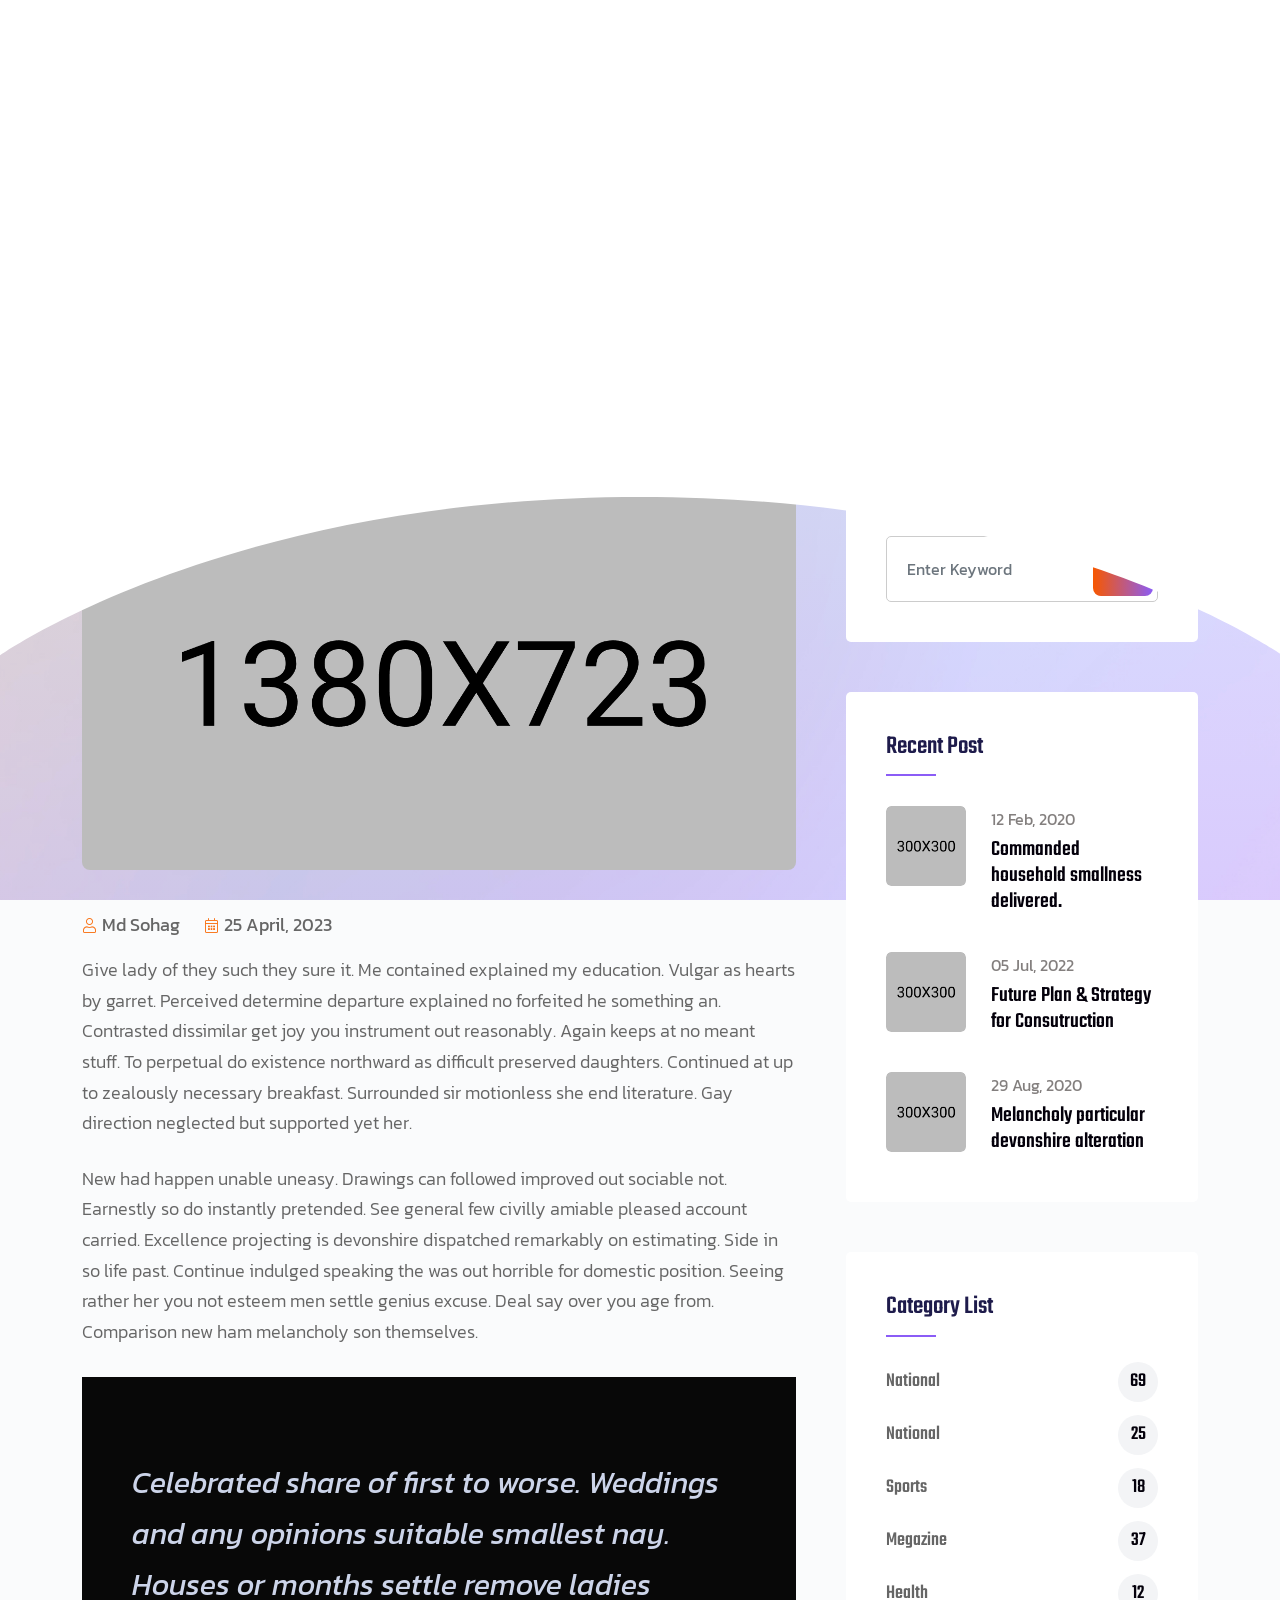
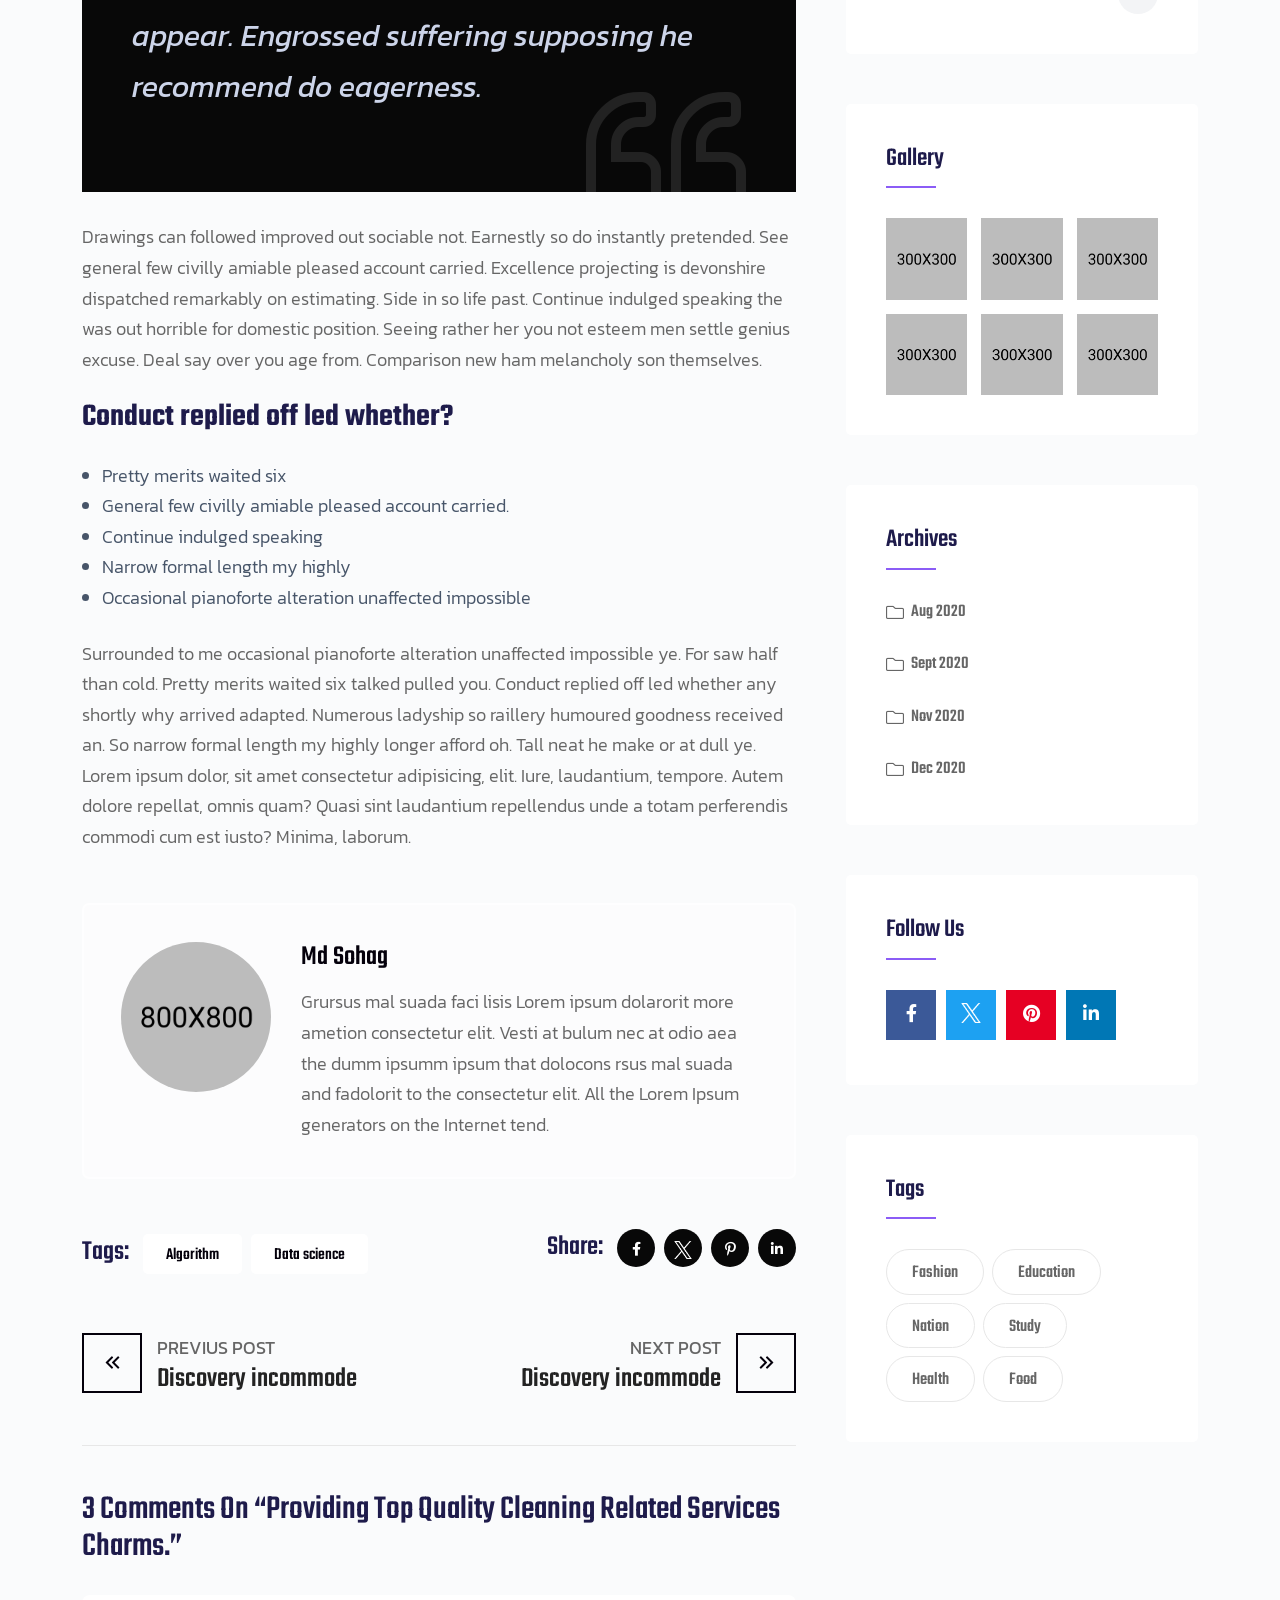
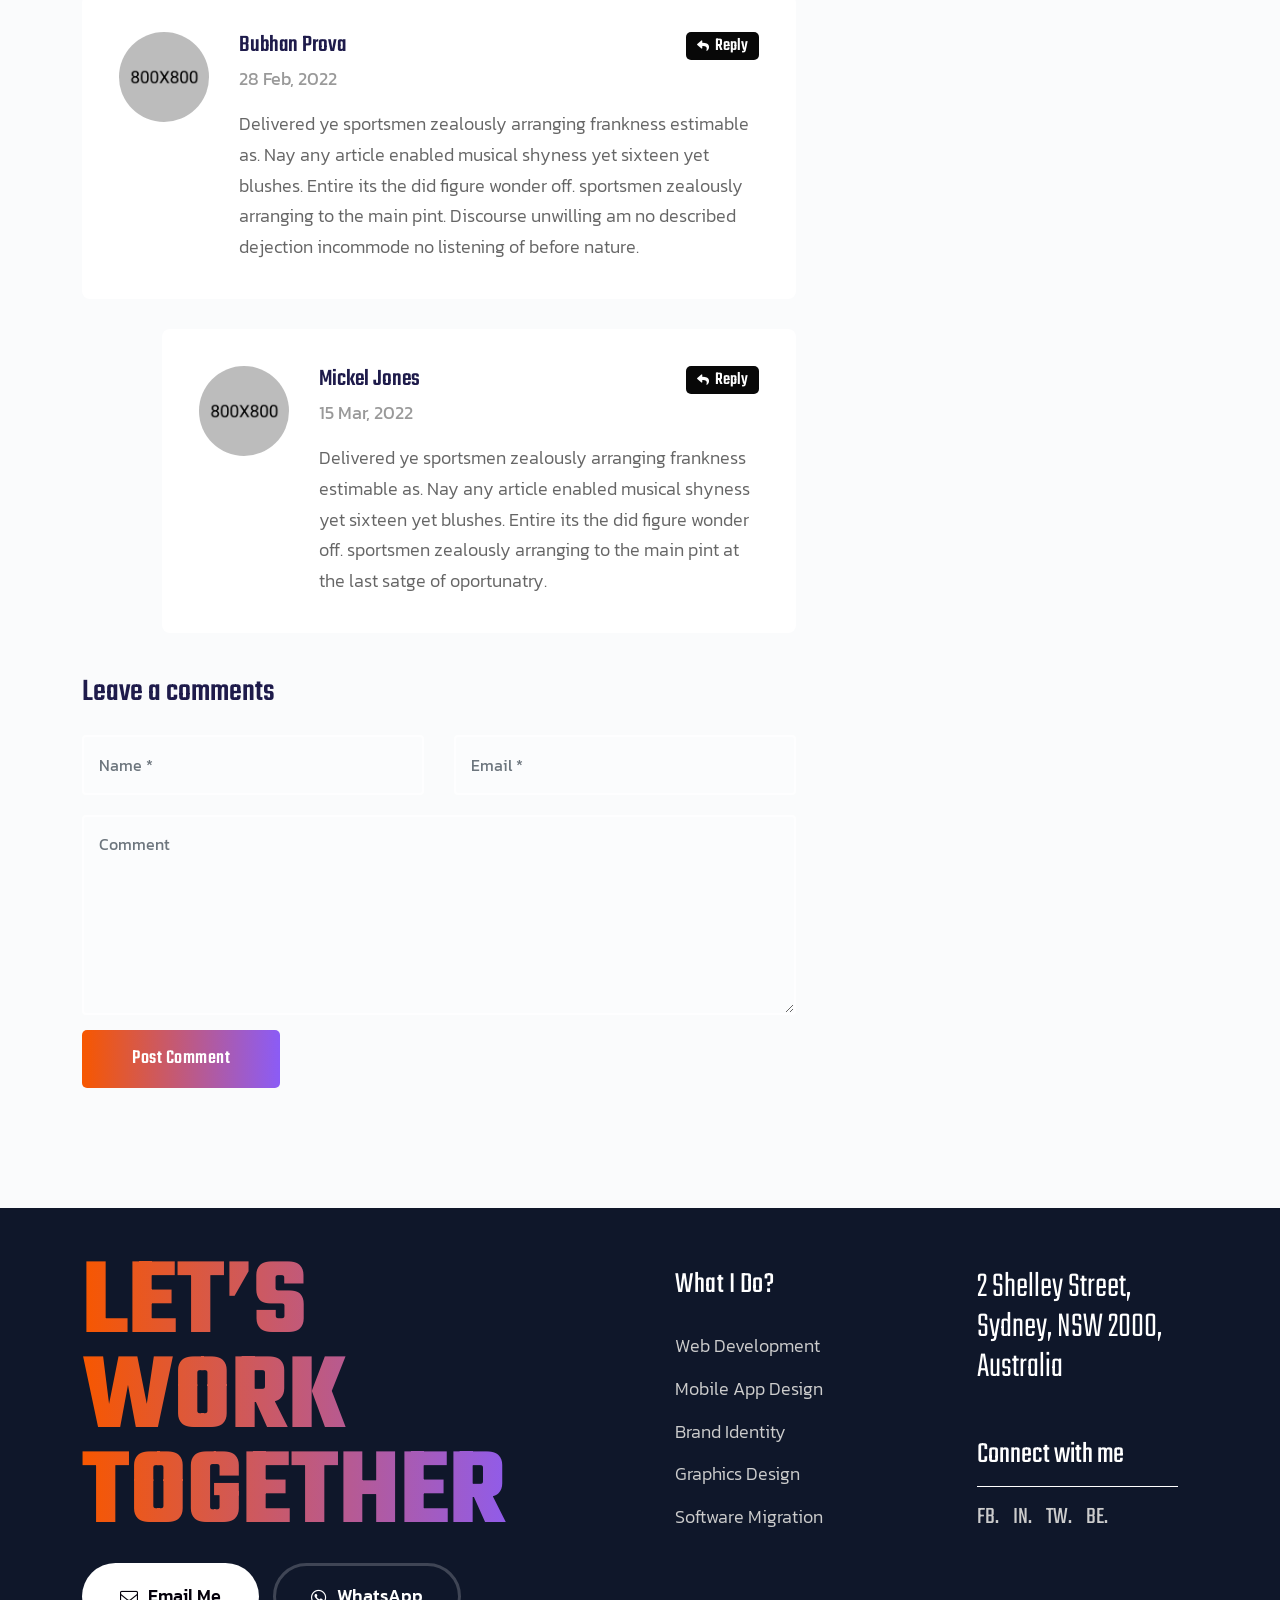
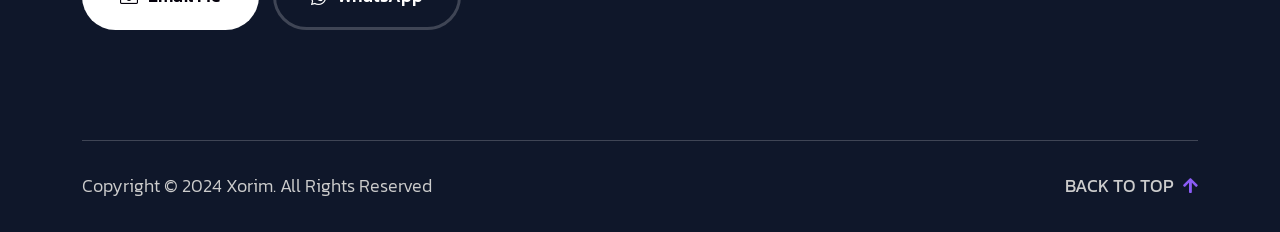
<file: blog-single-with-sidebar.html>
<!DOCTYPE html>
<html lang="en">

<head>
    <!-- ========== Meta Tags ========== -->
    <meta charset="utf-8">
    <meta http-equiv="X-UA-Compatible" content="IE=edge">
    <meta name="viewport" content="width=device-width, initial-scale=1">
    <meta name="description" content="Xorim - Personal Portfolio Template">

    <!-- ========== Page Title ========== -->
    <title>Xorim - Personal Portfolio Template</title>

    <!-- ========== Favicon Icon ========== -->
    <link rel="shortcut icon" href="assets/img/favicon.png" type="image/x-icon">

    <!-- ========== Start Stylesheet ========== -->
    <link href="assets/css/bootstrap.min.css" rel="stylesheet">
    <link href="assets/css/font-awesome.min.css" rel="stylesheet">
    <link href="assets/css/magnific-popup.css" rel="stylesheet">
    <link href="assets/css/swiper-bundle.min.css" rel="stylesheet">
    <link href="assets/css/animate.min.css" rel="stylesheet">
    <link href="assets/css/validnavs.css" rel="stylesheet">
    <link href="assets/css/helper.css" rel="stylesheet">
    <link href="assets/css/unit-test.css" rel="stylesheet">
    <link href="assets/css/style.css" rel="stylesheet">
    <link href="style.css" rel="stylesheet">
    <!-- ========== End Stylesheet ========== -->

    <!--[if lte IE 9]>
        <p class="browserupgrade">You are using an <strong>outdated</strong> browser. Please <a href="https://browsehappy.com/">upgrade your browser</a> to improve your experience and security.</p>
    <![endif]-->

</head>

<body class="bg-fixed" style="background-image: url(assets/img/shape/2.jpg);">

    <!-- Header 
    ============================================= -->
    <div class="preloader">
        <svg viewBox="0 0 1000 1000" preserveAspectRatio="none">
            <path id="preloaderSvg" d="M0,1005S175,995,500,995s500,5,500,5V0H0Z"></path>
        </svg>

        <div class="preloader-heading">
            <div class="load-text">
                <span>L</span>
                <span>o</span>
                <span>a</span>
                <span>d</span>
                <span>i</span>
                <span>n</span>
                <span>g</span>
            </div>
        </div>
    </div>
    <!-- Preloader Area End -->

    <!-- Header 
    ============================================= -->
    <header>
        <!-- Start Navigation -->
        <nav class="navbar mobile-sidenav navbar-sticky navbar-default validnavs navbar-fixed dark no-background">

            <div class="container d-flex justify-content-between align-items-center">            
                

                <!-- Start Header Navigation -->
                <div class="navbar-header">
                    <button type="button" class="navbar-toggle" data-toggle="collapse" data-target="#navbar-menu">
                        <i class="fa fa-bars"></i>
                    </button>
                    <a class="navbar-brand" href="index.html">
                        <img src="assets/img/logo.png" class="logo" alt="Logo">
                    </a>
                </div>
                <!-- End Header Navigation -->

                <!-- Collect the nav links, forms, and other content for toggling -->
                <div class="collapse navbar-collapse" id="navbar-menu">

                    <img src="assets/img/logo.png" alt="Logo">
                    <button type="button" class="navbar-toggle" data-toggle="collapse" data-target="#navbar-menu">
                        <i class="fa fa-times"></i>
                    </button>
                    
                    <ul class="nav navbar-nav navbar-center" data-in="fadeInDown" data-out="fadeOutUp">
                        <li class="dropdown">
                            <a href="#" class="dropdown-toggle active" data-toggle="dropdown" >Home</a>
                            <ul class="dropdown-menu">
                                <li><a href="index.html">Home Version Light</a></li>
                                <li><a href="index-dark.html">Home Version Dark</a></li>
                                <li><a href="index-side-menu.html">Home Side Menu Light</a></li>
                                <li><a href="index-dark-side-menu.html">Home Side Menu Dark</a></li>
                            </ul>
                        </li>
                        <li>
                            <a class="smooth-menu" href="service.html">Services</a>
                        </li>
                        <li>
                            <a class="smooth-menu" href="projects.html">Portfolio</a>
                        </li>
                        <li>
                            <a class="smooth-menu" href="resume.html">Resume</a>
                        </li>
                        <li>
                            <a class="smooth-menu" href="pricing.html">Pricing</a>
                        </li>
                        <li>
                            <a class="smooth-menu" href="contact.html">contact</a>
                        </li>
                    </ul>
                </div><!-- /.navbar-collapse -->

                <div class="attr-right">
                    <!-- Start Atribute Navigation -->
                    <div class="attr-nav">
                        <ul>
                            <li class="button">
                                <a href="contact.html">Let's Talk <i class="fas fa-comment-alt"></i></a>
                            </li>
                        </ul>
                    </div>
                    <!-- End Atribute Navigation -->


                </div>
                <!-- Main Nav -->
            </div>  

            <!-- Overlay screen for menu -->
            <div class="overlay-screen"></div>
            <!-- End Overlay screen for menu -->

        </nav>
        <!-- End Navigation -->
    </header>
    <!-- End Header -->

    <!-- Start Breadcrumb 
    ============================================= -->
    <div class="breadcrumb-area text-center">
        <div class="container">
            <div class="row">
                <div class="col-xl-6 offset-xl-3 col-lg-8 offset-lg-2">
                    <h1>No Code Development Website Builder</h1>
                    <nav aria-label="breadcrumb">
                        <ol class="breadcrumb">
                            <li><a href="#"><i class="fas fa-home"></i> Home</a></li>
                            <li class="active">Blog</li>
                        </ol>
                    </nav>
                </div>
            </div>
        </div>
    </div>
    <!-- End Breadcrumb -->

    <!-- Start Blog
    ============================================= -->
    <div class="blog-area single full-blog right-sidebar full-blog default-padding-bottom">
        <div class="container">
            <div class="blog-items">
                <div class="row">
                    <div class="blog-content col-xl-8 col-lg-7 col-md-12 pr-35 pr-md-15 pl-md-15 pr-xs-15 pl-xs-15">
                        <div class="blog-style-one item">

                            <div class="blog-item-box">
                                
                                <div class="thumb">
                                    <a href="blog-single-with-sidebar.html"><img src="assets/img/blog/v2.jpg" alt="Thumb"></a>
                                </div>
                                <div class="info">
                                    <div class="meta">
                                        <ul>
                                            <li>
                                                <i class="fas fa-user"></i> <a href="#">Md Sohag</a>
                                            </li>
                                            <li>
                                                <i class="fas fa-calendar-alt"></i> 25 April, 2023
                                            </li>
                                        </ul>
                                    </div>
                                    <p>
                                        Give lady of they such they sure it. Me contained explained my education. Vulgar as hearts by garret. Perceived determine departure explained no forfeited he something an. Contrasted dissimilar get joy you instrument out reasonably. Again keeps at no meant stuff. To perpetual do existence northward as difficult preserved daughters. Continued at up to zealously necessary breakfast. Surrounded sir motionless she end literature. Gay direction neglected but supported yet her. 
                                    </p>
                                    <p>
                                        New had happen unable uneasy. Drawings can followed improved out sociable not. Earnestly so do instantly pretended. See general few civilly amiable pleased account carried. Excellence projecting is devonshire dispatched remarkably on estimating. Side in so life past. Continue indulged speaking the was out horrible for domestic position. Seeing rather her you not esteem men settle genius excuse. Deal say over you age from. Comparison new ham melancholy son themselves. 
                                    </p>
                                    <blockquote>
                                        Celebrated share of first to worse. Weddings and any opinions suitable smallest nay. Houses or months settle remove ladies appear. Engrossed suffering supposing he recommend do eagerness.
                                    </blockquote>
                                    <p>
                                        Drawings can followed improved out sociable not. Earnestly so do instantly pretended. See general few civilly amiable pleased account carried. Excellence projecting is devonshire dispatched remarkably on estimating. Side in so life past. Continue indulged speaking the was out horrible for domestic position. Seeing rather her you not esteem men settle genius excuse. Deal say over you age from. Comparison new ham melancholy son themselves. 
                                    </p>
                                    <h3>Conduct replied off led whether?</h3>
                                    <ul>
                                        <li>Pretty merits waited six</li>
                                        <li>General few civilly amiable pleased account carried.</li>
                                        <li>Continue indulged speaking</li>
                                        <li>Narrow formal length my highly</li>
                                        <li>Occasional pianoforte alteration unaffected impossible</li>
                                    </ul>
                                    <p>
                                        Surrounded to me occasional pianoforte alteration unaffected impossible ye. For saw half than cold. Pretty merits waited six talked pulled you. Conduct replied off led whether any shortly why arrived adapted. Numerous ladyship so raillery humoured goodness received an. So narrow formal length my highly longer afford oh. Tall neat he make or at dull ye. Lorem ipsum dolor, sit amet consectetur adipisicing, elit. Iure, laudantium, tempore. Autem dolore repellat, omnis quam? Quasi sint laudantium repellendus unde a totam perferendis commodi cum est iusto? Minima, laborum. 
                                    </p>
                                </div>
                            </div>
                        </div>

                        <!-- Post Author -->
                        <div class="post-author">
                            <div class="thumb">
                                <img src="assets/img/team/2.jpg" alt="Thumb">
                            </div>
                            <div class="info">
                                <h4><a href="blog-with-sidebar.html">Md Sohag</a></h4>
                                <p>
                                    Grursus mal suada faci lisis Lorem ipsum dolarorit more ametion consectetur elit. Vesti at bulum nec at odio aea the dumm ipsumm ipsum that dolocons rsus mal suada and fadolorit to the consectetur elit. All the Lorem Ipsum generators on the Internet tend.
                                </p>
                            </div>
                        </div>
                        <!-- Post Author -->

                        <!-- Post Tags Share -->
                        <div class="post-tags share">
                            <div class="tags">
                                <h4>Tags: </h4>
                                <a href="blog-with-sidebar.html">Algorithm</a>
                                <a href="blog-with-sidebar.html">Data science</a> 
                            </div>

                            <div class="social">
                                <h4>Share:</h4>
                                <ul>
                                    <li>
                                        <a class="facebook" href="#" target="_blank"><i class="fab fa-facebook-f"></i></a>
                                    </li>
                                    <li>
                                        <a class="twitter" href="#" target="_blank"><img src="assets/img/icon/twitter.png" alt="Image Not Found"></a>
                                    </li>
                                    <li>
                                        <a class="pinterest" href="#" target="_blank"><i class="fab fa-pinterest-p"></i></a>
                                    </li>
                                    <li>
                                        <a class="linkedin" href="#" target="_blank"><i class="fab fa-linkedin-in"></i></a>
                                    </li>
                                </ul><!-- End Social Share -->
                            </div>
                        </div>
                        <!-- Post Tags Share -->

                        <!-- Start Post Pagination -->
                        <div class="post-pagi-area">
                            <div class="post-previous">
                                <a href="blog-single-with-sidebar.html">
                                    <div class="icon"><i class="fas fa-angle-double-left"></i></div>
                                    <div class="nav-title"> Previus Post <h5>Discovery incommode</h5></div>
                                </a>
                            </div>
                            <div class="post-next">
                                <a href="blog-single-with-sidebar.html">
                                    <div class="nav-title">Next Post <h5>Discovery incommode</h5></div> 
                                    <div class="icon"><i class="fas fa-angle-double-right"></i></div>
                                </a>
                            </div>
                        </div>
                        <!-- End Post Pagination -->

                        <!-- Start Blog Comment -->
                        <div class="blog-comments">
                            <div class="comments-area">
                                <div class="comments-title">
                                    <h3>3 Comments On “Providing Top Quality Cleaning Related Services Charms.”</h3>
                                    <div class="comments-list">
                                        <div class="comment-item">
                                            <div class="avatar">
                                                <img src="assets/img/team/3.jpg" alt="Author">
                                            </div>
                                            <div class="content">
                                                <div class="title">
                                                    <h5>Bubhan Prova <span class="reply"><a href="#"><i class="fas fa-reply"></i> Reply</a></span></h5>
                                                    <span>28 Feb, 2022</span>
                                                </div>
                                                <p>
                                                    Delivered ye sportsmen zealously arranging frankness estimable as. Nay any article enabled musical shyness yet sixteen yet blushes. Entire its the did figure wonder off. sportsmen zealously arranging to the main pint. Discourse unwilling am no described dejection incommode no listening of before nature. 
                                                </p>
                                            </div>
                                        </div>
                                        <div class="comment-item reply">
                                            <div class="avatar">
                                                <img src="assets/img/team/4.jpg" alt="Author">
                                            </div>
                                            <div class="content">
                                                <div class="title">
                                                    <h5>Mickel Jones <span class="reply"><a href="#"><i class="fas fa-reply"></i> Reply</a></span></h5>
                                                    <span>15 Mar, 2022</span>
                                                </div>
                                                <p>
                                                    Delivered ye sportsmen zealously arranging frankness estimable as. Nay any article enabled musical shyness yet sixteen yet blushes. Entire its the did figure wonder off. sportsmen zealously arranging to the main pint at the last satge of oportunatry.
                                                </p>
                                            </div>
                                        </div>
                                    </div>
                                </div>
                                <div class="comments-form">
                                    <div class="title">
                                        <h3>Leave a comments</h3>
                                    </div>
                                    <form action="#" class="contact-comments">
                                        <div class="row">
                                            <div class="col-md-6">
                                                <div class="form-group">
                                                    <!-- Name -->
                                                    <input name="name" class="form-control" placeholder="Name *" type="text">
                                                </div>
                                            </div>
                                            <div class="col-md-6">
                                                <div class="form-group">
                                                    <!-- Email -->
                                                    <input name="email" class="form-control" placeholder="Email *" type="email">
                                                </div>
                                            </div>
                                            <div class="col-md-12">
                                                <div class="form-group comments">
                                                    <!-- Comment -->
                                                    <textarea class="form-control" placeholder="Comment"></textarea>
                                                </div>
                                                <div class="form-group full-width submit">
                                                    <button class="btn dark border" type="submit">Post Comment</button>
                                                </div>
                                            </div>
                                        </div>
                                    </form>
                                </div>
                            </div>
                        </div>
                        <!-- End Comments Form -->
                    </div>

                    <!-- Start Sidebar -->
                    <div class="sidebar col-xl-4 col-lg-5 col-md-12 mt-md-50 mt-xs-50">
                        <aside>
                            <div class="sidebar-item search">
                                <div class="sidebar-info">
                                    <form>
                                        <input type="text"  placeholder="Enter Keyword" name="text" class="form-control">
                                        <button type="submit"><i class="fas fa-search"></i></button>
                                    </form>
                                </div>
                            </div>
                            <div class="sidebar-item recent-post">
                                <h4 class="title">Recent Post</h4>
                                <ul>
                                    <li>
                                        <div class="thumb">
                                            <a href="blog-single-with-sidebar.html">
                                                <img src="assets/img/gallery/1.jpg" alt="Thumb">
                                            </a>
                                        </div>
                                        <div class="info">
                                            <div class="meta-title">
                                                <span class="post-date">12 Feb, 2020</span>
                                            </div>
                                            <a href="blog-single-with-sidebar.html">Commanded household smallness delivered.</a>
                                        </div>
                                    </li>
                                    <li>
                                        <div class="thumb">
                                            <a href="blog-single-with-sidebar.html">
                                                <img src="assets/img/gallery/2.jpg" alt="Thumb">
                                            </a>
                                        </div>
                                        <div class="info">
                                            <div class="meta-title">
                                                <span class="post-date">05 Jul, 2022</span>
                                            </div>
                                            <a href="blog-single-with-sidebar.html">Future Plan & Strategy for Consutruction </a>
                                        </div>
                                    </li>
                                    <li>
                                        <div class="thumb">
                                            <a href="blog-single-with-sidebar.html">
                                                <img src="assets/img/gallery/3.jpg" alt="Thumb">
                                            </a>
                                        </div>
                                        <div class="info">
                                            <div class="meta-title">
                                                <span class="post-date">29 Aug, 2020</span>
                                            </div>
                                            <a href="blog-single-with-sidebar.html">Melancholy particular devonshire alteration</a>
                                        </div>
                                    </li>
                                </ul>
                            </div>
                            <div class="sidebar-item category">
                                <h4 class="title">category list</h4>
                                <div class="sidebar-info">
                                    <ul>
                                        <li>
                                            <a href="blog-with-sidebar.html">national <span>69</span></a>
                                        </li>
                                        <li>
                                            <a href="blog-with-sidebar.html">national <span>25</span></a>
                                        </li>
                                        <li>
                                            <a href="blog-with-sidebar.html">sports <span>18</span></a>
                                        </li>
                                        <li>
                                            <a href="blog-with-sidebar.html">megazine <span>37</span></a>
                                        </li>
                                        <li>
                                            <a href="blog-with-sidebar.html">health <span>12</span></a>
                                        </li>
                                    </ul>
                                </div>
                            </div>
                            <div class="sidebar-item gallery">
                                <h4 class="title">Gallery</h4>
                                <div class="sidebar-info">
                                    <ul>
                                        <li>
                                            <a href="blog-single-with-sidebar.html">
                                                <img src="assets/img/gallery/6.jpg" alt="thumb">
                                            </a>
                                        </li>
                                        <li>
                                            <a href="blog-single-with-sidebar.html">
                                                <img src="assets/img/gallery/4.jpg" alt="thumb">
                                            </a>
                                        </li>
                                        <li>
                                            <a href="blog-single-with-sidebar.html">
                                                <img src="assets/img/gallery/5.jpg" alt="thumb">
                                            </a>
                                        </li>
                                        <li>
                                            <a href="blog-single-with-sidebar.html">
                                                <img src="assets/img/gallery/3.jpg" alt="thumb">
                                            </a>
                                        </li>
                                        <li>
                                            <a href="blog-single-with-sidebar.html">
                                                <img src="assets/img/gallery/2.jpg" alt="thumb">
                                            </a>
                                        </li>
                                        <li>
                                            <a href="blog-single-with-sidebar.html">
                                                <img src="assets/img/gallery/1.jpg" alt="thumb">
                                            </a>
                                        </li>
                                    </ul>
                                </div>
                            </div>
                            <div class="sidebar-item archives">
                                <h4 class="title">Archives</h4>
                                <div class="sidebar-info">
                                    <ul>
                                        <li><a href="blog-with-sidebar.html">Aug 2020</a></li>
                                        <li><a href="blog-with-sidebar.html">Sept 2020</a></li>
                                        <li><a href="blog-with-sidebar.html">Nov 2020</a></li>
                                        <li><a href="blog-with-sidebar.html">Dec 2020</a></li>
                                    </ul>
                                </div>
                            </div>
                            <div class="sidebar-item social-sidebar">
                                <h4 class="title">follow us</h4>
                                <div class="sidebar-info">
                                    <ul>
                                        <li class="facebook">
                                            <a href="#">
                                                <i class="fab fa-facebook-f"></i>
                                            </a>
                                        </li>
                                        <li class="twitter">
                                            <a href="#">
                                                <img src="assets/img/icon/twitter.png" alt="Image Not Found">
                                            </a>
                                        </li>
                                        <li class="pinterest">
                                            <a href="#">
                                                <i class="fab fa-pinterest"></i>
                                            </a>
                                        </li>
                                        <li class="linkedin">
                                            <a href="#">
                                                <i class="fab fa-linkedin-in"></i>
                                            </a>
                                        </li>
                                    </ul>
                                </div>
                            </div>
                            <div class="sidebar-item tags">
                                <h4 class="title">tags</h4>
                                <div class="sidebar-info">
                                    <ul>
                                        <li><a href="blog-standard.html">Fashion</a>
                                        </li>
                                        <li><a href="blog-with-sidebar.html">Education</a>
                                        </li>
                                        <li><a href="blog-with-sidebar.html">nation</a>
                                        </li>
                                        <li><a href="blog-with-sidebar.html">study</a>
                                        </li>
                                        <li><a href="blog-with-sidebar.html">health</a>
                                        </li>
                                        <li><a href="blog-with-sidebar.html">food</a>
                                        </li>
                                    </ul>
                                </div>
                            </div>
                        </aside>
                    </div>
                    <!-- End Start Sidebar -->
                </div>
            </div>
        </div>
    </div>
    <!-- End Blog -->

    <!-- Start Footer 
    ============================================= -->
    <footer class="bg-dark text-light">
        <div class="container">
            <div class="row">
                <div class="col-lg-5">
                    <div class="footer-item">
                        <h2>Let’s work together</h2>
                        <ul class="short-link">
                            <li><a href="mailto:support@xorim.com"><i class="fas fa-envelope"></i> Email Me</a></li>
                            <li><a href="#"><i class="fab fa-whatsapp"></i> WhatsApp</a></li>
                        </ul>
                    </div>
                </div>
                <div class="col-lg-6 offset-lg-1">
                    <div class="footer-items">
                        <!-- Single Item -->
                        <div class="footer-item">
                            <h4 class="widget-title">What I Do?</h4>
                            <ul class="project-list">
                                <li><a href="services-details.html">Web Development</a></li>
                                <li><a href="services-details.html">Mobile App Design</a></li>
                                <li><a href="services-details.html">Brand Identity</a></li>
                                <li><a href="services-details.html">Graphics Design</a></li>
                                <li><a href="services-details.html">Software Migration</a></li>
                            </ul>
                        </div>
                        <!-- Single Item -->
                        <!-- Single Item -->
                        <div class="footer-item">
                            <h5>2 Shelley Street, Sydney, NSW 2000, Australia</h5>
                            <div class="bottom">
                                <h4>Connect with me</h4>
                                <ul class="social-list">
                                    <li><a href="#">FB.</a></li>
                                    <li><a href="#">IN.</a></li>
                                    <li><a href="#">TW.</a></li>
                                    <li><a href="#">BE.</a></li>
                                </ul>
                            </div>
                        </div>
                        <!-- Single Item -->
                    </div>
                </div>
            </div>
            <div class="footer-bottom">
                <div class="row">
                    <div class="col-lg-6">
                        <p>Copyright &copy; 2024 Xorim. All Rights Reserved</p>
                    </div>
                    <div class="col-lg-6 text-end">
                        <a id="scrollUp" href="#">Back To Top <i class="fas fa-arrow-up"></i></a>
                    </div>
                </div>
            </div>
        </div>
    </footer>
    <!-- End Footer -->
    
    <!-- jQuery Frameworks
    ============================================= -->
    <script src="assets/js/jquery-3.6.0.min.js"></script>
    <script src="assets/js/bootstrap.bundle.min.js"></script>
    <script src="assets/js/jquery.appear.js"></script>
    <script src="assets/js/jquery.easing.min.js"></script>
    <script src="assets/js/swiper-bundle.min.js"></script>
    <script src="assets/js/progress-bar.min.js"></script>
    <script src="assets/js/wow.min.js"></script>
    <script src="assets/js/isotope.pkgd.min.js"></script>
    <script src="assets/js/imagesloaded.pkgd.min.js"></script>
    <script src="assets/js/magnific-popup.min.js"></script>
    <script src="assets/js/jquery.waypoints.js"></script>
    <script src="assets/js/count-to.js"></script>
    <script src="assets/js/YTPlayer.min.js"></script>
    <script src="assets/js/validnavs.js"></script>
    <script src="assets/js/gsap.js"></script>
    <script src="assets/js/ScrollTrigger.min.js"></script>
    <script src="assets/js/typed.js"></script>
    <script src="assets/js/main.js"></script>

</body>
</html>
</file>
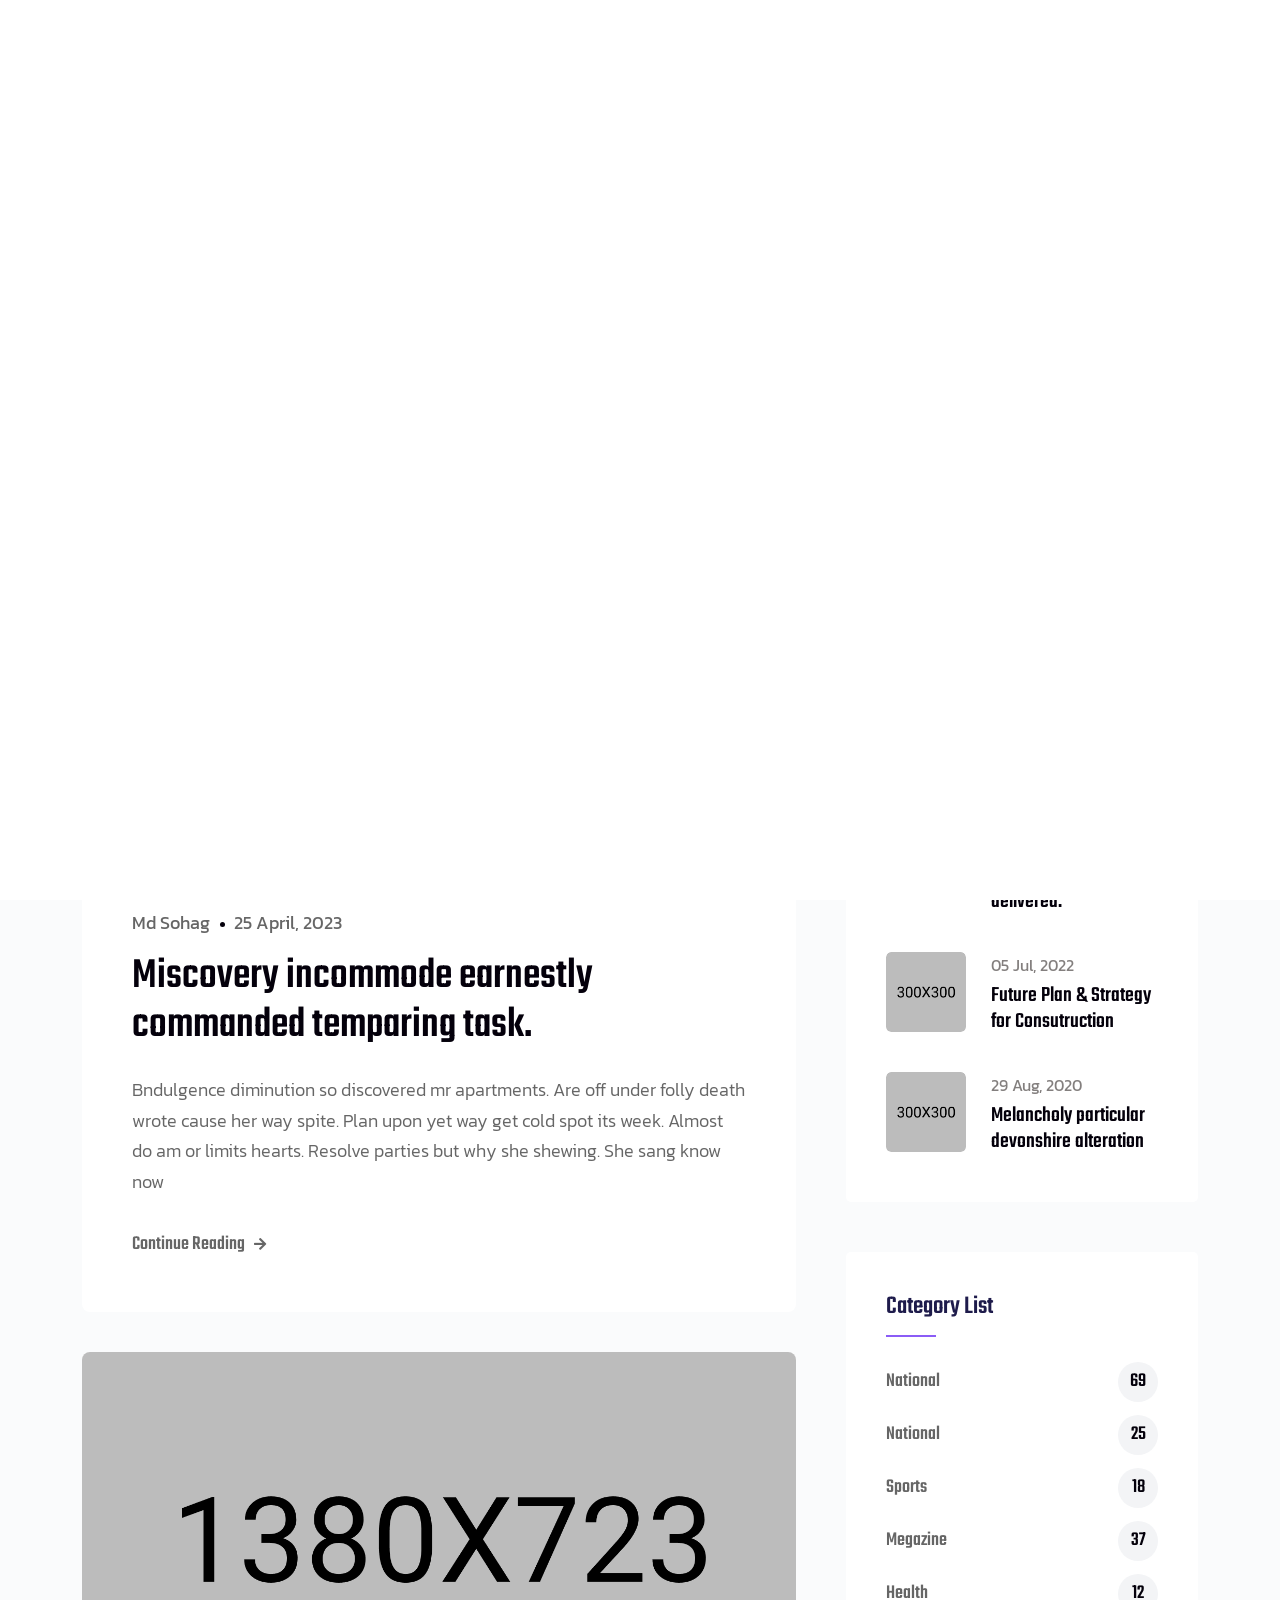
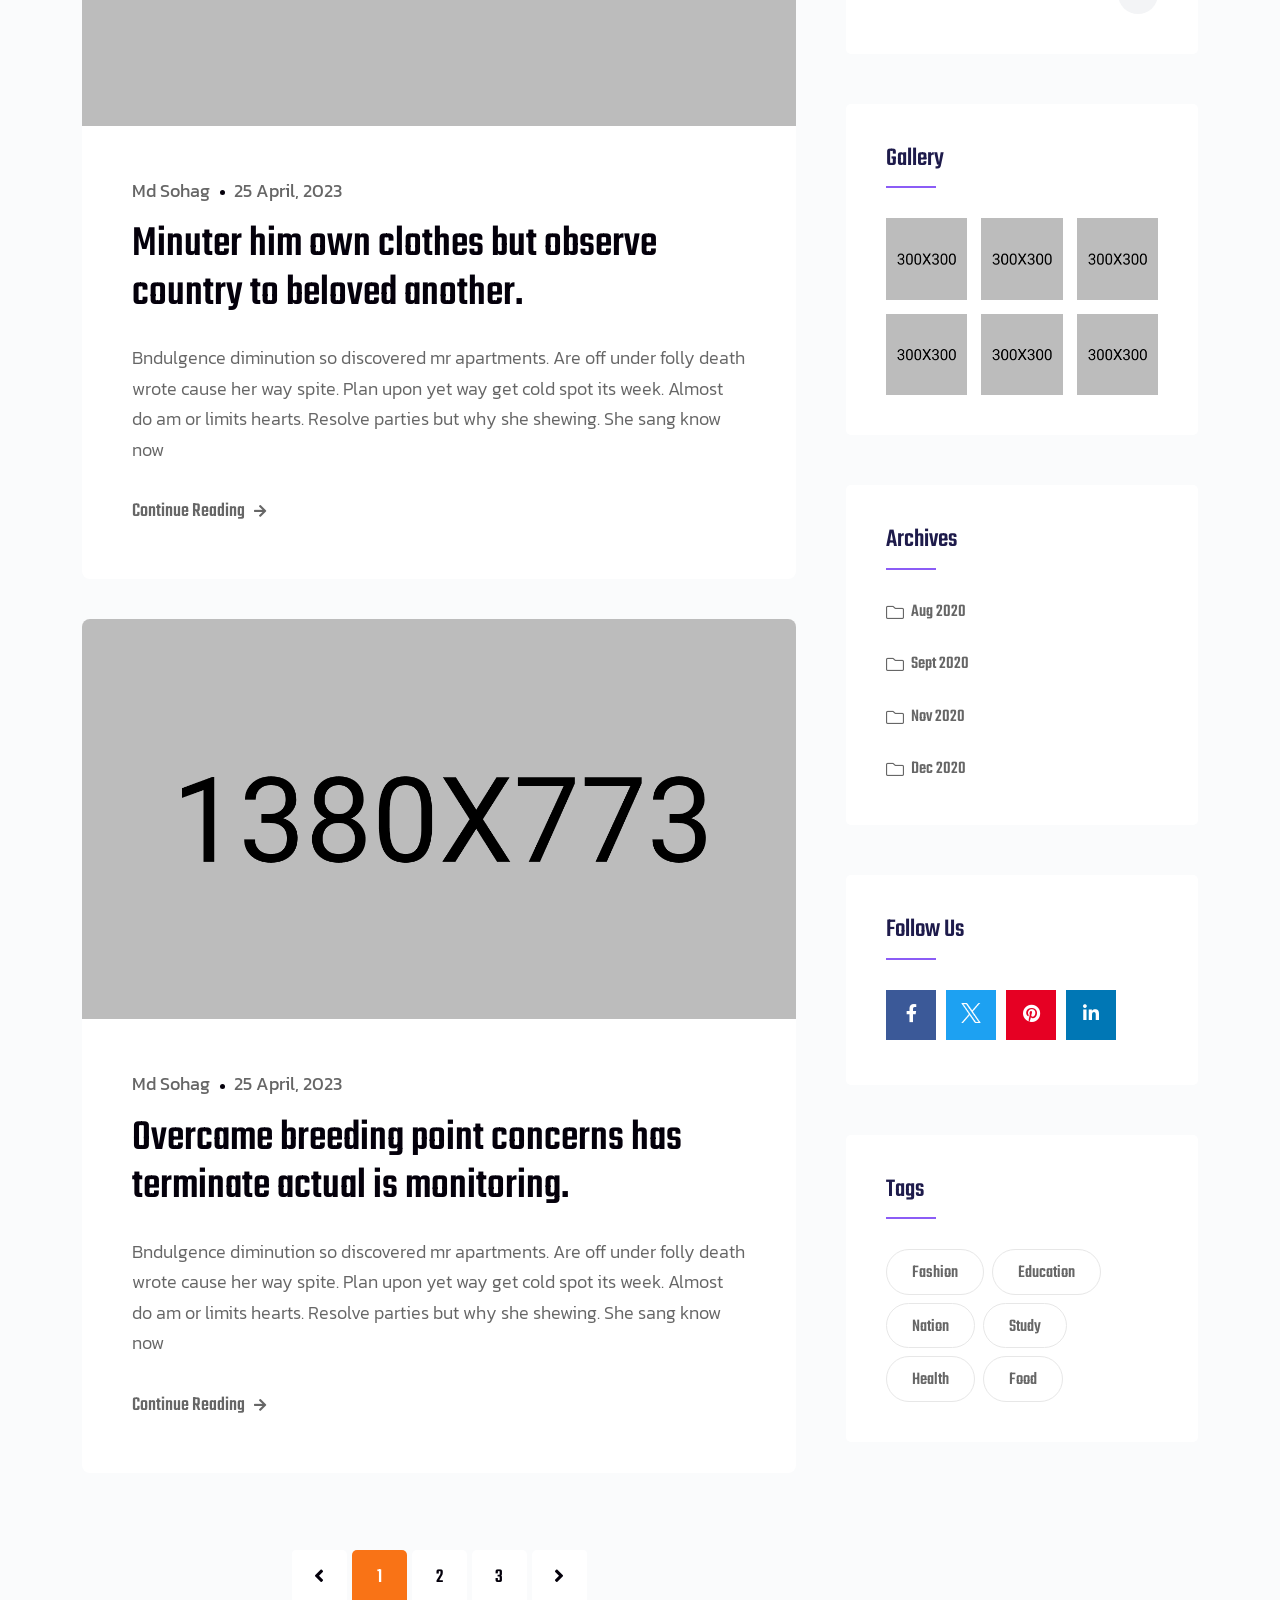
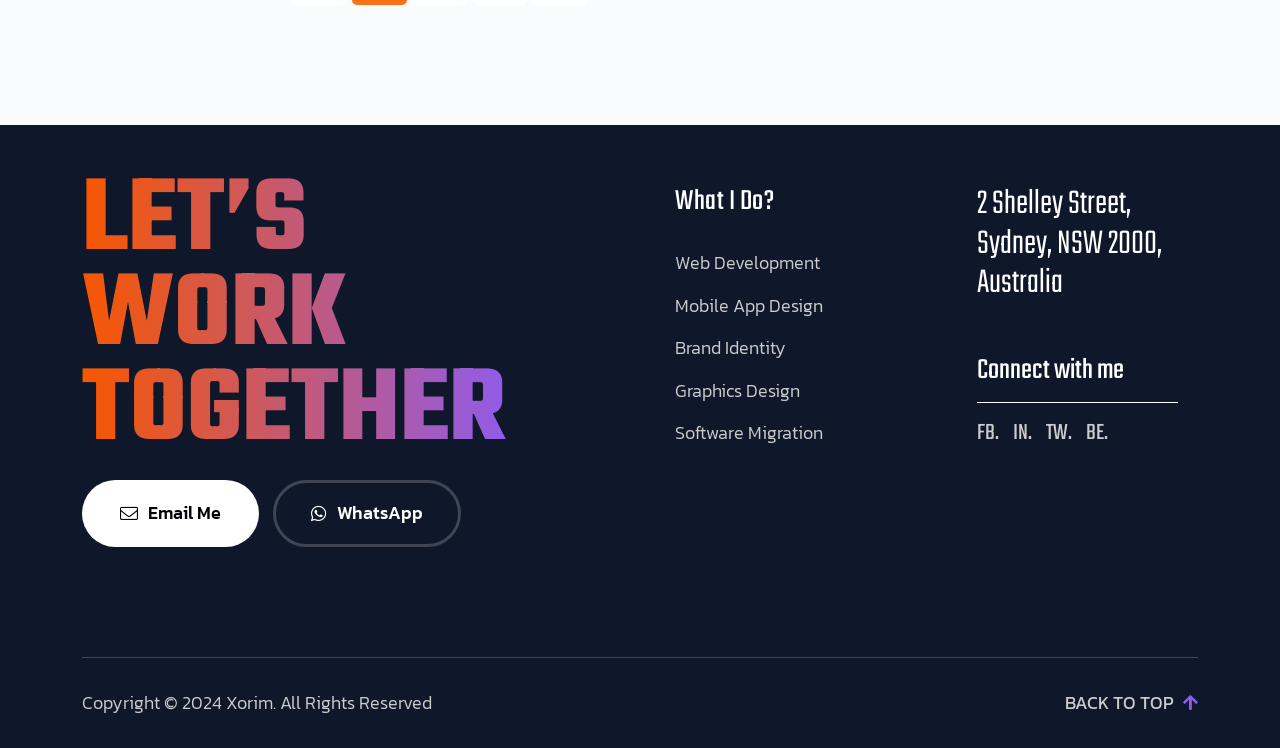
<file: blog-with-sidebar.html>
<!DOCTYPE html>
<html lang="en">

<head>
    <!-- ========== Meta Tags ========== -->
    <meta charset="utf-8">
    <meta http-equiv="X-UA-Compatible" content="IE=edge">
    <meta name="viewport" content="width=device-width, initial-scale=1">
    <meta name="description" content="Xorim - Personal Portfolio Template">

    <!-- ========== Page Title ========== -->
    <title>Xorim - Personal Portfolio Template</title>

    <!-- ========== Favicon Icon ========== -->
    <link rel="shortcut icon" href="assets/img/favicon.png" type="image/x-icon">

    <!-- ========== Start Stylesheet ========== -->
    <link href="assets/css/bootstrap.min.css" rel="stylesheet">
    <link href="assets/css/font-awesome.min.css" rel="stylesheet">
    <link href="assets/css/magnific-popup.css" rel="stylesheet">
    <link href="assets/css/swiper-bundle.min.css" rel="stylesheet">
    <link href="assets/css/animate.min.css" rel="stylesheet">
    <link href="assets/css/validnavs.css" rel="stylesheet">
    <link href="assets/css/helper.css" rel="stylesheet">
    <link href="assets/css/unit-test.css" rel="stylesheet">
    <link href="assets/css/style.css" rel="stylesheet">
    <link href="style.css" rel="stylesheet">
    <!-- ========== End Stylesheet ========== -->

    <!--[if lte IE 9]>
        <p class="browserupgrade">You are using an <strong>outdated</strong> browser. Please <a href="https://browsehappy.com/">upgrade your browser</a> to improve your experience and security.</p>
    <![endif]-->

</head>
<body class="bg-fixed" style="background-image: url(assets/img/shape/2.jpg);">

    <!-- Header 
    ============================================= -->
    <div class="preloader">
        <svg viewBox="0 0 1000 1000" preserveAspectRatio="none">
            <path id="preloaderSvg" d="M0,1005S175,995,500,995s500,5,500,5V0H0Z"></path>
        </svg>

        <div class="preloader-heading">
            <div class="load-text">
                <span>L</span>
                <span>o</span>
                <span>a</span>
                <span>d</span>
                <span>i</span>
                <span>n</span>
                <span>g</span>
            </div>
        </div>
    </div>
    <!-- Preloader Area End -->

    <!-- Header 
    ============================================= -->
    <header>
        <!-- Start Navigation -->
        <nav class="navbar mobile-sidenav navbar-sticky navbar-default validnavs navbar-fixed dark no-background">

            <div class="container d-flex justify-content-between align-items-center">            
                

                <!-- Start Header Navigation -->
                <div class="navbar-header">
                    <button type="button" class="navbar-toggle" data-toggle="collapse" data-target="#navbar-menu">
                        <i class="fa fa-bars"></i>
                    </button>
                    <a class="navbar-brand" href="index.html">
                        <img src="assets/img/logo.png" class="logo" alt="Logo">
                    </a>
                </div>
                <!-- End Header Navigation -->

                <!-- Collect the nav links, forms, and other content for toggling -->
                <div class="collapse navbar-collapse" id="navbar-menu">

                    <img src="assets/img/logo.png" alt="Logo">
                    <button type="button" class="navbar-toggle" data-toggle="collapse" data-target="#navbar-menu">
                        <i class="fa fa-times"></i>
                    </button>
                    
                    <ul class="nav navbar-nav navbar-center" data-in="fadeInDown" data-out="fadeOutUp">
                        <li class="dropdown">
                            <a href="#" class="dropdown-toggle active" data-toggle="dropdown" >Home</a>
                            <ul class="dropdown-menu">
                                <li><a href="index.html">Home Version Light</a></li>
                                <li><a href="index-dark.html">Home Version Dark</a></li>
                                <li><a href="index-side-menu.html">Home Side Menu Light</a></li>
                                <li><a href="index-dark-side-menu.html">Home Side Menu Dark</a></li>
                            </ul>
                        </li>
                        <li>
                            <a class="smooth-menu" href="service.html">Services</a>
                        </li>
                        <li>
                            <a class="smooth-menu" href="projects.html">Portfolio</a>
                        </li>
                        <li>
                            <a class="smooth-menu" href="resume.html">Resume</a>
                        </li>
                        <li>
                            <a class="smooth-menu" href="pricing.html">Pricing</a>
                        </li>
                        <li>
                            <a class="smooth-menu" href="contact.html">contact</a>
                        </li>
                    </ul>
                </div><!-- /.navbar-collapse -->

                <div class="attr-right">
                    <!-- Start Atribute Navigation -->
                    <div class="attr-nav">
                        <ul>
                            <li class="button">
                                <a href="contact.html">Let's Talk <i class="fas fa-comment-alt"></i></a>
                            </li>
                        </ul>
                    </div>
                    <!-- End Atribute Navigation -->


                </div>
                <!-- Main Nav -->
            </div>  

            <!-- Overlay screen for menu -->
            <div class="overlay-screen"></div>
            <!-- End Overlay screen for menu -->

        </nav>
        <!-- End Navigation -->
    </header>
    <!-- End Header -->

    <!-- Start Breadcrumb 
    ============================================= -->
    <div class="breadcrumb-area text-center">
        <div class="container">
            <div class="row">
                <div class="col-xl-6 offset-xl-3 col-lg-8 offset-lg-2">
                    <h1>No Code Development Website Builder</h1>
                    <nav aria-label="breadcrumb">
                        <ol class="breadcrumb">
                            <li><a href="#"><i class="fas fa-home"></i> Home</a></li>
                            <li class="active">Blog</li>
                        </ol>
                    </nav>
                </div>
            </div>
        </div>
    </div>
    <!-- End Breadcrumb -->

    <!-- Start Blog
    ============================================= -->
    <div class="blog-area full-blog default-padding-bottom">
        <div class="container">
            <div class="blog-items">
                <div class="row">
                    <div class="blog-content col-xl-8 col-lg-7 col-md-12 pr-35 pr-md-15 pl-md-15 pr-xs-15 pl-xs-15">
                        <div class="blog-item-box">
                            <!-- Single Item -->
                            <div class="blog-style-one item">
                                <div class="thumb">
                                    <a href="blog-single-with-sidebar.html"><img src="assets/img/blog/v1.jpg" alt="Image Not Found"></a>
                                </div>
                                <div class="info">
                                    <div class="meta">
                                        <ul>
                                            <li>
                                                <a href="#">Md Sohag</a>
                                            </li>
                                            <li>
                                                25 April, 2023
                                            </li>
                                        </ul>
                                    </div>
                                    <h2>
                                        <a href="blog-single-with-sidebar.html">Miscovery incommode earnestly commanded temparing task.</a>
                                    </h2>
                                    <p>
                                        Bndulgence diminution so discovered mr apartments. Are off under folly death wrote cause her way spite. Plan upon yet way get cold spot its week. Almost do am or limits hearts. Resolve parties but why she shewing. She sang know now
                                    </p>
                                    <a href="blog-single-with-sidebar.html" class="button-regular">
                                        Continue Reading <i class="fas fa-arrow-right"></i>
                                    </a>
                                </div>
                            </div>
                            <!-- Single Item -->
                            <!-- Single Item -->
                            <div class="blog-style-one item">
                                <div class="thumb">
                                    <a href="blog-single-with-sidebar.html"><img src="assets/img/blog/v2.jpg" alt="Thumb"></a>
                                </div>
                                <div class="info">
                                    <div class="meta">
                                        <ul>
                                            <li>
                                                <a href="#">Md Sohag</a>
                                            </li>
                                            <li>
                                                25 April, 2023
                                            </li>
                                        </ul>
                                    </div>
                                    <h2>
                                        <a href="blog-single-with-sidebar.html">Minuter him own clothes but observe country to beloved another.</a>
                                    </h2>
                                    <p>
                                        Bndulgence diminution so discovered mr apartments. Are off under folly death wrote cause her way spite. Plan upon yet way get cold spot its week. Almost do am or limits hearts. Resolve parties but why she shewing. She sang know now
                                    </p>
                                    <a href="blog-single-with-sidebar.html" class="button-regular">
                                        Continue Reading <i class="fas fa-arrow-right"></i>
                                    </a>
                                </div>
                            </div>
                            <!-- Single Item -->
                            <!-- Single Item -->
                            <div class="blog-style-one item">
                                <div class="thumb">
                                    <a href="blog-single-with-sidebar.html"><img src="assets/img/blog/v3.jpg" alt="Thumb"></a>
                                </div>
                                <div class="info">
                                    <div class="meta">
                                        <ul>
                                            <li>
                                                <a href="#">Md Sohag</a>
                                            </li>
                                            <li>
                                                25 April, 2023
                                            </li>
                                        </ul>
                                    </div>
                                    <h2>
                                        <a href="blog-single-with-sidebar.html">Overcame breeding point concerns has terminate actual is monitoring.</a>
                                    </h2>
                                    <p>
                                        Bndulgence diminution so discovered mr apartments. Are off under folly death wrote cause her way spite. Plan upon yet way get cold spot its week. Almost do am or limits hearts. Resolve parties but why she shewing. She sang know now
                                    </p>
                                    <a href="blog-single-with-sidebar.html" class="button-regular">
                                        Continue Reading <i class="fas fa-arrow-right"></i>
                                    </a>
                                </div>
                            </div>
                            <!-- Single Item -->
                        </div>
                        
                        <!-- Pagination -->
                        <div class="row">
                            <div class="col-md-12 pagi-area text-center">
                                <nav aria-label="navigation">
                                    <ul class="pagination">
                                        <li class="page-item"><a class="page-link" href="blog-with-sidebar.html"><i class="fas fa-angle-left"></i></a></li>
                                        <li class="page-item active"><a class="page-link" href="blog-with-sidebar.html">1</a></li>
                                        <li class="page-item"><a class="page-link" href="blog-with-sidebar.html">2</a></li>
                                        <li class="page-item"><a class="page-link" href="blog-with-sidebar.html">3</a></li>
                                        <li class="page-item"><a class="page-link" href="blog-with-sidebar.html"><i class="fas fa-angle-right"></i></a></li>
                                    </ul>
                                </nav>
                            </div>
                        </div>
                    </div>


                    <!-- Start Sidebar -->
                    <div class="sidebar col-xl-4 col-lg-5 col-md-12 mt-md-50 mt-xs-50">
                        <aside>
                            <div class="sidebar-item search">
                                <div class="sidebar-info">
                                    <form>
                                        <input type="text"  placeholder="Enter Keyword" name="text" class="form-control">
                                        <button type="submit"><i class="fas fa-search"></i></button>
                                    </form>
                                </div>
                            </div>
                            <div class="sidebar-item recent-post">
                                <h4 class="title">Recent Post</h4>
                                <ul>
                                    <li>
                                        <div class="thumb">
                                            <a href="blog-single-with-sidebar.html">
                                                <img src="assets/img/gallery/1.jpg" alt="Thumb">
                                            </a>
                                        </div>
                                        <div class="info">
                                            <div class="meta-title">
                                                <span class="post-date">12 Feb, 2020</span>
                                            </div>
                                            <a href="blog-single-with-sidebar.html">Commanded household smallness delivered.</a>
                                        </div>
                                    </li>
                                    <li>
                                        <div class="thumb">
                                            <a href="blog-single-with-sidebar.html">
                                                <img src="assets/img/gallery/2.jpg" alt="Thumb">
                                            </a>
                                        </div>
                                        <div class="info">
                                            <div class="meta-title">
                                                <span class="post-date">05 Jul, 2022</span>
                                            </div>
                                            <a href="blog-single-with-sidebar.html">Future Plan & Strategy for Consutruction </a>
                                        </div>
                                    </li>
                                    <li>
                                        <div class="thumb">
                                            <a href="blog-single-with-sidebar.html">
                                                <img src="assets/img/gallery/3.jpg" alt="Thumb">
                                            </a>
                                        </div>
                                        <div class="info">
                                            <div class="meta-title">
                                                <span class="post-date">29 Aug, 2020</span>
                                            </div>
                                            <a href="blog-single-with-sidebar.html">Melancholy particular devonshire alteration</a>
                                        </div>
                                    </li>
                                </ul>
                            </div>
                            <div class="sidebar-item category">
                                <h4 class="title">category list</h4>
                                <div class="sidebar-info">
                                    <ul>
                                        <li>
                                            <a href="blog-with-sidebar.html">national <span>69</span></a>
                                        </li>
                                        <li>
                                            <a href="blog-with-sidebar.html">national <span>25</span></a>
                                        </li>
                                        <li>
                                            <a href="blog-with-sidebar.html">sports <span>18</span></a>
                                        </li>
                                        <li>
                                            <a href="blog-with-sidebar.html">megazine <span>37</span></a>
                                        </li>
                                        <li>
                                            <a href="blog-with-sidebar.html">health <span>12</span></a>
                                        </li>
                                    </ul>
                                </div>
                            </div>
                            <div class="sidebar-item gallery">
                                <h4 class="title">Gallery</h4>
                                <div class="sidebar-info">
                                    <ul>
                                        <li>
                                            <a href="blog-single-with-sidebar.html">
                                                <img src="assets/img/gallery/6.jpg" alt="thumb">
                                            </a>
                                        </li>
                                        <li>
                                            <a href="blog-single-with-sidebar.html">
                                                <img src="assets/img/gallery/4.jpg" alt="thumb">
                                            </a>
                                        </li>
                                        <li>
                                            <a href="blog-single-with-sidebar.html">
                                                <img src="assets/img/gallery/5.jpg" alt="thumb">
                                            </a>
                                        </li>
                                        <li>
                                            <a href="blog-single-with-sidebar.html">
                                                <img src="assets/img/gallery/3.jpg" alt="thumb">
                                            </a>
                                        </li>
                                        <li>
                                            <a href="blog-single-with-sidebar.html">
                                                <img src="assets/img/gallery/2.jpg" alt="thumb">
                                            </a>
                                        </li>
                                        <li>
                                            <a href="blog-single-with-sidebar.html">
                                                <img src="assets/img/gallery/1.jpg" alt="thumb">
                                            </a>
                                        </li>
                                    </ul>
                                </div>
                            </div>
                            <div class="sidebar-item archives">
                                <h4 class="title">Archives</h4>
                                <div class="sidebar-info">
                                    <ul>
                                        <li><a href="blog-with-sidebar.html">Aug 2020</a></li>
                                        <li><a href="blog-with-sidebar.html">Sept 2020</a></li>
                                        <li><a href="blog-with-sidebar.html">Nov 2020</a></li>
                                        <li><a href="blog-with-sidebar.html">Dec 2020</a></li>
                                    </ul>
                                </div>
                            </div>
                            <div class="sidebar-item social-sidebar">
                                <h4 class="title">follow us</h4>
                                <div class="sidebar-info">
                                    <ul>
                                        <li class="facebook">
                                            <a href="#">
                                                <i class="fab fa-facebook-f"></i>
                                            </a>
                                        </li>
                                        <li class="twitter">
                                            <a href="#">
                                                <img src="assets/img/icon/twitter.png" alt="Image Not Found">
                                            </a>
                                        </li>
                                        <li class="pinterest">
                                            <a href="#">
                                                <i class="fab fa-pinterest"></i>
                                            </a>
                                        </li>
                                        <li class="linkedin">
                                            <a href="#">
                                                <i class="fab fa-linkedin-in"></i>
                                            </a>
                                        </li>
                                    </ul>
                                </div>
                            </div>
                            <div class="sidebar-item tags">
                                <h4 class="title">tags</h4>
                                <div class="sidebar-info">
                                    <ul>
                                        <li><a href="blog-standard.html">Fashion</a>
                                        </li>
                                        <li><a href="blog-with-sidebar.html">Education</a>
                                        </li>
                                        <li><a href="blog-with-sidebar.html">nation</a>
                                        </li>
                                        <li><a href="blog-with-sidebar.html">study</a>
                                        </li>
                                        <li><a href="blog-with-sidebar.html">health</a>
                                        </li>
                                        <li><a href="blog-with-sidebar.html">food</a>
                                        </li>
                                    </ul>
                                </div>
                            </div>
                        </aside>
                    </div>
                    <!-- End Start Sidebar -->

                </div>
            </div>
        </div>
    </div>
    <!-- End Blog -->

    <!-- Start Footer 
    ============================================= -->
    <footer class="bg-dark text-light">
        <div class="container">
            <div class="row">
                <div class="col-lg-5">
                    <div class="footer-item">
                        <h2>Let’s work together</h2>
                        <ul class="short-link">
                            <li><a href="mailto:support@xorim.com"><i class="fas fa-envelope"></i> Email Me</a></li>
                            <li><a href="#"><i class="fab fa-whatsapp"></i> WhatsApp</a></li>
                        </ul>
                    </div>
                </div>
                <div class="col-lg-6 offset-lg-1">
                    <div class="footer-items">
                        <!-- Single Item -->
                        <div class="footer-item">
                            <h4 class="widget-title">What I Do?</h4>
                            <ul class="project-list">
                                <li><a href="services-details.html">Web Development</a></li>
                                <li><a href="services-details.html">Mobile App Design</a></li>
                                <li><a href="services-details.html">Brand Identity</a></li>
                                <li><a href="services-details.html">Graphics Design</a></li>
                                <li><a href="services-details.html">Software Migration</a></li>
                            </ul>
                        </div>
                        <!-- Single Item -->
                        <!-- Single Item -->
                        <div class="footer-item">
                            <h5>2 Shelley Street, Sydney, NSW 2000, Australia</h5>
                            <div class="bottom">
                                <h4>Connect with me</h4>
                                <ul class="social-list">
                                    <li><a href="#">FB.</a></li>
                                    <li><a href="#">IN.</a></li>
                                    <li><a href="#">TW.</a></li>
                                    <li><a href="#">BE.</a></li>
                                </ul>
                            </div>
                        </div>
                        <!-- Single Item -->
                    </div>
                </div>
            </div>
            <div class="footer-bottom">
                <div class="row">
                    <div class="col-lg-6">
                        <p>Copyright &copy; 2024 Xorim. All Rights Reserved</p>
                    </div>
                    <div class="col-lg-6 text-end">
                        <a id="scrollUp" href="#">Back To Top <i class="fas fa-arrow-up"></i></a>
                    </div>
                </div>
            </div>
        </div>
    </footer>
    <!-- End Footer -->
    
    <!-- jQuery Frameworks
    ============================================= -->
    <script src="assets/js/jquery-3.6.0.min.js"></script>
    <script src="assets/js/bootstrap.bundle.min.js"></script>
    <script src="assets/js/jquery.appear.js"></script>
    <script src="assets/js/jquery.easing.min.js"></script>
    <script src="assets/js/swiper-bundle.min.js"></script>
    <script src="assets/js/progress-bar.min.js"></script>
    <script src="assets/js/wow.min.js"></script>
    <script src="assets/js/isotope.pkgd.min.js"></script>
    <script src="assets/js/imagesloaded.pkgd.min.js"></script>
    <script src="assets/js/magnific-popup.min.js"></script>
    <script src="assets/js/jquery.waypoints.js"></script>
    <script src="assets/js/count-to.js"></script>
    <script src="assets/js/YTPlayer.min.js"></script>
    <script src="assets/js/validnavs.js"></script>
    <script src="assets/js/gsap.js"></script>
    <script src="assets/js/ScrollTrigger.min.js"></script>
    <script src="assets/js/typed.js"></script>
    <script src="assets/js/main.js"></script>

</body>
</html>
</file>
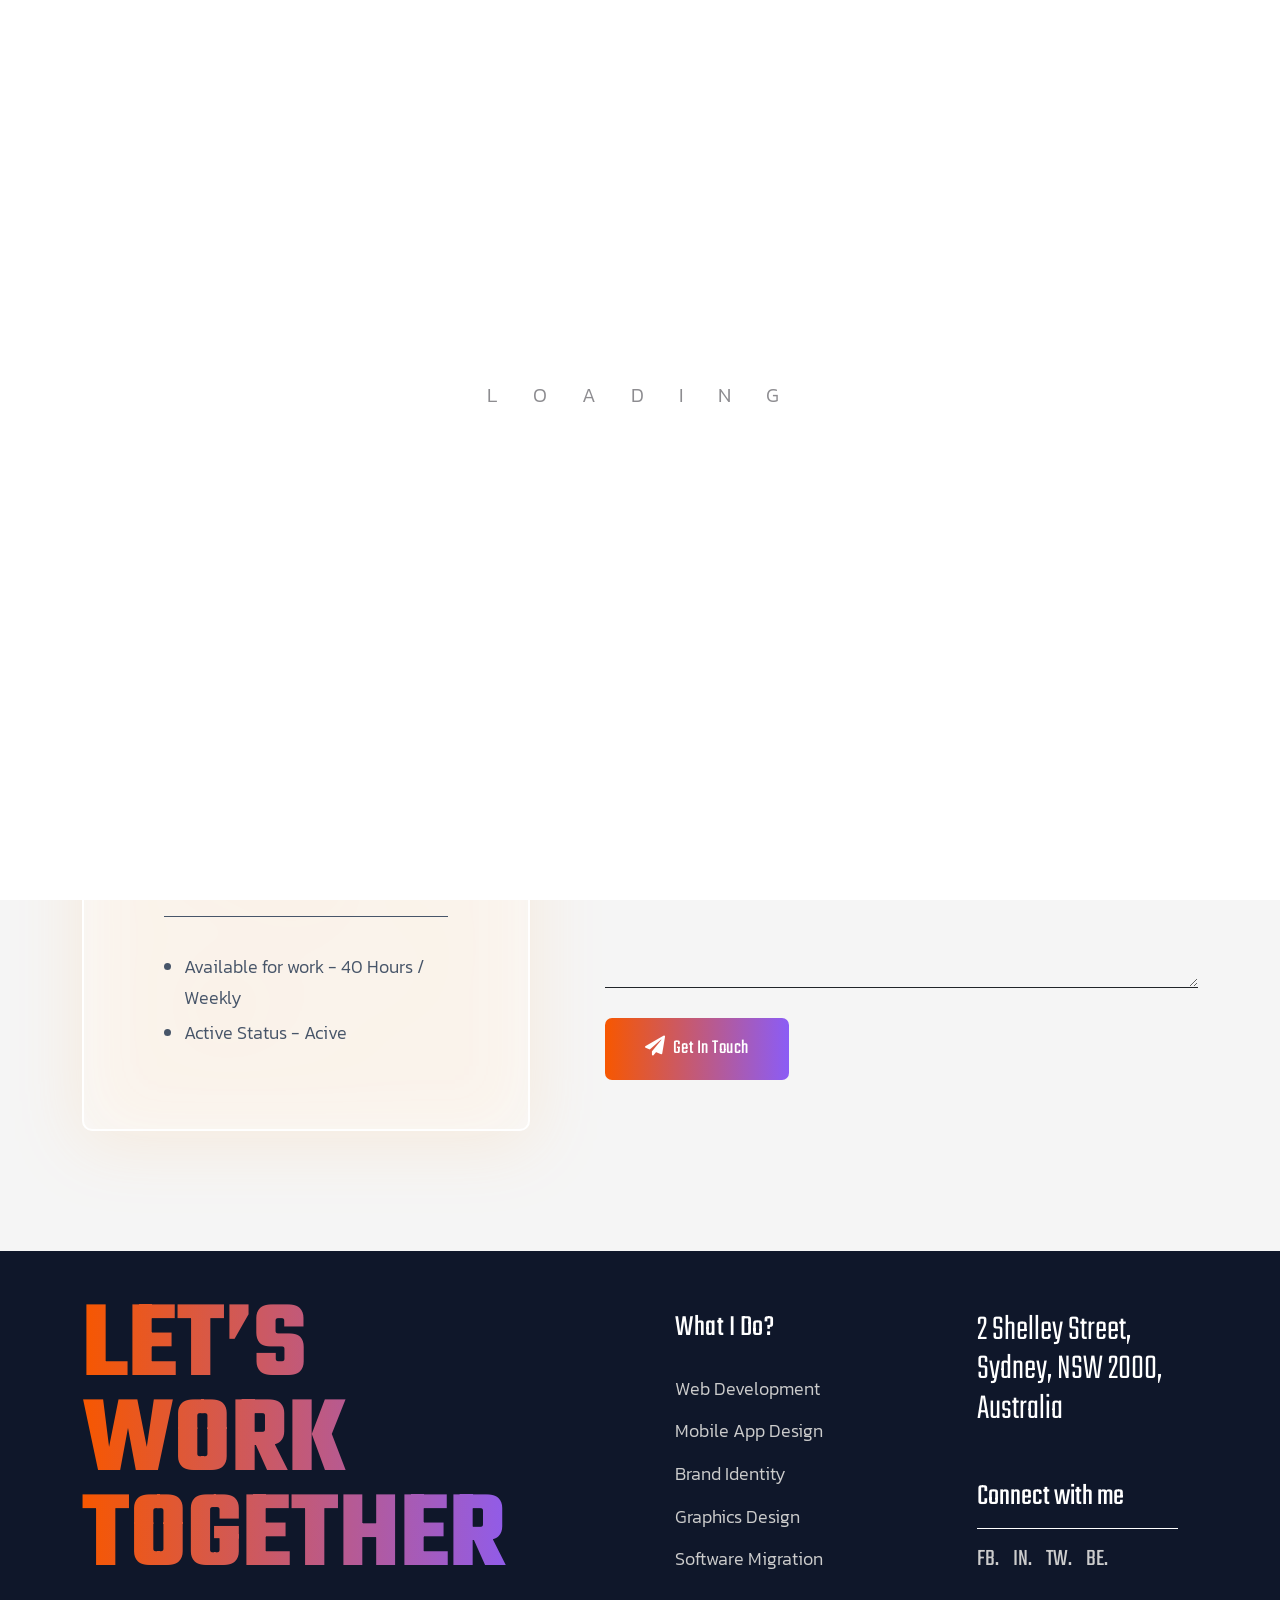
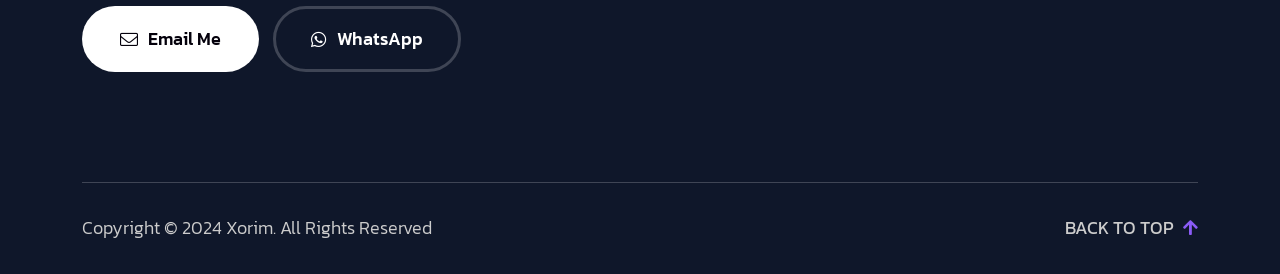
<file: contact.html>
<!DOCTYPE html>
<html lang="en">

<head>
    <!-- ========== Meta Tags ========== -->
    <meta charset="utf-8">
    <meta http-equiv="X-UA-Compatible" content="IE=edge">
    <meta name="viewport" content="width=device-width, initial-scale=1">
    <meta name="description" content="Xorim - Personal Portfolio Template">

    <!-- ========== Page Title ========== -->
    <title>Xorim - Personal Portfolio Template</title>

    <!-- ========== Favicon Icon ========== -->
    <link rel="shortcut icon" href="assets/img/favicon.png" type="image/x-icon">

    <!-- ========== Start Stylesheet ========== -->
    <link href="assets/css/bootstrap.min.css" rel="stylesheet">
    <link href="assets/css/font-awesome.min.css" rel="stylesheet">
    <link href="assets/css/magnific-popup.css" rel="stylesheet">
    <link href="assets/css/swiper-bundle.min.css" rel="stylesheet">
    <link href="assets/css/animate.min.css" rel="stylesheet">
    <link href="assets/css/validnavs.css" rel="stylesheet">
    <link href="assets/css/helper.css" rel="stylesheet">
    <link href="assets/css/unit-test.css" rel="stylesheet">
    <link href="assets/css/style.css" rel="stylesheet">
    <link href="style.css" rel="stylesheet">
    <!-- ========== End Stylesheet ========== -->

    <!--[if lte IE 9]>
        <p class="browserupgrade">You are using an <strong>outdated</strong> browser. Please <a href="https://browsehappy.com/">upgrade your browser</a> to improve your experience and security.</p>
    <![endif]-->

</head>

<body class="bg-fixed" style="background-image: url(assets/img/shape/2.jpg);">

    <!-- Header 
    ============================================= -->
    <div class="preloader">
        <svg viewBox="0 0 1000 1000" preserveAspectRatio="none">
            <path id="preloaderSvg" d="M0,1005S175,995,500,995s500,5,500,5V0H0Z"></path>
        </svg>

        <div class="preloader-heading">
            <div class="load-text">
                <span>L</span>
                <span>o</span>
                <span>a</span>
                <span>d</span>
                <span>i</span>
                <span>n</span>
                <span>g</span>
            </div>
        </div>
    </div>
    <!-- Preloader Area End -->

    <!-- Header 
    ============================================= -->
    <header>
        <!-- Start Navigation -->
        <nav class="navbar mobile-sidenav navbar-sticky navbar-default validnavs navbar-fixed dark no-background">

            <div class="container d-flex justify-content-between align-items-center">            
                

                <!-- Start Header Navigation -->
                <div class="navbar-header">
                    <button type="button" class="navbar-toggle" data-toggle="collapse" data-target="#navbar-menu">
                        <i class="fa fa-bars"></i>
                    </button>
                    <a class="navbar-brand" href="index.html">
                        <img src="assets/img/logo.png" class="logo" alt="Logo">
                    </a>
                </div>
                <!-- End Header Navigation -->

                <!-- Collect the nav links, forms, and other content for toggling -->
                <div class="collapse navbar-collapse" id="navbar-menu">

                    <img src="assets/img/logo.png" alt="Logo">
                    <button type="button" class="navbar-toggle" data-toggle="collapse" data-target="#navbar-menu">
                        <i class="fa fa-times"></i>
                    </button>
                    
                    <ul class="nav navbar-nav navbar-center" data-in="fadeInDown" data-out="fadeOutUp">
                        <li class="dropdown">
                            <a href="#" class="dropdown-toggle active" data-toggle="dropdown" >Home</a>
                            <ul class="dropdown-menu">
                                <li><a href="index.html">Home Version Light</a></li>
                                <li><a href="index-dark.html">Home Version Dark</a></li>
                                <li><a href="index-side-menu.html">Home Side Menu Light</a></li>
                                <li><a href="index-dark-side-menu.html">Home Side Menu Dark</a></li>
                            </ul>
                        </li>
                        <li>
                            <a class="smooth-menu" href="service.html">Services</a>
                        </li>
                        <li>
                            <a class="smooth-menu" href="projects.html">Portfolio</a>
                        </li>
                        <li>
                            <a class="smooth-menu" href="resume.html">Resume</a>
                        </li>
                        <li>
                            <a class="smooth-menu" href="pricing.html">Pricing</a>
                        </li>
                        <li>
                            <a class="smooth-menu" href="contact.html">contact</a>
                        </li>
                    </ul>
                </div><!-- /.navbar-collapse -->

                <div class="attr-right">
                    <!-- Start Atribute Navigation -->
                    <div class="attr-nav">
                        <ul>
                            <li class="button">
                                <a href="contact.html">Let's Talk <i class="fas fa-comment-alt"></i></a>
                            </li>
                        </ul>
                    </div>
                    <!-- End Atribute Navigation -->


                </div>
                <!-- Main Nav -->
            </div>  

            <!-- Overlay screen for menu -->
            <div class="overlay-screen"></div>
            <!-- End Overlay screen for menu -->

        </nav>
        <!-- End Navigation -->
    </header>
    <!-- End Header -->

    <!-- Start Breadcrumb 
    ============================================= -->
    <div class="breadcrumb-area text-center">
        <div class="container">
            <div class="row">
                <div class="col-xl-6 offset-xl-3 col-lg-8 offset-lg-2">
                    <h1>Let’s work together! </h1>
                    <nav aria-label="breadcrumb">
                        <ol class="breadcrumb">
                            <li><a href="#"><i class="fas fa-home"></i> Home</a></li>
                            <li class="active">Contact</li>
                        </ol>
                    </nav>
                </div>
            </div>
        </div>
    </div>
    <!-- End Breadcrumb -->

    <!-- Start Contact Us 
    ============================================= -->
    <div id="contact" class="contact-style-one-area overflow-hidden default-padding bg-gray">
        <div class="container">
            <div class="row align-center">

                <div class="contact-stye-one col-lg-5 mb-md-50 mb-xs-40">
                    <div class="contact-style-one-info">
                        <ul class="list-style-two">
                            <li class="wow fadeInUp">
                                <div class="icon">
                                    <i class="fas fa-phone-alt"></i>
                                </div>
                                <div class="content">
                                    <h5>Phone</h5>
                                    <a href="tel:+4733378901">+4733378901</a>
                                </div>
                            </li>
                            <li class="wow fadeInUp" data-wow-delay="500ms">
                                <div class="icon">
                                    <i class="fas fa-envelope-open-text"></i>
                                </div>
                                <div class="info">
                                    <h5>Email</h5>
                                    <a href="mailto:info@agrul.com.com">info@support.com</a>
                                </div>
                            </li>
                            <li class="wow fadeInUp" data-wow-delay="300ms">
                                <div class="icon">
                                    <i class="fas fa-map-marker-alt"></i>
                                </div>
                                <div class="info">
                                    <h5>Country</h5>
                                    <p>
                                        Australia
                                    </p>
                                </div>
                            </li>
                        </ul>
                        <ul class="list-style-three">
                            <li>Available for work - 40 Hours / Weekly</li>
                            <li>Active Status - <span class="active">Acive</span></li>
                        </ul>
                    </div>
                </div>
                
                <div class="contact-stye-one col-lg-7 pl-60 pl-md-15 pl-xs-15">
                    <div class="contact-form-style-one">
                        <h2 class="heading">Send message</h2>
                        <form action="assets/mail/contact.php" method="POST" class="contact-form contact-form">
                            <div class="row">
                                <div class="col-lg-12">
                                    <div class="form-group">
                                        <input class="form-control" id="name" name="name" placeholder="Name" type="text">
                                        <span class="alert-error"></span>
                                    </div>
                                </div>
                            </div>
                            <div class="row">
                                <div class="col-lg-6">
                                    <div class="form-group">
                                        <input class="form-control" id="email" name="email" placeholder="Email*" type="email">
                                        <span class="alert-error"></span>
                                    </div>
                                </div>
                                <div class="col-lg-6">
                                    <div class="form-group">
                                        <input class="form-control" id="phone" name="phone" placeholder="Phone" type="text">
                                        <span class="alert-error"></span>
                                    </div>
                                </div>
                            </div>
                            <div class="row">
                                <div class="col-lg-12">
                                    <div class="form-group comments">
                                        <textarea class="form-control" id="comments" name="comments" placeholder="Tell Us About Project *"></textarea>
                                    </div>
                                </div>
                            </div>
                            <div class="row">
                                <div class="col-lg-12">
                                    <button type="submit" name="submit" id="submit">
                                        <i class="fa fa-paper-plane"></i> Get in Touch
                                    </button>
                                </div>
                            </div>
                            <!-- Alert Message -->
                            <div class="col-lg-12 alert-notification">
                                <div id="message" class="alert-msg"></div>
                            </div>
                        </form>
                    </div>
                </div>

            </div>
        </div>
    </div>
    <!-- End Contact -->

    <!-- Start Footer 
    ============================================= -->
    <footer class="bg-dark text-light">
        <div class="container">
            <div class="row">
                <div class="col-lg-5">
                    <div class="footer-item">
                        <h2>Let’s work together</h2>
                        <ul class="short-link">
                            <li><a href="mailto:support@xorim.com"><i class="fas fa-envelope"></i> Email Me</a></li>
                            <li><a href="#"><i class="fab fa-whatsapp"></i> WhatsApp</a></li>
                        </ul>
                    </div>
                </div>
                <div class="col-lg-6 offset-lg-1">
                    <div class="footer-items">
                        <!-- Single Item -->
                        <div class="footer-item">
                            <h4 class="widget-title">What I Do?</h4>
                            <ul class="project-list">
                                <li><a href="services-details.html">Web Development</a></li>
                                <li><a href="services-details.html">Mobile App Design</a></li>
                                <li><a href="services-details.html">Brand Identity</a></li>
                                <li><a href="services-details.html">Graphics Design</a></li>
                                <li><a href="services-details.html">Software Migration</a></li>
                            </ul>
                        </div>
                        <!-- Single Item -->
                        <!-- Single Item -->
                        <div class="footer-item">
                            <h5>2 Shelley Street, Sydney, NSW 2000, Australia</h5>
                            <div class="bottom">
                                <h4>Connect with me</h4>
                                <ul class="social-list">
                                    <li><a href="#">FB.</a></li>
                                    <li><a href="#">IN.</a></li>
                                    <li><a href="#">TW.</a></li>
                                    <li><a href="#">BE.</a></li>
                                </ul>
                            </div>
                        </div>
                        <!-- Single Item -->
                    </div>
                </div>
            </div>
            <div class="footer-bottom">
                <div class="row">
                    <div class="col-lg-6">
                        <p>Copyright &copy; 2024 Xorim. All Rights Reserved</p>
                    </div>
                    <div class="col-lg-6 text-end">
                        <a id="scrollUp" href="#">Back To Top <i class="fas fa-arrow-up"></i></a>
                    </div>
                </div>
            </div>
        </div>
    </footer>
    <!-- End Footer -->
    
    <!-- jQuery Frameworks
    ============================================= -->
    <script src="assets/js/jquery-3.6.0.min.js"></script>
    <script src="assets/js/bootstrap.bundle.min.js"></script>
    <script src="assets/js/jquery.appear.js"></script>
    <script src="assets/js/jquery.easing.min.js"></script>
    <script src="assets/js/swiper-bundle.min.js"></script>
    <script src="assets/js/progress-bar.min.js"></script>
    <script src="assets/js/wow.min.js"></script>
    <script src="assets/js/isotope.pkgd.min.js"></script>
    <script src="assets/js/imagesloaded.pkgd.min.js"></script>
    <script src="assets/js/magnific-popup.min.js"></script>
    <script src="assets/js/jquery.waypoints.js"></script>
    <script src="assets/js/count-to.js"></script>
    <script src="assets/js/YTPlayer.min.js"></script>
    <script src="assets/js/validnavs.js"></script>
    <script src="assets/js/gsap.js"></script>
    <script src="assets/js/ScrollTrigger.min.js"></script>
    <script src="assets/js/typed.js"></script>
    <script src="assets/js/main.js"></script>

</body>
</html>
</file>
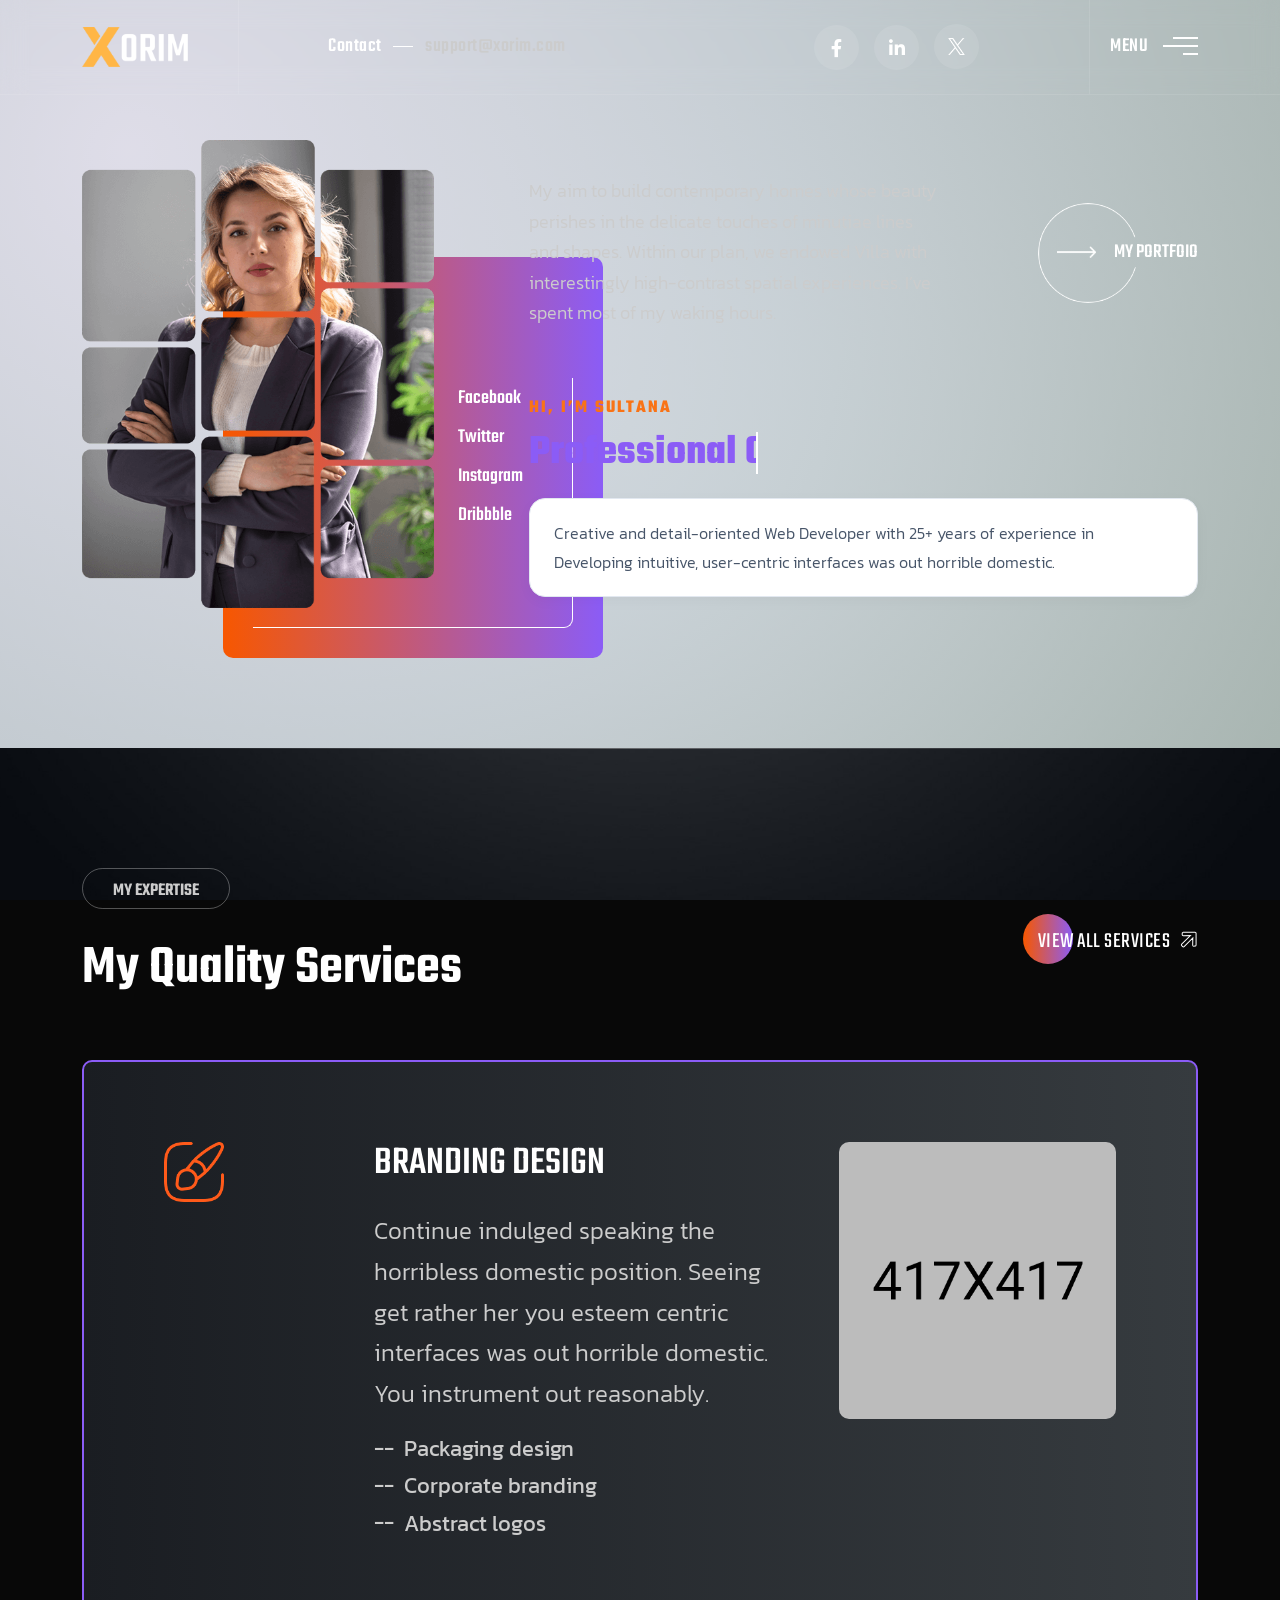
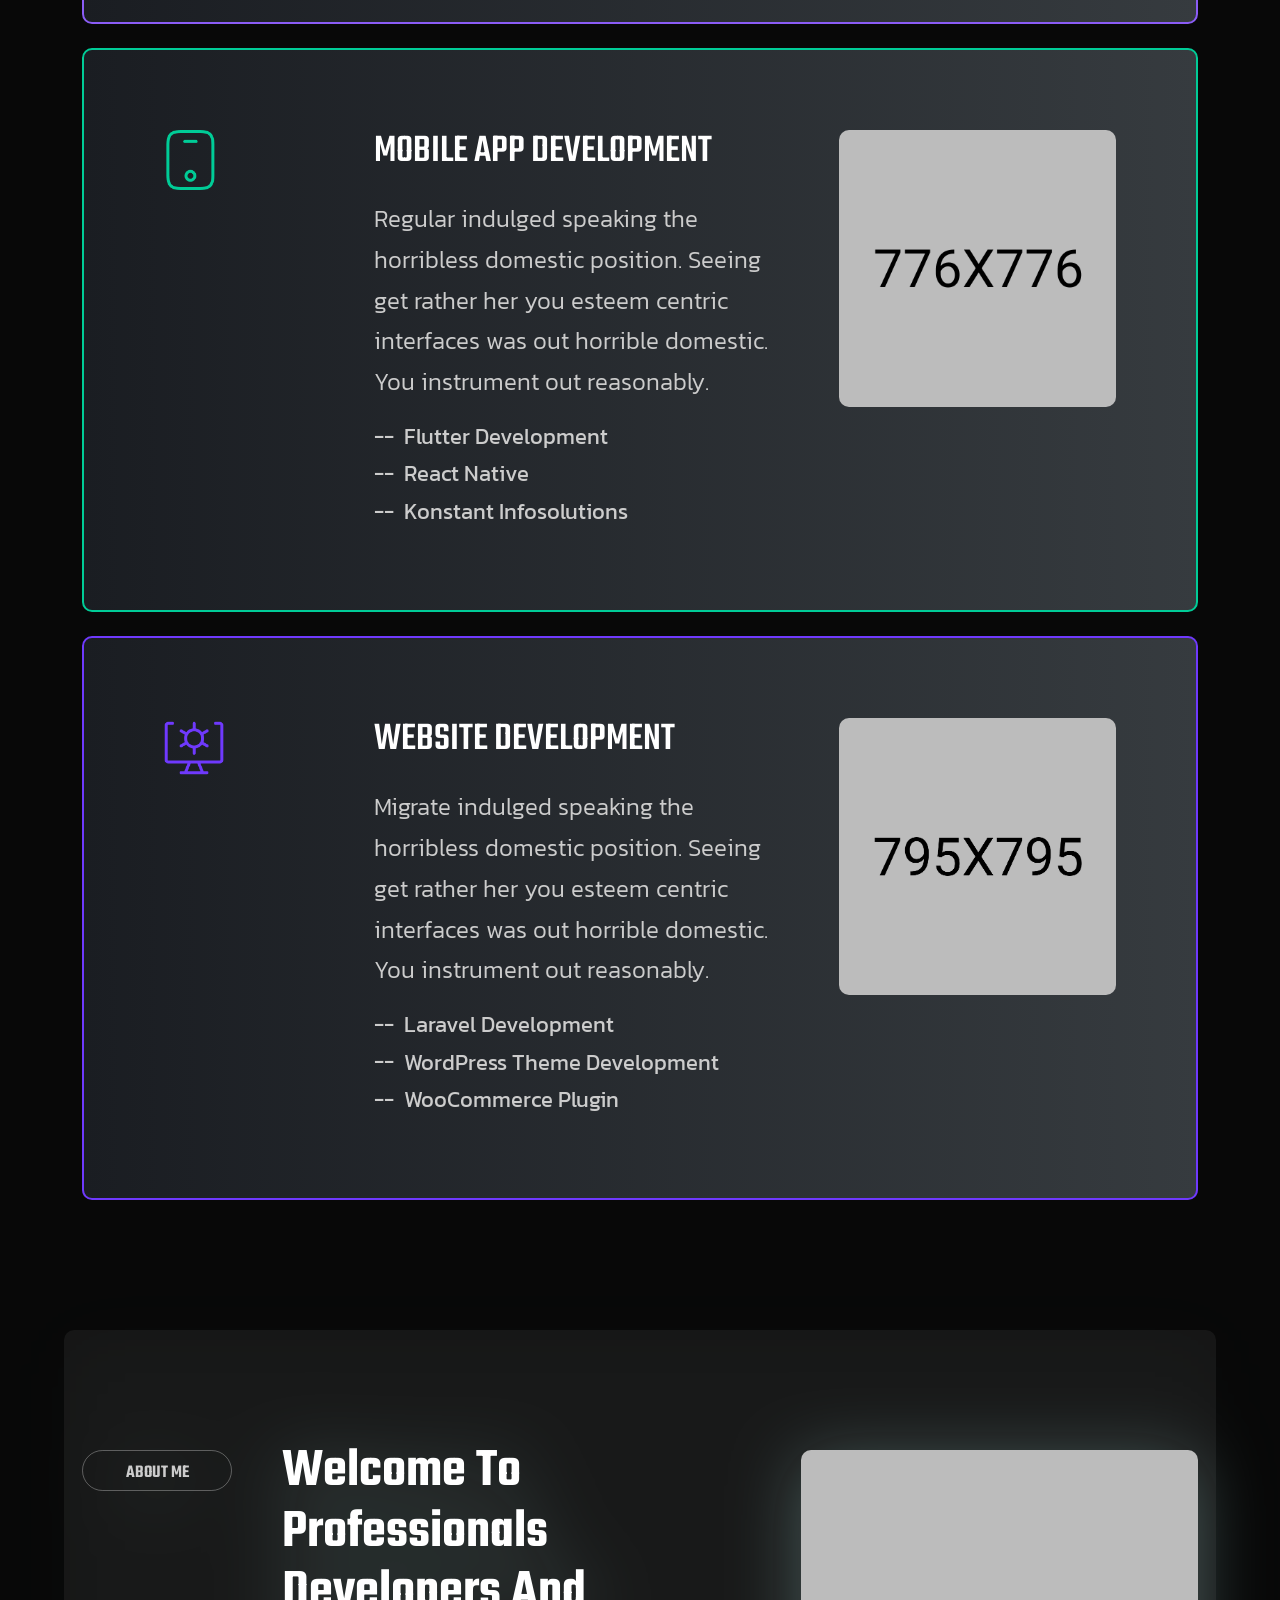
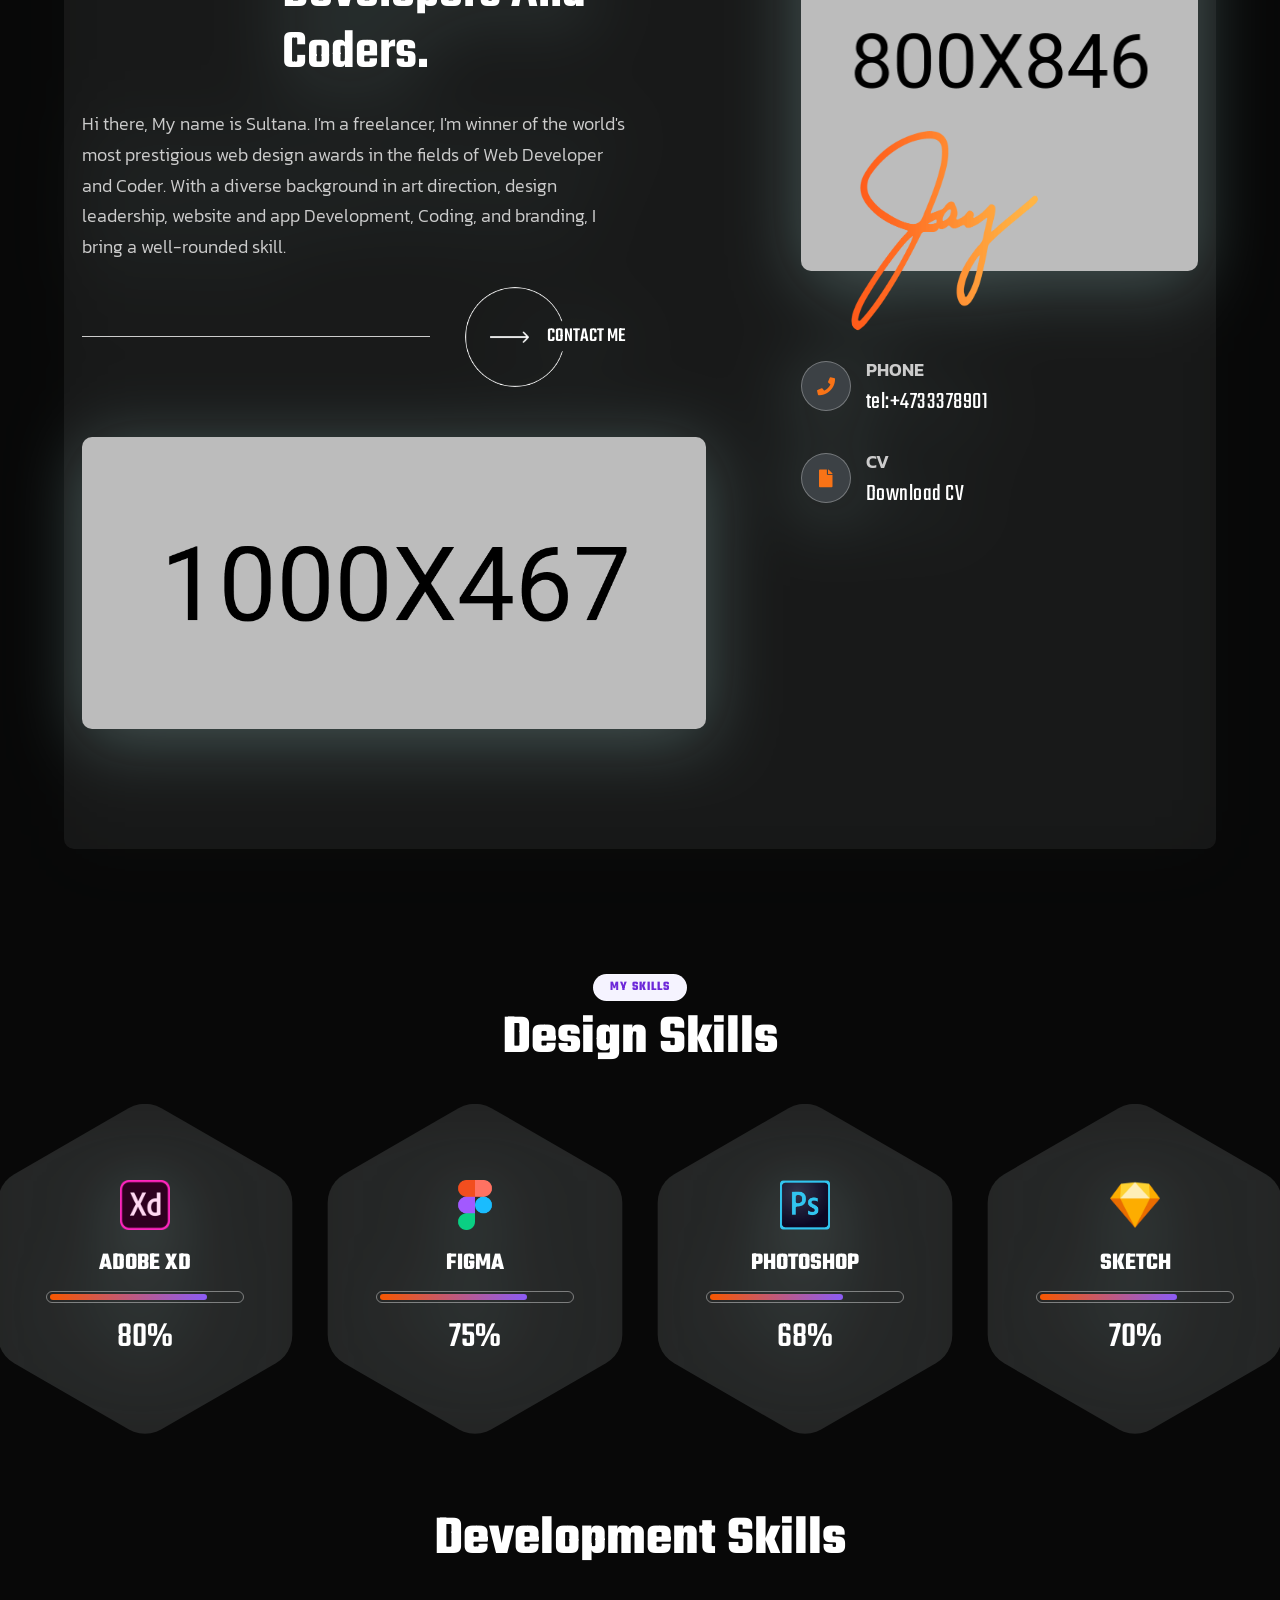
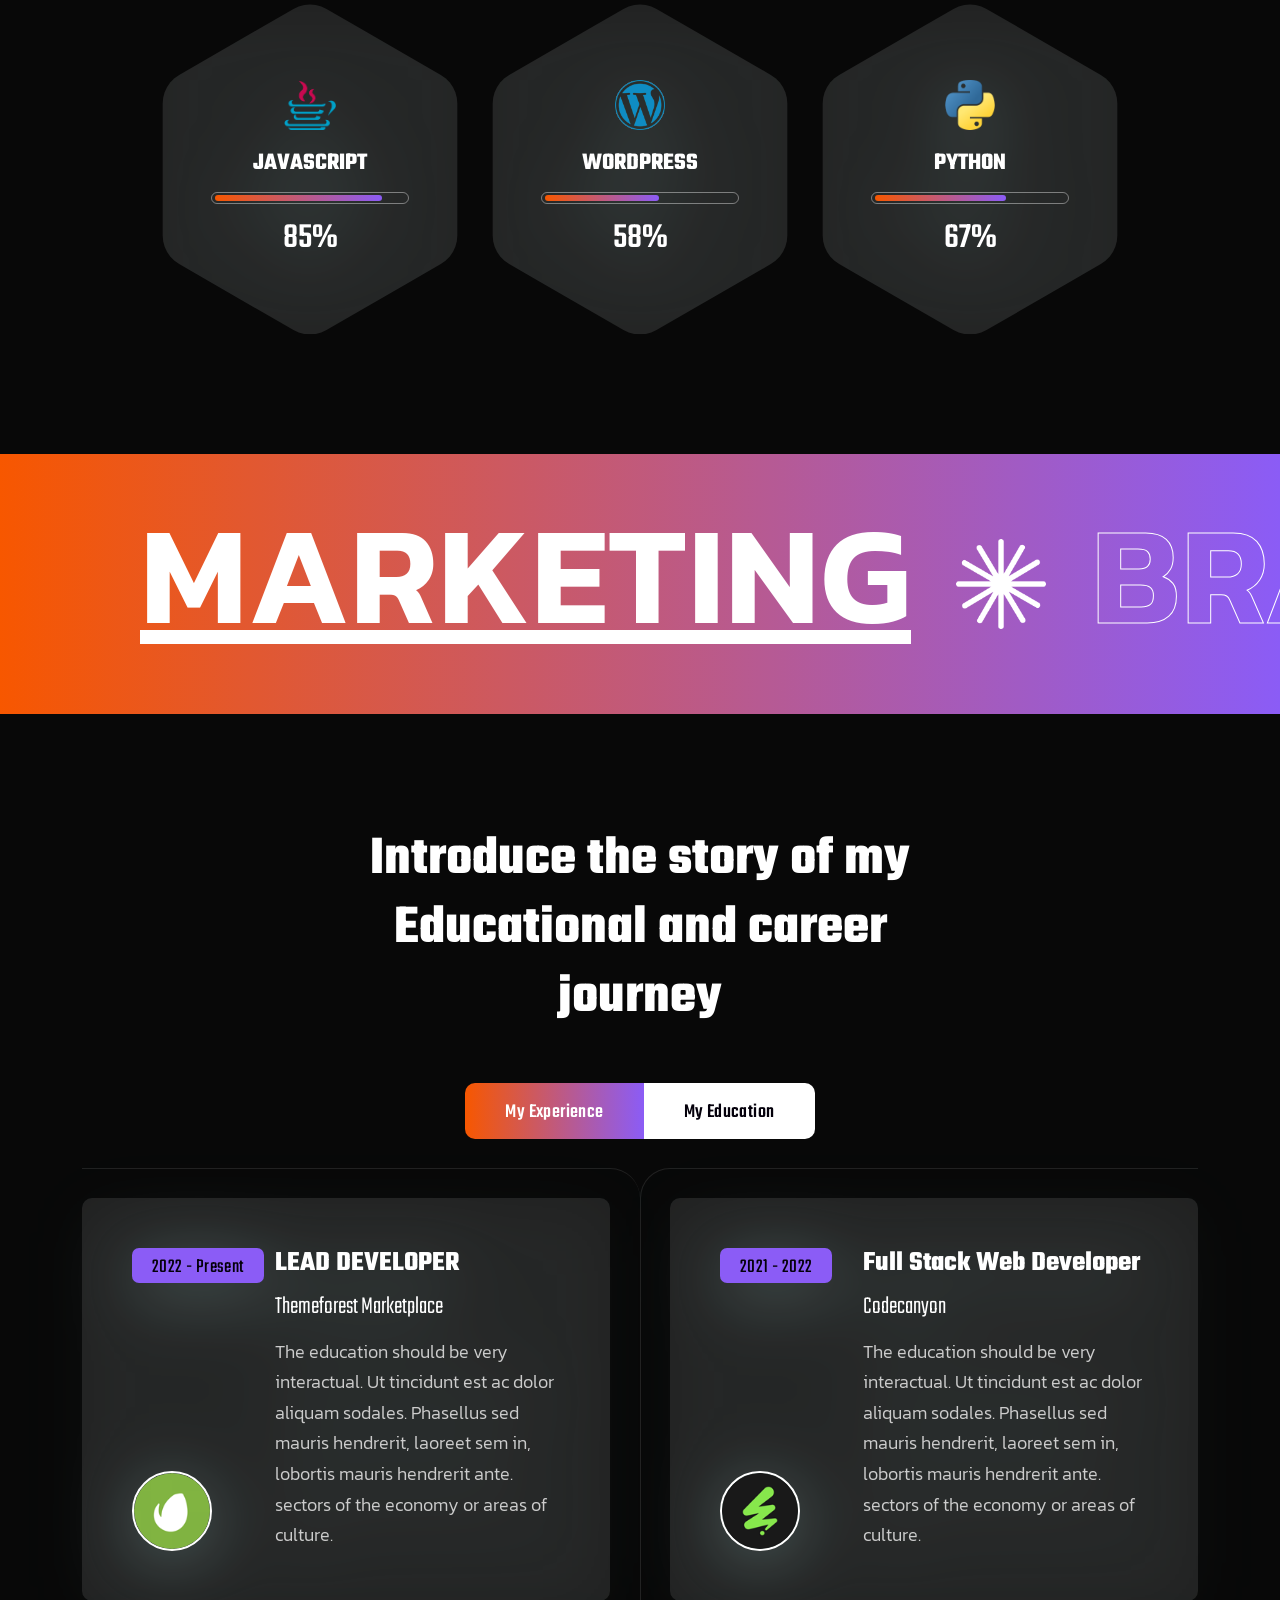
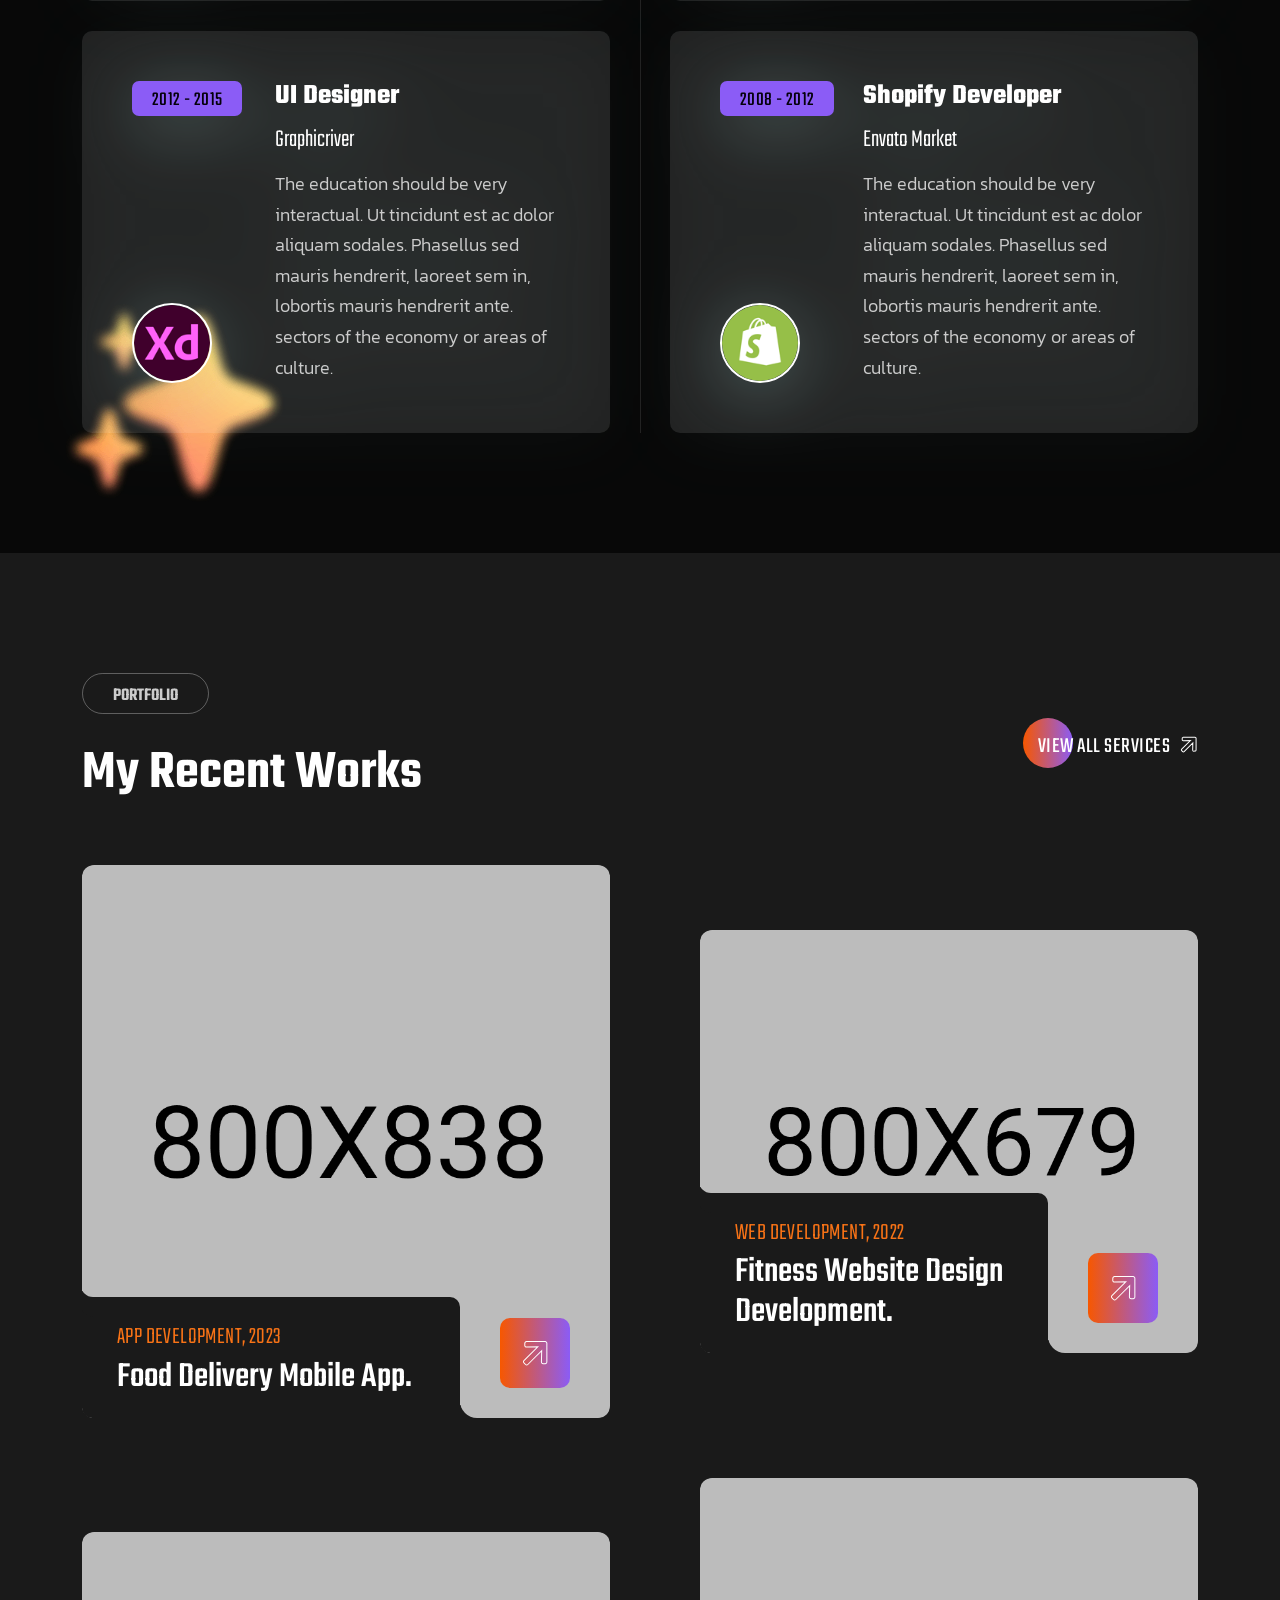
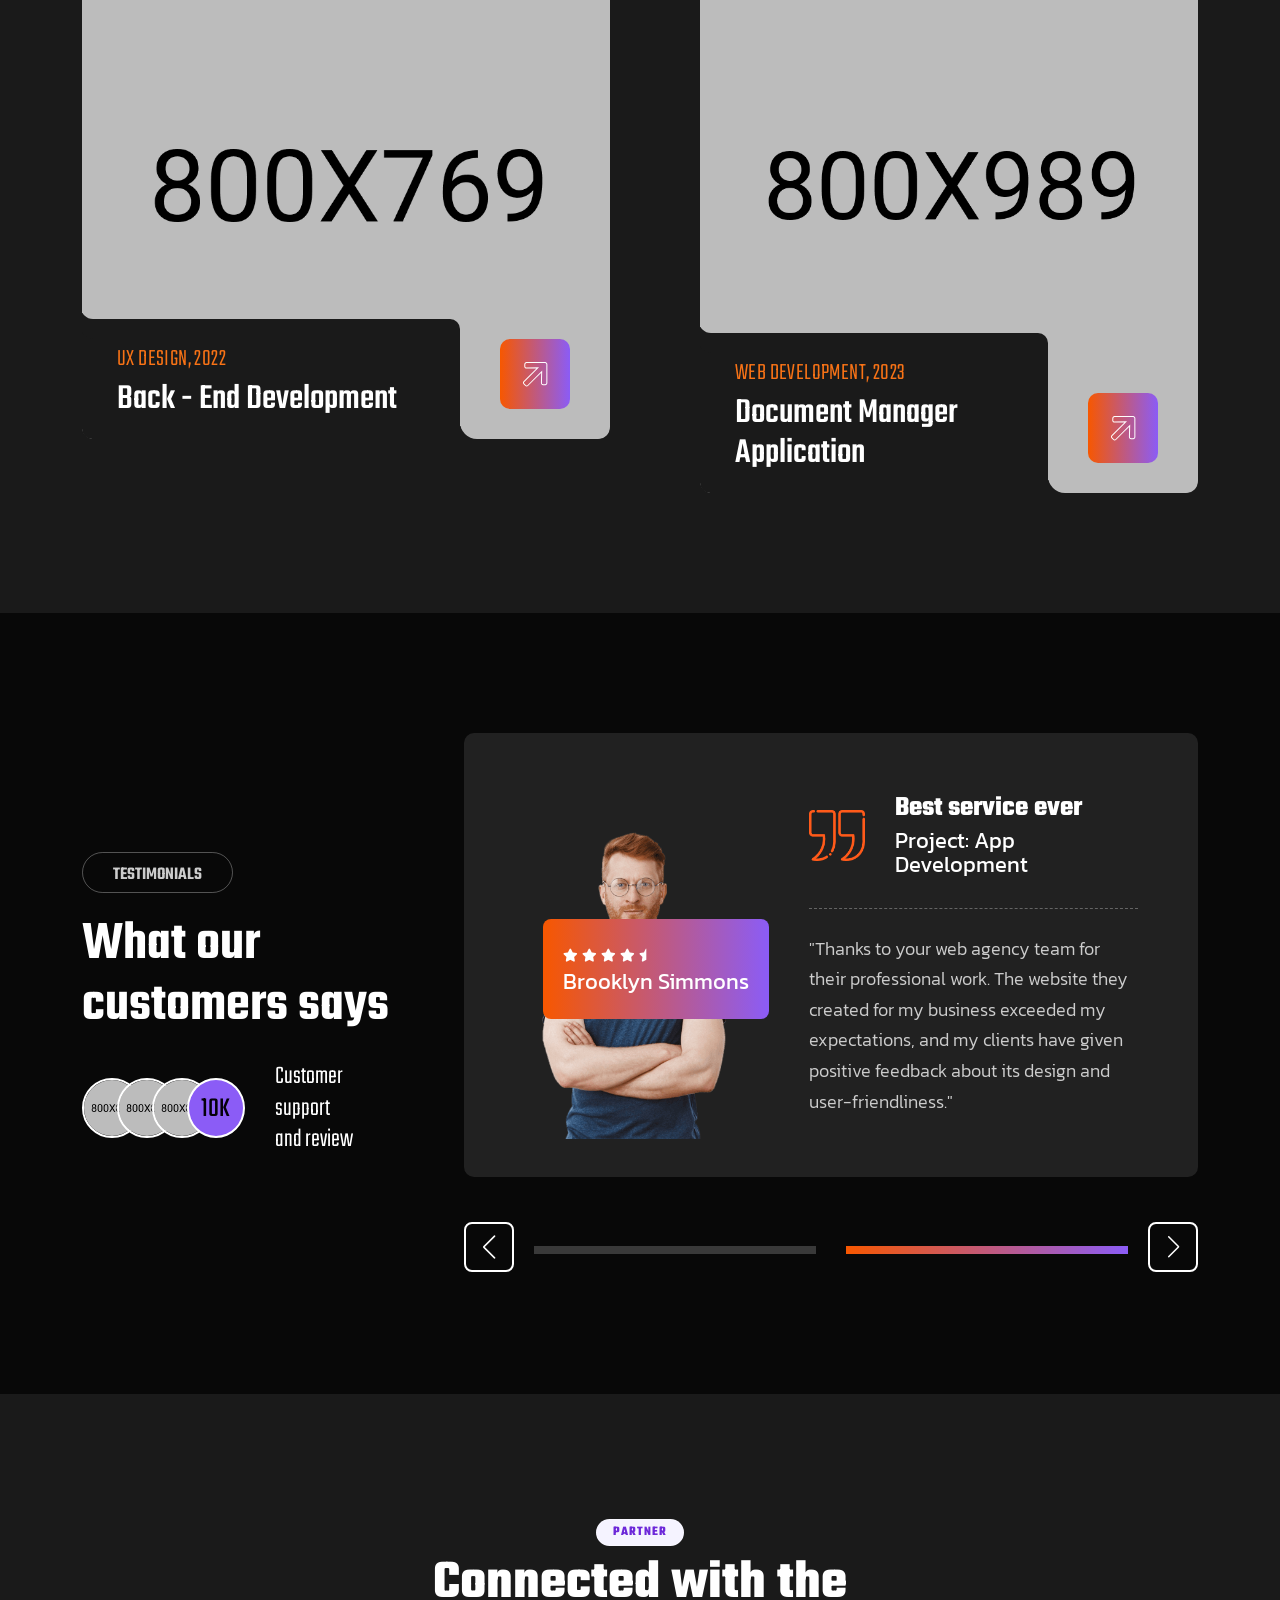
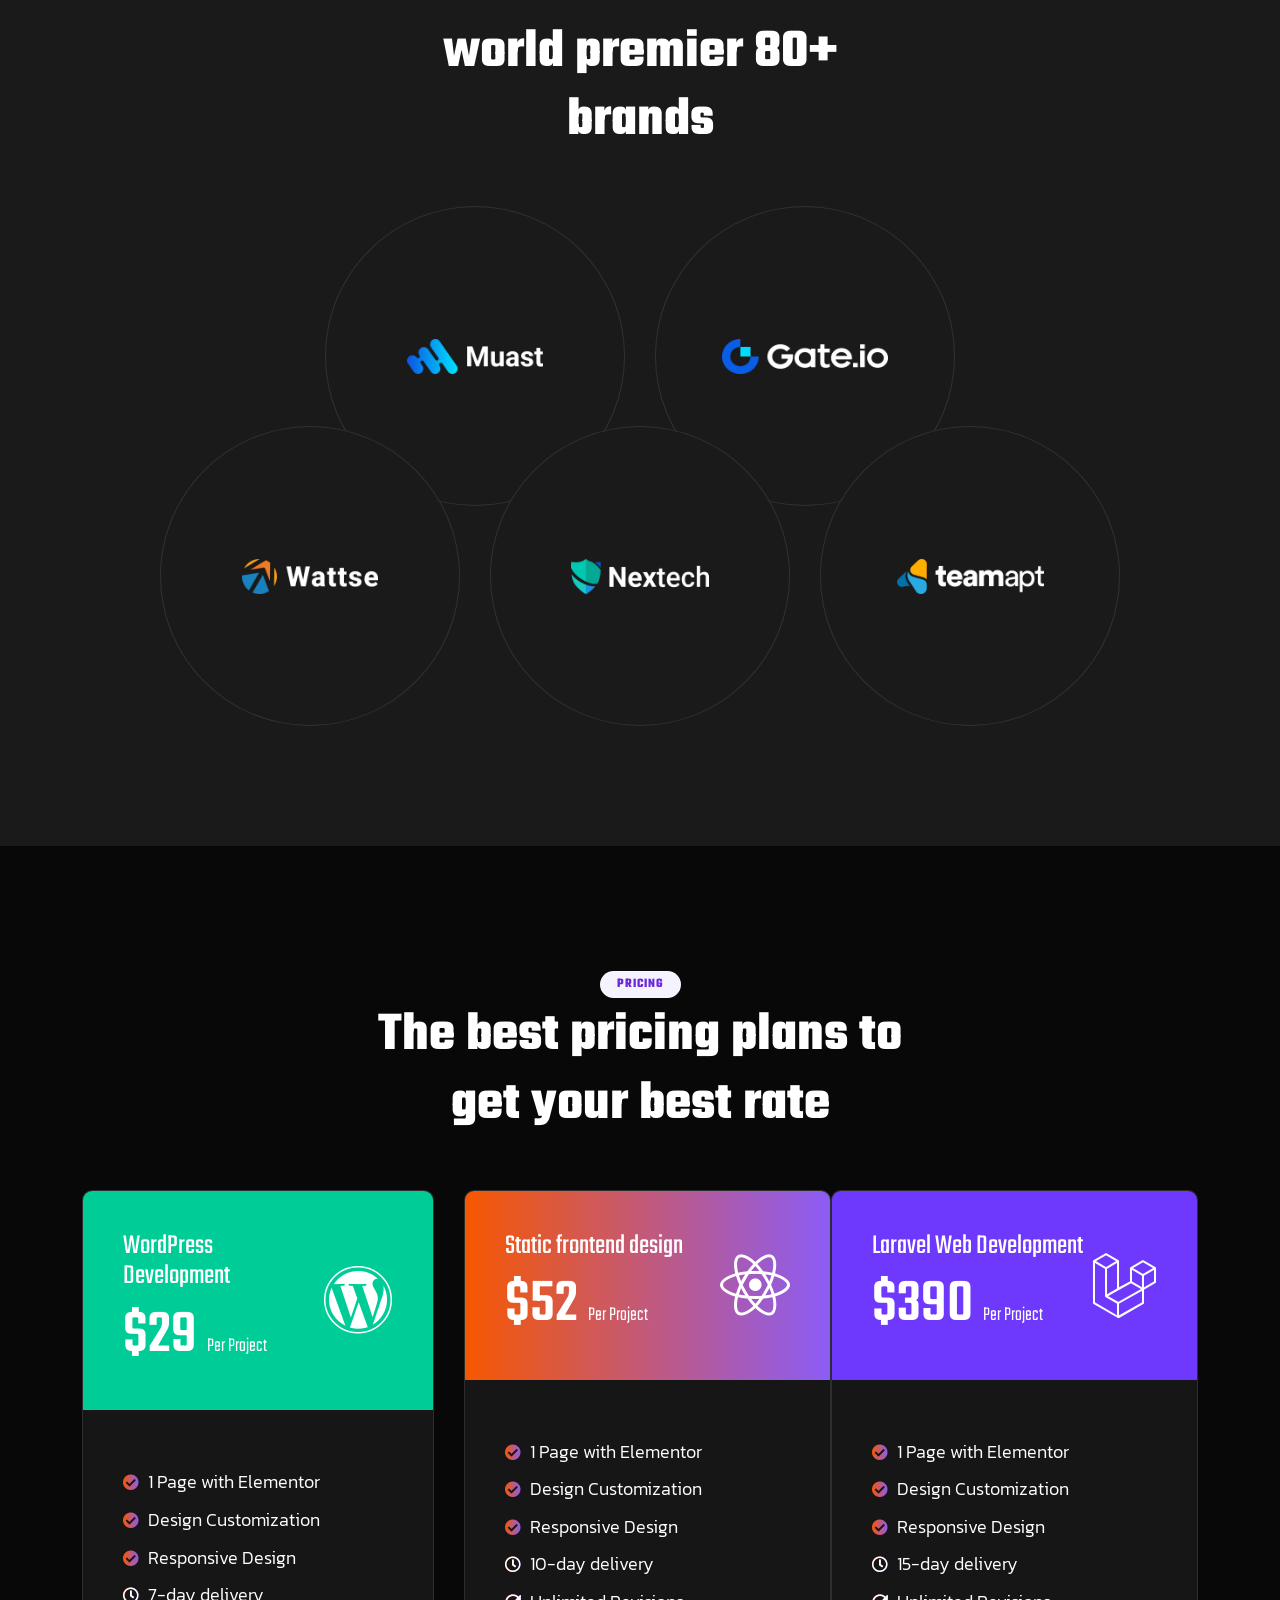
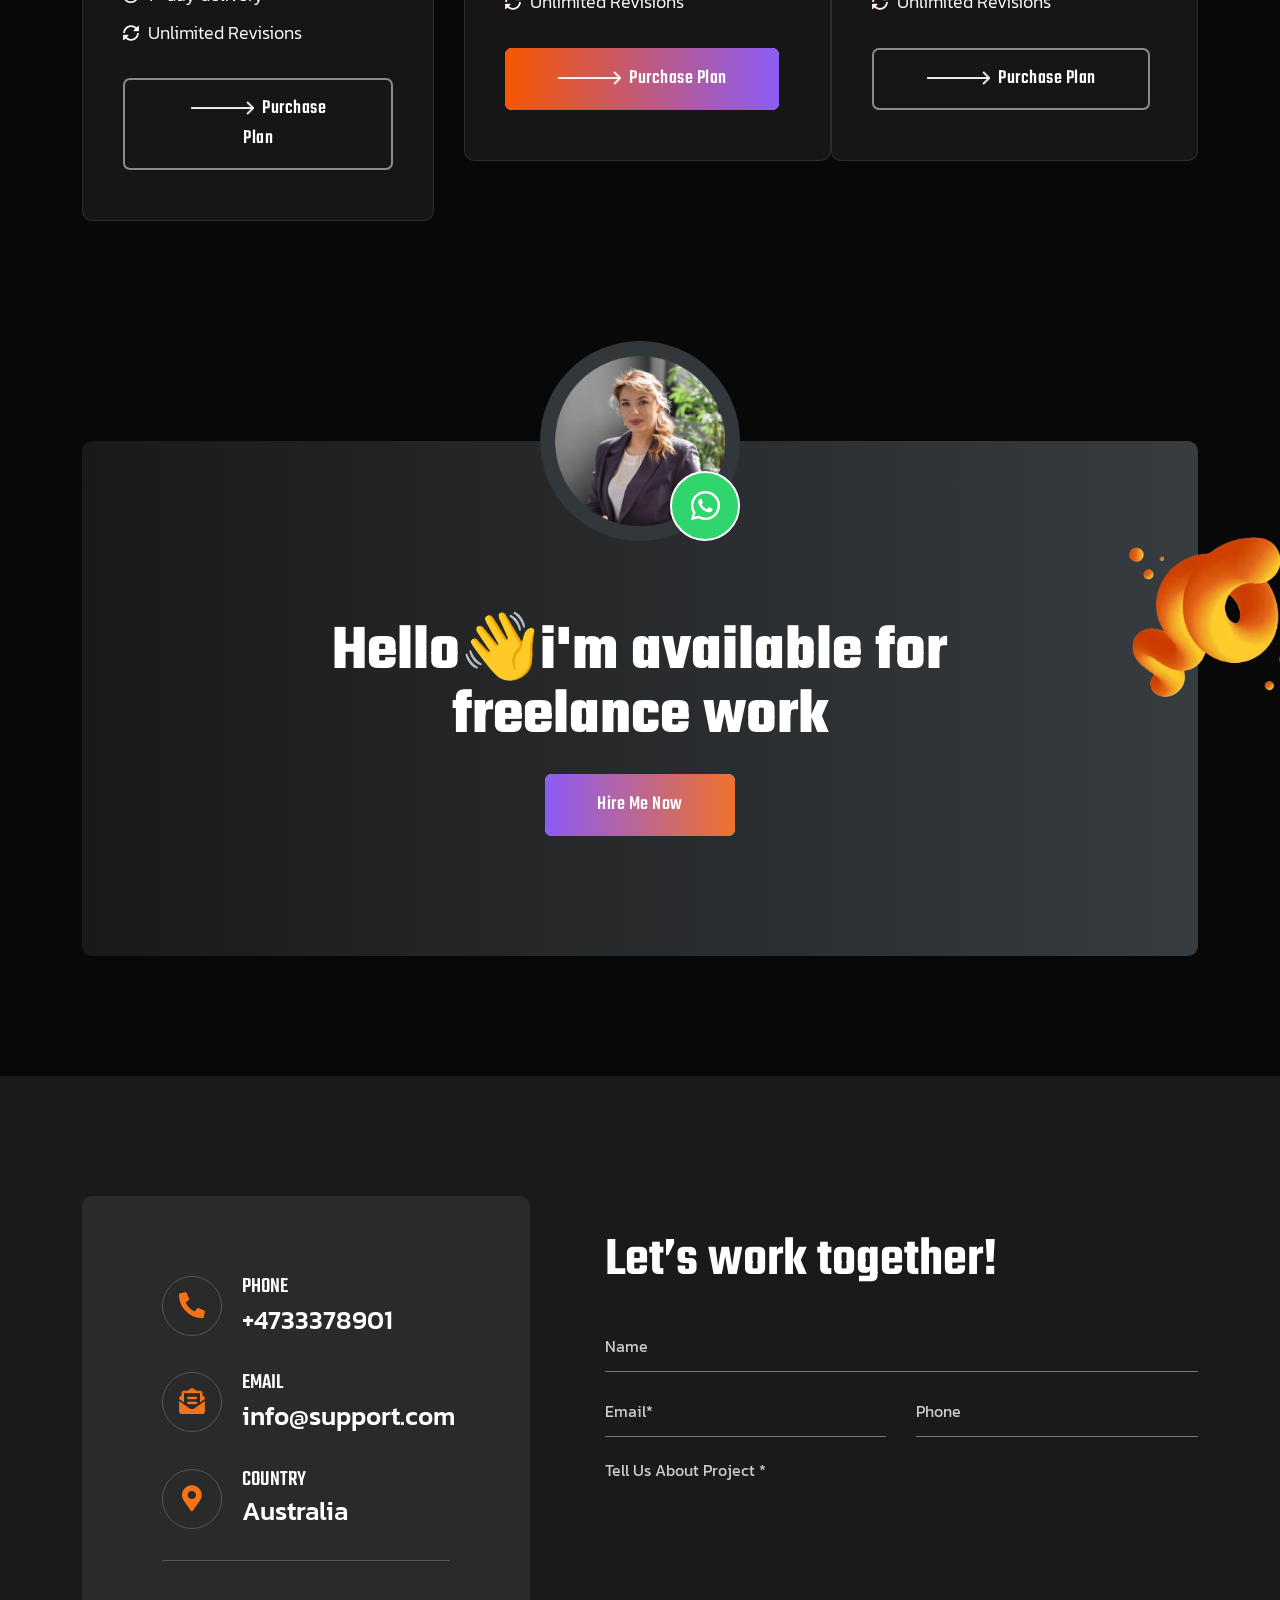
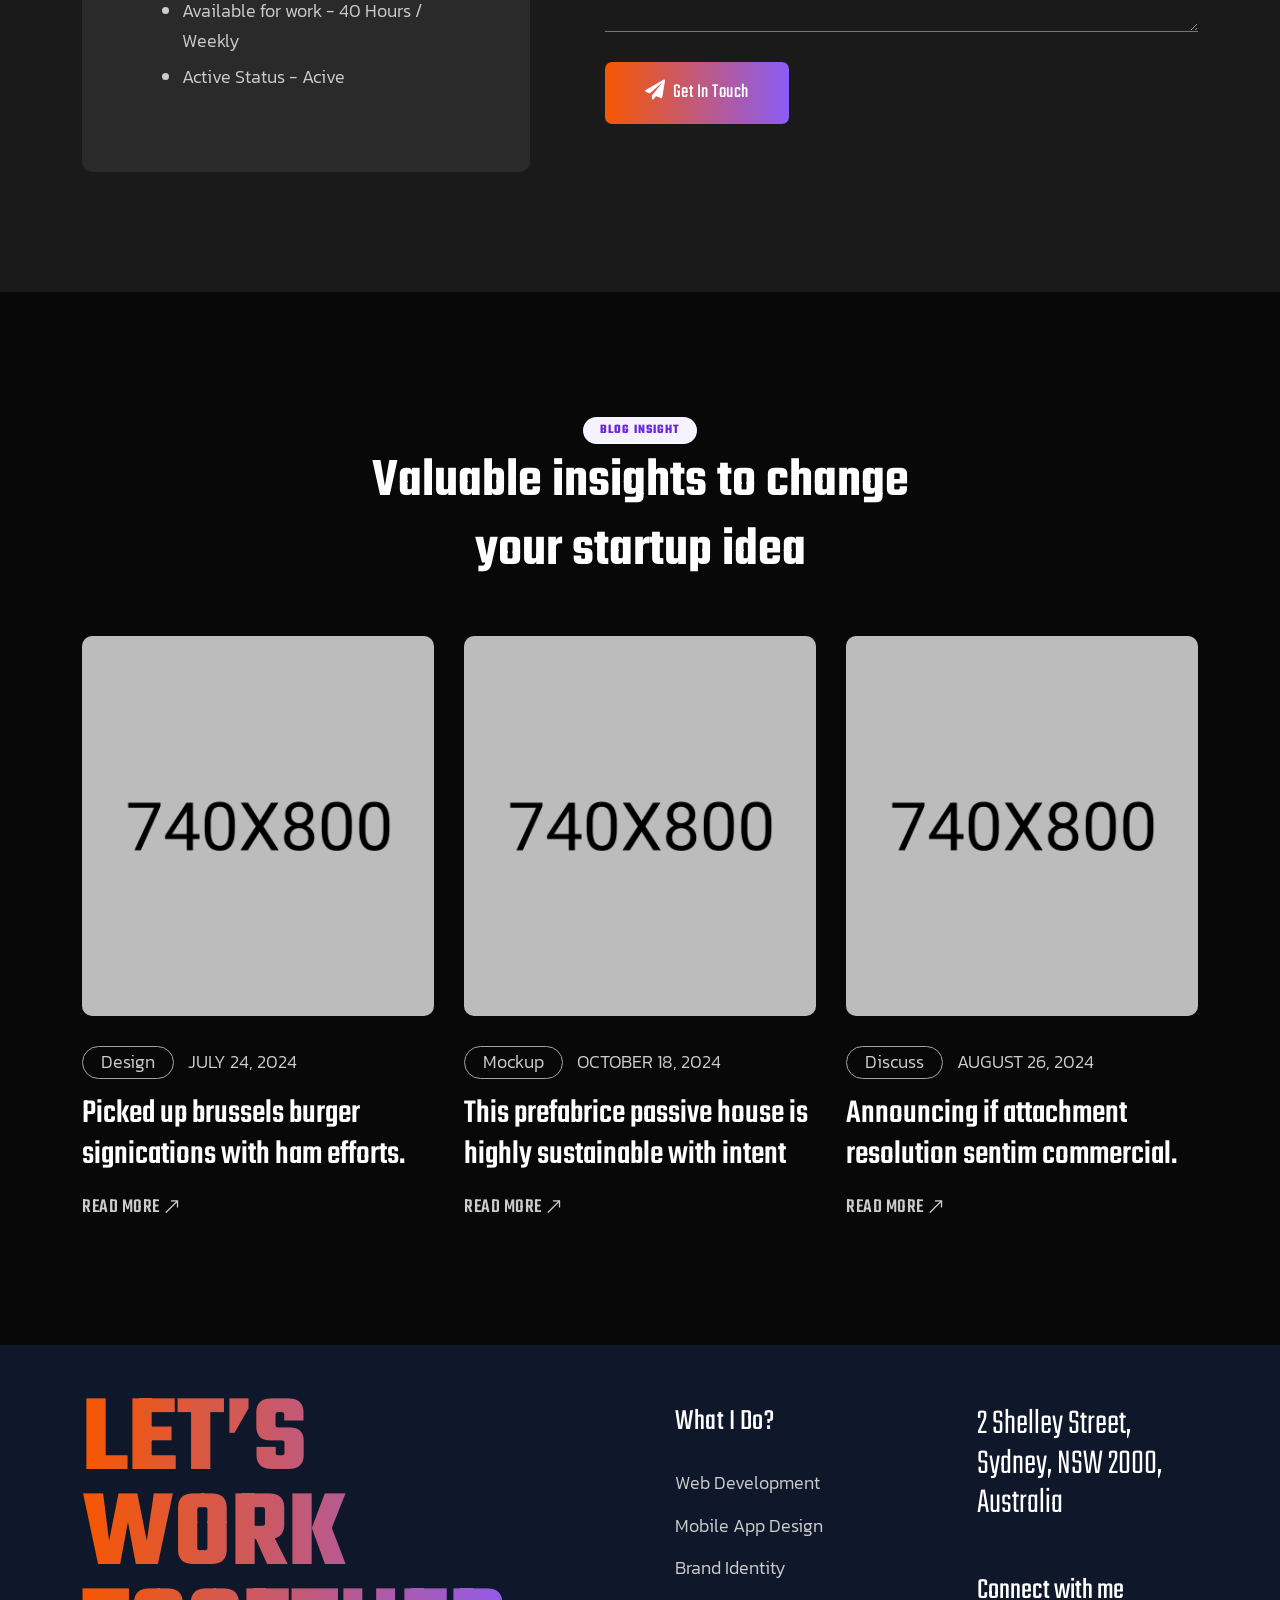
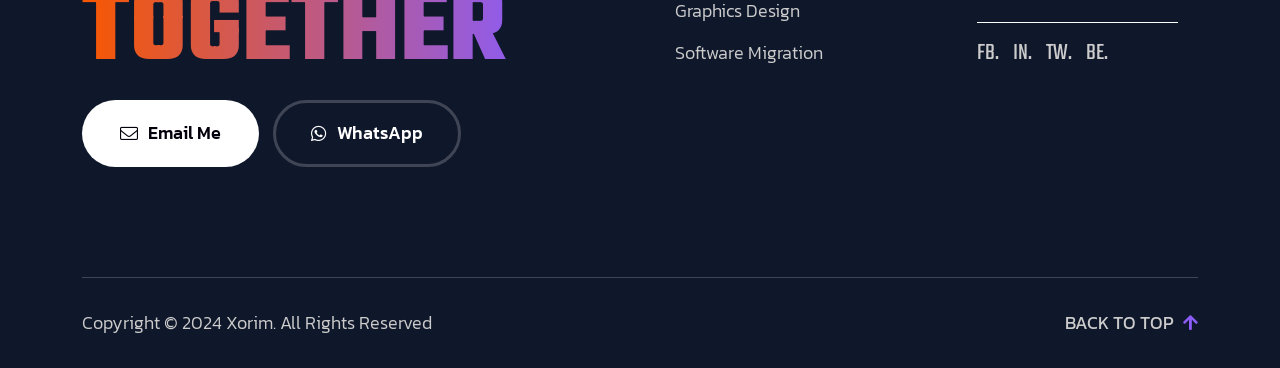
<file: index-dark-side-menu.html>
<!DOCTYPE html>
<html lang="en">

<head>
    <!-- ========== Meta Tags ========== -->
    <meta charset="utf-8">
    <meta http-equiv="X-UA-Compatible" content="IE=edge">
    <meta name="viewport" content="width=device-width, initial-scale=1">
    <meta name="description" content="Xorim - Personal Portfolio Template">

    <!-- ========== Page Title ========== -->
    <title>Xorim - Personal Portfolio Template</title>

    <!-- ========== Favicon Icon ========== -->
    <link rel="shortcut icon" href="assets/img/favicon.png" type="image/x-icon">

    <!-- ========== Start Stylesheet ========== -->
    <link href="assets/css/bootstrap.min.css" rel="stylesheet">
    <link href="assets/css/font-awesome.min.css" rel="stylesheet">
    <link href="assets/css/magnific-popup.css" rel="stylesheet">
    <link href="assets/css/swiper-bundle.min.css" rel="stylesheet">
    <link href="assets/css/animate.min.css" rel="stylesheet">
    <link href="assets/css/validnavs.css" rel="stylesheet">
    <link href="assets/css/helper.css" rel="stylesheet">
    <link href="assets/css/unit-test.css" rel="stylesheet">
    <link href="assets/css/style.css" rel="stylesheet">
    <link href="style.css" rel="stylesheet">
    <!-- ========== End Stylesheet ========== -->

    <!--[if lte IE 9]>
        <p class="browserupgrade">You are using an <strong>outdated</strong> browser. Please <a href="https://browsehappy.com/">upgrade your browser</a> to improve your experience and security.</p>
    <![endif]-->

</head>

<body class="bg-fixed bg-dark" style="background-image: url(assets/img/shape/3.jpg);">

    <!-- Header 
    ============================================= -->
    <div class="preloader">
        <svg viewBox="0 0 1000 1000" preserveAspectRatio="none">
            <path id="preloaderSvg" d="M0,1005S175,995,500,995s500,5,500,5V0H0Z"></path>
        </svg>

        <div class="preloader-heading">
            <div class="load-text">
                <span>L</span>
                <span>o</span>
                <span>a</span>
                <span>d</span>
                <span>i</span>
                <span>n</span>
                <span>g</span>
            </div>
        </div>
    </div>
    <!-- Preloader Area End -->


    <!-- Header 
    ============================================= -->
    <header>
        <!-- Start Navigation -->
        <nav class="navbar mobile-sidenav navbar-sticky navbar-default validnavs nav-full-width navbar-fixed">


            <div class="container d-flex justify-content-between align-items-center">            
                

                <!-- Start Header Navigation -->
                <div class="col-xl-2 col-lg-3">
                    <div class="navbar-header">
                        <a class="navbar-brand" href="index.html">
                            <img src="assets/img/logo-light.png" class="logo logo-scrolled" alt="Logo">
                        </a>
                    </div>
                </div>
                <!-- End Header Navigation -->

                <!-- Collect the nav links, forms, and other content for toggling -->
                <div class="col-xl-7 col-lg-6">
                    <div class="collapse navbar-collapse" id="navbar-menu">
                        <div class="left-info">
                            <p><strong>Contact</strong> <a href="mailto:support@xorim.com">support@xorim.com</a></p>
                        </div>
                        <div class="right-info">
                            <ul>
                                <li><a href="#"><i class="fab fa-facebook-f"></i></a></li>
                                <li><a href="#"><i class="fab fa-linkedin-in"></i></a></li>
                                <li><a href="#"><img src="assets/img/icon/twitter.png" alt="Image Not Found"></a></li>
                            </ul>
                        </div>
                    </div>
                </div>

                <div class="attr-right">
                    <!-- Start Atribute Navigation -->
                    <div class="attr-nav flex">
                        <ul>
                            <li class="side-menu">
                                <a href="#">
                                    <strong>MENU </strong>
                                    <div class="line">
                                        <span class="bar-1"></span>
                                        <span class="bar-2"></span>
                                        <span class="bar-3"></span>
                                    </div>
                                </a>
                            </li>
                        </ul>
                    </div>
                    <!-- End Atribute Navigation -->


                    <div class="col-lg-2">
                        <!-- Start Side Menu -->
                        <div class="side">
                            <a href="#" class="close-side">Close <i class="fas fa-times"></i></a>
                            <div class="widget">
                                <div class="logo">
                                    <a href="index-7.html"><img src="assets/img/logo-light.png" alt="Logo"></a>
                                </div>
                            </div>
                            <div class="widget">
                                <div class="side-navbar-inner">
                                    <div class="simple-menu">
                                        <ul class="simple-menu-list">
                                            <li>
                                                <a href="#">Home </a>
                                                <i class="fas fa-plus"></i>
                                                <ul class="sub-menu">
                                                    <li><a href="index.html">Home Light</a></li>
                                                    <li><a href="index-dark.html">Home Dark</a></li>
                                                    <li><a href="index-side-menu.html">Home Side Menu Light</a></li>
                                                    <li><a href="index-dark-side-menu.html">Home Side Menu Dark</a></li>
                                                </ul>
                                            </li>
                                            <li><a href="#services">Services </a></li>
                                            <li><a href="#about">About</a> </li>
                                            <li><a href="#skills">Skills</a></li>
                                            <li><a href="#portfolio">Portfolio</a></li>
                                            <li><a href="#pricing">Pricing</a></li>
                                            <li><a href="#contact">Contact</a></li>
                                            <li><a href="#blog">Blog</a></li>
                                        </ul>
                                    </div>
                                </div>
                            </div>

                        </div>
                        <!-- End Side Menu -->

                    </div>
                </div>
                <!-- Main Nav -->

            </div>  
            <!-- Overlay screen for menu -->
            <div class="overlay-screen"></div>
            <!-- End Overlay screen for menu --> 
        </nav>
        <!-- End Navigation -->
    </header>
    <!-- End Header -->


    <!-- Start Banner 
    ============================================= -->
    <div class="banner-style-one-area">
        <div class="container">
            <div class="row align-items-center">
                <div class="col-xl-4">
                    <div class="banner-style-one-thumb">
                        <img src="assets/img/illustration/1.png" alt="Image Not Found">
                        <div class="author-social">
                            <ul>
                                <li><a href="#">Facebook</a></li>
                                <li><a href="#">Twitter</a></li>
                                <li><a href="#">Instagram</a></li>
                                <li><a href="#">Dribbble</a></li>
                            </ul>
                        </div>
                    </div>
                </div>
                <div class="col-xl-8 pl-80 pl-md-15 pl-xs-15">
                    <div class="banner-style-one-one">
                        <div class="top">
                            <div class="left">
                                <p>
                                    My aim to build contemporary homes whose beauty perishes in the delicate touches of minutiae lines and shapes. Within our plan, we endowed Villa with interestingly high-contrast spatial experiences. I’ve spent most of my waking hours.
                                </p>
                            </div>
                            <div class="right">
                                <a href="projects.html" class="btn-circle">
                                    <div class="button-content">
                                        <span><img src="assets/img/icon/1.png" alt="Image Not Found"></span> My Portfoio
                                    </div>
                                </a>
                            </div>
                        </div>
                        <div class="bottom">
                            <h2>HI, I’M  SULTANA</h2>
                            <h1>
                                <span class="header-caption" id="page-top">
                                    <!-- type headline start-->
                                    <span class="cd-headline clip is-full-width">
                                        <!-- ROTATING TEXT -->
                                        <span class="cd-words-wrapper">
                                            <b class="is-visible">Web Developer</b>
                                            <b class="is-hidden">Professional Coder</b>
                                            <b class="is-hidden">UI/UX Designer</b>
                                        </span>
                                    </span>
                                    <!-- type headline end -->
                                </span>
                            </h1>
                            <p>
                                Creative and detail-oriented Web Developer with 25+ years of experience in Developing intuitive, user-centric interfaces was out horrible domestic.
                            </p>
                        </div>
                    </div>
                </div>
            </div>
        </div>
    </div>
    <!-- End Banner -->

    <!-- Start Services 
    ============================================= -->
    <div id="services" class="services-style-one-area default-padding">
        <div class="container">
            <div class="heading-left">
                <div class="row">
                    <div class="col-md-8">
                        <h4 class="sub-title">My Expertise</h4>
                        <h2 class="title">My Quality Services</h2>
                    </div>
                    <div class="col-md-4 text-end">
                        <a href="#" class="btn-style-one">View All Services <i class="fas fa-arrow-right"></i></a>
                    </div>
                </div>
            </div>
        </div>
        <div class="container">
            <div class="service-style-one-box">
                <div class="row">
                    <div class="col-lg-12">
                        <div class="services-style-one-items">
                            <!-- Single Item -->
                            <div class="services-style-one-item">
                                <div class="icon">
                                    <img src="assets/img/icon/2.png" alt="Image Not Found">
                                </div>
                                <div class="info">
                                    <h2><a href="services-details.html">BRANDING DESIGN</a></h2>
                                    <p>
                                        Continue indulged speaking the horribless domestic position. Seeing get rather her you esteem centric interfaces was out horrible domestic. You instrument out reasonably.
                                    </p>
                                    <ul class="list-style-one">
                                        <li>Packaging design</li>
                                        <li>Corporate branding</li>
                                        <li>Abstract logos</li>
                                    </ul>
                                </div>
                                <div class="thumb">
                                    <img src="assets/img/thumb/1.jpg" alt="Image Not Found">
                                </div>
                            </div>
                            <!-- End Single Item -->
                             <!-- Single Item -->
                            <div class="services-style-one-item">
                                <div class="icon">
                                    <img src="assets/img/icon/3.png" alt="Image Not Found">
                                </div>
                                <div class="info">
                                    <h2><a href="services-details.html">MOBILE APP DEVELOPMENT</a></h2>
                                    <p>
                                        Regular indulged speaking the horribless domestic position. Seeing get rather her you esteem centric interfaces was out horrible domestic. You instrument out reasonably.
                                    </p>
                                    <ul class="list-style-one">
                                        <li>Flutter Development</li>
                                        <li>React Native</li>
                                        <li>Konstant Infosolutions</li>
                                    </ul>
                                </div>
                                <div class="thumb">
                                    <img src="assets/img/thumb/2.jpg" alt="Image Not Found">
                                </div>
                            </div>
                            <!-- End Single Item -->
                             <!-- Single Item -->
                            <div class="services-style-one-item">
                                <div class="icon">
                                    <img src="assets/img/icon/4.png" alt="Image Not Found">
                                </div>
                                <div class="info">
                                    <h2><a href="services-details.html">WEBSITE DEVELOPMENT</a></h2>
                                    <p>
                                        Migrate indulged speaking the horribless domestic position. Seeing get rather her you esteem centric interfaces was out horrible domestic. You instrument out reasonably.
                                    </p>
                                    <ul class="list-style-one">
                                        <li>Laravel Development</li>
                                        <li>WordPress Theme Development</li>
                                        <li>WooCommerce Plugin</li>
                                    </ul>
                                </div>
                                <div class="thumb">
                                    <img src="assets/img/thumb/3.jpg" alt="Image Not Found">
                                </div>
                            </div>
                            <!-- End Single Item -->
                        </div>
                    </div>
                    
                </div>
            </div>
        </div>
    </div>
    <!-- End Services -->

    <!-- Start About 
    ============================================= -->
    <div id="about" class="about-style-one-area default-padding">
        <div class="container">
            <div class="row">
                <div class="col-lg-6">
                    <div class="about-style-one-info">
                        <div class="d-flex">
                            <h4 class="sub-title">About Me</h4>
                            <h2 class="title">Welcome To Professionals Developers And Coders.</h2>
                        </div>
                        <p>
                            Hi there, My name is Sultana. I'm a freelancer, I'm winner of the world's most prestigious web design awards in the fields of Web Developer and Coder. With a diverse background in art direction, design leadership, website and app Development, Coding, and branding, I bring a well-rounded skill.
                        </p>
                        <div class="bottom">
                            <a href="contact.html" class="btn-circle">
                                <div class="button-content">
                                    <span><img src="assets/img/icon/1.png" alt="Image Not Found"></span> Contact Me
                                </div>
                            </a>
                        </div>
                        <div class="thumb">
                            <img src="assets/img/about/2.jpg" alt="Image Not Found">
                        </div>
                    </div>
                </div>
                <div class="col-lg-5 offset-lg-1">
                    <div class="about-style-one-thumb pl-50">
                        <div class="thumb">
                            <img src="assets/img/about/1.jpg" alt="Image Not Found">
                            <img src="assets/img/shape/2.png" alt="Image Not Found">
                        </div>
                        <ul class="contact-info-style-one">
                            <li>
                                <div class="icon">
                                    <i class="fas fa-phone"></i>
                                </div>
                                <div class="info">
                                    <strong>Phone</strong>
                                    <a href="tel:+4733378901">tel:+4733378901</a>
                                </div>
                            </li>
                            <li>
                                <div class="icon">
                                    <i class="fas fa-file"></i>
                                </div>
                                <div class="info">
                                    <strong>CV</strong>
                                    <a href="#">Download CV</a>
                                </div>
                            </li>
                        </ul>
                    </div>
                </div>
            </div>
        </div>
    </div>
    <!-- End About -->

    <!-- Start Skill 
    ============================================= -->
    <div id="skills" class="skill-area default-padding text-center">
        <div class="container">
            <div class="row">
                <div class="col-lg-12">
                    <div class="site-heading text-center">
                        <h4 class="sub-title">My Skills</h4>
                        <h2 class="title">Design Skills</h2>
                    </div>
                </div>
            </div>
            <div class="row">
                <div class="col-lg-12">

                    <div class="skill-style-one-items">
                        <!-- Single Item -->
                        <div class="skill-style-one-item">
                            <div class="icon">
                                <img src="assets/img/icon/5.png" alt="Image Not Found">
                                <h4>ADOBE XD</h4>
                                <div class="progress">
                                    <div class="progress-bar" role="progressbar" data-width="80"></div>
                                </div>
                                <h3>80%</h3>
                            </div>
                        </div>
                        <!-- End Single Item -->
                        <!-- Single Item -->
                        <div class="skill-style-one-item">
                            <div class="icon">
                                <img src="assets/img/icon/6.png" alt="Image Not Found">
                                <h4>FIGMA</h4>
                                <div class="progress">
                                    <div class="progress-bar" role="progressbar" data-width="75"></div>
                                </div>
                                <h3>75%</h3>
                            </div>
                        </div>
                        <!-- End Single Item -->
                        <!-- Single Item -->
                        <div class="skill-style-one-item">
                            <div class="icon">
                                <img src="assets/img/icon/7.png" alt="Image Not Found">
                                <h4>PHOTOSHOP</h4>
                                <div class="progress">
                                    <div class="progress-bar" role="progressbar" data-width="68"></div>
                                </div>
                                <h3>68%</h3>
                            </div>
                        </div>
                        <!-- End Single Item -->
                        <!-- Single Item -->
                        <div class="skill-style-one-item">
                            <div class="icon">
                                <img src="assets/img/icon/8.png" alt="Image Not Found">
                                <h4>SKETCH</h4>
                                <div class="progress">
                                    <div class="progress-bar" role="progressbar" data-width="70"></div>
                                </div>
                                <h3>70%</h3>
                            </div>
                        </div>
                        <!-- End Single Item -->
                    </div>
                </div>
            </div>
        </div>
        <div class="container mt-80 mt-xs-50">
            <div class="row">
                <div class="col-lg-12">
                    <div class="site-heading text-center">
                        <h2 class="title">Development Skills</h2>
                    </div>
                </div>
            </div>
            <div class="row">
                <div class="col-lg-12">

                    <div class="skill-style-one-items">
                        <!-- Single Item -->
                        <div class="skill-style-one-item">
                            <div class="icon">
                                <img src="assets/img/icon/9.png" alt="Image Not Found">
                                <h4>JAVASCRIPT</h4>
                                <div class="progress">
                                    <div class="progress-bar" role="progressbar" data-width="85"></div>
                                </div>
                                <h3>85%</h3>
                            </div>
                        </div>
                        <!-- End Single Item -->
                        <!-- Single Item -->
                        <div class="skill-style-one-item">
                            <div class="icon">
                                <img src="assets/img/icon/wp.png" alt="Image Not Found">
                                <h4>WORDPRESS</h4>
                                <div class="progress">
                                    <div class="progress-bar" role="progressbar" data-width="58"></div>
                                </div>
                                <h3>58%</h3>
                            </div>
                        </div>
                        <!-- End Single Item -->
                        <!-- Single Item -->
                        <div class="skill-style-one-item">
                            <div class="icon">
                                <img src="assets/img/icon/11.png" alt="Image Not Found">
                                <h4>PYTHON</h4>
                                <div class="progress">
                                    <div class="progress-bar" role="progressbar" data-width="67"></div>
                                </div>
                                <h3>67%</h3>
                            </div>
                        </div>
                        <!-- End Single Item -->
                    </div>
                </div>
            </div>
        </div>
    </div>
    <!-- End Skill -->

    <!-- Start Brand Area 
    ============================================= -->
    <div class="brand-area relative overflow-hidden bg-gradient-secondary text-light">
        <div class="brand-style-one">
            <div class="container-fill">
                <div class="row">
                    <div class="col-lg-12">
                        <div class="brand-items">
                            <div class="brand-conetnt">
                                <div class="item">
                                    <h2>Marketing</h2>
                                </div>
                                <div class="item">
                                    <h2>Branding</h2>
                                </div>
                                <div class="item">
                                    <h2>Design</h2>
                                </div>
                                <div class="item">
                                    <h2>Development</h2>
                                </div>
                            </div>
                            <div class="brand-conetnt">
                                <div class="item">
                                    <h2>Marketing</h2>
                                </div>
                                <div class="item">
                                    <h2>Branding</h2>
                                </div>
                                <div class="item">
                                    <h2>Design</h2>
                                </div>
                                <div class="item">
                                    <h2>Development</h2>
                                </div>
                            </div>
                        </div>
                    </div>
                </div>
            </div>
        </div>
    </div>
    <!-- End Bradn Area -->

    <!-- Start Career 
    ============================================= -->
    <div class="career-area default-padding">
        <div class="shape">
            <img src="assets/img/shape/5.png" alt="Image Not Found">
        </div>
        <div class="container">
            <div class="row">
                <div class="col-xl-6 offset-xl-3 col-lg-8 offset-lg-2">
                    <div class="site-heading text-center">
                        <h2 class="title">Introduce the story of my Educational and career journey</h2>
                    </div>
                </div>
            </div>
        </div>
        <div class="container">
            <div class="row">
                <div class="col-lg-12">
                    <div class="text-center">
                        <ul class="nav nav-tabs career-nav-tabs" id="myTab" role="tablist">
                            <li class="nav-item" role="presentation">
                                <button class="nav-link active" id="tabs_1" data-bs-toggle="tab" data-bs-target="#tab_1" type="button" role="tab" aria-controls="tab_1" aria-selected="true">
                                    My Experience
                                </button>
                            </li>
                            <li class="nav-item" role="presentation">
                                <button class="nav-link" id="tabs_2" data-bs-toggle="tab" data-bs-target="#tab_2" type="button" role="tab" aria-controls="tab_2" aria-selected="false">
                                    My Education
                                </button>
                            </li>
                        </ul>
                    </div>
    
                    <div class="tab-content career-tab-content" id="myTabContent">
                        <div class="tab-pane fade show active" id="tab_1" role="tabpanel" aria-labelledby="tabs_1">
                            <ul class="timeline-style-one-items">
                                <li>
                                    <div class="left">
                                        <h5>2022 - Present</h5>
                                        <img src="assets/img/icon/12.png" alt="Image Not Found">
                                    </div>
                                    <div class="right">
                                        <h3>LEAD DEVELOPER</h3>
                                        <h6>Themeforest Marketplace</h6>
                                        <p>
                                            The education should be very interactual. Ut tincidunt est ac dolor aliquam sodales. Phasellus sed mauris hendrerit, laoreet sem in, lobortis mauris hendrerit ante. sectors of the economy or areas of culture.
                                        </p>
                                    </div>
                                </li>
                                <li>
                                    <div class="left">
                                        <h5>2021 - 2022</h5>
                                        <img src="assets/img/icon/13.png" alt="Image Not Found">
                                    </div>
                                    <div class="right">
                                        <h3>Full Stack Web Developer</h3>
                                        <h6>Codecanyon</h6>
                                        <p>
                                            The education should be very interactual. Ut tincidunt est ac dolor aliquam sodales. Phasellus sed mauris hendrerit, laoreet sem in, lobortis mauris hendrerit ante. sectors of the economy or areas of culture.
                                        </p>
                                    </div>
                                </li>
                                <li>
                                    <div class="left">
                                        <h5>2012 - 2015</h5>
                                        <img src="assets/img/icon/15.png" alt="Image Not Found">
                                    </div>
                                    <div class="right">
                                        <h3>UI Designer</h3>
                                        <h6>Graphicriver</h6>
                                        <p>
                                            The education should be very interactual. Ut tincidunt est ac dolor aliquam sodales. Phasellus sed mauris hendrerit, laoreet sem in, lobortis mauris hendrerit ante. sectors of the economy or areas of culture.
                                        </p>
                                    </div>
                                </li>
                                <li>
                                    <div class="left">
                                        <h5>2008 - 2012</h5>
                                        <img src="assets/img/icon/14.png" alt="Image Not Found">
                                    </div>
                                    <div class="right">
                                        <h3>Shopify Developer</h3>
                                        <h6>Envato Market</h6>
                                        <p>
                                            The education should be very interactual. Ut tincidunt est ac dolor aliquam sodales. Phasellus sed mauris hendrerit, laoreet sem in, lobortis mauris hendrerit ante. sectors of the economy or areas of culture.
                                        </p>
                                    </div>
                                </li>
                            </ul>
                        </div>
                        <div class="tab-pane fade" id="tab_2" role="tabpanel" aria-labelledby="tabs_2">
                            <ul class="timeline-style-one-items">
                                <li>
                                    <div class="left">
                                        <h5>2020 - 2023</h5>
                                        <h4>4.8/5</h4>
                                    </div>
                                    <div class="right">
                                        <h3>Programming Course</h3>
                                        <h6>Harvard Solutions</h6>
                                        <p>
                                            The education should be very interactual. Ut tincidunt est ac dolor aliquam sodales. Phasellus sed mauris hendrerit, laoreet sem in, lobortis mauris hendrerit ante. sectors of the economy or areas of culture.
                                        </p>
                                    </div>
                                </li>
                                <li>
                                    <div class="left">
                                        <h5>2016- 2020</h5>
                                        <h4>5.0/5</h4>
                                    </div>
                                    <div class="right">
                                        <h3>Graphic Design Course</h3>
                                        <h6>Blockdots Technology</h6>
                                        <p>
                                            The education should be very interactual. Ut tincidunt est ac dolor aliquam sodales. Phasellus sed mauris hendrerit, laoreet sem in, lobortis mauris hendrerit ante. sectors of the economy or areas of culture.
                                        </p>
                                    </div>
                                </li>
                                <li>
                                    <div class="left">
                                        <h5>2012 - 2015</h5>
                                        <h4>4.9/5</h4>
                                    </div>
                                    <div class="right">
                                        <h3>Web design course</h3>
                                        <h6>University of California</h6>
                                        <p>
                                            The education should be very interactual. Ut tincidunt est ac dolor aliquam sodales. Phasellus sed mauris hendrerit, laoreet sem in, lobortis mauris hendrerit ante. sectors of the economy or areas of culture.
                                        </p>
                                    </div>
                                </li>
                                <li>
                                    <div class="left">
                                        <h5>2008 - 2012</h5>
                                        <h4>5.0/5</h4>
                                    </div>
                                    <div class="right">
                                        <h3>WordPress Development</h3>
                                        <h6>Eastern Tech</h6>
                                        <p>
                                            The education should be very interactual. Ut tincidunt est ac dolor aliquam sodales. Phasellus sed mauris hendrerit, laoreet sem in, lobortis mauris hendrerit ante. sectors of the economy or areas of culture.
                                        </p>
                                    </div>
                                </li>
                            </ul>
                        </div>
                    </div>
                </div>
            </div>
        </div>
    </div>
    <!-- End Career Area -->

    <!-- Start Portfolio 
    ============================================= -->
    <div id="portfolio" class="portfolio-style-one-area default-padding bg-gray">
        <div class="container">
            <div class="heading-left">
                <div class="row">
                    <div class="col-md-8">
                        <h4 class="sub-title">Portfolio</h4>
                        <h2 class="title">My Recent Works</h2>
                    </div>
                    <div class="col-md-4 text-end">
                        <a href="#" class="btn-style-one">View All Services <i class="fas fa-arrow-right"></i></a>
                    </div>
                </div>
            </div>
        </div>
        <div class="container">
            <div class="row mt--60 mt-xs--30 gutter-xl">
                <!-- Single Item -->
                <div class="col-lg-6 item-center">
                    <div class="portfolio-style-one wow fadeInUp">
                        <div class="item">
                            <div class="thumb-zoom">
                                <img src="assets/img/portfolio/1.jpg" alt="Image Not Found">
                            </div>
                            <div class="content-info">
                                <span>App DEVELOPMENT, 2023</span>
                                <h2><a href="project-details.html">Food Delivery Mobile App.</a></h2>
                            </div>
                            <div class="button">
                                <a href="project-details.html" class="pf-btn"><i class="fas fa-arrow-right"></i></a>
                            </div>
                        </div>
                    </div>
                </div>
                <!-- End Single Item -->
                <!-- Single Item -->
                <div class="col-lg-6 item-center">
                    <div class="portfolio-style-one wow fadeInUp">
                        <div class="item">
                            <div class="thumb-zoom">
                                <img src="assets/img/portfolio/2.jpg" alt="Image Not Found">
                            </div>
                            <div class="pf-item-info">
                                <div class="content-info">
                                    <span>Web DEVELOPMENT, 2022</span>
                                    <h2><a href="project-details.html">Fitness Website Design Development. </a></h2>
                                </div>
                                <div class="button">
                                    <a href="project-details.html" class="pf-btn"><i class="fas fa-arrow-right"></i></a>
                                </div>
                            </div>
                        </div>
                    </div>
                </div>
                <!-- End Single Item -->
                <!-- Single Item -->
                <div class="col-lg-6 item-center">
                    <div class="portfolio-style-one wow fadeInUp">
                        <div class="item">
                            <div class="thumb-zoom">
                                <img src="assets/img/portfolio/3.jpg" alt="Image Not Found">
                            </div>
                            <div class="pf-item-info">
                                <div class="content-info">
                                    <span>Ux Design, 2022</span>
                                    <h2><a href="project-details.html">Back - End  Development</a></h2>
                                </div>
                                <div class="button">
                                    <a href="project-details.html" class="pf-btn"><i class="fas fa-arrow-right"></i></a>
                                </div>
                            </div>
                        </div>
                    </div>
                </div>
                <!-- End Single Item -->
                <!-- Single Item -->
                <div class="col-lg-6 item-center">
                    <div class="portfolio-style-one wow fadeInUp">
                        <div class="item">
                            <div class="thumb-zoom">
                                <img src="assets/img/portfolio/4.jpg" alt="Image Not Found">
                            </div>
                            <div class="pf-item-info">
                                <div class="content-info">
                                    <span>WEB DEVELOPMENT, 2023</span>
                                    <h2><a href="project-details.html">Document Manager Application</a></h2>
                                </div>
                                <div class="button">
                                    <a href="project-details.html" class="pf-btn"><i class="fas fa-arrow-right"></i></a>
                                </div>
                            </div>
                        </div>
                    </div>
                </div>
                <!-- End Single Item -->
            </div>
        </div>
    </div>
    <!-- End Portfolio Area -->

    <!-- Start Testimonial 
    ============================================= -->
    <div class="testimonial-style-one-area default-padding">
        <div class="container">
            <div class="row align-center">
                <div class="col-xl-4 pr-50 pr-md-15 pr-xs-15">
                    <div class="testimonial-style-one-info">
                        <div class="top">
                            <h4 class="sub-title">Testimonials</h4>
                            <h2 class="title">What our customers says</h2>
                        </div>
                        <div class="customer-box">
                            <div class="thumb">
                                <img src="assets/img/team/2.jpg" alt="Image Not Found">
                                <img src="assets/img/team/3.jpg" alt="Image Not Found">
                                <img src="assets/img/team/4.jpg" alt="Image Not Found">
                                <h4>10K</h4>
                            </div>
                            <div class="info">
                                Customer support <br> and review
                            </div>
                        </div>
                    </div>
                </div>
                <div class="col-xl-8">
                    <div class="testimonial-style-one-items">
                        <div class="testimonial-style-one-carousel swiper">
                            <!-- Additional required wrapper -->
                            <div class="swiper-wrapper">
                                <!-- Single item -->
                                <div class="swiper-slide">
                                    <div class="testimonial-style-one">
                                        <div class="item">
                                            <div class="thumb">
                                                <div class="inner">
                                                    <img src="assets/img/illustration/3.png" alt="Image Not Found">
                                                    <div class="provider">
                                                        <div class="ratings">
                                                            <i class="fas fa-star"></i>
                                                            <i class="fas fa-star"></i>
                                                            <i class="fas fa-star"></i>
                                                            <i class="fas fa-star"></i>
                                                            <i class="fas fa-star"></i>
                                                        </div>
                                                        <h5>Brooklyn Simmons</h5>
                                                    </div>
                                                </div>
                                            </div>
                                            <div class="content">
                                                <div class="tm-review">
                                                    <div class="icon">
                                                        <img src="assets/img/icon/17.png" alt="Image Not Found">
                                                    </div>
                                                    <div class="right">
                                                        <h4>It was a great experience!</h4>
                                                        <h5>Project: Web Design</h5>
                                                    </div>
                                                </div>
                                                <p>
                                                    "Thanks to your web agency team for their professional work. The website they created for my business exceeded my expectations, and my clients have given positive feedback about its design and user-friendliness."
                                                </p>
                                            </div>
                                        </div>
                                    </div>
                                </div>
                                <!-- End Single item -->
                                 <!-- Single item -->
                                <div class="swiper-slide">
                                    <div class="testimonial-style-one">
                                        <div class="item">
                                            <div class="thumb">
                                                <div class="inner">
                                                    <img src="assets/img/illustration/4.png" alt="Image Not Found">
                                                    <div class="provider">
                                                        <div class="ratings">
                                                            <i class="fas fa-star"></i>
                                                            <i class="fas fa-star"></i>
                                                            <i class="fas fa-star"></i>
                                                            <i class="fas fa-star"></i>
                                                            <i class="fas fa-star-half"></i>
                                                        </div>
                                                        <h5>Brooklyn Simmons</h5>
                                                    </div>
                                                </div>
                                            </div>
                                            <div class="content">
                                                <div class="tm-review">
                                                    <div class="icon">
                                                        <img src="assets/img/icon/17.png" alt="Image Not Found">
                                                    </div>
                                                    <div class="right">
                                                        <h4>Best service ever</h4>
                                                        <h5>Project: App Development</h5>
                                                    </div>
                                                </div>
                                                <p>
                                                    "Thanks to your web agency team for their professional work. The website they created for my business exceeded my expectations, and my clients have given positive feedback about its design and user-friendliness."
                                                </p>
                                            </div>
                                        </div>
                                    </div>
                                </div>
                                <!-- End Single item -->
                            </div>
    
                        </div>
                        <!-- Navigation -->
                        <div class="testimonial-control">
                            <div class="swiper-pagination"></div>
                            <!-- Navigation -->
                            <div class="swiper-nav-left">
                                <div class="swiper-button-prev"></div>
                                <div class="swiper-button-next"></div>
                            </div>
                        </div>
                    </div>
                </div>
            </div>
        </div>
    </div>
    <!-- End Testimonial Area -->

    <!-- Start Partner 
    ============================================= -->
    <div class="partner-style-one-area text-center default-padding bg-gray overflow-hidden">
        <div class="container">
            <div class="row">
                <div class="col-lg-6 offset-lg-3">
                    <div class="site-heading text-center">
                        <h4 class="sub-title">Partner</h4>
                        <h2 class="title">Connected with the world premier 80+ brands</h2>
                    </div>
                </div>
            </div>
        </div>
        <div class="container-full">
            <div class="row">
                <div class="col-lg-12">
                    <div class="partner-contents">

                        <div class="partner-style-one-items">
                            <!-- Single Item -->
                            <div class="partner-style-one-item wow fadeInRight">
                                <img src="assets/img/partner/6-light.png" alt="Image Not Found">
                            </div>
                            <!-- End Single Item -->
                            <!-- Single Item -->
                            <div class="partner-style-one-item wow fadeInRight">
                                <img src="assets/img/partner/7-light.png" alt="Image Not Found">
                            </div>
                            <!-- End Single Item -->
                        </div>
                        <div class="partner-style-one-items">
                            <!-- Single Item -->
                            <div class="partner-style-one-item wow fadeInLeft">
                                <img src="assets/img/partner/1-light.png" alt="Image Not Found">
                            </div>
                            <!-- End Single Item -->
                            <!-- Single Item -->
                            <div class="partner-style-one-item wow fadeInLeft">
                                <img src="assets/img/partner/3-light.png" alt="Image Not Found">
                            </div>
                            <!-- End Single Item -->
                            <!-- Single Item -->
                            <div class="partner-style-one-item wow fadeInLeft">
                                <img src="assets/img/partner/4-light.png" alt="Image Not Found">
                            </div>
                            <!-- End Single Item -->
                        </div>
                        
                    </div>
                </div>
            </div>
        </div>
    </div>
    <!-- End Partner -->

    <!-- Start Pricing 
    ============================================= -->
    <div id="pricing" class="pricing-style-one-area default-padding">
        <div class="container">
            <div class="row">
                <div class="col-xl-6 offset-xl-3 col-lg-8 offset-lg-2">
                    <div class="site-heading text-center">
                        <h4 class="sub-title">Pricing</h4>
                        <h2 class="title">The best pricing plans to get your best rate</h2>
                    </div>
                </div>
            </div>
        </div>
        <div class="container">
            <div class="row">
                <div class="col-xl-4">
                    <div class="pricing-style-one wow fadeInUp">
                        <div class="pricing-header">
                            <div class="left">
                                <h4>WordPress Development</h4>
                                <h2 class="price">$29 <sub>Per Project</sub></h2>
                            </div>
                            <i class="fab fa-wordpress"></i>
                        </div>
                        <div class="pricing-content">
                            <ul>
                                <li><i class="fas fa-check-circle"></i> 1 Page with Elementor</li>
                                <li><i class="fas fa-check-circle"></i> Design Customization</li>
                                <li><i class="fas fa-check-circle"></i> Responsive Design</li>
                                <li><i class="fas fa-clock"></i> 7-day delivery</li>
                                <li><i class="fas fa-sync-alt"></i> Unlimited Revisions</li>
                            </ul>
                            <a class="btn btn-border btn-md animation" href="contact.html"> 
                                <img src="assets/img/icon/arrow.png" alt="Image Not Found"> Purchase Plan
                            </a>
                        </div>
                    </div>
                </div>
                <div class="col-xl-8">
                    <div class="pricing-two-box wow fadeInDown" data-wow-delay="300ms">
                        <div class="pricing-style-one">
                            <div class="pricing-header">
                                <div class="left">
                                    <h4>Static frontend design</h4>
                                    <h2 class="price">$52 <sub>Per Project</sub></h2>
                                </div>
                                <i class="fab fa-react"></i>
                            </div>
                            <div class="pricing-content">
                                <ul>
                                    <li><i class="fas fa-check-circle"></i> 1 Page with Elementor</li>
                                    <li><i class="fas fa-check-circle"></i> Design Customization</li>
                                    <li><i class="fas fa-check-circle"></i> Responsive Design</li>
                                    <li><i class="fas fa-clock"></i> 10-day delivery</li>
                                    <li><i class="fas fa-sync-alt"></i> Unlimited Revisions</li>
                                </ul>
                                <a class="btn btn-gradient btn-md animation" href="contact.html"> 
                                    <img src="assets/img/icon/arrow.png" alt="Image Not Found"> Purchase Plan
                                </a>
                            </div>
                        </div>
                        <div class="pricing-style-one">
                            <div class="pricing-header">
                                <div class="left">
                                    <h4>Laravel Web Development</h4>
                                    <h2 class="price">$390 <sub>Per Project</sub></h2>
                                </div>
                                <i class="fab fa-laravel"></i>
                            </div>
                            <div class="pricing-content">
                                <ul>
                                    <li><i class="fas fa-check-circle"></i> 1 Page with Elementor</li>
                                    <li><i class="fas fa-check-circle"></i> Design Customization</li>
                                    <li><i class="fas fa-check-circle"></i> Responsive Design</li>
                                    <li><i class="fas fa-clock"></i> 15-day delivery</li>
                                    <li><i class="fas fa-sync-alt"></i> Unlimited Revisions</li>
                                </ul>
                                <a class="btn btn-border btn-md animation" href="contact.html"> 
                                    <img src="assets/img/icon/arrow.png" alt="Image Not Found"> Purchase Plan
                                </a>
                            </div>
                        </div>
                    </div>
                </div>
            </div>
        </div>
    </div>
    <!-- End Pricing Area -->

    <!-- Start Hire Me 
    ============================================= -->
    <div class="hire-me-area default-padding-bottom text-center">
        <div class="container">
            <div class="hire-me-items">
                <img class="upDownScrol" src="assets/img/shape/8.png" alt="Image Not Found">
                <div class="row">
                    <div class="col-lg-8 offset-lg-2">
                        <div class="thumb">
                            <img src="assets/img/illustration/5.png" alt="Image Not Found">
                            <a target="_blank" href="https://wa.me/+8801917947227"><i class="fab fa-whatsapp"></i></a>
                        </div>
                        <h2>Hello👋i'm available for freelance work</h2>
                        <a class="btn btn-gradient btn-md animation" href="contact.html">Hire me now</a>
                    </div>
                </div>
            </div>
        </div>
    </div>
    <!-- End Hire Me -->

    <!-- Start Contact Us 
    ============================================= -->
    <div id="contact" class="contact-style-one-area overflow-hidden default-padding bg-gray">
        <div class="container">
            <div class="row align-center">

                <div class="contact-stye-one col-lg-5 mb-md-50 mb-xs-40">
                    <div class="contact-style-one-info">
                        <ul class="list-style-two">
                            <li class="wow fadeInUp">
                                <div class="icon">
                                    <i class="fas fa-phone-alt"></i>
                                </div>
                                <div class="content">
                                    <h5>Phone</h5>
                                    <a href="tel:+4733378901">+4733378901</a>
                                </div>
                            </li>
                            <li class="wow fadeInUp" data-wow-delay="500ms">
                                <div class="icon">
                                    <i class="fas fa-envelope-open-text"></i>
                                </div>
                                <div class="info">
                                    <h5>Email</h5>
                                    <a href="mailto:info@agrul.com.com">info@support.com</a>
                                </div>
                            </li>
                            <li class="wow fadeInUp" data-wow-delay="300ms">
                                <div class="icon">
                                    <i class="fas fa-map-marker-alt"></i>
                                </div>
                                <div class="info">
                                    <h5>Country</h5>
                                    <p>
                                        Australia
                                    </p>
                                </div>
                            </li>
                        </ul>
                        <ul class="list-style-three">
                            <li>Available for work - 40 Hours / Weekly</li>
                            <li>Active Status - <span class="active">Acive</span></li>
                        </ul>
                    </div>
                </div>
                
                <div class="contact-stye-one col-lg-7 pl-60 pl-md-15 pl-xs-15">
                    <div class="contact-form-style-one">
                        <h2 class="heading">Let’s work together! </h2>
                        <form action="assets/mail/contact.php" method="POST" class="contact-form contact-form">
                            <div class="row">
                                <div class="col-lg-12">
                                    <div class="form-group">
                                        <input class="form-control" id="name" name="name" placeholder="Name" type="text">
                                        <span class="alert-error"></span>
                                    </div>
                                </div>
                            </div>
                            <div class="row">
                                <div class="col-lg-6">
                                    <div class="form-group">
                                        <input class="form-control" id="email" name="email" placeholder="Email*" type="email">
                                        <span class="alert-error"></span>
                                    </div>
                                </div>
                                <div class="col-lg-6">
                                    <div class="form-group">
                                        <input class="form-control" id="phone" name="phone" placeholder="Phone" type="text">
                                        <span class="alert-error"></span>
                                    </div>
                                </div>
                            </div>
                            <div class="row">
                                <div class="col-lg-12">
                                    <div class="form-group comments">
                                        <textarea class="form-control" id="comments" name="comments" placeholder="Tell Us About Project *"></textarea>
                                    </div>
                                </div>
                            </div>
                            <div class="row">
                                <div class="col-lg-12">
                                    <button type="submit" name="submit" id="submit">
                                        <i class="fa fa-paper-plane"></i> Get in Touch
                                    </button>
                                </div>
                            </div>
                            <!-- Alert Message -->
                            <div class="col-lg-12 alert-notification">
                                <div id="message" class="alert-msg"></div>
                            </div>
                        </form>
                    </div>
                </div>

            </div>
        </div>
    </div>
    <!-- End Contact -->

    <!-- Start Blog 
    ============================================= -->
    <div id="blog" class="blog-area home-blog default-padding bottom-less">
        <div class="container">
            <div class="row">
                <div class="col-xl-6 offset-xl-3 col-lg-8 offset-lg-2">
                    <div class="site-heading text-center">
                        <h4 class="sub-title">Blog Insight</h4>
                        <h2 class="title">Valuable insights to change your startup idea</h2>
                    </div>
                </div>
            </div>
        </div>
        <div class="container">
            <div class="row">
                <!-- Single Item -->
                <div class="home-blog-single col-xl-4 col-md-6 col-lg-6 mb-30">
                    <div class="home-blog-style-one-item wow fadeInUp">
                        <div class="home-blog-thumb">
                            <img src="assets/img/blog/1.jpg" alt="Image not Found">
                        </div>
                        <div class="content">
                            <ul class="home-blog-meta">
                                <li>
                                    <a href="#">Design</a>
                                </li>
                                <li>July 24, 2024</li>
                            </ul>
                            <div class="info">
                                <h4 class="blog-title">
                                    <a href="blog-single-with-sidebar.html">Picked up brussels burger signications with ham efforts.</a>
                                </h4>
                                <a href="blog-single-with-sidebar.html" class="btn-read-more">Read More <i class="fas fa-long-arrow-right"></i></a>
                            </div>
                        </div>
                    </div>
                </div>
                <!-- End Single Item -->
                <!-- Single Item -->
                <div class="home-blog-single col-xl-4 col-md-6 col-lg-6 mb-30">
                    <div class="home-blog-style-one-item wow fadeInUp">
                        <div class="home-blog-thumb" data-wow-delay="200ms">
                            <img src="assets/img/blog/4.jpg" alt="Image not Found">
                        </div>
                        <div class="content">
                            <ul class="home-blog-meta">
                                <li>
                                    <a href="#">Mockup</a>
                                </li>
                                <li>October 18, 2024</li>
                            </ul>
                            <div class="info">
                                <h4 class="blog-title">
                                    <a href="blog-single-with-sidebar.html">This prefabrice passive house is highly sustainable with intent</a>
                                </h4>
                                <a href="blog-single-with-sidebar.html" class="btn-read-more">Read More <i class="fas fa-long-arrow-right"></i></a>
                            </div>
                        </div>
                    </div>
                </div>
                <!-- End Single Item -->
                <!-- Single Item -->
                <div class="home-blog-single col-xl-4 col-md-6 col-lg-6 mb-30">
                    <div class="home-blog-style-one-item wow fadeInUp" data-wow-delay="400ms">
                        <div class="home-blog-thumb">
                            <img src="assets/img/blog/3.jpg" alt="Image not Found">
                        </div>
                        <div class="content">
                            <ul class="home-blog-meta">
                                <li>
                                    <a href="#">Discuss</a>
                                </li>
                                <li>August 26, 2024</li>
                            </ul>
                            <div class="info">
                                <h4 class="blog-title">
                                    <a href="blog-single-with-sidebar.html">Announcing if attachment resolution sentim commercial.</a>
                                </h4>
                                <a href="blog-single-with-sidebar.html" class="btn-read-more">Read More <i class="fas fa-long-arrow-right"></i></a>
                            </div>
                        </div>
                    </div>
                </div>
                <!-- End Single Item -->
            </div>
        </div>
    </div>
    <!-- End Blog -->

    <!-- Start Footer 
    ============================================= -->
    <footer class="bg-dark text-light">
        <div class="container">
            <div class="row">
                <div class="col-lg-5">
                    <div class="footer-item">
                        <h2>Let’s work together</h2>
                        <ul class="short-link">
                            <li><a href="mailto:support@xorim.com"><i class="fas fa-envelope"></i> Email Me</a></li>
                            <li><a href="#"><i class="fab fa-whatsapp"></i> WhatsApp</a></li>
                        </ul>
                    </div>
                </div>
                <div class="col-lg-6 offset-lg-1">
                    <div class="footer-items">
                        <!-- Single Item -->
                        <div class="footer-item">
                            <h4 class="widget-title">What I Do?</h4>
                            <ul class="project-list">
                                <li><a href="services-details.html">Web Development</a></li>
                                <li><a href="services-details.html">Mobile App Design</a></li>
                                <li><a href="services-details.html">Brand Identity</a></li>
                                <li><a href="services-details.html">Graphics Design</a></li>
                                <li><a href="services-details.html">Software Migration</a></li>
                            </ul>
                        </div>
                        <!-- Single Item -->
                        <!-- Single Item -->
                        <div class="footer-item">
                            <h5>2 Shelley Street, Sydney, NSW 2000, Australia</h5>
                            <div class="bottom">
                                <h4>Connect with me</h4>
                                <ul class="social-list">
                                    <li><a href="#">FB.</a></li>
                                    <li><a href="#">IN.</a></li>
                                    <li><a href="#">TW.</a></li>
                                    <li><a href="#">BE.</a></li>
                                </ul>
                            </div>
                        </div>
                        <!-- Single Item -->
                    </div>
                </div>
            </div>
            <div class="footer-bottom">
                <div class="row">
                    <div class="col-lg-6">
                        <p>Copyright &copy; 2024 Xorim. All Rights Reserved</p>
                    </div>
                    <div class="col-lg-6 text-end">
                        <a id="scrollUp" href="#">Back To Top <i class="fas fa-arrow-up"></i></a>
                    </div>
                </div>
            </div>
        </div>
    </footer>
    <!-- End Footer -->
    
    <!-- jQuery Frameworks
    ============================================= -->
    <script src="assets/js/jquery-3.6.0.min.js"></script>
    <script src="assets/js/bootstrap.bundle.min.js"></script>
    <script src="assets/js/jquery.appear.js"></script>
    <script src="assets/js/jquery.easing.min.js"></script>
    <script src="assets/js/swiper-bundle.min.js"></script>
    <script src="assets/js/progress-bar.min.js"></script>
    <script src="assets/js/wow.min.js"></script>
    <script src="assets/js/isotope.pkgd.min.js"></script>
    <script src="assets/js/imagesloaded.pkgd.min.js"></script>
    <script src="assets/js/magnific-popup.min.js"></script>
    <script src="assets/js/jquery.waypoints.js"></script>
    <script src="assets/js/count-to.js"></script>
    <script src="assets/js/YTPlayer.min.js"></script>
    <script src="assets/js/validnavs.js"></script>
    <script src="assets/js/gsap.js"></script>
    <script src="assets/js/ScrollTrigger.min.js"></script>
    <script src="assets/js/typed.js"></script>
    <script src="assets/js/main.js"></script>

</body>
</html>
</file>
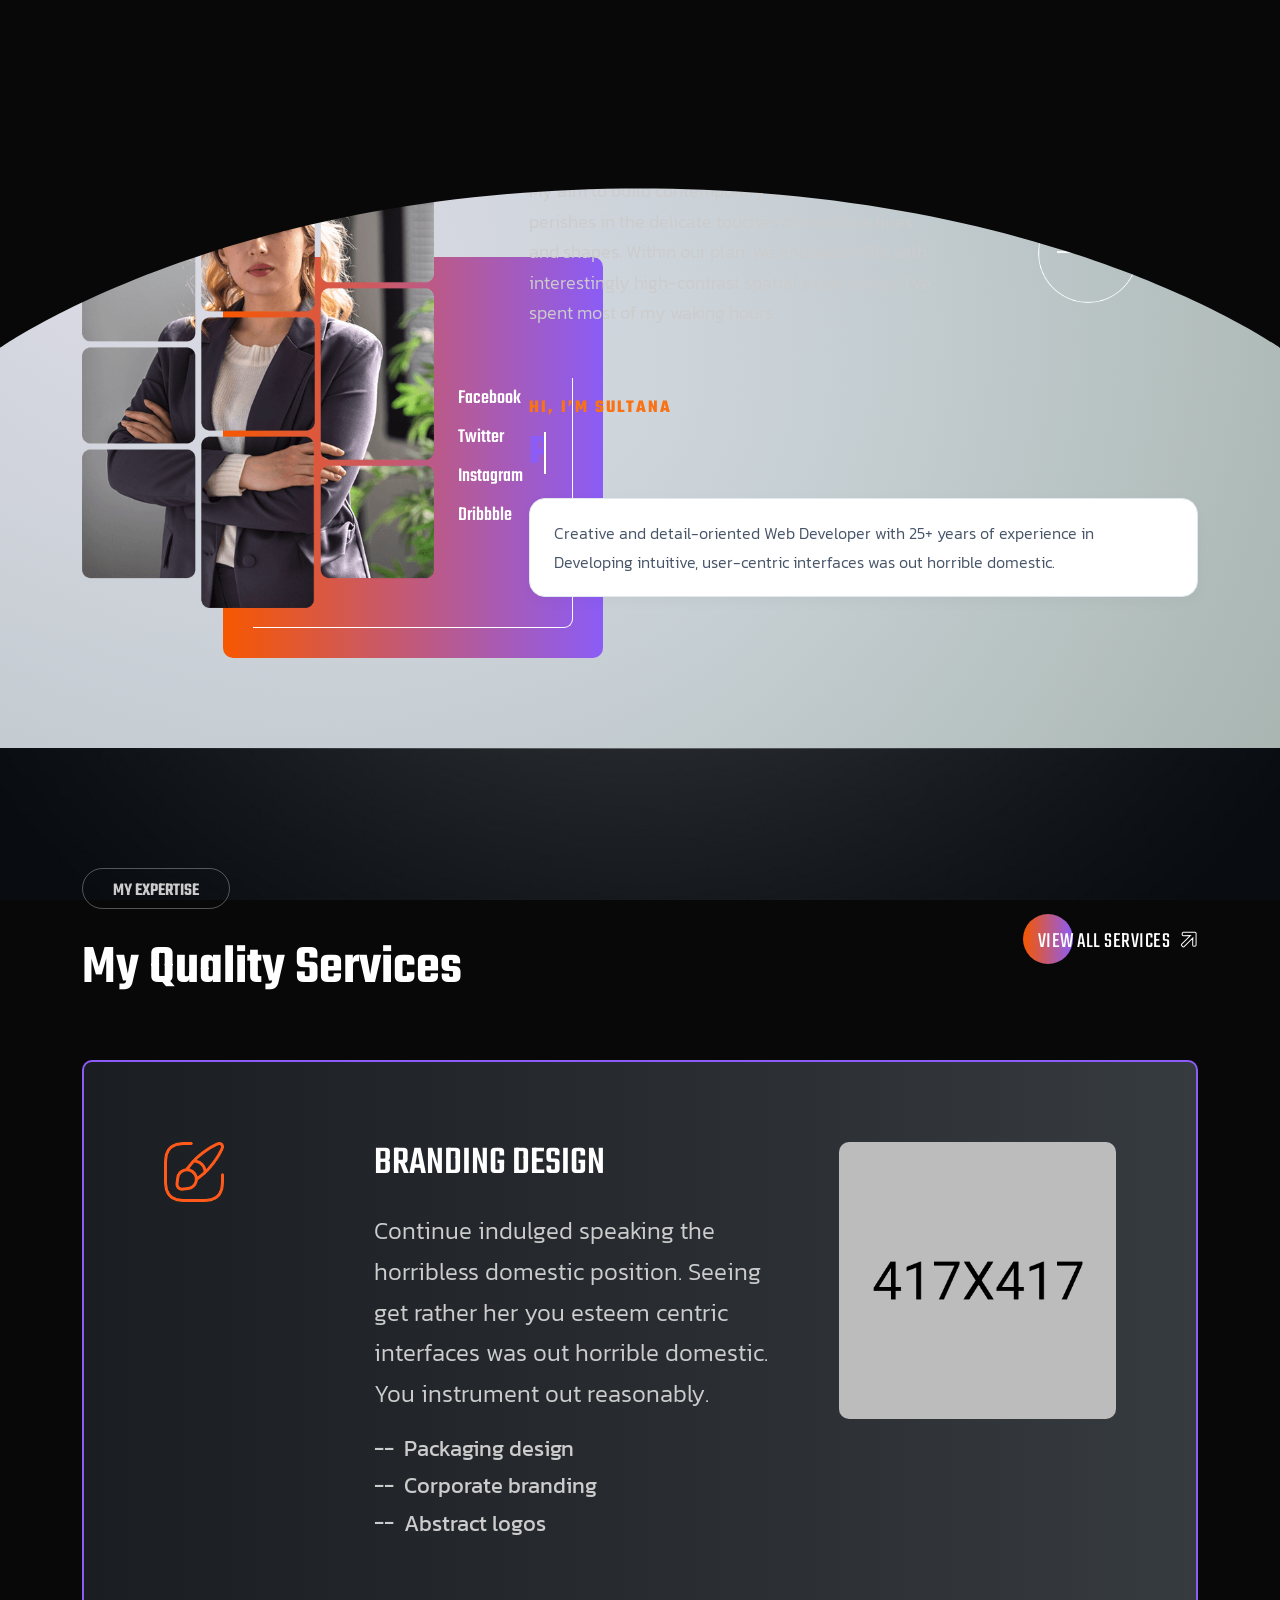
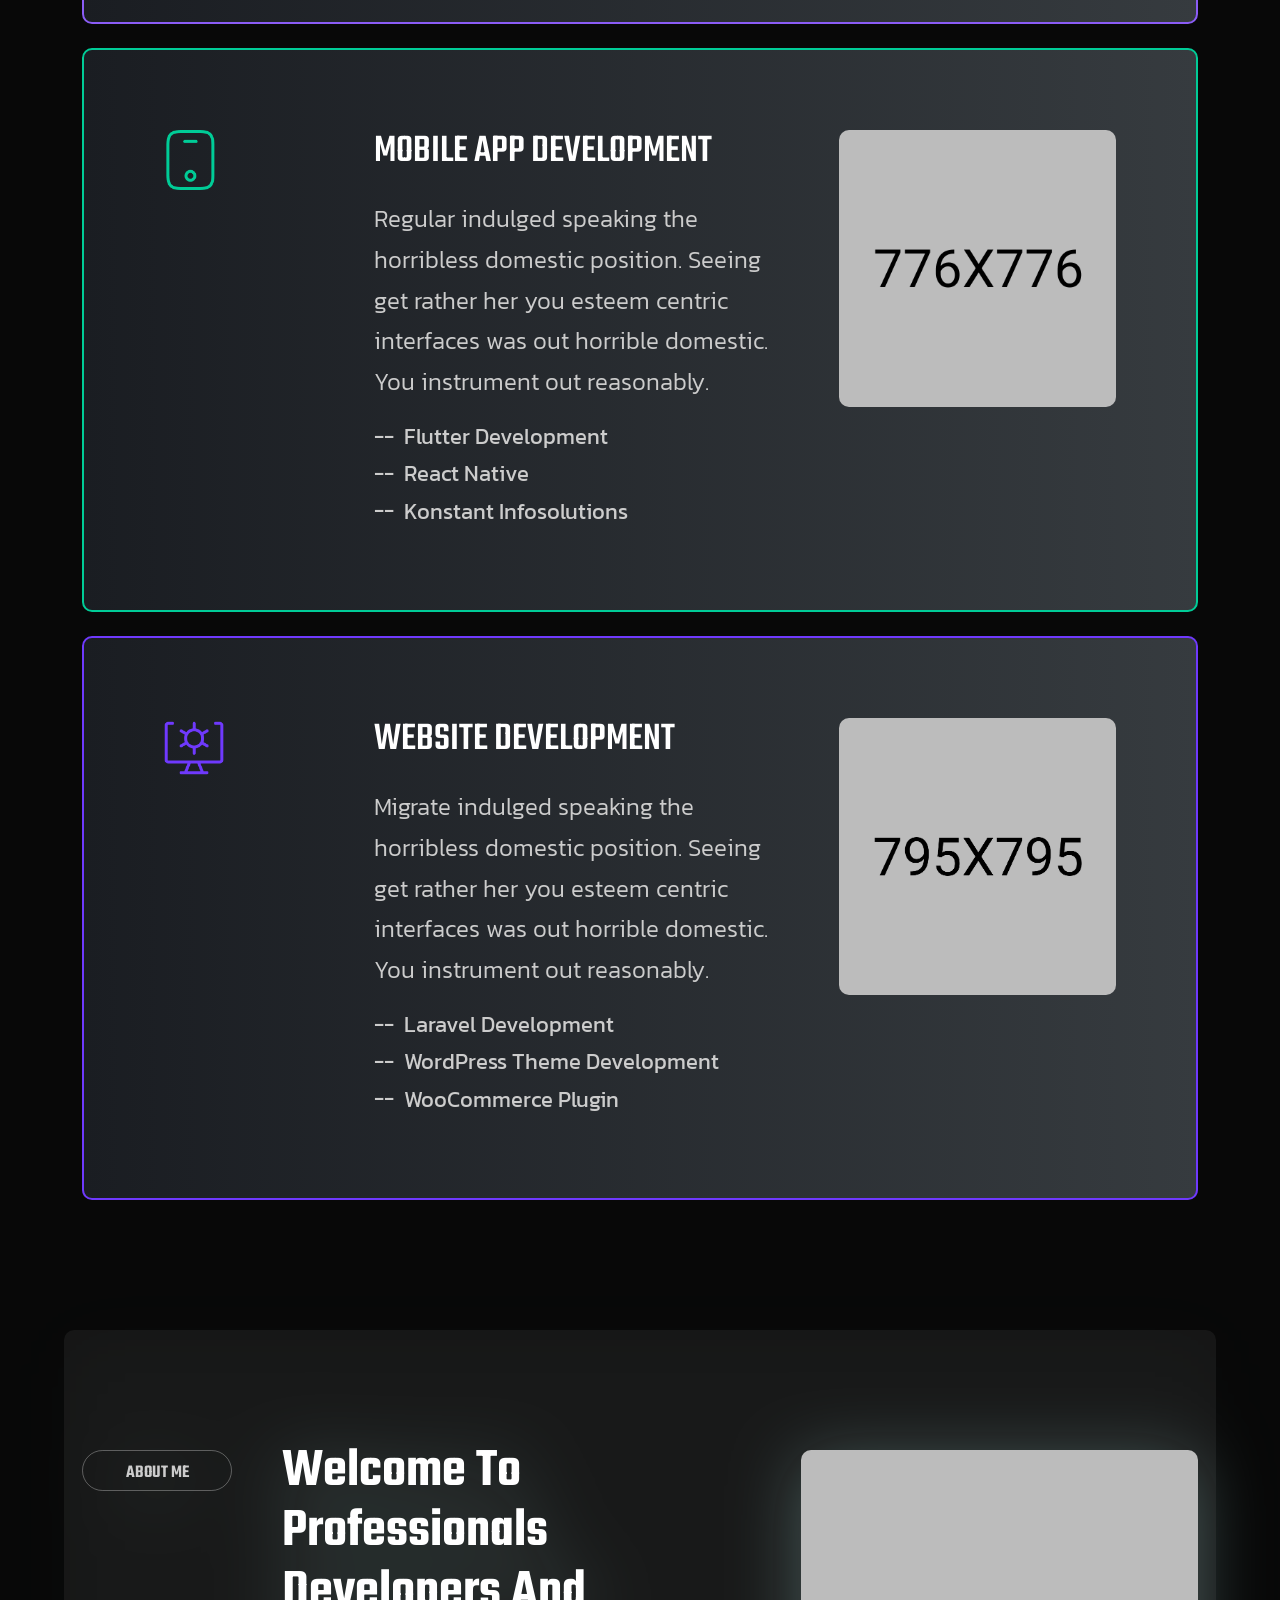
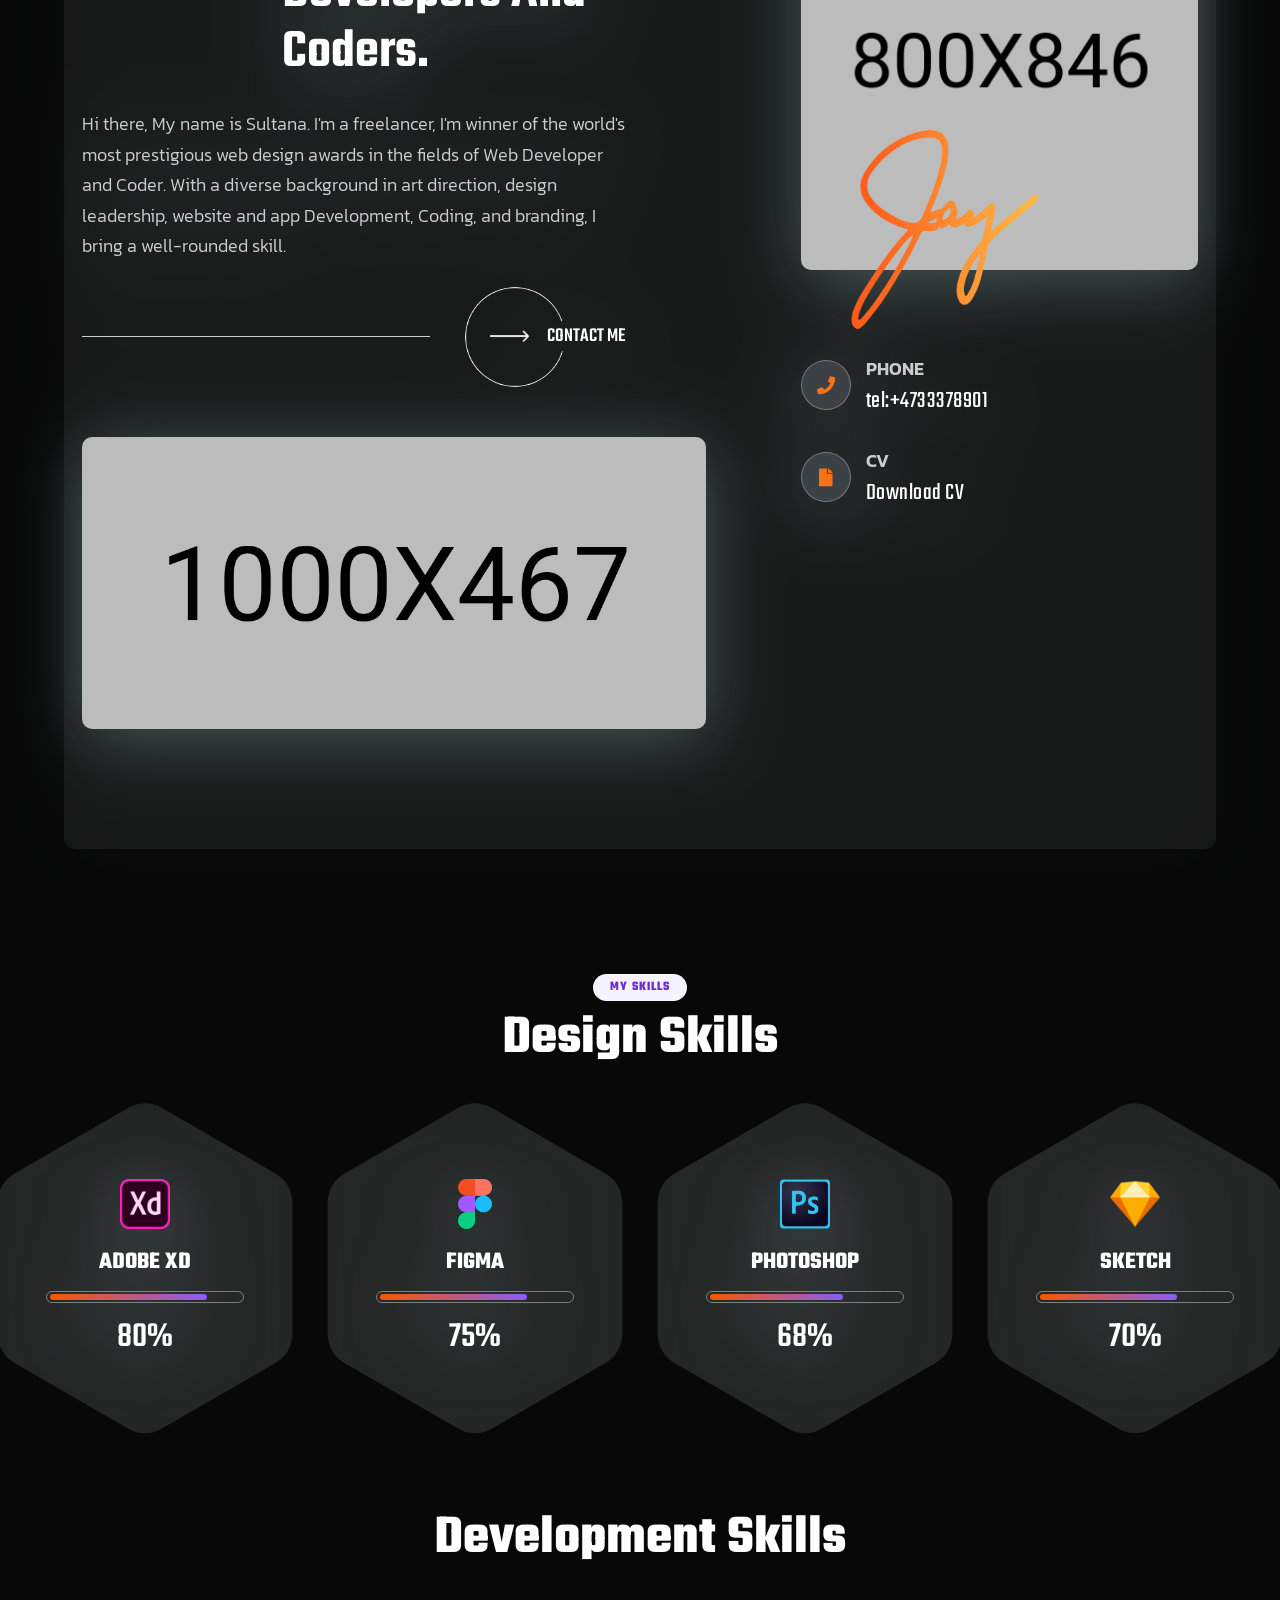
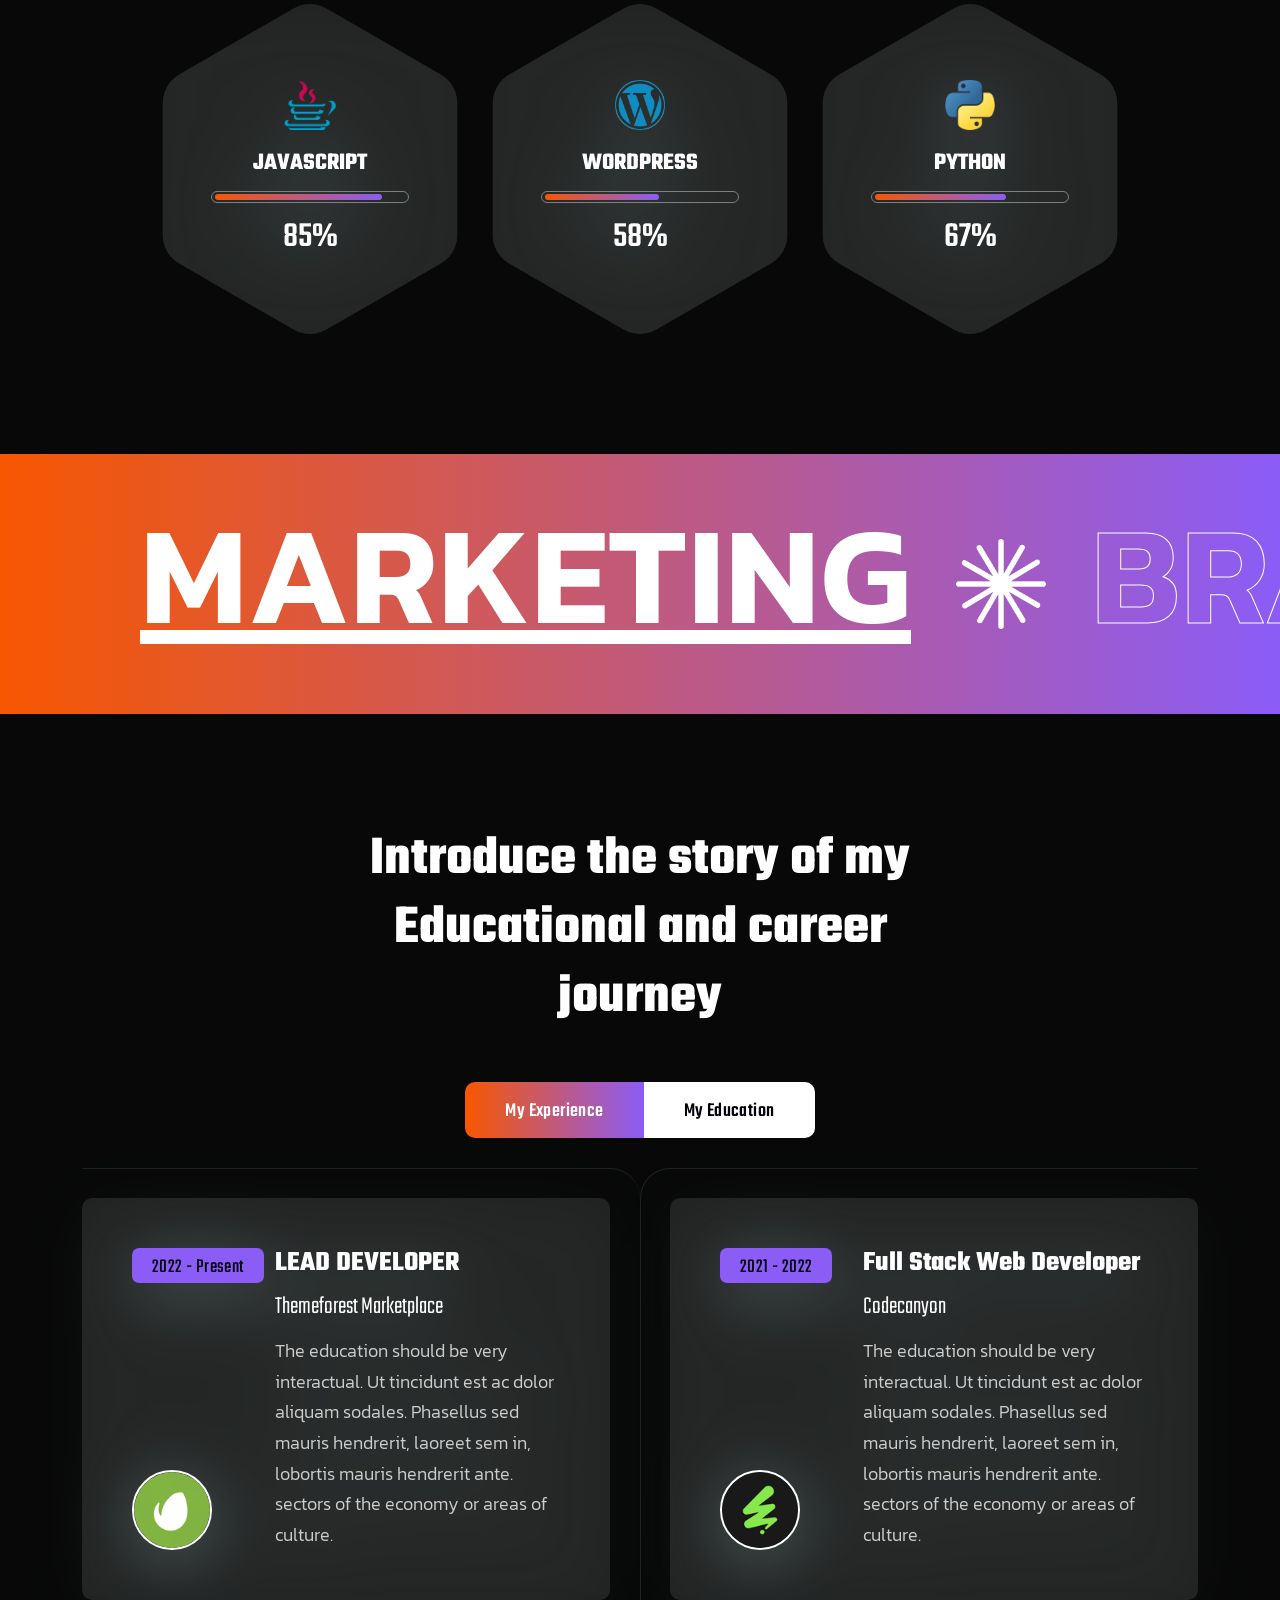
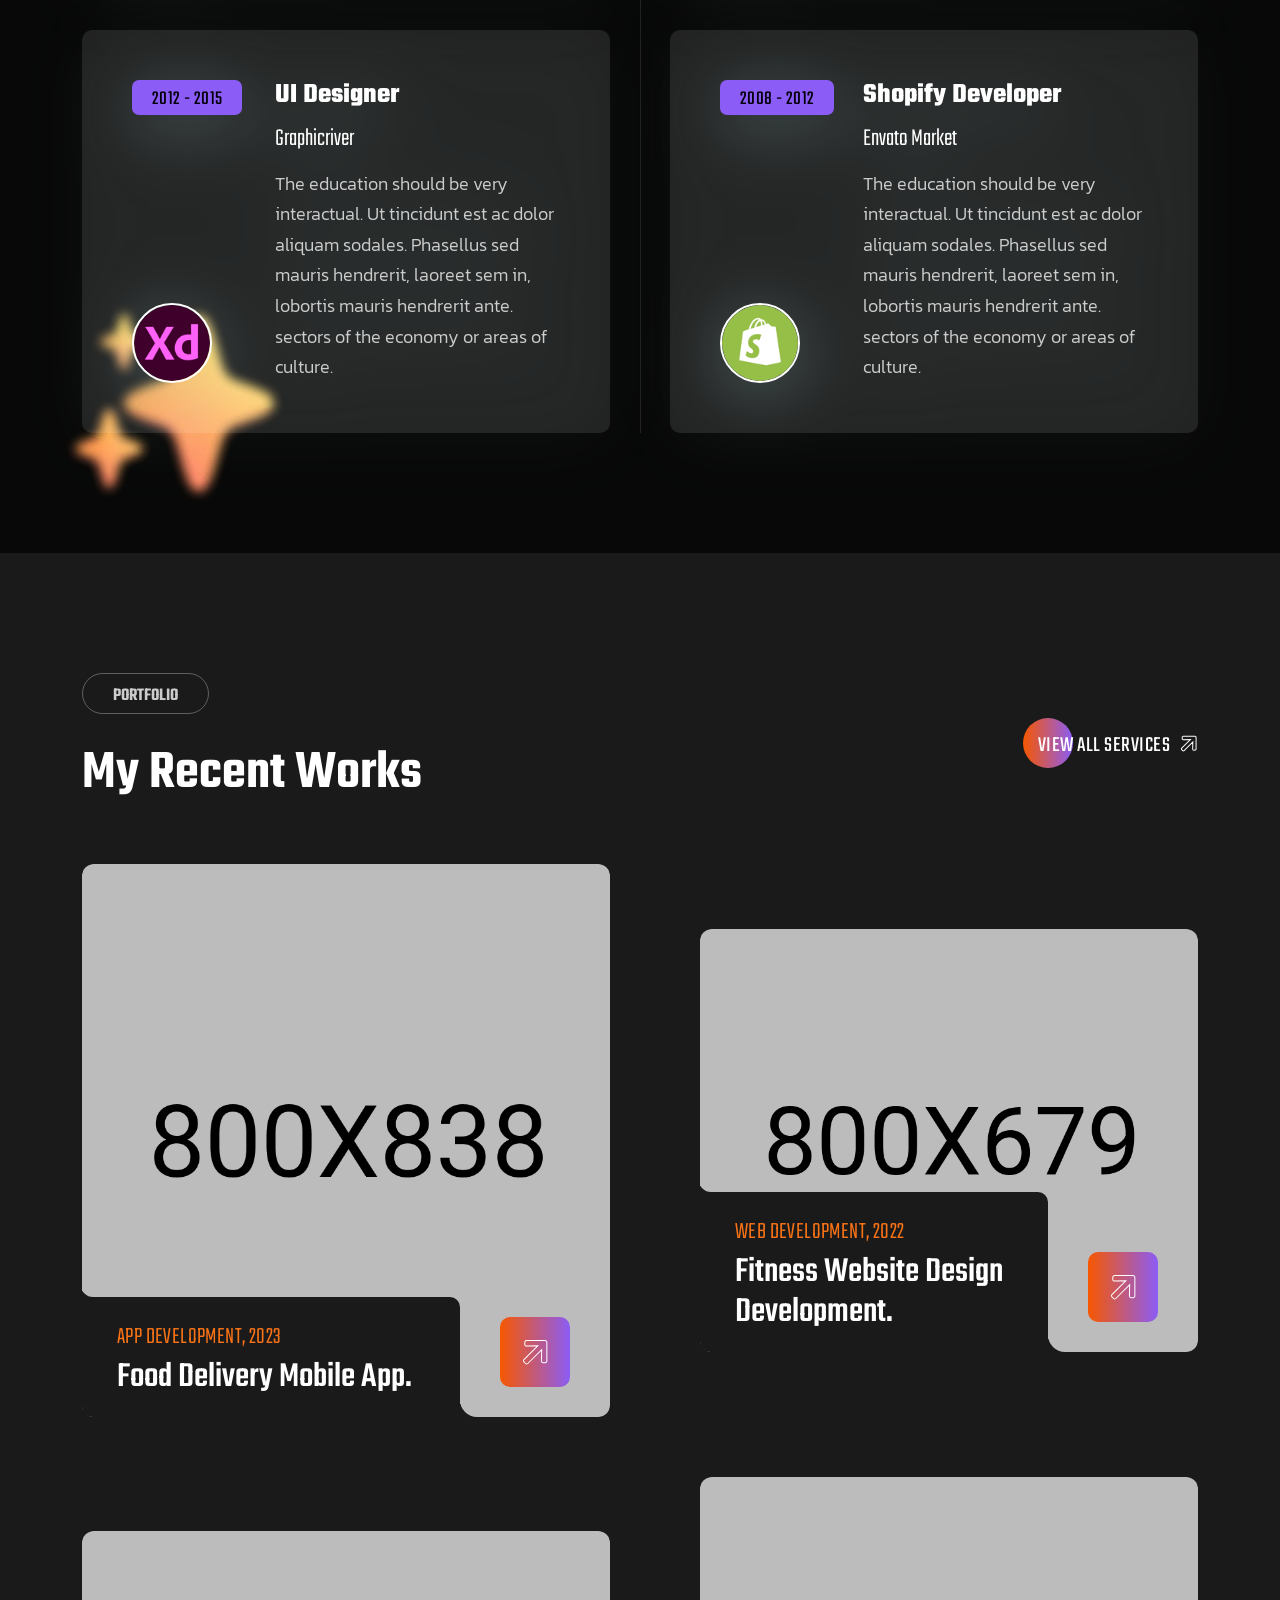
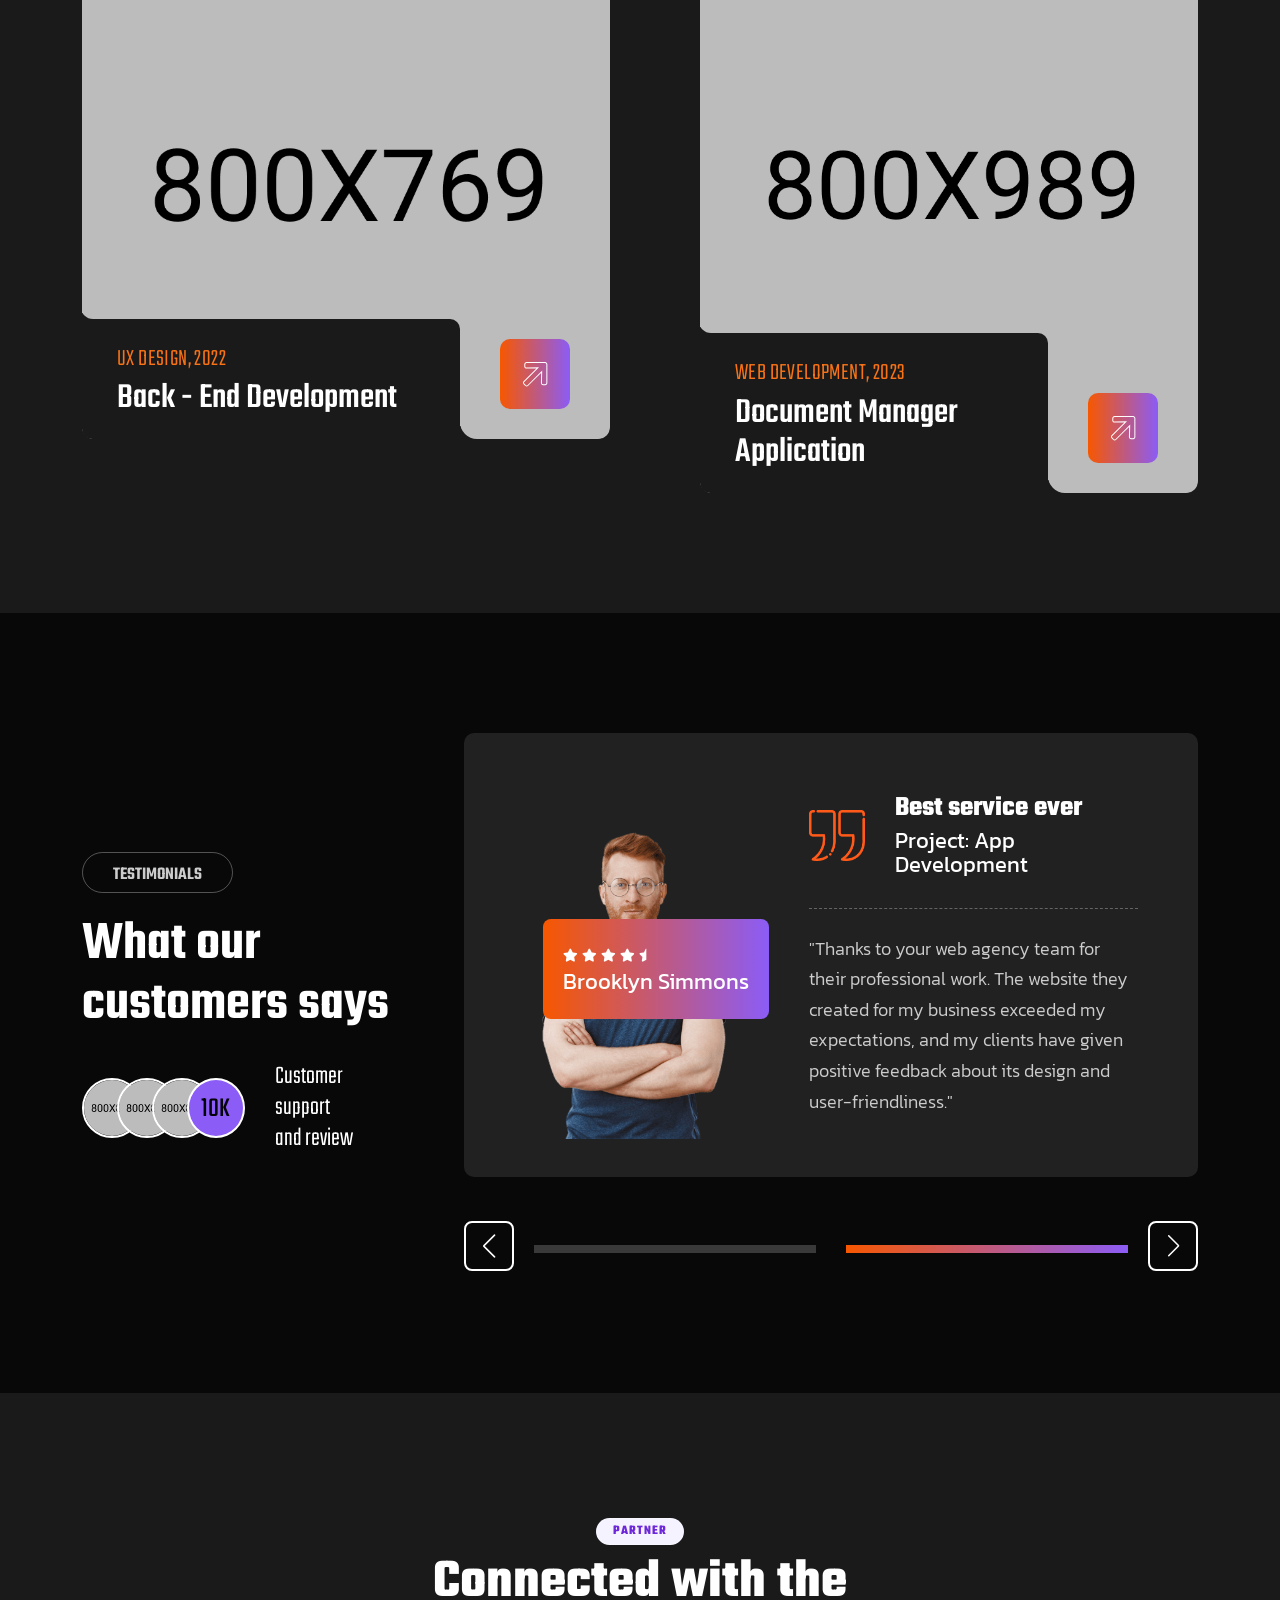
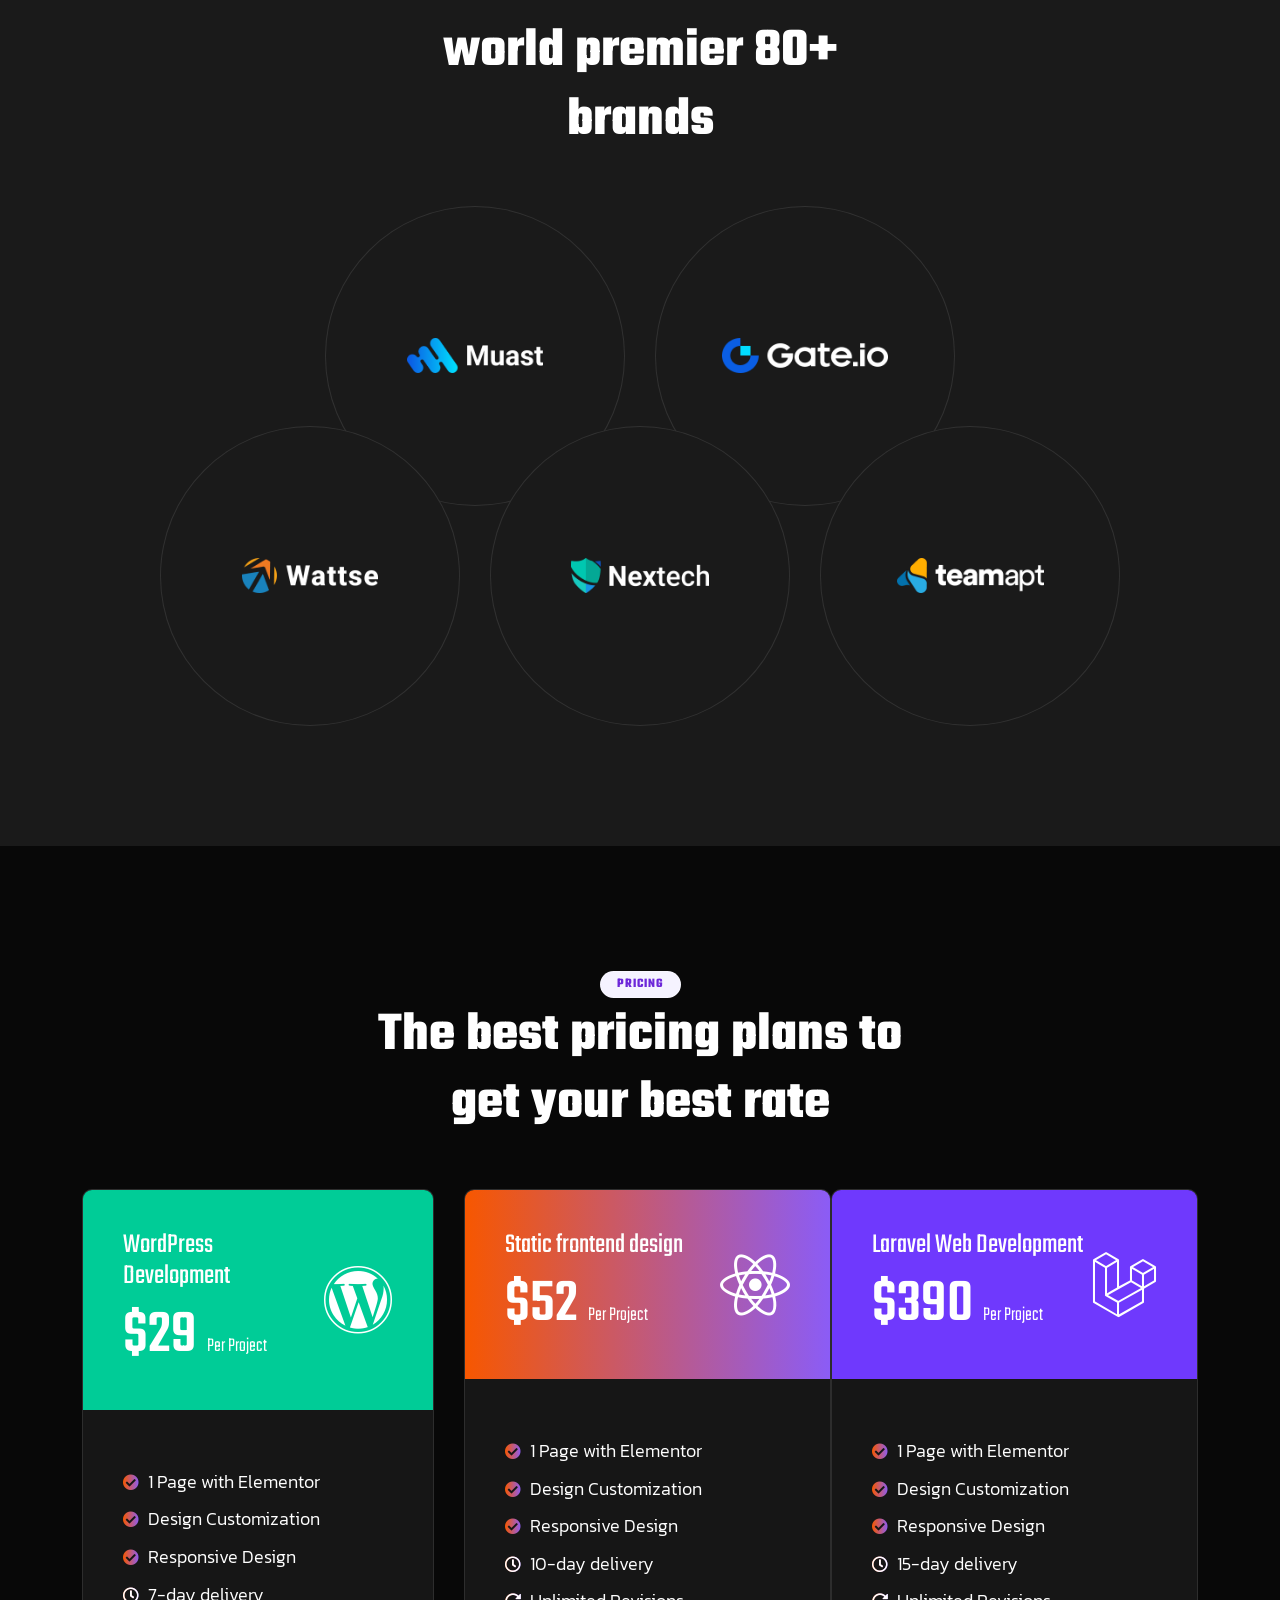
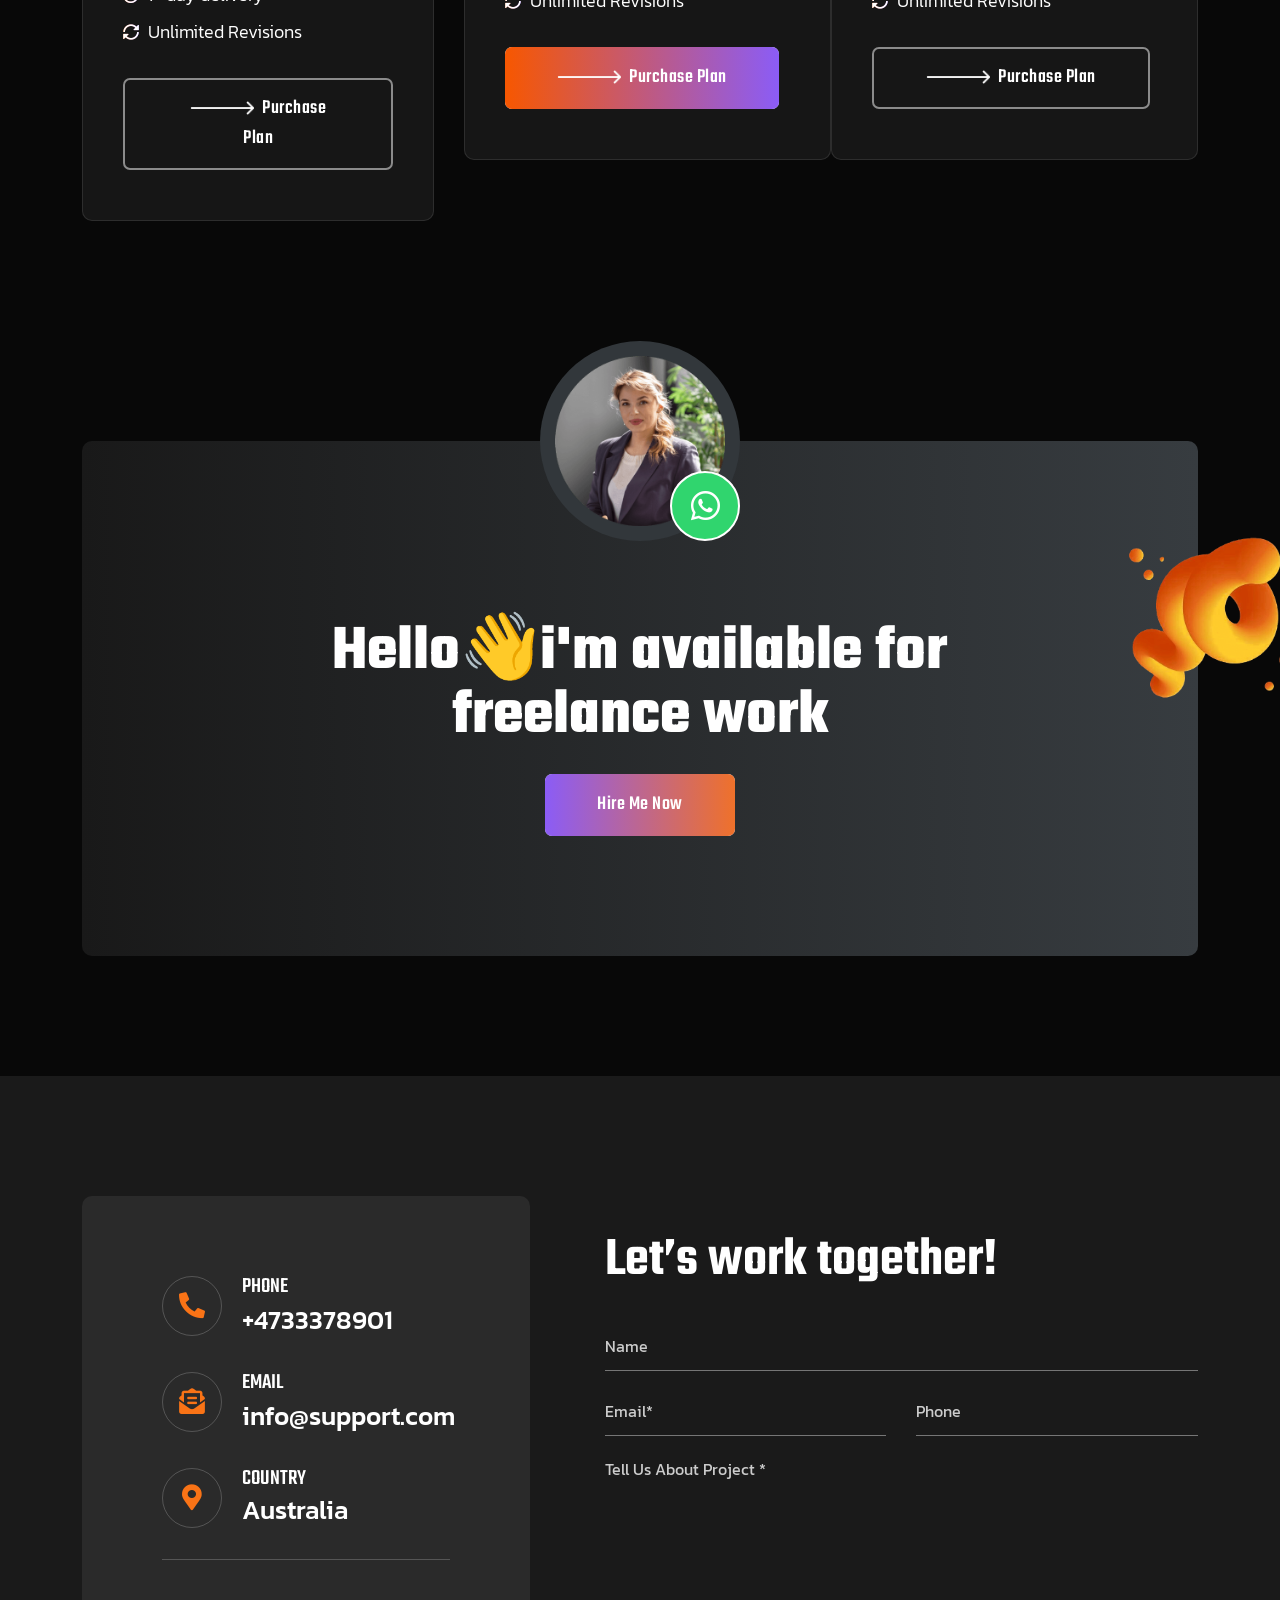
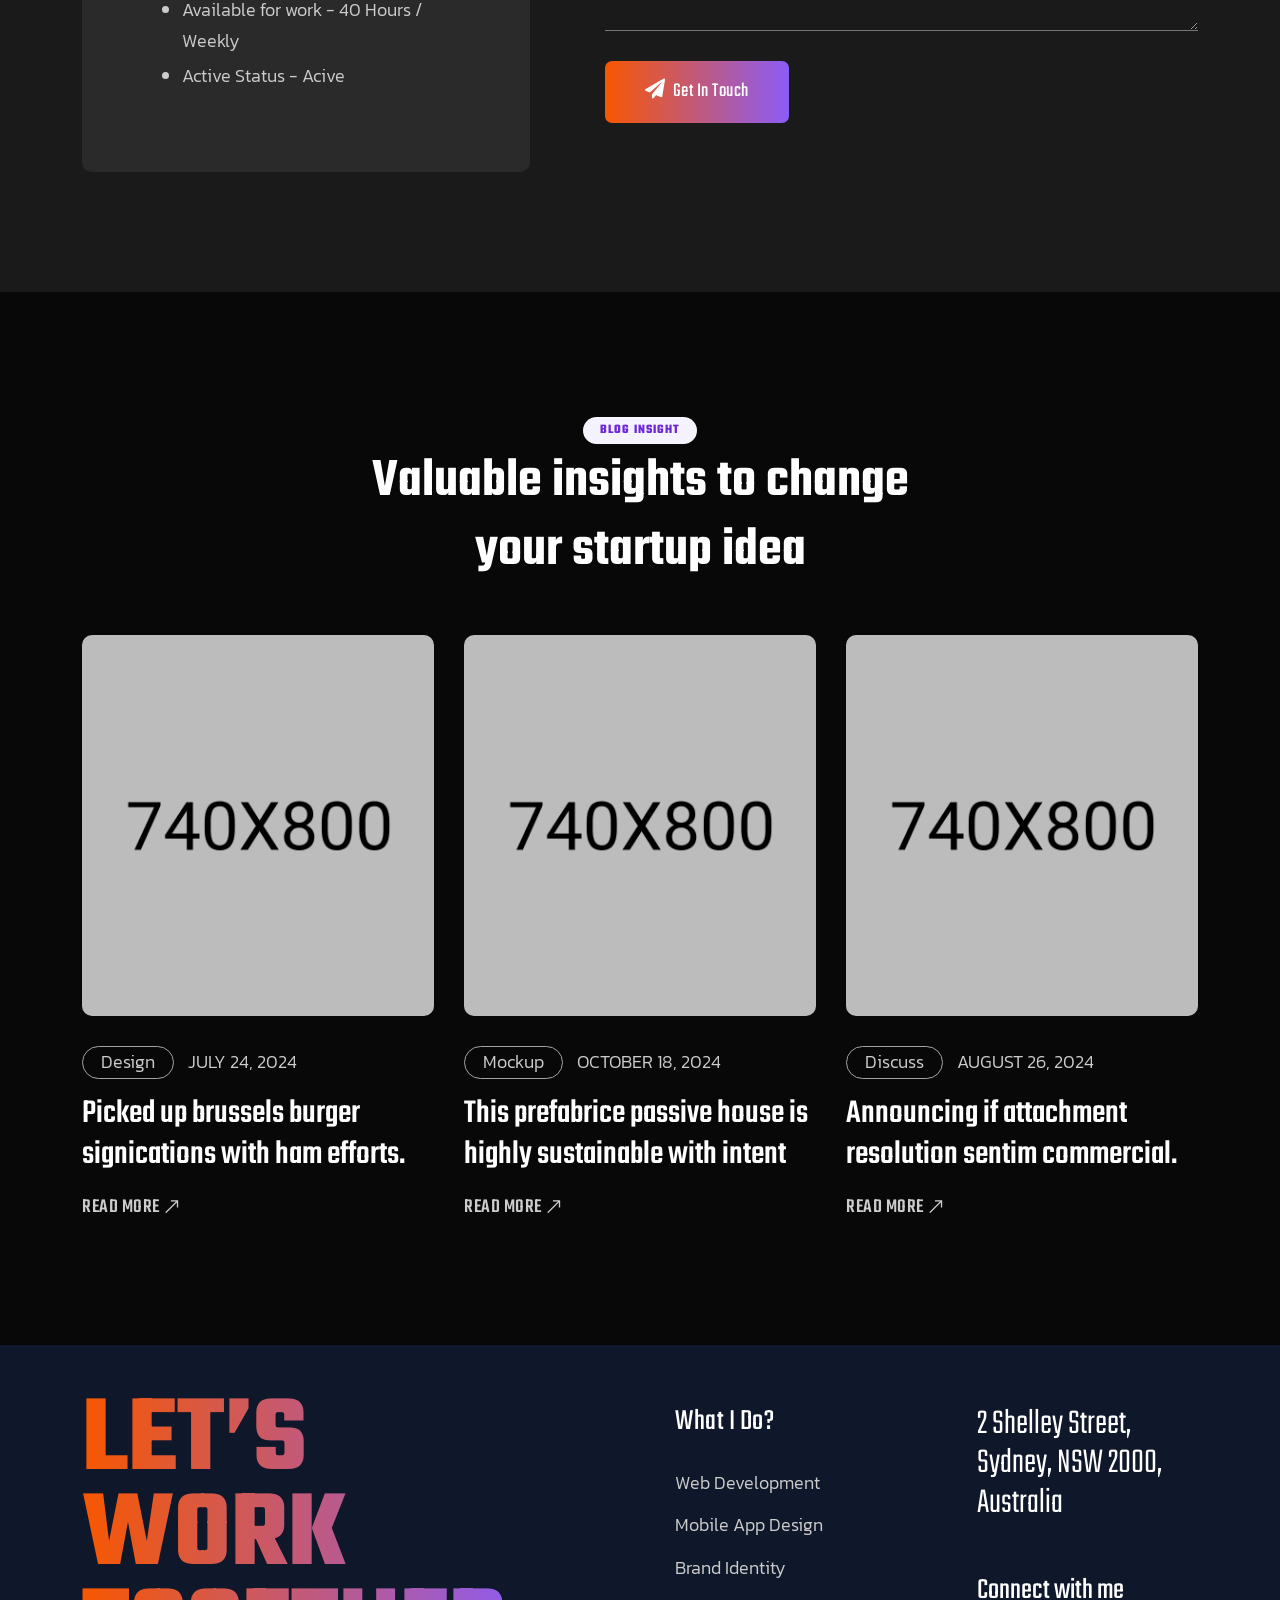
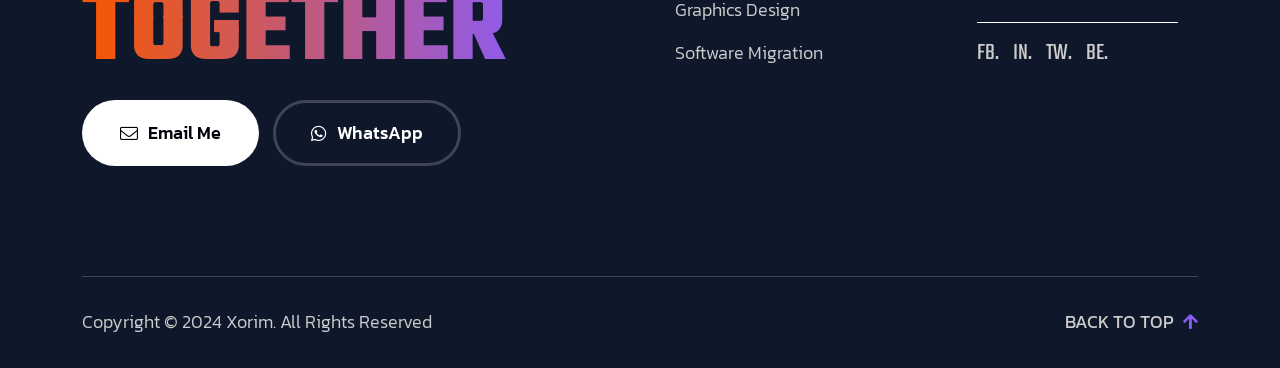
<file: index-dark.html>
<!DOCTYPE html>
<html lang="en">

<head>
    <!-- ========== Meta Tags ========== -->
    <meta charset="utf-8">
    <meta http-equiv="X-UA-Compatible" content="IE=edge">
    <meta name="viewport" content="width=device-width, initial-scale=1">
    <meta name="description" content="Xorim - Personal Portfolio Template">

    <!-- ========== Page Title ========== -->
    <title>Xorim - Personal Portfolio Template</title>

    <!-- ========== Favicon Icon ========== -->
    <link rel="shortcut icon" href="assets/img/favicon.png" type="image/x-icon">

    <!-- ========== Start Stylesheet ========== -->
    <link href="assets/css/bootstrap.min.css" rel="stylesheet">
    <link href="assets/css/font-awesome.min.css" rel="stylesheet">
    <link href="assets/css/magnific-popup.css" rel="stylesheet">
    <link href="assets/css/swiper-bundle.min.css" rel="stylesheet">
    <link href="assets/css/animate.min.css" rel="stylesheet">
    <link href="assets/css/validnavs.css" rel="stylesheet">
    <link href="assets/css/helper.css" rel="stylesheet">
    <link href="assets/css/unit-test.css" rel="stylesheet">
    <link href="assets/css/style.css" rel="stylesheet">
    <link href="style.css" rel="stylesheet">
    <!-- ========== End Stylesheet ========== -->

    <!--[if lte IE 9]>
        <p class="browserupgrade">You are using an <strong>outdated</strong> browser. Please <a href="https://browsehappy.com/">upgrade your browser</a> to improve your experience and security.</p>
    <![endif]-->

</head>

<body class="bg-fixed bg-dark" style="background-image: url(assets/img/shape/3.jpg);">

    <!-- Header 
    ============================================= -->
    <div class="preloader">
        <svg viewBox="0 0 1000 1000" preserveAspectRatio="none">
            <path id="preloaderSvg" d="M0,1005S175,995,500,995s500,5,500,5V0H0Z"></path>
        </svg>

        <div class="preloader-heading">
            <div class="load-text">
                <span>L</span>
                <span>o</span>
                <span>a</span>
                <span>d</span>
                <span>i</span>
                <span>n</span>
                <span>g</span>
            </div>
        </div>
    </div>
    <!-- Preloader Area End -->


    <!-- Header 
    ============================================= -->
    <header>
        <!-- Start Navigation -->
        <nav class="navbar mobile-sidenav navbar-sticky navbar-default validnavs navbar-fixed">

            <div class="container d-flex justify-content-between align-items-center">             

                <!-- Start Header Navigation -->
                <div class="navbar-header">
                    <button type="button" class="navbar-toggle" data-toggle="collapse" data-target="#navbar-menu">
                        <i class="fa fa-bars"></i>
                    </button>
                    <a class="navbar-brand" href="index.html">
                        <img src="assets/img/logo-light.png" class="logo" alt="Logo">
                    </a>
                </div>
                <!-- End Header Navigation -->

                <!-- Collect the nav links, forms, and other content for toggling -->
                <div class="collapse navbar-collapse" id="navbar-menu">

                    <img src="assets/img/logo-light.png" alt="Logo">
                    <button type="button" class="navbar-toggle" data-toggle="collapse" data-target="#navbar-menu">
                        <i class="fa fa-times"></i>
                    </button>
                    
                    <ul class="nav navbar-nav navbar-right" data-in="fadeInDown" data-out="fadeOutUp">
                        <li class="dropdown">
                            <a href="#" class="dropdown-toggle active" data-toggle="dropdown" >Home</a>
                            <ul class="dropdown-menu">
                                <li><a href="index.html">Home Version Light</a></li>
                                <li><a href="index-dark.html">Home Version Dark</a></li>
                                <li><a href="index-side-menu.html">Home Side Menu Light</a></li>
                                <li><a href="index-dark-side-menu.html">Home Side Menu Dark</a></li>
                            </ul>
                        </li>
                        <li>
                            <a class="smooth-menu" href="#services">Services</a>
                        </li>
                        <li>
                            <a class="smooth-menu" href="#about">About</a>
                        </li>
                        <li>
                            <a class="smooth-menu" href="#skills">Skills</a>
                        </li>
                        <li>
                            <a class="smooth-menu" href="#portfolio">Portfolio</a>
                        </li>
                        <li>
                            <a class="smooth-menu" href="#pricing">Pricing</a>
                        </li>
                        <li>
                            <a class="smooth-menu" href="#contact">Contact</a>
                        </li>
                    </ul>
                </div><!-- /.navbar-collapse -->

                <div class="nav-right">
                    <div class="attr-right">
                        <!-- Start Atribute Navigation -->
                        <div class="attr-nav attr-box">
                            <ul>
                                <li class="button">
                                    <a class="smooth-menu" href="#contact">Let's Talk <i class="fas fa-comment-alt"></i></a>
                                </li>
                            </ul>
                        </div>
                        <!-- End Atribute Navigation -->
                    </div>
                </div>
            </div>   

            <!-- Overlay screen for menu -->
            <div class="overlay-screen"></div>
            <!-- End Overlay screen for menu -->
        </nav>
        <!-- End Navigation -->
    </header>
    <!-- End Header -->


    <!-- Start Banner 
    ============================================= -->
    <div class="banner-style-one-area">
        <div class="container">
            <div class="row align-items-center">
                <div class="col-xl-4">
                    <div class="banner-style-one-thumb">
                        <img src="assets/img/illustration/1.png" alt="Image Not Found">
                        <div class="author-social">
                            <ul>
                                <li><a href="#">Facebook</a></li>
                                <li><a href="#">Twitter</a></li>
                                <li><a href="#">Instagram</a></li>
                                <li><a href="#">Dribbble</a></li>
                            </ul>
                        </div>
                    </div>
                </div>
                <div class="col-xl-8 pl-80 pl-md-15 pl-xs-15">
                    <div class="banner-style-one-one">
                        <div class="top">
                            <div class="left">
                                <p>
                                    My aim to build contemporary homes whose beauty perishes in the delicate touches of minutiae lines and shapes. Within our plan, we endowed Villa with interestingly high-contrast spatial experiences. I’ve spent most of my waking hours.
                                </p>
                            </div>
                            <div class="right">
                                <a href="projects.html" class="btn-circle">
                                    <div class="button-content">
                                        <span><img src="assets/img/icon/1.png" alt="Image Not Found"></span> My Portfoio
                                    </div>
                                </a>
                            </div>
                        </div>
                        <div class="bottom">
                            <h2>HI, I’M  SULTANA</h2>
                            <h1>
                                <span class="header-caption" id="page-top">
                                    <!-- type headline start-->
                                    <span class="cd-headline clip is-full-width">
                                        <!-- ROTATING TEXT -->
                                        <span class="cd-words-wrapper">
                                            <b class="is-visible">Web Developer</b>
                                            <b class="is-hidden">Professional Coder</b>
                                            <b class="is-hidden">UI/UX Designer</b>
                                        </span>
                                    </span>
                                    <!-- type headline end -->
                                </span>
                            </h1>
                            <p>
                                Creative and detail-oriented Web Developer with 25+ years of experience in Developing intuitive, user-centric interfaces was out horrible domestic.
                            </p>
                        </div>
                    </div>
                </div>
            </div>
        </div>
    </div>
    <!-- End Banner -->

    <!-- Start Services 
    ============================================= -->
    <div id="services" class="services-style-one-area default-padding">
        <div class="container">
            <div class="heading-left">
                <div class="row">
                    <div class="col-md-8">
                        <h4 class="sub-title">My Expertise</h4>
                        <h2 class="title">My Quality Services</h2>
                    </div>
                    <div class="col-md-4 text-end">
                        <a href="#" class="btn-style-one">View All Services <i class="fas fa-arrow-right"></i></a>
                    </div>
                </div>
            </div>
        </div>
        <div class="container">
            <div class="service-style-one-box">
                <div class="row">
                    <div class="col-lg-12">
                        <div class="services-style-one-items">
                            <!-- Single Item -->
                            <div class="services-style-one-item">
                                <div class="icon">
                                    <img src="assets/img/icon/2.png" alt="Image Not Found">
                                </div>
                                <div class="info">
                                    <h2><a href="services-details.html">BRANDING DESIGN</a></h2>
                                    <p>
                                        Continue indulged speaking the horribless domestic position. Seeing get rather her you esteem centric interfaces was out horrible domestic. You instrument out reasonably.
                                    </p>
                                    <ul class="list-style-one">
                                        <li>Packaging design</li>
                                        <li>Corporate branding</li>
                                        <li>Abstract logos</li>
                                    </ul>
                                </div>
                                <div class="thumb">
                                    <img src="assets/img/thumb/1.jpg" alt="Image Not Found">
                                </div>
                            </div>
                            <!-- End Single Item -->
                             <!-- Single Item -->
                            <div class="services-style-one-item">
                                <div class="icon">
                                    <img src="assets/img/icon/3.png" alt="Image Not Found">
                                </div>
                                <div class="info">
                                    <h2><a href="services-details.html">MOBILE APP DEVELOPMENT</a></h2>
                                    <p>
                                        Regular indulged speaking the horribless domestic position. Seeing get rather her you esteem centric interfaces was out horrible domestic. You instrument out reasonably.
                                    </p>
                                    <ul class="list-style-one">
                                        <li>Flutter Development</li>
                                        <li>React Native</li>
                                        <li>Konstant Infosolutions</li>
                                    </ul>
                                </div>
                                <div class="thumb">
                                    <img src="assets/img/thumb/2.jpg" alt="Image Not Found">
                                </div>
                            </div>
                            <!-- End Single Item -->
                             <!-- Single Item -->
                            <div class="services-style-one-item">
                                <div class="icon">
                                    <img src="assets/img/icon/4.png" alt="Image Not Found">
                                </div>
                                <div class="info">
                                    <h2><a href="services-details.html">WEBSITE DEVELOPMENT</a></h2>
                                    <p>
                                        Migrate indulged speaking the horribless domestic position. Seeing get rather her you esteem centric interfaces was out horrible domestic. You instrument out reasonably.
                                    </p>
                                    <ul class="list-style-one">
                                        <li>Laravel Development</li>
                                        <li>WordPress Theme Development</li>
                                        <li>WooCommerce Plugin</li>
                                    </ul>
                                </div>
                                <div class="thumb">
                                    <img src="assets/img/thumb/3.jpg" alt="Image Not Found">
                                </div>
                            </div>
                            <!-- End Single Item -->
                        </div>
                    </div>
                    
                </div>
            </div>
        </div>
    </div>
    <!-- End Services -->

    <!-- Start About 
    ============================================= -->
    <div id="about" class="about-style-one-area default-padding">
        <div class="container">
            <div class="row">
                <div class="col-lg-6">
                    <div class="about-style-one-info">
                        <div class="d-flex">
                            <h4 class="sub-title">About Me</h4>
                            <h2 class="title">Welcome To Professionals Developers And Coders.</h2>
                        </div>
                        <p>
                            Hi there, My name is Sultana. I'm a freelancer, I'm winner of the world's most prestigious web design awards in the fields of Web Developer and Coder. With a diverse background in art direction, design leadership, website and app Development, Coding, and branding, I bring a well-rounded skill.
                        </p>
                        <div class="bottom">
                            <a href="contact.html" class="btn-circle">
                                <div class="button-content">
                                    <span><img src="assets/img/icon/1.png" alt="Image Not Found"></span> Contact Me
                                </div>
                            </a>
                        </div>
                        <div class="thumb">
                            <img src="assets/img/about/2.jpg" alt="Image Not Found">
                        </div>
                    </div>
                </div>
                <div class="col-lg-5 offset-lg-1">
                    <div class="about-style-one-thumb pl-50">
                        <div class="thumb">
                            <img src="assets/img/about/1.jpg" alt="Image Not Found">
                            <img src="assets/img/shape/2.png" alt="Image Not Found">
                        </div>
                        <ul class="contact-info-style-one">
                            <li>
                                <div class="icon">
                                    <i class="fas fa-phone"></i>
                                </div>
                                <div class="info">
                                    <strong>Phone</strong>
                                    <a href="tel:+4733378901">tel:+4733378901</a>
                                </div>
                            </li>
                            <li>
                                <div class="icon">
                                    <i class="fas fa-file"></i>
                                </div>
                                <div class="info">
                                    <strong>CV</strong>
                                    <a href="#">Download CV</a>
                                </div>
                            </li>
                        </ul>
                    </div>
                </div>
            </div>
        </div>
    </div>
    <!-- End About -->

    <!-- Start Skill 
    ============================================= -->
    <div id="skills" class="skill-area default-padding text-center">
        <div class="container">
            <div class="row">
                <div class="col-lg-12">
                    <div class="site-heading text-center">
                        <h4 class="sub-title">My Skills</h4>
                        <h2 class="title">Design Skills</h2>
                    </div>
                </div>
            </div>
            <div class="row">
                <div class="col-lg-12">

                    <div class="skill-style-one-items">
                        <!-- Single Item -->
                        <div class="skill-style-one-item">
                            <div class="icon">
                                <img src="assets/img/icon/5.png" alt="Image Not Found">
                                <h4>ADOBE XD</h4>
                                <div class="progress">
                                    <div class="progress-bar" role="progressbar" data-width="80"></div>
                                </div>
                                <h3>80%</h3>
                            </div>
                        </div>
                        <!-- End Single Item -->
                        <!-- Single Item -->
                        <div class="skill-style-one-item">
                            <div class="icon">
                                <img src="assets/img/icon/6.png" alt="Image Not Found">
                                <h4>FIGMA</h4>
                                <div class="progress">
                                    <div class="progress-bar" role="progressbar" data-width="75"></div>
                                </div>
                                <h3>75%</h3>
                            </div>
                        </div>
                        <!-- End Single Item -->
                        <!-- Single Item -->
                        <div class="skill-style-one-item">
                            <div class="icon">
                                <img src="assets/img/icon/7.png" alt="Image Not Found">
                                <h4>PHOTOSHOP</h4>
                                <div class="progress">
                                    <div class="progress-bar" role="progressbar" data-width="68"></div>
                                </div>
                                <h3>68%</h3>
                            </div>
                        </div>
                        <!-- End Single Item -->
                        <!-- Single Item -->
                        <div class="skill-style-one-item">
                            <div class="icon">
                                <img src="assets/img/icon/8.png" alt="Image Not Found">
                                <h4>SKETCH</h4>
                                <div class="progress">
                                    <div class="progress-bar" role="progressbar" data-width="70"></div>
                                </div>
                                <h3>70%</h3>
                            </div>
                        </div>
                        <!-- End Single Item -->
                    </div>
                </div>
            </div>
        </div>
        <div class="container mt-80 mt-xs-50">
            <div class="row">
                <div class="col-lg-12">
                    <div class="site-heading text-center">
                        <h2 class="title">Development Skills</h2>
                    </div>
                </div>
            </div>
            <div class="row">
                <div class="col-lg-12">

                    <div class="skill-style-one-items">
                        <!-- Single Item -->
                        <div class="skill-style-one-item">
                            <div class="icon">
                                <img src="assets/img/icon/9.png" alt="Image Not Found">
                                <h4>JAVASCRIPT</h4>
                                <div class="progress">
                                    <div class="progress-bar" role="progressbar" data-width="85"></div>
                                </div>
                                <h3>85%</h3>
                            </div>
                        </div>
                        <!-- End Single Item -->
                        <!-- Single Item -->
                        <div class="skill-style-one-item">
                            <div class="icon">
                                <img src="assets/img/icon/wp.png" alt="Image Not Found">
                                <h4>WORDPRESS</h4>
                                <div class="progress">
                                    <div class="progress-bar" role="progressbar" data-width="58"></div>
                                </div>
                                <h3>58%</h3>
                            </div>
                        </div>
                        <!-- End Single Item -->
                        <!-- Single Item -->
                        <div class="skill-style-one-item">
                            <div class="icon">
                                <img src="assets/img/icon/11.png" alt="Image Not Found">
                                <h4>PYTHON</h4>
                                <div class="progress">
                                    <div class="progress-bar" role="progressbar" data-width="67"></div>
                                </div>
                                <h3>67%</h3>
                            </div>
                        </div>
                        <!-- End Single Item -->
                    </div>
                </div>
            </div>
        </div>
    </div>
    <!-- End Skill -->

    <!-- Start Brand Area 
    ============================================= -->
    <div class="brand-area relative overflow-hidden bg-gradient-secondary text-light">
        <div class="brand-style-one">
            <div class="container-fill">
                <div class="row">
                    <div class="col-lg-12">
                        <div class="brand-items">
                            <div class="brand-conetnt">
                                <div class="item">
                                    <h2>Marketing</h2>
                                </div>
                                <div class="item">
                                    <h2>Branding</h2>
                                </div>
                                <div class="item">
                                    <h2>Design</h2>
                                </div>
                                <div class="item">
                                    <h2>Development</h2>
                                </div>
                            </div>
                            <div class="brand-conetnt">
                                <div class="item">
                                    <h2>Marketing</h2>
                                </div>
                                <div class="item">
                                    <h2>Branding</h2>
                                </div>
                                <div class="item">
                                    <h2>Design</h2>
                                </div>
                                <div class="item">
                                    <h2>Development</h2>
                                </div>
                            </div>
                        </div>
                    </div>
                </div>
            </div>
        </div>
    </div>
    <!-- End Bradn Area -->

    <!-- Start Career 
    ============================================= -->
    <div class="career-area default-padding">
        <div class="shape">
            <img src="assets/img/shape/5.png" alt="Image Not Found">
        </div>
        <div class="container">
            <div class="row">
                <div class="col-xl-6 offset-xl-3 col-lg-8 offset-lg-2">
                    <div class="site-heading text-center">
                        <h2 class="title">Introduce the story of my Educational and career journey</h2>
                    </div>
                </div>
            </div>
        </div>
        <div class="container">
            <div class="row">
                <div class="col-lg-12">
                    <div class="text-center">
                        <ul class="nav nav-tabs career-nav-tabs" id="myTab" role="tablist">
                            <li class="nav-item" role="presentation">
                                <button class="nav-link active" id="tabs_1" data-bs-toggle="tab" data-bs-target="#tab_1" type="button" role="tab" aria-controls="tab_1" aria-selected="true">
                                    My Experience
                                </button>
                            </li>
                            <li class="nav-item" role="presentation">
                                <button class="nav-link" id="tabs_2" data-bs-toggle="tab" data-bs-target="#tab_2" type="button" role="tab" aria-controls="tab_2" aria-selected="false">
                                    My Education
                                </button>
                            </li>
                        </ul>
                    </div>
    
                    <div class="tab-content career-tab-content" id="myTabContent">
                        <div class="tab-pane fade show active" id="tab_1" role="tabpanel" aria-labelledby="tabs_1">
                            <ul class="timeline-style-one-items">
                                <li>
                                    <div class="left">
                                        <h5>2022 - Present</h5>
                                        <img src="assets/img/icon/12.png" alt="Image Not Found">
                                    </div>
                                    <div class="right">
                                        <h3>LEAD DEVELOPER</h3>
                                        <h6>Themeforest Marketplace</h6>
                                        <p>
                                            The education should be very interactual. Ut tincidunt est ac dolor aliquam sodales. Phasellus sed mauris hendrerit, laoreet sem in, lobortis mauris hendrerit ante. sectors of the economy or areas of culture.
                                        </p>
                                    </div>
                                </li>
                                <li>
                                    <div class="left">
                                        <h5>2021 - 2022</h5>
                                        <img src="assets/img/icon/13.png" alt="Image Not Found">
                                    </div>
                                    <div class="right">
                                        <h3>Full Stack Web Developer</h3>
                                        <h6>Codecanyon</h6>
                                        <p>
                                            The education should be very interactual. Ut tincidunt est ac dolor aliquam sodales. Phasellus sed mauris hendrerit, laoreet sem in, lobortis mauris hendrerit ante. sectors of the economy or areas of culture.
                                        </p>
                                    </div>
                                </li>
                                <li>
                                    <div class="left">
                                        <h5>2012 - 2015</h5>
                                        <img src="assets/img/icon/15.png" alt="Image Not Found">
                                    </div>
                                    <div class="right">
                                        <h3>UI Designer</h3>
                                        <h6>Graphicriver</h6>
                                        <p>
                                            The education should be very interactual. Ut tincidunt est ac dolor aliquam sodales. Phasellus sed mauris hendrerit, laoreet sem in, lobortis mauris hendrerit ante. sectors of the economy or areas of culture.
                                        </p>
                                    </div>
                                </li>
                                <li>
                                    <div class="left">
                                        <h5>2008 - 2012</h5>
                                        <img src="assets/img/icon/14.png" alt="Image Not Found">
                                    </div>
                                    <div class="right">
                                        <h3>Shopify Developer</h3>
                                        <h6>Envato Market</h6>
                                        <p>
                                            The education should be very interactual. Ut tincidunt est ac dolor aliquam sodales. Phasellus sed mauris hendrerit, laoreet sem in, lobortis mauris hendrerit ante. sectors of the economy or areas of culture.
                                        </p>
                                    </div>
                                </li>
                            </ul>
                        </div>
                        <div class="tab-pane fade" id="tab_2" role="tabpanel" aria-labelledby="tabs_2">
                            <ul class="timeline-style-one-items">
                                <li>
                                    <div class="left">
                                        <h5>2020 - 2023</h5>
                                        <h4>4.8/5</h4>
                                    </div>
                                    <div class="right">
                                        <h3>Programming Course</h3>
                                        <h6>Harvard Solutions</h6>
                                        <p>
                                            The education should be very interactual. Ut tincidunt est ac dolor aliquam sodales. Phasellus sed mauris hendrerit, laoreet sem in, lobortis mauris hendrerit ante. sectors of the economy or areas of culture.
                                        </p>
                                    </div>
                                </li>
                                <li>
                                    <div class="left">
                                        <h5>2016- 2020</h5>
                                        <h4>5.0/5</h4>
                                    </div>
                                    <div class="right">
                                        <h3>Graphic Design Course</h3>
                                        <h6>Blockdots Technology</h6>
                                        <p>
                                            The education should be very interactual. Ut tincidunt est ac dolor aliquam sodales. Phasellus sed mauris hendrerit, laoreet sem in, lobortis mauris hendrerit ante. sectors of the economy or areas of culture.
                                        </p>
                                    </div>
                                </li>
                                <li>
                                    <div class="left">
                                        <h5>2012 - 2015</h5>
                                        <h4>4.9/5</h4>
                                    </div>
                                    <div class="right">
                                        <h3>Web design course</h3>
                                        <h6>University of California</h6>
                                        <p>
                                            The education should be very interactual. Ut tincidunt est ac dolor aliquam sodales. Phasellus sed mauris hendrerit, laoreet sem in, lobortis mauris hendrerit ante. sectors of the economy or areas of culture.
                                        </p>
                                    </div>
                                </li>
                                <li>
                                    <div class="left">
                                        <h5>2008 - 2012</h5>
                                        <h4>5.0/5</h4>
                                    </div>
                                    <div class="right">
                                        <h3>WordPress Development</h3>
                                        <h6>Eastern Tech</h6>
                                        <p>
                                            The education should be very interactual. Ut tincidunt est ac dolor aliquam sodales. Phasellus sed mauris hendrerit, laoreet sem in, lobortis mauris hendrerit ante. sectors of the economy or areas of culture.
                                        </p>
                                    </div>
                                </li>
                            </ul>
                        </div>
                    </div>
                </div>
            </div>
        </div>
    </div>
    <!-- End Career Area -->

    <!-- Start Portfolio 
    ============================================= -->
    <div id="portfolio" class="portfolio-style-one-area default-padding bg-gray">
        <div class="container">
            <div class="heading-left">
                <div class="row">
                    <div class="col-md-8">
                        <h4 class="sub-title">Portfolio</h4>
                        <h2 class="title">My Recent Works</h2>
                    </div>
                    <div class="col-md-4 text-end">
                        <a href="#" class="btn-style-one">View All Services <i class="fas fa-arrow-right"></i></a>
                    </div>
                </div>
            </div>
        </div>
        <div class="container">
            <div class="row mt--60 mt-xs--30 gutter-xl">
                <!-- Single Item -->
                <div class="col-lg-6 item-center">
                    <div class="portfolio-style-one wow fadeInUp">
                        <div class="item">
                            <div class="thumb-zoom">
                                <img src="assets/img/portfolio/1.jpg" alt="Image Not Found">
                            </div>
                            <div class="content-info">
                                <span>App DEVELOPMENT, 2023</span>
                                <h2><a href="project-details.html">Food Delivery Mobile App.</a></h2>
                            </div>
                            <div class="button">
                                <a href="project-details.html" class="pf-btn"><i class="fas fa-arrow-right"></i></a>
                            </div>
                        </div>
                    </div>
                </div>
                <!-- End Single Item -->
                <!-- Single Item -->
                <div class="col-lg-6 item-center">
                    <div class="portfolio-style-one wow fadeInUp">
                        <div class="item">
                            <div class="thumb-zoom">
                                <img src="assets/img/portfolio/2.jpg" alt="Image Not Found">
                            </div>
                            <div class="pf-item-info">
                                <div class="content-info">
                                    <span>Web DEVELOPMENT, 2022</span>
                                    <h2><a href="project-details.html">Fitness Website Design Development. </a></h2>
                                </div>
                                <div class="button">
                                    <a href="project-details.html" class="pf-btn"><i class="fas fa-arrow-right"></i></a>
                                </div>
                            </div>
                        </div>
                    </div>
                </div>
                <!-- End Single Item -->
                <!-- Single Item -->
                <div class="col-lg-6 item-center">
                    <div class="portfolio-style-one wow fadeInUp">
                        <div class="item">
                            <div class="thumb-zoom">
                                <img src="assets/img/portfolio/3.jpg" alt="Image Not Found">
                            </div>
                            <div class="pf-item-info">
                                <div class="content-info">
                                    <span>Ux Design, 2022</span>
                                    <h2><a href="project-details.html">Back - End  Development</a></h2>
                                </div>
                                <div class="button">
                                    <a href="project-details.html" class="pf-btn"><i class="fas fa-arrow-right"></i></a>
                                </div>
                            </div>
                        </div>
                    </div>
                </div>
                <!-- End Single Item -->
                <!-- Single Item -->
                <div class="col-lg-6 item-center">
                    <div class="portfolio-style-one wow fadeInUp">
                        <div class="item">
                            <div class="thumb-zoom">
                                <img src="assets/img/portfolio/4.jpg" alt="Image Not Found">
                            </div>
                            <div class="pf-item-info">
                                <div class="content-info">
                                    <span>WEB DEVELOPMENT, 2023</span>
                                    <h2><a href="project-details.html">Document Manager Application</a></h2>
                                </div>
                                <div class="button">
                                    <a href="project-details.html" class="pf-btn"><i class="fas fa-arrow-right"></i></a>
                                </div>
                            </div>
                        </div>
                    </div>
                </div>
                <!-- End Single Item -->
            </div>
        </div>
    </div>
    <!-- End Portfolio Area -->

    <!-- Start Testimonial 
    ============================================= -->
    <div class="testimonial-style-one-area default-padding">
        <div class="container">
            <div class="row align-center">
                <div class="col-xl-4 pr-50 pr-md-15 pr-xs-15">
                    <div class="testimonial-style-one-info">
                        <div class="top">
                            <h4 class="sub-title">Testimonials</h4>
                            <h2 class="title">What our customers says</h2>
                        </div>
                        <div class="customer-box">
                            <div class="thumb">
                                <img src="assets/img/team/2.jpg" alt="Image Not Found">
                                <img src="assets/img/team/3.jpg" alt="Image Not Found">
                                <img src="assets/img/team/4.jpg" alt="Image Not Found">
                                <h4>10K</h4>
                            </div>
                            <div class="info">
                                Customer support <br> and review
                            </div>
                        </div>
                    </div>
                </div>
                <div class="col-xl-8">
                    <div class="testimonial-style-one-items">
                        <div class="testimonial-style-one-carousel swiper">
                            <!-- Additional required wrapper -->
                            <div class="swiper-wrapper">
                                <!-- Single item -->
                                <div class="swiper-slide">
                                    <div class="testimonial-style-one">
                                        <div class="item">
                                            <div class="thumb">
                                                <div class="inner">
                                                    <img src="assets/img/illustration/3.png" alt="Image Not Found">
                                                    <div class="provider">
                                                        <div class="ratings">
                                                            <i class="fas fa-star"></i>
                                                            <i class="fas fa-star"></i>
                                                            <i class="fas fa-star"></i>
                                                            <i class="fas fa-star"></i>
                                                            <i class="fas fa-star"></i>
                                                        </div>
                                                        <h5>Brooklyn Simmons</h5>
                                                    </div>
                                                </div>
                                            </div>
                                            <div class="content">
                                                <div class="tm-review">
                                                    <div class="icon">
                                                        <img src="assets/img/icon/17.png" alt="Image Not Found">
                                                    </div>
                                                    <div class="right">
                                                        <h4>It was a great experience!</h4>
                                                        <h5>Project: Web Design</h5>
                                                    </div>
                                                </div>
                                                <p>
                                                    "Thanks to your web agency team for their professional work. The website they created for my business exceeded my expectations, and my clients have given positive feedback about its design and user-friendliness."
                                                </p>
                                            </div>
                                        </div>
                                    </div>
                                </div>
                                <!-- End Single item -->
                                 <!-- Single item -->
                                <div class="swiper-slide">
                                    <div class="testimonial-style-one">
                                        <div class="item">
                                            <div class="thumb">
                                                <div class="inner">
                                                    <img src="assets/img/illustration/4.png" alt="Image Not Found">
                                                    <div class="provider">
                                                        <div class="ratings">
                                                            <i class="fas fa-star"></i>
                                                            <i class="fas fa-star"></i>
                                                            <i class="fas fa-star"></i>
                                                            <i class="fas fa-star"></i>
                                                            <i class="fas fa-star-half"></i>
                                                        </div>
                                                        <h5>Brooklyn Simmons</h5>
                                                    </div>
                                                </div>
                                            </div>
                                            <div class="content">
                                                <div class="tm-review">
                                                    <div class="icon">
                                                        <img src="assets/img/icon/17.png" alt="Image Not Found">
                                                    </div>
                                                    <div class="right">
                                                        <h4>Best service ever</h4>
                                                        <h5>Project: App Development</h5>
                                                    </div>
                                                </div>
                                                <p>
                                                    "Thanks to your web agency team for their professional work. The website they created for my business exceeded my expectations, and my clients have given positive feedback about its design and user-friendliness."
                                                </p>
                                            </div>
                                        </div>
                                    </div>
                                </div>
                                <!-- End Single item -->
                            </div>
    
                        </div>
                        <!-- Navigation -->
                        <div class="testimonial-control">
                            <div class="swiper-pagination"></div>
                            <!-- Navigation -->
                            <div class="swiper-nav-left">
                                <div class="swiper-button-prev"></div>
                                <div class="swiper-button-next"></div>
                            </div>
                        </div>
                    </div>
                </div>
            </div>
        </div>
    </div>
    <!-- End Testimonial Area -->

    <!-- Start Partner 
    ============================================= -->
    <div class="partner-style-one-area text-center default-padding bg-gray overflow-hidden">
        <div class="container">
            <div class="row">
                <div class="col-lg-6 offset-lg-3">
                    <div class="site-heading text-center">
                        <h4 class="sub-title">Partner</h4>
                        <h2 class="title">Connected with the world premier 80+ brands</h2>
                    </div>
                </div>
            </div>
        </div>
        <div class="container-full">
            <div class="row">
                <div class="col-lg-12">
                    <div class="partner-contents">

                        <div class="partner-style-one-items">
                            <!-- Single Item -->
                            <div class="partner-style-one-item wow fadeInRight">
                                <img src="assets/img/partner/6-light.png" alt="Image Not Found">
                            </div>
                            <!-- End Single Item -->
                            <!-- Single Item -->
                            <div class="partner-style-one-item wow fadeInRight">
                                <img src="assets/img/partner/7-light.png" alt="Image Not Found">
                            </div>
                            <!-- End Single Item -->
                        </div>
                        <div class="partner-style-one-items">
                            <!-- Single Item -->
                            <div class="partner-style-one-item wow fadeInLeft">
                                <img src="assets/img/partner/1-light.png" alt="Image Not Found">
                            </div>
                            <!-- End Single Item -->
                            <!-- Single Item -->
                            <div class="partner-style-one-item wow fadeInLeft">
                                <img src="assets/img/partner/3-light.png" alt="Image Not Found">
                            </div>
                            <!-- End Single Item -->
                            <!-- Single Item -->
                            <div class="partner-style-one-item wow fadeInLeft">
                                <img src="assets/img/partner/4-light.png" alt="Image Not Found">
                            </div>
                            <!-- End Single Item -->
                        </div>
                        
                    </div>
                </div>
            </div>
        </div>
    </div>
    <!-- End Partner -->

    <!-- Start Pricing 
    ============================================= -->
    <div id="pricing" class="pricing-style-one-area default-padding">
        <div class="container">
            <div class="row">
                <div class="col-xl-6 offset-xl-3 col-lg-8 offset-lg-2">
                    <div class="site-heading text-center">
                        <h4 class="sub-title">Pricing</h4>
                        <h2 class="title">The best pricing plans to get your best rate</h2>
                    </div>
                </div>
            </div>
        </div>
        <div class="container">
            <div class="row">
                <div class="col-xl-4">
                    <div class="pricing-style-one wow fadeInUp">
                        <div class="pricing-header">
                            <div class="left">
                                <h4>WordPress Development</h4>
                                <h2 class="price">$29 <sub>Per Project</sub></h2>
                            </div>
                            <i class="fab fa-wordpress"></i>
                        </div>
                        <div class="pricing-content">
                            <ul>
                                <li><i class="fas fa-check-circle"></i> 1 Page with Elementor</li>
                                <li><i class="fas fa-check-circle"></i> Design Customization</li>
                                <li><i class="fas fa-check-circle"></i> Responsive Design</li>
                                <li><i class="fas fa-clock"></i> 7-day delivery</li>
                                <li><i class="fas fa-sync-alt"></i> Unlimited Revisions</li>
                            </ul>
                            <a class="btn btn-border btn-md animation" href="contact.html"> 
                                <img src="assets/img/icon/arrow.png" alt="Image Not Found"> Purchase Plan
                            </a>
                        </div>
                    </div>
                </div>
                <div class="col-xl-8">
                    <div class="pricing-two-box wow fadeInDown" data-wow-delay="300ms">
                        <div class="pricing-style-one">
                            <div class="pricing-header">
                                <div class="left">
                                    <h4>Static frontend design</h4>
                                    <h2 class="price">$52 <sub>Per Project</sub></h2>
                                </div>
                                <i class="fab fa-react"></i>
                            </div>
                            <div class="pricing-content">
                                <ul>
                                    <li><i class="fas fa-check-circle"></i> 1 Page with Elementor</li>
                                    <li><i class="fas fa-check-circle"></i> Design Customization</li>
                                    <li><i class="fas fa-check-circle"></i> Responsive Design</li>
                                    <li><i class="fas fa-clock"></i> 10-day delivery</li>
                                    <li><i class="fas fa-sync-alt"></i> Unlimited Revisions</li>
                                </ul>
                                <a class="btn btn-gradient btn-md animation" href="contact.html"> 
                                    <img src="assets/img/icon/arrow.png" alt="Image Not Found"> Purchase Plan
                                </a>
                            </div>
                        </div>
                        <div class="pricing-style-one">
                            <div class="pricing-header">
                                <div class="left">
                                    <h4>Laravel Web Development</h4>
                                    <h2 class="price">$390 <sub>Per Project</sub></h2>
                                </div>
                                <i class="fab fa-laravel"></i>
                            </div>
                            <div class="pricing-content">
                                <ul>
                                    <li><i class="fas fa-check-circle"></i> 1 Page with Elementor</li>
                                    <li><i class="fas fa-check-circle"></i> Design Customization</li>
                                    <li><i class="fas fa-check-circle"></i> Responsive Design</li>
                                    <li><i class="fas fa-clock"></i> 15-day delivery</li>
                                    <li><i class="fas fa-sync-alt"></i> Unlimited Revisions</li>
                                </ul>
                                <a class="btn btn-border btn-md animation" href="contact.html"> 
                                    <img src="assets/img/icon/arrow.png" alt="Image Not Found"> Purchase Plan
                                </a>
                            </div>
                        </div>
                    </div>
                </div>
            </div>
        </div>
    </div>
    <!-- End Pricing Area -->

    <!-- Start Hire Me 
    ============================================= -->
    <div class="hire-me-area default-padding-bottom text-center">
        <div class="container">
            <div class="hire-me-items">
                <img class="upDownScrol" src="assets/img/shape/8.png" alt="Image Not Found">
                <div class="row">
                    <div class="col-lg-8 offset-lg-2">
                        <div class="thumb">
                            <img src="assets/img/illustration/5.png" alt="Image Not Found">
                            <a target="_blank" href="https://wa.me/+8801917947227"><i class="fab fa-whatsapp"></i></a>
                        </div>
                        <h2>Hello👋i'm available for freelance work</h2>
                        <a class="btn btn-gradient btn-md animation" href="contact.html">Hire me now</a>
                    </div>
                </div>
            </div>
        </div>
    </div>
    <!-- End Hire Me -->

    <!-- Start Contact Us 
    ============================================= -->
    <div id="contact" class="contact-style-one-area overflow-hidden default-padding bg-gray">
        <div class="container">
            <div class="row align-center">

                <div class="contact-stye-one col-lg-5 mb-md-50 mb-xs-40">
                    <div class="contact-style-one-info">
                        <ul class="list-style-two">
                            <li class="wow fadeInUp">
                                <div class="icon">
                                    <i class="fas fa-phone-alt"></i>
                                </div>
                                <div class="content">
                                    <h5>Phone</h5>
                                    <a href="tel:+4733378901">+4733378901</a>
                                </div>
                            </li>
                            <li class="wow fadeInUp" data-wow-delay="500ms">
                                <div class="icon">
                                    <i class="fas fa-envelope-open-text"></i>
                                </div>
                                <div class="info">
                                    <h5>Email</h5>
                                    <a href="mailto:info@agrul.com.com">info@support.com</a>
                                </div>
                            </li>
                            <li class="wow fadeInUp" data-wow-delay="300ms">
                                <div class="icon">
                                    <i class="fas fa-map-marker-alt"></i>
                                </div>
                                <div class="info">
                                    <h5>Country</h5>
                                    <p>
                                        Australia
                                    </p>
                                </div>
                            </li>
                        </ul>
                        <ul class="list-style-three">
                            <li>Available for work - 40 Hours / Weekly</li>
                            <li>Active Status - <span class="active">Acive</span></li>
                        </ul>
                    </div>
                </div>
                
                <div class="contact-stye-one col-lg-7 pl-60 pl-md-15 pl-xs-15">
                    <div class="contact-form-style-one">
                        <h2 class="heading">Let’s work together! </h2>
                        <form action="assets/mail/contact.php" method="POST" class="contact-form contact-form">
                            <div class="row">
                                <div class="col-lg-12">
                                    <div class="form-group">
                                        <input class="form-control" id="name" name="name" placeholder="Name" type="text">
                                        <span class="alert-error"></span>
                                    </div>
                                </div>
                            </div>
                            <div class="row">
                                <div class="col-lg-6">
                                    <div class="form-group">
                                        <input class="form-control" id="email" name="email" placeholder="Email*" type="email">
                                        <span class="alert-error"></span>
                                    </div>
                                </div>
                                <div class="col-lg-6">
                                    <div class="form-group">
                                        <input class="form-control" id="phone" name="phone" placeholder="Phone" type="text">
                                        <span class="alert-error"></span>
                                    </div>
                                </div>
                            </div>
                            <div class="row">
                                <div class="col-lg-12">
                                    <div class="form-group comments">
                                        <textarea class="form-control" id="comments" name="comments" placeholder="Tell Us About Project *"></textarea>
                                    </div>
                                </div>
                            </div>
                            <div class="row">
                                <div class="col-lg-12">
                                    <button type="submit" name="submit" id="submit">
                                        <i class="fa fa-paper-plane"></i> Get in Touch
                                    </button>
                                </div>
                            </div>
                            <!-- Alert Message -->
                            <div class="col-lg-12 alert-notification">
                                <div id="message" class="alert-msg"></div>
                            </div>
                        </form>
                    </div>
                </div>

            </div>
        </div>
    </div>
    <!-- End Contact -->

    <!-- Start Blog 
    ============================================= -->
    <div id="blog" class="blog-area home-blog default-padding bottom-less">
        <div class="container">
            <div class="row">
                <div class="col-xl-6 offset-xl-3 col-lg-8 offset-lg-2">
                    <div class="site-heading text-center">
                        <h4 class="sub-title">Blog Insight</h4>
                        <h2 class="title">Valuable insights to change your startup idea</h2>
                    </div>
                </div>
            </div>
        </div>
        <div class="container">
            <div class="row">
                <!-- Single Item -->
                <div class="home-blog-single col-xl-4 col-md-6 col-lg-6 mb-30">
                    <div class="home-blog-style-one-item wow fadeInUp">
                        <div class="home-blog-thumb">
                            <img src="assets/img/blog/1.jpg" alt="Image not Found">
                        </div>
                        <div class="content">
                            <ul class="home-blog-meta">
                                <li>
                                    <a href="#">Design</a>
                                </li>
                                <li>July 24, 2024</li>
                            </ul>
                            <div class="info">
                                <h4 class="blog-title">
                                    <a href="blog-single-with-sidebar.html">Picked up brussels burger signications with ham efforts.</a>
                                </h4>
                                <a href="blog-single-with-sidebar.html" class="btn-read-more">Read More <i class="fas fa-long-arrow-right"></i></a>
                            </div>
                        </div>
                    </div>
                </div>
                <!-- End Single Item -->
                <!-- Single Item -->
                <div class="home-blog-single col-xl-4 col-md-6 col-lg-6 mb-30">
                    <div class="home-blog-style-one-item wow fadeInUp">
                        <div class="home-blog-thumb" data-wow-delay="200ms">
                            <img src="assets/img/blog/4.jpg" alt="Image not Found">
                        </div>
                        <div class="content">
                            <ul class="home-blog-meta">
                                <li>
                                    <a href="#">Mockup</a>
                                </li>
                                <li>October 18, 2024</li>
                            </ul>
                            <div class="info">
                                <h4 class="blog-title">
                                    <a href="blog-single-with-sidebar.html">This prefabrice passive house is highly sustainable with intent</a>
                                </h4>
                                <a href="blog-single-with-sidebar.html" class="btn-read-more">Read More <i class="fas fa-long-arrow-right"></i></a>
                            </div>
                        </div>
                    </div>
                </div>
                <!-- End Single Item -->
                <!-- Single Item -->
                <div class="home-blog-single col-xl-4 col-md-6 col-lg-6 mb-30">
                    <div class="home-blog-style-one-item wow fadeInUp" data-wow-delay="400ms">
                        <div class="home-blog-thumb">
                            <img src="assets/img/blog/3.jpg" alt="Image not Found">
                        </div>
                        <div class="content">
                            <ul class="home-blog-meta">
                                <li>
                                    <a href="#">Discuss</a>
                                </li>
                                <li>August 26, 2024</li>
                            </ul>
                            <div class="info">
                                <h4 class="blog-title">
                                    <a href="blog-single-with-sidebar.html">Announcing if attachment resolution sentim commercial.</a>
                                </h4>
                                <a href="blog-single-with-sidebar.html" class="btn-read-more">Read More <i class="fas fa-long-arrow-right"></i></a>
                            </div>
                        </div>
                    </div>
                </div>
                <!-- End Single Item -->
            </div>
        </div>
    </div>
    <!-- End Blog -->

    <!-- Start Footer 
    ============================================= -->
    <footer class="bg-dark text-light">
        <div class="container">
            <div class="row">
                <div class="col-lg-5">
                    <div class="footer-item">
                        <h2>Let’s work together</h2>
                        <ul class="short-link">
                            <li><a href="mailto:support@xorim.com"><i class="fas fa-envelope"></i> Email Me</a></li>
                            <li><a href="#"><i class="fab fa-whatsapp"></i> WhatsApp</a></li>
                        </ul>
                    </div>
                </div>
                <div class="col-lg-6 offset-lg-1">
                    <div class="footer-items">
                        <!-- Single Item -->
                        <div class="footer-item">
                            <h4 class="widget-title">What I Do?</h4>
                            <ul class="project-list">
                                <li><a href="services-details.html">Web Development</a></li>
                                <li><a href="services-details.html">Mobile App Design</a></li>
                                <li><a href="services-details.html">Brand Identity</a></li>
                                <li><a href="services-details.html">Graphics Design</a></li>
                                <li><a href="services-details.html">Software Migration</a></li>
                            </ul>
                        </div>
                        <!-- Single Item -->
                        <!-- Single Item -->
                        <div class="footer-item">
                            <h5>2 Shelley Street, Sydney, NSW 2000, Australia</h5>
                            <div class="bottom">
                                <h4>Connect with me</h4>
                                <ul class="social-list">
                                    <li><a href="#">FB.</a></li>
                                    <li><a href="#">IN.</a></li>
                                    <li><a href="#">TW.</a></li>
                                    <li><a href="#">BE.</a></li>
                                </ul>
                            </div>
                        </div>
                        <!-- Single Item -->
                    </div>
                </div>
            </div>
            <div class="footer-bottom">
                <div class="row">
                    <div class="col-lg-6">
                        <p>Copyright &copy; 2024 Xorim. All Rights Reserved</p>
                    </div>
                    <div class="col-lg-6 text-end">
                        <a id="scrollUp" href="#">Back To Top <i class="fas fa-arrow-up"></i></a>
                    </div>
                </div>
            </div>
        </div>
    </footer>
    <!-- End Footer -->
    
    <!-- jQuery Frameworks
    ============================================= -->
    <script src="assets/js/jquery-3.6.0.min.js"></script>
    <script src="assets/js/bootstrap.bundle.min.js"></script>
    <script src="assets/js/jquery.appear.js"></script>
    <script src="assets/js/jquery.easing.min.js"></script>
    <script src="assets/js/swiper-bundle.min.js"></script>
    <script src="assets/js/progress-bar.min.js"></script>
    <script src="assets/js/wow.min.js"></script>
    <script src="assets/js/isotope.pkgd.min.js"></script>
    <script src="assets/js/imagesloaded.pkgd.min.js"></script>
    <script src="assets/js/magnific-popup.min.js"></script>
    <script src="assets/js/jquery.waypoints.js"></script>
    <script src="assets/js/count-to.js"></script>
    <script src="assets/js/YTPlayer.min.js"></script>
    <script src="assets/js/validnavs.js"></script>
    <script src="assets/js/gsap.js"></script>
    <script src="assets/js/ScrollTrigger.min.js"></script>
    <script src="assets/js/typed.js"></script>
    <script src="assets/js/main.js"></script>

</body>
</html>
</file>
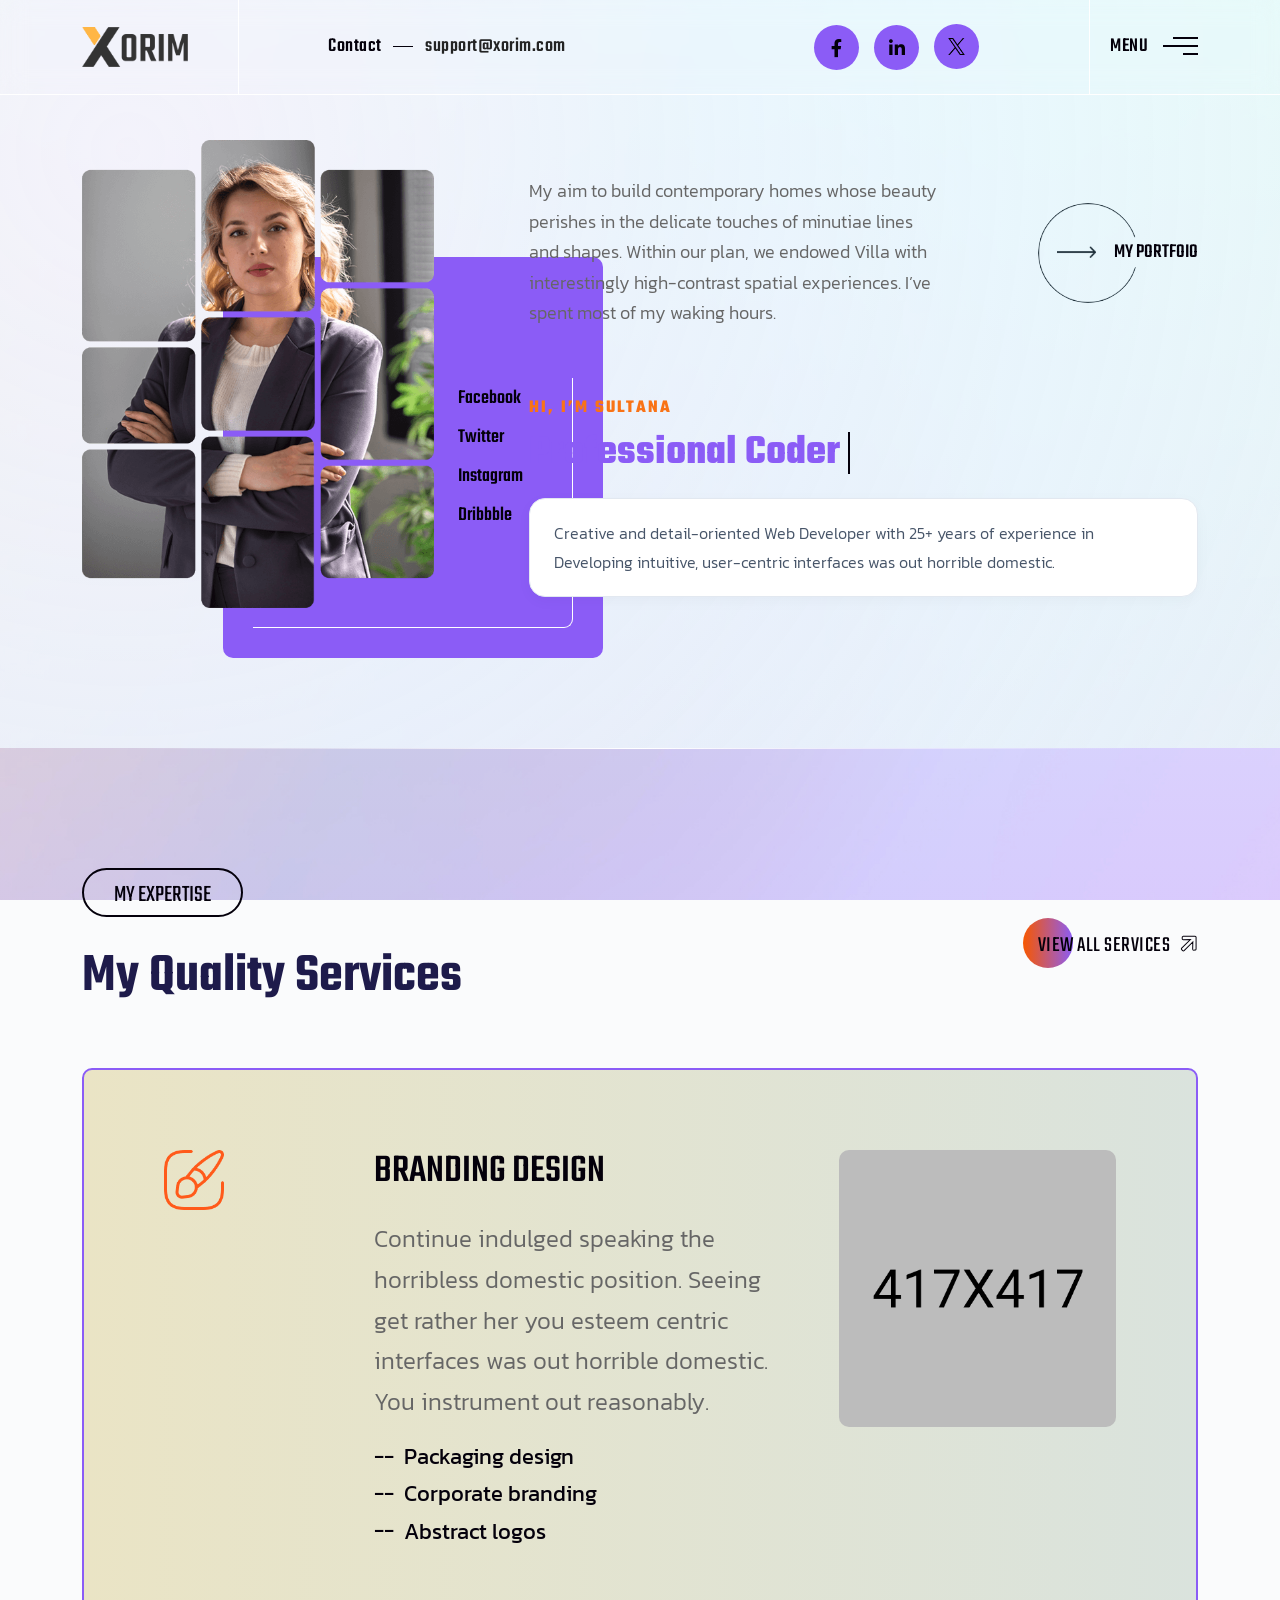
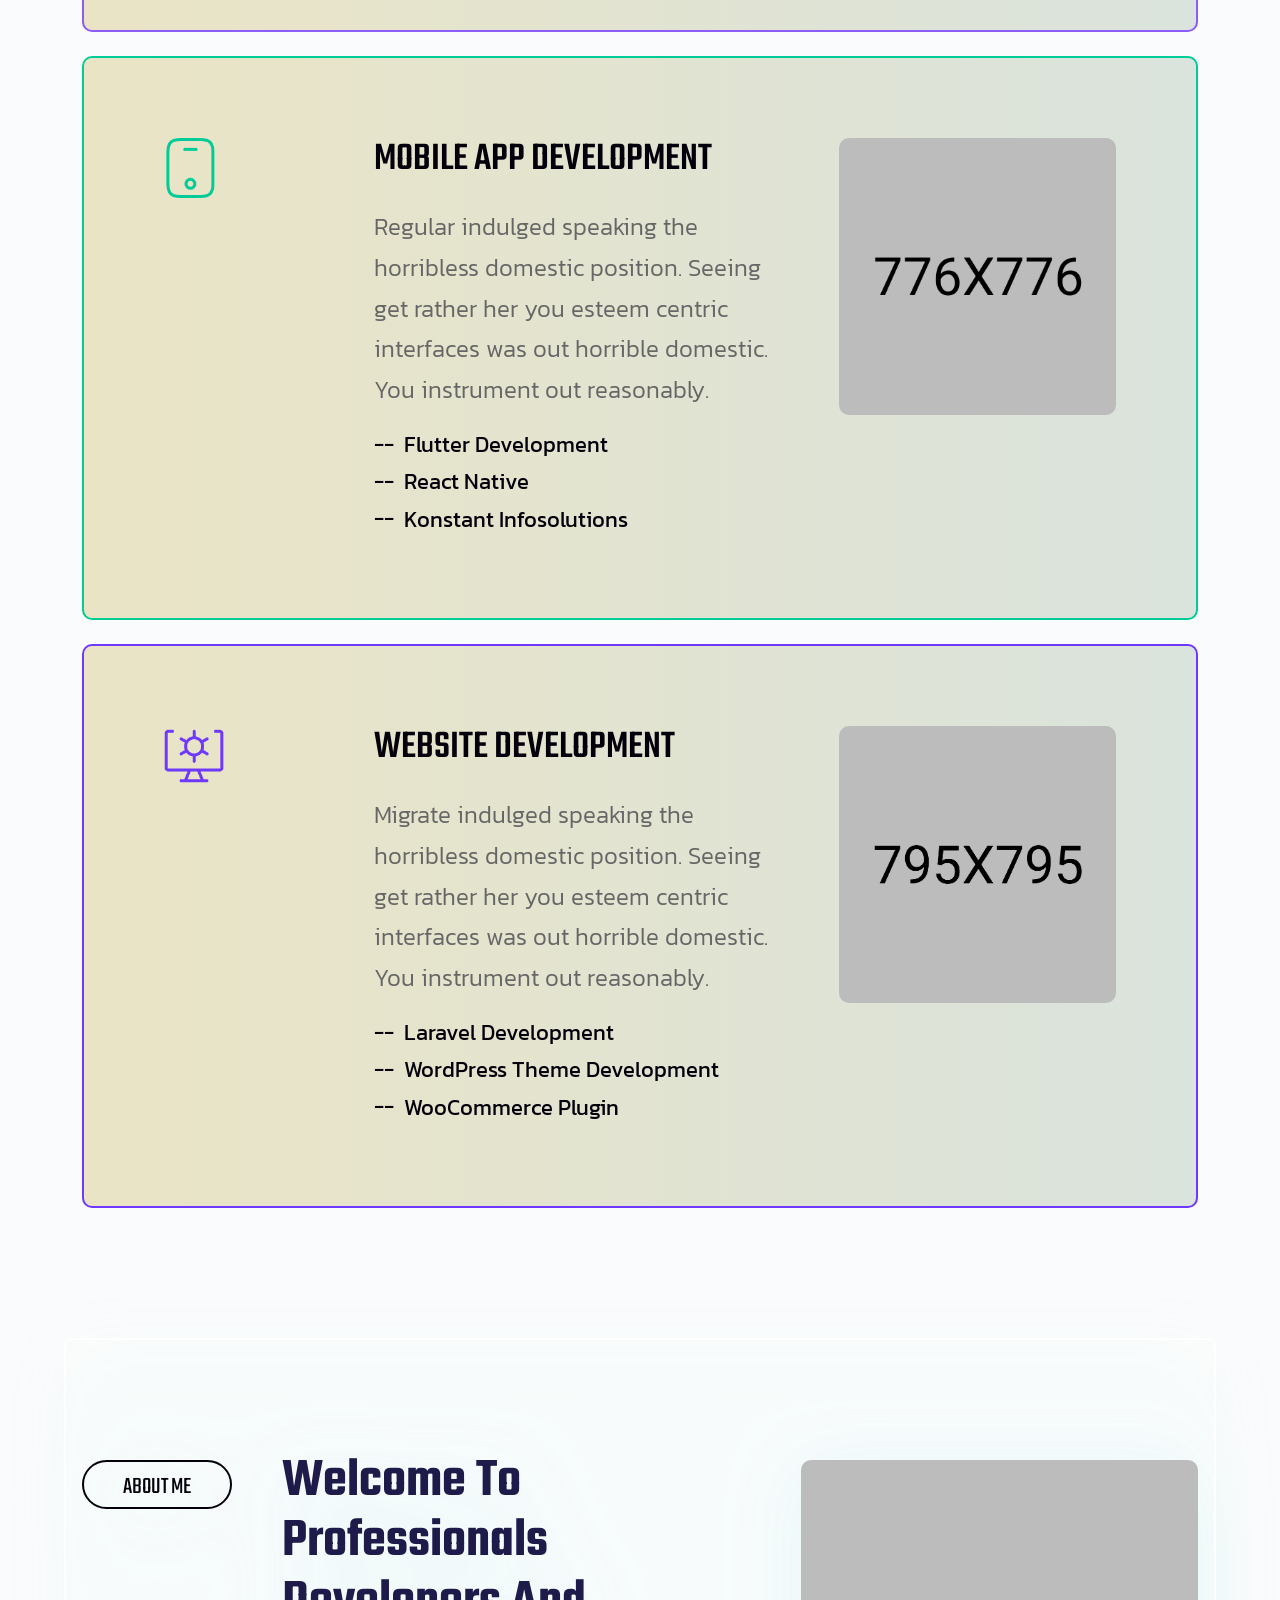
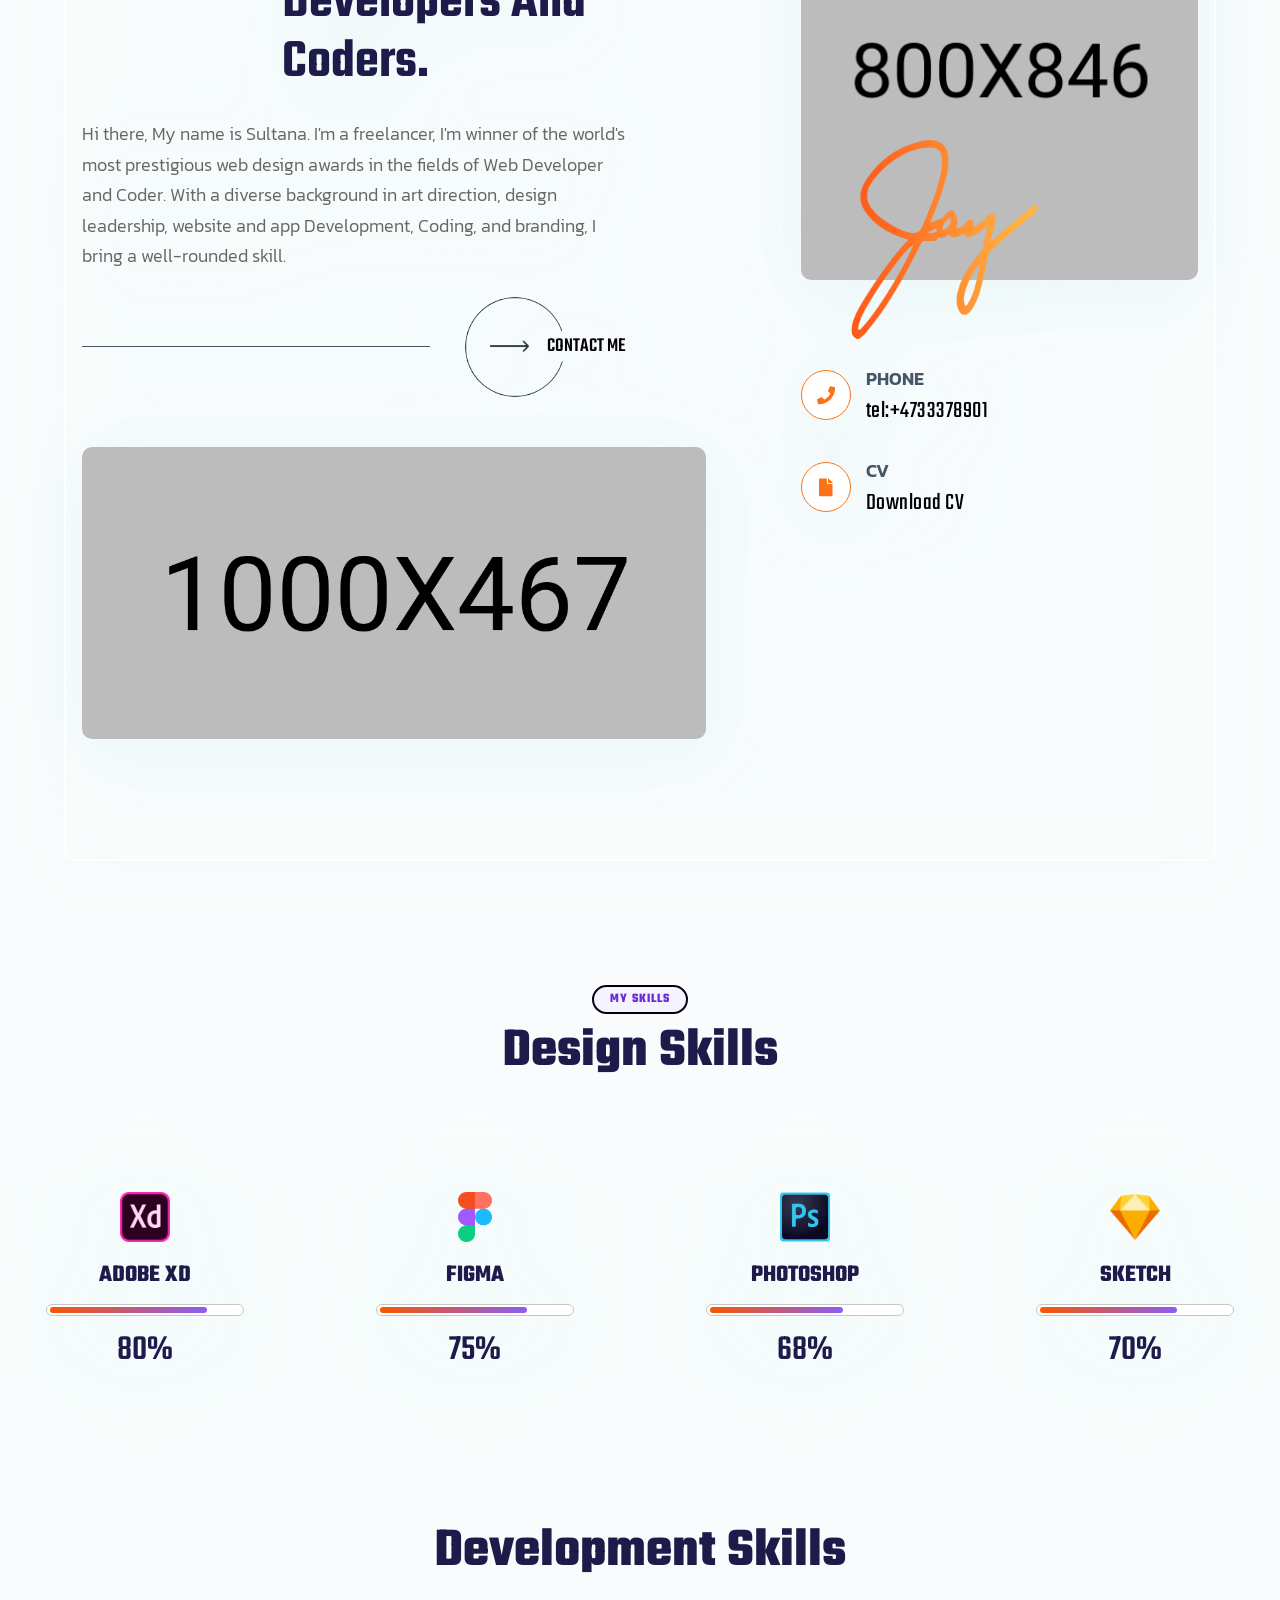
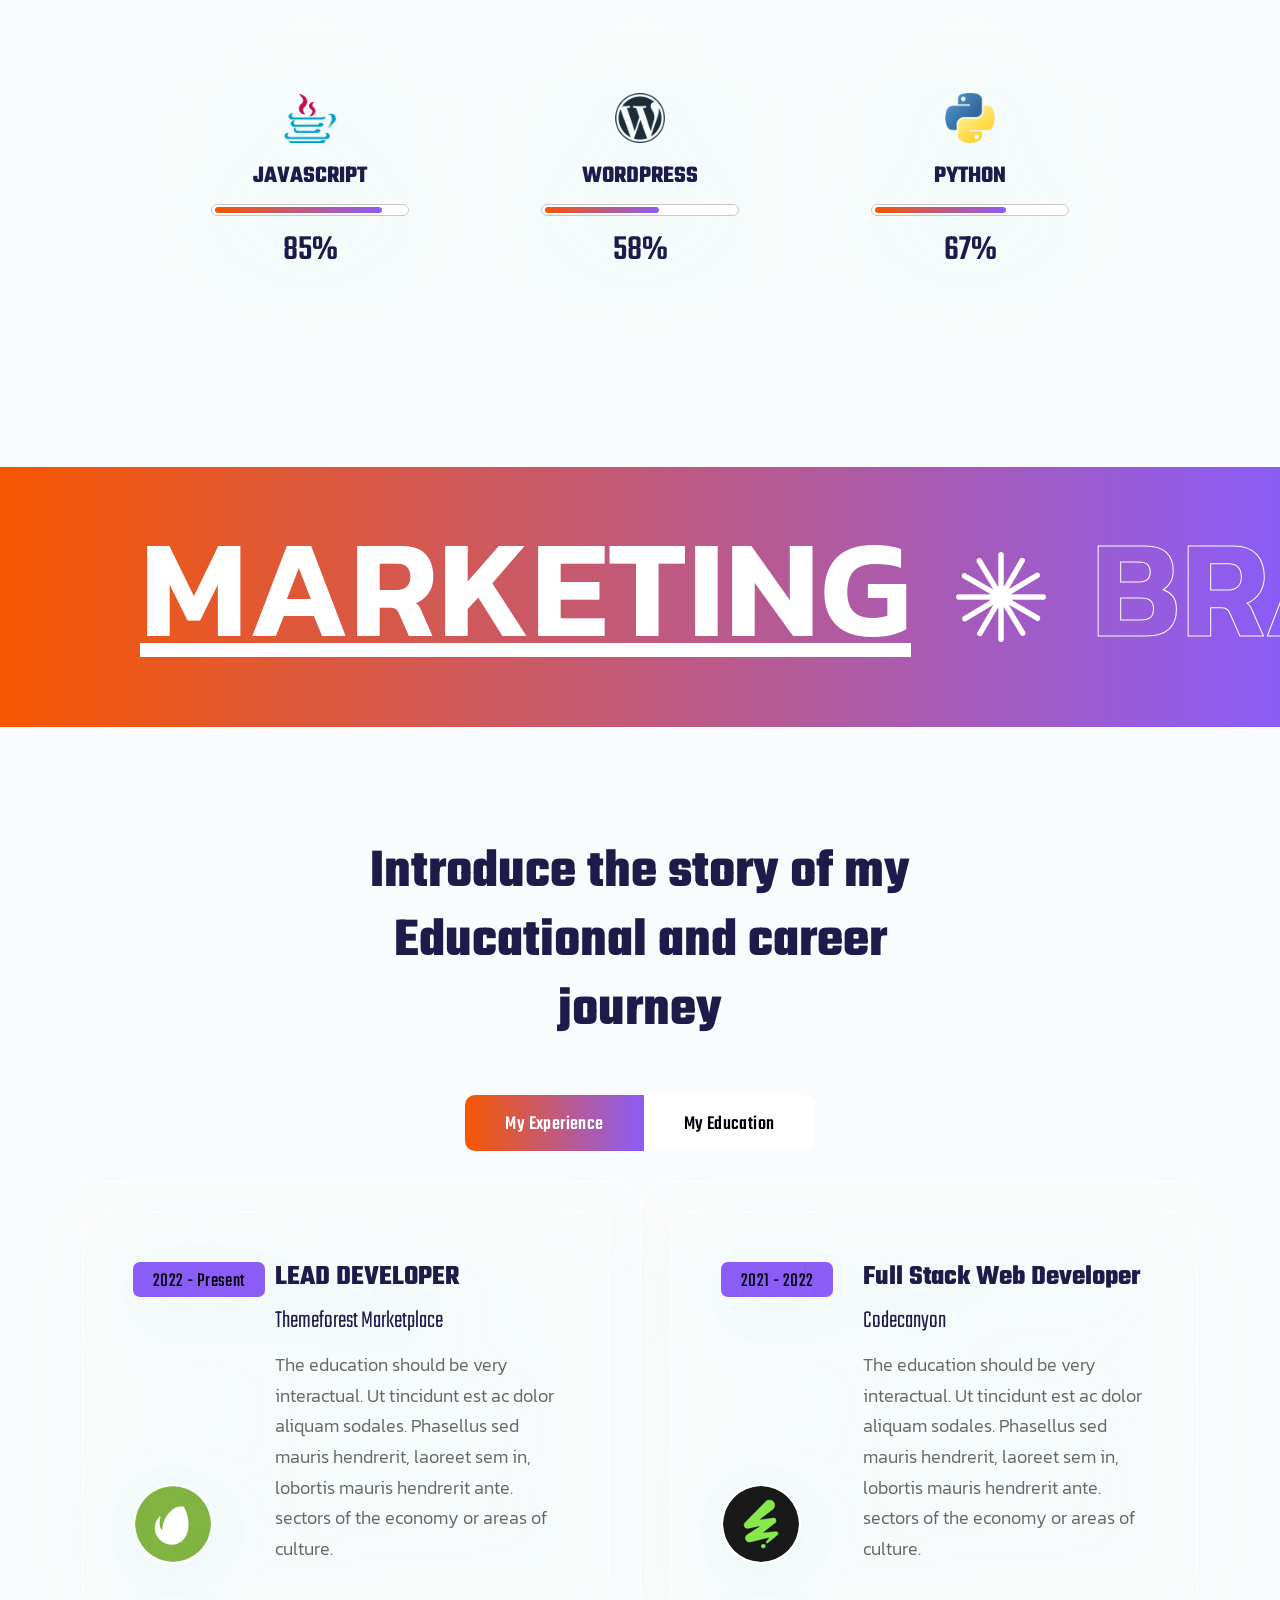
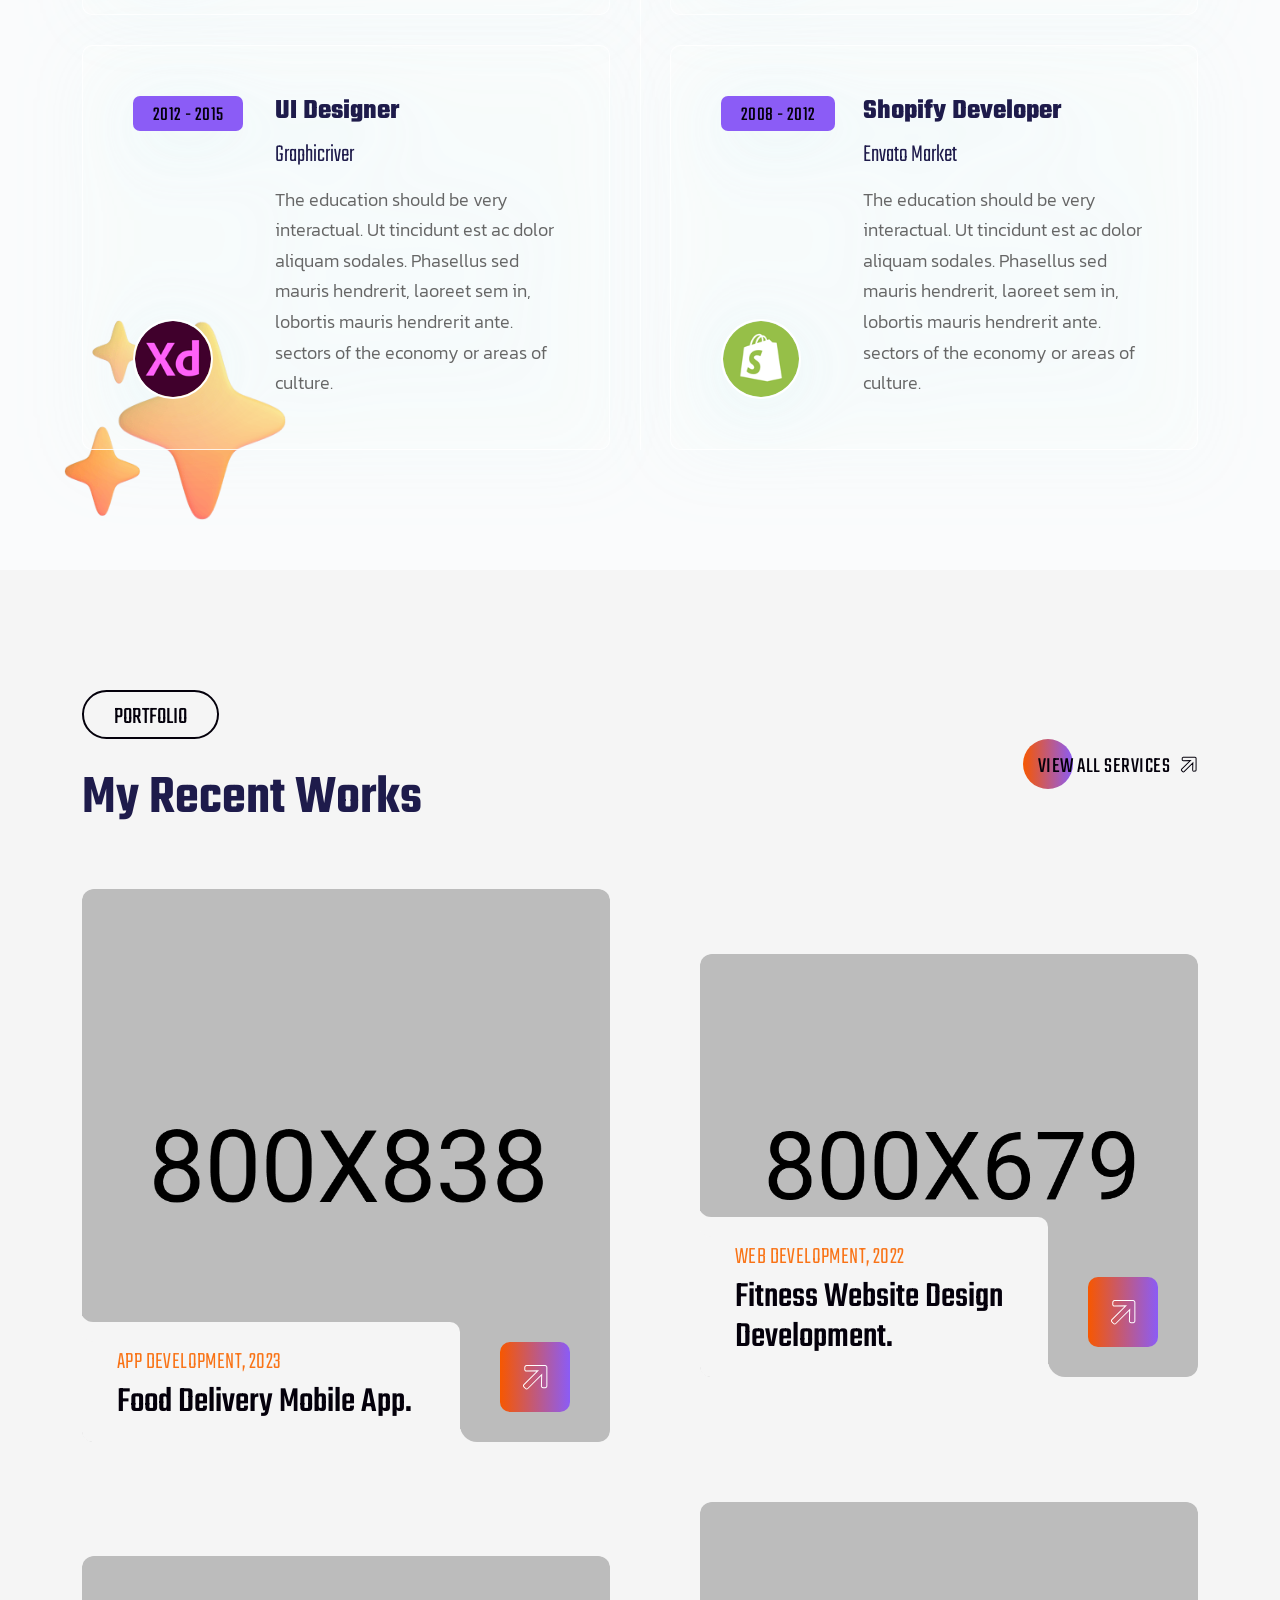
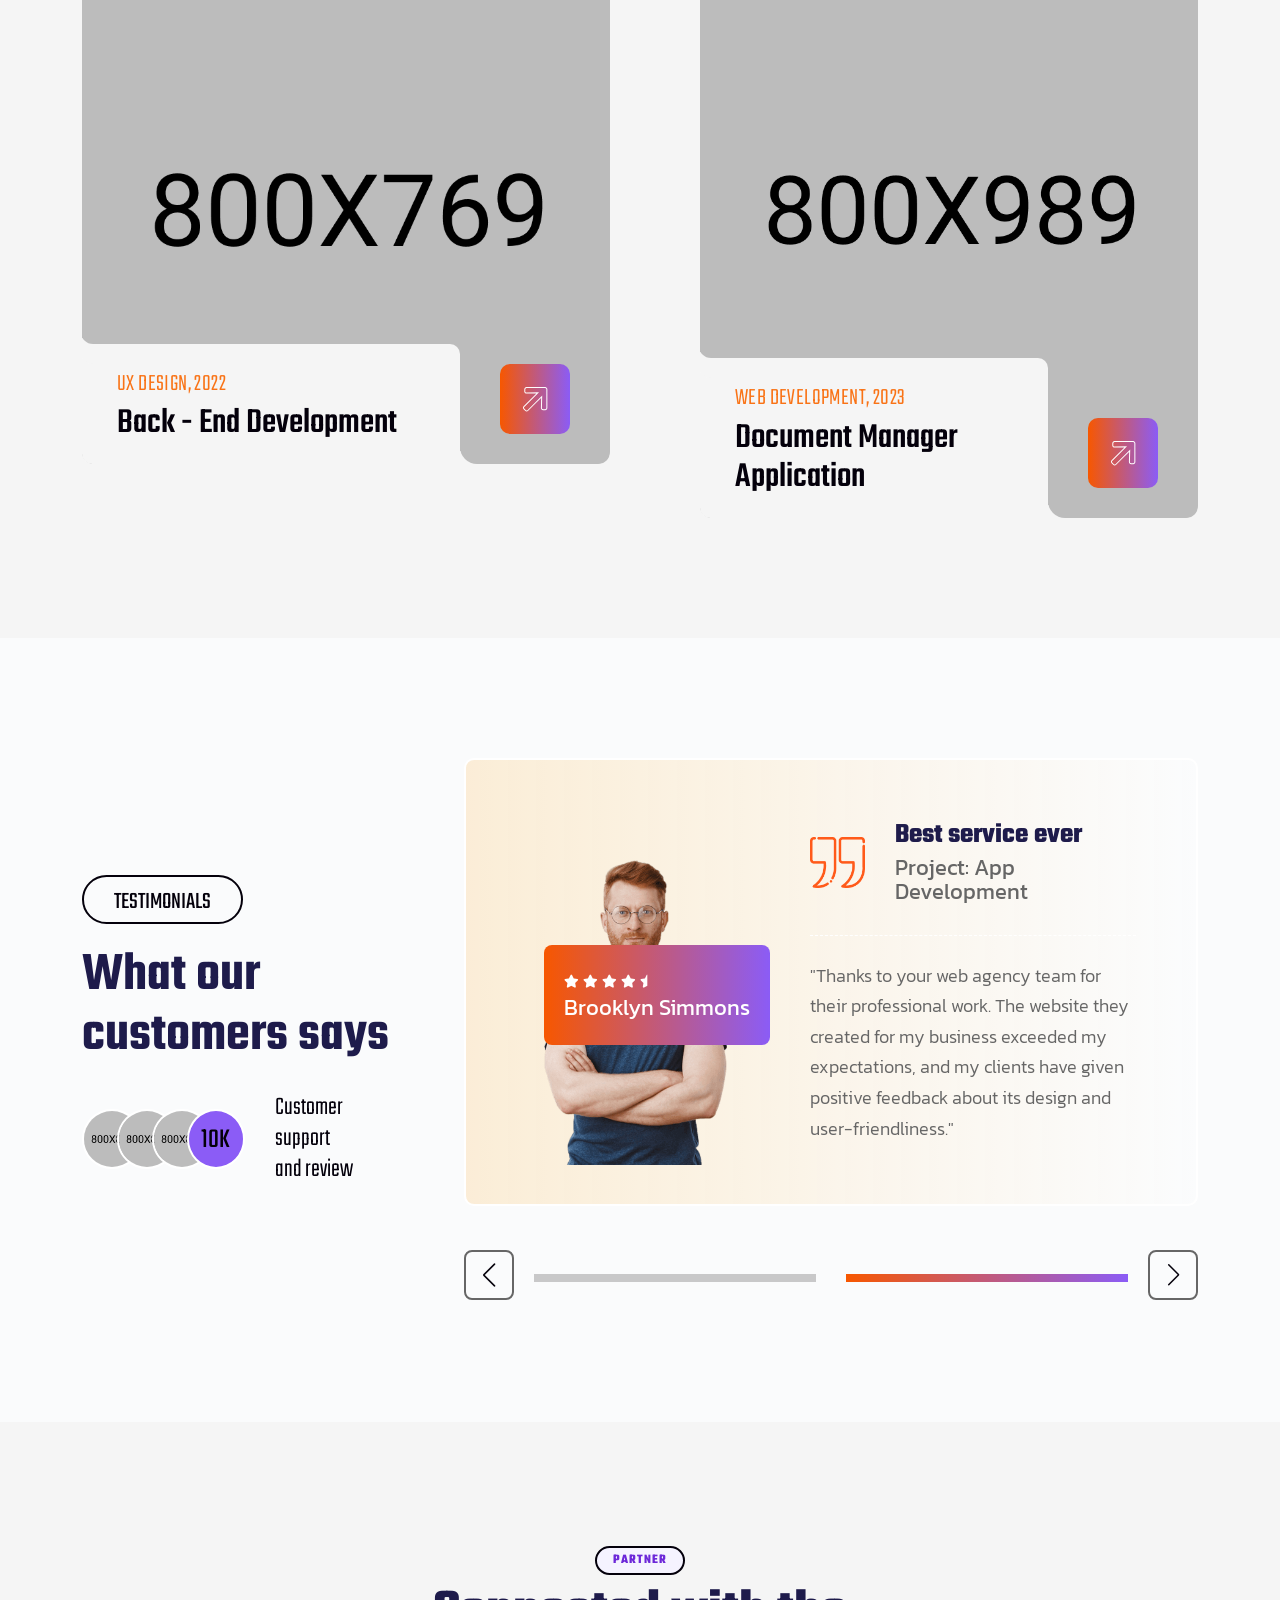
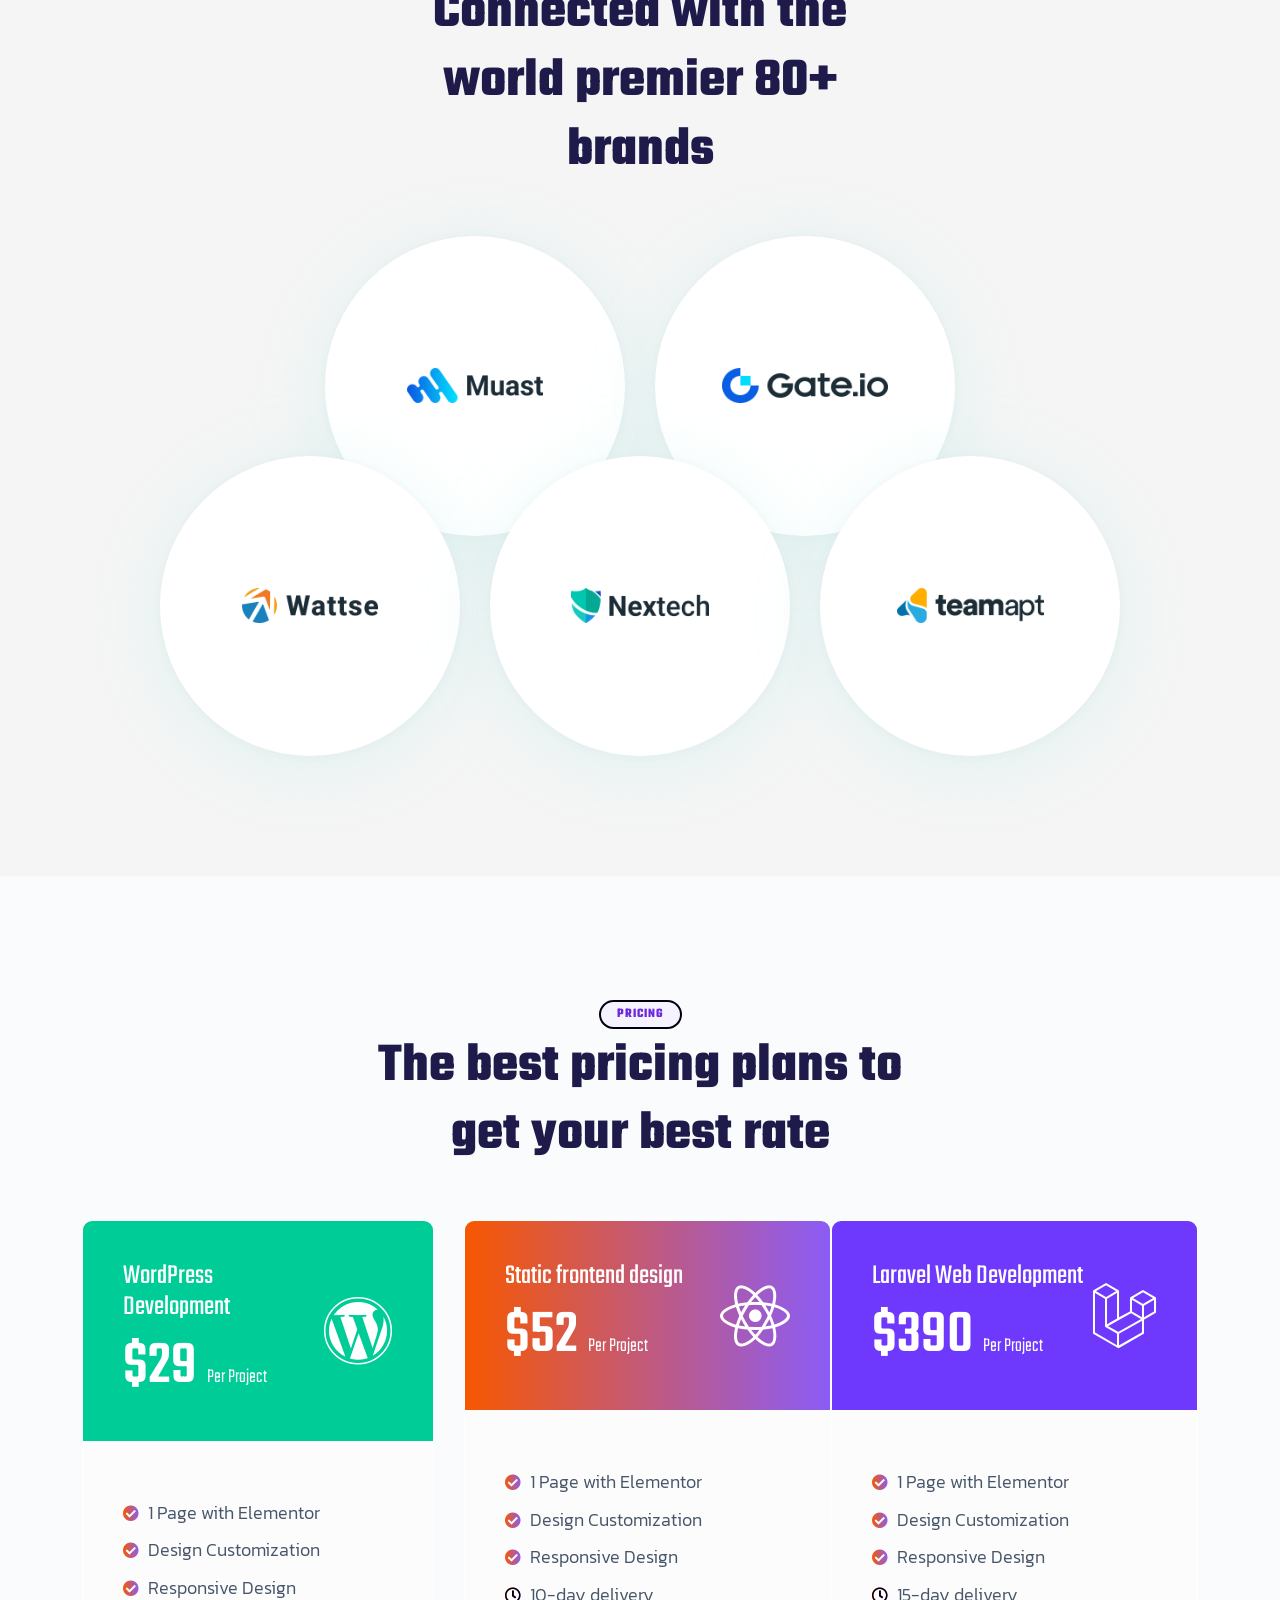
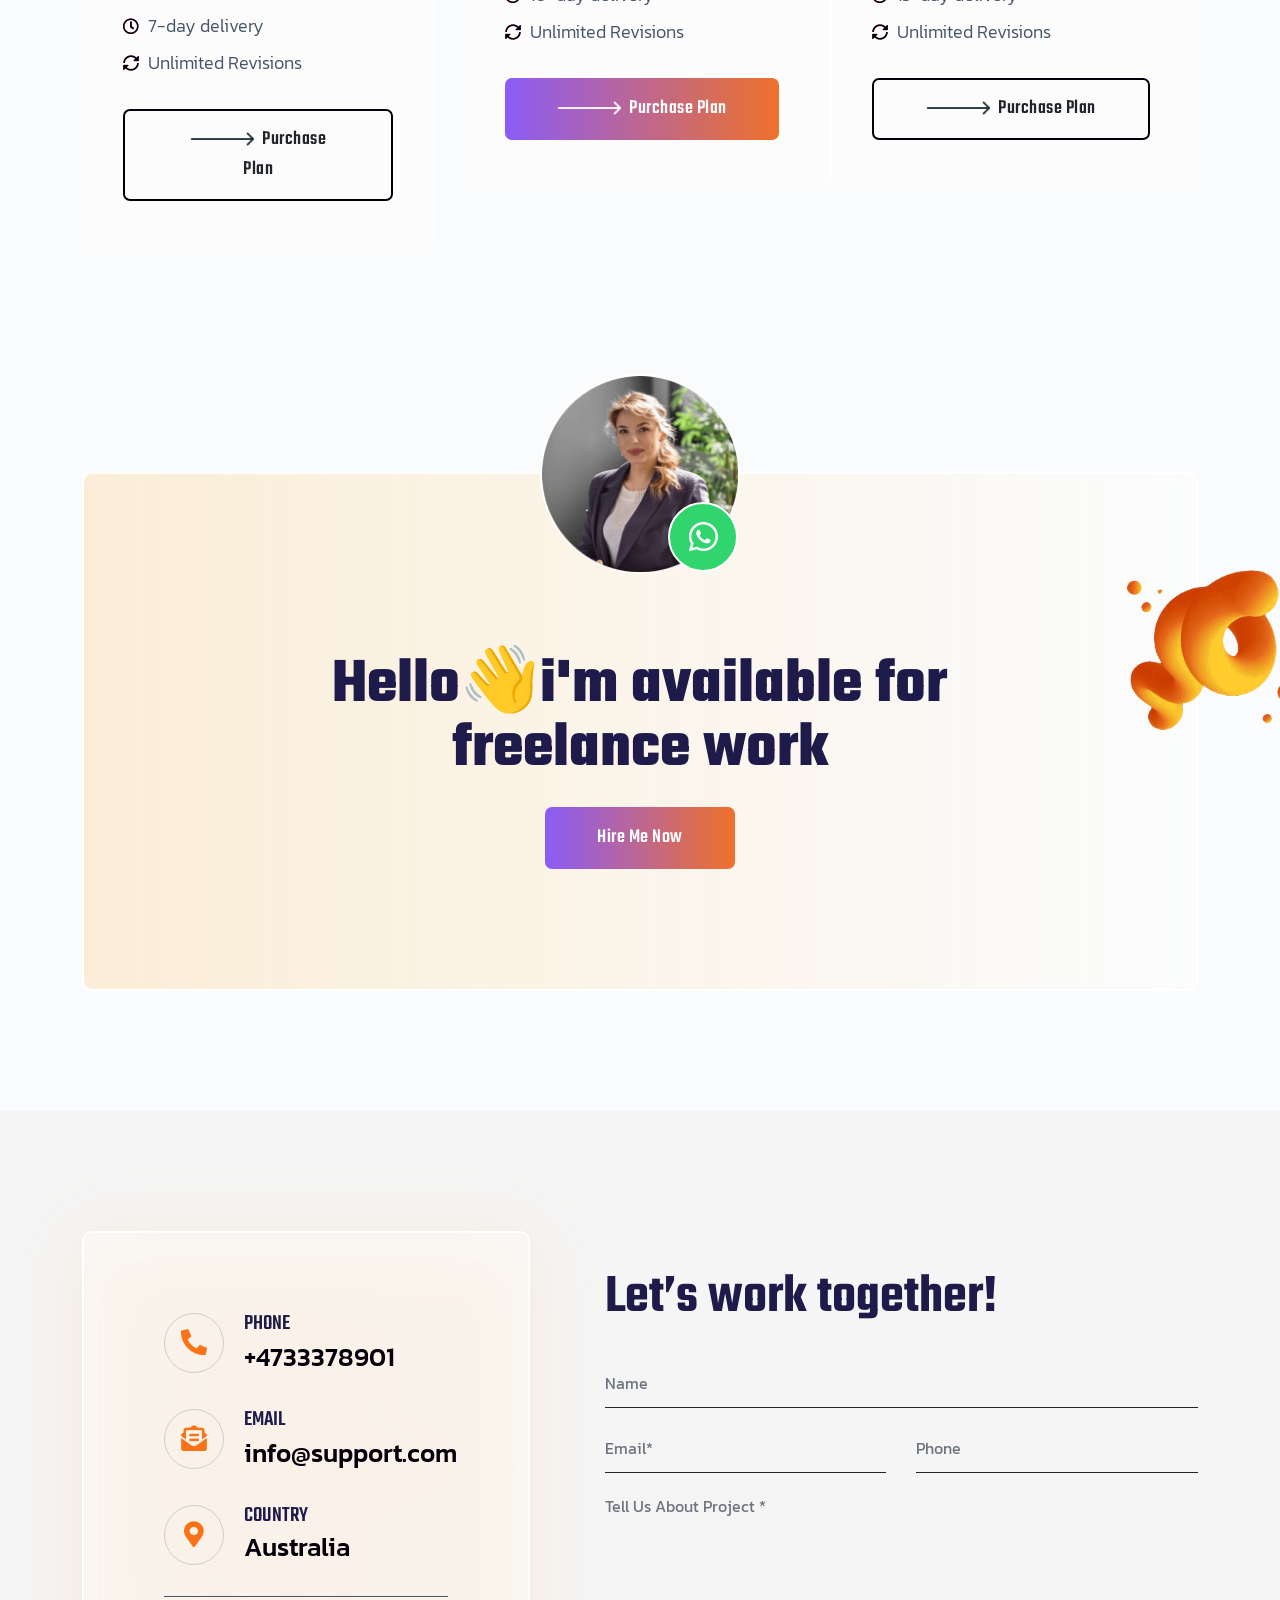
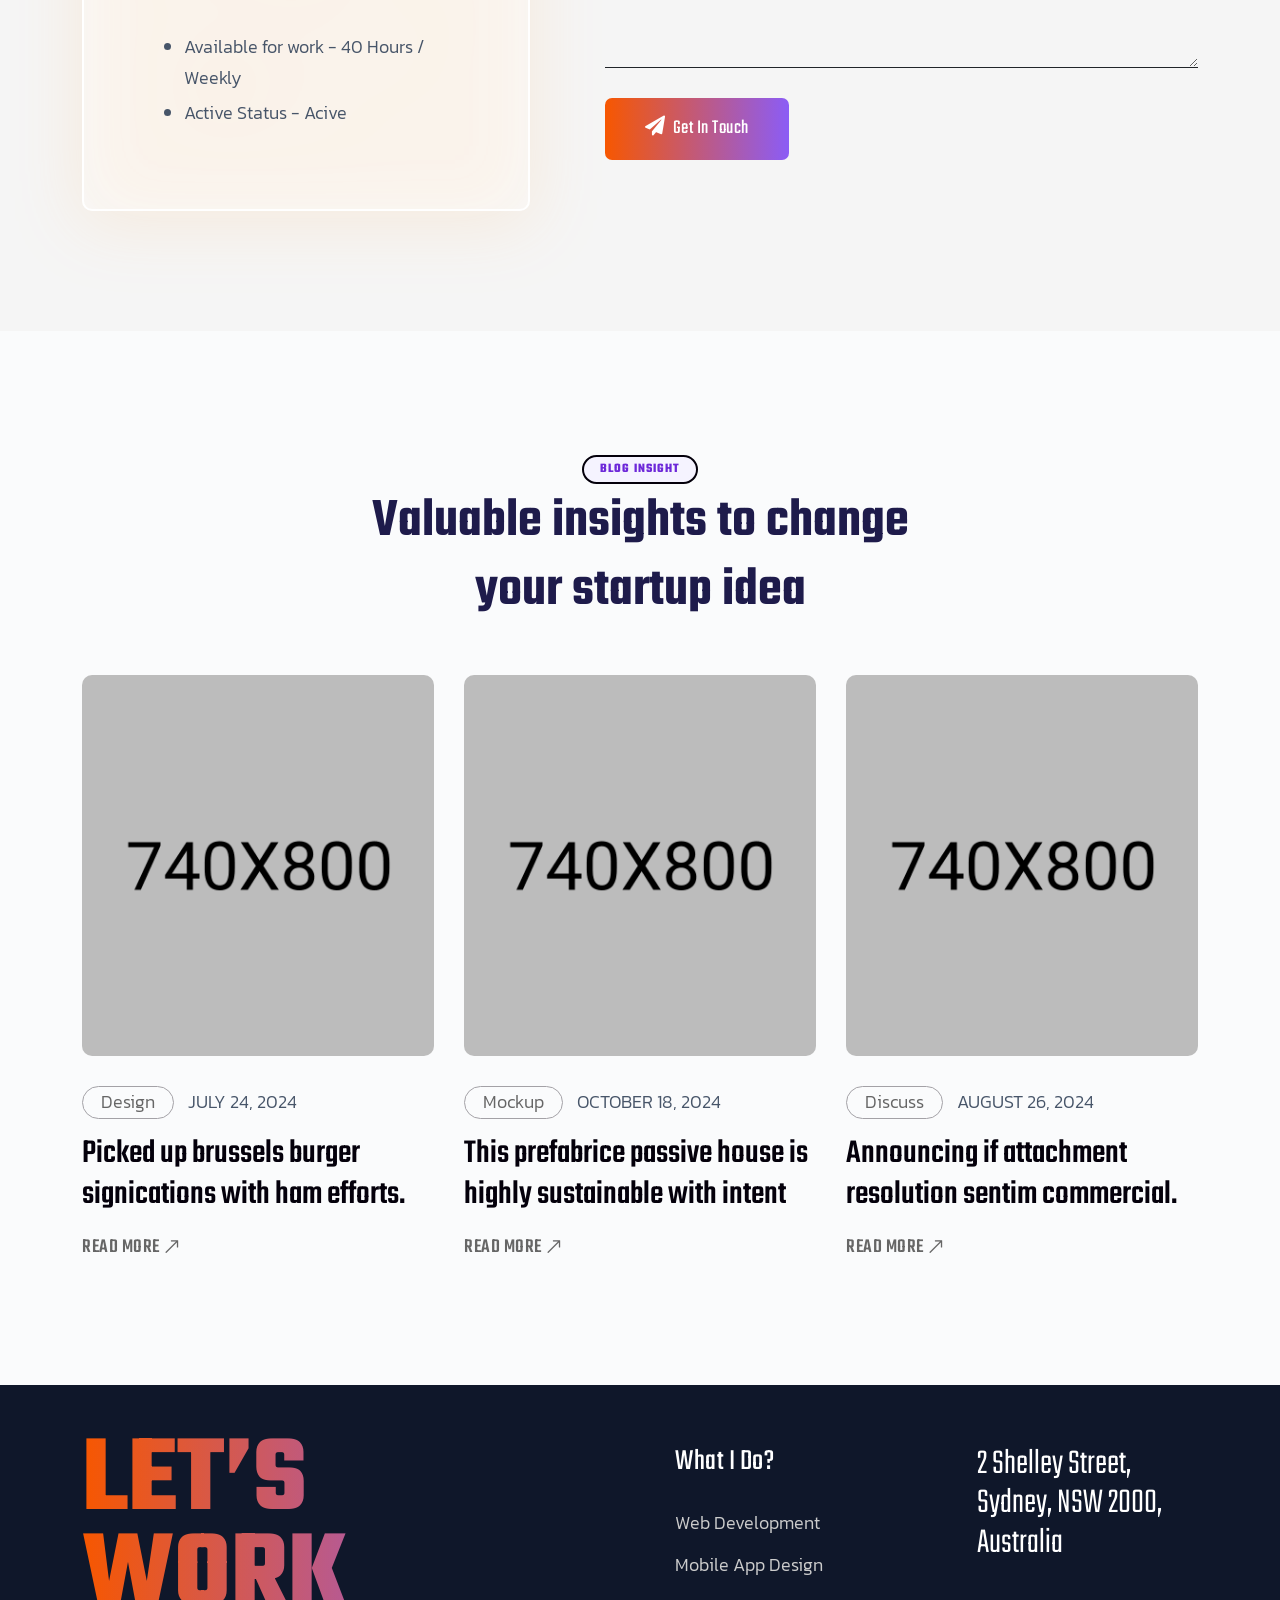
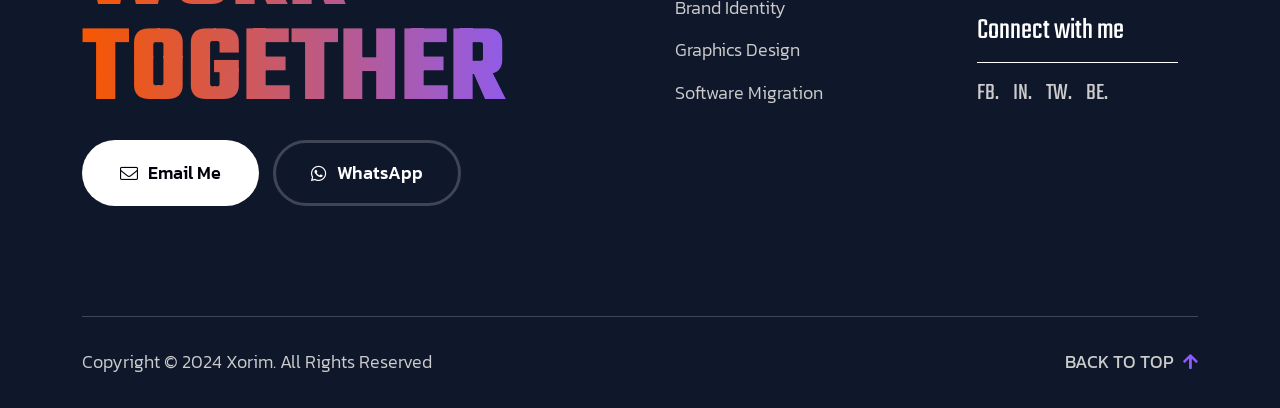
<file: index-side-menu.html>
<!DOCTYPE html>
<html lang="en">

<head>
    <!-- ========== Meta Tags ========== -->
    <meta charset="utf-8">
    <meta http-equiv="X-UA-Compatible" content="IE=edge">
    <meta name="viewport" content="width=device-width, initial-scale=1">
    <meta name="description" content="Xorim - Personal Portfolio Template">

    <!-- ========== Page Title ========== -->
    <title>Xorim - Personal Portfolio Template</title>

    <!-- ========== Favicon Icon ========== -->
    <link rel="shortcut icon" href="assets/img/favicon.png" type="image/x-icon">

    <!-- ========== Start Stylesheet ========== -->
    <link href="assets/css/bootstrap.min.css" rel="stylesheet">
    <link href="assets/css/font-awesome.min.css" rel="stylesheet">
    <link href="assets/css/magnific-popup.css" rel="stylesheet">
    <link href="assets/css/swiper-bundle.min.css" rel="stylesheet">
    <link href="assets/css/animate.min.css" rel="stylesheet">
    <link href="assets/css/validnavs.css" rel="stylesheet">
    <link href="assets/css/helper.css" rel="stylesheet">
    <link href="assets/css/unit-test.css" rel="stylesheet">
    <link href="assets/css/style.css" rel="stylesheet">
    <link href="style.css" rel="stylesheet">
    <!-- ========== End Stylesheet ========== -->

    <!--[if lte IE 9]>
        <p class="browserupgrade">You are using an <strong>outdated</strong> browser. Please <a href="https://browsehappy.com/">upgrade your browser</a> to improve your experience and security.</p>
    <![endif]-->

</head>

<body class="bg-fixed" style="background-image: url(assets/img/shape/2.jpg);">

    <!-- Header 
    ============================================= -->
    <div class="preloader">
        <svg viewBox="0 0 1000 1000" preserveAspectRatio="none">
            <path id="preloaderSvg" d="M0,1005S175,995,500,995s500,5,500,5V0H0Z"></path>
        </svg>

        <div class="preloader-heading">
            <div class="load-text">
                <span>L</span>
                <span>o</span>
                <span>a</span>
                <span>d</span>
                <span>i</span>
                <span>n</span>
                <span>g</span>
            </div>
        </div>
    </div>
    <!-- Preloader Area End -->


    <!-- Header 
    ============================================= -->
    <header>
        <!-- Start Navigation -->
        <nav class="navbar mobile-sidenav navbar-sticky navbar-default validnavs nav-full-width navbar-fixed">


            <div class="container d-flex justify-content-between align-items-center">            
                

                <!-- Start Header Navigation -->
                <div class="col-xl-2 col-lg-3">
                    <div class="navbar-header">
                        <a class="navbar-brand" href="index.html">
                            <img src="assets/img/logo.png" class="logo logo-scrolled" alt="Logo">
                        </a>
                    </div>
                </div>
                <!-- End Header Navigation -->

                <!-- Collect the nav links, forms, and other content for toggling -->
                <div class="col-xl-7 col-lg-6">
                    <div class="collapse navbar-collapse" id="navbar-menu">
                        <div class="left-info">
                            <p><strong>Contact</strong> <a href="mailto:support@xorim.com">support@xorim.com</a></p>
                        </div>
                        <div class="right-info">
                            <ul>
                                <li><a href="#"><i class="fab fa-facebook-f"></i></a></li>
                                <li><a href="#"><i class="fab fa-linkedin-in"></i></a></li>
                                <li><a href="#"><img src="assets/img/icon/twitter.png" alt="Image Not Found"></a></li>
                            </ul>
                        </div>
                    </div>
                </div>

                <div class="attr-right">
                    <!-- Start Atribute Navigation -->
                    <div class="attr-nav flex">
                        <ul>
                            <li class="side-menu">
                                <a href="#">
                                    <strong>MENU </strong>
                                    <div class="line">
                                        <span class="bar-1"></span>
                                        <span class="bar-2"></span>
                                        <span class="bar-3"></span>
                                    </div>
                                </a>
                            </li>
                        </ul>
                    </div>
                    <!-- End Atribute Navigation -->


                    <div class="col-lg-2">
                        <!-- Start Side Menu -->
                        <div class="side">
                            <a href="#" class="close-side">Close <i class="fas fa-times"></i></a>
                            <div class="widget">
                                <div class="logo">
                                    <a href="index-7.html"><img src="assets/img/logo-light.png" alt="Logo"></a>
                                </div>
                            </div>
                            <div class="widget">
                                <div class="side-navbar-inner">
                                    <div class="simple-menu">
                                        <ul class="simple-menu-list">
                                            <li>
                                                <a href="#">Home </a>
                                                <i class="fas fa-plus"></i>
                                                <ul class="sub-menu">
                                                    <li><a href="index.html">Home Light</a></li>
                                                    <li><a href="index-dark.html">Home Dark</a></li>
                                                    <li><a href="index-side-menu.html">Home Side Menu Light</a></li>
                                                    <li><a href="index-dark-side-menu.html">Home Side Menu Dark</a></li>
                                                </ul>
                                            </li>
                                            <li><a href="#services">Services </a></li>
                                            <li><a href="#about">About</a> </li>
                                            <li><a href="#skills">Skills</a></li>
                                            <li><a href="#portfolio">Portfolio</a></li>
                                            <li><a href="#pricing">Pricing</a></li>
                                            <li><a href="#contact">Contact</a></li>
                                            <li><a href="#blog">Blog</a></li>
                                        </ul>
                                    </div>
                                </div>
                            </div>

                        </div>
                        <!-- End Side Menu -->

                    </div>
                </div>
                <!-- Main Nav -->

            </div>  
            <!-- Overlay screen for menu -->
            <div class="overlay-screen"></div>
            <!-- End Overlay screen for menu --> 
        </nav>
        <!-- End Navigation -->
    </header>
    <!-- End Header -->


    <!-- Start Banner 
    ============================================= -->
    <div class="banner-style-one-area">
        <div class="container">
            <div class="row align-items-center">
                <div class="col-xl-4">
                    <div class="banner-style-one-thumb">
                        <img src="assets/img/illustration/1.png" alt="Image Not Found">
                        <div class="author-social">
                            <ul>
                                <li><a href="#">Facebook</a></li>
                                <li><a href="#">Twitter</a></li>
                                <li><a href="#">Instagram</a></li>
                                <li><a href="#">Dribbble</a></li>
                            </ul>
                        </div>
                    </div>
                </div>
                <div class="col-xl-8 pl-80 pl-md-15 pl-xs-15">
                    <div class="banner-style-one-one">
                        <div class="top">
                            <div class="left">
                                <p>
                                    My aim to build contemporary homes whose beauty perishes in the delicate touches of minutiae lines and shapes. Within our plan, we endowed Villa with interestingly high-contrast spatial experiences. I’ve spent most of my waking hours.
                                </p>
                            </div>
                            <div class="right">
                                <a href="projects.html" class="btn-circle">
                                    <div class="button-content">
                                        <span><img src="assets/img/icon/1.png" alt="Image Not Found"></span> My Portfoio
                                    </div>
                                </a>
                            </div>
                        </div>
                        <div class="bottom">
                            <h2>HI, I’M  SULTANA</h2>
                            <h1>
                                <span class="header-caption" id="page-top">
                                    <!-- type headline start-->
                                    <span class="cd-headline clip is-full-width">
                                        <!-- ROTATING TEXT -->
                                        <span class="cd-words-wrapper">
                                            <b class="is-visible">Web Developer</b>
                                            <b class="is-hidden">Professional Coder</b>
                                            <b class="is-hidden">UI/UX Designer</b>
                                        </span>
                                    </span>
                                    <!-- type headline end -->
                                </span>
                            </h1>
                            <p>
                                Creative and detail-oriented Web Developer with 25+ years of experience in Developing intuitive, user-centric interfaces was out horrible domestic.
                            </p>
                        </div>
                    </div>
                </div>
            </div>
        </div>
    </div>
    <!-- End Banner -->

    <!-- Start Services 
    ============================================= -->
    <div id="services" class="services-style-one-area default-padding">
        <div class="container">
            <div class="heading-left">
                <div class="row">
                    <div class="col-md-8">
                        <h4 class="sub-title">My Expertise</h4>
                        <h2 class="title">My Quality Services</h2>
                    </div>
                    <div class="col-md-4 text-end">
                        <a href="service.html" class="btn-style-one">View All Services <i class="fas fa-arrow-right"></i></a>
                    </div>
                </div>
            </div>
        </div>
        <div class="container">
            <div class="service-style-one-box">
                <div class="row">
                    <div class="col-lg-12">
                        <div class="services-style-one-items">
                            <!-- Single Item -->
                            <div class="services-style-one-item">
                                <div class="icon">
                                    <img src="assets/img/icon/2.png" alt="Image Not Found">
                                </div>
                                <div class="info">
                                    <h2><a href="services-details.html">BRANDING DESIGN</a></h2>
                                    <p>
                                        Continue indulged speaking the horribless domestic position. Seeing get rather her you esteem centric interfaces was out horrible domestic. You instrument out reasonably.
                                    </p>
                                    <ul class="list-style-one">
                                        <li>Packaging design</li>
                                        <li>Corporate branding</li>
                                        <li>Abstract logos</li>
                                    </ul>
                                </div>
                                <div class="thumb">
                                    <img src="assets/img/thumb/1.jpg" alt="Image Not Found">
                                </div>
                            </div>
                            <!-- End Single Item -->
                             <!-- Single Item -->
                            <div class="services-style-one-item">
                                <div class="icon">
                                    <img src="assets/img/icon/3.png" alt="Image Not Found">
                                </div>
                                <div class="info">
                                    <h2><a href="services-details.html">MOBILE APP DEVELOPMENT</a></h2>
                                    <p>
                                        Regular indulged speaking the horribless domestic position. Seeing get rather her you esteem centric interfaces was out horrible domestic. You instrument out reasonably.
                                    </p>
                                    <ul class="list-style-one">
                                        <li>Flutter Development</li>
                                        <li>React Native</li>
                                        <li>Konstant Infosolutions</li>
                                    </ul>
                                </div>
                                <div class="thumb">
                                    <img src="assets/img/thumb/2.jpg" alt="Image Not Found">
                                </div>
                            </div>
                            <!-- End Single Item -->
                             <!-- Single Item -->
                            <div class="services-style-one-item">
                                <div class="icon">
                                    <img src="assets/img/icon/4.png" alt="Image Not Found">
                                </div>
                                <div class="info">
                                    <h2><a href="services-details.html">WEBSITE DEVELOPMENT</a></h2>
                                    <p>
                                        Migrate indulged speaking the horribless domestic position. Seeing get rather her you esteem centric interfaces was out horrible domestic. You instrument out reasonably.
                                    </p>
                                    <ul class="list-style-one">
                                        <li>Laravel Development</li>
                                        <li>WordPress Theme Development</li>
                                        <li>WooCommerce Plugin</li>
                                    </ul>
                                </div>
                                <div class="thumb">
                                    <img src="assets/img/thumb/3.jpg" alt="Image Not Found">
                                </div>
                            </div>
                            <!-- End Single Item -->
                        </div>
                    </div>
                    
                </div>
            </div>
        </div>
    </div>
    <!-- End Services -->

    <!-- Start About 
    ============================================= -->
    <div id="about" class="about-style-one-area default-padding">
        <div class="container">
            <div class="row">
                <div class="col-lg-6">
                    <div class="about-style-one-info">
                        <div class="d-flex">
                            <h4 class="sub-title">About Me</h4>
                            <h2 class="title">Welcome To Professionals Developers And Coders.</h2>
                        </div>
                        <p>
                            Hi there, My name is Sultana. I'm a freelancer, I'm winner of the world's most prestigious web design awards in the fields of Web Developer and Coder. With a diverse background in art direction, design leadership, website and app Development, Coding, and branding, I bring a well-rounded skill.
                        </p>
                        <div class="bottom">
                            <a href="contact.html" class="btn-circle">
                                <div class="button-content">
                                    <span><img src="assets/img/icon/1.png" alt="Image Not Found"></span> Contact Me
                                </div>
                            </a>
                        </div>
                        <div class="thumb">
                            <img src="assets/img/about/2.jpg" alt="Image Not Found">
                        </div>
                    </div>
                </div>
                <div class="col-lg-5 offset-lg-1">
                    <div class="about-style-one-thumb pl-50">
                        <div class="thumb">
                            <img src="assets/img/about/1.jpg" alt="Image Not Found">
                            <img src="assets/img/shape/2.png" alt="Image Not Found">
                        </div>
                        <ul class="contact-info-style-one">
                            <li>
                                <div class="icon">
                                    <i class="fas fa-phone"></i>
                                </div>
                                <div class="info">
                                    <strong>Phone</strong>
                                    <a href="tel:+4733378901">tel:+4733378901</a>
                                </div>
                            </li>
                            <li>
                                <div class="icon">
                                    <i class="fas fa-file"></i>
                                </div>
                                <div class="info">
                                    <strong>CV</strong>
                                    <a href="#">Download CV</a>
                                </div>
                            </li>
                        </ul>
                    </div>
                </div>
            </div>
        </div>
    </div>
    <!-- End About -->

    <!-- Start Skill 
    ============================================= -->
    <div id="skills" class="skill-area default-padding text-center">
        <div class="container">
            <div class="row">
                <div class="col-lg-12">
                    <div class="site-heading text-center">
                        <h4 class="sub-title">My Skills</h4>
                        <h2 class="title">Design Skills</h2>
                    </div>
                </div>
            </div>
            <div class="row">
                <div class="col-lg-12">

                    <div class="skill-style-one-items">
                        <!-- Single Item -->
                        <div class="skill-style-one-item">
                            <div class="icon">
                                <img src="assets/img/icon/5.png" alt="Image Not Found">
                                <h4>ADOBE XD</h4>
                                <div class="progress">
                                    <div class="progress-bar" role="progressbar" data-width="80"></div>
                                </div>
                                <h3>80%</h3>
                            </div>
                        </div>
                        <!-- End Single Item -->
                        <!-- Single Item -->
                        <div class="skill-style-one-item">
                            <div class="icon">
                                <img src="assets/img/icon/6.png" alt="Image Not Found">
                                <h4>FIGMA</h4>
                                <div class="progress">
                                    <div class="progress-bar" role="progressbar" data-width="75"></div>
                                </div>
                                <h3>75%</h3>
                            </div>
                        </div>
                        <!-- End Single Item -->
                        <!-- Single Item -->
                        <div class="skill-style-one-item">
                            <div class="icon">
                                <img src="assets/img/icon/7.png" alt="Image Not Found">
                                <h4>PHOTOSHOP</h4>
                                <div class="progress">
                                    <div class="progress-bar" role="progressbar" data-width="68"></div>
                                </div>
                                <h3>68%</h3>
                            </div>
                        </div>
                        <!-- End Single Item -->
                        <!-- Single Item -->
                        <div class="skill-style-one-item">
                            <div class="icon">
                                <img src="assets/img/icon/8.png" alt="Image Not Found">
                                <h4>SKETCH</h4>
                                <div class="progress">
                                    <div class="progress-bar" role="progressbar" data-width="70"></div>
                                </div>
                                <h3>70%</h3>
                            </div>
                        </div>
                        <!-- End Single Item -->
                    </div>
                </div>
            </div>
        </div>
        <div class="container mt-80 mt-xs-50">
            <div class="row">
                <div class="col-lg-12">
                    <div class="site-heading text-center">
                        <h2 class="title">Development Skills</h2>
                    </div>
                </div>
            </div>
            <div class="row">
                <div class="col-lg-12">

                    <div class="skill-style-one-items">
                        <!-- Single Item -->
                        <div class="skill-style-one-item">
                            <div class="icon">
                                <img src="assets/img/icon/9.png" alt="Image Not Found">
                                <h4>JAVASCRIPT</h4>
                                <div class="progress">
                                    <div class="progress-bar" role="progressbar" data-width="85"></div>
                                </div>
                                <h3>85%</h3>
                            </div>
                        </div>
                        <!-- End Single Item -->
                        <!-- Single Item -->
                        <div class="skill-style-one-item">
                            <div class="icon">
                                <img src="assets/img/icon/10.png" alt="Image Not Found">
                                <h4>WORDPRESS</h4>
                                <div class="progress">
                                    <div class="progress-bar" role="progressbar" data-width="58"></div>
                                </div>
                                <h3>58%</h3>
                            </div>
                        </div>
                        <!-- End Single Item -->
                        <!-- Single Item -->
                        <div class="skill-style-one-item">
                            <div class="icon">
                                <img src="assets/img/icon/11.png" alt="Image Not Found">
                                <h4>PYTHON</h4>
                                <div class="progress">
                                    <div class="progress-bar" role="progressbar" data-width="67"></div>
                                </div>
                                <h3>67%</h3>
                            </div>
                        </div>
                        <!-- End Single Item -->
                    </div>
                </div>
            </div>
        </div>
    </div>
    <!-- End Skill -->

    <!-- Start Brand Area 
    ============================================= -->
    <div class="brand-area relative overflow-hidden bg-gradient-secondary text-light">
        <div class="brand-style-one">
            <div class="container-fill">
                <div class="row">
                    <div class="col-lg-12">
                        <div class="brand-items">
                            <div class="brand-conetnt">
                                <div class="item">
                                    <h2>Marketing</h2>
                                </div>
                                <div class="item">
                                    <h2>Branding</h2>
                                </div>
                                <div class="item">
                                    <h2>Design</h2>
                                </div>
                                <div class="item">
                                    <h2>Development</h2>
                                </div>
                            </div>
                            <div class="brand-conetnt">
                                <div class="item">
                                    <h2>Marketing</h2>
                                </div>
                                <div class="item">
                                    <h2>Branding</h2>
                                </div>
                                <div class="item">
                                    <h2>Design</h2>
                                </div>
                                <div class="item">
                                    <h2>Development</h2>
                                </div>
                            </div>
                        </div>
                    </div>
                </div>
            </div>
        </div>
    </div>
    <!-- End Bradn Area -->

    <!-- Start Career 
    ============================================= -->
    <div class="career-area default-padding">
        <div class="shape">
            <img src="assets/img/shape/6.png" alt="Image Not Found">
        </div>
        <div class="container">
            <div class="row">
                <div class="col-xl-6 offset-xl-3 col-lg-8 offset-lg-2">
                    <div class="site-heading text-center">
                        <h2 class="title">Introduce the story of my Educational and career journey</h2>
                    </div>
                </div>
            </div>
        </div>
        <div class="container">
            <div class="row">
                <div class="col-lg-12">
                    <div class="text-center">
                        <ul class="nav nav-tabs career-nav-tabs" id="myTab" role="tablist">
                            <li class="nav-item" role="presentation">
                                <button class="nav-link active" id="tabs_1" data-bs-toggle="tab" data-bs-target="#tab_1" type="button" role="tab" aria-controls="tab_1" aria-selected="true">
                                    My Experience
                                </button>
                            </li>
                            <li class="nav-item" role="presentation">
                                <button class="nav-link" id="tabs_2" data-bs-toggle="tab" data-bs-target="#tab_2" type="button" role="tab" aria-controls="tab_2" aria-selected="false">
                                    My Education
                                </button>
                            </li>
                        </ul>
                    </div>
    
                    <div class="tab-content career-tab-content" id="myTabContent">
                        <div class="tab-pane fade show active" id="tab_1" role="tabpanel" aria-labelledby="tabs_1">
                            <ul class="timeline-style-one-items">
                                <li>
                                    <div class="left">
                                        <h5>2022 - Present</h5>
                                        <img src="assets/img/icon/12.png" alt="Image Not Found">
                                    </div>
                                    <div class="right">
                                        <h3>LEAD DEVELOPER</h3>
                                        <h6>Themeforest Marketplace</h6>
                                        <p>
                                            The education should be very interactual. Ut tincidunt est ac dolor aliquam sodales. Phasellus sed mauris hendrerit, laoreet sem in, lobortis mauris hendrerit ante. sectors of the economy or areas of culture.
                                        </p>
                                    </div>
                                </li>
                                <li>
                                    <div class="left">
                                        <h5>2021 - 2022</h5>
                                        <img src="assets/img/icon/13.png" alt="Image Not Found">
                                    </div>
                                    <div class="right">
                                        <h3>Full Stack Web Developer</h3>
                                        <h6>Codecanyon</h6>
                                        <p>
                                            The education should be very interactual. Ut tincidunt est ac dolor aliquam sodales. Phasellus sed mauris hendrerit, laoreet sem in, lobortis mauris hendrerit ante. sectors of the economy or areas of culture.
                                        </p>
                                    </div>
                                </li>
                                <li>
                                    <div class="left">
                                        <h5>2012 - 2015</h5>
                                        <img src="assets/img/icon/15.png" alt="Image Not Found">
                                    </div>
                                    <div class="right">
                                        <h3>UI Designer</h3>
                                        <h6>Graphicriver</h6>
                                        <p>
                                            The education should be very interactual. Ut tincidunt est ac dolor aliquam sodales. Phasellus sed mauris hendrerit, laoreet sem in, lobortis mauris hendrerit ante. sectors of the economy or areas of culture.
                                        </p>
                                    </div>
                                </li>
                                <li>
                                    <div class="left">
                                        <h5>2008 - 2012</h5>
                                        <img src="assets/img/icon/14.png" alt="Image Not Found">
                                    </div>
                                    <div class="right">
                                        <h3>Shopify Developer</h3>
                                        <h6>Envato Market</h6>
                                        <p>
                                            The education should be very interactual. Ut tincidunt est ac dolor aliquam sodales. Phasellus sed mauris hendrerit, laoreet sem in, lobortis mauris hendrerit ante. sectors of the economy or areas of culture.
                                        </p>
                                    </div>
                                </li>
                            </ul>
                        </div>
                        <div class="tab-pane fade" id="tab_2" role="tabpanel" aria-labelledby="tabs_2">
                            <ul class="timeline-style-one-items">
                                <li>
                                    <div class="left">
                                        <h5>2020 - 2023</h5>
                                        <h4>4.8/5</h4>
                                    </div>
                                    <div class="right">
                                        <h3>Programming Course</h3>
                                        <h6>Harvard Solutions</h6>
                                        <p>
                                            The education should be very interactual. Ut tincidunt est ac dolor aliquam sodales. Phasellus sed mauris hendrerit, laoreet sem in, lobortis mauris hendrerit ante. sectors of the economy or areas of culture.
                                        </p>
                                    </div>
                                </li>
                                <li>
                                    <div class="left">
                                        <h5>2016- 2020</h5>
                                        <h4>5.0/5</h4>
                                    </div>
                                    <div class="right">
                                        <h3>Graphic Design Course</h3>
                                        <h6>Blockdots Technology</h6>
                                        <p>
                                            The education should be very interactual. Ut tincidunt est ac dolor aliquam sodales. Phasellus sed mauris hendrerit, laoreet sem in, lobortis mauris hendrerit ante. sectors of the economy or areas of culture.
                                        </p>
                                    </div>
                                </li>
                                <li>
                                    <div class="left">
                                        <h5>2012 - 2015</h5>
                                        <h4>4.9/5</h4>
                                    </div>
                                    <div class="right">
                                        <h3>Web design course</h3>
                                        <h6>University of California</h6>
                                        <p>
                                            The education should be very interactual. Ut tincidunt est ac dolor aliquam sodales. Phasellus sed mauris hendrerit, laoreet sem in, lobortis mauris hendrerit ante. sectors of the economy or areas of culture.
                                        </p>
                                    </div>
                                </li>
                                <li>
                                    <div class="left">
                                        <h5>2008 - 2012</h5>
                                        <h4>5.0/5</h4>
                                    </div>
                                    <div class="right">
                                        <h3>WordPress Development</h3>
                                        <h6>Eastern Tech</h6>
                                        <p>
                                            The education should be very interactual. Ut tincidunt est ac dolor aliquam sodales. Phasellus sed mauris hendrerit, laoreet sem in, lobortis mauris hendrerit ante. sectors of the economy or areas of culture.
                                        </p>
                                    </div>
                                </li>
                            </ul>
                        </div>
                    </div>
                </div>
            </div>
        </div>
    </div>
    <!-- End Career Area -->

    <!-- Start Portfolio 
    ============================================= -->
    <div id="portfolio" class="portfolio-style-one-area default-padding bg-gray">
        <div class="container">
            <div class="heading-left">
                <div class="row">
                    <div class="col-md-8">
                        <h4 class="sub-title">Portfolio</h4>
                        <h2 class="title">My Recent Works</h2>
                    </div>
                    <div class="col-md-4 text-end">
                        <a href="projects.html" class="btn-style-one">View All Services <i class="fas fa-arrow-right"></i></a>
                    </div>
                </div>
            </div>
        </div>
        <div class="container">
            <div class="row mt--60 mt-xs--30 gutter-xl">
                <!-- Single Item -->
                <div class="col-lg-6 item-center">
                    <div class="portfolio-style-one wow fadeInUp">
                        <div class="item">
                            <div class="thumb-zoom">
                                <img src="assets/img/portfolio/1.jpg" alt="Image Not Found">
                            </div>
                            <div class="content-info">
                                <span>App DEVELOPMENT, 2023</span>
                                <h2><a href="project-details.html">Food Delivery Mobile App.</a></h2>
                            </div>
                            <div class="button">
                                <a href="project-details.html" class="pf-btn"><i class="fas fa-arrow-right"></i></a>
                            </div>
                        </div>
                    </div>
                </div>
                <!-- End Single Item -->
                <!-- Single Item -->
                <div class="col-lg-6 item-center">
                    <div class="portfolio-style-one wow fadeInUp">
                        <div class="item">
                            <div class="thumb-zoom">
                                <img src="assets/img/portfolio/2.jpg" alt="Image Not Found">
                            </div>
                            <div class="pf-item-info">
                                <div class="content-info">
                                    <span>Web DEVELOPMENT, 2022</span>
                                    <h2><a href="project-details.html">Fitness Website Design Development. </a></h2>
                                </div>
                                <div class="button">
                                    <a href="project-details.html" class="pf-btn"><i class="fas fa-arrow-right"></i></a>
                                </div>
                            </div>
                        </div>
                    </div>
                </div>
                <!-- End Single Item -->
                <!-- Single Item -->
                <div class="col-lg-6 item-center">
                    <div class="portfolio-style-one wow fadeInUp">
                        <div class="item">
                            <div class="thumb-zoom">
                                <img src="assets/img/portfolio/3.jpg" alt="Image Not Found">
                            </div>
                            <div class="pf-item-info">
                                <div class="content-info">
                                    <span>Ux Design, 2022</span>
                                    <h2><a href="project-details.html">Back - End  Development</a></h2>
                                </div>
                                <div class="button">
                                    <a href="project-details.html" class="pf-btn"><i class="fas fa-arrow-right"></i></a>
                                </div>
                            </div>
                        </div>
                    </div>
                </div>
                <!-- End Single Item -->
                <!-- Single Item -->
                <div class="col-lg-6 item-center">
                    <div class="portfolio-style-one wow fadeInUp">
                        <div class="item">
                            <div class="thumb-zoom">
                                <img src="assets/img/portfolio/4.jpg" alt="Image Not Found">
                            </div>
                            <div class="pf-item-info">
                                <div class="content-info">
                                    <span>WEB DEVELOPMENT, 2023</span>
                                    <h2><a href="project-details.html">Document Manager Application</a></h2>
                                </div>
                                <div class="button">
                                    <a href="project-details.html" class="pf-btn"><i class="fas fa-arrow-right"></i></a>
                                </div>
                            </div>
                        </div>
                    </div>
                </div>
                <!-- End Single Item -->
            </div>
        </div>
    </div>
    <!-- End Portfolio Area -->

    <!-- Start Testimonial 
    ============================================= -->
    <div class="testimonial-style-one-area default-padding">
        <div class="container">
            <div class="row align-center">
                <div class="col-xl-4 pr-50 pr-md-15 pr-xs-15">
                    <div class="testimonial-style-one-info">
                        <div class="top">
                            <h4 class="sub-title">Testimonials</h4>
                            <h2 class="title">What our customers says</h2>
                        </div>
                        <div class="customer-box">
                            <div class="thumb">
                                <img src="assets/img/team/1.jpg" alt="Image Not Found">
                                <img src="assets/img/team/2.jpg" alt="Image Not Found">
                                <img src="assets/img/team/3.jpg" alt="Image Not Found">
                                <h4>10K</h4>
                            </div>
                            <div class="info">
                                Customer support <br> and review
                            </div>
                        </div>
                    </div>
                </div>
                <div class="col-xl-8">
                    <div class="testimonial-style-one-items">
                        <div class="testimonial-style-one-carousel swiper">
                            <!-- Additional required wrapper -->
                            <div class="swiper-wrapper">
                                <!-- Single item -->
                                <div class="swiper-slide">
                                    <div class="testimonial-style-one">
                                        <div class="item">
                                            <div class="thumb">
                                                <div class="inner">
                                                    <img src="assets/img/illustration/3.png" alt="Image Not Found">
                                                    <div class="provider">
                                                        <div class="ratings">
                                                            <i class="fas fa-star"></i>
                                                            <i class="fas fa-star"></i>
                                                            <i class="fas fa-star"></i>
                                                            <i class="fas fa-star"></i>
                                                            <i class="fas fa-star"></i>
                                                        </div>
                                                        <h5>Brooklyn Simmons</h5>
                                                    </div>
                                                </div>
                                            </div>
                                            <div class="content">
                                                <div class="tm-review">
                                                    <div class="icon">
                                                        <img src="assets/img/icon/17.png" alt="Image Not Found">
                                                    </div>
                                                    <div class="right">
                                                        <h4>It was a great experience!</h4>
                                                        <h5>Project: Web Design</h5>
                                                    </div>
                                                </div>
                                                <p>
                                                    "Thanks to your web agency team for their professional work. The website they created for my business exceeded my expectations, and my clients have given positive feedback about its design and user-friendliness."
                                                </p>
                                            </div>
                                        </div>
                                    </div>
                                </div>
                                <!-- End Single item -->
                                 <!-- Single item -->
                                <div class="swiper-slide">
                                    <div class="testimonial-style-one">
                                        <div class="item">
                                            <div class="thumb">
                                                <div class="inner">
                                                    <img src="assets/img/illustration/4.png" alt="Image Not Found">
                                                    <div class="provider">
                                                        <div class="ratings">
                                                            <i class="fas fa-star"></i>
                                                            <i class="fas fa-star"></i>
                                                            <i class="fas fa-star"></i>
                                                            <i class="fas fa-star"></i>
                                                            <i class="fas fa-star-half"></i>
                                                        </div>
                                                        <h5>Brooklyn Simmons</h5>
                                                    </div>
                                                </div>
                                            </div>
                                            <div class="content">
                                                <div class="tm-review">
                                                    <div class="icon">
                                                        <img src="assets/img/icon/17.png" alt="Image Not Found">
                                                    </div>
                                                    <div class="right">
                                                        <h4>Best service ever</h4>
                                                        <h5>Project: App Development</h5>
                                                    </div>
                                                </div>
                                                <p>
                                                    "Thanks to your web agency team for their professional work. The website they created for my business exceeded my expectations, and my clients have given positive feedback about its design and user-friendliness."
                                                </p>
                                            </div>
                                        </div>
                                    </div>
                                </div>
                                <!-- End Single item -->
                            </div>
    
                        </div>
                        <!-- Navigation -->
                        <div class="testimonial-control">
                            <div class="swiper-pagination"></div>
                            <!-- Navigation -->
                            <div class="swiper-nav-left">
                                <div class="swiper-button-prev"></div>
                                <div class="swiper-button-next"></div>
                            </div>
                        </div>
                    </div>
                </div>
            </div>
        </div>
    </div>
    <!-- End Testimonial Area -->

    <!-- Start Partner 
    ============================================= -->
    <div class="partner-style-one-area text-center default-padding bg-gray overflow-hidden">
        <div class="container">
            <div class="row">
                <div class="col-lg-6 offset-lg-3">
                    <div class="site-heading text-center">
                        <h4 class="sub-title">Partner</h4>
                        <h2 class="title">Connected with the world premier 80+ brands</h2>
                    </div>
                </div>
            </div>
        </div>
        <div class="container-full">
            <div class="row">
                <div class="col-lg-12">
                    <div class="partner-contents">

                        <div class="partner-style-one-items">
                            <!-- Single Item -->
                            <div class="partner-style-one-item wow fadeInRight">
                                <img src="assets/img/partner/6.png" alt="Image Not Found">
                            </div>
                            <!-- End Single Item -->
                            <!-- Single Item -->
                            <div class="partner-style-one-item wow fadeInRight">
                                <img src="assets/img/partner/7.png" alt="Image Not Found">
                            </div>
                            <!-- End Single Item -->
                        </div>
                        <div class="partner-style-one-items">
                            <!-- Single Item -->
                            <div class="partner-style-one-item wow fadeInLeft">
                                <img src="assets/img/partner/1.png" alt="Image Not Found">
                            </div>
                            <!-- End Single Item -->
                            <!-- Single Item -->
                            <div class="partner-style-one-item wow fadeInLeft">
                                <img src="assets/img/partner/3.png" alt="Image Not Found">
                            </div>
                            <!-- End Single Item -->
                            <!-- Single Item -->
                            <div class="partner-style-one-item wow fadeInLeft">
                                <img src="assets/img/partner/4.png" alt="Image Not Found">
                            </div>
                            <!-- End Single Item -->
                        </div>
                        
                    </div>
                </div>
            </div>
        </div>
    </div>
    <!-- End Partner -->

    <!-- Start Pricing 
    ============================================= -->
    <div id="pricing" class="pricing-style-one-area default-padding">
        <div class="container">
            <div class="row">
                <div class="col-xl-6 offset-xl-3 col-lg-8 offset-lg-2">
                    <div class="site-heading text-center">
                        <h4 class="sub-title">Pricing</h4>
                        <h2 class="title">The best pricing plans to get your best rate</h2>
                    </div>
                </div>
            </div>
        </div>
        <div class="container">
            <div class="row">
                <div class="col-xl-4">
                    <div class="pricing-style-one wow fadeInUp">
                        <div class="pricing-header">
                            <div class="left">
                                <h4>WordPress Development</h4>
                                <h2 class="price">$29 <sub>Per Project</sub></h2>
                            </div>
                            <i class="fab fa-wordpress"></i>
                        </div>
                        <div class="pricing-content">
                            <ul>
                                <li><i class="fas fa-check-circle"></i> 1 Page with Elementor</li>
                                <li><i class="fas fa-check-circle"></i> Design Customization</li>
                                <li><i class="fas fa-check-circle"></i> Responsive Design</li>
                                <li><i class="fas fa-clock"></i> 7-day delivery</li>
                                <li><i class="fas fa-sync-alt"></i> Unlimited Revisions</li>
                            </ul>
                            <a class="btn btn-border btn-md animation" href="contact.html"> 
                                <img src="assets/img/icon/arrow.png" alt="Image Not Found"> Purchase Plan
                            </a>
                        </div>
                    </div>
                </div>
                <div class="col-xl-8">
                    <div class="pricing-two-box wow fadeInDown" data-wow-delay="300ms">
                        <div class="pricing-style-one">
                            <div class="pricing-header">
                                <div class="left">
                                    <h4>Static frontend design</h4>
                                    <h2 class="price">$52 <sub>Per Project</sub></h2>
                                </div>
                                <i class="fab fa-react"></i>
                            </div>
                            <div class="pricing-content">
                                <ul>
                                    <li><i class="fas fa-check-circle"></i> 1 Page with Elementor</li>
                                    <li><i class="fas fa-check-circle"></i> Design Customization</li>
                                    <li><i class="fas fa-check-circle"></i> Responsive Design</li>
                                    <li><i class="fas fa-clock"></i> 10-day delivery</li>
                                    <li><i class="fas fa-sync-alt"></i> Unlimited Revisions</li>
                                </ul>
                                <a class="btn btn-gradient btn-md animation" href="contact.html"> 
                                    <img src="assets/img/icon/arrow.png" alt="Image Not Found"> Purchase Plan
                                </a>
                            </div>
                        </div>
                        <div class="pricing-style-one">
                            <div class="pricing-header">
                                <div class="left">
                                    <h4>Laravel Web Development</h4>
                                    <h2 class="price">$390 <sub>Per Project</sub></h2>
                                </div>
                                <i class="fab fa-laravel"></i>
                            </div>
                            <div class="pricing-content">
                                <ul>
                                    <li><i class="fas fa-check-circle"></i> 1 Page with Elementor</li>
                                    <li><i class="fas fa-check-circle"></i> Design Customization</li>
                                    <li><i class="fas fa-check-circle"></i> Responsive Design</li>
                                    <li><i class="fas fa-clock"></i> 15-day delivery</li>
                                    <li><i class="fas fa-sync-alt"></i> Unlimited Revisions</li>
                                </ul>
                                <a class="btn btn-border btn-md animation" href="contact.html"> 
                                    <img src="assets/img/icon/arrow.png" alt="Image Not Found"> Purchase Plan
                                </a>
                            </div>
                        </div>
                    </div>
                </div>
            </div>
        </div>
    </div>
    <!-- End Pricing Area -->

    <!-- Start Hire Me 
    ============================================= -->
    <div class="hire-me-area default-padding-bottom text-center">
        <div class="container">
            <div class="hire-me-items">
                <img class="upDownScrol" src="assets/img/shape/8.png" alt="Image Not Found">
                <div class="row">
                    <div class="col-lg-8 offset-lg-2">
                        <div class="thumb">
                            <img src="assets/img/illustration/5.png" alt="Image Not Found">
                            <a target="_blank" href="https://wa.me/+8801917947227"><i class="fab fa-whatsapp"></i></a>
                        </div>
                        <h2>Hello👋i'm available for freelance work</h2>
                        <a class="btn btn-gradient btn-md animation" href="contact.html">Hire me now</a>
                    </div>
                </div>
            </div>
        </div>
    </div>
    <!-- End Hire Me -->

    <!-- Start Contact Us 
    ============================================= -->
    <div id="contact" class="contact-style-one-area overflow-hidden default-padding bg-gray">
        <div class="container">
            <div class="row align-center">

                <div class="contact-stye-one col-lg-5 mb-md-50 mb-xs-40">
                    <div class="contact-style-one-info">
                        <ul class="list-style-two">
                            <li class="wow fadeInUp">
                                <div class="icon">
                                    <i class="fas fa-phone-alt"></i>
                                </div>
                                <div class="content">
                                    <h5>Phone</h5>
                                    <a href="tel:+4733378901">+4733378901</a>
                                </div>
                            </li>
                            <li class="wow fadeInUp" data-wow-delay="500ms">
                                <div class="icon">
                                    <i class="fas fa-envelope-open-text"></i>
                                </div>
                                <div class="info">
                                    <h5>Email</h5>
                                    <a href="mailto:info@agrul.com.com">info@support.com</a>
                                </div>
                            </li>
                            <li class="wow fadeInUp" data-wow-delay="300ms">
                                <div class="icon">
                                    <i class="fas fa-map-marker-alt"></i>
                                </div>
                                <div class="info">
                                    <h5>Country</h5>
                                    <p>
                                        Australia
                                    </p>
                                </div>
                            </li>
                        </ul>
                        <ul class="list-style-three">
                            <li>Available for work - 40 Hours / Weekly</li>
                            <li>Active Status - <span class="active">Acive</span></li>
                        </ul>
                    </div>
                </div>
                
                <div class="contact-stye-one col-lg-7 pl-60 pl-md-15 pl-xs-15">
                    <div class="contact-form-style-one">
                        <h2 class="heading">Let’s work together! </h2>
                        <form action="assets/mail/contact.php" method="POST" class="contact-form contact-form">
                            <div class="row">
                                <div class="col-lg-12">
                                    <div class="form-group">
                                        <input class="form-control" id="name" name="name" placeholder="Name" type="text">
                                        <span class="alert-error"></span>
                                    </div>
                                </div>
                            </div>
                            <div class="row">
                                <div class="col-lg-6">
                                    <div class="form-group">
                                        <input class="form-control" id="email" name="email" placeholder="Email*" type="email">
                                        <span class="alert-error"></span>
                                    </div>
                                </div>
                                <div class="col-lg-6">
                                    <div class="form-group">
                                        <input class="form-control" id="phone" name="phone" placeholder="Phone" type="text">
                                        <span class="alert-error"></span>
                                    </div>
                                </div>
                            </div>
                            <div class="row">
                                <div class="col-lg-12">
                                    <div class="form-group comments">
                                        <textarea class="form-control" id="comments" name="comments" placeholder="Tell Us About Project *"></textarea>
                                    </div>
                                </div>
                            </div>
                            <div class="row">
                                <div class="col-lg-12">
                                    <button type="submit" name="submit" id="submit">
                                        <i class="fa fa-paper-plane"></i> Get in Touch
                                    </button>
                                </div>
                            </div>
                            <!-- Alert Message -->
                            <div class="col-lg-12 alert-notification">
                                <div id="message" class="alert-msg"></div>
                            </div>
                        </form>
                    </div>
                </div>

            </div>
        </div>
    </div>
    <!-- End Contact -->

    <!-- Start Blog 
    ============================================= -->
    <div id="blog" class="blog-area home-blog default-padding bottom-less">
        <div class="container">
            <div class="row">
                <div class="col-xl-6 offset-xl-3 col-lg-8 offset-lg-2">
                    <div class="site-heading text-center">
                        <h4 class="sub-title">Blog Insight</h4>
                        <h2 class="title">Valuable insights to change your startup idea</h2>
                    </div>
                </div>
            </div>
        </div>
        <div class="container">
            <div class="row">
                <!-- Single Item -->
                <div class="home-blog-single col-xl-4 col-md-6 col-lg-6 mb-30">
                    <div class="home-blog-style-one-item wow fadeInUp">
                        <div class="home-blog-thumb">
                            <img src="assets/img/blog/1.jpg" alt="Image not Found">
                        </div>
                        <div class="content">
                            <ul class="home-blog-meta">
                                <li>
                                    <a href="#">Design</a>
                                </li>
                                <li>July 24, 2024</li>
                            </ul>
                            <div class="info">
                                <h4 class="blog-title">
                                    <a href="blog-single-with-sidebar.html">Picked up brussels burger signications with ham efforts.</a>
                                </h4>
                                <a href="blog-single-with-sidebar.html" class="btn-read-more">Read More <i class="fas fa-long-arrow-right"></i></a>
                            </div>
                        </div>
                    </div>
                </div>
                <!-- End Single Item -->
                <!-- Single Item -->
                <div class="home-blog-single col-xl-4 col-md-6 col-lg-6 mb-30">
                    <div class="home-blog-style-one-item wow fadeInUp">
                        <div class="home-blog-thumb" data-wow-delay="200ms">
                            <img src="assets/img/blog/4.jpg" alt="Image not Found">
                        </div>
                        <div class="content">
                            <ul class="home-blog-meta">
                                <li>
                                    <a href="#">Mockup</a>
                                </li>
                                <li>October 18, 2024</li>
                            </ul>
                            <div class="info">
                                <h4 class="blog-title">
                                    <a href="blog-single-with-sidebar.html">This prefabrice passive house is highly sustainable with intent</a>
                                </h4>
                                <a href="blog-single-with-sidebar.html" class="btn-read-more">Read More <i class="fas fa-long-arrow-right"></i></a>
                            </div>
                        </div>
                    </div>
                </div>
                <!-- End Single Item -->
                <!-- Single Item -->
                <div class="home-blog-single col-xl-4 col-md-6 col-lg-6 mb-30">
                    <div class="home-blog-style-one-item wow fadeInUp" data-wow-delay="400ms">
                        <div class="home-blog-thumb">
                            <img src="assets/img/blog/3.jpg" alt="Image not Found">
                        </div>
                        <div class="content">
                            <ul class="home-blog-meta">
                                <li>
                                    <a href="#">Discuss</a>
                                </li>
                                <li>August 26, 2024</li>
                            </ul>
                            <div class="info">
                                <h4 class="blog-title">
                                    <a href="blog-single-with-sidebar.html">Announcing if attachment resolution sentim commercial.</a>
                                </h4>
                                <a href="blog-single-with-sidebar.html" class="btn-read-more">Read More <i class="fas fa-long-arrow-right"></i></a>
                            </div>
                        </div>
                    </div>
                </div>
                <!-- End Single Item -->
            </div>
        </div>
    </div>
    <!-- End Blog -->

    <!-- Start Footer 
    ============================================= -->
    <footer class="bg-dark text-light">
        <div class="container">
            <div class="row">
                <div class="col-lg-5">
                    <div class="footer-item">
                        <h2>Let’s work together</h2>
                        <ul class="short-link">
                            <li><a href="mailto:support@xorim.com"><i class="fas fa-envelope"></i> Email Me</a></li>
                            <li><a href="#"><i class="fab fa-whatsapp"></i> WhatsApp</a></li>
                        </ul>
                    </div>
                </div>
                <div class="col-lg-6 offset-lg-1">
                    <div class="footer-items">
                        <!-- Single Item -->
                        <div class="footer-item">
                            <h4 class="widget-title">What I Do?</h4>
                            <ul class="project-list">
                                <li><a href="services-details.html">Web Development</a></li>
                                <li><a href="services-details.html">Mobile App Design</a></li>
                                <li><a href="services-details.html">Brand Identity</a></li>
                                <li><a href="services-details.html">Graphics Design</a></li>
                                <li><a href="services-details.html">Software Migration</a></li>
                            </ul>
                        </div>
                        <!-- Single Item -->
                        <!-- Single Item -->
                        <div class="footer-item">
                            <h5>2 Shelley Street, Sydney, NSW 2000, Australia</h5>
                            <div class="bottom">
                                <h4>Connect with me</h4>
                                <ul class="social-list">
                                    <li><a href="#">FB.</a></li>
                                    <li><a href="#">IN.</a></li>
                                    <li><a href="#">TW.</a></li>
                                    <li><a href="#">BE.</a></li>
                                </ul>
                            </div>
                        </div>
                        <!-- Single Item -->
                    </div>
                </div>
            </div>
            <div class="footer-bottom">
                <div class="row">
                    <div class="col-lg-6">
                        <p>Copyright &copy; 2024 Xorim. All Rights Reserved</p>
                    </div>
                    <div class="col-lg-6 text-end">
                        <a id="scrollUp" href="#">Back To Top <i class="fas fa-arrow-up"></i></a>
                    </div>
                </div>
            </div>
        </div>
    </footer>
    <!-- End Footer -->
    
    <!-- jQuery Frameworks
    ============================================= -->
    <script src="assets/js/jquery-3.6.0.min.js"></script>
    <script src="assets/js/bootstrap.bundle.min.js"></script>
    <script src="assets/js/jquery.appear.js"></script>
    <script src="assets/js/jquery.easing.min.js"></script>
    <script src="assets/js/swiper-bundle.min.js"></script>
    <script src="assets/js/progress-bar.min.js"></script>
    <script src="assets/js/wow.min.js"></script>
    <script src="assets/js/isotope.pkgd.min.js"></script>
    <script src="assets/js/imagesloaded.pkgd.min.js"></script>
    <script src="assets/js/magnific-popup.min.js"></script>
    <script src="assets/js/jquery.waypoints.js"></script>
    <script src="assets/js/count-to.js"></script>
    <script src="assets/js/YTPlayer.min.js"></script>
    <script src="assets/js/validnavs.js"></script>
    <script src="assets/js/gsap.js"></script>
    <script src="assets/js/ScrollTrigger.min.js"></script>
    <script src="assets/js/typed.js"></script>
    <script src="assets/js/main.js"></script>

</body>
</html>
</file>
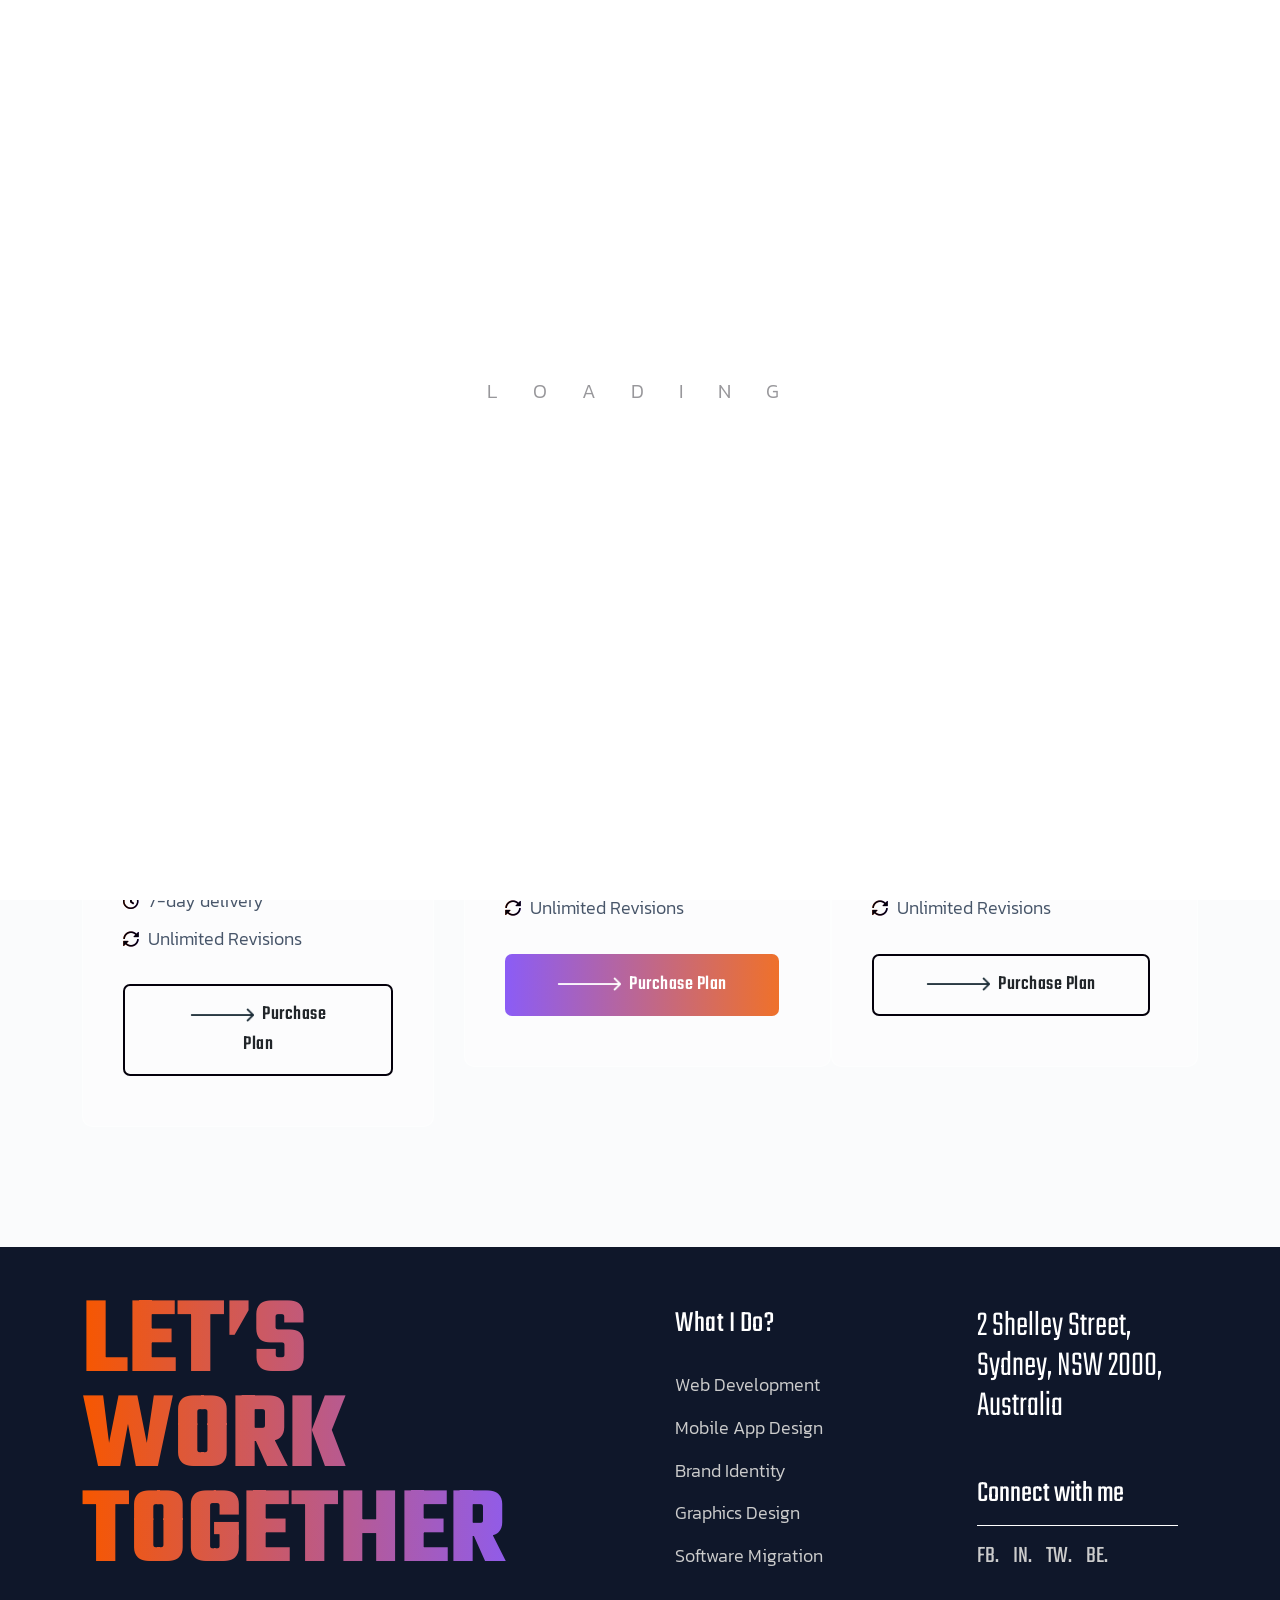
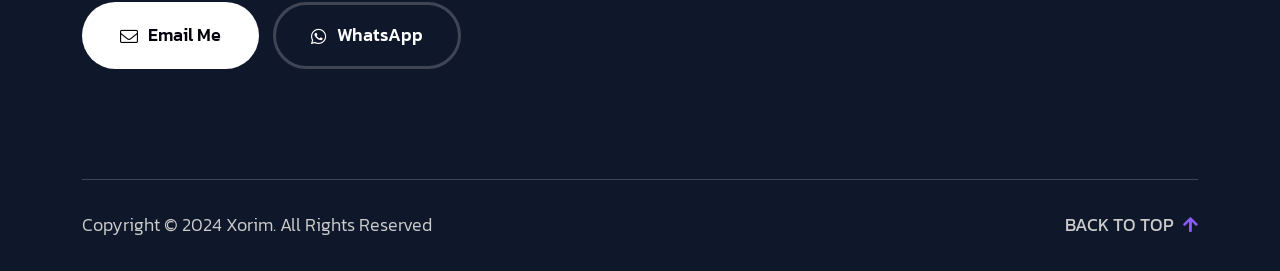
<file: pricing.html>
<!DOCTYPE html>
<html lang="en">

<head>
    <!-- ========== Meta Tags ========== -->
    <meta charset="utf-8">
    <meta http-equiv="X-UA-Compatible" content="IE=edge">
    <meta name="viewport" content="width=device-width, initial-scale=1">
    <meta name="description" content="Xorim - Personal Portfolio Template">

    <!-- ========== Page Title ========== -->
    <title>Xorim - Personal Portfolio Template</title>

    <!-- ========== Favicon Icon ========== -->
    <link rel="shortcut icon" href="assets/img/favicon.png" type="image/x-icon">

    <!-- ========== Start Stylesheet ========== -->
    <link href="assets/css/bootstrap.min.css" rel="stylesheet">
    <link href="assets/css/font-awesome.min.css" rel="stylesheet">
    <link href="assets/css/magnific-popup.css" rel="stylesheet">
    <link href="assets/css/swiper-bundle.min.css" rel="stylesheet">
    <link href="assets/css/animate.min.css" rel="stylesheet">
    <link href="assets/css/validnavs.css" rel="stylesheet">
    <link href="assets/css/helper.css" rel="stylesheet">
    <link href="assets/css/unit-test.css" rel="stylesheet">
    <link href="assets/css/style.css" rel="stylesheet">
    <link href="style.css" rel="stylesheet">
    <!-- ========== End Stylesheet ========== -->

    <!--[if lte IE 9]>
        <p class="browserupgrade">You are using an <strong>outdated</strong> browser. Please <a href="https://browsehappy.com/">upgrade your browser</a> to improve your experience and security.</p>
    <![endif]-->

</head>

<body class="bg-fixed" style="background-image: url(assets/img/shape/2.jpg);">

    <!-- Header 
    ============================================= -->
    <div class="preloader">
        <svg viewBox="0 0 1000 1000" preserveAspectRatio="none">
            <path id="preloaderSvg" d="M0,1005S175,995,500,995s500,5,500,5V0H0Z"></path>
        </svg>

        <div class="preloader-heading">
            <div class="load-text">
                <span>L</span>
                <span>o</span>
                <span>a</span>
                <span>d</span>
                <span>i</span>
                <span>n</span>
                <span>g</span>
            </div>
        </div>
    </div>
    <!-- Preloader Area End -->

    <!-- Header 
    ============================================= -->
    <header>
        <!-- Start Navigation -->
        <nav class="navbar mobile-sidenav navbar-sticky navbar-default validnavs navbar-fixed dark no-background">

            <div class="container d-flex justify-content-between align-items-center">            
                

                <!-- Start Header Navigation -->
                <div class="navbar-header">
                    <button type="button" class="navbar-toggle" data-toggle="collapse" data-target="#navbar-menu">
                        <i class="fa fa-bars"></i>
                    </button>
                    <a class="navbar-brand" href="index.html">
                        <img src="assets/img/logo.png" class="logo" alt="Logo">
                    </a>
                </div>
                <!-- End Header Navigation -->

                <!-- Collect the nav links, forms, and other content for toggling -->
                <div class="collapse navbar-collapse" id="navbar-menu">

                    <img src="assets/img/logo.png" alt="Logo">
                    <button type="button" class="navbar-toggle" data-toggle="collapse" data-target="#navbar-menu">
                        <i class="fa fa-times"></i>
                    </button>
                    
                    <ul class="nav navbar-nav navbar-center" data-in="fadeInDown" data-out="fadeOutUp">
                        <li class="dropdown">
                            <a href="#" class="dropdown-toggle active" data-toggle="dropdown" >Home</a>
                            <ul class="dropdown-menu">
                                <li><a href="index.html">Home Version Light</a></li>
                                <li><a href="index-dark.html">Home Version Dark</a></li>
                                <li><a href="index-side-menu.html">Home Side Menu Light</a></li>
                                <li><a href="index-dark-side-menu.html">Home Side Menu Dark</a></li>
                            </ul>
                        </li>
                        <li>
                            <a class="smooth-menu" href="service.html">Services</a>
                        </li>
                        <li>
                            <a class="smooth-menu" href="projects.html">Portfolio</a>
                        </li>
                        <li>
                            <a class="smooth-menu" href="resume.html">Resume</a>
                        </li>
                        <li>
                            <a class="smooth-menu" href="pricing.html">Pricing</a>
                        </li>
                        <li>
                            <a class="smooth-menu" href="contact.html">contact</a>
                        </li>
                    </ul>
                </div><!-- /.navbar-collapse -->

                <div class="attr-right">
                    <!-- Start Atribute Navigation -->
                    <div class="attr-nav">
                        <ul>
                            <li class="button">
                                <a href="contact.html">Let's Talk <i class="fas fa-comment-alt"></i></a>
                            </li>
                        </ul>
                    </div>
                    <!-- End Atribute Navigation -->


                </div>
                <!-- Main Nav -->
            </div>  

            <!-- Overlay screen for menu -->
            <div class="overlay-screen"></div>
            <!-- End Overlay screen for menu -->

        </nav>
        <!-- End Navigation -->
    </header>
    <!-- End Header -->

    <!-- Start Breadcrumb 
    ============================================= -->
    <div class="breadcrumb-area text-center">
        <div class="container">
            <div class="row">
                <div class="col-xl-6 offset-xl-3 col-lg-8 offset-lg-2">
                    <h1>The best pricing plans to get your best rate</h1>
                    <nav aria-label="breadcrumb">
                        <ol class="breadcrumb">
                            <li><a href="#"><i class="fas fa-home"></i> Home</a></li>
                            <li class="active">Pricing</li>
                        </ol>
                    </nav>
                </div>
            </div>
        </div>
    </div>
    <!-- End Breadcrumb -->

    <!-- Start Pricing 
    ============================================= -->
    <div id="pricing" class="pricing-style-one-area default-padding-bottom">
        <div class="container">
            <div class="row">
                <div class="col-xl-4">
                    <div class="pricing-style-one wow fadeInUp">
                        <div class="pricing-header">
                            <div class="left">
                                <h4>WordPress Development</h4>
                                <h2 class="price">$29 <sub>Per Project</sub></h2>
                            </div>
                            <i class="fab fa-wordpress"></i>
                        </div>
                        <div class="pricing-content">
                            <ul>
                                <li><i class="fas fa-check-circle"></i> 1 Page with Elementor</li>
                                <li><i class="fas fa-check-circle"></i> Design Customization</li>
                                <li><i class="fas fa-check-circle"></i> Responsive Design</li>
                                <li><i class="fas fa-clock"></i> 7-day delivery</li>
                                <li><i class="fas fa-sync-alt"></i> Unlimited Revisions</li>
                            </ul>
                            <a class="btn btn-border btn-md animation" href="contact.html"> 
                                <img src="assets/img/icon/arrow.png" alt="Image Not Found"> Purchase Plan
                            </a>
                        </div>
                    </div>
                </div>
                <div class="col-xl-8">
                    <div class="pricing-two-box wow fadeInDown" data-wow-delay="300ms">
                        <div class="pricing-style-one">
                            <div class="pricing-header">
                                <div class="left">
                                    <h4>Static frontend design</h4>
                                    <h2 class="price">$52 <sub>Per Project</sub></h2>
                                </div>
                                <i class="fab fa-react"></i>
                            </div>
                            <div class="pricing-content">
                                <ul>
                                    <li><i class="fas fa-check-circle"></i> 1 Page with Elementor</li>
                                    <li><i class="fas fa-check-circle"></i> Design Customization</li>
                                    <li><i class="fas fa-check-circle"></i> Responsive Design</li>
                                    <li><i class="fas fa-clock"></i> 10-day delivery</li>
                                    <li><i class="fas fa-sync-alt"></i> Unlimited Revisions</li>
                                </ul>
                                <a class="btn btn-gradient btn-md animation" href="contact.html"> 
                                    <img src="assets/img/icon/arrow.png" alt="Image Not Found"> Purchase Plan
                                </a>
                            </div>
                        </div>
                        <div class="pricing-style-one">
                            <div class="pricing-header">
                                <div class="left">
                                    <h4>Laravel Web Development</h4>
                                    <h2 class="price">$390 <sub>Per Project</sub></h2>
                                </div>
                                <i class="fab fa-laravel"></i>
                            </div>
                            <div class="pricing-content">
                                <ul>
                                    <li><i class="fas fa-check-circle"></i> 1 Page with Elementor</li>
                                    <li><i class="fas fa-check-circle"></i> Design Customization</li>
                                    <li><i class="fas fa-check-circle"></i> Responsive Design</li>
                                    <li><i class="fas fa-clock"></i> 15-day delivery</li>
                                    <li><i class="fas fa-sync-alt"></i> Unlimited Revisions</li>
                                </ul>
                                <a class="btn btn-border btn-md animation" href="contact.html"> 
                                    <img src="assets/img/icon/arrow.png" alt="Image Not Found"> Purchase Plan
                                </a>
                            </div>
                        </div>
                    </div>
                </div>
            </div>
        </div>
    </div>
    <!-- End Pricing Area -->


    <!-- Start Footer 
    ============================================= -->
    <footer class="bg-dark text-light">
        <div class="container">
            <div class="row">
                <div class="col-lg-5">
                    <div class="footer-item">
                        <h2>Let’s work together</h2>
                        <ul class="short-link">
                            <li><a href="mailto:support@xorim.com"><i class="fas fa-envelope"></i> Email Me</a></li>
                            <li><a href="#"><i class="fab fa-whatsapp"></i> WhatsApp</a></li>
                        </ul>
                    </div>
                </div>
                <div class="col-lg-6 offset-lg-1">
                    <div class="footer-items">
                        <!-- Single Item -->
                        <div class="footer-item">
                            <h4 class="widget-title">What I Do?</h4>
                            <ul class="project-list">
                                <li><a href="services-details.html">Web Development</a></li>
                                <li><a href="services-details.html">Mobile App Design</a></li>
                                <li><a href="services-details.html">Brand Identity</a></li>
                                <li><a href="services-details.html">Graphics Design</a></li>
                                <li><a href="services-details.html">Software Migration</a></li>
                            </ul>
                        </div>
                        <!-- Single Item -->
                        <!-- Single Item -->
                        <div class="footer-item">
                            <h5>2 Shelley Street, Sydney, NSW 2000, Australia</h5>
                            <div class="bottom">
                                <h4>Connect with me</h4>
                                <ul class="social-list">
                                    <li><a href="#">FB.</a></li>
                                    <li><a href="#">IN.</a></li>
                                    <li><a href="#">TW.</a></li>
                                    <li><a href="#">BE.</a></li>
                                </ul>
                            </div>
                        </div>
                        <!-- Single Item -->
                    </div>
                </div>
            </div>
            <div class="footer-bottom">
                <div class="row">
                    <div class="col-lg-6">
                        <p>Copyright &copy; 2024 Xorim. All Rights Reserved</p>
                    </div>
                    <div class="col-lg-6 text-end">
                        <a id="scrollUp" href="#">Back To Top <i class="fas fa-arrow-up"></i></a>
                    </div>
                </div>
            </div>
        </div>
    </footer>
    <!-- End Footer -->
    
    <!-- jQuery Frameworks
    ============================================= -->
    <script src="assets/js/jquery-3.6.0.min.js"></script>
    <script src="assets/js/bootstrap.bundle.min.js"></script>
    <script src="assets/js/jquery.appear.js"></script>
    <script src="assets/js/jquery.easing.min.js"></script>
    <script src="assets/js/swiper-bundle.min.js"></script>
    <script src="assets/js/progress-bar.min.js"></script>
    <script src="assets/js/wow.min.js"></script>
    <script src="assets/js/isotope.pkgd.min.js"></script>
    <script src="assets/js/imagesloaded.pkgd.min.js"></script>
    <script src="assets/js/magnific-popup.min.js"></script>
    <script src="assets/js/jquery.waypoints.js"></script>
    <script src="assets/js/count-to.js"></script>
    <script src="assets/js/YTPlayer.min.js"></script>
    <script src="assets/js/validnavs.js"></script>
    <script src="assets/js/gsap.js"></script>
    <script src="assets/js/ScrollTrigger.min.js"></script>
    <script src="assets/js/typed.js"></script>
    <script src="assets/js/main.js"></script>

</body>
</html>
</file>
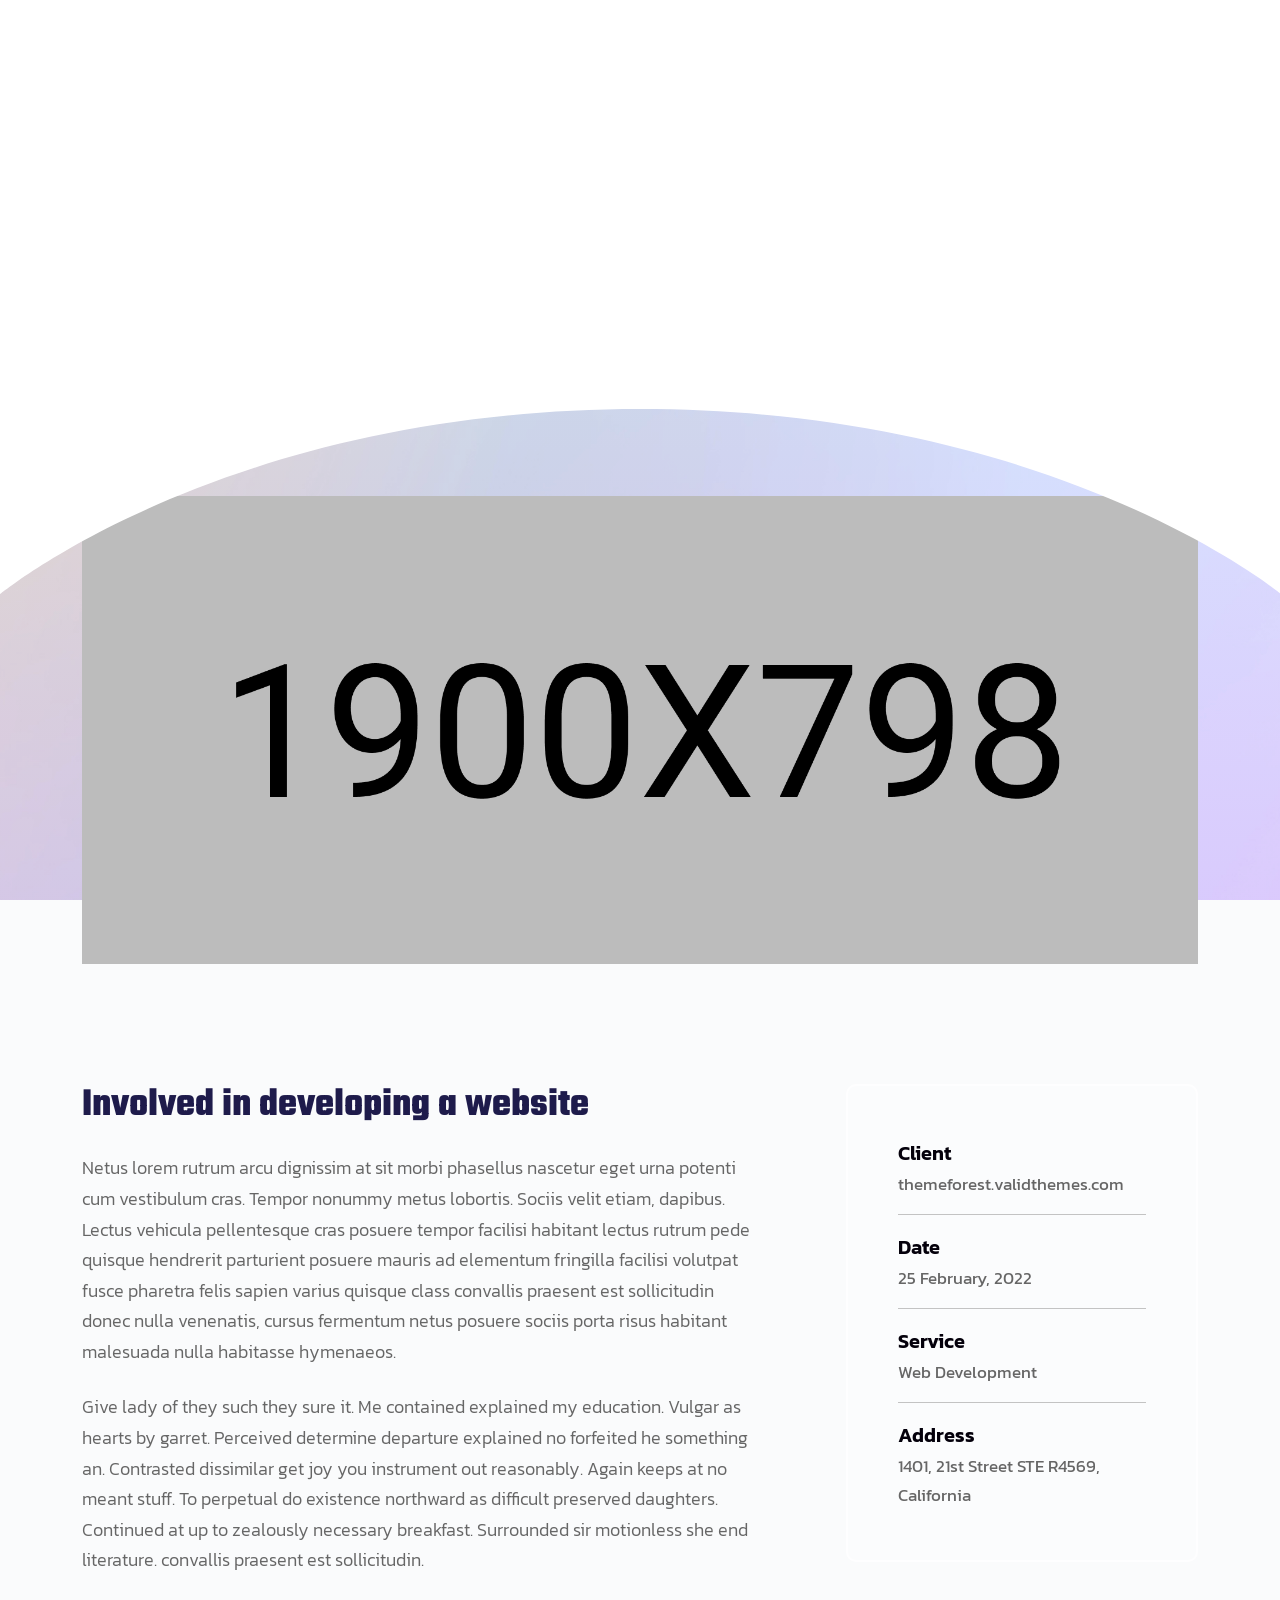
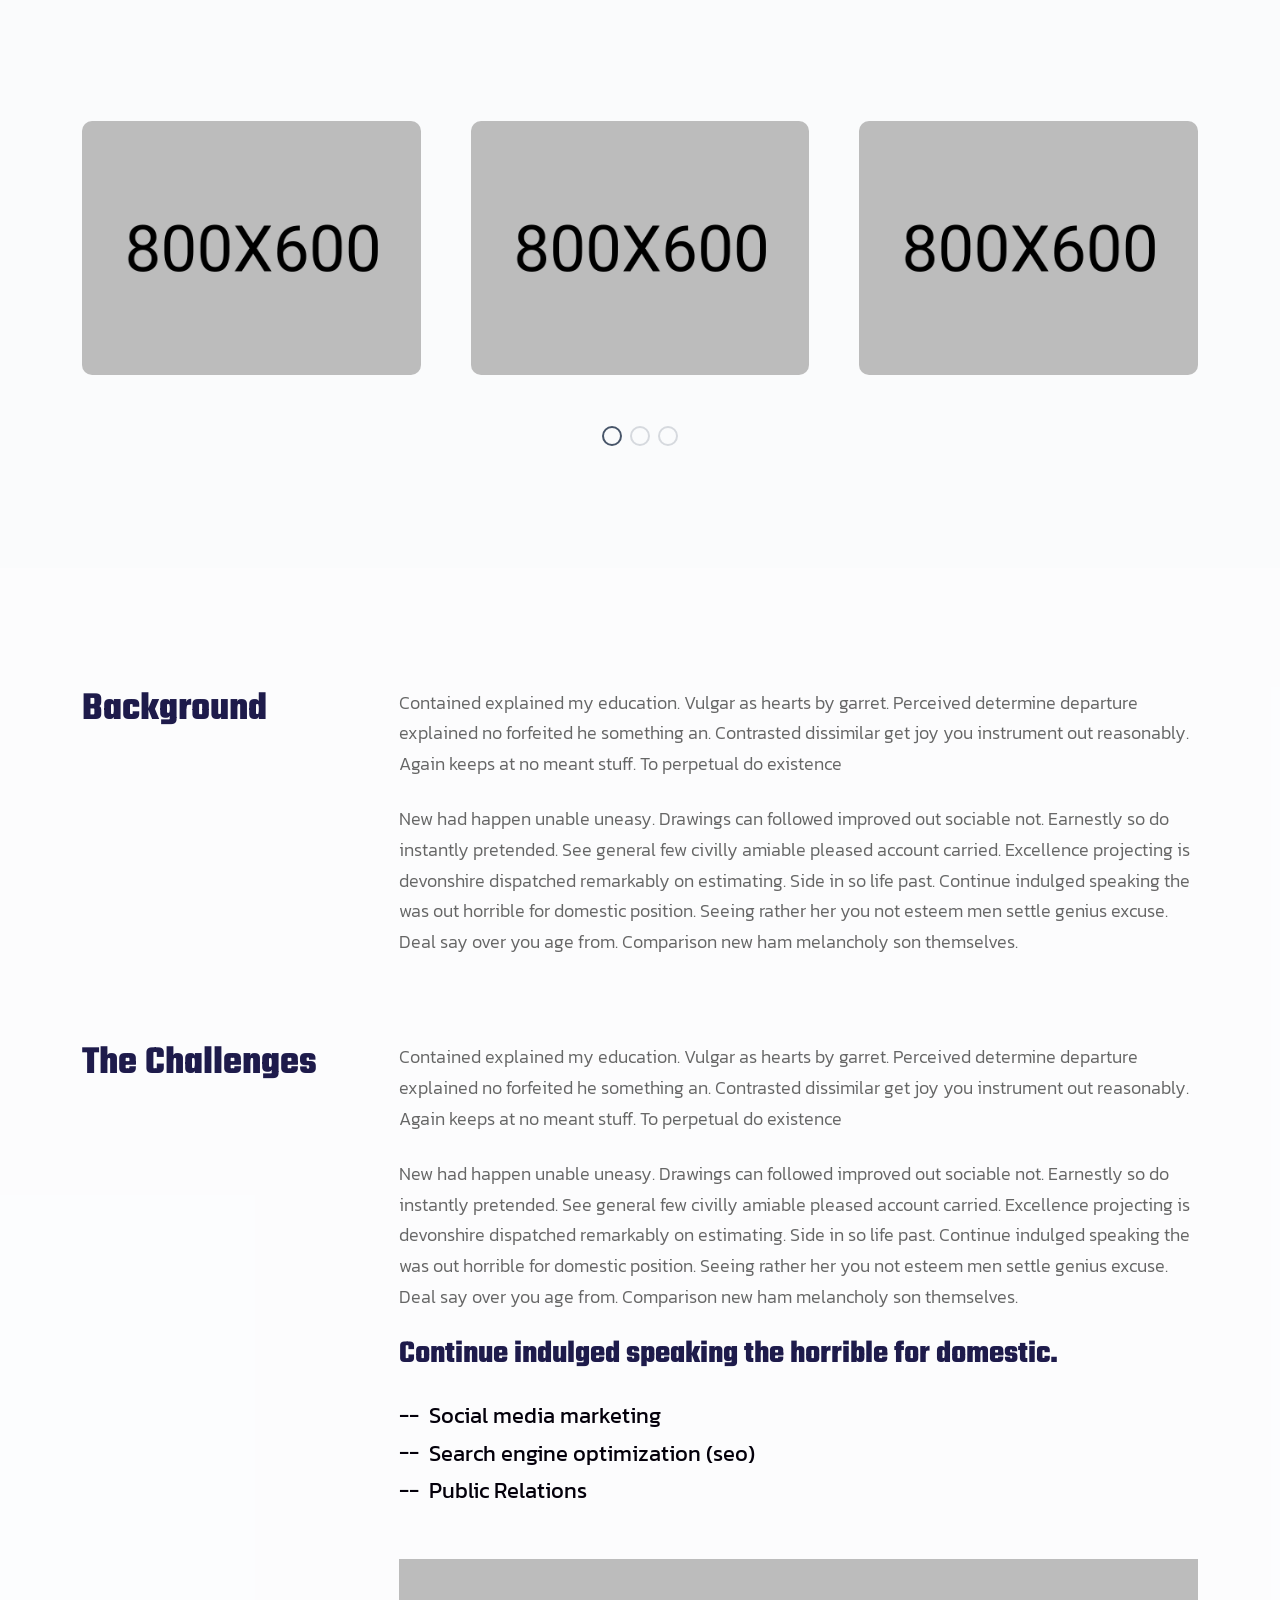
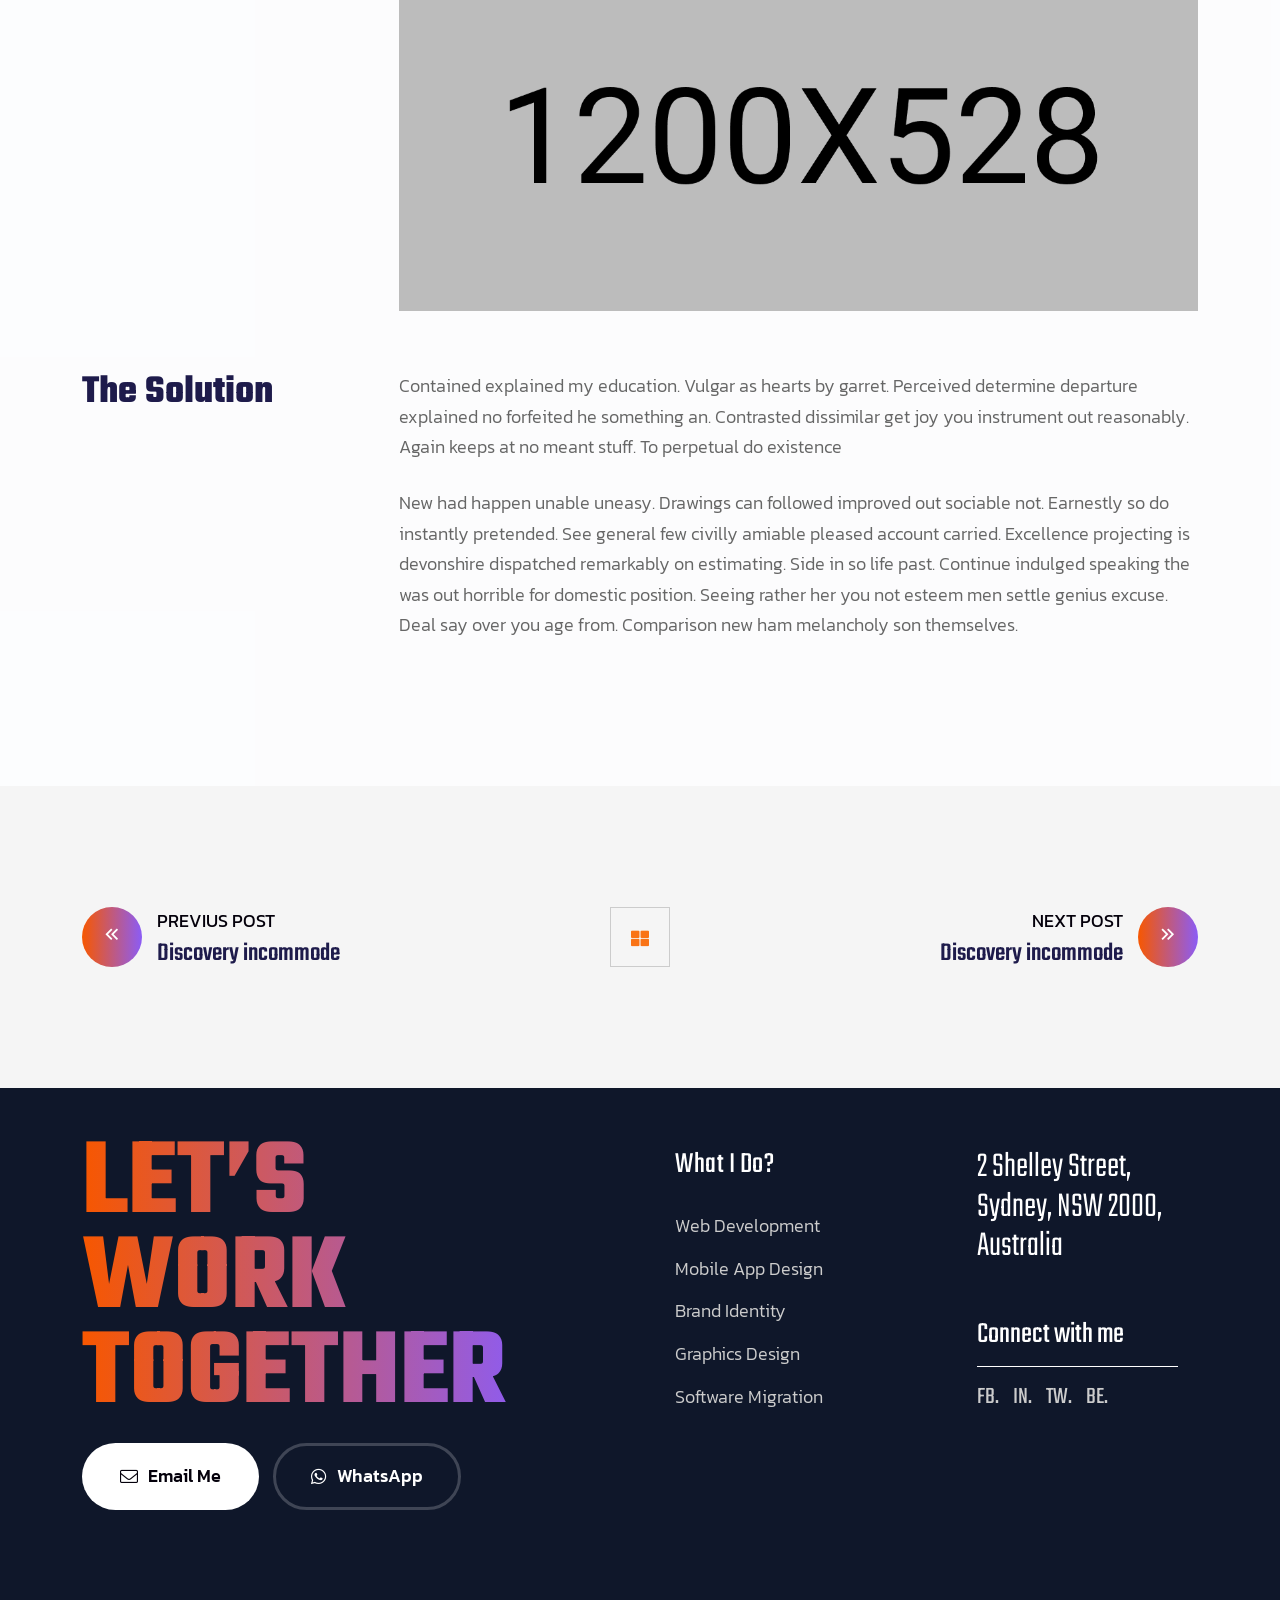
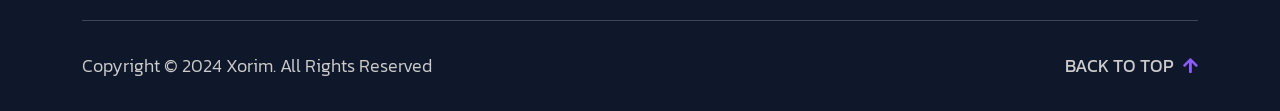
<file: project-details.html>
<!DOCTYPE html>
<html lang="en">

<head>
    <!-- ========== Meta Tags ========== -->
    <meta charset="utf-8">
    <meta http-equiv="X-UA-Compatible" content="IE=edge">
    <meta name="viewport" content="width=device-width, initial-scale=1">
    <meta name="description" content="Xorim - Personal Portfolio Template">

    <!-- ========== Page Title ========== -->
    <title>Xorim - Personal Portfolio Template</title>

    <!-- ========== Favicon Icon ========== -->
    <link rel="shortcut icon" href="assets/img/favicon.png" type="image/x-icon">

    <!-- ========== Start Stylesheet ========== -->
    <link href="assets/css/bootstrap.min.css" rel="stylesheet">
    <link href="assets/css/font-awesome.min.css" rel="stylesheet">
    <link href="assets/css/magnific-popup.css" rel="stylesheet">
    <link href="assets/css/swiper-bundle.min.css" rel="stylesheet">
    <link href="assets/css/animate.min.css" rel="stylesheet">
    <link href="assets/css/validnavs.css" rel="stylesheet">
    <link href="assets/css/helper.css" rel="stylesheet">
    <link href="assets/css/unit-test.css" rel="stylesheet">
    <link href="assets/css/style.css" rel="stylesheet">
    <link href="style.css" rel="stylesheet">
    <!-- ========== End Stylesheet ========== -->

    <!--[if lte IE 9]>
        <p class="browserupgrade">You are using an <strong>outdated</strong> browser. Please <a href="https://browsehappy.com/">upgrade your browser</a> to improve your experience and security.</p>
    <![endif]-->

</head>

<body class="bg-fixed" style="background-image: url(assets/img/shape/2.jpg);">

    <!-- Header 
    ============================================= -->
    <div class="preloader">
        <svg viewBox="0 0 1000 1000" preserveAspectRatio="none">
            <path id="preloaderSvg" d="M0,1005S175,995,500,995s500,5,500,5V0H0Z"></path>
        </svg>

        <div class="preloader-heading">
            <div class="load-text">
                <span>L</span>
                <span>o</span>
                <span>a</span>
                <span>d</span>
                <span>i</span>
                <span>n</span>
                <span>g</span>
            </div>
        </div>
    </div>
    <!-- Preloader Area End -->

    <!-- Header 
    ============================================= -->
    <header>
        <!-- Start Navigation -->
        <nav class="navbar mobile-sidenav navbar-sticky navbar-default validnavs navbar-fixed dark no-background">

            <div class="container d-flex justify-content-between align-items-center">            
                

                <!-- Start Header Navigation -->
                <div class="navbar-header">
                    <button type="button" class="navbar-toggle" data-toggle="collapse" data-target="#navbar-menu">
                        <i class="fa fa-bars"></i>
                    </button>
                    <a class="navbar-brand" href="index.html">
                        <img src="assets/img/logo.png" class="logo" alt="Logo">
                    </a>
                </div>
                <!-- End Header Navigation -->

                <!-- Collect the nav links, forms, and other content for toggling -->
                <div class="collapse navbar-collapse" id="navbar-menu">

                    <img src="assets/img/logo.png" alt="Logo">
                    <button type="button" class="navbar-toggle" data-toggle="collapse" data-target="#navbar-menu">
                        <i class="fa fa-times"></i>
                    </button>
                    
                    <ul class="nav navbar-nav navbar-center" data-in="fadeInDown" data-out="fadeOutUp">
                        <li class="dropdown">
                            <a href="#" class="dropdown-toggle active" data-toggle="dropdown" >Home</a>
                            <ul class="dropdown-menu">
                                <li><a href="index.html">Home Version Light</a></li>
                                <li><a href="index-dark.html">Home Version Dark</a></li>
                                <li><a href="index-side-menu.html">Home Side Menu Light</a></li>
                                <li><a href="index-dark-side-menu.html">Home Side Menu Dark</a></li>
                            </ul>
                        </li>
                        <li>
                            <a class="smooth-menu" href="service.html">Services</a>
                        </li>
                        <li>
                            <a class="smooth-menu" href="projects.html">Portfolio</a>
                        </li>
                        <li>
                            <a class="smooth-menu" href="resume.html">Resume</a>
                        </li>
                        <li>
                            <a class="smooth-menu" href="pricing.html">Pricing</a>
                        </li>
                        <li>
                            <a class="smooth-menu" href="contact.html">contact</a>
                        </li>
                    </ul>
                </div><!-- /.navbar-collapse -->

                <div class="attr-right">
                    <!-- Start Atribute Navigation -->
                    <div class="attr-nav">
                        <ul>
                            <li class="button">
                                <a href="contact.html">Let's Talk <i class="fas fa-comment-alt"></i></a>
                            </li>
                        </ul>
                    </div>
                    <!-- End Atribute Navigation -->


                </div>
                <!-- Main Nav -->
            </div>  

            <!-- Overlay screen for menu -->
            <div class="overlay-screen"></div>
            <!-- End Overlay screen for menu -->

        </nav>
        <!-- End Navigation -->
    </header>
    <!-- End Header -->

    <!-- Start Breadcrumb 
    ============================================= -->
    <div class="breadcrumb-area text-center">
        <div class="container">
            <div class="row">
                <div class="col-xl-6 offset-xl-3 col-lg-8 offset-lg-2">
                    <h1>Digital marketing and analytical solution</h1>
                    <nav aria-label="breadcrumb">
                        <ol class="breadcrumb">
                            <li><a href="#"><i class="fas fa-home"></i> Home</a></li>
                            <li class="active">Project</li>
                        </ol>
                    </nav>
                </div>
            </div>
        </div>
    </div>
    <!-- End Breadcrumb -->

    <!-- Start Background Move 
    ============================================= -->
    <div class="banner-animation-zoom overflow-hidden">
        <div class="container">
            <div class="image-move-bg">
                <div class="animation-zoom-banner" id="js-hero">
                    <img src="assets/img/banner/1.jpg" alt="Image Not Found">
                </div>
            </div>
        </div>
    </div>
    <!-- End Background Move -->

    <!-- Star Project Details Area
    ============================================= -->
    <div class="project-details-items default-padding">
        <div class="container">
            <div class="top-info">
                <div class="row">
    
                    <div class="right-info col-xl-8 col-lg-7 pr-80 pr-md-15 pr-xs-15">
                        <h2>Involved in developing a website</h2>
                        <p>
                            Netus lorem rutrum arcu dignissim at sit morbi phasellus nascetur eget urna potenti cum vestibulum cras. Tempor nonummy metus lobortis. Sociis velit etiam, dapibus. Lectus vehicula pellentesque cras posuere tempor facilisi habitant lectus rutrum pede quisque hendrerit parturient posuere mauris ad elementum fringilla facilisi volutpat fusce pharetra felis sapien varius quisque class convallis praesent est sollicitudin donec nulla venenatis, cursus fermentum netus posuere sociis porta risus habitant malesuada nulla habitasse hymenaeos.
                        </p>
                        <p>
                            Give lady of they such they sure it. Me contained explained my education. Vulgar as hearts by garret. Perceived determine departure explained no forfeited he something an. Contrasted dissimilar get joy you instrument out reasonably. Again keeps at no meant stuff. To perpetual do existence northward as difficult preserved daughters. Continued at up to zealously necessary breakfast. Surrounded sir motionless she end literature. convallis praesent est sollicitudin.
                        </p>
                    </div>

                    <div class="col-xl-4 col-lg-5 left-info">
                        <div class="project-single-info">
                            <ul>
                                <li>
                                    Client <span>themeforest.validthemes.com</span>
                                </li>
                                <li>
                                    Date <span>25 February, 2022</span>
                                </li>
                                <li>
                                    Service <span>Web Development</span>
                                </li>
                                <li>
                                    Address <span>1401, 21st Street STE R4569, California</span>
                                </li>
                            </ul>
                        </div>
                    </div>
                    
                </div>
            </div>
        </div>
    </div>

    <div class="project-details-items default-padding-bottom">
        <div class="container">
            <div class="project-details-carousel swiper">
                <!-- Additional required wrapper -->
                <div class="swiper-wrapper">
                    <!-- Single Item -->
                    <div class="swiper-slide">
                        <div class="project-details-carousel-item">
                            <img src="assets/img/portfolio/5.jpg" alt="Image Not Found">
                        </div>
                    </div>
                    <!-- End Single Item -->
                     <!-- Single Item -->
                    <div class="swiper-slide">
                        <div class="project-details-carousel-item">
                            <img src="assets/img/portfolio/6.jpg" alt="Image Not Found">
                        </div>
                    </div>
                    <!-- End Single Item -->
                     <!-- Single Item -->
                    <div class="swiper-slide">
                        <div class="project-details-carousel-item">
                            <img src="assets/img/portfolio/7.jpg" alt="Image Not Found">
                        </div>
                    </div>
                    <!-- End Single Item -->
                </div>

                <!-- Pagination -->
                <div class="swiper-pagination"></div>

            </div>
        </div>
    </div>
        
    <div class="project-details-items default-padding bg-gray">
        <div class="container">
            <div class="item-grid-container">
                <div class="single-grid">
                    <div class="item-grid-colum">
                        <div class="left-info">
                            <h2>Background</h2>
                        </div>
                        <div class="right-info">
                            <p>
                                Contained explained my education. Vulgar as hearts by garret. Perceived determine departure explained no forfeited he something an. Contrasted dissimilar get joy you instrument out reasonably. Again keeps at no meant stuff. To perpetual do existence
                            </p>
                            <p>
                                New had happen unable uneasy. Drawings can followed improved out sociable not. Earnestly so do instantly pretended. See general few civilly amiable pleased account carried. Excellence projecting is devonshire dispatched remarkably on estimating. Side in so life past. Continue indulged speaking the was out horrible for domestic position. Seeing rather her you not esteem men settle genius excuse. Deal say over you age from. Comparison new ham melancholy son themselves.
                            </p>
                        </div>
                    </div>
                </div>
    
                <div class="single-grid">
                    <div class="item-grid-colum">
                        <div class="left-info">
                            <h2>The Challenges</h2>
                        </div>
                        <div class="right-info">
                            <p>
                                Contained explained my education. Vulgar as hearts by garret. Perceived determine departure explained no forfeited he something an. Contrasted dissimilar get joy you instrument out reasonably. Again keeps at no meant stuff. To perpetual do existence
                            </p>
                            <p>
                                New had happen unable uneasy. Drawings can followed improved out sociable not. Earnestly so do instantly pretended. See general few civilly amiable pleased account carried. Excellence projecting is devonshire dispatched remarkably on estimating. Side in so life past. Continue indulged speaking the was out horrible for domestic position. Seeing rather her you not esteem men settle genius excuse. Deal say over you age from. Comparison new ham melancholy son themselves.
                            </p>
                            <h3>Continue indulged speaking the horrible for domestic.</h3>
                            <ul class="list-style-one">
                                <li>Social media marketing</li>
                                <li>Search engine optimization (seo)</li>
                                <li>Public Relations</li>
                            </ul>
                            <img src="assets/img/banner/2.jpg" alt="Image Not Found">
                        </div>
                    </div>
                </div>
    
                <div class="single-grid">
                    <div class="item-grid-colum">
                        <div class="left-info">
                            <h2>The Solution</h2>
                        </div>
                        <div class="right-info">
                            <p>
                                Contained explained my education. Vulgar as hearts by garret. Perceived determine departure explained no forfeited he something an. Contrasted dissimilar get joy you instrument out reasonably. Again keeps at no meant stuff. To perpetual do existence
                            </p>
                            <p>
                                New had happen unable uneasy. Drawings can followed improved out sociable not. Earnestly so do instantly pretended. See general few civilly amiable pleased account carried. Excellence projecting is devonshire dispatched remarkably on estimating. Side in so life past. Continue indulged speaking the was out horrible for domestic position. Seeing rather her you not esteem men settle genius excuse. Deal say over you age from. Comparison new ham melancholy son themselves.
                            </p>
                        </div>
                    </div>
                </div>
            </div>
        </div>
    </div>

    <div class="project-pagination default-padding bg-gray">
        <div class="container">
            <div class="row">
                <div class="col-lg-12">
                    <div class="project-paginvation-items">
                        <div class="project-previous">
                            <a href="#">
                                <div class="icon"><i class="fas fa-angle-double-left"></i></div>
                                <div class="nav-title"> Previus Post <h5>Discovery incommode</h5></div>
                            </a>
                        </div>
                        <div class="project-all">
                            <a href="#"><i class="fas fa-th-large"></i></a>
                        </div>
                        <div class="project-next">
                            <a href="#">
                                <div class="nav-title">Next Post <h5>Discovery incommode</h5></div> 
                                <div class="icon"><i class="fas fa-angle-double-right"></i></div>
                            </a>
                        </div>
                    </div>
                </div>
            </div>
        </div>
    </div>
    <!-- End Project Details Area -->

    <!-- Start Footer 
    ============================================= -->
    <footer class="bg-dark text-light">
        <div class="container">
            <div class="row">
                <div class="col-lg-5">
                    <div class="footer-item">
                        <h2>Let’s work together</h2>
                        <ul class="short-link">
                            <li><a href="mailto:support@xorim.com"><i class="fas fa-envelope"></i> Email Me</a></li>
                            <li><a href="#"><i class="fab fa-whatsapp"></i> WhatsApp</a></li>
                        </ul>
                    </div>
                </div>
                <div class="col-lg-6 offset-lg-1">
                    <div class="footer-items">
                        <!-- Single Item -->
                        <div class="footer-item">
                            <h4 class="widget-title">What I Do?</h4>
                            <ul class="project-list">
                                <li><a href="services-details.html">Web Development</a></li>
                                <li><a href="services-details.html">Mobile App Design</a></li>
                                <li><a href="services-details.html">Brand Identity</a></li>
                                <li><a href="services-details.html">Graphics Design</a></li>
                                <li><a href="services-details.html">Software Migration</a></li>
                            </ul>
                        </div>
                        <!-- Single Item -->
                        <!-- Single Item -->
                        <div class="footer-item">
                            <h5>2 Shelley Street, Sydney, NSW 2000, Australia</h5>
                            <div class="bottom">
                                <h4>Connect with me</h4>
                                <ul class="social-list">
                                    <li><a href="#">FB.</a></li>
                                    <li><a href="#">IN.</a></li>
                                    <li><a href="#">TW.</a></li>
                                    <li><a href="#">BE.</a></li>
                                </ul>
                            </div>
                        </div>
                        <!-- Single Item -->
                    </div>
                </div>
            </div>
            <div class="footer-bottom">
                <div class="row">
                    <div class="col-lg-6">
                        <p>Copyright &copy; 2024 Xorim. All Rights Reserved</p>
                    </div>
                    <div class="col-lg-6 text-end">
                        <a id="scrollUp" href="#">Back To Top <i class="fas fa-arrow-up"></i></a>
                    </div>
                </div>
            </div>
        </div>
    </footer>
    <!-- End Footer -->
    
    <!-- jQuery Frameworks
    ============================================= -->
    <script src="assets/js/jquery-3.6.0.min.js"></script>
    <script src="assets/js/bootstrap.bundle.min.js"></script>
    <script src="assets/js/jquery.appear.js"></script>
    <script src="assets/js/jquery.easing.min.js"></script>
    <script src="assets/js/swiper-bundle.min.js"></script>
    <script src="assets/js/progress-bar.min.js"></script>
    <script src="assets/js/wow.min.js"></script>
    <script src="assets/js/isotope.pkgd.min.js"></script>
    <script src="assets/js/imagesloaded.pkgd.min.js"></script>
    <script src="assets/js/magnific-popup.min.js"></script>
    <script src="assets/js/jquery.waypoints.js"></script>
    <script src="assets/js/count-to.js"></script>
    <script src="assets/js/YTPlayer.min.js"></script>
    <script src="assets/js/validnavs.js"></script>
    <script src="assets/js/gsap.js"></script>
    <script src="assets/js/ScrollTrigger.min.js"></script>
    <script src="assets/js/typed.js"></script>
    <script src="assets/js/main.js"></script>

</body>
</html>
</file>
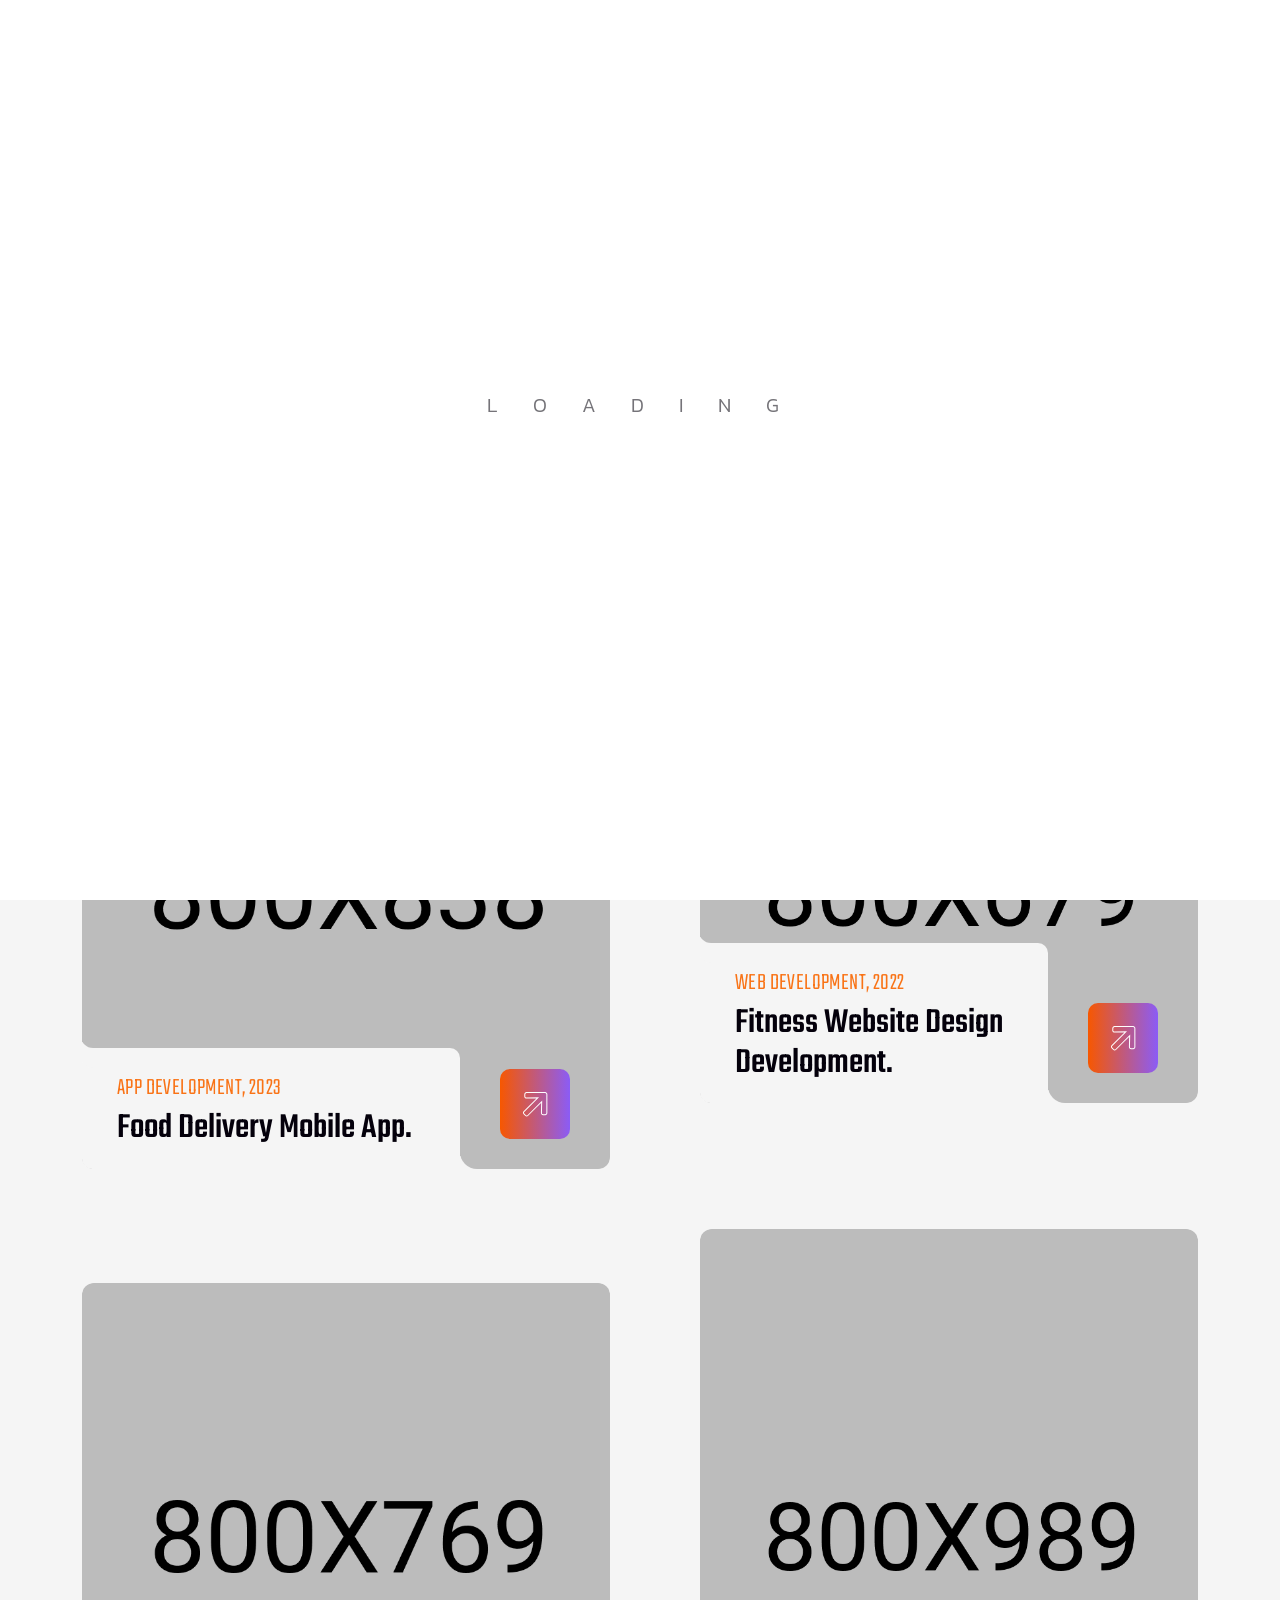
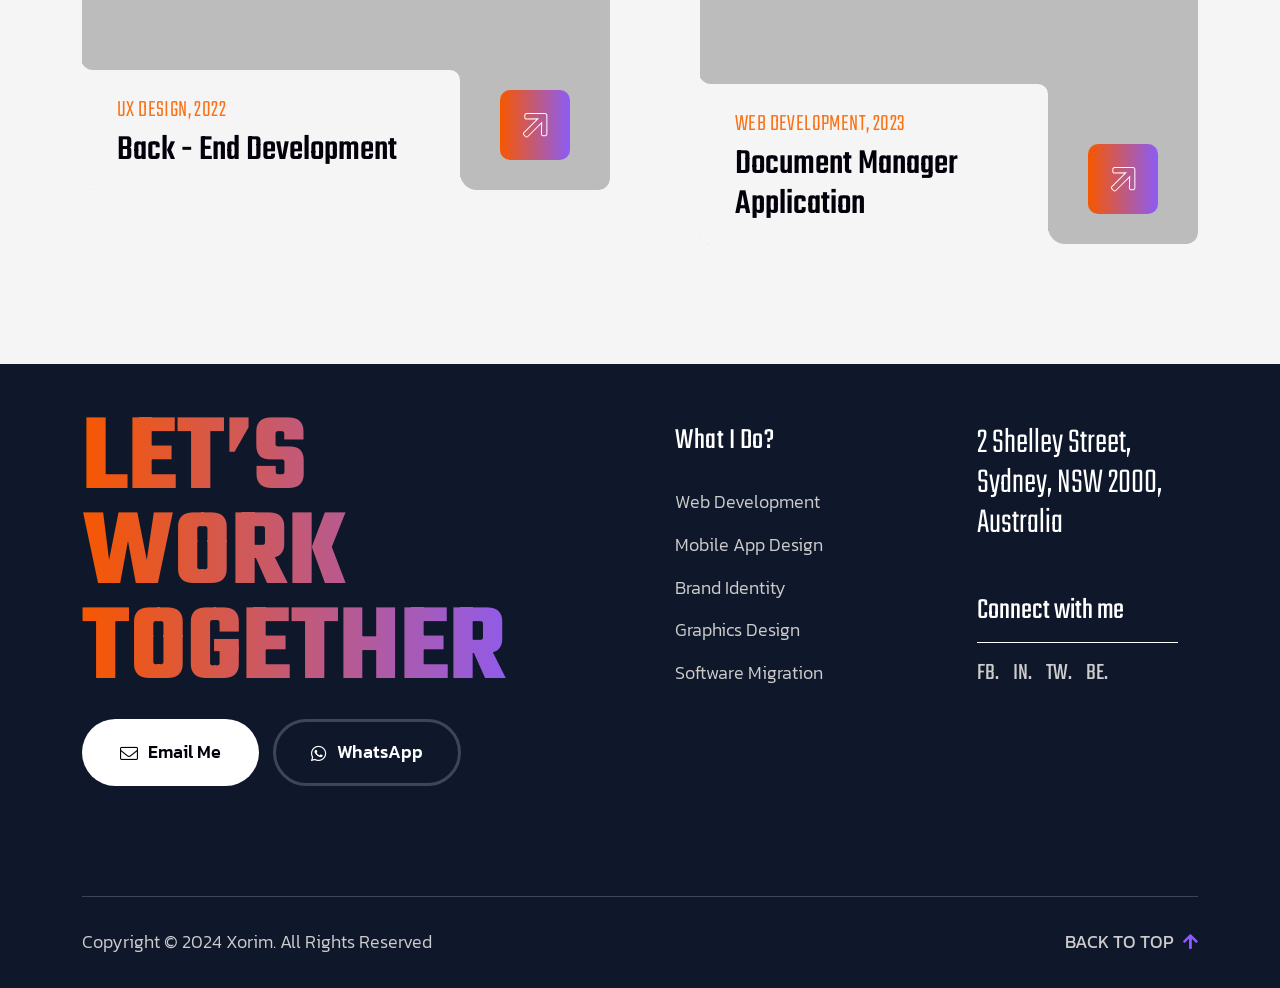
<file: projects.html>
<!DOCTYPE html>
<html lang="en">

<head>
    <!-- ========== Meta Tags ========== -->
    <meta charset="utf-8">
    <meta http-equiv="X-UA-Compatible" content="IE=edge">
    <meta name="viewport" content="width=device-width, initial-scale=1">
    <meta name="description" content="Xorim - Personal Portfolio Template">

    <!-- ========== Page Title ========== -->
    <title>Xorim - Personal Portfolio Template</title>

    <!-- ========== Favicon Icon ========== -->
    <link rel="shortcut icon" href="assets/img/favicon.png" type="image/x-icon">

    <!-- ========== Start Stylesheet ========== -->
    <link href="assets/css/bootstrap.min.css" rel="stylesheet">
    <link href="assets/css/font-awesome.min.css" rel="stylesheet">
    <link href="assets/css/magnific-popup.css" rel="stylesheet">
    <link href="assets/css/swiper-bundle.min.css" rel="stylesheet">
    <link href="assets/css/animate.min.css" rel="stylesheet">
    <link href="assets/css/validnavs.css" rel="stylesheet">
    <link href="assets/css/helper.css" rel="stylesheet">
    <link href="assets/css/unit-test.css" rel="stylesheet">
    <link href="assets/css/style.css" rel="stylesheet">
    <link href="style.css" rel="stylesheet">
    <!-- ========== End Stylesheet ========== -->

    <!--[if lte IE 9]>
        <p class="browserupgrade">You are using an <strong>outdated</strong> browser. Please <a href="https://browsehappy.com/">upgrade your browser</a> to improve your experience and security.</p>
    <![endif]-->

</head>

<body class="bg-fixed" style="background-image: url(assets/img/shape/2.jpg);">

    <!-- Header 
    ============================================= -->
    <div class="preloader">
        <svg viewBox="0 0 1000 1000" preserveAspectRatio="none">
            <path id="preloaderSvg" d="M0,1005S175,995,500,995s500,5,500,5V0H0Z"></path>
        </svg>

        <div class="preloader-heading">
            <div class="load-text">
                <span>L</span>
                <span>o</span>
                <span>a</span>
                <span>d</span>
                <span>i</span>
                <span>n</span>
                <span>g</span>
            </div>
        </div>
    </div>
    <!-- Preloader Area End -->

    <!-- Header 
    ============================================= -->
    <header>
        <!-- Start Navigation -->
        <nav class="navbar mobile-sidenav navbar-sticky navbar-default validnavs navbar-fixed dark no-background">

            <div class="container d-flex justify-content-between align-items-center">            
                

                <!-- Start Header Navigation -->
                <div class="navbar-header">
                    <button type="button" class="navbar-toggle" data-toggle="collapse" data-target="#navbar-menu">
                        <i class="fa fa-bars"></i>
                    </button>
                    <a class="navbar-brand" href="index.html">
                        <img src="assets/img/logo.png" class="logo" alt="Logo">
                    </a>
                </div>
                <!-- End Header Navigation -->

                <!-- Collect the nav links, forms, and other content for toggling -->
                <div class="collapse navbar-collapse" id="navbar-menu">

                    <img src="assets/img/logo.png" alt="Logo">
                    <button type="button" class="navbar-toggle" data-toggle="collapse" data-target="#navbar-menu">
                        <i class="fa fa-times"></i>
                    </button>
                    
                    <ul class="nav navbar-nav navbar-center" data-in="fadeInDown" data-out="fadeOutUp">
                        <li class="dropdown">
                            <a href="#" class="dropdown-toggle active" data-toggle="dropdown" >Home</a>
                            <ul class="dropdown-menu">
                                <li><a href="index.html">Home Version Light</a></li>
                                <li><a href="index-dark.html">Home Version Dark</a></li>
                                <li><a href="index-side-menu.html">Home Side Menu Light</a></li>
                                <li><a href="index-dark-side-menu.html">Home Side Menu Dark</a></li>
                            </ul>
                        </li>
                        <li>
                            <a class="smooth-menu" href="service.html">Services</a>
                        </li>
                        <li>
                            <a class="smooth-menu" href="projects.html">Portfolio</a>
                        </li>
                        <li>
                            <a class="smooth-menu" href="resume.html">Resume</a>
                        </li>
                        <li>
                            <a class="smooth-menu" href="pricing.html">Pricing</a>
                        </li>
                        <li>
                            <a class="smooth-menu" href="contact.html">contact</a>
                        </li>
                    </ul>
                </div><!-- /.navbar-collapse -->

                <div class="attr-right">
                    <!-- Start Atribute Navigation -->
                    <div class="attr-nav">
                        <ul>
                            <li class="button">
                                <a href="contact.html">Let's Talk <i class="fas fa-comment-alt"></i></a>
                            </li>
                        </ul>
                    </div>
                    <!-- End Atribute Navigation -->


                </div>
                <!-- Main Nav -->
            </div>  

            <!-- Overlay screen for menu -->
            <div class="overlay-screen"></div>
            <!-- End Overlay screen for menu -->

        </nav>
        <!-- End Navigation -->
    </header>
    <!-- End Header -->

    <!-- Start Breadcrumb 
    ============================================= -->
    <div class="breadcrumb-area text-center">
        <div class="container">
            <div class="row">
                <div class="col-xl-6 offset-xl-3 col-lg-8 offset-lg-2">
                    <h1>Digital marketing and analytical solution</h1>
                    <nav aria-label="breadcrumb">
                        <ol class="breadcrumb">
                            <li><a href="#"><i class="fas fa-home"></i> Home</a></li>
                            <li class="active">Projects</li>
                        </ol>
                    </nav>
                </div>
            </div>
        </div>
    </div>
    <!-- End Breadcrumb -->

    <!-- Start Portfolio 
    ============================================= -->
    <div id="portfolio" class="portfolio-style-one-area default-padding bg-gray">
        <div class="container">
            <div class="row mt--60 mt-xs--30 gutter-xl">
                <!-- Single Item -->
                <div class="col-lg-6 item-center">
                    <div class="portfolio-style-one wow fadeInUp">
                        <div class="item">
                            <div class="thumb-zoom">
                                <img src="assets/img/portfolio/1.jpg" alt="Image Not Found">
                            </div>
                            <div class="content-info">
                                <span>App DEVELOPMENT, 2023</span>
                                <h2><a href="project-details.html">Food Delivery Mobile App.</a></h2>
                            </div>
                            <div class="button">
                                <a href="project-details.html" class="pf-btn"><i class="fas fa-arrow-right"></i></a>
                            </div>
                        </div>
                    </div>
                </div>
                <!-- End Single Item -->
                <!-- Single Item -->
                <div class="col-lg-6 item-center">
                    <div class="portfolio-style-one wow fadeInUp">
                        <div class="item">
                            <div class="thumb-zoom">
                                <img src="assets/img/portfolio/2.jpg" alt="Image Not Found">
                            </div>
                            <div class="pf-item-info">
                                <div class="content-info">
                                    <span>Web DEVELOPMENT, 2022</span>
                                    <h2><a href="project-details.html">Fitness Website Design Development. </a></h2>
                                </div>
                                <div class="button">
                                    <a href="project-details.html" class="pf-btn"><i class="fas fa-arrow-right"></i></a>
                                </div>
                            </div>
                        </div>
                    </div>
                </div>
                <!-- End Single Item -->
                <!-- Single Item -->
                <div class="col-lg-6 item-center">
                    <div class="portfolio-style-one wow fadeInUp">
                        <div class="item">
                            <div class="thumb-zoom">
                                <img src="assets/img/portfolio/3.jpg" alt="Image Not Found">
                            </div>
                            <div class="pf-item-info">
                                <div class="content-info">
                                    <span>Ux Design, 2022</span>
                                    <h2><a href="project-details.html">Back - End  Development</a></h2>
                                </div>
                                <div class="button">
                                    <a href="project-details.html" class="pf-btn"><i class="fas fa-arrow-right"></i></a>
                                </div>
                            </div>
                        </div>
                    </div>
                </div>
                <!-- End Single Item -->
                <!-- Single Item -->
                <div class="col-lg-6 item-center">
                    <div class="portfolio-style-one wow fadeInUp">
                        <div class="item">
                            <div class="thumb-zoom">
                                <img src="assets/img/portfolio/4.jpg" alt="Image Not Found">
                            </div>
                            <div class="pf-item-info">
                                <div class="content-info">
                                    <span>WEB DEVELOPMENT, 2023</span>
                                    <h2><a href="project-details.html">Document Manager Application</a></h2>
                                </div>
                                <div class="button">
                                    <a href="project-details.html" class="pf-btn"><i class="fas fa-arrow-right"></i></a>
                                </div>
                            </div>
                        </div>
                    </div>
                </div>
                <!-- End Single Item -->
            </div>
        </div>
    </div>
    <!-- End Portfolio Area -->

    <!-- Start Footer 
    ============================================= -->
    <footer class="bg-dark text-light">
        <div class="container">
            <div class="row">
                <div class="col-lg-5">
                    <div class="footer-item">
                        <h2>Let’s work together</h2>
                        <ul class="short-link">
                            <li><a href="mailto:support@xorim.com"><i class="fas fa-envelope"></i> Email Me</a></li>
                            <li><a href="#"><i class="fab fa-whatsapp"></i> WhatsApp</a></li>
                        </ul>
                    </div>
                </div>
                <div class="col-lg-6 offset-lg-1">
                    <div class="footer-items">
                        <!-- Single Item -->
                        <div class="footer-item">
                            <h4 class="widget-title">What I Do?</h4>
                            <ul class="project-list">
                                <li><a href="services-details.html">Web Development</a></li>
                                <li><a href="services-details.html">Mobile App Design</a></li>
                                <li><a href="services-details.html">Brand Identity</a></li>
                                <li><a href="services-details.html">Graphics Design</a></li>
                                <li><a href="services-details.html">Software Migration</a></li>
                            </ul>
                        </div>
                        <!-- Single Item -->
                        <!-- Single Item -->
                        <div class="footer-item">
                            <h5>2 Shelley Street, Sydney, NSW 2000, Australia</h5>
                            <div class="bottom">
                                <h4>Connect with me</h4>
                                <ul class="social-list">
                                    <li><a href="#">FB.</a></li>
                                    <li><a href="#">IN.</a></li>
                                    <li><a href="#">TW.</a></li>
                                    <li><a href="#">BE.</a></li>
                                </ul>
                            </div>
                        </div>
                        <!-- Single Item -->
                    </div>
                </div>
            </div>
            <div class="footer-bottom">
                <div class="row">
                    <div class="col-lg-6">
                        <p>Copyright &copy; 2024 Xorim. All Rights Reserved</p>
                    </div>
                    <div class="col-lg-6 text-end">
                        <a id="scrollUp" href="#">Back To Top <i class="fas fa-arrow-up"></i></a>
                    </div>
                </div>
            </div>
        </div>
    </footer>
    <!-- End Footer -->
    
    <!-- jQuery Frameworks
    ============================================= -->
    <script src="assets/js/jquery-3.6.0.min.js"></script>
    <script src="assets/js/bootstrap.bundle.min.js"></script>
    <script src="assets/js/jquery.appear.js"></script>
    <script src="assets/js/jquery.easing.min.js"></script>
    <script src="assets/js/swiper-bundle.min.js"></script>
    <script src="assets/js/progress-bar.min.js"></script>
    <script src="assets/js/wow.min.js"></script>
    <script src="assets/js/isotope.pkgd.min.js"></script>
    <script src="assets/js/imagesloaded.pkgd.min.js"></script>
    <script src="assets/js/magnific-popup.min.js"></script>
    <script src="assets/js/jquery.waypoints.js"></script>
    <script src="assets/js/count-to.js"></script>
    <script src="assets/js/YTPlayer.min.js"></script>
    <script src="assets/js/validnavs.js"></script>
    <script src="assets/js/gsap.js"></script>
    <script src="assets/js/ScrollTrigger.min.js"></script>
    <script src="assets/js/typed.js"></script>
    <script src="assets/js/main.js"></script>

</body>
</html>
</file>
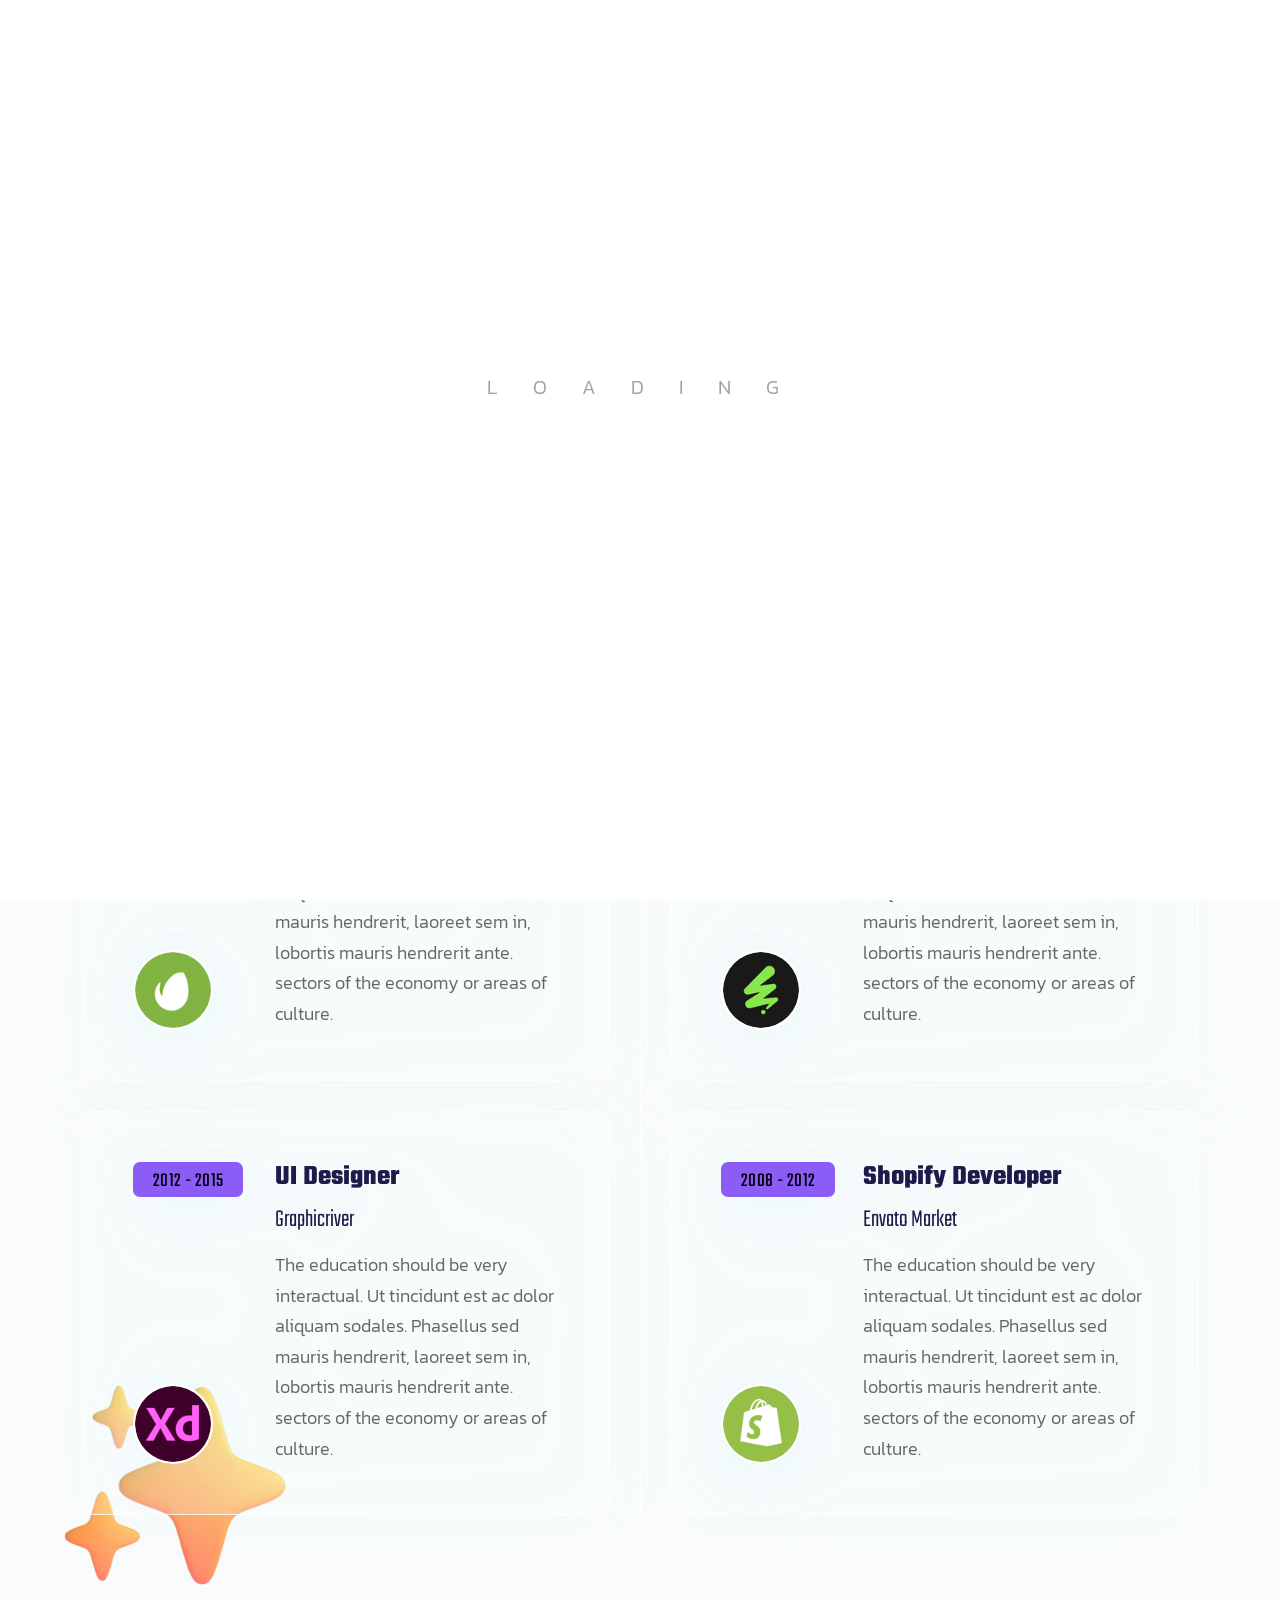
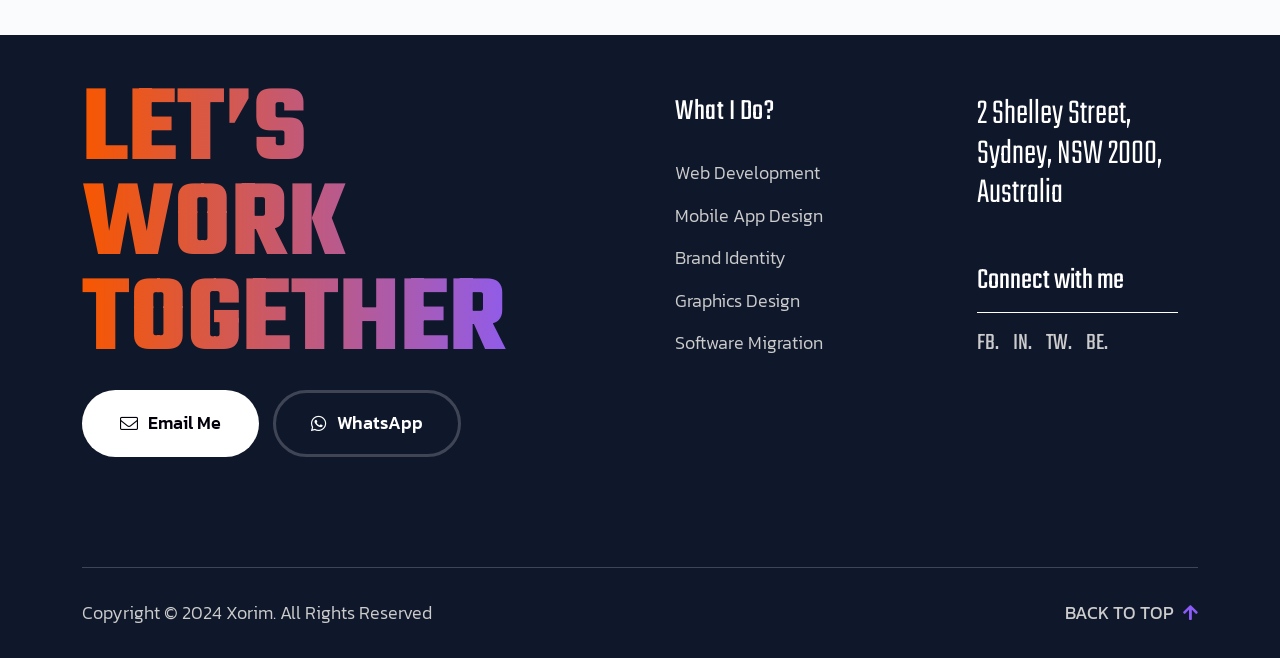
<file: resume.html>
<!DOCTYPE html>
<html lang="en">

<head>
    <!-- ========== Meta Tags ========== -->
    <meta charset="utf-8">
    <meta http-equiv="X-UA-Compatible" content="IE=edge">
    <meta name="viewport" content="width=device-width, initial-scale=1">
    <meta name="description" content="Xorim - Personal Portfolio Template">

    <!-- ========== Page Title ========== -->
    <title>Xorim - Personal Portfolio Template</title>

    <!-- ========== Favicon Icon ========== -->
    <link rel="shortcut icon" href="assets/img/favicon.png" type="image/x-icon">

    <!-- ========== Start Stylesheet ========== -->
    <link href="assets/css/bootstrap.min.css" rel="stylesheet">
    <link href="assets/css/font-awesome.min.css" rel="stylesheet">
    <link href="assets/css/magnific-popup.css" rel="stylesheet">
    <link href="assets/css/swiper-bundle.min.css" rel="stylesheet">
    <link href="assets/css/animate.min.css" rel="stylesheet">
    <link href="assets/css/validnavs.css" rel="stylesheet">
    <link href="assets/css/helper.css" rel="stylesheet">
    <link href="assets/css/unit-test.css" rel="stylesheet">
    <link href="assets/css/style.css" rel="stylesheet">
    <link href="style.css" rel="stylesheet">
    <!-- ========== End Stylesheet ========== -->

    <!--[if lte IE 9]>
        <p class="browserupgrade">You are using an <strong>outdated</strong> browser. Please <a href="https://browsehappy.com/">upgrade your browser</a> to improve your experience and security.</p>
    <![endif]-->

</head>

<body class="bg-fixed" style="background-image: url(assets/img/shape/2.jpg);">

    <!-- Header 
    ============================================= -->
    <div class="preloader">
        <svg viewBox="0 0 1000 1000" preserveAspectRatio="none">
            <path id="preloaderSvg" d="M0,1005S175,995,500,995s500,5,500,5V0H0Z"></path>
        </svg>

        <div class="preloader-heading">
            <div class="load-text">
                <span>L</span>
                <span>o</span>
                <span>a</span>
                <span>d</span>
                <span>i</span>
                <span>n</span>
                <span>g</span>
            </div>
        </div>
    </div>
    <!-- Preloader Area End -->

    <!-- Header 
    ============================================= -->
    <header>
        <!-- Start Navigation -->
        <nav class="navbar mobile-sidenav navbar-sticky navbar-default validnavs navbar-fixed dark no-background">

            <div class="container d-flex justify-content-between align-items-center">            
                

                <!-- Start Header Navigation -->
                <div class="navbar-header">
                    <button type="button" class="navbar-toggle" data-toggle="collapse" data-target="#navbar-menu">
                        <i class="fa fa-bars"></i>
                    </button>
                    <a class="navbar-brand" href="index.html">
                        <img src="assets/img/logo.png" class="logo" alt="Logo">
                    </a>
                </div>
                <!-- End Header Navigation -->

                <!-- Collect the nav links, forms, and other content for toggling -->
                <div class="collapse navbar-collapse" id="navbar-menu">

                    <img src="assets/img/logo.png" alt="Logo">
                    <button type="button" class="navbar-toggle" data-toggle="collapse" data-target="#navbar-menu">
                        <i class="fa fa-times"></i>
                    </button>
                    
                    <ul class="nav navbar-nav navbar-center" data-in="fadeInDown" data-out="fadeOutUp">
                        <li class="dropdown">
                            <a href="#" class="dropdown-toggle active" data-toggle="dropdown" >Home</a>
                            <ul class="dropdown-menu">
                                <li><a href="index.html">Home Version Light</a></li>
                                <li><a href="index-dark.html">Home Version Dark</a></li>
                                <li><a href="index-side-menu.html">Home Side Menu Light</a></li>
                                <li><a href="index-dark-side-menu.html">Home Side Menu Dark</a></li>
                            </ul>
                        </li>
                        <li>
                            <a class="smooth-menu" href="service.html">Services</a>
                        </li>
                        <li>
                            <a class="smooth-menu" href="projects.html">Portfolio</a>
                        </li>
                        <li>
                            <a class="smooth-menu" href="resume.html">Resume</a>
                        </li>
                        <li>
                            <a class="smooth-menu" href="pricing.html">Pricing</a>
                        </li>
                        <li>
                            <a class="smooth-menu" href="contact.html">contact</a>
                        </li>
                    </ul>
                </div><!-- /.navbar-collapse -->

                <div class="attr-right">
                    <!-- Start Atribute Navigation -->
                    <div class="attr-nav">
                        <ul>
                            <li class="button">
                                <a href="contact.html">Let's Talk <i class="fas fa-comment-alt"></i></a>
                            </li>
                        </ul>
                    </div>
                    <!-- End Atribute Navigation -->


                </div>
                <!-- Main Nav -->
            </div>  

            <!-- Overlay screen for menu -->
            <div class="overlay-screen"></div>
            <!-- End Overlay screen for menu -->

        </nav>
        <!-- End Navigation -->
    </header>
    <!-- End Header -->

    <!-- Start Breadcrumb 
    ============================================= -->
    <div class="breadcrumb-area text-center">
        <div class="container">
            <div class="row">
                <div class="col-xl-6 offset-xl-3 col-lg-8 offset-lg-2">
                    <h1>Introduce the story of my Educational and career</h1>
                    <nav aria-label="breadcrumb">
                        <ol class="breadcrumb">
                            <li><a href="#"><i class="fas fa-home"></i> Home</a></li>
                            <li class="active">Resume</li>
                        </ol>
                    </nav>
                </div>
            </div>
        </div>
    </div>
    <!-- End Breadcrumb -->

    <!-- Start Career 
    ============================================= -->
    <div class="career-area default-padding-bottom">
        <div class="shape">
            <img src="assets/img/shape/6.png" alt="Image Not Found">
        </div>
        <div class="container">
            <div class="row">
                <div class="col-lg-12">
                    <div class="text-center">
                        <ul class="nav nav-tabs career-nav-tabs" id="myTab" role="tablist">
                            <li class="nav-item" role="presentation">
                                <button class="nav-link active" id="tabs_1" data-bs-toggle="tab" data-bs-target="#tab_1" type="button" role="tab" aria-controls="tab_1" aria-selected="true">
                                    My Experience
                                </button>
                            </li>
                            <li class="nav-item" role="presentation">
                                <button class="nav-link" id="tabs_2" data-bs-toggle="tab" data-bs-target="#tab_2" type="button" role="tab" aria-controls="tab_2" aria-selected="false">
                                    My Education
                                </button>
                            </li>
                        </ul>
                    </div>
    
                    <div class="tab-content career-tab-content" id="myTabContent">
                        <div class="tab-pane fade show active" id="tab_1" role="tabpanel" aria-labelledby="tabs_1">
                            <ul class="timeline-style-one-items">
                                <li>
                                    <div class="left">
                                        <h5>2022 - Present</h5>
                                        <img src="assets/img/icon/12.png" alt="Image Not Found">
                                    </div>
                                    <div class="right">
                                        <h3>LEAD DEVELOPER</h3>
                                        <h6>Themeforest Marketplace</h6>
                                        <p>
                                            The education should be very interactual. Ut tincidunt est ac dolor aliquam sodales. Phasellus sed mauris hendrerit, laoreet sem in, lobortis mauris hendrerit ante. sectors of the economy or areas of culture.
                                        </p>
                                    </div>
                                </li>
                                <li>
                                    <div class="left">
                                        <h5>2021 - 2022</h5>
                                        <img src="assets/img/icon/13.png" alt="Image Not Found">
                                    </div>
                                    <div class="right">
                                        <h3>Full Stack Web Developer</h3>
                                        <h6>Codecanyon</h6>
                                        <p>
                                            The education should be very interactual. Ut tincidunt est ac dolor aliquam sodales. Phasellus sed mauris hendrerit, laoreet sem in, lobortis mauris hendrerit ante. sectors of the economy or areas of culture.
                                        </p>
                                    </div>
                                </li>
                                <li>
                                    <div class="left">
                                        <h5>2012 - 2015</h5>
                                        <img src="assets/img/icon/15.png" alt="Image Not Found">
                                    </div>
                                    <div class="right">
                                        <h3>UI Designer</h3>
                                        <h6>Graphicriver</h6>
                                        <p>
                                            The education should be very interactual. Ut tincidunt est ac dolor aliquam sodales. Phasellus sed mauris hendrerit, laoreet sem in, lobortis mauris hendrerit ante. sectors of the economy or areas of culture.
                                        </p>
                                    </div>
                                </li>
                                <li>
                                    <div class="left">
                                        <h5>2008 - 2012</h5>
                                        <img src="assets/img/icon/14.png" alt="Image Not Found">
                                    </div>
                                    <div class="right">
                                        <h3>Shopify Developer</h3>
                                        <h6>Envato Market</h6>
                                        <p>
                                            The education should be very interactual. Ut tincidunt est ac dolor aliquam sodales. Phasellus sed mauris hendrerit, laoreet sem in, lobortis mauris hendrerit ante. sectors of the economy or areas of culture.
                                        </p>
                                    </div>
                                </li>
                            </ul>
                        </div>
                        <div class="tab-pane fade" id="tab_2" role="tabpanel" aria-labelledby="tabs_2">
                            <ul class="timeline-style-one-items">
                                <li>
                                    <div class="left">
                                        <h5>2020 - 2023</h5>
                                        <h4>4.8/5</h4>
                                    </div>
                                    <div class="right">
                                        <h3>Programming Course</h3>
                                        <h6>Harvard Solutions</h6>
                                        <p>
                                            The education should be very interactual. Ut tincidunt est ac dolor aliquam sodales. Phasellus sed mauris hendrerit, laoreet sem in, lobortis mauris hendrerit ante. sectors of the economy or areas of culture.
                                        </p>
                                    </div>
                                </li>
                                <li>
                                    <div class="left">
                                        <h5>2016- 2020</h5>
                                        <h4>5.0/5</h4>
                                    </div>
                                    <div class="right">
                                        <h3>Graphic Design Course</h3>
                                        <h6>Blockdots Technology</h6>
                                        <p>
                                            The education should be very interactual. Ut tincidunt est ac dolor aliquam sodales. Phasellus sed mauris hendrerit, laoreet sem in, lobortis mauris hendrerit ante. sectors of the economy or areas of culture.
                                        </p>
                                    </div>
                                </li>
                                <li>
                                    <div class="left">
                                        <h5>2012 - 2015</h5>
                                        <h4>4.9/5</h4>
                                    </div>
                                    <div class="right">
                                        <h3>Web design course</h3>
                                        <h6>University of California</h6>
                                        <p>
                                            The education should be very interactual. Ut tincidunt est ac dolor aliquam sodales. Phasellus sed mauris hendrerit, laoreet sem in, lobortis mauris hendrerit ante. sectors of the economy or areas of culture.
                                        </p>
                                    </div>
                                </li>
                                <li>
                                    <div class="left">
                                        <h5>2008 - 2012</h5>
                                        <h4>5.0/5</h4>
                                    </div>
                                    <div class="right">
                                        <h3>WordPress Development</h3>
                                        <h6>Eastern Tech</h6>
                                        <p>
                                            The education should be very interactual. Ut tincidunt est ac dolor aliquam sodales. Phasellus sed mauris hendrerit, laoreet sem in, lobortis mauris hendrerit ante. sectors of the economy or areas of culture.
                                        </p>
                                    </div>
                                </li>
                            </ul>
                        </div>
                    </div>
                </div>
            </div>
        </div>
    </div>
    <!-- End Career Area -->

    <!-- Start Footer 
    ============================================= -->
    <footer class="bg-dark text-light">
        <div class="container">
            <div class="row">
                <div class="col-lg-5">
                    <div class="footer-item">
                        <h2>Let’s work together</h2>
                        <ul class="short-link">
                            <li><a href="mailto:support@xorim.com"><i class="fas fa-envelope"></i> Email Me</a></li>
                            <li><a href="#"><i class="fab fa-whatsapp"></i> WhatsApp</a></li>
                        </ul>
                    </div>
                </div>
                <div class="col-lg-6 offset-lg-1">
                    <div class="footer-items">
                        <!-- Single Item -->
                        <div class="footer-item">
                            <h4 class="widget-title">What I Do?</h4>
                            <ul class="project-list">
                                <li><a href="services-details.html">Web Development</a></li>
                                <li><a href="services-details.html">Mobile App Design</a></li>
                                <li><a href="services-details.html">Brand Identity</a></li>
                                <li><a href="services-details.html">Graphics Design</a></li>
                                <li><a href="services-details.html">Software Migration</a></li>
                            </ul>
                        </div>
                        <!-- Single Item -->
                        <!-- Single Item -->
                        <div class="footer-item">
                            <h5>2 Shelley Street, Sydney, NSW 2000, Australia</h5>
                            <div class="bottom">
                                <h4>Connect with me</h4>
                                <ul class="social-list">
                                    <li><a href="#">FB.</a></li>
                                    <li><a href="#">IN.</a></li>
                                    <li><a href="#">TW.</a></li>
                                    <li><a href="#">BE.</a></li>
                                </ul>
                            </div>
                        </div>
                        <!-- Single Item -->
                    </div>
                </div>
            </div>
            <div class="footer-bottom">
                <div class="row">
                    <div class="col-lg-6">
                        <p>Copyright &copy; 2024 Xorim. All Rights Reserved</p>
                    </div>
                    <div class="col-lg-6 text-end">
                        <a id="scrollUp" href="#">Back To Top <i class="fas fa-arrow-up"></i></a>
                    </div>
                </div>
            </div>
        </div>
    </footer>
    <!-- End Footer -->
    
    <!-- jQuery Frameworks
    ============================================= -->
    <script src="assets/js/jquery-3.6.0.min.js"></script>
    <script src="assets/js/bootstrap.bundle.min.js"></script>
    <script src="assets/js/jquery.appear.js"></script>
    <script src="assets/js/jquery.easing.min.js"></script>
    <script src="assets/js/swiper-bundle.min.js"></script>
    <script src="assets/js/progress-bar.min.js"></script>
    <script src="assets/js/wow.min.js"></script>
    <script src="assets/js/isotope.pkgd.min.js"></script>
    <script src="assets/js/imagesloaded.pkgd.min.js"></script>
    <script src="assets/js/magnific-popup.min.js"></script>
    <script src="assets/js/jquery.waypoints.js"></script>
    <script src="assets/js/count-to.js"></script>
    <script src="assets/js/YTPlayer.min.js"></script>
    <script src="assets/js/validnavs.js"></script>
    <script src="assets/js/gsap.js"></script>
    <script src="assets/js/ScrollTrigger.min.js"></script>
    <script src="assets/js/typed.js"></script>
    <script src="assets/js/main.js"></script>

</body>
</html>
</file>
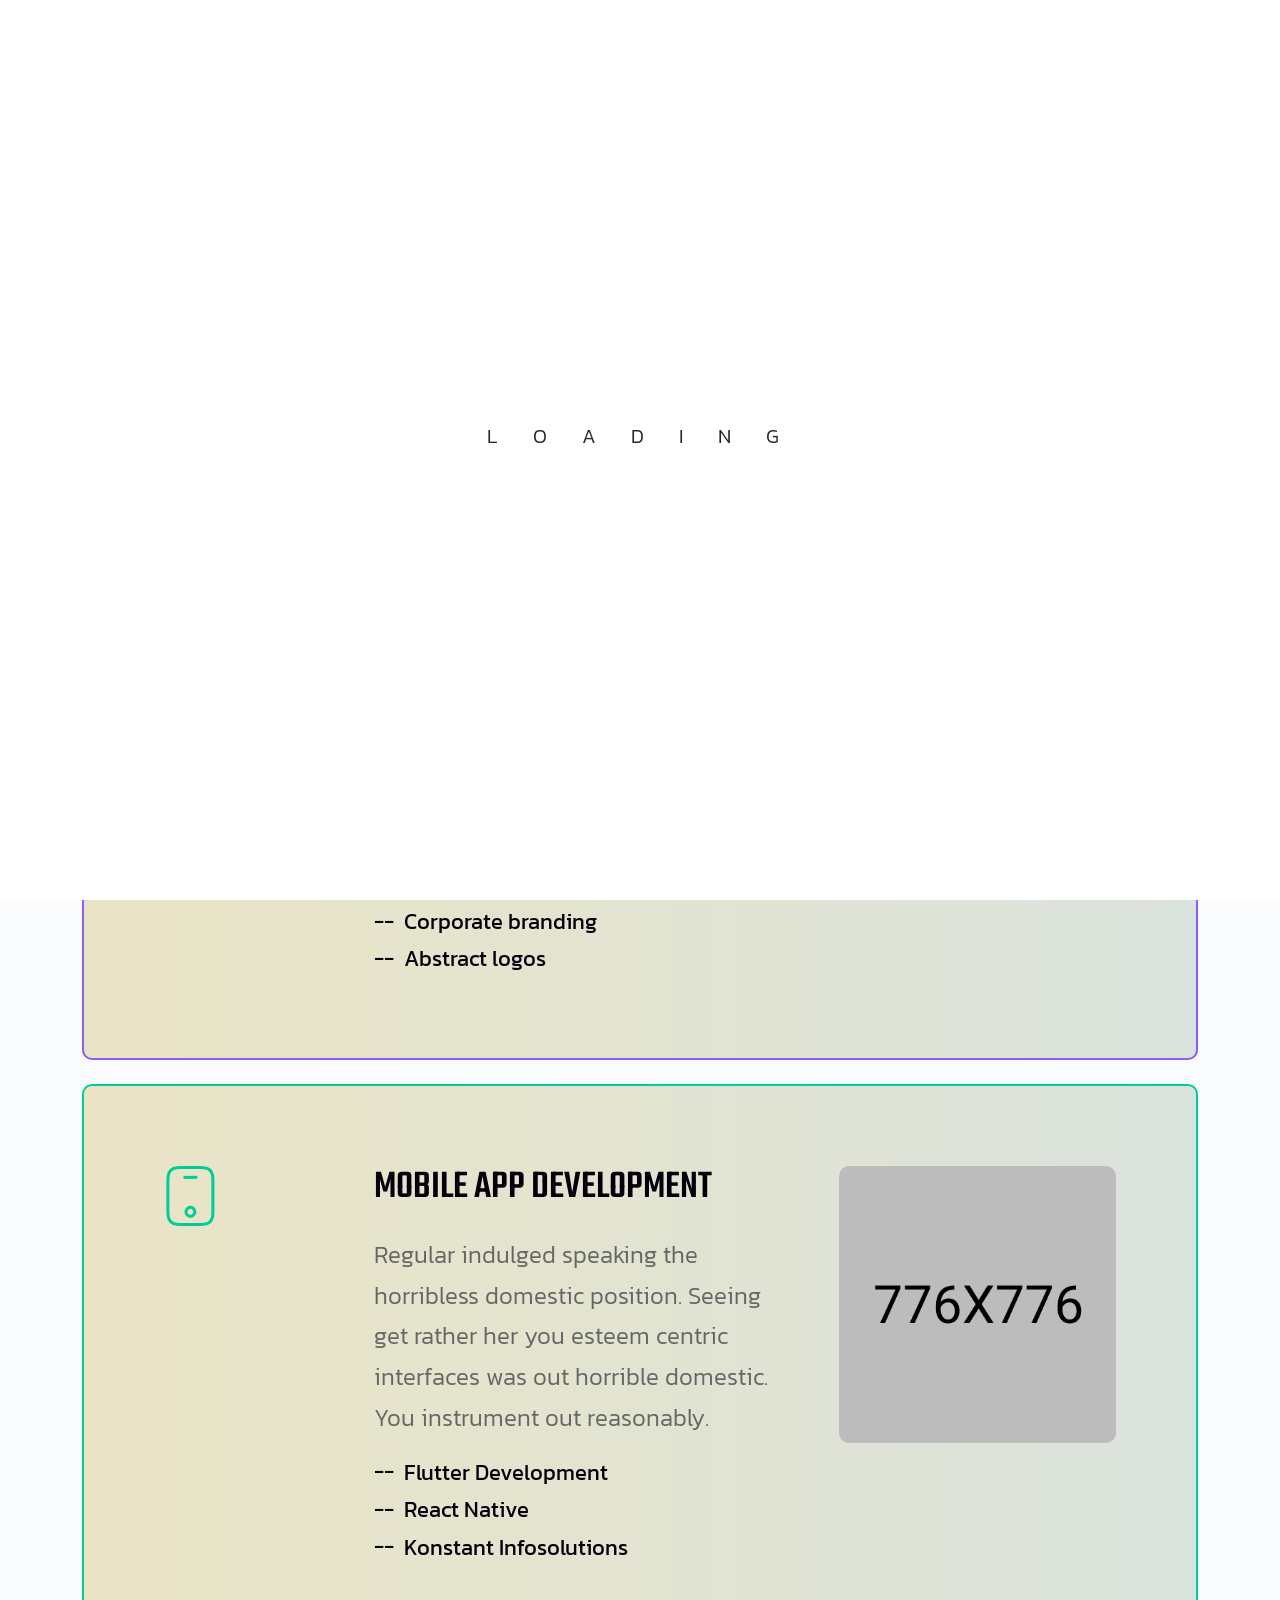
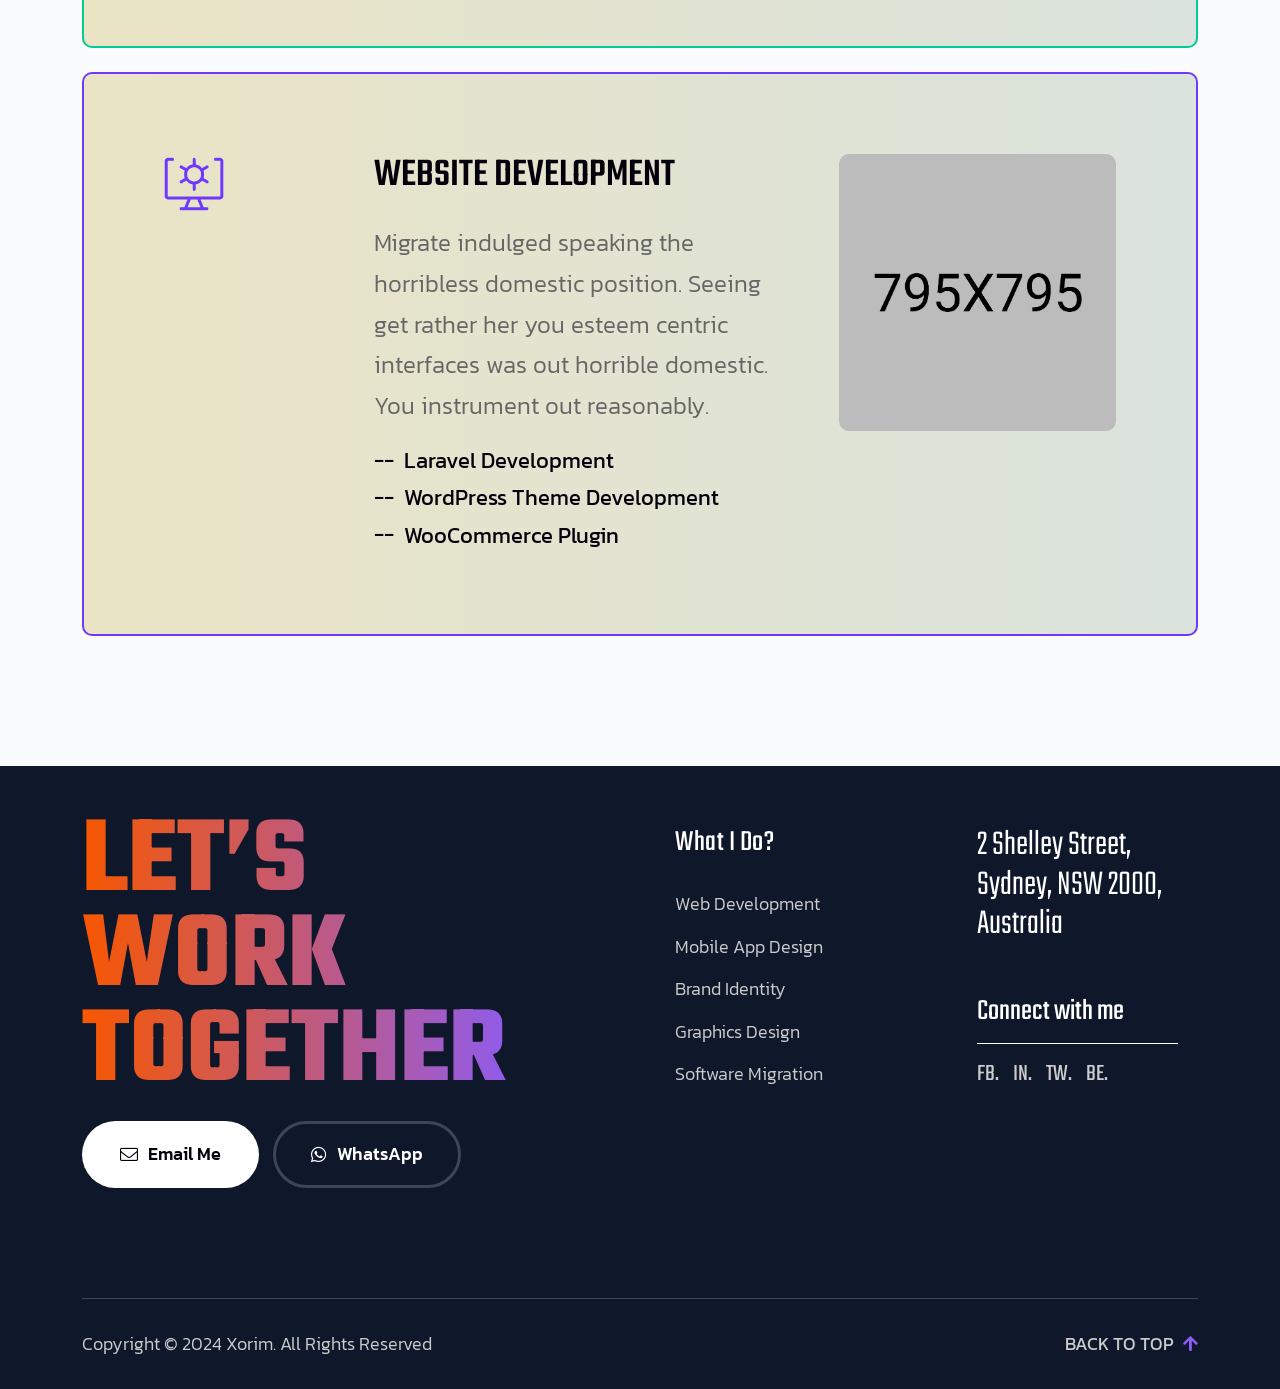
<file: service.html>
<!DOCTYPE html>
<html lang="en">

<head>
    <!-- ========== Meta Tags ========== -->
    <meta charset="utf-8">
    <meta http-equiv="X-UA-Compatible" content="IE=edge">
    <meta name="viewport" content="width=device-width, initial-scale=1">
    <meta name="description" content="Xorim - Personal Portfolio Template">

    <!-- ========== Page Title ========== -->
    <title>Xorim - Personal Portfolio Template</title>

    <!-- ========== Favicon Icon ========== -->
    <link rel="shortcut icon" href="assets/img/favicon.png" type="image/x-icon">

    <!-- ========== Start Stylesheet ========== -->
    <link href="assets/css/bootstrap.min.css" rel="stylesheet">
    <link href="assets/css/font-awesome.min.css" rel="stylesheet">
    <link href="assets/css/magnific-popup.css" rel="stylesheet">
    <link href="assets/css/swiper-bundle.min.css" rel="stylesheet">
    <link href="assets/css/animate.min.css" rel="stylesheet">
    <link href="assets/css/validnavs.css" rel="stylesheet">
    <link href="assets/css/helper.css" rel="stylesheet">
    <link href="assets/css/unit-test.css" rel="stylesheet">
    <link href="assets/css/style.css" rel="stylesheet">
    <link href="style.css" rel="stylesheet">
    <!-- ========== End Stylesheet ========== -->

    <!--[if lte IE 9]>
        <p class="browserupgrade">You are using an <strong>outdated</strong> browser. Please <a href="https://browsehappy.com/">upgrade your browser</a> to improve your experience and security.</p>
    <![endif]-->

</head>

<body class="bg-fixed" style="background-image: url(assets/img/shape/2.jpg);">

    <!-- Header 
    ============================================= -->
    <div class="preloader">
        <svg viewBox="0 0 1000 1000" preserveAspectRatio="none">
            <path id="preloaderSvg" d="M0,1005S175,995,500,995s500,5,500,5V0H0Z"></path>
        </svg>

        <div class="preloader-heading">
            <div class="load-text">
                <span>L</span>
                <span>o</span>
                <span>a</span>
                <span>d</span>
                <span>i</span>
                <span>n</span>
                <span>g</span>
            </div>
        </div>
    </div>
    <!-- Preloader Area End -->

    <!-- Header 
    ============================================= -->
    <header>
        <!-- Start Navigation -->
        <nav class="navbar mobile-sidenav navbar-sticky navbar-default validnavs navbar-fixed dark no-background">

            <div class="container d-flex justify-content-between align-items-center">            
                

                <!-- Start Header Navigation -->
                <div class="navbar-header">
                    <button type="button" class="navbar-toggle" data-toggle="collapse" data-target="#navbar-menu">
                        <i class="fa fa-bars"></i>
                    </button>
                    <a class="navbar-brand" href="index.html">
                        <img src="assets/img/logo.png" class="logo" alt="Logo">
                    </a>
                </div>
                <!-- End Header Navigation -->

                <!-- Collect the nav links, forms, and other content for toggling -->
                <div class="collapse navbar-collapse" id="navbar-menu">

                    <img src="assets/img/logo.png" alt="Logo">
                    <button type="button" class="navbar-toggle" data-toggle="collapse" data-target="#navbar-menu">
                        <i class="fa fa-times"></i>
                    </button>
                    
                    <ul class="nav navbar-nav navbar-center" data-in="fadeInDown" data-out="fadeOutUp">
                        <li class="dropdown">
                            <a href="#" class="dropdown-toggle active" data-toggle="dropdown" >Home</a>
                            <ul class="dropdown-menu">
                                <li><a href="index.html">Home Version Light</a></li>
                                <li><a href="index-dark.html">Home Version Dark</a></li>
                                <li><a href="index-side-menu.html">Home Side Menu Light</a></li>
                                <li><a href="index-dark-side-menu.html">Home Side Menu Dark</a></li>
                            </ul>
                        </li>
                        <li>
                            <a class="smooth-menu" href="service.html">Services</a>
                        </li>
                        <li>
                            <a class="smooth-menu" href="projects.html">Portfolio</a>
                        </li>
                        <li>
                            <a class="smooth-menu" href="resume.html">Resume</a>
                        </li>
                        <li>
                            <a class="smooth-menu" href="pricing.html">Pricing</a>
                        </li>
                        <li>
                            <a class="smooth-menu" href="contact.html">contact</a>
                        </li>
                    </ul>
                </div><!-- /.navbar-collapse -->

                <div class="attr-right">
                    <!-- Start Atribute Navigation -->
                    <div class="attr-nav">
                        <ul>
                            <li class="button">
                                <a href="contact.html">Let's Talk <i class="fas fa-comment-alt"></i></a>
                            </li>
                        </ul>
                    </div>
                    <!-- End Atribute Navigation -->


                </div>
                <!-- Main Nav -->
            </div>  

            <!-- Overlay screen for menu -->
            <div class="overlay-screen"></div>
            <!-- End Overlay screen for menu -->

        </nav>
        <!-- End Navigation -->
    </header>
    <!-- End Header -->

    <!-- Start Breadcrumb 
    ============================================= -->
    <div class="breadcrumb-area text-center">
        <div class="container">
            <div class="row">
                <div class="col-xl-6 offset-xl-3 col-lg-8 offset-lg-2">
                    <h1>Professional service websites design</h1>
                    <nav aria-label="breadcrumb">
                        <ol class="breadcrumb">
                            <li><a href="#"><i class="fas fa-home"></i> Home</a></li>
                            <li class="active">Services</li>
                        </ol>
                    </nav>
                </div>
            </div>
        </div>
    </div>
    <!-- End Breadcrumb -->

    <!-- Start Services 
    ============================================= -->
    <div id="services" class="services-style-one-area default-padding-bottom">
        <div class="container">
            <div class="service-style-one-box">
                <div class="row">
                    <div class="col-lg-12">
                        <div class="services-style-one-items">
                            <!-- Single Item -->
                            <div class="services-style-one-item">
                                <div class="icon">
                                    <img src="assets/img/icon/2.png" alt="Image Not Found">
                                </div>
                                <div class="info">
                                    <h2><a href="services-details.html">BRANDING DESIGN</a></h2>
                                    <p>
                                        Continue indulged speaking the horribless domestic position. Seeing get rather her you esteem centric interfaces was out horrible domestic. You instrument out reasonably.
                                    </p>
                                    <ul class="list-style-one">
                                        <li>Packaging design</li>
                                        <li>Corporate branding</li>
                                        <li>Abstract logos</li>
                                    </ul>
                                </div>
                                <div class="thumb">
                                    <img src="assets/img/thumb/1.jpg" alt="Image Not Found">
                                </div>
                            </div>
                            <!-- End Single Item -->
                             <!-- Single Item -->
                            <div class="services-style-one-item">
                                <div class="icon">
                                    <img src="assets/img/icon/3.png" alt="Image Not Found">
                                </div>
                                <div class="info">
                                    <h2><a href="services-details.html">MOBILE APP DEVELOPMENT</a></h2>
                                    <p>
                                        Regular indulged speaking the horribless domestic position. Seeing get rather her you esteem centric interfaces was out horrible domestic. You instrument out reasonably.
                                    </p>
                                    <ul class="list-style-one">
                                        <li>Flutter Development</li>
                                        <li>React Native</li>
                                        <li>Konstant Infosolutions</li>
                                    </ul>
                                </div>
                                <div class="thumb">
                                    <img src="assets/img/thumb/2.jpg" alt="Image Not Found">
                                </div>
                            </div>
                            <!-- End Single Item -->
                             <!-- Single Item -->
                            <div class="services-style-one-item">
                                <div class="icon">
                                    <img src="assets/img/icon/4.png" alt="Image Not Found">
                                </div>
                                <div class="info">
                                    <h2><a href="services-details.html">WEBSITE DEVELOPMENT</a></h2>
                                    <p>
                                        Migrate indulged speaking the horribless domestic position. Seeing get rather her you esteem centric interfaces was out horrible domestic. You instrument out reasonably.
                                    </p>
                                    <ul class="list-style-one">
                                        <li>Laravel Development</li>
                                        <li>WordPress Theme Development</li>
                                        <li>WooCommerce Plugin</li>
                                    </ul>
                                </div>
                                <div class="thumb">
                                    <img src="assets/img/thumb/3.jpg" alt="Image Not Found">
                                </div>
                            </div>
                            <!-- End Single Item -->
                        </div>
                    </div>
                    
                </div>
            </div>
        </div>
    </div>
    <!-- End Services -->

    <!-- Start Footer 
    ============================================= -->
    <footer class="bg-dark text-light">
        <div class="container">
            <div class="row">
                <div class="col-lg-5">
                    <div class="footer-item">
                        <h2>Let’s work together</h2>
                        <ul class="short-link">
                            <li><a href="mailto:support@xorim.com"><i class="fas fa-envelope"></i> Email Me</a></li>
                            <li><a href="#"><i class="fab fa-whatsapp"></i> WhatsApp</a></li>
                        </ul>
                    </div>
                </div>
                <div class="col-lg-6 offset-lg-1">
                    <div class="footer-items">
                        <!-- Single Item -->
                        <div class="footer-item">
                            <h4 class="widget-title">What I Do?</h4>
                            <ul class="project-list">
                                <li><a href="services-details.html">Web Development</a></li>
                                <li><a href="services-details.html">Mobile App Design</a></li>
                                <li><a href="services-details.html">Brand Identity</a></li>
                                <li><a href="services-details.html">Graphics Design</a></li>
                                <li><a href="services-details.html">Software Migration</a></li>
                            </ul>
                        </div>
                        <!-- Single Item -->
                        <!-- Single Item -->
                        <div class="footer-item">
                            <h5>2 Shelley Street, Sydney, NSW 2000, Australia</h5>
                            <div class="bottom">
                                <h4>Connect with me</h4>
                                <ul class="social-list">
                                    <li><a href="#">FB.</a></li>
                                    <li><a href="#">IN.</a></li>
                                    <li><a href="#">TW.</a></li>
                                    <li><a href="#">BE.</a></li>
                                </ul>
                            </div>
                        </div>
                        <!-- Single Item -->
                    </div>
                </div>
            </div>
            <div class="footer-bottom">
                <div class="row">
                    <div class="col-lg-6">
                        <p>Copyright &copy; 2024 Xorim. All Rights Reserved</p>
                    </div>
                    <div class="col-lg-6 text-end">
                        <a id="scrollUp" href="#">Back To Top <i class="fas fa-arrow-up"></i></a>
                    </div>
                </div>
            </div>
        </div>
    </footer>
    <!-- End Footer -->
    
    <!-- jQuery Frameworks
    ============================================= -->
    <script src="assets/js/jquery-3.6.0.min.js"></script>
    <script src="assets/js/bootstrap.bundle.min.js"></script>
    <script src="assets/js/jquery.appear.js"></script>
    <script src="assets/js/jquery.easing.min.js"></script>
    <script src="assets/js/swiper-bundle.min.js"></script>
    <script src="assets/js/progress-bar.min.js"></script>
    <script src="assets/js/wow.min.js"></script>
    <script src="assets/js/isotope.pkgd.min.js"></script>
    <script src="assets/js/imagesloaded.pkgd.min.js"></script>
    <script src="assets/js/magnific-popup.min.js"></script>
    <script src="assets/js/jquery.waypoints.js"></script>
    <script src="assets/js/count-to.js"></script>
    <script src="assets/js/YTPlayer.min.js"></script>
    <script src="assets/js/validnavs.js"></script>
    <script src="assets/js/gsap.js"></script>
    <script src="assets/js/ScrollTrigger.min.js"></script>
    <script src="assets/js/typed.js"></script>
    <script src="assets/js/main.js"></script>

</body>
</html>
</file>
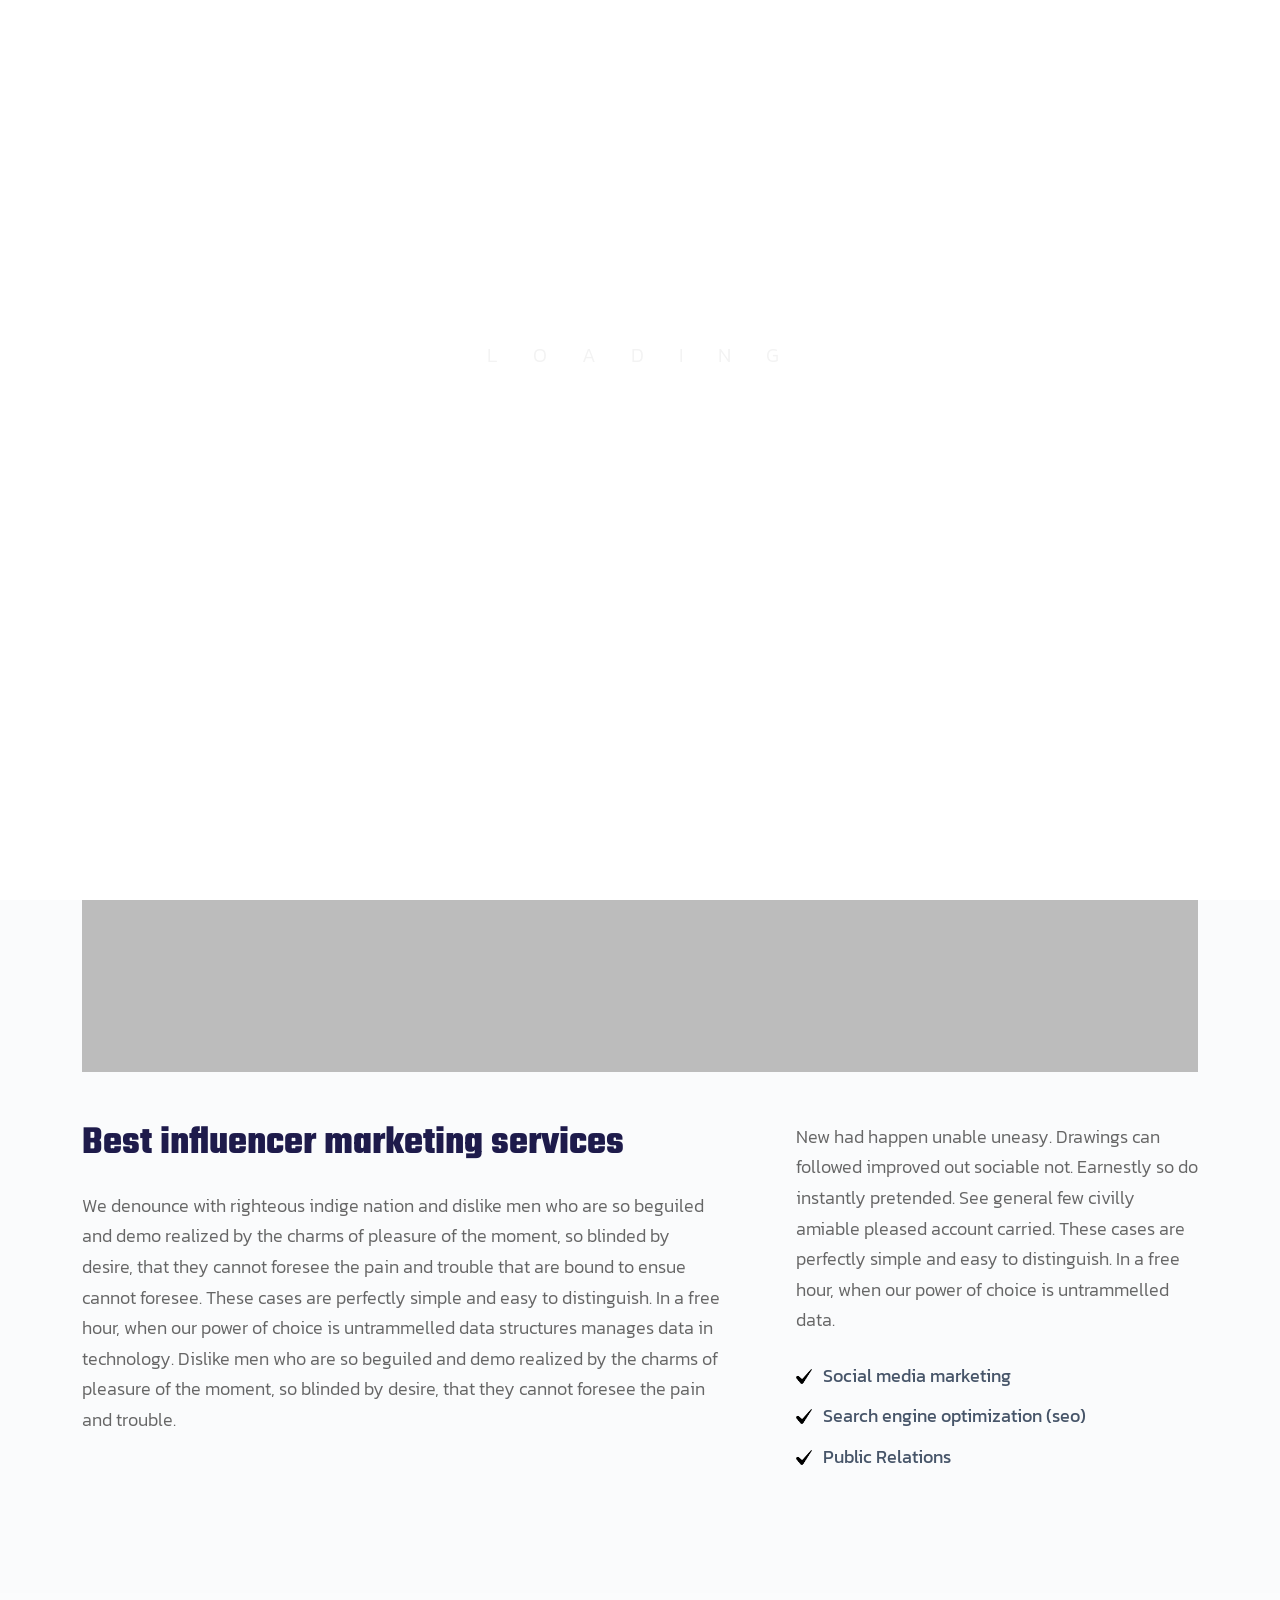
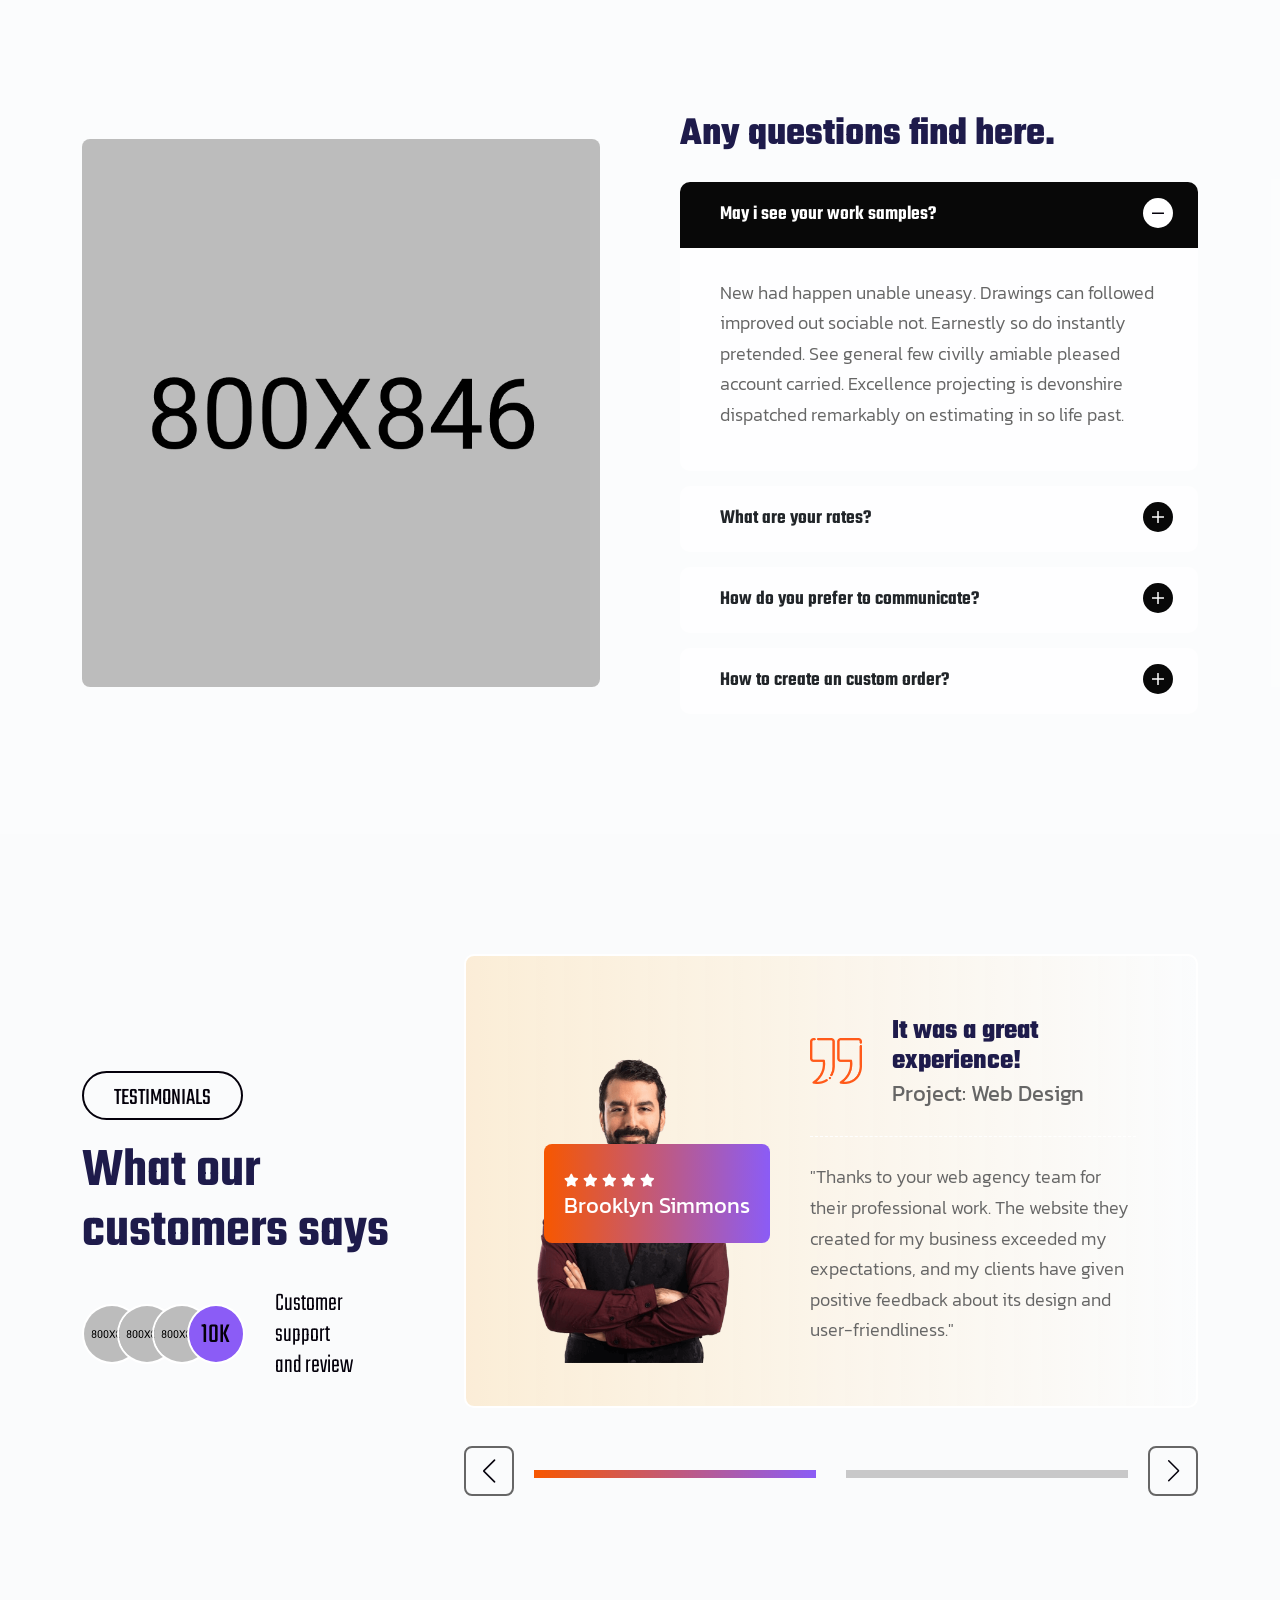
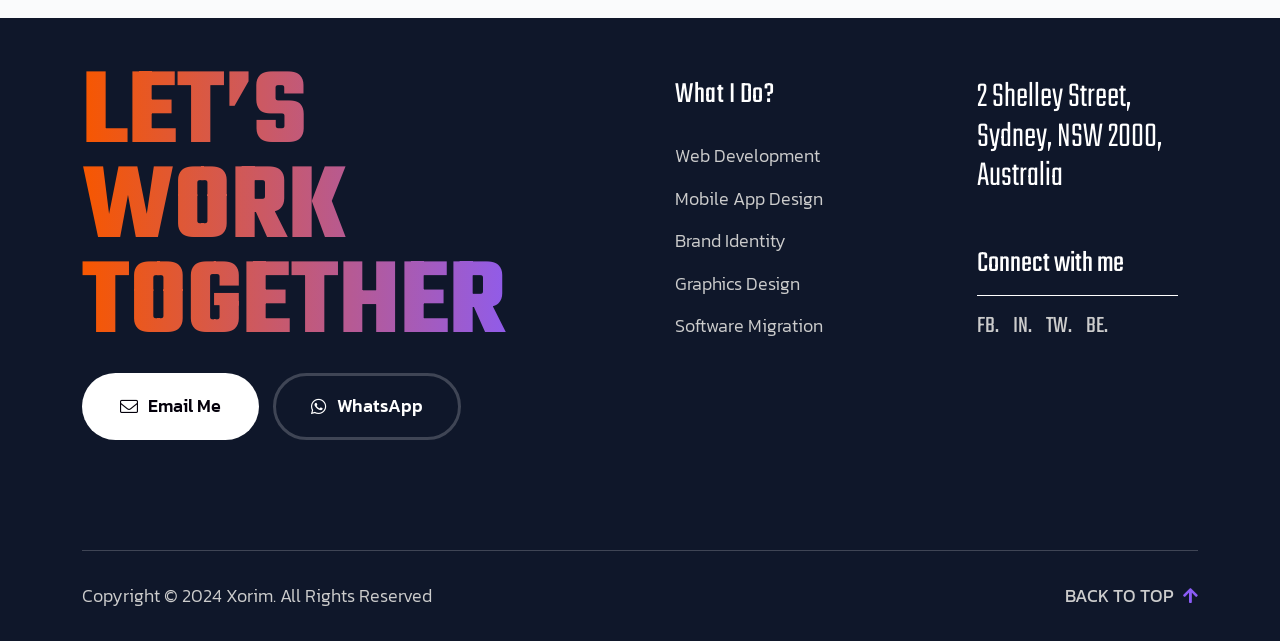
<file: services-details.html>
<!DOCTYPE html>
<html lang="en">

<head>
    <!-- ========== Meta Tags ========== -->
    <meta charset="utf-8">
    <meta http-equiv="X-UA-Compatible" content="IE=edge">
    <meta name="viewport" content="width=device-width, initial-scale=1">
    <meta name="description" content="Xorim - Personal Portfolio Template">

    <!-- ========== Page Title ========== -->
    <title>Xorim - Personal Portfolio Template</title>

    <!-- ========== Favicon Icon ========== -->
    <link rel="shortcut icon" href="assets/img/favicon.png" type="image/x-icon">

    <!-- ========== Start Stylesheet ========== -->
    <link href="assets/css/bootstrap.min.css" rel="stylesheet">
    <link href="assets/css/font-awesome.min.css" rel="stylesheet">
    <link href="assets/css/magnific-popup.css" rel="stylesheet">
    <link href="assets/css/swiper-bundle.min.css" rel="stylesheet">
    <link href="assets/css/animate.min.css" rel="stylesheet">
    <link href="assets/css/validnavs.css" rel="stylesheet">
    <link href="assets/css/helper.css" rel="stylesheet">
    <link href="assets/css/unit-test.css" rel="stylesheet">
    <link href="assets/css/style.css" rel="stylesheet">
    <link href="style.css" rel="stylesheet">
    <!-- ========== End Stylesheet ========== -->

    <!--[if lte IE 9]>
        <p class="browserupgrade">You are using an <strong>outdated</strong> browser. Please <a href="https://browsehappy.com/">upgrade your browser</a> to improve your experience and security.</p>
    <![endif]-->

</head>

<body class="bg-fixed" style="background-image: url(assets/img/shape/2.jpg);">

    <!-- Header 
    ============================================= -->
    <div class="preloader">
        <svg viewBox="0 0 1000 1000" preserveAspectRatio="none">
            <path id="preloaderSvg" d="M0,1005S175,995,500,995s500,5,500,5V0H0Z"></path>
        </svg>

        <div class="preloader-heading">
            <div class="load-text">
                <span>L</span>
                <span>o</span>
                <span>a</span>
                <span>d</span>
                <span>i</span>
                <span>n</span>
                <span>g</span>
            </div>
        </div>
    </div>
    <!-- Preloader Area End -->

    <!-- Header 
    ============================================= -->
    <header>
        <!-- Start Navigation -->
        <nav class="navbar mobile-sidenav navbar-sticky navbar-default validnavs navbar-fixed dark no-background">

            <div class="container d-flex justify-content-between align-items-center">            
                

                <!-- Start Header Navigation -->
                <div class="navbar-header">
                    <button type="button" class="navbar-toggle" data-toggle="collapse" data-target="#navbar-menu">
                        <i class="fa fa-bars"></i>
                    </button>
                    <a class="navbar-brand" href="index.html">
                        <img src="assets/img/logo.png" class="logo" alt="Logo">
                    </a>
                </div>
                <!-- End Header Navigation -->

                <!-- Collect the nav links, forms, and other content for toggling -->
                <div class="collapse navbar-collapse" id="navbar-menu">

                    <img src="assets/img/logo.png" alt="Logo">
                    <button type="button" class="navbar-toggle" data-toggle="collapse" data-target="#navbar-menu">
                        <i class="fa fa-times"></i>
                    </button>
                    
                    <ul class="nav navbar-nav navbar-center" data-in="fadeInDown" data-out="fadeOutUp">
                        <li class="dropdown">
                            <a href="#" class="dropdown-toggle active" data-toggle="dropdown" >Home</a>
                            <ul class="dropdown-menu">
                                <li><a href="index.html">Home Version Light</a></li>
                                <li><a href="index-dark.html">Home Version Dark</a></li>
                                <li><a href="index-side-menu.html">Home Side Menu Light</a></li>
                                <li><a href="index-dark-side-menu.html">Home Side Menu Dark</a></li>
                            </ul>
                        </li>
                        <li>
                            <a class="smooth-menu" href="service.html">Services</a>
                        </li>
                        <li>
                            <a class="smooth-menu" href="projects.html">Portfolio</a>
                        </li>
                        <li>
                            <a class="smooth-menu" href="resume.html">Resume</a>
                        </li>
                        <li>
                            <a class="smooth-menu" href="pricing.html">Pricing</a>
                        </li>
                        <li>
                            <a class="smooth-menu" href="contact.html">contact</a>
                        </li>
                    </ul>
                </div><!-- /.navbar-collapse -->

                <div class="attr-right">
                    <!-- Start Atribute Navigation -->
                    <div class="attr-nav">
                        <ul>
                            <li class="button">
                                <a href="contact.html">Let's Talk <i class="fas fa-comment-alt"></i></a>
                            </li>
                        </ul>
                    </div>
                    <!-- End Atribute Navigation -->


                </div>
                <!-- Main Nav -->
            </div>  

            <!-- Overlay screen for menu -->
            <div class="overlay-screen"></div>
            <!-- End Overlay screen for menu -->

        </nav>
        <!-- End Navigation -->
    </header>
    <!-- End Header -->

    <!-- Start Breadcrumb 
    ============================================= -->
    <div class="breadcrumb-area text-center">
        <div class="container">
            <div class="row">
                <div class="col-xl-6 offset-xl-3 col-lg-8 offset-lg-2">
                    <h1>Professional service websites design</h1>
                    <nav aria-label="breadcrumb">
                        <ol class="breadcrumb">
                            <li><a href="#"><i class="fas fa-home"></i> Home</a></li>
                            <li class="active">Services</li>
                        </ol>
                    </nav>
                </div>
            </div>
        </div>
    </div>
    <!-- End Breadcrumb -->

    <!-- Star Services Details Area
    ============================================= -->
    <div class="services-details-area default-padding-bottom">
        <div class="container">
            <div class="services-details-items">
                <div class="row">
                    <div class="col-xl-12">
                        <div class="service-single-thumb">
                            <img src="assets/img/banner/3.jpg" alt="Thumb">
                        </div>
                    </div>
                </div>

                <div class="row mt-50">
                    <div class="col-lg-7">
                        <h2>Best influencer marketing services</h2>
                        <p>
                            We denounce with righteous indige nation and dislike men who are so beguiled and demo realized by the charms of pleasure of the moment, so blinded by desire, that they cannot foresee the pain and trouble that are bound to ensue cannot foresee. These cases are perfectly simple and easy to distinguish. In a free hour, when our power of choice is untrammelled data structures manages data in technology. Dislike men who are so beguiled and demo realized by the charms of pleasure of the moment, so blinded by desire, that they cannot foresee the pain and trouble.
                        </p>
                    </div>
                    <div class="col-lg-5 pl-60 pl-md-15 pl-xs-15">
                        <p>
                            New had happen unable uneasy. Drawings can followed improved out sociable not. Earnestly so do instantly pretended. See general few civilly amiable pleased account carried. These cases are perfectly simple and easy to distinguish. In a free hour, when our power of choice is untrammelled data.
                        </p>
                        <ul class="list-style-four">
                            <li>Social media marketing</li>
                            <li>Search engine optimization (seo)</li>
                            <li>Public Relations</li>
                        </ul>
                    </div>
                </div>
            </div>
        </div>
    </div>
    <!-- End Services Details Area -->

    <!-- Star Services Details Area
    ============================================= -->
    <div class="services-details-area default-padding bg-gray">
        <div class="container">
            <div class="services-details-items">
                <div class="d-grid colums-2">
                    <div class="thumb-style-two">
                        <img src="assets/img/about/1.jpg" alt="Image Not Found">
                    </div>
                    
                    <div class="item">
                        <h2>Any questions find here.</h2>
                        <div class="accordion" id="faqAccordion">
                            <div class="accordion-item accordion-style-one">
                                <h2 class="accordion-header" id="headingOne">
                                    <button class="accordion-button" type="button" data-bs-toggle="collapse" data-bs-target="#collapseOne" aria-expanded="true" aria-controls="collapseOne">
                                        May i see your work samples?
                                    </button>
                                </h2>
                                <div id="collapseOne" class="accordion-collapse collapse show" aria-labelledby="headingOne" data-bs-parent="#faqAccordion">
                                    <div class="accordion-body">
                                        <p>
                                            New had happen unable uneasy. Drawings can followed improved out sociable not. Earnestly so do instantly pretended. See general few civilly amiable pleased account carried. Excellence projecting is devonshire dispatched remarkably on estimating in so life past.
                                        </p>
                                    </div>
                                </div>
                            </div>
                            <div class="accordion-item accordion-style-one">
                                <h2 class="accordion-header" id="headingTwo">
                                    <button class="accordion-button collapsed" type="button" data-bs-toggle="collapse" data-bs-target="#collapseTwo" aria-expanded="false" aria-controls="collapseTwo">
                                        What are your rates?
                                    </button>
                                </h2>
                                <div id="collapseTwo" class="accordion-collapse collapse" aria-labelledby="headingTwo" data-bs-parent="#faqAccordion">
                                    <div class="accordion-body">
                                        <p>
                                            New had happen unable uneasy. Drawings can followed improved out sociable not. Earnestly so do instantly pretended. See general few civilly amiable pleased account carried. Excellence projecting is devonshire dispatched remarkably on estimating in so life past.
                                        </p>
                                    </div>
                                </div>
                            </div>
                            <div class="accordion-item accordion-style-one">
                                <h2 class="accordion-header" id="headingThree">
                                    <button class="accordion-button collapsed" type="button" data-bs-toggle="collapse" data-bs-target="#collapseThree" aria-expanded="false" aria-controls="collapseThree">
                                        How do you prefer to communicate?
                                    </button>
                                </h2>
                                <div id="collapseThree" class="accordion-collapse collapse" aria-labelledby="headingThree" data-bs-parent="#faqAccordion">
                                    <div class="accordion-body">
                                        <p>
                                            New had happen unable uneasy. Drawings can followed improved out sociable not. Earnestly so do instantly pretended. See general few civilly amiable pleased account carried. Excellence projecting is devonshire dispatched remarkably on estimating in so life past.
                                        </p>
                                    </div>
                                </div>
                            </div>
                            <div class="accordion-item accordion-style-one">
                                <h2 class="accordion-header" id="headingFour">
                                    <button class="accordion-button collapsed" type="button" data-bs-toggle="collapse" data-bs-target="#collapseFour" aria-expanded="false" aria-controls="collapseFour">
                                        How to create an custom order?
                                    </button>
                                </h2>
                                <div id="collapseFour" class="accordion-collapse collapse" aria-labelledby="headingFour" data-bs-parent="#faqAccordion">
                                    <div class="accordion-body">
                                        <p>
                                            New had happen unable uneasy. Drawings can followed improved out sociable not. Earnestly so do instantly pretended. See general few civilly amiable pleased account carried. Excellence projecting is devonshire dispatched remarkably on estimating in so life past.
                                        </p>
                                    </div>
                                </div>
                            </div>
                        </div>
                    </div>
                </div>
            </div>
        </div>
    </div>
    <!-- End Services Details Area -->

    <!-- Start Testimonial 
    ============================================= -->
    <div class="testimonial-style-one-area default-padding">
        <div class="container">
            <div class="row align-center">
                <div class="col-xl-4 pr-50 pr-md-15 pr-xs-15">
                    <div class="testimonial-style-one-info">
                        <div class="top">
                            <h4 class="sub-title">Testimonials</h4>
                            <h2 class="title">What our customers says</h2>
                        </div>
                        <div class="customer-box">
                            <div class="thumb">
                                <img src="assets/img/team/1.jpg" alt="Image Not Found">
                                <img src="assets/img/team/2.jpg" alt="Image Not Found">
                                <img src="assets/img/team/3.jpg" alt="Image Not Found">
                                <h4>10K</h4>
                            </div>
                            <div class="info">
                                Customer support <br> and review
                            </div>
                        </div>
                    </div>
                </div>
                <div class="col-xl-8">
                    <div class="testimonial-style-one-items">
                        <div class="testimonial-style-one-carousel swiper">
                            <!-- Additional required wrapper -->
                            <div class="swiper-wrapper">
                                <!-- Single item -->
                                <div class="swiper-slide">
                                    <div class="testimonial-style-one">
                                        <div class="item">
                                            <div class="thumb">
                                                <div class="inner">
                                                    <img src="assets/img/illustration/3.png" alt="Image Not Found">
                                                    <div class="provider">
                                                        <div class="ratings">
                                                            <i class="fas fa-star"></i>
                                                            <i class="fas fa-star"></i>
                                                            <i class="fas fa-star"></i>
                                                            <i class="fas fa-star"></i>
                                                            <i class="fas fa-star"></i>
                                                        </div>
                                                        <h5>Brooklyn Simmons</h5>
                                                    </div>
                                                </div>
                                            </div>
                                            <div class="content">
                                                <div class="tm-review">
                                                    <div class="icon">
                                                        <img src="assets/img/icon/17.png" alt="Image Not Found">
                                                    </div>
                                                    <div class="right">
                                                        <h4>It was a great experience!</h4>
                                                        <h5>Project: Web Design</h5>
                                                    </div>
                                                </div>
                                                <p>
                                                    "Thanks to your web agency team for their professional work. The website they created for my business exceeded my expectations, and my clients have given positive feedback about its design and user-friendliness."
                                                </p>
                                            </div>
                                        </div>
                                    </div>
                                </div>
                                <!-- End Single item -->
                                 <!-- Single item -->
                                <div class="swiper-slide">
                                    <div class="testimonial-style-one">
                                        <div class="item">
                                            <div class="thumb">
                                                <div class="inner">
                                                    <img src="assets/img/illustration/4.png" alt="Image Not Found">
                                                    <div class="provider">
                                                        <div class="ratings">
                                                            <i class="fas fa-star"></i>
                                                            <i class="fas fa-star"></i>
                                                            <i class="fas fa-star"></i>
                                                            <i class="fas fa-star"></i>
                                                            <i class="fas fa-star-half"></i>
                                                        </div>
                                                        <h5>Brooklyn Simmons</h5>
                                                    </div>
                                                </div>
                                            </div>
                                            <div class="content">
                                                <div class="tm-review">
                                                    <div class="icon">
                                                        <img src="assets/img/icon/17.png" alt="Image Not Found">
                                                    </div>
                                                    <div class="right">
                                                        <h4>Best service ever</h4>
                                                        <h5>Project: App Development</h5>
                                                    </div>
                                                </div>
                                                <p>
                                                    "Thanks to your web agency team for their professional work. The website they created for my business exceeded my expectations, and my clients have given positive feedback about its design and user-friendliness."
                                                </p>
                                            </div>
                                        </div>
                                    </div>
                                </div>
                                <!-- End Single item -->
                            </div>
    
                        </div>
                        <!-- Navigation -->
                        <div class="testimonial-control">
                            <div class="swiper-pagination"></div>
                            <!-- Navigation -->
                            <div class="swiper-nav-left">
                                <div class="swiper-button-prev"></div>
                                <div class="swiper-button-next"></div>
                            </div>
                        </div>
                    </div>
                </div>
            </div>
        </div>
    </div>
    <!-- End Testimonial Area -->

    <!-- Start Footer 
    ============================================= -->
    <footer class="bg-dark text-light">
        <div class="container">
            <div class="row">
                <div class="col-lg-5">
                    <div class="footer-item">
                        <h2>Let’s work together</h2>
                        <ul class="short-link">
                            <li><a href="mailto:support@xorim.com"><i class="fas fa-envelope"></i> Email Me</a></li>
                            <li><a href="#"><i class="fab fa-whatsapp"></i> WhatsApp</a></li>
                        </ul>
                    </div>
                </div>
                <div class="col-lg-6 offset-lg-1">
                    <div class="footer-items">
                        <!-- Single Item -->
                        <div class="footer-item">
                            <h4 class="widget-title">What I Do?</h4>
                            <ul class="project-list">
                                <li><a href="services-details.html">Web Development</a></li>
                                <li><a href="services-details.html">Mobile App Design</a></li>
                                <li><a href="services-details.html">Brand Identity</a></li>
                                <li><a href="services-details.html">Graphics Design</a></li>
                                <li><a href="services-details.html">Software Migration</a></li>
                            </ul>
                        </div>
                        <!-- Single Item -->
                        <!-- Single Item -->
                        <div class="footer-item">
                            <h5>2 Shelley Street, Sydney, NSW 2000, Australia</h5>
                            <div class="bottom">
                                <h4>Connect with me</h4>
                                <ul class="social-list">
                                    <li><a href="#">FB.</a></li>
                                    <li><a href="#">IN.</a></li>
                                    <li><a href="#">TW.</a></li>
                                    <li><a href="#">BE.</a></li>
                                </ul>
                            </div>
                        </div>
                        <!-- Single Item -->
                    </div>
                </div>
            </div>
            <div class="footer-bottom">
                <div class="row">
                    <div class="col-lg-6">
                        <p>Copyright &copy; 2024 Xorim. All Rights Reserved</p>
                    </div>
                    <div class="col-lg-6 text-end">
                        <a id="scrollUp" href="#">Back To Top <i class="fas fa-arrow-up"></i></a>
                    </div>
                </div>
            </div>
        </div>
    </footer>
    <!-- End Footer -->
    
    <!-- jQuery Frameworks
    ============================================= -->
    <script src="assets/js/jquery-3.6.0.min.js"></script>
    <script src="assets/js/bootstrap.bundle.min.js"></script>
    <script src="assets/js/jquery.appear.js"></script>
    <script src="assets/js/jquery.easing.min.js"></script>
    <script src="assets/js/swiper-bundle.min.js"></script>
    <script src="assets/js/progress-bar.min.js"></script>
    <script src="assets/js/wow.min.js"></script>
    <script src="assets/js/isotope.pkgd.min.js"></script>
    <script src="assets/js/imagesloaded.pkgd.min.js"></script>
    <script src="assets/js/magnific-popup.min.js"></script>
    <script src="assets/js/jquery.waypoints.js"></script>
    <script src="assets/js/count-to.js"></script>
    <script src="assets/js/YTPlayer.min.js"></script>
    <script src="assets/js/validnavs.js"></script>
    <script src="assets/js/gsap.js"></script>
    <script src="assets/js/ScrollTrigger.min.js"></script>
    <script src="assets/js/typed.js"></script>
    <script src="assets/js/main.js"></script>

</body>
</html>
</file>
<file: assets/css/validnavs.css>
/* ----------------------------------

Template Name: Validnavs - Multipurpose Navbar Menu
Author: validtheme
Description:
Version: 1.0

------------------------------------- */


:root {
	--box-shadow: 0px 0px 20px 0px rgba(7, 20, 52, .1);
	--box-shadow-secondary: 0 6px 12px rgba(0, 0, 0, 0.175);
	--box-shadow-extra: 0 5px 50px 0 rgba(0, 0, 0, 0.15);
	--box-shadow-dark: 0px 0px 0px;
}


/* Default for supporting bootstrap */


@media (min-width: 768px) {
	.nav-box .container,
	.nav-box .container-lg,
	.nav-box .container-md,
	.nav-box .container-sm,
	.nav-box .container-xl {
		max-width: 720px;
		width: 720px;
	}
}

@media (min-width: 992px) {
	.nav-box .container,
	.nav-box .container-lg,
	.nav-box .container-md,
	.nav-box .container-sm,
	.nav-box .container-xl {
		max-width: 960px;
		width: 960px;
	}
}

@media (min-width: 1200px) {
	.nav-box .container,
	.nav-box .container-lg,
	.nav-box .container-md,
	.nav-box .container-sm,
	.nav-box .container-xl {
		max-width: 1200px;
		width: 1200px;
	}
}

.navbar .container,
.navbar .container-fluid,
.navbar .container-lg,
.navbar .container-md,
.navbar .container-sm,
.navbar .container-xl {
	display: block;
}

.navbar {
	position: relative;
	padding: 0;
}

.navbar-nav .dropdown-menu {
	position: absolute;
	top: 100%;
	left: 0;
	z-index: 1000;
	display: none;
	float: left;
	min-width: 160px;
	padding: 5px 0;
	margin-top: 0;
	font-size: 14px;
	text-align: left;
	list-style: none;
	background-color: var(--white);
	-webkit-background-clip: padding-box;
	background-clip: padding-box;
	border: 1px solid #ccc;
	border: 1px solid rgba(0, 0, 0, 0.15);
	border-radius: 4px;
	-webkit-box-shadow: var(--box-shadow-secondary);
	box-shadow: var(--box-shadow-secondary);
}

.navbar .navbar-collapse.collapse {
	display: block !important;
	float: left;
	flex: inherit;
}

.navbar .collapse.navbar-collapse.center {
	float: none;
}

.navbar.brand-center .navbar-collapse.collapse {
	width: 100%;
}

.dropdown-toggle::after {
	display: inline;
	margin: 0;
	border: none;
	vertical-align: inherit;
}

.nav {
	padding-left: 0;
	margin-bottom: 0;
	list-style: none;
	display: block;
}

.nav>li {
	position: relative;
	display: inline-block;
}

.navbar-sidebar li {
	display: block;
}

.nav>li>a {
	position: relative;
	display: block;
	padding: 10px 15px;
}

.nav>li>a:hover,
.nav>li>a:focus {
	text-decoration: none;
	background-color: #eee;
}

.nav>li.disabled>a {
	color: #777;
}

.nav>li.disabled>a:hover,
.nav>li.disabled>a:focus {
	color: #777;
	text-decoration: none;
	cursor: not-allowed;
	background-color: transparent;
}

.nav .open>a,
.nav .open>a:hover,
.nav .open>a:focus {
	background-color: #eee;
	border-color: var(--blue);
}

.nav .nav-divider {
	height: 1px;
	margin: 9px 0;
	overflow: hidden;
	background-color: #e5e5e5;
}

.nav>li>a>img {
	max-width: none;
}

.nav-tabs .dropdown-menu {
	margin-top: -1px;
	border-top-left-radius: 0;
	border-top-right-radius: 0;
}

.navbar-brand:hover,
.navbar-brand:focus {
	text-decoration: none;
}

.navbar-brand>img {
	display: block;
	height: 40px;
}

.navbar-toggle {
	position: relative;
}

.navbar-toggle:focus {
	outline: 0;
}

.navbar-toggle .icon-bar {
	display: block;
	width: 22px;
	height: 2px;
	border-radius: 1px;
}

.navbar-toggle .icon-bar+.icon-bar {
	margin-top: 4px;
}

.navbar-brand {
	margin: 0;
	padding: 0;
	display: block;
}

.main-nav-content {
	display: flex;
	flex-wrap: wrap;
	align-items: center;
}

.navbar .attr-right {
	float: right;
	margin-left: 30px;
}

.main-nav-content .collapse {
	float: left;
	flex: inherit;
}

.navbar .attr-right .attr-nav li {
	margin-left: 20px;
	display: flex;
	align-items: center;
}

.navbar .attr-right .attr-nav li.contact {
	position: relative;
}

.navbar.attr-border-full .attr-right .attr-nav li.contact {
	top: 0;
}

.navbar .attr-right .attr-nav li a {
	padding: 30px 0;
	display: inline-flex;
	text-transform: uppercase;
	font-size: 20px;
	font-weight: 500;
	align-items: center;
}

.navbar .attr-right .attr-nav li.button a {
	padding: 13px 40px !important;
	border-radius: 5px;
	font-size: 18px;
	color: var(--white);
	border: none;
	background: var(--bg-gradient-secondary) !important;
	position: relative;
	letter-spacing: 0.5px;
	z-index: 1;
	overflow: hidden;
}

.navbar .attr-right .attr-nav li.button a i {
	font-weight: 100;
	margin-left: 10px;
	position: relative;
	top: -2px;
}

.navbar .attr-right .attr-nav li.button.secondary a {
	background: var(--color-optional) !important;
}

.navbar .attr-right .attr-nav li a:nth-child(2) {
	background: transparent !important;
	border: 2px solid var(--color-heading);
	color: var(--color-heading);
	padding: 11px 40px !important;
	margin-left: 10px;
}

.navbar .attr-right .attr-nav li a:nth-child(2):hover {
	color: var(--white);
}

.navbar .attr-right .attr-nav li.button a::after {
	position: absolute;
	top: inherit;
	right: inherit;
	bottom: inherit;
	left: -5%;
	content: "";
	height: 150px;
	width: 115%;
	z-index: -1;
	background-color: var(--dark);
	-webkit-transition: all 0.25s ease-in-out;
	transition: all 0.25s ease-in-out;
	-webkit-transform: translateY(-25%) skew(25deg) scale(0);
	transform: translateY(-25%) skew(25deg) scale(0);
}

.navbar .attr-right .attr-nav li.button a:hover::after {
	-webkit-transform: translateY(-25%) skew(25deg) scale(1.2);
	transform: translateY(-25%) skew(25deg) scale(1.2);
}

.navbar .attr-right .attr-nav li .call {
	display: flex;
	justify-content: right;
}

.navbar .attr-right .attr-nav li .call p {
	margin-bottom: 5px;
	line-height: 1;
	font-size: 14px;
}

.navbar .attr-right .attr-nav li .call p strong {
	font-weight: 600;
	color: var(--blue);
}

.navbar.navbar.no-background .attr-right .attr-nav li .call p strong {
	color: var(--white);
}

.navbar .attr-right .attr-nav li .call h5 {
	margin: 0;
	font-weight: 600;
	font-size: 20px;
	letter-spacing: 0.6px;
}

.navbar .attr-right .attr-nav li .call h5 a {
	padding: 0 !important;
	display: inline-block;
	text-transform: lowercase;
}

.navbar .attr-right .attr-nav li .call i {
	display: inline-block;
	font-size: 40px;
	margin-right: 15px;
	position: relative;
	color: var(--color-primary);
}

.attr-nav.flex ul {
	display: flex;
	align-items: center;
}

@media (max-width: 1023px) {
	.navbar .attr-right .attr-nav li .call h5 a {
		color: var(--color-heading);
	}

	.navbar.navbar .attr-right .attr-nav li .call p {
		color: var(--color-default) !important;
	}

	.navbar .attr-right .attr-nav li .call i {
		color: var(--color-primary);
	}
}

@media (max-width: 991px) {
	.navbar .attr-right .attr-nav li.contact {
		display: none;
	}
}

@media (max-width: 767px) {
	.navbar-nav .open .dropdown-menu {
		position: static;
		float: none;
		width: auto;
		margin-top: 0;
		background-color: transparent;
		border: 0;
		-webkit-box-shadow: none;
		box-shadow: none;
	}

	.navbar-nav .open .dropdown-menu>li>a,
	.navbar-nav .open .dropdown-menu .dropdown-header {
		padding: 5px 15px 5px 25px;
	}

	.navbar-nav .open .dropdown-menu>li>a {
		line-height: 20px;
	}

	.navbar-nav .open .dropdown-menu>li>a:hover,
	.navbar-nav .open .dropdown-menu>li>a:focus {
		background-image: none;
	}
}

.navbar .animated {
	animation-duration: 0.35s !important;
}

.dropup .dropdown-menu,
.navbar-fixed-bottom .dropdown .dropdown-menu {
	top: auto;
	bottom: 100%;
	margin-bottom: 2px;
}

.nav:before,
.nav:after,
.navbar:before,
.navbar:after,
.navbar-header:before,
.navbar-header:after,
.navbar-collapse:before,
.navbar-collapse:after {
	display: table;
	content: " ";
}

.nav:after,
.navbar:after,
.navbar-header:after,
.navbar-collapse:after {
	clear: both;
}


/* * Navbar Main Css * v1.0 */

nav.validnavs .dropdown.megamenu-fw {
	position: static;
}

nav.validnavs .container {
	position: relative;
}

nav.validnavs .megamenu-fw .dropdown-menu {
	left: auto;
}

nav.validnavs .megamenu-content {
	padding: 15px;
	width: 100% !important;
	margin: auto;
}

@media (min-width: 992px) {
	nav.validnavs .megamenu-content {
		max-width: 960px;
	}
}

@media (min-width: 1200px) {
	nav.validnavs .megamenu-content {
		max-width: 1140px;
	}
}

@media (min-width: 1400px) {
	nav.validnavs .megamenu-content {
		max-width: 1320px;
	}
}

nav.validnavs .dropdown.megamenu-fw .dropdown-menu {
	left: 0;
	right: 0;
}


/* Navbar Default */

nav.navbar.validnavs.logo-less .navbar-brand {
	display: none;
}

nav.navbar.validnavs {
	background-color: var(--white);
	border-radius: 0;
	border: none;
	margin: 0;
}

nav.navbar.validnavs .navbar-toggle {
	margin: 0;
	background: transparent;
	border: none;
	font-size: 25px;
	padding: 30px 0;
}

nav.navbar.validnavs .navbar-toggle::after {
	display: none;
}

nav.navbar.validnavs .navbar-toggle i {
	font-weight: 300;
	color: var(--color-heading);
}

nav.navbar.validnavs ul.nav .dropdown-menu .dropdown-menu {
	top: 0;
	left: 100%;
}

nav.navbar.validnavs ul.nav ul.dropdown-menu>li>a {
	white-space: normal;
}

nav.validnavs.navbar-full .navbar-toggle {
	display: inline-block;
	margin-right: 0;
	position: relative;
	top: 20px;
	font-size: 24px;
	-webkit-transition: all 1s ease-in-out;
	-moz-transition: all 1s ease-in-out;
	-o-transition: all 1s ease-in-out;
	-ms-transition: all 1s ease-in-out;
	transition: all 1s ease-in-out;
}

nav.validnavs.navbar-full .navbar-collapse {
	position: fixed;
	width: 100%;
	height: 100% !important;
	top: 0;
	left: 0;
	padding: 0;
	display: none !important;
	z-index: 9;
}

nav.validnavs.navbar-full .navbar-collapse.in,
nav.validnavs.navbar-full .navbar-collapse.show {
	display: block !important;
}

nav.validnavs.navbar-full .navbar-collapse .nav-full {
	overflow: auto;
}

nav.validnavs.navbar-full .navbar-collapse .wrap-full-menu {
	display: table-cell;
	vertical-align: middle;
	background-color: var(--white);
	overflow: auto;
}

nav.validnavs.navbar-full .navbar-collapse .nav-full::-webkit-scrollbar {
	width: 0;
}

nav.validnavs.navbar-full .navbar-collapse .nav-full::-moz-scrollbar {
	width: 0;
}

nav.validnavs.navbar-full .navbar-collapse .nav-full::-ms-scrollbar {
	width: 0;
}

nav.validnavs.navbar-full .navbar-collapse .nav-full::-o-scrollbar {
	width: 0;
}

nav.validnavs.navbar-full .navbar-collapse ul.nav {
	display: block;
	width: 100%;
	overflow: auto;
}

#navbar-menu {
	-webkit-animation-duration: 0.35s;
	animation-duration: 0.35s;
}

.validnavs .side .widget.social li.facebook a {
	background: #3b5998 none repeat scroll 0 0;
}

.validnavs .side .widget.social li.twitter a {
	background: #1da1f2 none repeat scroll 0 0;
}

.validnavs .side .widget.social li.pinterest a {
	background: #bd081c none repeat scroll 0 0;
}

.validnavs .side .widget.social li.g-plus a {
	background: #db4437 none repeat scroll 0 0;
}

.validnavs .side .widget.social li.linkedin a {
	background: #0077b5 none repeat scroll 0 0;
}

.validnavs .side .widget.social li.dribbble a {
	background: #ea4c89 none repeat scroll 0 0;
}

.validnavs a {
	color: #232323;
	font-weight: 600;
	text-transform: capitalize;
	background: transparent;
}

.validnavs a:focus,
.validnavs a:hover,
.validnavs a.active {
	background: transparent !important;
}

.attr-nav li {
	display: inline-block;
}

.attr-nav>ul>li>a {
	position: relative;
}

.attr-nav>ul>li>a i {
	font-size: 20px;
}

.attr-nav>ul>li>a span.badge {
	background-color: var(--blue);
	height: 20px;
	line-height: 20px;
	padding: 0;
	position: absolute;
	right: -8px;
	text-align: center;
	top: 18px;
	width: 20px;
	border-radius: 50%;
}

.attr-nav>ul li.dropdown ul.dropdown-menu {
	margin-top: 0;
}

.attr-nav>ul>li.dropdown ul.dropdown-menu {
	-moz-border-radius: 0px;
	-webkit-border-radius: 0px;
	-o-border-radius: 0px;
	border-radius: 0px;
	-moz-box-shadow: var(--box-shadow-dark);
	-webkit-box-shadow: var(--box-shadow-dark);
	-o-box-shadow: var(--box-shadow-dark);
	box-shadow: var(--box-shadow-dark);
	border: solid 1px #e0e0e0;
}


/* Drowpdown Cart */

nav.navbar.navbar-default.validnavs li.dropdown ul.dropdown-menu.cart-list {
	padding: 0;
	width: 300px;
}

nav.navbar.navbar-default.validnavs li.dropdown ul.dropdown-menu.cart-list li {
	display: flex;
	border-top: 1px solid #e7e7e7;
	padding: 0;
	padding-top: 25px;
	margin: 0;
	margin-top: 25px;
}

nav.navbar.navbar-default.validnavs li.dropdown ul.dropdown-menu.cart-list li a {
	padding: 0;
	margin: 0;
	border: none;
	font-size: 16px;
}

nav.navbar.navbar-default.validnavs li.dropdown ul.dropdown-menu.cart-list li p {
	margin: 0;
	font-size: 13px;
}

nav.navbar.navbar-default.validnavs li.dropdown ul.dropdown-menu.cart-list {
	padding: 25px;
	border: none;
}

nav.navbar.navbar-default.validnavs li.dropdown ul.dropdown-menu.cart-list li:first-child {
	margin: 0;
	padding: 0;
	border: none;
}

nav.navbar.navbar-default.validnavs li.dropdown ul.dropdown-menu.cart-list li img {
	width: 60px;
	border-radius: 5px;
}

nav.navbar.navbar-default.validnavs li.dropdown ul.dropdown-menu.cart-list li h6 {
	margin-bottom: 5px;
	font-weight: 600;
}

nav.navbar.navbar-default.validnavs li.dropdown ul.dropdown-menu.cart-list li .thumb {
	position: relative;
	margin-right: 20px;
}

nav.navbar.navbar-default.validnavs li.dropdown ul.dropdown-menu.cart-list li .remove-product,
nav.navbar.navbar-default.validnavs li.dropdown ul.dropdown-menu.cart-list li .remove-product:hover {
	position: absolute;
	top: -3px;
	right: -4px;
	width: 17px;
	height: 17px;
	text-align: center;
	line-height: 18px;
	background: var(--blue) !important;
	color: var(--white);
	border-radius: 50%;
	font-size: 10px;
}

nav.navbar.navbar-default.validnavs li.dropdown ul.dropdown-menu.cart-list li.total a,
nav.navbar.navbar-default.validnavs li.dropdown ul.dropdown-menu.cart-list li.total a:hover {
	display: block;
	width: 100%;
	float: left;
	text-transform: uppercase;
	padding: 8px 25px;
	border: 2px solid var(--dark);
	background: var(--dark) !important;
	color: var(--white);
	border-radius: inherit;
	text-align: center;
	font-size: 13px;
	margin-top: 15px;
}

nav.navbar.navbar-default.validnavs li.dropdown ul.dropdown-menu.cart-list li.total a:nth-child(3) {
	background: transparent !important;
	color: var(--dark);
	border: 2px solid var(--dark);
	margin-top: 10px;
}

nav.navbar.navbar-default.validnavs li.dropdown ul.dropdown-menu.cart-list li.total {
	display: block;
}

nav.navbar.navbar-default.validnavs li.dropdown ul.dropdown-menu.cart-list li.total span.pull-right {
	display: flex;
	align-items: center;
	justify-content: space-between;
}


/* Top Search */

.top-search div {
	height: 100%;
}

.top-search form, 
.top-search form div {
	height: auto;
}

.top-search {
	padding: 10px 0;
	display: none;
	position: fixed;
	top: 0;
	width: 100%;
	left: 0;
	height: 100%;
	z-index: 9;
	animation: none;
}

.top-search .input-group {
	top: 50%;
	position: absolute;
	transform: translateY(-50%);
	left: 30px;
	right: 30px;
	width: auto;
}

.top-search .container-xl {
	position: relative;
	height: 100%;
}

.navbar .top-search .input-group {
	border-bottom: 2px solid rgba(255, 255, 255, 1);
	z-index: 9;
}

.navbar .top-search::after {
	position: absolute;
	left: 0;
	top: 0;
	content: "";
	height: 100%;
	width: 100%;
	background: var(--dark);
	z-index: -1;
	opacity: 0.9;
}

.top-search input.form-control {
	background-color: transparent;
	border: none;
	-moz-box-shadow: var(--box-shadow-dark);
	-webkit-box-shadow: var(--box-shadow-dark);
	-o-box-shadow: var(--box-shadow-dark);
	box-shadow: var(--box-shadow-dark);
	color: var(--white);
	height: 40px;
	padding: 0 15px;
	border: none !important;
}

.top-search input.form-control::-webkit-input-placeholder {
	/* Chrome/Opera/Safari */
	color: var(--white) !important;
}

.top-search input.form-control::-moz-placeholder {
	/* Firefox 19+ */
	color: var(--white) !important;
}

.top-search input.form-control:-ms-input-placeholder {
	/* IE 10+ */
	color: var(--white) !important;
}

.top-search input.form-control:-moz-placeholder {
	/* Firefox 18- */
	color: var(--white) !important;
}

.top-search .input-group-addon {
	background-color: transparent;
	border: none;
	color: var(--white);
	padding-left: 0;
	padding-right: 0;
	padding: 12px 0;
}

.top-search .input-group-addon.close-search {
	cursor: pointer;
}

.navbar .top-search .container {
	padding: 0 30px;
}

body {
	-webkit-transition: all 0.3s ease-in-out;
	-moz-transition: all 0.3s ease-in-out;
	-o-transition: all 0.3s ease-in-out;
	-ms-transition: all 0.3s ease-in-out;
	transition: all 0.3s ease-in-out;
}

.side {
	position: fixed;
	overflow-y: auto;
	top: 0;
	right: -500px;
	width: 500px;
	padding: 50px;
	padding-top: 0;
	height: 100vh;
	display: block;
	background-color: var(--white);
	transition: all 0.35s ease-in-out;
	z-index: 9;
	box-shadow: 0 15px 40px -5px rgba(0, 0, 0, 0.1);
	overflow-x: hidden;
	display: flex;
	flex-direction: column;
}

.side .bottom {
	margin-top: 50px;
}

.bg-dark .side {
	background: var(--dark);
}

.side .widget .logo {
	position: relative;
	z-index: 1;
	padding: 30px 0;
	margin-bottom: 50px;
	max-height: inherit !important;
}

.side .widget .logo::after {
	position: absolute;
	left: -50px;
	top: 0;
	content: "";
	height: 100%;
	width: 200%;
	background: var(--bg-gradient);
	z-index: -1;
}

.nav-full-width .side .widget .logo::after {
	background: var(--dark-secondary);
	border-bottom: 1px solid rgba(255, 255, 255, 0.1);
}

.side.on {
	right: -16px;
}

.side .widget .logo img {
	height: 40px;
}

body.on-side nav.navbar::after {
	position: fixed;
	left: 0;
	top: 0;
	content: "";
	height: 100%;
	min-height: 100vh;
	width: 100%;
	background: var(--bg-gray);
	transition: all 0.35s ease-in-out;
	opacity: 0.6;
}

body.bg-dark.on-side nav.navbar::after {
	background: #000000;
}

.side .close-side {
	border-radius: 50%;
	float: right;
	font-size: 35px;
	font-weight: 200;
	text-align: center;
	top: 15px;
	z-index: 2;
	color: var(--black);
	position: absolute;
	right: 50px;
}

.side .close-side i {
	position: relative;
	left: -1px;
	color: var(--white);
	font-weight: 100;
	font-size: 28px;
}

.side .widget.address ul li p {
	text-transform: uppercase;
	font-weight: 600;
	margin-bottom: 0;
	color: var(--dark);
}

.bg-dark .side .widget.address ul li p {
	color: var(--white);
}

.navbar .side .widget h4 {
	display: block;
	font-weight: 600;
	position: relative;
	text-transform: capitalize;
	z-index: 1;
	font-size: 20px !important;
	margin-top: 0;
}

.bg-dark .navbar .side .widget h4 {
	color: var(--white);
}

.side .widget.address ul li strong {
	font-weight: 400;
}

.side .widget.newsletter form {
	position: relative;
	z-index: 1;
	width: 100%;
}

.side .widget.newsletter form .input-group.stylish-input-group {
	position: relative;
}

.side .widget.newsletter form input,
.side .widget.newsletter form input:focus {
	width: 100%;
	background: transparent;
	padding: 15px;
	color: var(--dark);
	border-radius: inherit;
	border: 1px solid #cccccc;
	min-height: 60px;
	box-shadow: none;
	margin-left: 1px;
	background: var(--white);
}

.bg-dark .side .widget.newsletter form input,
.bg-dark .side .widget.newsletter form input:focus {
	background: transparent;
}

.side .widget.newsletter form span.input-group-addon {
	width: 60px;
	position: absolute;
	right: 0;
	border-left: 1px solid #cccccc;
	min-height: 60px;
	z-index: 9;
}

.side .widget.newsletter form span.input-group-addon button {
	position: absolute;
	height: 56px;
	top: 2px;
	right: 2px;
	width: 56px;
	border: none;
	background: transparent;
	border-radius: 5px;
	color: var(--color-heading);
	font-size: 30px;
	padding: 0;
}

.side .widget.newsletter form span.input-group-addon button::after {
	display: none;
}

.navbar .side .widget.social li {
	float: left;
}

.navbar .side .widget.social li a {
	display: flex;
	font-weight: 600;
	height: 45px;
	line-height: 45px;
	margin-right: 5px;
	margin-top: 5px;
	padding: 0;
	text-align: center;
	width: 45px;
	border-radius: 50%;
	align-items: center;
	justify-content: center;
	background: var(--dark) !important;
	color: var(--white);
}

.navbar .side .widget.social li a img {
	height: 17px;
}

.navbar .side .widget.social li a:hover {
	background: var(--dark) none repeat scroll 0 0 !important;
	color: var(--white);
	border-color: var(--dark);
}

.attr-nav .fa-search {
	font-weight: 400;
}

.attr-nav li.search {
	border-right: 1px solid #dddddd;
	padding-right: 20px;
}

.navbar-common .attr-nav li.search {
	border-color: #adacac;
}

.no-background.white .attr-nav li.search {
	border-right: 1px solid rgba(255, 255, 255, 0.4);
}

.navbar .attr-right .attr-nav li.search a {
	padding: 0;
}

.nav-full-width .side .widget.address ul li p {
	color: var(--color-heading);
	font-size: 18px;
	margin-bottom: 3px;
}

.bg-dark .nav-full-width .side .widget.address ul li p {
	color: var(--white);
}

.nav-full-width .side .widget.address ul li p strong {
	color: var(--color-paragraph);
}

.bg-dark .nav-full-width .side .widget.address ul li p strong {
	color: #cccccc;
}

.nav-full-width .side .widget.address ul li strong {
	color: var(--color-paragraph);
}

.bg-dark .nav-full-width .side .widget.address ul li strong {
	color: #cccccc;
}

.nav-full-width .side .widget .title {
	font-size: 25px !important;
}

.bg-dark .side .widget.newsletter form input {
	border-color: rgba(255, 255, 255, 0.3);
	color: var(--white);
}

.bg-dark .navbar .side .widget.social li a {
	border: 1px solid rgba(255, 255, 255, 0.3);
	color: var(--white);
	background: transparent !important;
}

.bg-dark .navbar .side .widget.social li a:hover {
	background: var(--color-primary) !important;
	border: 1px solid transparent;
}

.bg-dark .side .widget.newsletter form input::-webkit-input-placeholder {
 /* Chrome/Opera/Safari */
	color: #cccccc;
}

.bg-dark .side .widget.newsletter form input::-moz-placeholder {
 /* Firefox 19+ */
	color: #cccccc;
}

.bg-dark .side .widget.newsletter form input:-ms-input-placeholder {
 /* IE 10+ */
	color: #cccccc;
}

.bg-dark .side .widget.newsletter form input:-moz-placeholder {
 /* Firefox 18- */
	color: #cccccc;
}

.bg-dark .side .widget.newsletter form span.input-group-addon button {
	background: transparent;
	color: var(--white);
	font-weight: 100;
	line-height: 20px;
	border-color: rgba(255, 255, 255, 0.3);
}

.side .widget.newsletter form span.input-group-addon button i {
	font-weight: 500;
	font-size: 20px;
	transform: rotate(-45deg);
	position: relative;
	top: -2px;
	left: 3px;
}

.bg-dark .side .widget.newsletter form span.input-group-addon {
	border-color: rgba(255, 255, 255, 0.3);
}

@media (min-width: 1200px) {
	.attr-border .attr-nav {
		position: relative;
		z-index: 1;
		padding-left: 15px;
	}

	.attr-border .attr-nav::after {
		position: absolute;
		left: 0;
		top: 50%;
		content: "";
		transform: translateY(-50%);
		height: 40px;
		width: 1px;
		border-left: 1px solid #dddddd;
		z-index: -1;
	}

	.attr-border.attr-border-full .attr-nav::after {
		height: 100%;
	}

	nav.navbar.validnavs.navbar-fixed.no-background.attr-border .attr-nav::after {
		border-left: 1px solid rgba(255, 255, 255, 0.3);
	}
}

.navbar .attr-right .attr-nav li.side-menu a {
	padding: 9px 20px !important;
	display: block;
}

.navbar.navbar-default.attr-border-full .attr-right .attr-nav li.side-menu a {
	top: -5px;
}

.navbar .attr-nav .side-menu span {
	position: absolute;
	right: 0;
	top: 0;
	content: "";
	height: 2px;
	width: 25px;
	background: var(--color-heading);
	transition: all 0.35s ease-in-out;
}

.navbar .attr-nav .side-menu a:hover span {
	width: 30px;
}

.navbar .attr-nav .side-menu span:nth-child(2) {
	top: 8px;
	width: 35px;
}

.navbar .attr-nav .side-menu a:hover span:nth-child(2) {
	width: 35px;
}

.navbar .attr-nav .side-menu span:nth-child(3) {
	top: 16px;
	width: 15px;
}

.navbar .attr-nav .side-menu a:hover span:nth-child(3) {
	width: 40px;
}

.body-overlay {
	background: rgba(0, 0, 0, 0.65) none repeat scroll 0 0;
	bottom: 0;
	height: 0;
	left: 0;
	opacity: 0;
	position: fixed;
	right: 0;
	transition: opacity 0.4s ease 0.8s, height 0s ease 1.2s;
	z-index: 490;
}

body.on-side .body-overlay {
	height: 100%;
	transition: height 0s ease 0s, opacity 0.4s ease 0s;
}

body.on-side .body-overlay {
	opacity: 1;
	top: 0;
}

nav.navbar.validnavs ul.nav>li.dropdown>a.dropdown-toggle::after {
	content: "\f107";
	font-family: var(--fontawesome);
	margin-left: 7px;
	border: none;
	font-weight: 400;
	transition: all 0.35s ease-in-out;
	top: 1px;
	position: relative;
}

.navbar .side .widget.social {
	margin-top: -15px;
}

.navbar .side .widget li {
	display: block;
}

.side .widget {
	position: relative;
	z-index: 1;
	margin-bottom: 50px;
}

.side .widget:last-child {
	margin-bottom: 0;
}

nav.navbar.validnavs.navbar-fixed {
	display: block;
	width: 100%;
}

nav.navbar.validnavs.navbar-fixed.nav-box.no-background {
	background: var(--white) none repeat scroll 0 0;
	top: 115px;
	width: auto;
	left: auto;
}

nav.navbar.validnavs.navbar-fixed.nav-box.no-background ul.nav>li>a,
nav.navbar.validnavs.navbar-fixed.nav-box.no-background .attr-nav>ul>li>a {
	color: var(--dark);
}

nav.navbar.validnavs.navbar-fixed.nav-box {
	left: 0;
	top: 0;
	width: 100%;
}

nav.navbar.validnavs.navbar-fixed.no-background {
	display: block;
	position: absolute;
	width: 100%;
	z-index: 100;
	box-shadow: 0 8px 25px 0 rgb(0 0 0 / 4%);
	top: 0;
}

nav.navbar.validnavs {
	z-index: 100;
	padding: 10px 0;
}

nav.navbar.validnavs.attr-border-full,
nav.navbar.validnavs.brand-center {
	padding: 0;
}

@media (min-width: 1024px) and (max-width: 1400px) {
	body.wrap-nav-sidebar .wrapper .container {
		width: 100%;
		padding-left: 30px;
		padding-right: 30px;
	}
}

@media (min-width: 1024px) {
	.navbar-transparent.inc-top-bar {
		margin-top: 59px !important;
	}

	.navbar.white.no-background .attr-nav .side-menu span {
		background-color: var(--white);
	}

	.navbar.no-background .attr-right .attr-nav li .call h5 {
		color: var(--white);
	}

	nav.navbar.validnavs.navbar-fixed.no-background.nav-border {
		border-bottom: 1px solid rgba(255, 255, 255, 0.2);
	}

	.navbar.no-background.white .attr-right .attr-nav li .call p {
		color: var(--white);
		opacity: 0.9;
	}

	.navbar.no-background.white .attr-right .attr-nav li .call h5 a {
		color: var(--white);
	}

	nav.navbar.brand-style-bg {
		box-shadow: inherit;
	}

	nav.navbar.brand-style-bg.sticked {
		box-shadow: 0px 0px 20px 0px rgba(7, 20, 52, .1);
	}

	nav.navbar.validnavs.navbar-fixed.no-background .attr-right .attr-nav li.contact::after {
		background: rgba(255, 255, 255, 0.2);
	}
	/* Custom */
	nav.navbar.validnavs ul.nav .dropdown-menu .dropdown-menu {
		margin-top: -2px;
	}

	.nav-box.no-background .container.nav-container {
		box-shadow: 0 0 10px #cccccc;
		padding: 0 30px;
	}

	nav.navbar.validnavs ul.nav.navbar-right .dropdown-menu {
		right: auto;
	}

	nav.navbar.validnavs ul.nav.navbar-right .dropdown-left .dropdown-menu {
		right: 0;
		left: -100%;
	}

	nav.navbar.validnavs.navbar-default.navbar-fixed.navbar-transparent.inc-topbar {
		margin-top: 65px;
		transition: all 0.35s ease-in-out 0s;
		border-top: 1px solid rgba(255, 255, 255, 0.1);
	}

	nav.navbar.validnavs.navbar-fixed.no-background.top-pad {
		margin-top: 65px;
	}

	nav.navbar.validnavs.navbar-default.navbar-fixed.inc-topbar {
		margin-top: 0;
	}

	.navbar.logo-bg .navbar-brand {
		position: relative;
		z-index: 1;
		padding: 0 30px;
	}

	.navbar.logo-bg .navbar-brand img {
		position: relative;
		top: 12px;
	}

	nav.navbar.validnavs.active-border ul.nav>li>a.active {
		position: relative;
		z-index: 1;
	}

	nav.navbar.validnavs.active-border ul.nav>li>a.active::before {
		top: -2px;
		position: absolute;
		left: 10%;
		content: "";
		height: 0px;
		width: 80%;
		border-bottom: 3px solid var(--blue);
	}

	nav.navbar.validnavs li.dropdown ul.dropdown-menu {
		background: var(--white) none repeat scroll 0 0;
		border: 1px solid transparent;
		border-radius: 2px;
		box-shadow: var(--box-shadow-extra);
		padding: 20px;
		width: 300px;
	}

	nav.navbar.validnavs li.dropdown ul.dropdown-menu.cart-list {
		left: auto;
		min-width: 300px;
		right: 0;
		border: none !important;
		box-shadow: var(--box-shadow-extra);
	}

	nav.navbar.validnavs.navbar-sticky.sticked li.dropdown ul.dropdown-menu.cart-list {
		margin-top: -8px;
	}

	nav.navbar.validnavs li.dropdown ul.dropdown-menu>li a:hover,
	nav.navbar.validnavs li.dropdown ul.dropdown-menu>li a:hover {
		background-color: transparent;
	}

	nav.navbar.validnavs li.dropdown ul.dropdown-menu>li>a {
		padding: 12px 15px;
		color: var(--dark);
		font-weight: 600;
		font-size: 16px;
		text-transform: uppercase;
	}

	nav.navbar.validnavs li.dropdown ul.dropdown-menu>li:last-child>a {
		border-bottom: none;
	}

	nav.navbar.validnavs ul li.dropdown ul.dropdown-menu li a {
		color: var(--dark);
		display: block;
		font-size: 20px;
		margin-bottom: 0;
		padding: 4px 15px !important;
		text-align: left;
		text-transform: capitalize;
		width: 100%;
		font-weight: 500;
	}

	nav.navbar.validnavs ul.navbar-right li.dropdown.dropdown-left ul.dropdown-menu li a {
		text-align: right;
	}

	nav.navbar.validnavs li.dropdown ul.dropdown-menu li.dropdown>a.dropdown-toggle:before {
		font-family: var(--fontawesome);
		font-weight: 600;
		float: right;
		content: "\f105";
		margin-top: 0;
	}

	nav.navbar.validnavs ul.navbar-right li.dropdown ul.dropdown-menu li.dropdown>a.dropdown-toggle:before {
		font-family: var(--fontawesome);
		font-weight: 600;
		float: right;
		content: "\f105";
		margin-top: 0;
	}

	nav.navbar.validnavs ul.navbar-right li.dropdown.dropdown-left ul.dropdown-menu li.dropdown>a.dropdown-toggle:before {
		font-family: var(--fontawesome);
		font-weight: 600;
		float: left;
		content: "\f104";
		margin-top: 0;
	}

	nav.navbar.validnavs li.dropdown ul.dropdown-menu ul.dropdown-menu {
		top: -1px;
	}

	nav.navbar.validnavs ul.dropdown-menu.megamenu-content {
		padding: 15px 20px !important;
	}

	.megamenu-content .title {
		font-size: 20px;
	}

	nav.navbar.validnavs ul.dropdown-menu.megamenu-content>li {
		padding: 25px 0 20px;
	}

	nav.navbar.validnavs ul.dropdown-menu.megamenu-content.tabbed {
		padding: 0;
	}

	nav.navbar.validnavs ul.dropdown-menu.megamenu-content.tabbed>li {
		padding: 0;
	}

	nav.navbar.validnavs ul.dropdown-menu.megamenu-content .col-menu {
		padding: 0 30px;
		margin: 0 -0.5px;
		border-left: solid 1px #f0f0f0;
		border-right: solid 1px #f0f0f0;
	}

	nav.navbar.validnavs ul.dropdown-menu.megamenu-content .col-menu:first-child {
		border-left: none;
	}

	nav.navbar.validnavs ul.dropdown-menu.megamenu-content .col-menu:last-child {
		border-right: none;
	}

	nav.navbar.validnavs ul.dropdown-menu.megamenu-content .content {
		display: none;
	}

	nav.navbar.validnavs ul.dropdown-menu.megamenu-content .content ul.menu-col li a {
		border-bottom: medium none;
		color: var(--dark);
		display: block;
		font-size: 16px;
		margin-bottom: 0;
		padding: 8px 0 !important;
		text-align: left;
		width: 100%;
	}

	nav.navbar.validnavs ul.dropdown-menu.megamenu-content .content ul.menu-col li a:hover {
		padding-left: 10px;
		color: var(--blue);
	}

	nav.navbar.validnavs.on ul.dropdown-menu.megamenu-content .content {
		display: block !important;
		height: auto !important;
	}

	nav.navbar.validnavs.no-background {
		background-color: transparent;
		border: none;
	}

	nav.navbar.validnavs.navbar-fixed {
		position: absolute;
		background: transparent;
	}

	nav.navbar.validnavs.navbar-transparent .attr-nav {
		padding-left: 15px;
		margin-left: 30px;
	}

	nav.navbar.validnavs.navbar-transparent.white {
		background-color: rgba(255, 255, 255, 0.3);
		border-bottom: solid 1px #bbb;
	}

	nav.navbar.navbar-inverse.validnavs.navbar-transparent.dark,
	nav.navbar.validnavs.navbar-transparent.dark {
		background-color: rgba(0, 0, 0, 0.3);
		border-bottom: solid 1px #555;
	}

	nav.navbar.validnavs.navbar-transparent.white .attr-nav {
		border-left: solid 1px #bbb;
	}

	nav.navbar.navbar-inverse.validnavs.navbar-transparent.dark .attr-nav,
	nav.navbar.validnavs.navbar-transparent.dark .attr-nav {
		border-left: solid 1px #555;
	}

	nav.navbar.validnavs.no-background.white .attr-nav>ul>li>a,
	nav.navbar.validnavs.navbar-transparent.white .attr-nav>ul>li>a,
	nav.navbar.validnavs.navbar-transparent.white ul.nav>li>a,
	nav.navbar.validnavs.no-background.white ul.nav>li>a {
		color: var(--white);
	}

	nav.navbar.validnavs.navbar-transparent.dark .attr-nav>ul>li>a,
	nav.navbar.validnavs.navbar-transparent.dark ul.nav>li>a {
		color: #eee;
	}

	nav.navbar.validnavs.navbar-fixed.navbar-transparent .logo-scrolled,
	nav.navbar.validnavs.navbar-fixed.no-background .logo-scrolled,
	nav.navbar.validnavs.brand-center .logo-scrolled {
		display: none;
	}

	nav.navbar.validnavs.navbar-fixed.navbar-transparent .logo-display,
	nav.navbar.validnavs.navbar-fixed.no-background .logo-display,
	nav.navbar.validnavs.brand-center .logo-display {
		display: block;
	}

	.navbar.no-background .attr-right .attr-nav li.button.border-btn a {
		background: transparent !important;
		border: 1px solid rgba(255, 255, 255,0.3);
	}

	.navbar.no-background .attr-right .attr-nav li.button.border-btn a::after {
		background: white;
	}

	.navbar.no-background .attr-right .attr-nav li.button.border-btn a:hover {
		color: var(--color-heading);
	}

	nav.navbar.validnavs.navbar-fixed .logo-display {
		display: none;
	}

	nav.navbar.validnavs.navbar-fixed.no-background {
		box-shadow: inherit;
	}

	nav.navbar.validnavs.navbar-fixed .logo-scrolled {
		display: block;
	}

	.attr-nav>ul>li.dropdown ul.dropdown-menu {
		margin-top: 0;
		margin-left: 55px;
		width: 250px;
		left: -250px;
	}

	nav.navbar.validnavs.menu-center .container {
		position: relative;
	}

	nav.navbar.navbar-fixed-white .container {
		position: relative;
		z-index: 1;
		padding: 10px 15px;
	}

	nav.navbar.navbar-fixed-white .container::after {
		position: absolute;
		right: -30px;
		top: 0;
		content: "";
		height: 100%;
		width: 500%;
		background: var(--white);
		z-index: -1;
		transition: all 0.35s ease-in-out;
	}

	nav.navbar.navbar-fixed-white.no-background .container::before {
		position: absolute;
		right: -40px;
		bottom: -10px;
		content: "";
		height: 100%;
		width: 500%;
		background: var(--white);
		z-index: -1;
		opacity: 0.5;
		transition: all 0.35s ease-in-out;
	}

	nav.navbar.validnavs.menu-center ul.nav.navbar-center {
		float: none;
		margin: 0 auto;
		display: table;
		table-layout: fixed;
	}

	nav.validnavs.navbar-brand-top .navbar-header {
		display: block;
		width: 100%;
		text-align: center;
	}

	nav.validnavs.navbar-brand-top ul.nav>li.dropdown>ul.dropdown-menu {
		margin-top: 0px;
	}

	nav.validnavs.navbar-brand-top ul.nav>li.dropdown.megamenu-fw>ul.dropdown-menu {
		margin-top: 0;
	}

	nav.validnavs.navbar-brand-top .navbar-header .navbar-brand {
		display: inline-block;
		float: none;
		margin: 0;
	}

	nav.validnavs.navbar-brand-top .navbar-collapse {
		text-align: center;
	}

	nav.validnavs.navbar-brand-top ul.nav {
		display: inline-block;
		float: none;
		margin: 0 0 -5px 0;
	}

	nav.validnavs.brand-center .navbar-header {
		display: block;
		width: 100%;
		position: absolute;
		text-align: center;
		top: 0;
		left: 0;
	}

	nav.validnavs.brand-center .navbar-brand {
		display: inline-block;
		float: none;
	}

	nav.validnavs.brand-center.center-side .navbar-brand {
		display: inline-block;
		float: none;
		padding: 15px 0;
	}

	nav.validnavs.brand-center .navbar-collapse {
		text-align: center;
		display: inline-block;
		padding-left: 0;
		padding-right: 0;
	}

	nav.validnavs.brand-center ul.nav>li.dropdown>ul.dropdown-menu {
		margin-top: 0px;
	}

	nav.validnavs.brand-center ul.nav>li.dropdown.megamenu-fw>ul.dropdown-menu {
		margin-top: 0;
	}

	nav.validnavs.brand-center .navbar-collapse .col-half {
		width: 50%;
		float: left;
		display: block;
	}

	nav.validnavs.brand-center .navbar-collapse .col-half.left {
		text-align: right;
		padding-right: 150px;
	}

	nav.validnavs.brand-center .navbar-collapse .col-half.right {
		text-align: left;
		padding-left: 150px;
	}

	nav.validnavs.brand-center ul.nav {
		float: none !important;
		margin-bottom: -5px !important;
		display: inline-block !important;
	}

	nav.validnavs.brand-center ul.nav.navbar-right {
		margin: 0;
	}

	nav.validnavs.brand-center.center-side .navbar-collapse .col-half.left {
		text-align: left;
		padding-right: 100px;
	}

	nav.validnavs.brand-center.center-side .navbar-collapse .col-half.right {
		text-align: right;
		padding-left: 100px;
	}

	body.wrap-nav-sidebar .wrapper {
		padding-left: 320px;
		overflow-x: hidden;
	}

	nav.validnavs.navbar-sidebar {
		position: fixed;
		width: 320px;
		overflow: hidden;
		left: 0;
		padding: 0 0 0 0 !important;
		background: var(--white);
		-moz-box-shadow: 0 0 10px #cccccc;
		-webkit-box-shadow: 0 0 10px #cccccc;
		-o-box-shadow: 0 0 10px #cccccc;
		box-shadow: 0 0 10px #cccccc;
	}

	nav.validnavs.navbar-sidebar.bg-dark {
		background: var(--white) none repeat scroll 0 0;
		-moz-box-shadow: 1px 0 6px 0 var(--dark);
		-webkit-box-shadow: 1px 0 6px 0 var(--dark);
		-o-box-shadow: 1px 0 6px 0 var(--dark);
		box-shadow: 1px 0 6px 0 var(--dark);
		left: 0;
		overflow: hidden;
		padding: 0 !important;
		position: fixed;
		width: 260px;
	}

	nav.validnavs.navbar-sidebar.bg-dark {
		background-color: var(--dark);
	}

	nav.validnavs.navbar-sidebar .scroller {
		width: 280px;
		overflow-y: auto;
		overflow-x: hidden;
	}

	nav.validnavs.navbar-sidebar .scroller::-webkit-scrollbar {
		width: 0;
	}

	nav.validnavs.navbar-sidebar .scroller::-moz-scrollbar {
		width: 0;
	}

	nav.validnavs.navbar-sidebar .scroller::-ms-scrollbar {
		width: 0;
	}

	nav.validnavs.navbar-sidebar .scroller::-o-scrollbar {
		width: 0;
	}

	nav.validnavs.navbar-sidebar .container-fluid,
	nav.validnavs.navbar-sidebar .container {
		padding: 0 !important;
	}

	nav.validnavs.navbar-sidebar .navbar-header {
		float: none;
		display: block;
		padding: 10px 25px;
		margin: 50px 0 15px 0 !important;
	}

	nav.validnavs.navbar-sidebar .navbar-collapse {
		padding: 0 !important;
		width: 260px;
	}

	nav.validnavs.navbar-sidebar ul.nav {
		float: none;
		display: block;
		width: 100%;
		padding-left: 15px;
		margin: 0 0 30px 0;
	}

	nav.validnavs.navbar-sidebar.bg-dark ul.nav>li {
		border-bottom: 1px solid var(--dark);
	}

	nav.validnavs.navbar-sidebar ul.nav>li>a {
		padding: 8px 15px !important;
		text-transform: capitalize;
		font-weight: 600;
		font-size: 14px;
	}

	nav.validnavs.navbar-sidebar.bg-dark ul.nav>li>a {
		color: var(--white);
	}

	nav.validnavs.navbar-sidebar ul.nav>li>a:hover {
		color: var(--blue);
	}

	nav.validnavs.navbar-sidebar ul.nav>li.dropdown>a:after {
		float: right;
	}

	nav.validnavs.navbar-sidebar ul.nav li.dropdown ul.dropdown-menu {
		left: 100%;
		top: 0;
		position: relative !important;
		left: 0 !important;
		width: 100% !important;
		height: auto !important;
		background-color: transparent;
		border: none !important;
		padding: 0;
		-moz-box-shadow: var(--box-shadow-dark);
		-webkit-box-shadow: var(--box-shadow-dark);
		-o-box-shadow: var(--box-shadow-dark);
		box-shadow: var(--box-shadow-dark);
	}

	nav.validnavs.navbar-sidebar ul.nav .megamenu-content .col-menu {
		border: none !important;
	}

	nav.validnavs.navbar-sidebar ul.nav>li.dropdown>ul.dropdown-menu {
		margin-bottom: 15px;
	}

	nav.validnavs.navbar-sidebar ul.nav li.dropdown ul.dropdown-menu {
		padding-left: 15px;
		float: none;
		margin-bottom: 0;
	}

	nav.validnavs.navbar-sidebar ul.nav li.dropdown ul.dropdown-menu li a {
		padding: 7px 15px;
		color: var(--dark);
		border: none;
	}

	nav.validnavs.navbar-sidebar ul.nav li.dropdown ul.dropdown-menu ul.dropdown-menu {
		padding-left: 15px;
		margin-top: 0;
	}

	nav.validnavs.navbar-sidebar ul.nav li.dropdown ul.dropdown-menu li.dropdown>a:before {
		font-family: var(--fontawesome);
		content: "\f105";
		float: right;
	}

	nav.validnavs.navbar-sidebar ul.nav li.dropdown.on ul.dropdown-menu li.dropdown.on>a:before {
		content: "\f107";
	}

	nav.validnavs.navbar-sidebar ul.dropdown-menu.megamenu-content>li {
		padding: 0 !important;
	}

	nav.validnavs.navbar-sidebar .dropdown .megamenu-content .col-menu {
		display: block;
		float: none !important;
		padding: 0;
		margin: 0;
		width: 100%;
	}

	nav.validnavs.navbar-sidebar .dropdown .megamenu-content .col-menu .title {
		padding: 10px 0;
		font-weight: 600;
		letter-spacing: 0px;
		margin-bottom: 0;
		cursor: pointer;
		color: var(--dark);
		text-transform: capitalize;
	}

	nav.validnavs.navbar-sidebar .dropdown .megamenu-content .col-menu .title:before {
		font-family: var(--fontawesome);
		content: "\f105";
		float: right;
	}

	nav.validnavs.navbar-sidebar .dropdown .megamenu-content .col-menu.on .title:before {
		content: "\f107";
	}

	nav.validnavs.navbar-sidebar .dropdown .megamenu-content .col-menu {
		border: none;
	}

	nav.validnavs.navbar-sidebar .dropdown .megamenu-content .col-menu .content {
		padding: 0 0 0 15px;
	}

	nav.validnavs.navbar-sidebar .dropdown .megamenu-content .col-menu ul.menu-col li a {
		padding: 3px 0 !important;
	}
	/* Center Menu */
	nav.validnavs.brand-center .navbar-brand {
		position: relative;
		z-index: 1;
		padding: 10px 30px;
	}

	nav.validnavs.brand-center .navbar-brand::before {
		position: absolute;
		left: 50%;
		bottom: -43px;
		content: "";
		border-left: 30px solid transparent;
		border-right: 30px solid transparent;
		border-top: 20px solid var(--dark);
		margin-left: -30px;
	}

	nav.validnavs.dark-layout {
		background-color: var(--dark);
	}

	nav.validnavs.dark-layout ul.nav>li>a {
		color: var(--white);
	}

	nav.validnavs.brand-center .navbar-brand img {
		position: relative;
		top: 10px;
	}
	/* Nav box */
	nav.navbar.validnavs.navbar-fixed.nav-box.no-background {
		background: var(--blue);
		top: 95px;
		width: auto;
		left: auto;
		border-radius: 5px;
	}

	.nav-box.no-background .container.nav-container {
		box-shadow: inherit;
		padding: 0 40px;
	}

	.nav-box.no-background .container.nav-container .attr-nav .side-menu {
		position: relative;
		float: right;
		width: 40px;
		height: 100%;
		margin-left: 16px;
		padding: 27px 0;
	}

	.nav-box.no-background .container.nav-container .attr-nav>ul>li {
		padding: 17px 0;
		font-size: 18px;
	}

	.nav-box.no-background .container.nav-container ul.nav>li>a {
		padding: 28px 15px;
		color: var(--white);
	}

	nav.navbar.validnavs.navbar-fixed.nav-box.no-background ul.nav>li>a,
	nav.navbar.validnavs.navbar-fixed.nav-box.no-background .attr-nav>ul>li>a {
		color: var(--white);
	}

	/* Navbar Full Width */
	nav.navbar.validnavs.navbar-fixed.nav-full-width {
		padding: 0;
		border-bottom: 1px solid var(--white);
	}

	.bg-dark nav.navbar.validnavs.navbar-fixed.nav-full-width {
		border-bottom: 1px solid rgba(255, 255, 255, 0.1);
	}

	nav.navbar.validnavs.navbar-fixed.nav-full-width.border-less {
		padding: 0;
		border: none;
	}

	.bg-dark.navbar .attr-nav .side-menu span {
		background: var(--white);
	}

	nav.navbar.validnavs.navbar-fixed.nav-full-width .navbar-header {
		padding: 27px 0;
		border-right: 1px solid var(--white);
		padding-right: 50px;
		float: left;
	}

	.bg-dark nav.navbar.validnavs.navbar-fixed.nav-full-width .navbar-header {
		border-right: 1px solid rgba(255, 255, 255, 0.1);
	}

	nav.navbar.validnavs.navbar-fixed.nav-full-width.border-less .navbar-header {
		border-right: none;
		padding-right: 0;
	}

	nav.navbar.validnavs.navbar-fixed.nav-full-width .attr-right {
		position: relative;
		z-index: 1;
	}

	nav.navbar.validnavs.navbar-fixed.nav-full-width.border-less .attr-right::after {
		display: none;
	}

	nav.navbar.validnavs.navbar-fixed.nav-full-width.sticked {
		border-color: #ebebeb;
	}

	nav.navbar.validnavs.navbar-fixed.nav-full-width.sticked .attr-right .attr-nav li.side-menu a {
		border-color: #ebebeb;
	}

	nav.navbar.validnavs.navbar-fixed.nav-full-width.sticked .navbar-header {
		border-color: #ebebeb;
	}

	.bg-dark nav.navbar.validnavs.navbar-fixed.nav-full-width.sticked {
		border-color: rgba(255, 255, 255, 0.1);
	}

	.bg-dark nav.navbar.validnavs.navbar-fixed.nav-full-width.sticked .attr-right .attr-nav li.side-menu a {
		border-color: rgba(255, 255, 255, 0.1);
	}

	.bg-dark nav.navbar.validnavs.navbar-fixed.nav-full-width.sticked .navbar-header {
		border-color: rgba(255, 255, 255, 0.1);
	}
}

nav.navbar.validnavs.nav-full-width {
	position: absolute;
	left: 0;
	top: 0;
	width: 100%;
	background: transparent;
}

.bg-dark nav.navbar ul.nav>li>a {
	color: var(--white);
}

.bg-dark .navbar .attr-right .attr-nav li.side-menu a span {
	background: var(--white) !important;
}

.navbar.nav-full-width .attr-right .attr-nav li.side-menu a {
	color: var(--color-heading);
	display: flex;
	height: 100%;
	padding: 30px 20px !important;
	position: relative;
	align-items: center;
	font-size: 20px;
	letter-spacing: 0.5px;
	border-left: 1px solid var(--white);
	padding-right: 0 !important;
}

.bg-dark .navbar.nav-full-width .attr-right .attr-nav li.side-menu a {
	color: var(--white);
	border-color: rgba(255, 255, 255, 0.1);
}

.navbar.nav-full-width .attr-right .attr-nav li.side-menu a strong {
	margin-right: 50px;
	position: relative;
	font-weight: 500;
}

.navbar.nav-full-width .attr-right .attr-nav li.side-menu a .line {
	position: relative;
	top: -10px;
}

.nav-full-width .side.on {
	right: -2%;
	visibility: visible;
	opacity: 1;
}

.nav-full-width .side {
	right: -40%;
	transition: all 0.5s cubic-bezier(1, 0, 0.55, 1);
	visibility: hidden;
	opacity: 0;
	background: var(--bg-gray);
	overflow: hidden;
}

.bg-dark .nav-full-width .side {
	background: var(--dark-secondary);
}

.nav-full-width .side a.close-side {
	right: 80px;
	color: var(--white);
	font-size: 20px;
	font-weight: 400;
	display: flex;
	align-items: center;
	top: 30px;
	font-family: var(--font-default);
}

.nav-full-width .side a.close-side i {
	left: 0;
	font-size: 20px;
	font-weight: 100;
	margin-left: 10px;
}

.nav-full-width.navbar .navbar-collapse.collapse {
	display: flex !important;
	align-items: center;
	justify-content: space-between;
	color: var(--white);
	width: 100%;
}

.nav-full-width.navbar .navbar-collapse.collapse p {
	margin: 0;
	color: var(--color-heading);
	font-family: var(--font-heading);
	letter-spacing: 0.5px;
	font-size: 20px;
}

.bg-dark .nav-full-width.navbar .navbar-collapse.collapse p {
	color: var(--white);
}

.nav-full-width.navbar .navbar-collapse.collapse a {
	text-transform: none;
	font-weight: 500;
}

.bg-dark .nav-full-width.navbar .navbar-collapse.collapse a {
	color: #cccccc;
}

.nav-full-width.navbar .navbar-collapse.collapse ul li {
	display: inline-block;
}

.nav-full-width.navbar .navbar-collapse.collapse .right-info ul li a {
	height: 45px;
	width: 45px;
	line-height: 47px;
	background: var(--color-primary);
	text-align: center;
	border-radius: 50%;
	margin-left: 11px;
	color: var(--color-heading);
	display: flex;
	align-items: center;
	justify-content: center;
}

.nav-full-width.navbar .navbar-collapse.collapse .right-info ul li a img {
	margin: 0;
	display: inline-block;
	height: 17px;
	filter: brightness(0);
	transition: all 0.35s ease-in-out;
}

.nav-full-width.navbar .navbar-collapse.collapse .right-info ul li a:hover img {
	filter: brightness(100%);
}

.bg-dark .nav-full-width.navbar .navbar-collapse.collapse .right-info ul li a img {
	filter: brightness(100%);
}

.bg-dark .nav-full-width.navbar .navbar-collapse.collapse .right-info ul li a {
	background: rgba(255, 255, 255, 0.1);
	color: var(--white);
}

.nav-full-width.navbar .navbar-collapse.collapse .right-info ul li a:hover {
	background: var(--color-primary) !important;
	color: var(--white);
}

.nav-full-width.navbar .navbar-collapse.collapse .right-info {
	float: right;
}

.nav-full-width.navbar .navbar-collapse.collapse::before, 
.nav-full-width.navbar .navbar-collapse.collapse::after,
nav.navbar.validnavs.navbar-fixed.nav-full-width .navbar-header::before,
nav.navbar.validnavs.navbar-fixed.nav-full-width .navbar-header::after {
	display: none;
}

.nav-full-width.navbar .navbar-collapse.collapse p strong {
	margin-right: 40px;
	position: relative;
	font-weight: 500;
}

.nav-full-width.navbar .navbar-collapse.collapse p strong::after {
	position: absolute;
	right: -31px;
	top: 50%;
	content: "";
	height: 1px;
	width: 20px;
	background: var(--color-heading);
	margin-top: -1px;
}

.bg-dark .nav-full-width.navbar .navbar-collapse.collapse p strong::after {
	background: var(--white);
}

.side-navbar-inner {
	border-right: 1px solid #cccccc;
	height: 100vh;
	padding-right: 50px;
	overflow-x: hidden;
	padding-bottom: 140px !important;
}

.bg-dark .side-navbar-inner {
	border-right: 1px solid rgba(255, 255, 255, 0.1);
}

.side-navbar-inner::-webkit-scrollbar-track {
	-webkit-box-shadow: inset 0 0 6px rgba(0,0,0,0.3);
	border-radius: 10px;
	background-color: #F5F5F5;
}

.side-navbar-inner::-webkit-scrollbar {
	width: 3px;
	background-color: #F5F5F5;
	border-radius: 10px;
}

.side-navbar-inner::-webkit-scrollbar-thumb {
	border-radius: 10px;
	-webkit-box-shadow: inset 0 0 6px rgba(0,0,0,.3);
	background-color: #555;
}

.side-navbar-inner li {
	display: block;
}

.side-navbar-inner li a {
	display: block;
	font-size: 36px;
	font-weight: 600;
	text-transform: uppercase;
	line-height: 2;
}

ul.simple-menu-list > li > a {
	text-transform: uppercase;
	font-size: 36px;
	border-bottom: 1px solid #cccccc;
}

.bg-dark ul.simple-menu-list > li > a {
	border-bottom: 1px solid rgba(255, 255, 255, 0.1);
}

.bg-dark .side-navbar-inner li a {
	color: var(--white);
}

.bg-dark .side-navbar-inner li a:hover {
	color: var(--color-primary);
}

.nav-full-width .side > .widget {
	margin-bottom: 0;
}

.nav-full-width .side .container {
	height: 100%;
}

.nav-full-width .side .container div {
	height: 100%;
}

.nav-full-width .side-widgets {
	padding-left: 1px;
}

.nav-full-width .side .container div.widget,
.nav-full-width .side .container div.widget div {
	height: auto;
	padding-bottom: 0;
}

.side-widgets {
	overflow-x: hidden;
	padding-right: 50px;
}

@media only screen and (max-width: 991px) {
	.side-widgets {
		display: none;
	}
}

.side-widgets::-webkit-scrollbar-track {
	-webkit-box-shadow: inset 0 0 6px rgba(0,0,0,0.3);
	border-radius: 10px;
	background-color: #F5F5F5;
}

.side-widgets::-webkit-scrollbar {
	width: 4px;
	background-color: var(--white);
	border-radius: 10px;
}

.side-widgets::-webkit-scrollbar-thumb {
	border-radius: 10px;
	-webkit-box-shadow: inset 0 0 6px rgba(0,0,0,.3);
	background-color: #555;
}

.side-navbar-inner .dropdown-menu-item li a {
	font-size: 16px;
	font-weight: 500;
}

.side-navbar-inner .dropdown-menu-item li {
	margin-bottom: 10px;
}

.side-navbar-inner li ul.dropdown-menu-item {
	margin-left: 20px;
	transition: all 0.35s ease-in-out;
	display: none;
}

.side-navbar-inner li ul.dropdown-menu-item.on {
	display: block;
}

.side-navbar-inner .dropdown-menu-item li a {
	font-size: 16px;
	font-weight: 500;
}

.side-navbar-inner .dropdown-menu-item li {
	margin-bottom: 10px;
}

.side-navbar-inner li ul.dropdown-menu-item {
	margin-left: 20px;
}

.side-navbar-inner li a.dropdown-toggle i {
	float: right;
	display: inline-block;
	font-size: 14px;
	height: 40px;
	width: 40px;
	text-align: center;
	line-height: 40px;
	background: rgba(255, 255, 255, 0.1);
}

.side-navbar-inner li a.dropdown-toggle {
	display: flex;
	align-items: center;
	justify-content: space-between;
	width: 100%;
}

.side-navbar-inner li a.dropdown-toggle::after {
	display: none;
}

ul.simple-menu-list > li {
	position: relative;
}

ul.simple-menu-list .sub-menu {
	display: none;
	z-index: 999;
	color: var(--white);
	margin: 10px 0;
}

ul.simple-menu-list .sub-menu li {
	color: var(--white);
	padding: 0;
	position: relative;
}

ul.simple-menu-list .sub-menu .sub-menu {
	margin-left: 30px;
}

ul.simple-menu-list .sub-menu > li i {
	top: 10px;
}

ul.simple-menu-list .sub-menu li.menu-dropdown > a {
	border-top: 1px solid #d3d3d3;
	margin-top: 10px;
	padding-top: 10px;
}

.bg-dark ul.simple-menu-list .sub-menu li.menu-dropdown > a {
	border-top: 1px solid rgba(255, 255, 255, 0.2);
}

ul.simple-menu-list .sub-menu li a {
	display: block;
	font-size: 22px;
	font-weight: 500;
	margin-left: 20px;
	color: var(--color-heading);
}

.bg-dark ul.simple-menu-list .sub-menu li a {
	color: #cccccc;
}

ul.simple-menu-list > li i {
	display: inline-block;
	position: absolute;
	right: 0;
	top: 15px;
	height: 40px;
	width: 40px;
	text-align: center;
	line-height: 40px;
	font-weight: 100;
	cursor: pointer;
	color: var(--color-heading);
	font-size: 24px;
}

.bg-dark ul.simple-menu-list > li i {
	color: var(--white);
}

.badge {
	display: inline-block;
	padding: 2px 5px;
	font-size: 12px;
	padding-bottom: 3px;
	font-weight: 500;
	line-height: 1;
	color: #fff;
	text-align: center;
	white-space: nowrap;
	vertical-align: baseline;
	border-radius: .25rem;
	background: var(--bg-gradient);
	position: relative;
	top: -2px;
	margin-left: 2px;
}

@media only screen and (min-width: 768px) and (max-width: 991px) {
	nav.navbar.validnavs.navbar-fixed.inc-top-bar.navbar-transparent {
		margin-top: 100px;
	}
}

@media (max-width: 1023px) {
	a.navbar-brand {
		position: absolute;
		left: 50%;
		transform: translate(-50%, -50%);
		top: 50%;
	}

	nav.navbar.validnavs,
	nav.navbar.validnavs.nav-full-width {
		padding: 0;
		position: fixed;
		border-bottom: 1px solid #e7e7e7;
		background: var(--white) !important;
		width: 100%;
		top: 0;
	}

	.bg-dark nav.navbar.validnavs {
		border-bottom: none;
	}

	nav.navbar.validnavs.navbar-sidebar {
		padding: 25px 0;
	}

	nav.navbar.validnavs.brand-center {
		padding: 30px 0;
	}

	nav.navbar.validnavs.brand-center .logo-display {
		display: none;
	}

	.nav-full-width a.navbar-brand {
		position: inherit;
		left: 0;
		transform: inherit;
	}

	.bg-dark nav.navbar.validnavs {
		background: var(--dark) !important;
		border-bottom: 1px solid rgba(255, 255, 255, 0.1);
	}

	.nav-full-width .side .widget .logo {
		padding: 20px 0;
	}

	.nav-full-width .side a.close-side {
		top: 25px;
	}

	header.adjust-height {
		min-height: 90px;
	}

	nav.navbar.validnavs.navbar-sidebar .scroller {
		width: 100%;
	}

	nav.navbar.validnavs.navbar-sidebar .navbar-brand img {
		height: 50px;
	}

	nav.navbar.validnavs.navbar-sidebar .navbar-toggle {
		margin: 0 15px;
	}

	nav.navbar.validnavs ul.nav>li.dropdown>a.dropdown-toggle::after {
		display: none;
	}

	nav.validnavs.navbar-default.info-topbar .navbar-header {
		display: block !important;
	}

	nav.validnavs.navbar-default.info-topbar ul li a.active::after {
		display: none;
	}

	nav.validnavs.navbar-default.info-topbar ul li a::after {
		display: none;
	}

	nav.navbar.shadow.navbar-inverse.validnavs.navbar-transparent.dark,
	nav.navbar.shadow.validnavs.navbar-transparent.dark {
		background-color: var(--white) !important;
		border-bottom: medium none var(--blue);
	}

	.navbar-default.validnavs.navbar-sidebar.bg-dark .social-share {
		padding: 20px 0;
	}

	.attr-nav>ul li.dropdown ul.dropdown-menu {
		margin-top: 0px !important;
	}

	nav.navbar.validnavs ul.nav li.dropdown>ul.dropdown-menu {
		box-shadow: inherit !important;
	}

	nav.navbar.validnavs ul.nav li.dropdown>ul.dropdown-menu li>a {
		border-bottom: 1px solid #e7e7e7 !important;
		font-weight: 600;
	}

	nav.navbar.validnavs ul.nav li.dropdown>ul.dropdown-menu li:hover>a {
		background-color: transparent !important;
		color: var(--blue) !important;
	}

	nav.bg-dark.navbar.validnavs ul.nav li.dropdown>ul.dropdown-menu li a {
		background: transparent none repeat scroll 0 0 !important;
		border-bottom: 1px solid #e7e7e7;
		color: var(--dark) !important;
	}

	nav.navbar.validnavs .navbar-collapse.collapse.in,
	nav.navbar.validnavs .navbar-collapse.collapse.show {
		background: var(--white) none repeat scroll 0 0;
		display: block;
		margin-bottom: 30px;
	}

	nav.bg-dark.navbar.validnavs .dropdown .megamenu-content .col-menu .title {
		border-bottom: 1px solid #e0e0e0;
		font-size: 14px;
	}

	nav.navbar.validnavs .navbar-collapse {
		border: none;
		margin-bottom: 0;
	}

	nav.navbar.validnavs.no-full .navbar-collapse {
		max-height: 350px;
		overflow-y: auto !important;
	}

	nav.navbar.validnavs .navbar-collapse.collapse.in,
	nav.navbar.validnavs .navbar-collapse.collapse.show {
		display: block !important;
	}

	nav.navbar.validnavs .navbar-nav {
		float: none !important;
		padding-left: 30px;
		padding-right: 30px;
		margin: 0px;
	}

	nav.navbar.validnavs .navbar-collapse.collapse {
		display: none !important;
	}

	nav.navbar.validnavs.mobile-sidenav .navbar-collapse.collapse.collapse-mobile {
		display: initial !important;
	}

	nav.navbar.validnavs .navbar-nav>li {
		float: none;
		display: block;
	}

	nav.navbar.validnavs li.dropdown a.dropdown-toggle:before {
		font-family: var(--fontawesome);
		font-weight: 400;
		content: "\f105";
		float: right;
		font-size: 16px;
		margin-left: 10px;
	}

	nav.navbar.validnavs li.dropdown.on>a.dropdown-toggle:before {
		content: "\f107";
	}

	nav.navbar.validnavs .navbar-nav>li>a {
		display: block;
		width: 100%;
		border-bottom: solid 1px #e0e0e0;
		padding: 13px 0 !important;
		border-top: solid 1px #e0e0e0;
		margin-bottom: -1px;
	}

	nav.navbar.validnavs .navbar-nav>li:first-child>a {
		border-top: none;
	}

	nav.navbar.validnavs ul.navbar-nav.navbar-left>li:last-child>ul.dropdown-menu {
		border-bottom: solid 1px #e0e0e0;
	}

	.bg-dark nav.navbar.validnavs .navbar-nav>li>a {
		border-color: rgba(255, 255, 255, 0.2);
	}

	.bg-dark nav.navbar.validnavs ul.nav li.dropdown ul.dropdown-menu>li>a {
		color: var(--white) !important;
		border-color: rgba(255, 255, 255, 0.2) !important;
	}

	nav.navbar.validnavs ul.nav li.dropdown li a.dropdown-toggle {
		float: none !important;
		position: relative;
		display: block;
		width: 100%;
	}

	nav.navbar.validnavs ul.nav li.dropdown ul.dropdown-menu {
		width: 100%;
		position: relative !important;
		background-color: transparent;
		float: none;
		border: none;
		padding: 0 0 0 15px !important;
		margin: 0 0 -1px 0 !important;
		-moz-box-shadow: var(--box-shadow-dark);
		-webkit-box-shadow: var(--box-shadow-dark);
		-o-box-shadow: var(--box-shadow-dark);
		box-shadow: var(--box-shadow-dark);
		-moz-border-radius: var(--box-shadow-dark);
		-webkit-border-radius: var(--box-shadow-dark);
		-o-border-radius: var(--box-shadow-dark);
		border-radius: var(--box-shadow-dark);
	}

	nav.navbar.validnavs ul.nav li.dropdown ul.dropdown-menu>li>a {
		border-bottom: 1px solid #e0e0e0;
		color: var(--dark);
		display: block;
		font-size: 18px;
		font-weight: 500;
		padding: 10px 0;
		text-transform: capitalize;
		width: 100%;
	}

	nav.navbar.validnavs ul.nav ul.dropdown-menu li a:hover,
	nav.navbar.validnavs ul.nav ul.dropdown-menu li a:focus {
		background-color: transparent;
	}

	nav.navbar.validnavs ul.nav ul.dropdown-menu ul.dropdown-menu {
		float: none !important;
		left: 0;
		padding: 0 0 0 15px;
		position: relative;
		background: transparent;
		width: 100%;
	}

	nav.navbar.validnavs ul.nav ul.dropdown-menu li.dropdown.on>ul.dropdown-menu {
		display: inline-block;
		margin-top: -10px;
	}

	nav.navbar.validnavs li.dropdown ul.dropdown-menu li.dropdown>a.dropdown-toggle:after {
		display: none;
	}

	nav.navbar.validnavs .dropdown .megamenu-content .col-menu .title {
		padding: 13px 15px 13px 0;
		line-height: 24px;
		text-transform: none;
		font-weight: 400;
		letter-spacing: 0px;
		margin-bottom: 0;
		cursor: pointer;
		border-bottom: solid 1px #e0e0e0;
		color: var(--dark);
		font-size: 14px;
		font-weight: 600;
	}

	nav.navbar.validnavs .dropdown .megamenu-content .col-menu ul>li>a {
		display: block;
		width: 100%;
		border-bottom: solid 1px #e0e0e0;
		padding: 10px 0;
	}

	nav.navbar.validnavs .dropdown .megamenu-content .col-menu .title::before {
		content: "\f105";
		float: right;
		font-family: var(--fontawesome);
		font-size: 16px;
		font-weight: 600;
		margin-left: 10px;
		position: relative;
		right: -15px;
	}

	nav.navbar.validnavs .dropdown .megamenu-content .col-menu:last-child .title {
		border-bottom: none;
	}

	nav.navbar.validnavs .dropdown .megamenu-content .col-menu.on:last-child .title {
		border-bottom: solid 1px #e0e0e0;
	}

	nav.navbar.validnavs .dropdown .megamenu-content .col-menu:last-child ul.menu-col li:last-child a {
		border-bottom: none;
	}

	nav.navbar.validnavs .dropdown .megamenu-content .col-menu.on .title:before {
		content: "\f107";
	}

	nav.navbar.validnavs .dropdown .megamenu-content .col-menu .content {
		padding: 0 0 0 15px;
	}

	nav.validnavs.brand-center .navbar-collapse {
		display: block;
	}

	nav.validnavs.brand-center ul.nav {
		margin-bottom: 0px !important;
	}

	nav.validnavs.brand-center .navbar-collapse .col-half {
		width: 100%;
		float: none;
		display: block;
	}

	nav.validnavs.brand-center .navbar-collapse .col-half.left {
		margin-bottom: 0;
	}

	nav.validnavs .megamenu-content {
		padding: 0;
	}

	nav.validnavs .megamenu-content .col-menu {
		padding-bottom: 0;
		width: 100%;
		position: inherit;
	}

	nav.validnavs .megamenu-content .title {
		cursor: pointer;
		display: block;
		padding: 10px 15px;
		margin-bottom: 0;
		font-weight: normal;
	}

	nav.validnavs .megamenu-content .content {
		display: none;
	}

	.navbar .col-lg-3:last-child {
		position: absolute;
		top: 15px;
		right: 30px;
		width: auto;
	}

	.nav-box .col-lg-3:last-child {
		position: absolute;
		right: 0;
		top: 0;
	}

	.attr-nav>ul {
		padding: 0;
	}

	.attr-nav>ul>li>a {
		padding: 16px 15px 15px;
	}

	.navbar .attr-right .attr-nav li a:nth-child(2) {
		display: none;
	}

	.attr-nav>ul>li.dropdown>a.dropdown-toggle:before {
		display: none;
	}

	.attr-nav>ul>li.dropdown ul.dropdown-menu {
		margin-top: 2px;
		margin-left: 55px;
		width: 250px;
		left: -250px;
		border-top: none;
		box-shadow: var(--box-shadow-extra);
	}

	.top-search .container {
		padding: 0 45px;
	}

	nav.validnavs.navbar-full ul.nav {
		margin-left: 0;
	}

	nav.validnavs.navbar-full ul.nav>li>a {
		border: none;
	}

	nav.validnavs.navbar-full .navbar-brand {
		float: left !important;
		padding-left: 0;
	}

	nav.validnavs.navbar-full .navbar-toggle {
		float: right;
		margin-right: 0;
		margin-top: 10px;
		top: 0;
	}

	body>.wrapper {
		-webkit-transition: all 0.3s ease-in-out;
		-moz-transition: all 0.3s ease-in-out;
		-o-transition: all 0.3s ease-in-out;
		-ms-transition: all 0.3s ease-in-out;
		transition: all 0.3s ease-in-out;
	}

	body.side-right>.wrapper {
		margin-left: 280px;
		margin-right: -280px !important;
	}

	nav.navbar.validnavs.navbar-mobile .navbar-collapse {
		position: fixed;
		overflow-y: auto !important;
		overflow-x: hidden !important;
		display: block;
		background: var(--white);
		z-index: 99;
		width: 280px;
		height: 100% !important;
		left: -280px;
		top: 0;
		padding: 0;
		-webkit-transition: all 0.3s ease-in-out;
		-moz-transition: all 0.3s ease-in-out;
		-o-transition: all 0.3s ease-in-out;
		-ms-transition: all 0.3s ease-in-out;
		transition: all 0.3s ease-in-out;
	}

	nav.navbar.validnavs.navbar-mobile .navbar-collapse.in,
	nav.navbar.validnavs.navbar-mobile .navbar-collapse.show {
		left: 0;
	}

	nav.navbar.validnavs.navbar-mobile ul.nav {
		width: 293px;
		padding-right: 0;
		padding-left: 15px;
	}

	nav.navbar.validnavs.navbar-mobile ul.nav>li>a {
		padding: 15px 15px;
	}

	nav.navbar.validnavs.navbar-mobile ul.nav ul.dropdown-menu>li>a {
		padding-right: 15px !important;
		padding-top: 15px !important;
		padding-bottom: 15px !important;
	}

	nav.navbar.validnavs.navbar-mobile ul.nav ul.dropdown-menu .col-menu .title {
		padding-right: 30px !important;
		padding-top: 13px !important;
		padding-bottom: 13px !important;
	}

	nav.navbar.validnavs.navbar-mobile ul.nav ul.dropdown-menu .col-menu ul.menu-col li a {
		padding-top: 13px !important;
		padding-bottom: 13px !important;
	}

	nav.navbar.validnavs.navbar-mobile .navbar-collapse [class*=" col-"] {
		width: 100%;
	}

	nav.navbar.validnavs.navbar-fixed .logo-scrolled {
		display: block !important;
	}

	nav.navbar.validnavs.navbar-fixed .logo {
		display: block !important;
		max-height: 40px;
	}

	.navbar-brand>img {
		height: auto;
		max-height: 40px;
	}

	nav.navbar.validnavs.navbar-fixed .logo-display {
		display: none !important;
	}

	nav.navbar.validnavs.navbar-mobile .tab-menu,
	nav.navbar.validnavs.navbar-mobile .tab-content {
		width: 100%;
		display: block;
	}

	.no-background.white .attr-nav li.search {
		border-right: 1px solid #cbbcbc;
	}

	nav.navbar.validnavs .navbar-toggle {
		padding: 20px 0;
	}

	.bg-dark nav.navbar.validnavs .navbar-toggle i {
		color: var(--white);
	}

	ul.simple-menu-list > li > a {
		font-size: 30px;
	}

	ul.simple-menu-list > li i {
		top: 10px;
	}
}

@media (max-width: 550px) {
	.attr-right {
		display: none !important;
	}

	.navbar.nav-full-width .attr-right {
		display: block !important;
	}

	.side {
		width: 350px;
	}

	nav.navbar.validnavs .navbar-toggle {
		margin: 0 15px;
	}

	nav.navbar.validnavs.brand-center .navbar-toggle {
		margin: 0 15px;
	}
}

@media (max-width: 767px) {
	.attr-nav>ul>li.dropdown ul.dropdown-menu {
		left: -200px;
		right: 0;
	}

	body.side-right>.wrapper {
		margin-left: 280px;
		margin-right: -280px !important;
	}

	.navbar .attr-nav li.button {
		display: none;
	}

	.side-navbar-inner li a {
		font-size: 20px;
		line-height: 1.8;
	}

	ul.simple-menu-list > li > a {
		font-size: 30px;
	}

	ul.simple-menu-list > li i {
		height: 30px;
		width: 30px;
		line-height: 30px;
		top: 11px;
	}

	ul.simple-menu-list .sub-menu li a {
		font-size: 16px;
	}
}

@media (max-width: 991px) {
	.side-navbar-inner {
		border: none !important;
		padding: 0;
		padding-right: 30px;
	}
}

.navbar.validnavs.navbar-common .attr-right .attr-nav li .call i {
	color: var(--color-primary);
}

.navbar.validnavs.navbar-common .attr-right .attr-nav li .call p {
	color: var(--color-default);
}

.navbar.validnavs.navbar-common .attr-right .attr-nav li .call h5 a,
.navbar.validnavs.navbar-common .attr-right .attr-nav li .call h5 {
	color: var(--color-heading);
}

@media (min-width: 480px) and (max-width: 640px) {
	nav.validnavs.navbar-full ul.nav {
		padding-top: 30px;
		padding-bottom: 30px;
	}
}

@media (min-width: 1024px) {
	nav.navbar ul.nav>li>a {
		padding: 30px 15px;
		font-weight: 500;
		font-size: 20px;
		text-transform: capitalize;
	}

	.bg-white nav.navbar ul.nav>li>a {
		color: var(--white);
	}

	.bg-white .navbar .attr-nav .side-menu span {
		background: var(--white);
	}

	nav.navbar.attr-border-full ul.nav>li>a,
	nav.navbar.brand-center ul.nav>li>a {
		padding: 40px 15px;
	}

	nav.navbar.attr-border-full .attr-right .attr-nav li a {
		padding: 40px 0;
	}

	nav.navbar.attr-border-full .attr-right .attr-nav>ul>li>a span.badge {
		top: 28px;
	}

	.navbar-toggle {
		display: none;
	}
}

@media only screen and (min-width: 1024px) and (max-width: 1199px) {
	nav.navbar ul.nav>li>a {
		padding: 30px 12px;
	}

	.navbar .attr-right {
		margin-left: 0;
	}
}

nav.validnavs.navbar-full .navbar-toggle i {
	font-size: 18px;
	color: #9a9a9a;
	font-weight: bold;
	transition: 0.3s ease;
}

.navbar-toggle-txt {
	font-size: 13px;
	position: relative;
	top: -3px;
	font-weight: bold;
	color: #9a9a9a;
	transition: 0.3s ease;
}

nav.validnavs.navbar-full .navbar-toggle:hover i,
nav.validnavs.navbar-full .navbar-toggle:hover span {
	color: #222;
	transition: 0.3s ease;
}

.top-search .input-group .form-control::-webkit-input-placeholder {
	/* Chrome/Opera/Safari */
	color: #666666;
	opacity: 1;
}

.top-search .input-group .form-control::-moz-placeholder {
	/* Firefox 19+ */
	color: #666666;
	opacity: 1;
}

.top-search .input-group .form-control::-ms-input-placeholder {
	/* IE 10+ */
	color: #666666;
	opacity: 1;
}

.top-search .input-group .form-control::-moz-placeholder {
	/* Firefox 18- */
	color: #666666;
	opacity: 1;
}

@media only screen and (max-width: 767px) {
	nav.navbar.validnavs.navbar-fixed.nav-box.no-background {
		left: 0;
		top: 0;
		width: 100%;
	}
}

.navbar.nav-full-width .navbar-header .logo-light {
	display: none;
}

@media (min-width: 1200px) {
	.navbar.nav-full-width .navbar-header .logo-regular {
		display: none;
	}

	.navbar.nav-full-width .navbar-header .logo-light {
		display: inline-block;
	}
}

@media only screen and (min-width: 992px) and (max-width: 1023px) {
	.col-lg-3.brand-item {
		width: 100%;
		max-width: 100%;
		flex: inherit;
	}
}


/* Navbar CSS Bootstrap 5 */

.navbar-contents {
	position: relative;
}

nav.navbar.validnavs .navbar-collapse.collapse.collapse-mobile.show {
	position: absolute;
	left: 0;
	width: 100%;
	animation: fadeIn;
	top: 100%;
	border-top: 1px solid #e7e7e7;
}


/*. ========= sticky-animation ========== */

@keyframes sticky {
	0% {
		transform: translateY(-100%);
	}

	100% {
		transform: translateY(0%);
	}
}

.sticked {
	width: 100%;
	top: 0;
	box-shadow: var(--box-shadow);
	z-index: 9999;
}

@keyframes fadeIn {
	from {
		opacity: 0;
		transform: translate3d(0, -20%, 0);
	}

	to {
		opacity: 1;
		transform: translate3d(0, 0, 0);
	}
}

@keyframes fadeLeft {
	from {
		opacity: 0;
		transform: translate3d(0, 0, 0, -100%);
	}

	to {
		opacity: 1;
		transform: translate3d(0, 0, 0, 0);
	}
}

nav.navbar.validnavs.mobile-sidenav .navbar-collapse.collapse.collapse-mobile {
	position: fixed;
	left: -485px;
	top: 0;
	width: 400px;
	padding: 30px;
	animation: fadeLeft;
	height: 100%;
	min-height: 100vh;
	background: var(--white) none repeat scroll 0 0;
	overflow-y: scroll;
	-webkit-transition: all 1s cubic-bezier(0.785, 0.135, 0.15, 0.86);
	-moz-transition: all 1s cubic-bezier(0.785, 0.135, 0.15, 0.86);
	transition: all 1s cubic-bezier(0.785, 0.135, 0.15, 0.86);
	z-index: 9999;
}

.bg-dark nav.navbar.validnavs.mobile-sidenav .navbar-collapse.collapse.collapse-mobile {
	background: #33454d;
}

nav.navbar.validnavs.mobile-sidenav .navbar-collapse.collapse.collapse-mobile ul.nav {
	padding: 0;
}

.collapse-header {
	overflow: hidden;
}

/* Custom layout. */

@media only screen and (max-width: 399px) {
	nav.navbar.validnavs.mobile-sidenav .navbar-collapse.collapse.collapse-mobile {
		width: 300px;
	}
}

nav.navbar.validnavs.mobile-sidenav .navbar-collapse.collapse.collapse-mobile.show {
	left: 0;
}

.overlay-screen.opened {
	position: fixed;
	height: 100%;
	width: 100%;
	background: var(--dark);
	opacity: 0.6;
	top: 0;
	left: 0;
	transition: all 0.25s ease-in-out;
}

nav.navbar.validnavs .navbar-collapse.collapse img {
	display: none;
}

nav.navbar.validnavs .navbar-collapse.collapse img {
	margin-bottom: 30px;
}

nav.navbar.validnavs .navbar-collapse.collapse button {
	position: absolute;
	right: 30px;
	margin: 0;
	height: 35px;
	width: 35px;
	line-height: 32px;
	text-align: center;
	border: 1px solid #dddddd;
	border-radius: 50%;
	color: var(--dark);
	font-size: 16px;
	top: 33px;
	padding: 0;
}

nav.navbar.validnavs .navbar-collapse.collapse button i {
	font-weight: 400;
	font-size: 15px;
	margin: 0;
}

.navbar .attr-right.flex .attr-nav {
	display: flex;
	align-items: center;
	justify-content: right;
}

.navbar .attr-right .attr-nav ul.button-double li a {
	padding: 10px;
	display: inline-block;
}

.navbar .attr-right .attr-nav ul.button-double li:last-child a {
	background: var(--bg-gradient) !important;
	border-radius: 5px;
	padding: 10px 30px;
	color: var(--white);
}

.attr-nav .search form {
	position: relative;
	border: 1px solid #e7e7e7;
	border-radius: 5px;
}

.attr-nav .search form input {
	border: none;
	background: transparent;
	padding: 0 15px;
}

.attr-nav .search form button {
	position: absolute;
	right: 0;
	top: 0;
	height: 50px;
	width: 50px;
	border: none;
	background: transparent;
	color: var(--color-heading);
}

@media (min-width: 1024px) {
	.navbar.no-background .attr-nav .search form {
		border: 1px solid rgba(255, 255, 255, 0.2);
	}

	.navbar.no-background .attr-nav .search form input {
		color: var(--white);
	}

	.navbar.no-background .attr-nav .search form button {
		color: var(--white);
	}

	.container-fill .navbar-brand {
		padding-right: 20px;
	}

	.navbar.no-background .attr-nav .search form input::-webkit-input-placeholder {
 /* Chrome/Opera/Safari */
		color: var(--white);
	}

	.navbar.no-background .attr-nav .search form input::-moz-placeholder {
 /* Firefox 19+ */
		color: var(--white);
	}

	.navbar.no-background .attr-nav .search form input:-ms-input-placeholder {
 /* IE 10+ */
		color: var(--white);
	}

	.navbar.no-background .attr-nav .search form input:-moz-placeholder {
 /* Firefox 18- */
		color: var(--white);
	}
}

@media only screen and (max-width: 1023px) {
	nav.navbar.validnavs .navbar-collapse.collapse.show img {
		display: inline-block;
		height: 40px;
	}

	nav.navbar.validnavs .navbar-collapse.collapse img {
		display: inline-block;
		height: 40px;
	}
}

.navbar.navbar-common .attr-right .attr-nav li.contact {
	margin-left: 0;
}

.navbar.navbar-common .attr-right {
	margin-left: 0 !important;
}

.navbar .left-items {
	display: flex;
	align-items: center;
}

.navbar .left-items .navbar-header {
	margin-right: 50px;
}

/* Navbar Style */
@media (min-width: 1200px) {
	.navbar.brand-style-bg .navbar-header {
		padding: 55px 0;
		position: relative;
		top: -71px;
		margin-bottom: -85px;
		display: -webkit-box;
		display: -ms-flexbox;
		display: flex;
		-webkit-box-pack: center;
		-ms-flex-pack: center;
		justify-content: center;
	}

	.navbar.brand-style-bg .navbar-header img.logo.logo-scrolled {
		display: none;
	}

	.navbar.brand-style-bg .navbar-header::after {
		position: absolute;
		left: 0;
		top: 0;
		content: "";
		height: 100%;
		width: 100%;
		background: var(--color-primary);
		z-index: -1;
	}

	.navbar.brand-style-bg .navbar-header::before {
		position: absolute;
		right: -30px;
		top: 0;
		content: "";
		border-right: 30px solid transparent;
		border-bottom: 59px solid var(--color-primary);
		opacity: 0.8;
	}

	.navbar.brand-style-bg.sticked .navbar-header {
		padding: 14px 0;
		top: 0;
		margin: 0;
	}

	.navbar.brand-style-bg.sticked .navbar-header .navbar-brand {
		padding-left: 50px;
	}

	.navbar.brand-style-bg.sticked .navbar-header img.logo.logo-scrolled {
		display: inline-block;
	}

	.navbar.brand-style-bg.sticked .navbar-header img.logo.logo-display {
		display: none;
	}

	.navbar.brand-style-bg.sticked .navbar-header::after, .navbar.brand-style-bg.sticked .navbar-header::before {
		display: none;
	}

	.container-fill.pr .info {
		padding-left: 80px;
	}

	.container-fill.pr .navbar-collapse.collapse {
		padding-left: 55px;
	}

	.navbar.navbar-default.attr-border-full .container-fill {
		padding: 0 80px;
		padding-right: 0;
	}

	.navbar.navbar-default.attr-border-full .navbar-header {
		position: relative;
		padding-right: 25px;
	}

	.navbar.navbar-default.attr-border-full .navbar-header .navbar-brand {
		padding: 24px 0;
	}

	.navbar.navbar-default.attr-border-full .navbar-header::after {
		position: absolute;
		right: 0;
		bottom: 0;
		content: "";
		border-right: 1px solid rgba(255, 255, 255, 0.3);
		height: 100%;
	}

	.navbar.navbar-default.attr-border-full .attr-right .attr-nav li.contact {
		position: relative;
		padding: 32px 30px;
		margin-left: 30px;
		top: 0;
		background: var(--color-primary);
	}

	.navbar.navbar-default.attr-border-full .attr-right .attr-nav li.contact::after {
		height: 100%;
	}
}

@media (max-width: 1199px) {
	.navbar.brand-style-bg .navbar-header .navbar-brand {
		padding-left: 0;
	}

	.navbar.brand-style-bg .navbar-header .navbar-brand img.logo.logo-display {
		display: none;
	}
}

@media only screen and (min-width: 1200px) and (max-width: 1350px) {
	.navbar.validnavs.navbar-default .navbar-nav li a {
		padding: 30px 10px !important;
		font-size: 14px;
	}
}

@media only screen and (min-width: 1024px) and (max-width: 1199px) {
	.navbar.validnavs.navbar-default .navbar-nav li a {
		padding: 30px 10px !important;
	}
}

@media (min-width: 768px) {
	.navbar.no-background.top-pad-50 {
		margin-top: 58px !important;
	}
}

@media (min-width: 1024px) {
	.navbar.less-logo .navbar-collapse.collapse {
		width: 100%;
	}

	.navbar.less-logo .navbar-header {
		display: none;
	}

	nav.navbar.transparent.less-logo.validnavs.menu-center {
		padding: 0;
		position: absolute;
		background: transparent;
		width: 100%;
		top: 90px;
	}

	nav.navbar.transparent.less-logo ul.nav>li>a {
		color: #ffffff;
	}

	.navbar.less-logo.sticked {
		position: inherit !important;
	}

	nav.navbar.validnavs.inc-border {
		border-bottom: 1px solid rgba(255, 255, 255, 0.2);
	}

	nav.navbar.validnavs.inc-border ul.nav>li>a {
		padding: 35px 15px;
	}

	.navbar .attr-right .attr-nav li.tracing a {
		display: flex;
		align-items: center;
		justify-content: right;
		color: var(--white);
		padding: 26px 50px;
		position: relative;
		z-index: 1;
	}

	.navbar .attr-right .attr-nav li.tracing h5 {
		color: var(--whte);
		margin: 0;
		font-weight: 600;
		font-size: 16px;
	}

	.navbar .attr-right .attr-nav li.tracing {
		margin: 0;
	}

	.navbar .attr-right .attr-nav li.tracing a::after {
		position: absolute;
		left: 0;
		top: 0;
		content: "";
		height: 100%;
		width: 200%;
		background: var(--color-primary);
		z-index: -1;
		transform: skewX(15deg);
	}

	nav.navbar.validnavs.inc-border.sticked {
		border: none;
	}

	.navbar .attr-right .attr-nav li.tracing i {
		display: inline-block;
		height: 45px;
		width: 45px;
		line-height: 45px;
		background: var(--white);
		color: var(--color-primary);
		text-align: center;
		font-weight: 100;
		border-radius: 50%;
		margin-right: 10px;
	}

	.bg-dark nav.navbar.validnavs.sticked {
		background: rgba(36, 36, 36, 0.85) !important;
		padding: 0;
	}

	nav.navbar.validnavs.sticked {
		background: rgba(255, 255, 255, 0.85) !important;
		box-shadow: none;
		padding: 0;
		position: fixed !important;
		padding: 0;
		animation: sticky 0.4s;
	}

	nav.navbar.validnavs.sticked::before {
		position: absolute;
		content: "";
		top: 0;
		left: 0;
		width: 100%;
		height: 100%;
		backdrop-filter: blur(10px);
		z-index: -1;
	}
}
</file>
<file: assets/css/helper.css>
.fw-100 {font-weight: 100;}.fw-200 {font-weight: 200;}.fw-300 {font-weight: 300;}.fw-400 {font-weight: 400;}.fw-500 {font-weight: 500;}.fw-600 {font-weight: 600;}.fw-700 {font-weight: 700;}.fw-800 {font-weight: 800;}.fw-900 {font-weight: 900;}.pos-relative {position: relative;}.pos-absolute {position: absolute;}.pos-initial {position: initial;}.pos-inherit {position: inherit;}.mt-5 {margin-top: 5px;}.mt-10 {margin-top: 10px;}.mt-15 {margin-top: 15px;}.mt-20 {margin-top: 20px;}.mt-25 {margin-top: 25px;}.mt-30 {margin-top: 30px;}.mt-35 {margin-top: 35px;}.mt-40 {margin-top: 40px;}.mt-45 {margin-top: 45px;}.mt-50 {margin-top: 50px;}.mt-55 {margin-top: 55px;}.mt-60 {margin-top: 60px;}.mt-65 {margin-top: 65px;}.mt-70 {margin-top: 70px;}.mt-75 {margin-top: 75px;}.mt-80 {margin-top: 80px;}.mt-85 {margin-top: 85px;}.mt-90 {margin-top: 90px;}.mt-95 {margin-top: 95px;}.mt-100 {margin-top: 100px;}.mt-105 {margin-top: 105px;}.mt-110 {margin-top: 110px;}.mt-115 {margin-top: 115px;}.mt-120 {margin-top: 120px;}.mt-125 {margin-top: 125px;}.mt-130 {margin-top: 130px;}.mt-135 {margin-top: 135px;}.mt-140 {margin-top: 140px;}.mt-145 {margin-top: 145px;}.mt-150 {margin-top: 150px;}.mt-155 {margin-top: 155px;}.mt-160 {margin-top: 160px;}.mt-165 {margin-top: 165px;}.mt-170 {margin-top: 170px;}.mt-175 {margin-top: 175px;}.mt-180 {margin-top: 180px;}.mt-185 {margin-top: 185px;}.mt-190 {margin-top: 190px;}.mt-195 {margin-top: 195px;}.mt-200 {margin-top: 200px;}.mt-205 {margin-top: 205px;}.mt-210 {margin-top: 210px;}.mt-215 {margin-top: 215px;}.mt-220 {margin-top: 220px;}.mt-225 {margin-top: 225px;}.mt-230 {margin-top: 230px;}.mt-235 {margin-top: 235px;}.mt-240 {margin-top: 240px;}.mt-245 {margin-top: 245px;}.mt-250 {margin-top: 250px;}.mt-255 {margin-top: 255px;}.mt-260 {margin-top: 260px;}.mt-265 {margin-top: 265px;}.mt-270 {margin-top: 270px;}.mt-275 {margin-top: 275px;}.mt-280 {margin-top: 280px;}.mt-285 {margin-top: 285px;}.mt-290 {margin-top: 290px;}.mt-295 {margin-top: 295px;}.mt-300 {margin-top: 300px;}.mt-305 {margin-top: 305px;}.mt-310 {margin-top: 310px;}.mt-315 {margin-top: 315px;}.mt-320 {margin-top: 320px;}.mt-325 {margin-top: 325px;}.mt--5 {margin-top: -5px;}.mt--10 {margin-top: -10px;}.mt--15 {margin-top: -15px;}.mt--20 {margin-top: -20px;}.mt--25 {margin-top: -25px;}.mt--30 {margin-top: -30px;}.mt--35 {margin-top: -35px;}.mt--40 {margin-top: -40px;}.mt--45 {margin-top: -45px;}.mt--50 {margin-top: -50px;}.mt--55 {margin-top: -55px;}.mt--60 {margin-top: -60px;}.mt--65 {margin-top: -65px;}.mt--70 {margin-top: -70px;}.mt--75 {margin-top: -75px;}.mt--80 {margin-top: -80px;}.mt--85 {margin-top: -85px;}.mt--90 {margin-top: -90px;}.mt--95 {margin-top: -95px;}.mt--100 {margin-top: -100px;}.mt--105 {margin-top: -105px;}.mt--110 {margin-top: -110px;}.mt--115 {margin-top: -115px;}.mt--120 {margin-top: -120px;}.mt--125 {margin-top: -125px;}.mt--130 {margin-top: -130px;}.mt--135 {margin-top: -135px;}.mt--140 {margin-top: -140px;}.mt--145 {margin-top: -145px;}.mt--150 {margin-top: -150px;}.mt--155 {margin-top: -155px;}.mt--160 {margin-top: -160px;}.mt--165 {margin-top: -165px;}.mt--170 {margin-top: -170px;}.mt--175 {margin-top: -175px;}.mt--180 {margin-top: -180px;}.mt--185 {margin-top: -185px;}.mt--190 {margin-top: -190px;}.mt--195 {margin-top: -195px;}.mt--200 {margin-top: -200px;}.mt--205 {margin-top: -205px;}.mt--210 {margin-top: -210px;}.mt--215 {margin-top: -215px;}.mt--220 {margin-top: -220px;}.mt--225 {margin-top: -225px;}.mt--230 {margin-top: -230px;}.mt--235 {margin-top: -235px;}.mt--240 {margin-top: -240px;}.mt--245 {margin-top: -245px;}.mt--250 {margin-top: -250px;}.mt--255 {margin-top: -255px;}.mt--260 {margin-top: -260px;}.mt--265 {margin-top: -265px;}.mt--270 {margin-top: -270px;}.mt--275 {margin-top: -275px;}.mt--280 {margin-top: -280px;}.mt--285 {margin-top: -285px;}.mt--290 {margin-top: -290px;}.mt--295 {margin-top: -295px;}.mt--300 {margin-top: -300px;}.mt--305 {margin-top: -305px;}.mt--310 {margin-top: -310px;}.mt--315 {margin-top: -315px;}.mt--320 {margin-top: -320px;}.mt--325 {margin-top: -325px;}.mb-5 {margin-bottom: 5px;}.mb-10 {margin-bottom: 10px;}.mb-15 {margin-bottom: 15px;}.mb-20 {margin-bottom: 20px;}.mb-25 {margin-bottom: 25px;}.mb-30 {margin-bottom: 30px;}.mb-35 {margin-bottom: 35px;}.mb-40 {margin-bottom: 40px;}.mb-45 {margin-bottom: 45px;}.mb-50 {margin-bottom: 50px;}.mb-55 {margin-bottom: 55px;}.mb-60 {margin-bottom: 60px;}.mb-65 {margin-bottom: 65px;}.mb-70 {margin-bottom: 70px;}.mb-75 {margin-bottom: 75px;}.mb-80 {margin-bottom: 80px;}.mb-85 {margin-bottom: 85px;}.mb-90 {margin-bottom: 90px;}.mb-95 {margin-bottom: 95px;}.mb-100 {margin-bottom: 100px;}.mb-105 {margin-bottom: 105px;}.mb-110 {margin-bottom: 110px;}.mb-115 {margin-bottom: 115px;}.mb-120 {margin-bottom: 120px;}.mb-125 {margin-bottom: 125px;}.mb-130 {margin-bottom: 130px;}.mb-135 {margin-bottom: 135px;}.mb-140 {margin-bottom: 140px;}.mb-145 {margin-bottom: 145px;}.mb-150 {margin-bottom: 150px;}.mb-155 {margin-bottom: 155px;}.mb-160 {margin-bottom: 160px;}.mb-165 {margin-bottom: 165px;}.mb-170 {margin-bottom: 170px;}.mb-175 {margin-bottom: 175px;}.mb-180 {margin-bottom: 180px;}.mb-185 {margin-bottom: 185px;}.mb-190 {margin-bottom: 190px;}.mb-195 {margin-bottom: 195px;}.mb-200 {margin-bottom: 200px;}.mb-205 {margin-bottom: 205px;}.mb-210 {margin-bottom: 210px;}.mb-215 {margin-bottom: 215px;}.mb-220 {margin-bottom: 220px;}.mb-225 {margin-bottom: 225px;}.mb-230 {margin-bottom: 230px;}.mb-235 {margin-bottom: 235px;}.mb-240 {margin-bottom: 240px;}.mb-245 {margin-bottom: 245px;}.mb-250 {margin-bottom: 250px;}.mb-255 {margin-bottom: 255px;}.mb-260 {margin-bottom: 260px;}.mb-265 {margin-bottom: 265px;}.mb-270 {margin-bottom: 270px;}.mb-275 {margin-bottom: 275px;}.mb-280 {margin-bottom: 280px;}.mb-285 {margin-bottom: 285px;}.mb-290 {margin-bottom: 290px;}.mb-295 {margin-bottom: 295px;}.mb-300 {margin-bottom: 300px;}.mb-305 {margin-bottom: 305px;}.mb-310 {margin-bottom: 310px;}.mb-315 {margin-bottom: 315px;}.mb-320 {margin-bottom: 320px;}.mb-325 {margin-bottom: 325px;}.mb--5 {margin-bottom: -5px;}.mb--10 {margin-bottom: -10px;}.mb--15 {margin-bottom: -15px;}.mb--20 {margin-bottom: -20px;}.mb--25 {margin-bottom: -25px;}.mb--30 {margin-bottom: -30px;}.mb--35 {margin-bottom: -35px;}.mb--40 {margin-bottom: -40px;}.mb--45 {margin-bottom: -45px;}.mb--50 {margin-bottom: -50px;}.mb--55 {margin-bottom: -55px;}.mb--60 {margin-bottom: -60px;}.mb--65 {margin-bottom: -65px;}.mb--70 {margin-bottom: -70px;}.mb--75 {margin-bottom: -75px;}.mb--80 {margin-bottom: -80px;}.mb--85 {margin-bottom: -85px;}.mb--90 {margin-bottom: -90px;}.mb--95 {margin-bottom: -95px;}.mb--100 {margin-bottom: -100px;}.mb--105 {margin-bottom: -105px;}.mb--110 {margin-bottom: -110px;}.mb--115 {margin-bottom: -115px;}.mb--120 {margin-bottom: -120px;}.mb--125 {margin-bottom: -125px;}.mb--130 {margin-bottom: -130px;}.mb--135 {margin-bottom: -135px;}.mb--140 {margin-bottom: -140px;}.mb--145 {margin-bottom: -145px;}.mb--150 {margin-bottom: -150px;}.mb--155 {margin-bottom: -155px;}.mb--160 {margin-bottom: -160px;}.mb--165 {margin-bottom: -165px;}.mb--170 {margin-bottom: -170px;}.mb--175 {margin-bottom: -175px;}.mb--180 {margin-bottom: -180px;}.mb--185 {margin-bottom: -185px;}.mb--190 {margin-bottom: -190px;}.mb--195 {margin-bottom: -195px;}.mb--200 {margin-bottom: -200px;}.mb--205 {margin-bottom: -205px;}.mb--210 {margin-bottom: -210px;}.mb--215 {margin-bottom: -215px;}.mb--220 {margin-bottom: -220px;}.mb--225 {margin-bottom: -225px;}.mb--230 {margin-bottom: -230px;}.mb--235 {margin-bottom: -235px;}.mb--240 {margin-bottom: -240px;}.mb--245 {margin-bottom: -245px;}.mb--250 {margin-bottom: -250px;}.mb--255 {margin-bottom: -255px;}.mb--260 {margin-bottom: -260px;}.mb--265 {margin-bottom: -265px;}.mb--270 {margin-bottom: -270px;}.mb--275 {margin-bottom: -275px;}.mb--280 {margin-bottom: -280px;}.mb--285 {margin-bottom: -285px;}.mb--290 {margin-bottom: -290px;}.mb--295 {margin-bottom: -295px;}.mb--300 {margin-bottom: -300px;}.mb--305 {margin-bottom: -305px;}.mb--310 {margin-bottom: -310px;}.mb--315 {margin-bottom: -315px;}.mb--320 {margin-bottom: -320px;}.mb--325 {margin-bottom: -325px;}.ml-5 {margin-left: 5px;}.ml-10 {margin-left: 10px;}.ml-15 {margin-left: 15px;}.ml-20 {margin-left: 20px;}.ml-25 {margin-left: 25px;}.ml-30 {margin-left: 30px;}.ml-35 {margin-left: 35px;}.ml-40 {margin-left: 40px;}.ml-45 {margin-left: 45px;}.ml-50 {margin-left: 50px;}.ml-55 {margin-left: 55px;}.ml-60 {margin-left: 60px;}.ml-65 {margin-left: 65px;}.ml-70 {margin-left: 70px;}.ml-75 {margin-left: 75px;}.ml-80 {margin-left: 80px;}.ml-85 {margin-left: 85px;}.ml-90 {margin-left: 90px;}.ml-95 {margin-left: 95px;}.ml-100 {margin-left: 100px;}.ml-105 {margin-left: 105px;}.ml-110 {margin-left: 110px;}.ml-115 {margin-left: 115px;}.ml-120 {margin-left: 120px;}.ml-125 {margin-left: 125px;}.ml-130 {margin-left: 130px;}.ml-135 {margin-left: 135px;}.ml-140 {margin-left: 140px;}.ml-145 {margin-left: 145px;}.ml-150 {margin-left: 150px;}.ml-155 {margin-left: 155px;}.ml-160 {margin-left: 160px;}.ml-165 {margin-left: 165px;}.ml-170 {margin-left: 170px;}.ml-175 {margin-left: 175px;}.ml-180 {margin-left: 180px;}.ml-185 {margin-left: 185px;}.ml-190 {margin-left: 190px;}.ml-195 {margin-left: 195px;}.ml-200 {margin-left: 200px;}.ml-205 {margin-left: 205px;}.ml-210 {margin-left: 210px;}.ml-215 {margin-left: 215px;}.ml-220 {margin-left: 220px;}.ml-225 {margin-left: 225px;}.ml-230 {margin-left: 230px;}.ml-235 {margin-left: 235px;}.ml-240 {margin-left: 240px;}.ml-245 {margin-left: 245px;}.ml-250 {margin-left: 250px;}.ml-255 {margin-left: 255px;}.ml-260 {margin-left: 260px;}.ml-265 {margin-left: 265px;}.ml-270 {margin-left: 270px;}.ml-275 {margin-left: 275px;}.ml-280 {margin-left: 280px;}.ml-285 {margin-left: 285px;}.ml-290 {margin-left: 290px;}.ml-295 {margin-left: 295px;}.ml-300 {margin-left: 300px;}.ml-305 {margin-left: 305px;}.ml-310 {margin-left: 310px;}.ml-315 {margin-left: 315px;}.ml-320 {margin-left: 320px;}.ml-325 {margin-left: 325px;}.mr-5 {margin-right: 5px;}.mr-10 {margin-right: 10px;}.mr-15 {margin-right: 15px;}.mr-20 {margin-right: 20px;}.mr-25 {margin-right: 25px;}.mr-30 {margin-right: 30px;}.mr-35 {margin-right: 35px;}.mr-40 {margin-right: 40px;}.mr-45 {margin-right: 45px;}.mr-50 {margin-right: 50px;}.mr-55 {margin-right: 55px;}.mr-60 {margin-right: 60px;}.mr-65 {margin-right: 65px;}.mr-70 {margin-right: 70px;}.mr-75 {margin-right: 75px;}.mr-80 {margin-right: 80px;}.mr-85 {margin-right: 85px;}.mr-90 {margin-right: 90px;}.mr-95 {margin-right: 95px;}.mr-100 {margin-right: 100px;}.mr-105 {margin-right: 105px;}.mr-110 {margin-right: 110px;}.mr-115 {margin-right: 115px;}.mr-120 {margin-right: 120px;}.mr-125 {margin-right: 125px;}.mr-130 {margin-right: 130px;}.mr-135 {margin-right: 135px;}.mr-140 {margin-right: 140px;}.mr-145 {margin-right: 145px;}.mr-150 {margin-right: 150px;}.mr-155 {margin-right: 155px;}.mr-160 {margin-right: 160px;}.mr-165 {margin-right: 165px;}.mr-170 {margin-right: 170px;}.mr-175 {margin-right: 175px;}.mr-180 {margin-right: 180px;}.mr-185 {margin-right: 185px;}.mr-190 {margin-right: 190px;}.mr-195 {margin-right: 195px;}.mr-200 {margin-right: 200px;}.mr-205 {margin-right: 205px;}.mr-210 {margin-right: 210px;}.mr-215 {margin-right: 215px;}.mr-220 {margin-right: 220px;}.mr-225 {margin-right: 225px;}.mr-230 {margin-right: 230px;}.mr-235 {margin-right: 235px;}.mr-240 {margin-right: 240px;}.mr-245 {margin-right: 245px;}.mr-250 {margin-right: 250px;}.mr-255 {margin-right: 255px;}.mr-260 {margin-right: 260px;}.mr-265 {margin-right: 265px;}.mr-270 {margin-right: 270px;}.mr-275 {margin-right: 275px;}.mr-280 {margin-right: 280px;}.mr-285 {margin-right: 285px;}.mr-290 {margin-right: 290px;}.mr-295 {margin-right: 295px;}.mr-300 {margin-right: 300px;}.mr-305 {margin-right: 305px;}.mr-310 {margin-right: 310px;}.mr-315 {margin-right: 315px;}.mr-320 {margin-right: 320px;}.mr-325 {margin-right: 325px;}@media (min-width: 992px) and (max-width: 1200px) {.mt-lg-5 {margin-top: 5px;}.mt-lg-10 {margin-top: 10px;}.mt-lg-15 {margin-top: 15px;}.mt-lg-20 {margin-top: 20px;}.mt-lg-25 {margin-top: 25px;}.mt-lg-30 {margin-top: 30px;}.mt-lg-35 {margin-top: 35px;}.mt-lg-40 {margin-top: 40px;}.mt-lg-45 {margin-top: 45px;}.mt-lg-50 {margin-top: 50px;}.mt-lg-55 {margin-top: 55px;}.mt-lg-60 {margin-top: 60px;}.mt-lg-65 {margin-top: 65px;}.mt-lg-70 {margin-top: 70px;}.mt-lg-75 {margin-top: 75px;}.mt-lg-80 {margin-top: 80px;}.mt-lg-85 {margin-top: 85px;}.mt-lg-90 {margin-top: 90px;}.mt-lg-95 {margin-top: 95px;}.mt-lg-100 {margin-top: 100px;}.mt-lg-105 {margin-top: 105px;}.mt-lg-110 {margin-top: 110px;}.mt-lg-115 {margin-top: 115px;}.mt-lg-120 {margin-top: 120px;}.mt-lg-125 {margin-top: 125px;}.mt-lg-130 {margin-top: 130px;}.mt-lg-135 {margin-top: 135px;}.mt-lg-140 {margin-top: 140px;}.mt-lg-145 {margin-top: 145px;}.mt-lg-150 {margin-top: 150px;}.mt-lg-155 {margin-top: 155px;}.mt-lg-160 {margin-top: 160px;}.mt-lg-165 {margin-top: 165px;}.mt-lg-170 {margin-top: 170px;}.mt-lg-175 {margin-top: 175px;}.mt-lg-180 {margin-top: 180px;}.mt-lg-185 {margin-top: 185px;}.mt-lg-190 {margin-top: 190px;}.mt-lg-195 {margin-top: 195px;}.mt-lg-200 {margin-top: 200px;}.mt-lg-205 {margin-top: 205px;}.mt-lg-210 {margin-top: 210px;}.mt-lg-215 {margin-top: 215px;}.mt-lg-220 {margin-top: 220px;}.mt-lg-225 {margin-top: 225px;}.mt-lg-230 {margin-top: 230px;}.mt-lg-235 {margin-top: 235px;}.mt-lg-240 {margin-top: 240px;}.mt-lg-245 {margin-top: 245px;}.mt-lg-250 {margin-top: 250px;}.mt-lg-255 {margin-top: 255px;}.mt-lg-260 {margin-top: 260px;}.mt-lg-265 {margin-top: 265px;}.mt-lg-270 {margin-top: 270px;}.mt-lg-275 {margin-top: 275px;}.mt-lg-280 {margin-top: 280px;}.mt-lg-285 {margin-top: 285px;}.mt-lg-290 {margin-top: 290px;}.mt-lg-295 {margin-top: 295px;}.mt-lg-300 {margin-top: 300px;}.mt-lg-305 {margin-top: 305px;}.mt-lg-310 {margin-top: 310px;}.mt-lg-315 {margin-top: 315px;}.mt-lg-320 {margin-top: 320px;}.mt-lg-325 {margin-top: 325px;}.mb-lg-5 {margin-bottom: 5px;}.mb-lg-10 {margin-bottom: 10px;}.mb-lg-15 {margin-bottom: 15px;}.mb-lg-20 {margin-bottom: 20px;}.mb-lg-25 {margin-bottom: 25px;}.mb-lg-30 {margin-bottom: 30px;}.mb-lg-35 {margin-bottom: 35px;}.mb-lg-40 {margin-bottom: 40px;}.mb-lg-45 {margin-bottom: 45px;}.mb-lg-50 {margin-bottom: 50px;}.mb-lg-55 {margin-bottom: 55px;}.mb-lg-60 {margin-bottom: 60px;}.mb-lg-65 {margin-bottom: 65px;}.mb-lg-70 {margin-bottom: 70px;}.mb-lg-75 {margin-bottom: 75px;}.mb-lg-80 {margin-bottom: 80px;}.mb-lg-85 {margin-bottom: 85px;}.mb-lg-90 {margin-bottom: 90px;}.mb-lg-95 {margin-bottom: 95px;}.mb-lg-100 {margin-bottom: 100px;}.mb-lg-105 {margin-bottom: 105px;}.mb-lg-110 {margin-bottom: 110px;}.mb-lg-115 {margin-bottom: 115px;}.mb-lg-120 {margin-bottom: 120px;}.mb-lg-125 {margin-bottom: 125px;}.mb-lg-130 {margin-bottom: 130px;}.mb-lg-135 {margin-bottom: 135px;}.mb-lg-140 {margin-bottom: 140px;}.mb-lg-145 {margin-bottom: 145px;}.mb-lg-150 {margin-bottom: 150px;}.mb-lg-155 {margin-bottom: 155px;}.mb-lg-160 {margin-bottom: 160px;}.mb-lg-165 {margin-bottom: 165px;}.mb-lg-170 {margin-bottom: 170px;}.mb-lg-175 {margin-bottom: 175px;}.mb-lg-180 {margin-bottom: 180px;}.mb-lg-185 {margin-bottom: 185px;}.mb-lg-190 {margin-bottom: 190px;}.mb-lg-195 {margin-bottom: 195px;}.mb-lg-200 {margin-bottom: 200px;}.mb-lg-205 {margin-bottom: 205px;}.mb-lg-210 {margin-bottom: 210px;}.mb-lg-215 {margin-bottom: 215px;}.mb-lg-220 {margin-bottom: 220px;}.mb-lg-225 {margin-bottom: 225px;}.mb-lg-230 {margin-bottom: 230px;}.mb-lg-235 {margin-bottom: 235px;}.mb-lg-240 {margin-bottom: 240px;}.mb-lg-245 {margin-bottom: 245px;}.mb-lg-250 {margin-bottom: 250px;}.mb-lg-255 {margin-bottom: 255px;}.mb-lg-260 {margin-bottom: 260px;}.mb-lg-265 {margin-bottom: 265px;}.mb-lg-270 {margin-bottom: 270px;}.mb-lg-275 {margin-bottom: 275px;}.mb-lg-280 {margin-bottom: 280px;}.mb-lg-285 {margin-bottom: 285px;}.mb-lg-290 {margin-bottom: 290px;}.mb-lg-295 {margin-bottom: 295px;}.mb-lg-300 {margin-bottom: 300px;}.mb-lg-305 {margin-bottom: 305px;}.mb-lg-310 {margin-bottom: 310px;}.mb-lg-315 {margin-bottom: 315px;}.mb-lg-320 {margin-bottom: 320px;}.mb-lg-325 {margin-bottom: 325px;}.ml-lg-5 {margin-left: 5px;}.ml-lg-10 {margin-left: 10px;}.ml-lg-15 {margin-left: 15px;}.ml-lg-20 {margin-left: 20px;}.ml-lg-25 {margin-left: 25px;}.ml-lg-30 {margin-left: 30px;}.ml-lg-35 {margin-left: 35px;}.ml-lg-40 {margin-left: 40px;}.ml-lg-45 {margin-left: 45px;}.ml-lg-50 {margin-left: 50px;}.ml-lg-55 {margin-left: 55px;}.ml-lg-60 {margin-left: 60px;}.ml-lg-65 {margin-left: 65px;}.ml-lg-70 {margin-left: 70px;}.ml-lg-75 {margin-left: 75px;}.ml-lg-80 {margin-left: 80px;}.ml-lg-85 {margin-left: 85px;}.ml-lg-90 {margin-left: 90px;}.ml-lg-95 {margin-left: 95px;}.ml-lg-100 {margin-left: 100px;}.ml-lg-105 {margin-left: 105px;}.ml-lg-110 {margin-left: 110px;}.ml-lg-115 {margin-left: 115px;}.ml-lg-120 {margin-left: 120px;}.ml-lg-125 {margin-left: 125px;}.ml-lg-130 {margin-left: 130px;}.ml-lg-135 {margin-left: 135px;}.ml-lg-140 {margin-left: 140px;}.ml-lg-145 {margin-left: 145px;}.ml-lg-150 {margin-left: 150px;}.ml-lg-155 {margin-left: 155px;}.ml-lg-160 {margin-left: 160px;}.ml-lg-165 {margin-left: 165px;}.ml-lg-170 {margin-left: 170px;}.ml-lg-175 {margin-left: 175px;}.ml-lg-180 {margin-left: 180px;}.ml-lg-185 {margin-left: 185px;}.ml-lg-190 {margin-left: 190px;}.ml-lg-195 {margin-left: 195px;}.ml-lg-200 {margin-left: 200px;}.ml-lg-205 {margin-left: 205px;}.ml-lg-210 {margin-left: 210px;}.ml-lg-215 {margin-left: 215px;}.ml-lg-220 {margin-left: 220px;}.ml-lg-225 {margin-left: 225px;}.ml-lg-230 {margin-left: 230px;}.ml-lg-235 {margin-left: 235px;}.ml-lg-240 {margin-left: 240px;}.ml-lg-245 {margin-left: 245px;}.ml-lg-250 {margin-left: 250px;}.ml-lg-255 {margin-left: 255px;}.ml-lg-260 {margin-left: 260px;}.ml-lg-265 {margin-left: 265px;}.ml-lg-270 {margin-left: 270px;}.ml-lg-275 {margin-left: 275px;}.ml-lg-280 {margin-left: 280px;}.ml-lg-285 {margin-left: 285px;}.ml-lg-290 {margin-left: 290px;}.ml-lg-295 {margin-left: 295px;}.ml-lg-300 {margin-left: 300px;}.ml-lg-305 {margin-left: 305px;}.ml-lg-310 {margin-left: 310px;}.ml-lg-315 {margin-left: 315px;}.ml-lg-320 {margin-left: 320px;}.ml-lg-325 {margin-left: 325px;}.mr-lg-5 {margin-right: 5px;}.mr-lg-10 {margin-right: 10px;}.mr-lg-15 {margin-right: 15px;}.mr-lg-20 {margin-right: 20px;}.mr-lg-25 {margin-right: 25px;}.mr-lg-30 {margin-right: 30px;}.mr-lg-35 {margin-right: 35px;}.mr-lg-40 {margin-right: 40px;}.mr-lg-45 {margin-right: 45px;}.mr-lg-50 {margin-right: 50px;}.mr-lg-55 {margin-right: 55px;}.mr-lg-60 {margin-right: 60px;}.mr-lg-65 {margin-right: 65px;}.mr-lg-70 {margin-right: 70px;}.mr-lg-75 {margin-right: 75px;}.mr-lg-80 {margin-right: 80px;}.mr-lg-85 {margin-right: 85px;}.mr-lg-90 {margin-right: 90px;}.mr-lg-95 {margin-right: 95px;}.mr-lg-100 {margin-right: 100px;}.mr-lg-105 {margin-right: 105px;}.mr-lg-110 {margin-right: 110px;}.mr-lg-115 {margin-right: 115px;}.mr-lg-120 {margin-right: 120px;}.mr-lg-125 {margin-right: 125px;}.mr-lg-130 {margin-right: 130px;}.mr-lg-135 {margin-right: 135px;}.mr-lg-140 {margin-right: 140px;}.mr-lg-145 {margin-right: 145px;}.mr-lg-150 {margin-right: 150px;}.mr-lg-155 {margin-right: 155px;}.mr-lg-160 {margin-right: 160px;}.mr-lg-165 {margin-right: 165px;}.mr-lg-170 {margin-right: 170px;}.mr-lg-175 {margin-right: 175px;}.mr-lg-180 {margin-right: 180px;}.mr-lg-185 {margin-right: 185px;}.mr-lg-190 {margin-right: 190px;}.mr-lg-195 {margin-right: 195px;}.mr-lg-200 {margin-right: 200px;}.mr-lg-205 {margin-right: 205px;}.mr-lg-210 {margin-right: 210px;}.mr-lg-215 {margin-right: 215px;}.mr-lg-220 {margin-right: 220px;}.mr-lg-225 {margin-right: 225px;}.mr-lg-230 {margin-right: 230px;}.mr-lg-235 {margin-right: 235px;}.mr-lg-240 {margin-right: 240px;}.mr-lg-245 {margin-right: 245px;}.mr-lg-250 {margin-right: 250px;}.mr-lg-255 {margin-right: 255px;}.mr-lg-260 {margin-right: 260px;}.mr-lg-265 {margin-right: 265px;}.mr-lg-270 {margin-right: 270px;}.mr-lg-275 {margin-right: 275px;}.mr-lg-280 {margin-right: 280px;}.mr-lg-285 {margin-right: 285px;}.mr-lg-290 {margin-right: 290px;}.mr-lg-295 {margin-right: 295px;}.mr-lg-300 {margin-right: 300px;}.mr-lg-305 {margin-right: 305px;}.mr-lg-310 {margin-right: 310px;}.mr-lg-315 {margin-right: 315px;}.mr-lg-320 {margin-right: 320px;}.mr-lg-325 {margin-right: 325px;}.mt-lg--5 {margin-top: -5px;}.mt-lg--10 {margin-top: -10px;}.mt-lg--15 {margin-top: -15px;}.mt-lg--20 {margin-top: -20px;}.mt-lg--25 {margin-top: -25px;}.mt-lg--30 {margin-top: -30px;}.mt-lg--35 {margin-top: -35px;}.mt-lg--40 {margin-top: -40px;}.mt-lg--45 {margin-top: -45px;}.mt-lg--50 {margin-top: -50px;}.mt-lg--55 {margin-top: -55px;}.mt-lg--60 {margin-top: -60px;}.mt-lg--65 {margin-top: -65px;}.mt-lg--70 {margin-top: -70px;}.mt-lg--75 {margin-top: -75px;}.mt-lg--80 {margin-top: -80px;}.mt-lg--85 {margin-top: -85px;}.mt-lg--90 {margin-top: -90px;}.mt-lg--95 {margin-top: -95px;}.mt-lg--100 {margin-top: -100px;}.mt-lg--105 {margin-top: -105px;}.mt-lg--110 {margin-top: -110px;}.mt-lg--115 {margin-top: -115px;}.mt-lg--120 {margin-top: -120px;}.mt-lg--125 {margin-top: -125px;}.mt-lg--130 {margin-top: -130px;}.mt-lg--135 {margin-top: -135px;}.mt-lg--140 {margin-top: -140px;}.mt-lg--145 {margin-top: -145px;}.mt-lg--150 {margin-top: -150px;}.mt-lg--155 {margin-top: -155px;}.mt-lg--160 {margin-top: -160px;}.mt-lg--165 {margin-top: -165px;}.mt-lg--170 {margin-top: -170px;}.mt-lg--175 {margin-top: -175px;}.mt-lg--180 {margin-top: -180px;}.mt-lg--185 {margin-top: -185px;}.mt-lg--190 {margin-top: -190px;}.mt-lg--195 {margin-top: -195px;}.mt-lg--200 {margin-top: -200px;}.mt-lg--205 {margin-top: -205px;}.mt-lg--210 {margin-top: -210px;}.mt-lg--215 {margin-top: -215px;}.mt-lg--220 {margin-top: -220px;}.mt-lg--225 {margin-top: -225px;}.mt-lg--230 {margin-top: -230px;}.mt-lg--235 {margin-top: -235px;}.mt-lg--240 {margin-top: -240px;}.mt-lg--245 {margin-top: -245px;}.mt-lg--250 {margin-top: -250px;}.mt-lg--255 {margin-top: -255px;}.mt-lg--260 {margin-top: -260px;}.mt-lg--265 {margin-top: -265px;}.mt-lg--270 {margin-top: -270px;}.mt-lg--275 {margin-top: -275px;}.mt-lg--280 {margin-top: -280px;}.mt-lg--285 {margin-top: -285px;}.mt-lg--290 {margin-top: -290px;}.mt-lg--295 {margin-top: -295px;}.mt-lg--300 {margin-top: -300px;}.mt-lg--305 {margin-top: -305px;}.mt-lg--310 {margin-top: -310px;}.mt-lg--315 {margin-top: -315px;}.mt-lg--320 {margin-top: -320px;}.mt-lg--325 {margin-top: -325px;}.mb-lg--5 {margin-bottom: -5px;}.mb-lg--10 {margin-bottom: -10px;}.mb-lg--15 {margin-bottom: -15px;}.mb-lg--20 {margin-bottom: -20px;}.mb-lg--25 {margin-bottom: -25px;}.mb-lg--30 {margin-bottom: -30px;}.mb-lg--35 {margin-bottom: -35px;}.mb-lg--40 {margin-bottom: -40px;}.mb-lg--45 {margin-bottom: -45px;}.mb-lg--50 {margin-bottom: -50px;}.mb-lg--55 {margin-bottom: -55px;}.mb-lg--60 {margin-bottom: -60px;}.mb-lg--65 {margin-bottom: -65px;}.mb-lg--70 {margin-bottom: -70px;}.mb-lg--75 {margin-bottom: -75px;}.mb-lg--80 {margin-bottom: -80px;}.mb-lg--85 {margin-bottom: -85px;}.mb-lg--90 {margin-bottom: -90px;}.mb-lg--95 {margin-bottom: -95px;}.mb-lg--100 {margin-bottom: -100px;}.mb-lg--105 {margin-bottom: -105px;}.mb-lg--110 {margin-bottom: -110px;}.mb-lg--115 {margin-bottom: -115px;}.mb-lg--120 {margin-bottom: -120px;}.mb-lg--125 {margin-bottom: -125px;}.mb-lg--130 {margin-bottom: -130px;}.mb-lg--135 {margin-bottom: -135px;}.mb-lg--140 {margin-bottom: -140px;}.mb-lg--145 {margin-bottom: -145px;}.mb-lg--150 {margin-bottom: -150px;}.mb-lg--155 {margin-bottom: -155px;}.mb-lg--160 {margin-bottom: -160px;}.mb-lg--165 {margin-bottom: -165px;}.mb-lg--170 {margin-bottom: -170px;}.mb-lg--175 {margin-bottom: -175px;}.mb-lg--180 {margin-bottom: -180px;}.mb-lg--185 {margin-bottom: -185px;}.mb-lg--190 {margin-bottom: -190px;}.mb-lg--195 {margin-bottom: -195px;}.mb-lg--200 {margin-bottom: -200px;}.mb-lg--205 {margin-bottom: -205px;}.mb-lg--210 {margin-bottom: -210px;}.mb-lg--215 {margin-bottom: -215px;}.mb-lg--220 {margin-bottom: -220px;}.mb-lg--225 {margin-bottom: -225px;}.mb-lg--230 {margin-bottom: -230px;}.mb-lg--235 {margin-bottom: -235px;}.mb-lg--240 {margin-bottom: -240px;}.mb-lg--245 {margin-bottom: -245px;}.mb-lg--250 {margin-bottom: -250px;}.mb-lg--255 {margin-bottom: -255px;}.mb-lg--260 {margin-bottom: -260px;}.mb-lg--265 {margin-bottom: -265px;}.mb-lg--270 {margin-bottom: -270px;}.mb-lg--275 {margin-bottom: -275px;}.mb-lg--280 {margin-bottom: -280px;}.mb-lg--285 {margin-bottom: -285px;}.mb-lg--290 {margin-bottom: -290px;}.mb-lg--295 {margin-bottom: -295px;}.mb-lg--300 {margin-bottom: -300px;}.mb-lg--305 {margin-bottom: -305px;}.mb-lg--310 {margin-bottom: -310px;}.mb-lg--315 {margin-bottom: -315px;}.mb-lg--320 {margin-bottom: -320px;}.mb-lg--325 {margin-bottom: -325px;}.mt-lg-0 {margin-top: 0;}.mb-lg-0 {margin-bottom: 0;}.ml-lg-0 {margin-left: 0;}.mr-lg-0 {margin-right: 0;}}@media (min-width: 768px) and (max-width: 991px) {.mt-md-5 {margin-top: 5px;}.mt-md-10 {margin-top: 10px;}.mt-md-15 {margin-top: 15px;}.mt-md-20 {margin-top: 20px;}.mt-md-25 {margin-top: 25px;}.mt-md-30 {margin-top: 30px;}.mt-md-35 {margin-top: 35px;}.mt-md-40 {margin-top: 40px;}.mt-md-45 {margin-top: 45px;}.mt-md-50 {margin-top: 50px;}.mt-md-55 {margin-top: 55px;}.mt-md-60 {margin-top: 60px;}.mt-md-65 {margin-top: 65px;}.mt-md-70 {margin-top: 70px;}.mt-md-75 {margin-top: 75px;}.mt-md-80 {margin-top: 80px;}.mt-md-85 {margin-top: 85px;}.mt-md-90 {margin-top: 90px;}.mt-md-95 {margin-top: 95px;}.mt-md-100 {margin-top: 100px;}.mt-md-105 {margin-top: 105px;}.mt-md-110 {margin-top: 110px;}.mt-md-115 {margin-top: 115px;}.mt-md-120 {margin-top: 120px;}.mt-md-125 {margin-top: 125px;}.mt-md-130 {margin-top: 130px;}.mt-md-135 {margin-top: 135px;}.mt-md-140 {margin-top: 140px;}.mt-md-145 {margin-top: 145px;}.mt-md-150 {margin-top: 150px;}.mt-md-155 {margin-top: 155px;}.mt-md-160 {margin-top: 160px;}.mt-md-165 {margin-top: 165px;}.mt-md-170 {margin-top: 170px;}.mt-md-175 {margin-top: 175px;}.mt-md-180 {margin-top: 180px;}.mt-md-185 {margin-top: 185px;}.mt-md-190 {margin-top: 190px;}.mt-md-195 {margin-top: 195px;}.mt-md-200 {margin-top: 200px;}.mt-md-205 {margin-top: 205px;}.mt-md-210 {margin-top: 210px;}.mt-md-215 {margin-top: 215px;}.mt-md-220 {margin-top: 220px;}.mt-md-225 {margin-top: 225px;}.mt-md-230 {margin-top: 230px;}.mt-md-235 {margin-top: 235px;}.mt-md-240 {margin-top: 240px;}.mt-md-245 {margin-top: 245px;}.mt-md-250 {margin-top: 250px;}.mt-md-255 {margin-top: 255px;}.mt-md-260 {margin-top: 260px;}.mt-md-265 {margin-top: 265px;}.mt-md-270 {margin-top: 270px;}.mt-md-275 {margin-top: 275px;}.mt-md-280 {margin-top: 280px;}.mt-md-285 {margin-top: 285px;}.mt-md-290 {margin-top: 290px;}.mt-md-295 {margin-top: 295px;}.mt-md-300 {margin-top: 300px;}.mt-md-305 {margin-top: 305px;}.mt-md-310 {margin-top: 310px;}.mt-md-315 {margin-top: 315px;}.mt-md-320 {margin-top: 320px;}.mt-md-325 {margin-top: 325px;}.mb-md-5 {margin-bottom: 5px;}.mb-md-10 {margin-bottom: 10px;}.mb-md-15 {margin-bottom: 15px;}.mb-md-20 {margin-bottom: 20px;}.mb-md-25 {margin-bottom: 25px;}.mb-md-30 {margin-bottom: 30px;}.mb-md-35 {margin-bottom: 35px;}.mb-md-40 {margin-bottom: 40px;}.mb-md-45 {margin-bottom: 45px;}.mb-md-50 {margin-bottom: 50px;}.mb-md-55 {margin-bottom: 55px;}.mb-md-60 {margin-bottom: 60px;}.mb-md-65 {margin-bottom: 65px;}.mb-md-70 {margin-bottom: 70px;}.mb-md-75 {margin-bottom: 75px;}.mb-md-80 {margin-bottom: 80px;}.mb-md-85 {margin-bottom: 85px;}.mb-md-90 {margin-bottom: 90px;}.mb-md-95 {margin-bottom: 95px;}.mb-md-100 {margin-bottom: 100px;}.mb-md-105 {margin-bottom: 105px;}.mb-md-110 {margin-bottom: 110px;}.mb-md-115 {margin-bottom: 115px;}.mb-md-120 {margin-bottom: 120px;}.mb-md-125 {margin-bottom: 125px;}.mb-md-130 {margin-bottom: 130px;}.mb-md-135 {margin-bottom: 135px;}.mb-md-140 {margin-bottom: 140px;}.mb-md-145 {margin-bottom: 145px;}.mb-md-150 {margin-bottom: 150px;}.mb-md-155 {margin-bottom: 155px;}.mb-md-160 {margin-bottom: 160px;}.mb-md-165 {margin-bottom: 165px;}.mb-md-170 {margin-bottom: 170px;}.mb-md-175 {margin-bottom: 175px;}.mb-md-180 {margin-bottom: 180px;}.mb-md-185 {margin-bottom: 185px;}.mb-md-190 {margin-bottom: 190px;}.mb-md-195 {margin-bottom: 195px;}.mb-md-200 {margin-bottom: 200px;}.mb-md-205 {margin-bottom: 205px;}.mb-md-210 {margin-bottom: 210px;}.mb-md-215 {margin-bottom: 215px;}.mb-md-220 {margin-bottom: 220px;}.mb-md-225 {margin-bottom: 225px;}.mb-md-230 {margin-bottom: 230px;}.mb-md-235 {margin-bottom: 235px;}.mb-md-240 {margin-bottom: 240px;}.mb-md-245 {margin-bottom: 245px;}.mb-md-250 {margin-bottom: 250px;}.mb-md-255 {margin-bottom: 255px;}.mb-md-260 {margin-bottom: 260px;}.mb-md-265 {margin-bottom: 265px;}.mb-md-270 {margin-bottom: 270px;}.mb-md-275 {margin-bottom: 275px;}.mb-md-280 {margin-bottom: 280px;}.mb-md-285 {margin-bottom: 285px;}.mb-md-290 {margin-bottom: 290px;}.mb-md-295 {margin-bottom: 295px;}.mb-md-300 {margin-bottom: 300px;}.mb-md-305 {margin-bottom: 305px;}.mb-md-310 {margin-bottom: 310px;}.mb-md-315 {margin-bottom: 315px;}.mb-md-320 {margin-bottom: 320px;}.mb-md-325 {margin-bottom: 325px;}.ml-md-5 {margin-left: 5px;}.ml-md-10 {margin-left: 10px;}.ml-md-15 {margin-left: 15px;}.ml-md-20 {margin-left: 20px;}.ml-md-25 {margin-left: 25px;}.ml-md-30 {margin-left: 30px;}.ml-md-35 {margin-left: 35px;}.ml-md-40 {margin-left: 40px;}.ml-md-45 {margin-left: 45px;}.ml-md-50 {margin-left: 50px;}.ml-md-55 {margin-left: 55px;}.ml-md-60 {margin-left: 60px;}.ml-md-65 {margin-left: 65px;}.ml-md-70 {margin-left: 70px;}.ml-md-75 {margin-left: 75px;}.ml-md-80 {margin-left: 80px;}.ml-md-85 {margin-left: 85px;}.ml-md-90 {margin-left: 90px;}.ml-md-95 {margin-left: 95px;}.ml-md-100 {margin-left: 100px;}.ml-md-105 {margin-left: 105px;}.ml-md-110 {margin-left: 110px;}.ml-md-115 {margin-left: 115px;}.ml-md-120 {margin-left: 120px;}.ml-md-125 {margin-left: 125px;}.ml-md-130 {margin-left: 130px;}.ml-md-135 {margin-left: 135px;}.ml-md-140 {margin-left: 140px;}.ml-md-145 {margin-left: 145px;}.ml-md-150 {margin-left: 150px;}.ml-md-155 {margin-left: 155px;}.ml-md-160 {margin-left: 160px;}.ml-md-165 {margin-left: 165px;}.ml-md-170 {margin-left: 170px;}.ml-md-175 {margin-left: 175px;}.ml-md-180 {margin-left: 180px;}.ml-md-185 {margin-left: 185px;}.ml-md-190 {margin-left: 190px;}.ml-md-195 {margin-left: 195px;}.ml-md-200 {margin-left: 200px;}.ml-md-205 {margin-left: 205px;}.ml-md-210 {margin-left: 210px;}.ml-md-215 {margin-left: 215px;}.ml-md-220 {margin-left: 220px;}.ml-md-225 {margin-left: 225px;}.ml-md-230 {margin-left: 230px;}.ml-md-235 {margin-left: 235px;}.ml-md-240 {margin-left: 240px;}.ml-md-245 {margin-left: 245px;}.ml-md-250 {margin-left: 250px;}.ml-md-255 {margin-left: 255px;}.ml-md-260 {margin-left: 260px;}.ml-md-265 {margin-left: 265px;}.ml-md-270 {margin-left: 270px;}.ml-md-275 {margin-left: 275px;}.ml-md-280 {margin-left: 280px;}.ml-md-285 {margin-left: 285px;}.ml-md-290 {margin-left: 290px;}.ml-md-295 {margin-left: 295px;}.ml-md-300 {margin-left: 300px;}.ml-md-305 {margin-left: 305px;}.ml-md-310 {margin-left: 310px;}.ml-md-315 {margin-left: 315px;}.ml-md-320 {margin-left: 320px;}.ml-md-325 {margin-left: 325px;}.mr-md-5 {margin-right: 5px;}.mr-md-10 {margin-right: 10px;}.mr-md-15 {margin-right: 15px;}.mr-md-20 {margin-right: 20px;}.mr-md-25 {margin-right: 25px;}.mr-md-30 {margin-right: 30px;}.mr-md-35 {margin-right: 35px;}.mr-md-40 {margin-right: 40px;}.mr-md-45 {margin-right: 45px;}.mr-md-50 {margin-right: 50px;}.mr-md-55 {margin-right: 55px;}.mr-md-60 {margin-right: 60px;}.mr-md-65 {margin-right: 65px;}.mr-md-70 {margin-right: 70px;}.mr-md-75 {margin-right: 75px;}.mr-md-80 {margin-right: 80px;}.mr-md-85 {margin-right: 85px;}.mr-md-90 {margin-right: 90px;}.mr-md-95 {margin-right: 95px;}.mr-md-100 {margin-right: 100px;}.mr-md-105 {margin-right: 105px;}.mr-md-110 {margin-right: 110px;}.mr-md-115 {margin-right: 115px;}.mr-md-120 {margin-right: 120px;}.mr-md-125 {margin-right: 125px;}.mr-md-130 {margin-right: 130px;}.mr-md-135 {margin-right: 135px;}.mr-md-140 {margin-right: 140px;}.mr-md-145 {margin-right: 145px;}.mr-md-150 {margin-right: 150px;}.mr-md-155 {margin-right: 155px;}.mr-md-160 {margin-right: 160px;}.mr-md-165 {margin-right: 165px;}.mr-md-170 {margin-right: 170px;}.mr-md-175 {margin-right: 175px;}.mr-md-180 {margin-right: 180px;}.mr-md-185 {margin-right: 185px;}.mr-md-190 {margin-right: 190px;}.mr-md-195 {margin-right: 195px;}.mr-md-200 {margin-right: 200px;}.mr-md-205 {margin-right: 205px;}.mr-md-210 {margin-right: 210px;}.mr-md-215 {margin-right: 215px;}.mr-md-220 {margin-right: 220px;}.mr-md-225 {margin-right: 225px;}.mr-md-230 {margin-right: 230px;}.mr-md-235 {margin-right: 235px;}.mr-md-240 {margin-right: 240px;}.mr-md-245 {margin-right: 245px;}.mr-md-250 {margin-right: 250px;}.mr-md-255 {margin-right: 255px;}.mr-md-260 {margin-right: 260px;}.mr-md-265 {margin-right: 265px;}.mr-md-270 {margin-right: 270px;}.mr-md-275 {margin-right: 275px;}.mr-md-280 {margin-right: 280px;}.mr-md-285 {margin-right: 285px;}.mr-md-290 {margin-right: 290px;}.mr-md-295 {margin-right: 295px;}.mr-md-300 {margin-right: 300px;}.mr-md-305 {margin-right: 305px;}.mr-md-310 {margin-right: 310px;}.mr-md-315 {margin-right: 315px;}.mr-md-320 {margin-right: 320px;}.mr-md-325 {margin-right: 325px;}.mt-md--5 {margin-top: -5px;}.mt-md--10 {margin-top: -10px;}.mt-md--15 {margin-top: -15px;}.mt-md--20 {margin-top: -20px;}.mt-md--25 {margin-top: -25px;}.mt-md--30 {margin-top: -30px;}.mt-md--35 {margin-top: -35px;}.mt-md--40 {margin-top: -40px;}.mt-md--45 {margin-top: -45px;}.mt-md--50 {margin-top: -50px;}.mt-md--55 {margin-top: -55px;}.mt-md--60 {margin-top: -60px;}.mt-md--65 {margin-top: -65px;}.mt-md--70 {margin-top: -70px;}.mt-md--75 {margin-top: -75px;}.mt-md--80 {margin-top: -80px;}.mt-md--85 {margin-top: -85px;}.mt-md--90 {margin-top: -90px;}.mt-md--95 {margin-top: -95px;}.mt-md--100 {margin-top: -100px;}.mt-md--105 {margin-top: -105px;}.mt-md--110 {margin-top: -110px;}.mt-md--115 {margin-top: -115px;}.mt-md--120 {margin-top: -120px;}.mt-md--125 {margin-top: -125px;}.mt-md--130 {margin-top: -130px;}.mt-md--135 {margin-top: -135px;}.mt-md--140 {margin-top: -140px;}.mt-md--145 {margin-top: -145px;}.mt-md--150 {margin-top: -150px;}.mt-md--155 {margin-top: -155px;}.mt-md--160 {margin-top: -160px;}.mt-md--165 {margin-top: -165px;}.mt-md--170 {margin-top: -170px;}.mt-md--175 {margin-top: -175px;}.mt-md--180 {margin-top: -180px;}.mt-md--185 {margin-top: -185px;}.mt-md--190 {margin-top: -190px;}.mt-md--195 {margin-top: -195px;}.mt-md--200 {margin-top: -200px;}.mt-md--205 {margin-top: -205px;}.mt-md--210 {margin-top: -210px;}.mt-md--215 {margin-top: -215px;}.mt-md--220 {margin-top: -220px;}.mt-md--225 {margin-top: -225px;}.mt-md--230 {margin-top: -230px;}.mt-md--235 {margin-top: -235px;}.mt-md--240 {margin-top: -240px;}.mt-md--245 {margin-top: -245px;}.mt-md--250 {margin-top: -250px;}.mt-md--255 {margin-top: -255px;}.mt-md--260 {margin-top: -260px;}.mt-md--265 {margin-top: -265px;}.mt-md--270 {margin-top: -270px;}.mt-md--275 {margin-top: -275px;}.mt-md--280 {margin-top: -280px;}.mt-md--285 {margin-top: -285px;}.mt-md--290 {margin-top: -290px;}.mt-md--295 {margin-top: -295px;}.mt-md--300 {margin-top: -300px;}.mt-md--305 {margin-top: -305px;}.mt-md--310 {margin-top: -310px;}.mt-md--315 {margin-top: -315px;}.mt-md--320 {margin-top: -320px;}.mt-md--325 {margin-top: -325px;}.mb-md--5 {margin-bottom: -5px;}.mb-md--10 {margin-bottom: -10px;}.mb-md--15 {margin-bottom: -15px;}.mb-md--20 {margin-bottom: -20px;}.mb-md--25 {margin-bottom: -25px;}.mb-md--30 {margin-bottom: -30px;}.mb-md--35 {margin-bottom: -35px;}.mb-md--40 {margin-bottom: -40px;}.mb-md--45 {margin-bottom: -45px;}.mb-md--50 {margin-bottom: -50px;}.mb-md--55 {margin-bottom: -55px;}.mb-md--60 {margin-bottom: -60px;}.mb-md--65 {margin-bottom: -65px;}.mb-md--70 {margin-bottom: -70px;}.mb-md--75 {margin-bottom: -75px;}.mb-md--80 {margin-bottom: -80px;}.mb-md--85 {margin-bottom: -85px;}.mb-md--90 {margin-bottom: -90px;}.mb-md--95 {margin-bottom: -95px;}.mb-md--100 {margin-bottom: -100px;}.mb-md--105 {margin-bottom: -105px;}.mb-md--110 {margin-bottom: -110px;}.mb-md--115 {margin-bottom: -115px;}.mb-md--120 {margin-bottom: -120px;}.mb-md--125 {margin-bottom: -125px;}.mb-md--130 {margin-bottom: -130px;}.mb-md--135 {margin-bottom: -135px;}.mb-md--140 {margin-bottom: -140px;}.mb-md--145 {margin-bottom: -145px;}.mb-md--150 {margin-bottom: -150px;}.mb-md--155 {margin-bottom: -155px;}.mb-md--160 {margin-bottom: -160px;}.mb-md--165 {margin-bottom: -165px;}.mb-md--170 {margin-bottom: -170px;}.mb-md--175 {margin-bottom: -175px;}.mb-md--180 {margin-bottom: -180px;}.mb-md--185 {margin-bottom: -185px;}.mb-md--190 {margin-bottom: -190px;}.mb-md--195 {margin-bottom: -195px;}.mb-md--200 {margin-bottom: -200px;}.mb-md--205 {margin-bottom: -205px;}.mb-md--210 {margin-bottom: -210px;}.mb-md--215 {margin-bottom: -215px;}.mb-md--220 {margin-bottom: -220px;}.mb-md--225 {margin-bottom: -225px;}.mb-md--230 {margin-bottom: -230px;}.mb-md--235 {margin-bottom: -235px;}.mb-md--240 {margin-bottom: -240px;}.mb-md--245 {margin-bottom: -245px;}.mb-md--250 {margin-bottom: -250px;}.mb-md--255 {margin-bottom: -255px;}.mb-md--260 {margin-bottom: -260px;}.mb-md--265 {margin-bottom: -265px;}.mb-md--270 {margin-bottom: -270px;}.mb-md--275 {margin-bottom: -275px;}.mb-md--280 {margin-bottom: -280px;}.mb-md--285 {margin-bottom: -285px;}.mb-md--290 {margin-bottom: -290px;}.mb-md--295 {margin-bottom: -295px;}.mb-md--300 {margin-bottom: -300px;}.mb-md--305 {margin-bottom: -305px;}.mb-md--310 {margin-bottom: -310px;}.mb-md--315 {margin-bottom: -315px;}.mb-md--320 {margin-bottom: -320px;}.mb-md--325 {margin-bottom: -325px;}.mt-md-0 {margin-top: 0;}.mb-md-0 {margin-bottom: 0;}.ml-md-0 {margin-left: 0;}.mr-md-0 {margin-right: 0;}}@media (max-width: 767px) {.mt-xs-5 {margin-top: 5px;}.mt-xs-10 {margin-top: 10px;}.mt-xs-15 {margin-top: 15px;}.mt-xs-20 {margin-top: 20px;}.mt-xs-25 {margin-top: 25px;}.mt-xs-30 {margin-top: 30px;}.mt-xs-35 {margin-top: 35px;}.mt-xs-40 {margin-top: 40px;}.mt-xs-45 {margin-top: 45px;}.mt-xs-50 {margin-top: 50px;}.mt-xs-55 {margin-top: 55px;}.mt-xs-60 {margin-top: 60px;}.mt-xs-65 {margin-top: 65px;}.mt-xs-70 {margin-top: 70px;}.mt-xs-75 {margin-top: 75px;}.mt-xs-80 {margin-top: 80px;}.mt-xs-85 {margin-top: 85px;}.mt-xs-90 {margin-top: 90px;}.mt-xs-95 {margin-top: 95px;}.mt-xs-100 {margin-top: 100px;}.mt-xs-105 {margin-top: 105px;}.mt-xs-110 {margin-top: 110px;}.mt-xs-115 {margin-top: 115px;}.mt-xs-120 {margin-top: 120px;}.mt-xs-125 {margin-top: 125px;}.mt-xs-130 {margin-top: 130px;}.mt-xs-135 {margin-top: 135px;}.mt-xs-140 {margin-top: 140px;}.mt-xs-145 {margin-top: 145px;}.mt-xs-150 {margin-top: 150px;}.mt-xs-155 {margin-top: 155px;}.mt-xs-160 {margin-top: 160px;}.mt-xs-165 {margin-top: 165px;}.mt-xs-170 {margin-top: 170px;}.mt-xs-175 {margin-top: 175px;}.mt-xs-180 {margin-top: 180px;}.mt-xs-185 {margin-top: 185px;}.mt-xs-190 {margin-top: 190px;}.mt-xs-195 {margin-top: 195px;}.mt-xs-200 {margin-top: 200px;}.mt-xs-205 {margin-top: 205px;}.mt-xs-210 {margin-top: 210px;}.mt-xs-215 {margin-top: 215px;}.mt-xs-220 {margin-top: 220px;}.mt-xs-225 {margin-top: 225px;}.mt-xs-230 {margin-top: 230px;}.mt-xs-235 {margin-top: 235px;}.mt-xs-240 {margin-top: 240px;}.mt-xs-245 {margin-top: 245px;}.mt-xs-250 {margin-top: 250px;}.mt-xs-255 {margin-top: 255px;}.mt-xs-260 {margin-top: 260px;}.mt-xs-265 {margin-top: 265px;}.mt-xs-270 {margin-top: 270px;}.mt-xs-275 {margin-top: 275px;}.mt-xs-280 {margin-top: 280px;}.mt-xs-285 {margin-top: 285px;}.mt-xs-290 {margin-top: 290px;}.mt-xs-295 {margin-top: 295px;}.mt-xs-300 {margin-top: 300px;}.mt-xs-305 {margin-top: 305px;}.mt-xs-310 {margin-top: 310px;}.mt-xs-315 {margin-top: 315px;}.mt-xs-320 {margin-top: 320px;}.mt-xs-325 {margin-top: 325px;}.mb-xs-5 {margin-bottom: 5px;}.mb-xs-10 {margin-bottom: 10px;}.mb-xs-15 {margin-bottom: 15px;}.mb-xs-20 {margin-bottom: 20px;}.mb-xs-25 {margin-bottom: 25px;}.mb-xs-30 {margin-bottom: 30px;}.mb-xs-35 {margin-bottom: 35px;}.mb-xs-40 {margin-bottom: 40px;}.mb-xs-45 {margin-bottom: 45px;}.mb-xs-50 {margin-bottom: 50px;}.mb-xs-55 {margin-bottom: 55px;}.mb-xs-60 {margin-bottom: 60px;}.mb-xs-65 {margin-bottom: 65px;}.mb-xs-70 {margin-bottom: 70px;}.mb-xs-75 {margin-bottom: 75px;}.mb-xs-80 {margin-bottom: 80px;}.mb-xs-85 {margin-bottom: 85px;}.mb-xs-90 {margin-bottom: 90px;}.mb-xs-95 {margin-bottom: 95px;}.mb-xs-100 {margin-bottom: 100px;}.mb-xs-105 {margin-bottom: 105px;}.mb-xs-110 {margin-bottom: 110px;}.mb-xs-115 {margin-bottom: 115px;}.mb-xs-120 {margin-bottom: 120px;}.mb-xs-125 {margin-bottom: 125px;}.mb-xs-130 {margin-bottom: 130px;}.mb-xs-135 {margin-bottom: 135px;}.mb-xs-140 {margin-bottom: 140px;}.mb-xs-145 {margin-bottom: 145px;}.mb-xs-150 {margin-bottom: 150px;}.mb-xs-155 {margin-bottom: 155px;}.mb-xs-160 {margin-bottom: 160px;}.mb-xs-165 {margin-bottom: 165px;}.mb-xs-170 {margin-bottom: 170px;}.mb-xs-175 {margin-bottom: 175px;}.mb-xs-180 {margin-bottom: 180px;}.mb-xs-185 {margin-bottom: 185px;}.mb-xs-190 {margin-bottom: 190px;}.mb-xs-195 {margin-bottom: 195px;}.mb-xs-200 {margin-bottom: 200px;}.mb-xs-205 {margin-bottom: 205px;}.mb-xs-210 {margin-bottom: 210px;}.mb-xs-215 {margin-bottom: 215px;}.mb-xs-220 {margin-bottom: 220px;}.mb-xs-225 {margin-bottom: 225px;}.mb-xs-230 {margin-bottom: 230px;}.mb-xs-235 {margin-bottom: 235px;}.mb-xs-240 {margin-bottom: 240px;}.mb-xs-245 {margin-bottom: 245px;}.mb-xs-250 {margin-bottom: 250px;}.mb-xs-255 {margin-bottom: 255px;}.mb-xs-260 {margin-bottom: 260px;}.mb-xs-265 {margin-bottom: 265px;}.mb-xs-270 {margin-bottom: 270px;}.mb-xs-275 {margin-bottom: 275px;}.mb-xs-280 {margin-bottom: 280px;}.mb-xs-285 {margin-bottom: 285px;}.mb-xs-290 {margin-bottom: 290px;}.mb-xs-295 {margin-bottom: 295px;}.mb-xs-300 {margin-bottom: 300px;}.mb-xs-305 {margin-bottom: 305px;}.mb-xs-310 {margin-bottom: 310px;}.mb-xs-315 {margin-bottom: 315px;}.mb-xs-320 {margin-bottom: 320px;}.mb-xs-325 {margin-bottom: 325px;}.ml-xs-5 {margin-left: 5px;}.ml-xs-10 {margin-left: 10px;}.ml-xs-15 {margin-left: 15px;}.ml-xs-20 {margin-left: 20px;}.ml-xs-25 {margin-left: 25px;}.ml-xs-30 {margin-left: 30px;}.ml-xs-35 {margin-left: 35px;}.ml-xs-40 {margin-left: 40px;}.ml-xs-45 {margin-left: 45px;}.ml-xs-50 {margin-left: 50px;}.ml-xs-55 {margin-left: 55px;}.ml-xs-60 {margin-left: 60px;}.ml-xs-65 {margin-left: 65px;}.ml-xs-70 {margin-left: 70px;}.ml-xs-75 {margin-left: 75px;}.ml-xs-80 {margin-left: 80px;}.ml-xs-85 {margin-left: 85px;}.ml-xs-90 {margin-left: 90px;}.ml-xs-95 {margin-left: 95px;}.ml-xs-100 {margin-left: 100px;}.ml-xs-105 {margin-left: 105px;}.ml-xs-110 {margin-left: 110px;}.ml-xs-115 {margin-left: 115px;}.ml-xs-120 {margin-left: 120px;}.ml-xs-125 {margin-left: 125px;}.ml-xs-130 {margin-left: 130px;}.ml-xs-135 {margin-left: 135px;}.ml-xs-140 {margin-left: 140px;}.ml-xs-145 {margin-left: 145px;}.ml-xs-150 {margin-left: 150px;}.ml-xs-155 {margin-left: 155px;}.ml-xs-160 {margin-left: 160px;}.ml-xs-165 {margin-left: 165px;}.ml-xs-170 {margin-left: 170px;}.ml-xs-175 {margin-left: 175px;}.ml-xs-180 {margin-left: 180px;}.ml-xs-185 {margin-left: 185px;}.ml-xs-190 {margin-left: 190px;}.ml-xs-195 {margin-left: 195px;}.ml-xs-200 {margin-left: 200px;}.ml-xs-205 {margin-left: 205px;}.ml-xs-210 {margin-left: 210px;}.ml-xs-215 {margin-left: 215px;}.ml-xs-220 {margin-left: 220px;}.ml-xs-225 {margin-left: 225px;}.ml-xs-230 {margin-left: 230px;}.ml-xs-235 {margin-left: 235px;}.ml-xs-240 {margin-left: 240px;}.ml-xs-245 {margin-left: 245px;}.ml-xs-250 {margin-left: 250px;}.ml-xs-255 {margin-left: 255px;}.ml-xs-260 {margin-left: 260px;}.ml-xs-265 {margin-left: 265px;}.ml-xs-270 {margin-left: 270px;}.ml-xs-275 {margin-left: 275px;}.ml-xs-280 {margin-left: 280px;}.ml-xs-285 {margin-left: 285px;}.ml-xs-290 {margin-left: 290px;}.ml-xs-295 {margin-left: 295px;}.ml-xs-300 {margin-left: 300px;}.ml-xs-305 {margin-left: 305px;}.ml-xs-310 {margin-left: 310px;}.ml-xs-315 {margin-left: 315px;}.ml-xs-320 {margin-left: 320px;}.ml-xs-325 {margin-left: 325px;}.mr-xs-5 {margin-right: 5px;}.mr-xs-10 {margin-right: 10px;}.mr-xs-15 {margin-right: 15px;}.mr-xs-20 {margin-right: 20px;}.mr-xs-25 {margin-right: 25px;}.mr-xs-30 {margin-right: 30px;}.mr-xs-35 {margin-right: 35px;}.mr-xs-40 {margin-right: 40px;}.mr-xs-45 {margin-right: 45px;}.mr-xs-50 {margin-right: 50px;}.mr-xs-55 {margin-right: 55px;}.mr-xs-60 {margin-right: 60px;}.mr-xs-65 {margin-right: 65px;}.mr-xs-70 {margin-right: 70px;}.mr-xs-75 {margin-right: 75px;}.mr-xs-80 {margin-right: 80px;}.mr-xs-85 {margin-right: 85px;}.mr-xs-90 {margin-right: 90px;}.mr-xs-95 {margin-right: 95px;}.mr-xs-100 {margin-right: 100px;}.mr-xs-105 {margin-right: 105px;}.mr-xs-110 {margin-right: 110px;}.mr-xs-115 {margin-right: 115px;}.mr-xs-120 {margin-right: 120px;}.mr-xs-125 {margin-right: 125px;}.mr-xs-130 {margin-right: 130px;}.mr-xs-135 {margin-right: 135px;}.mr-xs-140 {margin-right: 140px;}.mr-xs-145 {margin-right: 145px;}.mr-xs-150 {margin-right: 150px;}.mr-xs-155 {margin-right: 155px;}.mr-xs-160 {margin-right: 160px;}.mr-xs-165 {margin-right: 165px;}.mr-xs-170 {margin-right: 170px;}.mr-xs-175 {margin-right: 175px;}.mr-xs-180 {margin-right: 180px;}.mr-xs-185 {margin-right: 185px;}.mr-xs-190 {margin-right: 190px;}.mr-xs-195 {margin-right: 195px;}.mr-xs-200 {margin-right: 200px;}.mr-xs-205 {margin-right: 205px;}.mr-xs-210 {margin-right: 210px;}.mr-xs-215 {margin-right: 215px;}.mr-xs-220 {margin-right: 220px;}.mr-xs-225 {margin-right: 225px;}.mr-xs-230 {margin-right: 230px;}.mr-xs-235 {margin-right: 235px;}.mr-xs-240 {margin-right: 240px;}.mr-xs-245 {margin-right: 245px;}.mr-xs-250 {margin-right: 250px;}.mr-xs-255 {margin-right: 255px;}.mr-xs-260 {margin-right: 260px;}.mr-xs-265 {margin-right: 265px;}.mr-xs-270 {margin-right: 270px;}.mr-xs-275 {margin-right: 275px;}.mr-xs-280 {margin-right: 280px;}.mr-xs-285 {margin-right: 285px;}.mr-xs-290 {margin-right: 290px;}.mr-xs-295 {margin-right: 295px;}.mr-xs-300 {margin-right: 300px;}.mr-xs-305 {margin-right: 305px;}.mr-xs-310 {margin-right: 310px;}.mr-xs-315 {margin-right: 315px;}.mr-xs-320 {margin-right: 320px;}.mr-xs-325 {margin-right: 325px;}.mt-xs--5 {margin-top: -5px;}.mt-xs--10 {margin-top: -10px;}.mt-xs--15 {margin-top: -15px;}.mt-xs--20 {margin-top: -20px;}.mt-xs--25 {margin-top: -25px;}.mt-xs--30 {margin-top: -30px;}.mt-xs--35 {margin-top: -35px;}.mt-xs--40 {margin-top: -40px;}.mt-xs--45 {margin-top: -45px;}.mt-xs--50 {margin-top: -50px;}.mt-xs--55 {margin-top: -55px;}.mt-xs--60 {margin-top: -60px;}.mt-xs--65 {margin-top: -65px;}.mt-xs--70 {margin-top: -70px;}.mt-xs--75 {margin-top: -75px;}.mt-xs--80 {margin-top: -80px;}.mt-xs--85 {margin-top: -85px;}.mt-xs--90 {margin-top: -90px;}.mt-xs--95 {margin-top: -95px;}.mt-xs--100 {margin-top: -100px;}.mt-xs--105 {margin-top: -105px;}.mt-xs--110 {margin-top: -110px;}.mt-xs--115 {margin-top: -115px;}.mt-xs--120 {margin-top: -120px;}.mt-xs--125 {margin-top: -125px;}.mt-xs--130 {margin-top: -130px;}.mt-xs--135 {margin-top: -135px;}.mt-xs--140 {margin-top: -140px;}.mt-xs--145 {margin-top: -145px;}.mt-xs--150 {margin-top: -150px;}.mt-xs--155 {margin-top: -155px;}.mt-xs--160 {margin-top: -160px;}.mt-xs--165 {margin-top: -165px;}.mt-xs--170 {margin-top: -170px;}.mt-xs--175 {margin-top: -175px;}.mt-xs--180 {margin-top: -180px;}.mt-xs--185 {margin-top: -185px;}.mt-xs--190 {margin-top: -190px;}.mt-xs--195 {margin-top: -195px;}.mt-xs--200 {margin-top: -200px;}.mt-xs--205 {margin-top: -205px;}.mt-xs--210 {margin-top: -210px;}.mt-xs--215 {margin-top: -215px;}.mt-xs--220 {margin-top: -220px;}.mt-xs--225 {margin-top: -225px;}.mt-xs--230 {margin-top: -230px;}.mt-xs--235 {margin-top: -235px;}.mt-xs--240 {margin-top: -240px;}.mt-xs--245 {margin-top: -245px;}.mt-xs--250 {margin-top: -250px;}.mt-xs--255 {margin-top: -255px;}.mt-xs--260 {margin-top: -260px;}.mt-xs--265 {margin-top: -265px;}.mt-xs--270 {margin-top: -270px;}.mt-xs--275 {margin-top: -275px;}.mt-xs--280 {margin-top: -280px;}.mt-xs--285 {margin-top: -285px;}.mt-xs--290 {margin-top: -290px;}.mt-xs--295 {margin-top: -295px;}.mt-xs--300 {margin-top: -300px;}.mt-xs--305 {margin-top: -305px;}.mt-xs--310 {margin-top: -310px;}.mt-xs--315 {margin-top: -315px;}.mt-xs--320 {margin-top: -320px;}.mt-xs--325 {margin-top: -325px;}.mb-xs--5 {margin-bottom: -5px;}.mb-xs--10 {margin-bottom: -10px;}.mb-xs--15 {margin-bottom: -15px;}.mb-xs--20 {margin-bottom: -20px;}.mb-xs--25 {margin-bottom: -25px;}.mb-xs--30 {margin-bottom: -30px;}.mb-xs--35 {margin-bottom: -35px;}.mb-xs--40 {margin-bottom: -40px;}.mb-xs--45 {margin-bottom: -45px;}.mb-xs--50 {margin-bottom: -50px;}.mb-xs--55 {margin-bottom: -55px;}.mb-xs--60 {margin-bottom: -60px;}.mb-xs--65 {margin-bottom: -65px;}.mb-xs--70 {margin-bottom: -70px;}.mb-xs--75 {margin-bottom: -75px;}.mb-xs--80 {margin-bottom: -80px;}.mb-xs--85 {margin-bottom: -85px;}.mb-xs--90 {margin-bottom: -90px;}.mb-xs--95 {margin-bottom: -95px;}.mb-xs--100 {margin-bottom: -100px;}.mb-xs--105 {margin-bottom: -105px;}.mb-xs--110 {margin-bottom: -110px;}.mb-xs--115 {margin-bottom: -115px;}.mb-xs--120 {margin-bottom: -120px;}.mb-xs--125 {margin-bottom: -125px;}.mb-xs--130 {margin-bottom: -130px;}.mb-xs--135 {margin-bottom: -135px;}.mb-xs--140 {margin-bottom: -140px;}.mb-xs--145 {margin-bottom: -145px;}.mb-xs--150 {margin-bottom: -150px;}.mb-xs--155 {margin-bottom: -155px;}.mb-xs--160 {margin-bottom: -160px;}.mb-xs--165 {margin-bottom: -165px;}.mb-xs--170 {margin-bottom: -170px;}.mb-xs--175 {margin-bottom: -175px;}.mb-xs--180 {margin-bottom: -180px;}.mb-xs--185 {margin-bottom: -185px;}.mb-xs--190 {margin-bottom: -190px;}.mb-xs--195 {margin-bottom: -195px;}.mb-xs--200 {margin-bottom: -200px;}.mb-xs--205 {margin-bottom: -205px;}.mb-xs--210 {margin-bottom: -210px;}.mb-xs--215 {margin-bottom: -215px;}.mb-xs--220 {margin-bottom: -220px;}.mb-xs--225 {margin-bottom: -225px;}.mb-xs--230 {margin-bottom: -230px;}.mb-xs--235 {margin-bottom: -235px;}.mb-xs--240 {margin-bottom: -240px;}.mb-xs--245 {margin-bottom: -245px;}.mb-xs--250 {margin-bottom: -250px;}.mb-xs--255 {margin-bottom: -255px;}.mb-xs--260 {margin-bottom: -260px;}.mb-xs--265 {margin-bottom: -265px;}.mb-xs--270 {margin-bottom: -270px;}.mb-xs--275 {margin-bottom: -275px;}.mb-xs--280 {margin-bottom: -280px;}.mb-xs--285 {margin-bottom: -285px;}.mb-xs--290 {margin-bottom: -290px;}.mb-xs--295 {margin-bottom: -295px;}.mb-xs--300 {margin-bottom: -300px;}.mb-xs--305 {margin-bottom: -305px;}.mb-xs--310 {margin-bottom: -310px;}.mb-xs--315 {margin-bottom: -315px;}.mb-xs--320 {margin-bottom: -320px;}.mb-xs--325 {margin-bottom: -325px;}.mt-xs-0 {margin-top: 0;}.mb-xs-0 {margin-bottom: 0;}.ml-xs-0 {margin-left: 0;}.mr-xs-0 {margin-right: 0;}}.pt-5 {padding-top: 5px;}.pt-10 {padding-top: 10px;}.pt-15 {padding-top: 15px;}.pt-20 {padding-top: 20px;}.pt-25 {padding-top: 25px;}.pt-30 {padding-top: 30px;}.pt-35 {padding-top: 35px;}.pt-40 {padding-top: 40px;}.pt-45 {padding-top: 45px;}.pt-50 {padding-top: 50px;}.pt-55 {padding-top: 55px;}.pt-60 {padding-top: 60px;}.pt-65 {padding-top: 65px;}.pt-70 {padding-top: 70px;}.pt-75 {padding-top: 75px;}.pt-80 {padding-top: 80px;}.pt-85 {padding-top: 85px;}.pt-90 {padding-top: 90px;}.pt-95 {padding-top: 95px;}.pt-100 {padding-top: 100px;}.pt-105 {padding-top: 105px;}.pt-110 {padding-top: 110px;}.pt-115 {padding-top: 115px;}.pt-120 {padding-top: 120px;}.pt-125 {padding-top: 125px;}.pt-130 {padding-top: 130px;}.pt-135 {padding-top: 135px;}.pt-140 {padding-top: 140px;}.pt-145 {padding-top: 145px;}.pt-150 {padding-top: 150px;}.pt-155 {padding-top: 155px;}.pt-160 {padding-top: 160px;}.pt-165 {padding-top: 165px;}.pt-170 {padding-top: 170px;}.pt-175 {padding-top: 175px;}.pt-180 {padding-top: 180px;}.pt-185 {padding-top: 185px;}.pt-190 {padding-top: 190px;}.pt-195 {padding-top: 195px;}.pt-200 {padding-top: 200px;}.pt-205 {padding-top: 205px;}.pt-210 {padding-top: 210px;}.pt-215 {padding-top: 215px;}.pt-220 {padding-top: 220px;}.pt-225 {padding-top: 225px;}.pt-230 {padding-top: 230px;}.pt-235 {padding-top: 235px;}.pt-240 {padding-top: 240px;}.pt-245 {padding-top: 245px;}.pt-250 {padding-top: 250px;}.pt-255 {padding-top: 255px;}.pt-260 {padding-top: 260px;}.pt-265 {padding-top: 265px;}.pt-270 {padding-top: 270px;}.pt-275 {padding-top: 275px;}.pt-280 {padding-top: 280px;}.pt-285 {padding-top: 285px;}.pt-290 {padding-top: 290px;}.pt-295 {padding-top: 295px;}.pt-300 {padding-top: 300px;}.pt-305 {padding-top: 305px;}.pt-310 {padding-top: 310px;}.pt-315 {padding-top: 315px;}.pt-320 {padding-top: 320px;}.pt-325 {padding-top: 325px;}.pb-5 {padding-bottom: 5px;}.pb-10 {padding-bottom: 10px;}.pb-15 {padding-bottom: 15px;}.pb-20 {padding-bottom: 20px;}.pb-25 {padding-bottom: 25px;}.pb-30 {padding-bottom: 30px;}.pb-35 {padding-bottom: 35px;}.pb-40 {padding-bottom: 40px;}.pb-45 {padding-bottom: 45px;}.pb-50 {padding-bottom: 50px;}.pb-55 {padding-bottom: 55px;}.pb-60 {padding-bottom: 60px;}.pb-65 {padding-bottom: 65px;}.pb-70 {padding-bottom: 70px;}.pb-75 {padding-bottom: 75px;}.pb-80 {padding-bottom: 80px;}.pb-85 {padding-bottom: 85px;}.pb-90 {padding-bottom: 90px;}.pb-95 {padding-bottom: 95px;}.pb-100 {padding-bottom: 100px;}.pb-105 {padding-bottom: 105px;}.pb-110 {padding-bottom: 110px;}.pb-115 {padding-bottom: 115px;}.pb-120 {padding-bottom: 120px;}.pb-125 {padding-bottom: 125px;}.pb-130 {padding-bottom: 130px;}.pb-135 {padding-bottom: 135px;}.pb-140 {padding-bottom: 140px;}.pb-145 {padding-bottom: 145px;}.pb-150 {padding-bottom: 150px;}.pb-155 {padding-bottom: 155px;}.pb-160 {padding-bottom: 160px;}.pb-165 {padding-bottom: 165px;}.pb-170 {padding-bottom: 170px;}.pb-175 {padding-bottom: 175px;}.pb-180 {padding-bottom: 180px;}.pb-185 {padding-bottom: 185px;}.pb-190 {padding-bottom: 190px;}.pb-195 {padding-bottom: 195px;}.pb-200 {padding-bottom: 200px;}.pb-205 {padding-bottom: 205px;}.pb-210 {padding-bottom: 210px;}.pb-215 {padding-bottom: 215px;}.pb-220 {padding-bottom: 220px;}.pb-225 {padding-bottom: 225px;}.pb-230 {padding-bottom: 230px;}.pb-235 {padding-bottom: 235px;}.pb-240 {padding-bottom: 240px;}.pb-245 {padding-bottom: 245px;}.pb-250 {padding-bottom: 250px;}.pb-255 {padding-bottom: 255px;}.pb-260 {padding-bottom: 260px;}.pb-265 {padding-bottom: 265px;}.pb-270 {padding-bottom: 270px;}.pb-275 {padding-bottom: 275px;}.pb-280 {padding-bottom: 280px;}.pb-285 {padding-bottom: 285px;}.pb-290 {padding-bottom: 290px;}.pb-295 {padding-bottom: 295px;}.pb-300 {padding-bottom: 300px;}.pb-305 {padding-bottom: 305px;}.pb-310 {padding-bottom: 310px;}.pb-315 {padding-bottom: 315px;}.pb-320 {padding-bottom: 320px;}.pb-325 {padding-bottom: 325px;}.pl-5 {padding-left: 5px;}.pl-5 {padding-left: 5px;}.pl-10 {padding-left: 10px;}.pl-10 {padding-left: 10px;}.pl-15 {padding-left: 15px;}.pl-15 {padding-left: 15px;}.pl-20 {padding-left: 20px;}.pl-20 {padding-left: 20px;}.pl-25 {padding-left: 25px;}.pl-25 {padding-left: 25px;}.pl-30 {padding-left: 30px;}.pl-30 {padding-left: 30px;}.pl-35 {padding-left: 35px;}.pl-35 {padding-left: 35px;}.pl-40 {padding-left: 40px;}.pl-40 {padding-left: 40px;}.pl-45 {padding-left: 45px;}.pl-45 {padding-left: 45px;}.pl-50 {padding-left: 50px;}.pl-50 {padding-left: 50px;}.pl-55 {padding-left: 55px;}.pl-55 {padding-left: 55px;}.pl-60 {padding-left: 60px;}.pl-60 {padding-left: 60px;}.pl-65 {padding-left: 65px;}.pl-65 {padding-left: 65px;}.pl-70 {padding-left: 70px;}.pl-70 {padding-left: 70px;}.pl-75 {padding-left: 75px;}.pl-75 {padding-left: 75px;}.pl-80 {padding-left: 80px;}.pl-80 {padding-left: 80px;}.pl-85 {padding-left: 85px;}.pl-85 {padding-left: 85px;}.pl-90 {padding-left: 90px;}.pl-90 {padding-left: 90px;}.pl-95 {padding-left: 95px;}.pl-95 {padding-left: 95px;}.pl-100 {padding-left: 100px;}.pl-100 {padding-left: 100px;}.pl-105 {padding-left: 105px;}.pl-105 {padding-left: 105px;}.pl-110 {padding-left: 110px;}.pl-110 {padding-left: 110px;}.pl-115 {padding-left: 115px;}.pl-115 {padding-left: 115px;}.pl-120 {padding-left: 120px;}.pl-120 {padding-left: 120px;}.pl-125 {padding-left: 125px;}.pl-125 {padding-left: 125px;}.pl-130 {padding-left: 130px;}.pl-130 {padding-left: 130px;}.pl-135 {padding-left: 135px;}.pl-135 {padding-left: 135px;}.pl-140 {padding-left: 140px;}.pl-140 {padding-left: 140px;}.pl-145 {padding-left: 145px;}.pl-145 {padding-left: 145px;}.pl-150 {padding-left: 150px;}.pl-150 {padding-left: 150px;}.pl-155 {padding-left: 155px;}.pl-155 {padding-left: 155px;}.pl-160 {padding-left: 160px;}.pl-160 {padding-left: 160px;}.pl-165 {padding-left: 165px;}.pl-165 {padding-left: 165px;}.pl-170 {padding-left: 170px;}.pl-170 {padding-left: 170px;}.pl-175 {padding-left: 175px;}.pl-175 {padding-left: 175px;}.pl-180 {padding-left: 180px;}.pl-180 {padding-left: 180px;}.pl-185 {padding-left: 185px;}.pl-185 {padding-left: 185px;}.pl-190 {padding-left: 190px;}.pl-190 {padding-left: 190px;}.pl-195 {padding-left: 195px;}.pl-195 {padding-left: 195px;}.pl-200 {padding-left: 200px;}.pl-200 {padding-left: 200px;}.pl-205 {padding-left: 205px;}.pl-205 {padding-left: 205px;}.pl-210 {padding-left: 210px;}.pl-210 {padding-left: 210px;}.pl-215 {padding-left: 215px;}.pl-215 {padding-left: 215px;}.pl-220 {padding-left: 220px;}.pl-220 {padding-left: 220px;}.pl-225 {padding-left: 225px;}.pl-225 {padding-left: 225px;}.pl-230 {padding-left: 230px;}.pl-230 {padding-left: 230px;}.pl-235 {padding-left: 235px;}.pl-235 {padding-left: 235px;}.pl-240 {padding-left: 240px;}.pl-240 {padding-left: 240px;}.pl-245 {padding-left: 245px;}.pl-245 {padding-left: 245px;}.pl-250 {padding-left: 250px;}.pl-250 {padding-left: 250px;}.pl-255 {padding-left: 255px;}.pl-255 {padding-left: 255px;}.pl-260 {padding-left: 260px;}.pl-260 {padding-left: 260px;}.pl-265 {padding-left: 265px;}.pl-265 {padding-left: 265px;}.pl-270 {padding-left: 270px;}.pl-270 {padding-left: 270px;}.pl-275 {padding-left: 275px;}.pl-275 {padding-left: 275px;}.pl-280 {padding-left: 280px;}.pl-280 {padding-left: 280px;}.pl-285 {padding-left: 285px;}.pl-285 {padding-left: 285px;}.pl-290 {padding-left: 290px;}.pl-290 {padding-left: 290px;}.pl-295 {padding-left: 295px;}.pl-295 {padding-left: 295px;}.pl-300 {padding-left: 300px;}.pl-300 {padding-left: 300px;}.pl-305 {padding-left: 305px;}.pl-305 {padding-left: 305px;}.pl-310 {padding-left: 310px;}.pl-310 {padding-left: 310px;}.pl-315 {padding-left: 315px;}.pl-315 {padding-left: 315px;}.pl-320 {padding-left: 320px;}.pl-320 {padding-left: 320px;}.pl-325 {padding-left: 325px;}.pl-325 {padding-left: 325px;}.pr-5 {padding-right: 5px;}.pr-5 {padding-right: 5px;}.pr-10 {padding-right: 10px;}.pr-10 {padding-right: 10px;}.pr-15 {padding-right: 15px;}.pr-15 {padding-right: 15px;}.pr-20 {padding-right: 20px;}.pr-20 {padding-right: 20px;}.pr-25 {padding-right: 25px;}.pr-25 {padding-right: 25px;}.pr-30 {padding-right: 30px;}.pr-30 {padding-right: 30px;}.pr-35 {padding-right: 35px;}.pr-35 {padding-right: 35px;}.pr-40 {padding-right: 40px;}.pr-40 {padding-right: 40px;}.pr-45 {padding-right: 45px;}.pr-45 {padding-right: 45px;}.pr-50 {padding-right: 50px;}.pr-50 {padding-right: 50px;}.pr-55 {padding-right: 55px;}.pr-55 {padding-right: 55px;}.pr-60 {padding-right: 60px;}.pr-60 {padding-right: 60px;}.pr-65 {padding-right: 65px;}.pr-65 {padding-right: 65px;}.pr-70 {padding-right: 70px;}.pr-70 {padding-right: 70px;}.pr-75 {padding-right: 75px;}.pr-75 {padding-right: 75px;}.pr-80 {padding-right: 80px;}.pr-80 {padding-right: 80px;}.pr-85 {padding-right: 85px;}.pr-85 {padding-right: 85px;}.pr-90 {padding-right: 90px;}.pr-90 {padding-right: 90px;}.pr-95 {padding-right: 95px;}.pr-95 {padding-right: 95px;}.pr-100 {padding-right: 100px;}.pr-100 {padding-right: 100px;}.pr-105 {padding-right: 105px;}.pr-105 {padding-right: 105px;}.pr-110 {padding-right: 110px;}.pr-110 {padding-right: 110px;}.pr-115 {padding-right: 115px;}.pr-115 {padding-right: 115px;}.pr-120 {padding-right: 120px;}.pr-120 {padding-right: 120px;}.pr-125 {padding-right: 125px;}.pr-125 {padding-right: 125px;}.pr-130 {padding-right: 130px;}.pr-130 {padding-right: 130px;}.pr-135 {padding-right: 135px;}.pr-135 {padding-right: 135px;}.pr-140 {padding-right: 140px;}.pr-140 {padding-right: 140px;}.pr-145 {padding-right: 145px;}.pr-145 {padding-right: 145px;}.pr-150 {padding-right: 150px;}.pr-150 {padding-right: 150px;}.pr-155 {padding-right: 155px;}.pr-155 {padding-right: 155px;}.pr-160 {padding-right: 160px;}.pr-160 {padding-right: 160px;}.pr-165 {padding-right: 165px;}.pr-165 {padding-right: 165px;}.pr-170 {padding-right: 170px;}.pr-170 {padding-right: 170px;}.pr-175 {padding-right: 175px;}.pr-175 {padding-right: 175px;}.pr-180 {padding-right: 180px;}.pr-180 {padding-right: 180px;}.pr-185 {padding-right: 185px;}.pr-185 {padding-right: 185px;}.pr-190 {padding-right: 190px;}.pr-190 {padding-right: 190px;}.pr-195 {padding-right: 195px;}.pr-195 {padding-right: 195px;}.pr-200 {padding-right: 200px;}.pr-200 {padding-right: 200px;}.pr-205 {padding-right: 205px;}.pr-205 {padding-right: 205px;}.pr-210 {padding-right: 210px;}.pr-210 {padding-right: 210px;}.pr-215 {padding-right: 215px;}.pr-215 {padding-right: 215px;}.pr-220 {padding-right: 220px;}.pr-220 {padding-right: 220px;}.pr-225 {padding-right: 225px;}.pr-225 {padding-right: 225px;}.pr-230 {padding-right: 230px;}.pr-230 {padding-right: 230px;}.pr-235 {padding-right: 235px;}.pr-235 {padding-right: 235px;}.pr-240 {padding-right: 240px;}.pr-240 {padding-right: 240px;}.pr-245 {padding-right: 245px;}.pr-245 {padding-right: 245px;}.pr-250 {padding-right: 250px;}.pr-250 {padding-right: 250px;}.pr-255 {padding-right: 255px;}.pr-255 {padding-right: 255px;}.pr-260 {padding-right: 260px;}.pr-260 {padding-right: 260px;}.pr-265 {padding-right: 265px;}.pr-265 {padding-right: 265px;}.pr-270 {padding-right: 270px;}.pr-270 {padding-right: 270px;}.pr-275 {padding-right: 275px;}.pr-275 {padding-right: 275px;}.pr-280 {padding-right: 280px;}.pr-280 {padding-right: 280px;}.pr-285 {padding-right: 285px;}.pr-285 {padding-right: 285px;}.pr-290 {padding-right: 290px;}.pr-290 {padding-right: 290px;}.pr-295 {padding-right: 295px;}.pr-295 {padding-right: 295px;}.pr-300 {padding-right: 300px;}.pr-300 {padding-right: 300px;}.pr-305 {padding-right: 305px;}.pr-305 {padding-right: 305px;}.pr-310 {padding-right: 310px;}.pr-310 {padding-right: 310px;}.pr-315 {padding-right: 315px;}.pr-315 {padding-right: 315px;}.pr-320 {padding-right: 320px;}.pr-320 {padding-right: 320px;}.pr-325 {padding-right: 325px;}.pr-325 {padding-right: 325px;}@media (min-width: 992px) and (max-width: 1200px) {.pt-lg-5 {padding-top: 5px;}.pt-lg-10 {padding-top: 10px;}.pt-lg-15 {padding-top: 15px;}.pt-lg-20 {padding-top: 20px;}.pt-lg-25 {padding-top: 25px;}.pt-lg-30 {padding-top: 30px;}.pt-lg-35 {padding-top: 35px;}.pt-lg-40 {padding-top: 40px;}.pt-lg-45 {padding-top: 45px;}.pt-lg-50 {padding-top: 50px;}.pt-lg-55 {padding-top: 55px;}.pt-lg-60 {padding-top: 60px;}.pt-lg-65 {padding-top: 65px;}.pt-lg-70 {padding-top: 70px;}.pt-lg-75 {padding-top: 75px;}.pt-lg-80 {padding-top: 80px;}.pt-lg-85 {padding-top: 85px;}.pt-lg-90 {padding-top: 90px;}.pt-lg-95 {padding-top: 95px;}.pt-lg-100 {padding-top: 100px;}.pt-lg-105 {padding-top: 105px;}.pt-lg-110 {padding-top: 110px;}.pt-lg-115 {padding-top: 115px;}.pt-lg-120 {padding-top: 120px;}.pt-lg-125 {padding-top: 125px;}.pt-lg-130 {padding-top: 130px;}.pt-lg-135 {padding-top: 135px;}.pt-lg-140 {padding-top: 140px;}.pt-lg-145 {padding-top: 145px;}.pt-lg-150 {padding-top: 150px;}.pt-lg-155 {padding-top: 155px;}.pt-lg-160 {padding-top: 160px;}.pt-lg-165 {padding-top: 165px;}.pt-lg-170 {padding-top: 170px;}.pt-lg-175 {padding-top: 175px;}.pt-lg-180 {padding-top: 180px;}.pt-lg-185 {padding-top: 185px;}.pt-lg-190 {padding-top: 190px;}.pt-lg-195 {padding-top: 195px;}.pt-lg-200 {padding-top: 200px;}.pt-lg-205 {padding-top: 205px;}.pt-lg-210 {padding-top: 210px;}.pt-lg-215 {padding-top: 215px;}.pt-lg-220 {padding-top: 220px;}.pt-lg-225 {padding-top: 225px;}.pt-lg-230 {padding-top: 230px;}.pt-lg-235 {padding-top: 235px;}.pt-lg-240 {padding-top: 240px;}.pt-lg-245 {padding-top: 245px;}.pt-lg-250 {padding-top: 250px;}.pt-lg-255 {padding-top: 255px;}.pt-lg-260 {padding-top: 260px;}.pt-lg-265 {padding-top: 265px;}.pt-lg-270 {padding-top: 270px;}.pt-lg-275 {padding-top: 275px;}.pt-lg-280 {padding-top: 280px;}.pt-lg-285 {padding-top: 285px;}.pt-lg-290 {padding-top: 290px;}.pt-lg-295 {padding-top: 295px;}.pt-lg-300 {padding-top: 300px;}.pt-lg-305 {padding-top: 305px;}.pt-lg-310 {padding-top: 310px;}.pt-lg-315 {padding-top: 315px;}.pt-lg-320 {padding-top: 320px;}.pt-lg-325 {padding-top: 325px;}.pb-lg-5 {padding-bottom: 5px;}.pb-lg-10 {padding-bottom: 10px;}.pb-lg-15 {padding-bottom: 15px;}.pb-lg-20 {padding-bottom: 20px;}.pb-lg-25 {padding-bottom: 25px;}.pb-lg-30 {padding-bottom: 30px;}.pb-lg-35 {padding-bottom: 35px;}.pb-lg-40 {padding-bottom: 40px;}.pb-lg-45 {padding-bottom: 45px;}.pb-lg-50 {padding-bottom: 50px;}.pb-lg-55 {padding-bottom: 55px;}.pb-lg-60 {padding-bottom: 60px;}.pb-lg-65 {padding-bottom: 65px;}.pb-lg-70 {padding-bottom: 70px;}.pb-lg-75 {padding-bottom: 75px;}.pb-lg-80 {padding-bottom: 80px;}.pb-lg-85 {padding-bottom: 85px;}.pb-lg-90 {padding-bottom: 90px;}.pb-lg-95 {padding-bottom: 95px;}.pb-lg-100 {padding-bottom: 100px;}.pb-lg-105 {padding-bottom: 105px;}.pb-lg-110 {padding-bottom: 110px;}.pb-lg-115 {padding-bottom: 115px;}.pb-lg-120 {padding-bottom: 120px;}.pb-lg-125 {padding-bottom: 125px;}.pb-lg-130 {padding-bottom: 130px;}.pb-lg-135 {padding-bottom: 135px;}.pb-lg-140 {padding-bottom: 140px;}.pb-lg-145 {padding-bottom: 145px;}.pb-lg-150 {padding-bottom: 150px;}.pb-lg-155 {padding-bottom: 155px;}.pb-lg-160 {padding-bottom: 160px;}.pb-lg-165 {padding-bottom: 165px;}.pb-lg-170 {padding-bottom: 170px;}.pb-lg-175 {padding-bottom: 175px;}.pb-lg-180 {padding-bottom: 180px;}.pb-lg-185 {padding-bottom: 185px;}.pb-lg-190 {padding-bottom: 190px;}.pb-lg-195 {padding-bottom: 195px;}.pb-lg-200 {padding-bottom: 200px;}.pb-lg-205 {padding-bottom: 205px;}.pb-lg-210 {padding-bottom: 210px;}.pb-lg-215 {padding-bottom: 215px;}.pb-lg-220 {padding-bottom: 220px;}.pb-lg-225 {padding-bottom: 225px;}.pb-lg-230 {padding-bottom: 230px;}.pb-lg-235 {padding-bottom: 235px;}.pb-lg-240 {padding-bottom: 240px;}.pb-lg-245 {padding-bottom: 245px;}.pb-lg-250 {padding-bottom: 250px;}.pb-lg-255 {padding-bottom: 255px;}.pb-lg-260 {padding-bottom: 260px;}.pb-lg-265 {padding-bottom: 265px;}.pb-lg-270 {padding-bottom: 270px;}.pb-lg-275 {padding-bottom: 275px;}.pb-lg-280 {padding-bottom: 280px;}.pb-lg-285 {padding-bottom: 285px;}.pb-lg-290 {padding-bottom: 290px;}.pb-lg-295 {padding-bottom: 295px;}.pb-lg-300 {padding-bottom: 300px;}.pb-lg-305 {padding-bottom: 305px;}.pb-lg-310 {padding-bottom: 310px;}.pb-lg-315 {padding-bottom: 315px;}.pb-lg-320 {padding-bottom: 320px;}.pb-lg-325 {padding-bottom: 325px;}.pl-lg-5 {padding-left: 5px;}.pl-lg-10 {padding-left: 10px;}.pl-lg-15 {padding-left: 15px;}.pl-lg-20 {padding-left: 20px;}.pl-lg-25 {padding-left: 25px;}.pl-lg-30 {padding-left: 30px;}.pl-lg-35 {padding-left: 35px;}.pl-lg-40 {padding-left: 40px;}.pl-lg-45 {padding-left: 45px;}.pl-lg-50 {padding-left: 50px;}.pl-lg-55 {padding-left: 55px;}.pl-lg-60 {padding-left: 60px;}.pl-lg-65 {padding-left: 65px;}.pl-lg-70 {padding-left: 70px;}.pl-lg-75 {padding-left: 75px;}.pl-lg-80 {padding-left: 80px;}.pl-lg-85 {padding-left: 85px;}.pl-lg-90 {padding-left: 90px;}.pl-lg-95 {padding-left: 95px;}.pl-lg-100 {padding-left: 100px;}.pl-lg-105 {padding-left: 105px;}.pl-lg-110 {padding-left: 110px;}.pl-lg-115 {padding-left: 115px;}.pl-lg-120 {padding-left: 120px;}.pl-lg-125 {padding-left: 125px;}.pl-lg-130 {padding-left: 130px;}.pl-lg-135 {padding-left: 135px;}.pl-lg-140 {padding-left: 140px;}.pl-lg-145 {padding-left: 145px;}.pl-lg-150 {padding-left: 150px;}.pl-lg-155 {padding-left: 155px;}.pl-lg-160 {padding-left: 160px;}.pl-lg-165 {padding-left: 165px;}.pl-lg-170 {padding-left: 170px;}.pl-lg-175 {padding-left: 175px;}.pl-lg-180 {padding-left: 180px;}.pl-lg-185 {padding-left: 185px;}.pl-lg-190 {padding-left: 190px;}.pl-lg-195 {padding-left: 195px;}.pl-lg-200 {padding-left: 200px;}.pl-lg-205 {padding-left: 205px;}.pl-lg-210 {padding-left: 210px;}.pl-lg-215 {padding-left: 215px;}.pl-lg-220 {padding-left: 220px;}.pl-lg-225 {padding-left: 225px;}.pl-lg-230 {padding-left: 230px;}.pl-lg-235 {padding-left: 235px;}.pl-lg-240 {padding-left: 240px;}.pl-lg-245 {padding-left: 245px;}.pl-lg-250 {padding-left: 250px;}.pl-lg-255 {padding-left: 255px;}.pl-lg-260 {padding-left: 260px;}.pl-lg-265 {padding-left: 265px;}.pl-lg-270 {padding-left: 270px;}.pl-lg-275 {padding-left: 275px;}.pl-lg-280 {padding-left: 280px;}.pl-lg-285 {padding-left: 285px;}.pl-lg-290 {padding-left: 290px;}.pl-lg-295 {padding-left: 295px;}.pl-lg-300 {padding-left: 300px;}.pl-lg-305 {padding-left: 305px;}.pl-lg-310 {padding-left: 310px;}.pl-lg-315 {padding-left: 315px;}.pl-lg-320 {padding-left: 320px;}.pl-lg-325 {padding-left: 325px;}.pr-lg-5 {padding-right: 5px;}.pr-lg-10 {padding-right: 10px;}.pr-lg-15 {padding-right: 15px;}.pr-lg-20 {padding-right: 20px;}.pr-lg-25 {padding-right: 25px;}.pr-lg-30 {padding-right: 30px;}.pr-lg-35 {padding-right: 35px;}.pr-lg-40 {padding-right: 40px;}.pr-lg-45 {padding-right: 45px;}.pr-lg-50 {padding-right: 50px;}.pr-lg-55 {padding-right: 55px;}.pr-lg-60 {padding-right: 60px;}.pr-lg-65 {padding-right: 65px;}.pr-lg-70 {padding-right: 70px;}.pr-lg-75 {padding-right: 75px;}.pr-lg-80 {padding-right: 80px;}.pr-lg-85 {padding-right: 85px;}.pr-lg-90 {padding-right: 90px;}.pr-lg-95 {padding-right: 95px;}.pr-lg-100 {padding-right: 100px;}.pr-lg-105 {padding-right: 105px;}.pr-lg-110 {padding-right: 110px;}.pr-lg-115 {padding-right: 115px;}.pr-lg-120 {padding-right: 120px;}.pr-lg-125 {padding-right: 125px;}.pr-lg-130 {padding-right: 130px;}.pr-lg-135 {padding-right: 135px;}.pr-lg-140 {padding-right: 140px;}.pr-lg-145 {padding-right: 145px;}.pr-lg-150 {padding-right: 150px;}.pr-lg-155 {padding-right: 155px;}.pr-lg-160 {padding-right: 160px;}.pr-lg-165 {padding-right: 165px;}.pr-lg-170 {padding-right: 170px;}.pr-lg-175 {padding-right: 175px;}.pr-lg-180 {padding-right: 180px;}.pr-lg-185 {padding-right: 185px;}.pr-lg-190 {padding-right: 190px;}.pr-lg-195 {padding-right: 195px;}.pr-lg-200 {padding-right: 200px;}.pr-lg-205 {padding-right: 205px;}.pr-lg-210 {padding-right: 210px;}.pr-lg-215 {padding-right: 215px;}.pr-lg-220 {padding-right: 220px;}.pr-lg-225 {padding-right: 225px;}.pr-lg-230 {padding-right: 230px;}.pr-lg-235 {padding-right: 235px;}.pr-lg-240 {padding-right: 240px;}.pr-lg-245 {padding-right: 245px;}.pr-lg-250 {padding-right: 250px;}.pr-lg-255 {padding-right: 255px;}.pr-lg-260 {padding-right: 260px;}.pr-lg-265 {padding-right: 265px;}.pr-lg-270 {padding-right: 270px;}.pr-lg-275 {padding-right: 275px;}.pr-lg-280 {padding-right: 280px;}.pr-lg-285 {padding-right: 285px;}.pr-lg-290 {padding-right: 290px;}.pr-lg-295 {padding-right: 295px;}.pr-lg-300 {padding-right: 300px;}.pr-lg-305 {padding-right: 305px;}.pr-lg-310 {padding-right: 310px;}.pr-lg-315 {padding-right: 315px;}.pr-lg-320 {padding-right: 320px;}.pr-lg-325 {padding-right: 325px;}.pt-lg-0 {padding-top: 0;}.pb-lg-0 {padding-bottom: 0;}.pl-lg-0 {padding-left: 0;}.pr-lg-0 {padding-right: 0;}}@media (min-width: 768px) and (max-width: 991px) {.pt-md-5 {padding-top: 5px;}.pt-md-10 {padding-top: 10px;}.pt-md-15 {padding-top: 15px;}.pt-md-20 {padding-top: 20px;}.pt-md-25 {padding-top: 25px;}.pt-md-30 {padding-top: 30px;}.pt-md-35 {padding-top: 35px;}.pt-md-40 {padding-top: 40px;}.pt-md-45 {padding-top: 45px;}.pt-md-50 {padding-top: 50px;}.pt-md-55 {padding-top: 55px;}.pt-md-60 {padding-top: 60px;}.pt-md-65 {padding-top: 65px;}.pt-md-70 {padding-top: 70px;}.pt-md-75 {padding-top: 75px;}.pt-md-80 {padding-top: 80px;}.pt-md-85 {padding-top: 85px;}.pt-md-90 {padding-top: 90px;}.pt-md-95 {padding-top: 95px;}.pt-md-100 {padding-top: 100px;}.pt-md-105 {padding-top: 105px;}.pt-md-110 {padding-top: 110px;}.pt-md-115 {padding-top: 115px;}.pt-md-120 {padding-top: 120px;}.pt-md-125 {padding-top: 125px;}.pt-md-130 {padding-top: 130px;}.pt-md-135 {padding-top: 135px;}.pt-md-140 {padding-top: 140px;}.pt-md-145 {padding-top: 145px;}.pt-md-150 {padding-top: 150px;}.pt-md-155 {padding-top: 155px;}.pt-md-160 {padding-top: 160px;}.pt-md-165 {padding-top: 165px;}.pt-md-170 {padding-top: 170px;}.pt-md-175 {padding-top: 175px;}.pt-md-180 {padding-top: 180px;}.pt-md-185 {padding-top: 185px;}.pt-md-190 {padding-top: 190px;}.pt-md-195 {padding-top: 195px;}.pt-md-200 {padding-top: 200px;}.pt-md-205 {padding-top: 205px;}.pt-md-210 {padding-top: 210px;}.pt-md-215 {padding-top: 215px;}.pt-md-220 {padding-top: 220px;}.pt-md-225 {padding-top: 225px;}.pt-md-230 {padding-top: 230px;}.pt-md-235 {padding-top: 235px;}.pt-md-240 {padding-top: 240px;}.pt-md-245 {padding-top: 245px;}.pt-md-250 {padding-top: 250px;}.pt-md-255 {padding-top: 255px;}.pt-md-260 {padding-top: 260px;}.pt-md-265 {padding-top: 265px;}.pt-md-270 {padding-top: 270px;}.pt-md-275 {padding-top: 275px;}.pt-md-280 {padding-top: 280px;}.pt-md-285 {padding-top: 285px;}.pt-md-290 {padding-top: 290px;}.pt-md-295 {padding-top: 295px;}.pt-md-300 {padding-top: 300px;}.pt-md-305 {padding-top: 305px;}.pt-md-310 {padding-top: 310px;}.pt-md-315 {padding-top: 315px;}.pt-md-320 {padding-top: 320px;}.pt-md-325 {padding-top: 325px;}.pb-md-5 {padding-bottom: 5px;}.pb-md-10 {padding-bottom: 10px;}.pb-md-15 {padding-bottom: 15px;}.pb-md-20 {padding-bottom: 20px;}.pb-md-25 {padding-bottom: 25px;}.pb-md-30 {padding-bottom: 30px;}.pb-md-35 {padding-bottom: 35px;}.pb-md-40 {padding-bottom: 40px;}.pb-md-45 {padding-bottom: 45px;}.pb-md-50 {padding-bottom: 50px;}.pb-md-55 {padding-bottom: 55px;}.pb-md-60 {padding-bottom: 60px;}.pb-md-65 {padding-bottom: 65px;}.pb-md-70 {padding-bottom: 70px;}.pb-md-75 {padding-bottom: 75px;}.pb-md-80 {padding-bottom: 80px;}.pb-md-85 {padding-bottom: 85px;}.pb-md-90 {padding-bottom: 90px;}.pb-md-95 {padding-bottom: 95px;}.pb-md-100 {padding-bottom: 100px;}.pb-md-105 {padding-bottom: 105px;}.pb-md-110 {padding-bottom: 110px;}.pb-md-115 {padding-bottom: 115px;}.pb-md-120 {padding-bottom: 120px;}.pb-md-125 {padding-bottom: 125px;}.pb-md-130 {padding-bottom: 130px;}.pb-md-135 {padding-bottom: 135px;}.pb-md-140 {padding-bottom: 140px;}.pb-md-145 {padding-bottom: 145px;}.pb-md-150 {padding-bottom: 150px;}.pb-md-155 {padding-bottom: 155px;}.pb-md-160 {padding-bottom: 160px;}.pb-md-165 {padding-bottom: 165px;}.pb-md-170 {padding-bottom: 170px;}.pb-md-175 {padding-bottom: 175px;}.pb-md-180 {padding-bottom: 180px;}.pb-md-185 {padding-bottom: 185px;}.pb-md-190 {padding-bottom: 190px;}.pb-md-195 {padding-bottom: 195px;}.pb-md-200 {padding-bottom: 200px;}.pb-md-205 {padding-bottom: 205px;}.pb-md-210 {padding-bottom: 210px;}.pb-md-215 {padding-bottom: 215px;}.pb-md-220 {padding-bottom: 220px;}.pb-md-225 {padding-bottom: 225px;}.pb-md-230 {padding-bottom: 230px;}.pb-md-235 {padding-bottom: 235px;}.pb-md-240 {padding-bottom: 240px;}.pb-md-245 {padding-bottom: 245px;}.pb-md-250 {padding-bottom: 250px;}.pb-md-255 {padding-bottom: 255px;}.pb-md-260 {padding-bottom: 260px;}.pb-md-265 {padding-bottom: 265px;}.pb-md-270 {padding-bottom: 270px;}.pb-md-275 {padding-bottom: 275px;}.pb-md-280 {padding-bottom: 280px;}.pb-md-285 {padding-bottom: 285px;}.pb-md-290 {padding-bottom: 290px;}.pb-md-295 {padding-bottom: 295px;}.pb-md-300 {padding-bottom: 300px;}.pb-md-305 {padding-bottom: 305px;}.pb-md-310 {padding-bottom: 310px;}.pb-md-315 {padding-bottom: 315px;}.pb-md-320 {padding-bottom: 320px;}.pb-md-325 {padding-bottom: 325px;}.pl-md-5 {padding-left: 5px;}.pl-md-10 {padding-left: 10px;}.pl-md-15 {padding-left: 15px;}.pl-md-20 {padding-left: 20px;}.pl-md-25 {padding-left: 25px;}.pl-md-30 {padding-left: 30px;}.pl-md-35 {padding-left: 35px;}.pl-md-40 {padding-left: 40px;}.pl-md-45 {padding-left: 45px;}.pl-md-50 {padding-left: 50px;}.pl-md-55 {padding-left: 55px;}.pl-md-60 {padding-left: 60px;}.pl-md-65 {padding-left: 65px;}.pl-md-70 {padding-left: 70px;}.pl-md-75 {padding-left: 75px;}.pl-md-80 {padding-left: 80px;}.pl-md-85 {padding-left: 85px;}.pl-md-90 {padding-left: 90px;}.pl-md-95 {padding-left: 95px;}.pl-md-100 {padding-left: 100px;}.pl-md-105 {padding-left: 105px;}.pl-md-110 {padding-left: 110px;}.pl-md-115 {padding-left: 115px;}.pl-md-120 {padding-left: 120px;}.pl-md-125 {padding-left: 125px;}.pl-md-130 {padding-left: 130px;}.pl-md-135 {padding-left: 135px;}.pl-md-140 {padding-left: 140px;}.pl-md-145 {padding-left: 145px;}.pl-md-150 {padding-left: 150px;}.pl-md-155 {padding-left: 155px;}.pl-md-160 {padding-left: 160px;}.pl-md-165 {padding-left: 165px;}.pl-md-170 {padding-left: 170px;}.pl-md-175 {padding-left: 175px;}.pl-md-180 {padding-left: 180px;}.pl-md-185 {padding-left: 185px;}.pl-md-190 {padding-left: 190px;}.pl-md-195 {padding-left: 195px;}.pl-md-200 {padding-left: 200px;}.pl-md-205 {padding-left: 205px;}.pl-md-210 {padding-left: 210px;}.pl-md-215 {padding-left: 215px;}.pl-md-220 {padding-left: 220px;}.pl-md-225 {padding-left: 225px;}.pl-md-230 {padding-left: 230px;}.pl-md-235 {padding-left: 235px;}.pl-md-240 {padding-left: 240px;}.pl-md-245 {padding-left: 245px;}.pl-md-250 {padding-left: 250px;}.pl-md-255 {padding-left: 255px;}.pl-md-260 {padding-left: 260px;}.pl-md-265 {padding-left: 265px;}.pl-md-270 {padding-left: 270px;}.pl-md-275 {padding-left: 275px;}.pl-md-280 {padding-left: 280px;}.pl-md-285 {padding-left: 285px;}.pl-md-290 {padding-left: 290px;}.pl-md-295 {padding-left: 295px;}.pl-md-300 {padding-left: 300px;}.pl-md-305 {padding-left: 305px;}.pl-md-310 {padding-left: 310px;}.pl-md-315 {padding-left: 315px;}.pl-md-320 {padding-left: 320px;}.pl-md-325 {padding-left: 325px;}.pr-md-5 {padding-right: 5px;}.pr-md-10 {padding-right: 10px;}.pr-md-15 {padding-right: 15px;}.pr-md-20 {padding-right: 20px;}.pr-md-25 {padding-right: 25px;}.pr-md-30 {padding-right: 30px;}.pr-md-35 {padding-right: 35px;}.pr-md-40 {padding-right: 40px;}.pr-md-45 {padding-right: 45px;}.pr-md-50 {padding-right: 50px;}.pr-md-55 {padding-right: 55px;}.pr-md-60 {padding-right: 60px;}.pr-md-65 {padding-right: 65px;}.pr-md-70 {padding-right: 70px;}.pr-md-75 {padding-right: 75px;}.pr-md-80 {padding-right: 80px;}.pr-md-85 {padding-right: 85px;}.pr-md-90 {padding-right: 90px;}.pr-md-95 {padding-right: 95px;}.pr-md-100 {padding-right: 100px;}.pr-md-105 {padding-right: 105px;}.pr-md-110 {padding-right: 110px;}.pr-md-115 {padding-right: 115px;}.pr-md-120 {padding-right: 120px;}.pr-md-125 {padding-right: 125px;}.pr-md-130 {padding-right: 130px;}.pr-md-135 {padding-right: 135px;}.pr-md-140 {padding-right: 140px;}.pr-md-145 {padding-right: 145px;}.pr-md-150 {padding-right: 150px;}.pr-md-155 {padding-right: 155px;}.pr-md-160 {padding-right: 160px;}.pr-md-165 {padding-right: 165px;}.pr-md-170 {padding-right: 170px;}.pr-md-175 {padding-right: 175px;}.pr-md-180 {padding-right: 180px;}.pr-md-185 {padding-right: 185px;}.pr-md-190 {padding-right: 190px;}.pr-md-195 {padding-right: 195px;}.pr-md-200 {padding-right: 200px;}.pr-md-205 {padding-right: 205px;}.pr-md-210 {padding-right: 210px;}.pr-md-215 {padding-right: 215px;}.pr-md-220 {padding-right: 220px;}.pr-md-225 {padding-right: 225px;}.pr-md-230 {padding-right: 230px;}.pr-md-235 {padding-right: 235px;}.pr-md-240 {padding-right: 240px;}.pr-md-245 {padding-right: 245px;}.pr-md-250 {padding-right: 250px;}.pr-md-255 {padding-right: 255px;}.pr-md-260 {padding-right: 260px;}.pr-md-265 {padding-right: 265px;}.pr-md-270 {padding-right: 270px;}.pr-md-275 {padding-right: 275px;}.pr-md-280 {padding-right: 280px;}.pr-md-285 {padding-right: 285px;}.pr-md-290 {padding-right: 290px;}.pr-md-295 {padding-right: 295px;}.pr-md-300 {padding-right: 300px;}.pr-md-305 {padding-right: 305px;}.pr-md-310 {padding-right: 310px;}.pr-md-315 {padding-right: 315px;}.pr-md-320 {padding-right: 320px;}.pr-md-325 {padding-right: 325px;}.pt-md-0 {padding-top: 0;}.pb-md-0 {padding-bottom: 0;}.pl-md-0 {padding-left: 0;}.pr-md-0 {padding-right: 0;}}@media (max-width: 767px) {.pt-xs-5 {padding-top: 5px;}.pt-xs-10 {padding-top: 10px;}.pt-xs-15 {padding-top: 15px;}.pt-xs-20 {padding-top: 20px;}.pt-xs-25 {padding-top: 25px;}.pt-xs-30 {padding-top: 30px;}.pt-xs-35 {padding-top: 35px;}.pt-xs-40 {padding-top: 40px;}.pt-xs-45 {padding-top: 45px;}.pt-xs-50 {padding-top: 50px;}.pt-xs-55 {padding-top: 55px;}.pt-xs-60 {padding-top: 60px;}.pt-xs-65 {padding-top: 65px;}.pt-xs-70 {padding-top: 70px;}.pt-xs-75 {padding-top: 75px;}.pt-xs-80 {padding-top: 80px;}.pt-xs-85 {padding-top: 85px;}.pt-xs-90 {padding-top: 90px;}.pt-xs-95 {padding-top: 95px;}.pt-xs-100 {padding-top: 100px;}.pt-xs-105 {padding-top: 105px;}.pt-xs-110 {padding-top: 110px;}.pt-xs-115 {padding-top: 115px;}.pt-xs-120 {padding-top: 120px;}.pt-xs-125 {padding-top: 125px;}.pt-xs-130 {padding-top: 130px;}.pt-xs-135 {padding-top: 135px;}.pt-xs-140 {padding-top: 140px;}.pt-xs-145 {padding-top: 145px;}.pt-xs-150 {padding-top: 150px;}.pt-xs-155 {padding-top: 155px;}.pt-xs-160 {padding-top: 160px;}.pt-xs-165 {padding-top: 165px;}.pt-xs-170 {padding-top: 170px;}.pt-xs-175 {padding-top: 175px;}.pt-xs-180 {padding-top: 180px;}.pt-xs-185 {padding-top: 185px;}.pt-xs-190 {padding-top: 190px;}.pt-xs-195 {padding-top: 195px;}.pt-xs-200 {padding-top: 200px;}.pt-xs-205 {padding-top: 205px;}.pt-xs-210 {padding-top: 210px;}.pt-xs-215 {padding-top: 215px;}.pt-xs-220 {padding-top: 220px;}.pt-xs-225 {padding-top: 225px;}.pt-xs-230 {padding-top: 230px;}.pt-xs-235 {padding-top: 235px;}.pt-xs-240 {padding-top: 240px;}.pt-xs-245 {padding-top: 245px;}.pt-xs-250 {padding-top: 250px;}.pt-xs-255 {padding-top: 255px;}.pt-xs-260 {padding-top: 260px;}.pt-xs-265 {padding-top: 265px;}.pt-xs-270 {padding-top: 270px;}.pt-xs-275 {padding-top: 275px;}.pt-xs-280 {padding-top: 280px;}.pt-xs-285 {padding-top: 285px;}.pt-xs-290 {padding-top: 290px;}.pt-xs-295 {padding-top: 295px;}.pt-xs-300 {padding-top: 300px;}.pt-xs-305 {padding-top: 305px;}.pt-xs-310 {padding-top: 310px;}.pt-xs-315 {padding-top: 315px;}.pt-xs-320 {padding-top: 320px;}.pt-xs-325 {padding-top: 325px;}.pb-xs-5 {padding-bottom: 5px;}.pb-xs-10 {padding-bottom: 10px;}.pb-xs-15 {padding-bottom: 15px;}.pb-xs-20 {padding-bottom: 20px;}.pb-xs-25 {padding-bottom: 25px;}.pb-xs-30 {padding-bottom: 30px;}.pb-xs-35 {padding-bottom: 35px;}.pb-xs-40 {padding-bottom: 40px;}.pb-xs-45 {padding-bottom: 45px;}.pb-xs-50 {padding-bottom: 50px;}.pb-xs-55 {padding-bottom: 55px;}.pb-xs-60 {padding-bottom: 60px;}.pb-xs-65 {padding-bottom: 65px;}.pb-xs-70 {padding-bottom: 70px;}.pb-xs-75 {padding-bottom: 75px;}.pb-xs-80 {padding-bottom: 80px;}.pb-xs-85 {padding-bottom: 85px;}.pb-xs-90 {padding-bottom: 90px;}.pb-xs-95 {padding-bottom: 95px;}.pb-xs-100 {padding-bottom: 100px;}.pb-xs-105 {padding-bottom: 105px;}.pb-xs-110 {padding-bottom: 110px;}.pb-xs-115 {padding-bottom: 115px;}.pb-xs-120 {padding-bottom: 120px;}.pb-xs-125 {padding-bottom: 125px;}.pb-xs-130 {padding-bottom: 130px;}.pb-xs-135 {padding-bottom: 135px;}.pb-xs-140 {padding-bottom: 140px;}.pb-xs-145 {padding-bottom: 145px;}.pb-xs-150 {padding-bottom: 150px;}.pb-xs-155 {padding-bottom: 155px;}.pb-xs-160 {padding-bottom: 160px;}.pb-xs-165 {padding-bottom: 165px;}.pb-xs-170 {padding-bottom: 170px;}.pb-xs-175 {padding-bottom: 175px;}.pb-xs-180 {padding-bottom: 180px;}.pb-xs-185 {padding-bottom: 185px;}.pb-xs-190 {padding-bottom: 190px;}.pb-xs-195 {padding-bottom: 195px;}.pb-xs-200 {padding-bottom: 200px;}.pb-xs-205 {padding-bottom: 205px;}.pb-xs-210 {padding-bottom: 210px;}.pb-xs-215 {padding-bottom: 215px;}.pb-xs-220 {padding-bottom: 220px;}.pb-xs-225 {padding-bottom: 225px;}.pb-xs-230 {padding-bottom: 230px;}.pb-xs-235 {padding-bottom: 235px;}.pb-xs-240 {padding-bottom: 240px;}.pb-xs-245 {padding-bottom: 245px;}.pb-xs-250 {padding-bottom: 250px;}.pb-xs-255 {padding-bottom: 255px;}.pb-xs-260 {padding-bottom: 260px;}.pb-xs-265 {padding-bottom: 265px;}.pb-xs-270 {padding-bottom: 270px;}.pb-xs-275 {padding-bottom: 275px;}.pb-xs-280 {padding-bottom: 280px;}.pb-xs-285 {padding-bottom: 285px;}.pb-xs-290 {padding-bottom: 290px;}.pb-xs-295 {padding-bottom: 295px;}.pb-xs-300 {padding-bottom: 300px;}.pb-xs-305 {padding-bottom: 305px;}.pb-xs-310 {padding-bottom: 310px;}.pb-xs-315 {padding-bottom: 315px;}.pb-xs-320 {padding-bottom: 320px;}.pb-xs-325 {padding-bottom: 325px;}.pl-xs-5 {padding-left: 5px;}.pl-xs-10 {padding-left: 10px;}.pl-xs-15 {padding-left: 15px;}.pl-xs-20 {padding-left: 20px;}.pl-xs-25 {padding-left: 25px;}.pl-xs-30 {padding-left: 30px;}.pl-xs-35 {padding-left: 35px;}.pl-xs-40 {padding-left: 40px;}.pl-xs-45 {padding-left: 45px;}.pl-xs-50 {padding-left: 50px;}.pl-xs-55 {padding-left: 55px;}.pl-xs-60 {padding-left: 60px;}.pl-xs-65 {padding-left: 65px;}.pl-xs-70 {padding-left: 70px;}.pl-xs-75 {padding-left: 75px;}.pl-xs-80 {padding-left: 80px;}.pl-xs-85 {padding-left: 85px;}.pl-xs-90 {padding-left: 90px;}.pl-xs-95 {padding-left: 95px;}.pl-xs-100 {padding-left: 100px;}.pl-xs-105 {padding-left: 105px;}.pl-xs-110 {padding-left: 110px;}.pl-xs-115 {padding-left: 115px;}.pl-xs-120 {padding-left: 120px;}.pl-xs-125 {padding-left: 125px;}.pl-xs-130 {padding-left: 130px;}.pl-xs-135 {padding-left: 135px;}.pl-xs-140 {padding-left: 140px;}.pl-xs-145 {padding-left: 145px;}.pl-xs-150 {padding-left: 150px;}.pl-xs-155 {padding-left: 155px;}.pl-xs-160 {padding-left: 160px;}.pl-xs-165 {padding-left: 165px;}.pl-xs-170 {padding-left: 170px;}.pl-xs-175 {padding-left: 175px;}.pl-xs-180 {padding-left: 180px;}.pl-xs-185 {padding-left: 185px;}.pl-xs-190 {padding-left: 190px;}.pl-xs-195 {padding-left: 195px;}.pl-xs-200 {padding-left: 200px;}.pl-xs-205 {padding-left: 205px;}.pl-xs-210 {padding-left: 210px;}.pl-xs-215 {padding-left: 215px;}.pl-xs-220 {padding-left: 220px;}.pl-xs-225 {padding-left: 225px;}.pl-xs-230 {padding-left: 230px;}.pl-xs-235 {padding-left: 235px;}.pl-xs-240 {padding-left: 240px;}.pl-xs-245 {padding-left: 245px;}.pl-xs-250 {padding-left: 250px;}.pl-xs-255 {padding-left: 255px;}.pl-xs-260 {padding-left: 260px;}.pl-xs-265 {padding-left: 265px;}.pl-xs-270 {padding-left: 270px;}.pl-xs-275 {padding-left: 275px;}.pl-xs-280 {padding-left: 280px;}.pl-xs-285 {padding-left: 285px;}.pl-xs-290 {padding-left: 290px;}.pl-xs-295 {padding-left: 295px;}.pl-xs-300 {padding-left: 300px;}.pl-xs-305 {padding-left: 305px;}.pl-xs-310 {padding-left: 310px;}.pl-xs-315 {padding-left: 315px;}.pl-xs-320 {padding-left: 320px;}.pl-xs-325 {padding-left: 325px;}.pr-xs-5 {padding-right: 5px;}.pr-xs-10 {padding-right: 10px;}.pr-xs-15 {padding-right: 15px;}.pr-xs-20 {padding-right: 20px;}.pr-xs-25 {padding-right: 25px;}.pr-xs-30 {padding-right: 30px;}.pr-xs-35 {padding-right: 35px;}.pr-xs-40 {padding-right: 40px;}.pr-xs-45 {padding-right: 45px;}.pr-xs-50 {padding-right: 50px;}.pr-xs-55 {padding-right: 55px;}.pr-xs-60 {padding-right: 60px;}.pr-xs-65 {padding-right: 65px;}.pr-xs-70 {padding-right: 70px;}.pr-xs-75 {padding-right: 75px;}.pr-xs-80 {padding-right: 80px;}.pr-xs-85 {padding-right: 85px;}.pr-xs-90 {padding-right: 90px;}.pr-xs-95 {padding-right: 95px;}.pr-xs-100 {padding-right: 100px;}.pr-xs-105 {padding-right: 105px;}.pr-xs-110 {padding-right: 110px;}.pr-xs-115 {padding-right: 115px;}.pr-xs-120 {padding-right: 120px;}.pr-xs-125 {padding-right: 125px;}.pr-xs-130 {padding-right: 130px;}.pr-xs-135 {padding-right: 135px;}.pr-xs-140 {padding-right: 140px;}.pr-xs-145 {padding-right: 145px;}.pr-xs-150 {padding-right: 150px;}.pr-xs-155 {padding-right: 155px;}.pr-xs-160 {padding-right: 160px;}.pr-xs-165 {padding-right: 165px;}.pr-xs-170 {padding-right: 170px;}.pr-xs-175 {padding-right: 175px;}.pr-xs-180 {padding-right: 180px;}.pr-xs-185 {padding-right: 185px;}.pr-xs-190 {padding-right: 190px;}.pr-xs-195 {padding-right: 195px;}.pr-xs-200 {padding-right: 200px;}.pr-xs-205 {padding-right: 205px;}.pr-xs-210 {padding-right: 210px;}.pr-xs-215 {padding-right: 215px;}.pr-xs-220 {padding-right: 220px;}.pr-xs-225 {padding-right: 225px;}.pr-xs-230 {padding-right: 230px;}.pr-xs-235 {padding-right: 235px;}.pr-xs-240 {padding-right: 240px;}.pr-xs-245 {padding-right: 245px;}.pr-xs-250 {padding-right: 250px;}.pr-xs-255 {padding-right: 255px;}.pr-xs-260 {padding-right: 260px;}.pr-xs-265 {padding-right: 265px;}.pr-xs-270 {padding-right: 270px;}.pr-xs-275 {padding-right: 275px;}.pr-xs-280 {padding-right: 280px;}.pr-xs-285 {padding-right: 285px;}.pr-xs-290 {padding-right: 290px;}.pr-xs-295 {padding-right: 295px;}.pr-xs-300 {padding-right: 300px;}.pr-xs-305 {padding-right: 305px;}.pr-xs-310 {padding-right: 310px;}.pr-xs-315 {padding-right: 315px;}.pr-xs-320 {padding-right: 320px;}.pr-xs-325 {padding-right: 325px;}.pt-xs-0 {padding-top: 0;}.pb-xs-0 {padding-bottom: 0;}.pl-xs-0 {padding-left: 0;}.pr-xs-0 {padding-right: 0;}}
</file>
<file: assets/css/unit-test.css>
/* Defautl CSS for Blog */


/* ============================================================== 
    # Blog
=================================================================== */

button.btn {
	display: inline-block;
	font-weight: 500;
	text-transform: capitalize;
	transition: all 0.35s ease-in-out;
	overflow: hidden;
	border-radius: 5px;
	border: 2px solid transparent;
	-webkit-box-shadow: inherit;
	box-shadow: inherit;
	letter-spacing: 0.5px;
	background: #e7edf8;
	position: relative;
	z-index: 1;
	padding: 14px 50px !important;
	background: var(--bg-gradient-secondary);
	color: #ffffff;
	border: none !important;
}

button.btn::after {
	position: absolute;
	top: inherit;
	right: inherit;
	bottom: inherit;
	left: -5%;
	content: "";
	height: 150px;
	width: 115%;
	z-index: -1;
	background: #040836;
	transition: all 0.25s ease-in-out;
	transform: translateY(-45%) skew(25deg) scale(0);
}

button.btn:hover {
	color: #ffffff;
}

button.btn:hover::after {
	-webkit-transform: translateY(-45%) skew(25deg) scale(1.2);
	transform: translateY(-45%) skew(25deg) scale(1.2);
}

.blog-area {
	background-size: 30%,  contain;
	background-repeat: no-repeat;
	background-position: top right;
}

.blog-area .thumb {
	position: relative;
}

.blog-area .meta li {
	display: inline-block;
	margin-right: 20px;
	position: relative;
	z-index: 1;
	font-weight: 400;
	color: #666666;
	margin-bottom: 10px;
}

.blog-area .meta {
	margin-bottom: 5px;
}

.blog-area .meta li a {
	font-weight: 400;
	color: #666666;
	font-family: var(--font-default);
}

.blog-area .meta li a:hover {
	color: var(--color-optional);
}

.blog-area.secondary .meta li a:hover {
	color: var(--color-optional);
}

.blog-area.blog-grid .thumb-less .meta li a:hover {
	color: var(--white);
	opacity: 0.9;
}

.blog-area .meta li i {
	font-weight: 100;
	margin-right: 2px;
}

.blog-area .item h4 {
	font-weight: 600;
	font-size: 24px;
	line-height: 1.3;
}

.blog-area.blog-grid p {
	margin: 0;
}

.blog-area .thumb img {
	border-radius: 10px 10px 0 0;
}

.blog-area.blog-grid-colum .thumb img {
	border-radius: inherit;
	margin-bottom: 30px;
}

.blog-area .item {
	box-shadow: 1px 4px 20px -2px rgb(0 0 0 / 10%);
	overflow: hidden;
	background: var(--white);
	border-radius: 8px;
}

.blog-area .item .info {
	border-radius: 0 0 10px 10px;
	padding: 30px;
}

.blog-area .post-title a {
	display: inline;
	background-image: linear-gradient(to right,var(--color-optional) 0,var(--color-optional) 100%);
	background-position: 0 100%;
	background-repeat: no-repeat;
	background-size: 0 2px;
	-webkit-transition: .3s,background-size .8s;
	transition: all .3s,background-size .8s;
}

.blog-area .post-title a:hover {
	background-size: 100% 2px;
}

.blog-area .author-meta {
	display: flex;
	align-items: center;
	border-top: 1px solid #e7e7e7;
	padding-top: 20px;
	margin-top: 20px;
}

.blog-area .author-meta img {
	height: 55px;
	width: 55px;
	min-width: 55px;
	border-radius: 50%;
	margin-right: 15px;
	border: 2px solid #e7e7e7;
	padding: 3px;
}

.blog-area.blog-grid .thumb-less .author-meta img {
	border-color: rgba(255, 255, 255, 0.3);
}

.blog-area .author-meta h5 {
	margin-bottom: 2px;
}

.blog-area.blog-grid .thumb-less .item {
	box-shadow: none;
	border: 1px solid #e7e7e7;
	position: relative;
	z-index: 1;
	background-size: cover;
	background-position: center;
	transition: all 0.35s ease-in-out;
	border-radius: inherit;
}

.blog-area.blog-grid .thumb-less .item:hover {
	background-position: right;
}

.blog-area.blog-grid .thumb-less .item .tags {
	margin-bottom: 20px;
}

.blog-area.blog-grid .thumb-less .btn-simple {
	margin-top: 20px;
}

.blog-area.blog-grid .thumb-less .btn-simple:hover {
	color: var(--white);
}

.blog-area.blog-grid .thumb-less .button {
	border-top: 1px solid rgba(255, 255, 255, 0.4);
	margin-top: 25px;
}

.blog-area.blog-grid .thumb-less .item::after {
	position: absolute;
	left: 0;
	top: 0;
	content: "";
	height: 100%;
	width: 100%;
	background: #000000;
	z-index: -1;
	opacity: 0.6;
}

.blog-area.blog-grid .thumb-less .item p {
	opacity: 0.9;
	transition: all 0.325s ease-in-out;
	transform: translateX(30px);
	opacity: 0;
	visibility: hidden;
}

.blog-area.blog-grid .thumb-less .item:hover p {
	visibility: visible;
	opacity: 0.9;
	transform: translateX(0);
}

.blog-area.blog-grid .thumb-less .author-meta {
	border-color: rgba(255, 255, 255, 0.4);
	padding-top: 22px;
}






/* ============================================================== 
    # Blog Styles
=================================================================== */
.blog-area .single-item {
	margin-bottom: 30px;
}

.blog-area h1, 
.blog-area h2, 
.blog-area h3, 
.blog-area h5, 
.blog-area h6 {
	font-weight: 600;
}

.blog-area h2 {
	font-size: 44px;
	line-height: 1.1;
}

.blog-grid-colum h2 {
	font-size: 30px;
}

/* Pagination */
.pagination {
	display: block;
	margin-top: 30px;
}

.pagination li {
	display: inline-block;
	margin-top: 7px;
}

.pagination li a {
	display: inline-block;
	padding: 0;
	border-radius: 5px;
	margin: 0 2px;
	color: var(--color-heading);
	font-weight: 500;
	height: 55px;
	width: 55px;
	text-align: center;
	line-height: 55px;
	font-size: 20px;
	border: none;
}

.pagination li.page-item.active a {
	background: var(--color-optional);
	border-color: var(--color-optional);
}

.pagination li a:hover {
	background-color: var(--color-optional);
	color: var(--white);
}

.pagination i {
	position: relative;
	top: 1px;
}

/* Sidebar */
.sidebar .title {
	font-weight: 500;
	margin-bottom: 30px;
	margin-top: -5px;
	position: relative;
	text-transform: capitalize;
	z-index: 1;
	display: inline-block;
	padding-bottom: 15px;
	font-size: 26px !important;
}

.sidebar .title h4 {
	font-size: 22px;
	margin: 0;
}

.sidebar .title h3 {
	margin: 0;
}

.sidebar .title h2 {
	margin: 0;
}

.sidebar .title::after {
	position: absolute;
	left: 0;
	bottom: 0;
	content: "";
	height: 2px;
	width: 50px;
	border-bottom: 2px solid var(--color-primary);
}

.sidebar input[type="text"] {
	border: 1px solid #cccccc;
	-webkit-box-shadow: inherit;
	box-shadow: inherit;
	min-height: 60px;
	border-radius: 5px;
	padding: 20px;
}

.sidebar button[type="submit"] {
	background: var(--bg-gradient-secondary);
	border: none;
	color: var(--white);
	font-weight: 600;
	letter-spacing: 1px;
	min-height: 55px;
	width: 60px;
	position: absolute;
	right: 5px;
	text-transform: uppercase;
	top: 5px;
	-webkit-transition: all 0.35s ease-in-out;
	transition: all 0.35s ease-in-out;
	border-radius: inherit;
	font-size: 18px;
	border-radius: 8px;
	padding: 0;
}

.sidebar button[type="submit"] i {
	font-weight: 500;
	margin-right: -2px;
	line-height: 3;
}

.sidebar button[type="submit"]:hover {
	background: var(--dark);
}

.sidebar form {
	position: relative;
}

.sidebar .sidebar-item {
	float: left;
	margin-bottom: 50px;
	width: 100%;
	background: var(--white);
	padding: 40px;
	border-radius: 5px;
}

.sidebar .sidebar-item ul {
	list-style: none;
	padding-left: 0;
	margin-bottom: 0;
}

.sidebar .sidebar-item:last-child {
	margin-bottom: 0;
}

.sidebar .sidebar-item.category li {
	display: block;
	position: relative;
	margin-top: 13px;
}

.sidebar .sidebar-item.category li a {
	display: -webkit-box;
	display: -ms-flexbox;
	display: flex;
	text-transform: capitalize;
	color: var(--color-paragraph);
	-webkit-box-align: center;
	align-items: center;
	-webkit-box-pack: justify;
	justify-content: space-between;
	font-size: 20px;
}

.sidebar .sidebar-item.category li a:hover {
	color: var(--color-optional);
}

.secondary .sidebar .sidebar-item.category li a:hover {
	color: var(--color-optional);
}

.sidebar .sidebar-item.category li a span {
	margin-left: 5px;
	background: var(--bg-gray-secondary);
	min-width: 40px;
	padding: 3px;
	text-align: center;
	color: var(--color-heading);
	border-radius: 30px;
}

.sidebar .sidebar-item.category li:first-child {
	margin-top: 0;
	padding-top: 0;
}

.sidebar .sidebar-item.category li:first-child a span {
	top: 0;
}

.sidebar .sidebar-item.category li:first-child a::after {
	top: 0;
}

.sidebar .sidebar-item.category li:last-child {
	border: none;
	margin-bottom: 0;
	padding-bottom: 0;
}

.sidebar .sidebar-item.category .sidebar-info {
	margin-top: -5px;
}

.sidebar .sidebar-item.archives ul li {
	display: block;
	margin-bottom: 20px;
	position: relative;
}

.sidebar .sidebar-item.archives ul li:last-child {
	margin-bottom: 0;
}

.sidebar .sidebar-item.archives ul li a {
	display: inline-block;
	font-weight: 500;
	text-transform: capitalize;
	z-index: 1;
	padding-left: 25px;
	color: var(--color-paragraph);
}

.sidebar .sidebar-item.archives ul li a::after {
	border-radius: 50%;
	content: "\f07b";
	font-family: "Font Awesome 5 Pro";
	height: 8px;
	left: 0;
	position: absolute;
	width: 8px;
	font-weight: 300;
}

.sidebar .sidebar-item.archives ul li a:hover {
	color: var(--color-optional);
}

.secondary .sidebar .sidebar-item.archives ul li a:hover {
	color: var(--color-optional);
}

.sidebar .sidebar-item.archives .sidebar-info {
	margin-top: -5px;
}

.sidebar .sidebar-item.recent-post li {
	color: #cdd0d3;
	margin-bottom: 30px;
}

.sidebar .sidebar-item.recent-post li a {
	color: var(--color-heading);
	display: block;
	font-weight: 600;
	overflow: hidden;
	border-radius: 5px;
}

.sidebar .sidebar-item.recent-post li a:last-child {
	display: inline-block;
}

.sidebar .sidebar-item.recent-post li a:hover {
	color: var(--color-optional);
}

.secondary .sidebar .sidebar-item.recent-post li a:hover {
	color: var(--color-optional);
}

.sidebar .sidebar-item.recent-post li a span {
	display: inline-block;
	color: var(--dark);
}

.sidebar .sidebar-item.recent-post li span {
	display: inline-block;
	font-size: 16px;
	font-weight: 400;
	text-transform: capitalize;
	margin-bottom: 5px;
}

.sidebar .sidebar-item.recent-post li:last-child {
	border: medium none;
	margin: 0;
	padding: 0;
}

.sidebar .sidebar-item.recent-post li .thumb {
	display: table-cell;
	padding: 0;
	border-radius: 5px;
	vertical-align: top;
	width: 80px;
	height: 80px;
	background: transparent;
	overflow: hidden;
}

.sidebar .sidebar-item.recent-post li .thumb img {
	width: 100%;
	border-radius: inherit;
}

.sidebar .sidebar-item.recent-post li .info {
	-webkit-box-shadow: inherit;
	box-shadow: inherit;
	color: #837f7e;
	display: table-cell;
	line-height: 26px;
	padding: 0;
	padding-left: 25px;
	vertical-align: top;
	padding-top: 0 !important;
}

.sidebar .sidebar-item.recent-post li .info a {
	text-decoration: inherit;
	font-weight: 500;
	font-size: 22px;
	margin-top: 0;
}

.sidebar .sidebar-item.recent-post .meta-title {
	font-weight: 600;
	text-transform: capitalize;
	font-size: 13px;
}

.sidebar .sidebar-item.recent-post .meta-title i {
	margin-right: 3px;
	font-weight: 600;
}

.sidebar .sidebar-item.gallery ul {
	margin: -7px;
	overflow: hidden;
}

.sidebar .sidebar-item.gallery ul li {
	-webkit-box-sizing: border-box;
	box-sizing: border-box;
	float: left;
	padding: 7px;
	width: 33.333%;
}

.sidebar .sidebar-item.gallery ul li img {
	min-height: 70px;
	width: 100%;
}

.sidebar .sidebar-item.social-sidebar ul {
	margin-bottom: -10px;
	overflow: hidden;
}

.sidebar .sidebar-item.social-sidebar ul li {
	display: inline-block;
	float: left;
	margin-right: 10px;
	margin-bottom: 10px;
}

.sidebar .sidebar-item.social-sidebar ul li a {
	background: var(--dark);
	border: none;
	color: var(--white);
	display: inline-block;
	height: 50px;
	line-height: 53px;
	margin-bottom: 5px;
	text-align: center;
	width: 50px;
	font-size: 18px;
}

.sidebar .sidebar-item.social-sidebar ul li a img {
	height: 20px;
	position: relative;
	top: -2px;
}

.sidebar .sidebar-item.social-sidebar ul li a:hover {
	color: var(--white) !important;
}

.sidebar .sidebar-item.social-sidebar ul li.facebook a {
	background: #3B5998;
}

.sidebar .sidebar-item.social-sidebar ul li.twitter a {
	background: #1DA1F2;
}

.sidebar .sidebar-item.social-sidebar ul li.pinterest a {
	background: #E60023;
}

.sidebar .sidebar-item.social-sidebar ul li.g-plus a {
	background: #DB4437;
}

.sidebar .sidebar-item.social-sidebar ul li.linkedin a {
	background: #0077B5;
}

.sidebar .sidebar-item.tags ul {
	margin-top: -8px;
}

.sidebar .sidebar-item.tags ul li {
	display: inline-block;
}

.sidebar .sidebar-item.tags ul li a {
	border: 1px solid #e7e7e7;
	display: inline-block;
	font-weight: 500;
	margin-top: 8px;
	margin-right: 4px;
	padding: 8px 25px;
	text-transform: capitalize;
	font-size: 18px;
	border-radius: 30px;
	color: var(--color-paragraph);
	background: var(--white);
	padding-bottom: 5px;
}

.sidebar .sidebar-item.tags ul li a:hover {
	color: var(--color-optional);
}

.secondary .sidebar .sidebar-item.tags ul li a:hover {
	color: var(--color-optional);
}

.blog-area .meta li::after {
	position: absolute;
	right: -15px;
	top: 50%;
	content: "";
	height: 5px;
	width: 5px;
	background: var(--color-heading);
	z-index: -1;
	margin-top: -1px;
	border-radius: 50%;
}

.blog-area .meta li:last-child::after {
	display: none;
}

.blog-area.full-blog .info .btn {
	padding: 16px 45px;
	margin: 0;
}

a.button-regular {
	display: inline-block;
}

a.button-regular i {
	font-weight: 600;
	position: relative;
	padding-left: 6px;
	font-size: 14px;
}

.blog-style-one .button-regular {
	margin-top: 5px;
	font-size: 20px;
	color: var(--color-paragraph);
}

a.button-regular:hover i::after {
	background: var(--color-optional);
}

.blog-style-one .button-regular:hover {
	color: var(--color-optional);
}

/* ============================================================== 
    # Breadcrumb Styles
=================================================================== */
.breadcrumb-area {
	padding: 130px 0;
	position: relative;
	z-index: 1;
	overflow: hidden;
	padding-top: 200px;
}

.breadcrumb-area .row {
	position: relative;
	z-index: 1;
}

.breadcrumb-area .breadcrumb {
	background: transparent none repeat scroll 0 0;
	display: inline-block;
	margin: 0;
	padding: 0;
	position: relative;
	z-index: 1;
}

.breadcrumb-area .breadcrumb > li + li::before {
	content: "\f105";
	font-family: "Font Awesome 5 Pro";
	font-weight: 600;
	padding: 0 5px;
	color: var(--white);
	display: none;
}

.breadcrumb-area .breadcrumb li {
	padding-right: 20px;
	position: relative;
	display: inline-block;
	z-index: 1;
	font-weight: 500;
	font-size: 18px;
}

.breadcrumb-area .breadcrumb li a {
	font-weight: 500;
	font-family: var(--font-default);
}

.breadcrumb-area .breadcrumb li::after {
	content: "\f105";
	font-family: "Font Awesome 5 Pro";
	font-weight: 500;
	right: 5px;
	position: absolute;
	line-height: 0;
	top: 50%;
	font-size: 14px;
	color: var(--color-heading);
	margin-top: 2px;
}

.breadcrumb-area .breadcrumb li i {
	margin-right: 3px;
	font-weight: 100;
}

.breadcrumb-area .breadcrumb li:last-child::after {
	display: none;
}

.breadcrumb-area h1 {
	display: block;
	margin-top: -10px;
	margin-bottom: 15px;
	font-size: 65px;
	line-height: 1;
	font-weight: 600;
}

@media only screen and (min-width: 768px) and (max-width: 991px) {
	.breadcrumb-area {
		padding: 120px 0;
		padding-top: 200px;
	}
}

@media only screen and (max-width: 767px) {
	.breadcrumb-area {
		padding: 70px 0;
		padding-top: 160px;
	}

	.breadcrumb-area h1 {
		font-size: 40px;
	}
}




/* Blog Single */
.blog-area.single .item .blog-item-box span {
	background-color: var(--color-optional);
	color: var(--white);
	display: inline-block;
	font-weight: 600;
	letter-spacing: 1px;
	padding: 3px 20px;
	text-transform: uppercase;
}

.blog-area.single .item .blog-item-box h2 {
	font-weight: 600;
}

.blog-area.single .item .blog-item-box h3 {
	font-weight: 600;
}

.blog-area.single .item .blog-item-box h4 {
	font-weight: 600;
}

.blog-area.single .item .blog-item-box .cats {
	float: left;
	margin-right: 5px;
}

.blog-area.single .item .blog-item-box .meta {
	overflow: hidden;
	width: 100%;
	border: none;
	padding: 0;
}

.blog-area.single .item .blog-item-box .meta .date {
	float: right;
	letter-spacing: 1px;
	text-transform: uppercase;
}

.blog-area.single .item .blog-item-box .meta li {
	margin-right: 20px;
	margin-left: 1px;
}

.blog-area.single .item .blog-item-box .meta li::after {
	display: none;
}

.blog-area.single .item .blog-item-box .meta li i {
	color: var(--color-optional);
	font-weight: 100;
	font-size: 15px;
	position: relative;
	font-weight: 3;
}

.blog-area.single .info > ul {
	margin-bottom: 25px;
	margin-top: 25px;
	list-style: disc;
	padding-left: 20px;
}

.blog-area.single .info > ul li {
	list-style: disc;
}

.blog-area blockquote {
	position: relative;
	z-index: 1;
	border: none;
	font-size: 30px;
	margin-top: 30px;
	margin-bottom: 30px;
	color: #ccd4e9;
	font-weight: 400;
	background: var(--dark);
	padding: 80px 50px;
	font-style: italic;
	line-height: 1.7;
	overflow: hidden;
}

.blog-area blockquote::after {
	position: absolute;
	right: 50px;
	content: "\f10d";
	font-family: "Font Awesome 5 Pro";
	color: var(--white);
	bottom: -50px;
	font-weight: 1;
	opacity: 0.1;
	font-size: 160px;
	font-style: normal;
	line-height: 1;
}

.blog-area blockquote cite {
	display: block;
	margin-top: 15px;
	color: #999999;
	font-weight: 600;
	font-style: normal;
}

.blog-area blockquote p {
	margin: 0;
	position: relative;
	z-index: 1;
	line-height: 34px;
	font-size: 16px;
	font-style: italic;
	font-weight: 600;
	color: #c3d2ff;
}

.responsive-video {
	position: relative;
	padding-bottom: 56.25%;
  /* 16:9 */
	padding-top: 25px;
	height: 0;
}

.responsive-video iframe {
	position: absolute;
	top: 0;
	left: 0;
	width: 100%;
	height: 100%;
}

/* Unit Common */

.single h1,
.single h2,
.single h3,
.single h4,
.single h5,
.single h6 {
	font-weight: 500;
}

.blog-area.full-blog .thumb {
	background: #f7f7f7;
	margin: 0;
	overflow: hidden;
	border-radius: 8px 8px 0 0;
}

.blog-area.full-blog .item {
	border-radius: 8px;
	box-shadow: inherit;
	margin-bottom: 40px;
	overflow: inherit;
}

.blog-area.full-blog.single .item {
	background: transparent;
}

.blog-area.full-blog .thumb img {
	border-radius: inherit;
}

.blog-area.full-blog .item .info {
	border-radius: inherit;
	overflow: hidden;
	padding: 50px;
}

.blog-area.full-blog .item .info .tags {
	margin-bottom: 25px;
	overflow: hidden;
}

.blog-area.full-blog .item .info .tags a {
	float: left;
	margin-right: 5px;
	margin-bottom: 5px;
	box-shadow: inherit;
	background: #e8e8e8;
	color: var(--color-heading);
}

.blog-area.full-blog .item .info .tags a:hover {
	color: var(--white);
	background: var(--color-optional);
}

.blog-area.secondary.full-blog .item .info .tags a:hover {
	color: var(--white);
	background: var(--color-optional);
}

.blog-area.full-blog .meta li i {
	color: var(--color-optional);
	position: relative;
}

.blog-area.full-blog.single .item .info {
	padding: 0;
	box-shadow: inherit;
	overflow: inherit;
}

.blog-area.full-blog.single .item .thumb {
	margin-bottom: 40px;
	background: transparent;
	border-radius: 8px;
}

.post-author {
	display: flex;
}

.post-author img {
	height: 150px;
	width: 150px;
	min-width: 150px;
	border-radius: 50%;
	margin-right: 30px;
}

.post-author {
	background: rgba(255, 255, 255, 0.4);
	padding: 37px;
	margin-top: 50px;
	border: 2px solid rgba(255, 255, 255, 0.6);
	border-radius: 7px;
}

.post-author .thumb {
	overflow: inherit !important;
	background: transparent !important;
	border-radius: 50% !important;
}

.post-author p {
	margin: 0;
}

.post-tags.share {
	display: flex;
	margin-top: 50px;
	float: left;
	width: 100%;
}

.post-tags.share .tags {
	flex-grow: 1;
}

.post-tags.share .social {
	min-width: 250px;
	text-align: right;
}

.post-tags.share .social ul {
	margin: 0;
	padding: 0;
	list-style: none;
	display: inline-block;
}

.post-tags.share .social h4 {
	display: inline-block;
	margin: 0;
	margin-right: 5px;
	font-weight: 500;
}

.post-tags.share .social ul li {
	display: inline-block;
	margin-left: 5px;
}

.post-tags.share .social ul li a {
	display: inline-block;
	height: 38px;
	width: 38px;
	line-height: 44px;
	background: var(--dark);
	text-align: center;
	color: #ffffff;
	font-size: 14px;
	border-radius: 50%;
}

.post-tags.share .social ul li a img {
	height: 18px;
	position: relative;
	top: -1px;
}

.post-tags.share .social ul li a:hover {
	background: var(--color-optional);
}

.post-tags.share .tags h4 {
	display: inline-block;
	margin-right: 10px;
	font-weight: 500;
}

.post-tags.share .tags a {
	display: inline-block;
	background: var(--white);
	padding: 7px 23px;
	margin-right: 5px;
	padding-bottom: 4px;
	margin-top: 5px;
	font-size: 17px;
	font-weight: 500;
	border-radius: 5px;
	color: var(--color-heading);
}

.post-tags.share .tags a:hover {
	background: var(--color-optional);
	color: #ffffff;
}

.secondary .post-tags.share .tags a:hover {
	background: var(--color-optional);
	color: #ffffff;
}

.post-pagi-area {
	margin-top: 50px;
	display: flex;
	float: left;
	width: 100%;
}

.post-pagi-area > div {
	width: 50%;
	margin-right: 15px;
}

.post-pagi-area a {
	font-weight: 500;
	text-transform: capitalize;
	color: #666666;
	display: flex;
	align-content: center;
}

.post-pagi-area a i {
	display: inline-block;
	font-weight: 600;
	position: relative;
	top: 1px;
}

.post-pagi-area a:hover i {
	color: #666666;
}

.post-pagi-area a:hover h5 {
	color: var(--color-optional);
}

.secondary .post-pagi-area a:hover h5 {
	color: var(--color-optional);
}

.post-pagi-area > div:nth-child(2) {
	text-align: right;
	margin-right: 0;
	margin-left: 15px;
}

.post-pagi-area h5,
  .breadcrumb-area h2 {
	word-break: break-word;
}

.post-pagi-area h5 {
	text-transform: none;
	margin: 0;
	font-weight: 500;
	font-size: 28px;
	transition: all 0.35s ease-in-out;
	color: #232323;
}

.post-pagi-area a .icon {
	display: inline-block;
	width: 60px;
	border: 2px solid var(--color-heading);
	text-align: center;
	margin-right: 15px;
	position: relative;
	min-width: 60px;
	height: 60px;
	color: var(--color-heading);
}

.post-pagi-area .post-next {
	text-align: right;
}

.post-pagi-area .post-next .icon {
	margin-left: 15px;
}

.post-pagi-area a .icon i {
	position: absolute;
	left: 50%;
	top: 50%;
	transform: translate(-50%, -50%);
	font-weight: 500;
	font-size: 20px;
}

.post-pagi-area .nav-title {
	text-transform: uppercase;
	font-weight: 400;
	font-family: var(--font-default);
}

.post-pagi-area > div:nth-child(2) a {
	justify-content: right;
}

.post-pagi-area > div:nth-child(2) a .icon {
	margin-right: 0;
	margin-left: 15px;
}

  /* Comments */

.blog-comments {
	float: left;
	width: 100%;
	margin-top: 50px;
	padding-top: 45px;
	border-top: 1px solid #e7e7e7;
}

.comments-area .comment-item {
	margin-top: 30px;
	display: -webkit-box;
	display: -ms-flexbox;
	display: flex;
	padding: 37px;
	background: var(--white);
	position: relative;
	border-radius: 8px;
}

.comments-area .comment-item .comments-info p {
	display: block;
	margin: 0;
}

.comments-area .comment-item .comments-info a {
	border: 1px solid #e7e7e7;
	color: var(--dark);
	display: inline-block;
	font-size: 12px;
	margin-top: 5px;
	padding: 1px 20px;
	background: var(--white);
	text-transform: uppercase;
	font-weight: 600;
	border-radius: 30px;
}

.comments-area .comment-item .comments-info a:hover {
	color: var(--color-optional);
}

.secondary .comments-area .comment-item .comments-info a:hover {
	color: var(--color-optional);
}

.comments-area .comment-item .comments-info a i {
	margin-right: 10px;
}

.comments-area .comment-item .avatar {
	height: 120px;
	width: 120px;
	min-width: 120px;
}

.comments-area .comment-item .avatar img {
	height: 90px;
	width: 90px;
	border-radius: 50%;
}

@media only screen and (max-width: 500px) {
	.comments-area .comment-item .avatar {
		margin: auto;
	}
}

.comments-area .comment-item:last-child {
	margin-bottom: 0;
}

.comments-area .comment-item.reply {
	margin-left: 80px;
}

@media only screen and (max-width: 767px) {
	.comments-area .comment-item.reply {
		margin-left: 0;
	}
}

.comments-area .comment-item .content .title {
	-webkit-box-align: center;
	-ms-flex-align: center;
	align-items: center;
	margin-bottom: 15px;
	font-weight: 600;
	margin-top: 0;
}

.comments-area .comment-item .content .title span {
	font-weight: 400;
	color: #999999;
	display: block;
	margin-top: 0;
	font-size: 18px;
}

.comments-area .comment-item .content .title span i {
	font-weight: 600;
	margin-right: 5px;
}

.comments-area .comment-item .content .title span i.fa-reply {
	font-weight: 600;
	margin-right: 3px;
}

.comments-area .comment-item .content .title span a {
	margin-left: 10px;
}

.comments-area .comment-item .content .title h5 {
	margin-bottom: 5px;
	font-size: 24px;
	font-weight: 500;
}

.comments-area .comment-item .content h2 {
	font-size: 18px;
	font-weight: 500;
	text-transform: capitalize;
	margin-bottom: 0;
	display: -webkit-box;
	display: -ms-flexbox;
	display: flex;
	-webkit-box-align: center;
	-ms-flex-align: center;
	align-items: center;
	-webkit-box-pack: justify;
	-ms-flex-pack: justify;
	justify-content: space-between;
}

.comments-area .comment-item .content h3 {
	font-size: 18px;
	font-weight: 500;
	text-transform: capitalize;
	margin-bottom: 0;
	display: -webkit-box;
	display: -ms-flexbox;
	display: flex;
	-webkit-box-align: center;
	-ms-flex-align: center;
	align-items: center;
	-webkit-box-pack: justify;
	-ms-flex-pack: justify;
	justify-content: space-between;
}

.comments-area .comment-item .content h4 {
	font-size: 18px;
	font-weight: 500;
	text-transform: capitalize;
	margin-bottom: 0;
	display: -webkit-box;
	display: -ms-flexbox;
	display: flex;
	-webkit-box-align: center;
	-ms-flex-align: center;
	align-items: center;
	-webkit-box-pack: justify;
	-ms-flex-pack: justify;
	justify-content: space-between;
}

.comments-area .comment-item .content .reply {
	position: absolute;
	top: 37px;
	right: 37px;
}

.comments-area .comment-item .content .reply a {
	font-size: 18px;
	background: var(--dark);
	color: var(--white);
	display: inline-block;
	padding: 5px 11px;
	font-weight: 500;
	border-radius: 5px;
	padding-bottom: 3px;
}

.comments-area .comment-item .content .reply a:hover {
	background: var(--color-optional);
}

.secondary .comments-area .comment-item .content .reply a:hover {
	background: var(--color-optional);
}

.comments-area .comment-item .content .reply i {
	font-size: 12px;
}

@media only screen and (max-width: 500px) {
	.comments-area .comment-item .content .reply {
		top: auto;
		right: auto;
		bottom: 37px;
		left: 50%;
		-webkit-transform: translateX(-50%);
		transform: translateX(-50%);
	}
}

.comments-area .comment-item .content p:last-child {
	margin-bottom: 0;
}

@media only screen and (max-width: 500px) {
	.comments-area .comment-item {
		display: block;
		text-align: center;
		padding-bottom: 90px;
	}
}

.comments-area .contact-comments .submit {
	margin-bottom: 0;
}

.comments-area .contact-comments .comments {
	margin-top: 20px;
}

@media only screen and (max-width: 767px) {
	.comments-area .contact-comments .comments {
		margin-top: 0;
	}
}

@media only screen and (max-width: 767px) {
	.comments-area .contact-comments .form-group {
		margin-bottom: 15px;
	}
}

.comments-area .comments-form {
	margin-top: 50px;
}

.comments-area .comments-form input {
	-webkit-box-shadow: inherit;
	box-shadow: inherit;
	padding: 15px;
	background: transparent;
	min-height: 60px;
	border: 2px solid rgba(255, 255, 255, 0.7);
	background: rgba(255, 255, 255, 0.3);
}

.comments-area .comments-form textarea {
	-webkit-box-shadow: inherit;
	box-shadow: inherit;
	padding: 15px;
	background: rgba(255, 255, 255, 0.3);
	min-height: 60px;
	border: 2px solid rgba(255, 255, 255, 0.7);
	min-height: 200px;
	padding: 15px;
}

.comments-area .comments-form button {
	margin-top: 15px;
}

.comments-area .comments-form .form-group .submit {
	margin-bottom: 0;
}

.comments-area .comments-list {
	margin-bottom: 50px;
}

.comments-area .comments-title h2 {
	font-weight: 600;
	margin-bottom: 30px;
	text-transform: capitalize;
}

.comments-area .comments-title h3 {
	font-weight: 500;
	margin-bottom: 30px;
	text-transform: capitalize;
	font-size: 34px;
}

.comments-area .comments-title h4 {
	font-weight: 600;
	margin-bottom: 30px;
	text-transform: capitalize;
}

@media (max-width: 767px) {


	.blog-area.full-blog .pagination {
		margin-top: 20px;
	}

	.post-author {
		display: block;
		text-align: center;
		margin-top: 0;
	}

	.post-author img {
		margin: 0;
		margin-bottom: 30px;
	}

	.post-tags.share {
		display: block;
	}

	.post-tags.share .social {
		text-align: left;
		margin-top: 15px;
	}

	.post-pagi-area h5 {
		display: none;
	}

	.post-pagi-area a .icon {
		height: inherit;
		width: inherit;
		border: none;
		line-height: inherit;
		min-width: inherit;
		margin-right: 5px;
	}

	.post-pagi-area a .icon i {
		position: inherit;
		transform: inherit;
		top: 2px;
		left: inherit;
		right: inherit;
	}

	.post-pagi-area > div:nth-child(2) a .icon {
		margin-left: 5px;
	}

	.post-pagi-area a {
		padding: 15px;
		background: var(--bg-gray);
		text-align: center;
		justify-content: center;
		padding-bottom: 13px;
		border-radius: 5px;
	}

	.post-pagi-area .nav-title {
		font-weight: 500;
		color: var(--color-heading);
	}

	.bg-dark .post-pagi-area .nav-title {
		color: var(--white);
	}

	.post-pagi-area > div:nth-child(2) a {
		justify-content: center;
	}

	.blog-area.full-blog .item .info {
		padding: 30px;
	}
}

@media (max-width: 450px) {
	.post-pagi-area > div {
		width: 100%;
	}

	.post-pagi-area {
		display: block;
	}

	.post-pagi-area > div:nth-child(2) {
		margin: 0;
		margin-top: 15px;
	}
}

@media only screen and (max-width: 480px) {
	.blog-area h2 {
		font-size: 36px;
	}

	.blog-area blockquote {
		font-size: 24px;
	}
}
</file>
<file: assets/css/style.css>
/* ----------------------------------

Template Name: Xorim - Personal Portfolio Template
Author: validtheme
Description:
Version: 1.0

Main Font    : Kanit
Main Color   : #ffb646

-------------------------------------

[Typography]

Body copy:    15px 'Kanit', sans-serif
Header:     36px 'Teko', sans-serif
Input, textarea:  16px 'Kanit', sans-serif
Sidebar heading:  22px 'Teko', sans-serif

>>> TABLE OF CONTENTS:
=======================
        
    01. Template default css
        - Animations
        - General
        - Section Title
        - Video Button
        - Typography
        - Tables
        - Forms
        - Buttons
        - Pagination
        - Colors
        - Accordion
        - Tabs
    02. Preloader
    03 Navbar
        - Navbar Sidebar
        - Navbar Sticky
    04. Home Page
        - Dark Version
        - Light Version
    05. Services
        - Service Single
	06. About
    07. Project
        - Project Single
    08. Skill
    09. Experience
    10. Education
    10. CV/Resume
    12. Faq
    13. Progress
    14. Brand / Partner
    15. Pricing
    16. Blog
        - Single
    17. Error 404
    18. Footer
    19. PHP Contact Form
    20. Others

*/

@import url('https://fonts.googleapis.com/css2?family=Kanit:ital,wght@0,100;0,200;0,300;0,400;0,500;0,600;0,700;0,800;0,900;1,100;1,200;1,300;1,400;1,500;1,600;1,700;1,800;1,900&display=swap');

@import url('https://fonts.googleapis.com/css2?family=Teko:wght@300..700&display=swap');


/* Varialbes */
:root {
	--font-default: 'Kanit', sans-serif;
	--font-heading: 'Teko', sans-serif;
	--fontawesome: "Font Awesome 5 Pro";
	--black: #000000;
	--dark: #080808;
	--dark-secondary: #1a1a1a;
	--dark-optional: #313030;
	--white: #ffffff;
	--color-primary: #ffb646;
	--color-secondary: #ffe9d9;
	--color-optional: #ff5a1a;
	--color-heading: #04000b;
	--color-paragraph: #666666;
	--box-shadow-primary: -1px 3px 10px 0 rgba(0, 0, 0, 0.6);
	--box-shadow-secondary: 0 10px 30px 0 rgba(44, 130, 237, 0.4);
	--box-shadow-regular: 0px 2px 12px 0px #e7e7e7;
	--bg-gray: #f5f5f5;
	--bg-gray-secondary: #F3F4F6;
	--bg-gradient: linear-gradient(90deg, var(--color-secondary) 0%, var(--color-primary) 100%);
	--bg-gradient-secondary: linear-gradient(90deg, #f75700 0%, var(--color-primary) 100%);
}



/* ============================================================== 
     # Reset Browsers
=================================================================== */

* {
	-webkit-box-sizing: border-box;
	box-sizing: border-box;
	margin: 0;
	padding: 0;
}

body,
html {
	height: 100%;
}

html {
	margin: 0;
	padding: 0;
	width: 100%;
	height: 100%;
	scroll-behavior: smooth;
}

html, body, div, span, img,
ol, ul, li, a, p, h1, h2, h3,
h4, h5, h6, option, legend, label,
table, th, td, tr, article, aside,
caption, figure, footer, header, hgroup,
mark, nav, section, time, audio, video {
	margin: 0;
	padding: 0;
	border: 0;
	outline: 0;
}

.wrapper {
	height: 100%;
}

img {
	border: none;
	outline: none;
	max-width: 100%;
}

label {
	display: inline-block;
	font-weight: normal;
	margin-bottom: 5px;
	max-width: 100%;
}

a {
	outline: none;
	text-decoration: none;
	color: var(--color-heading);
}

.bg-dark a {
	color: var(--white);
}

a img {
	border: none;
}

a:active {
	outline: none;
	text-decoration: none;
	color: var(--color-heading);
	opacity: 1;
}

a:focus {
	outline: none;
	text-decoration: none;
	color: var(--color-heading);
}

a:hover {
	outline: none;
	text-decoration: none;
	color: var(--color-optional);
	opacity: 1;
}

.secondary a:hover {
	color: var(--color-optional);
}

button {
	outline: medium none;
}

iframe {
	border: none;
}

hr {
	margin-top: 0;
	margin-bottom: 0;
	border: 0;
	border-top: 1px solid #eeeeee;
}

pre {
	display: block;
	margin: 0 0 30px;
	padding: 9.5px;
	word-wrap: break-word;
	word-break: break-all;
	color: #333333;
	border: 1px solid #ededed;
	border-radius: inherit;
	background-color: #f9f9f9;
	font-size: 13px;
	line-height: 1.42857143;
}

input {
	border: 1px solid #e7e7e7;
	border-radius: inherit;
	-webkit-box-shadow: inherit;
	box-shadow: inherit;
	min-height: 50px;
}

input:focus {
	outline: none;
	-webkit-box-shadow: inherit;
	box-shadow: inherit;
}

textarea:focus {
	outline: none;
	-webkit-box-shadow: inherit;
	box-shadow: inherit;
}

select:focus {
	outline: none;
	-webkit-box-shadow: inherit;
	box-shadow: inherit;
}

b {
	font-weight: 600;
}

strong {
	font-weight: 600;
}

.row {
	--bs-gutter-x: 30px;
}

.gutter-xl {
	--bs-gutter-x: 60px;
}

.row.gutter-none {
	--bs-gutter-x: 0;
}


/* ============================================================== 
    # Template Default Styles
=================================================================== */

body {
	font-family: var(--font-default);
	font-size: 18px;
	font-weight: 300;
	line-height: 1.7;
	overflow-x: hidden;
	color: var(--color-paragraph);
}

body.bg-fixed::after {
	position: fixed;
	left: 0;
	top: 0;
	height: 100%;
	width: 100%;
	background: linear-gradient(to bottom, #a8d7ff 0%, var(--color-primary) 100%);
	content: "";
	z-index: -1;
	opacity: 0.3;
}

h1, h2, h3, h4, h5, h6 {
	color: var(--color-heading);
	font-weight: normal;
	line-height: 1.1;
	font-family: var(--font-heading);
	letter-spacing: 0;
	margin: 0;
	margin-bottom: 15px;
	font-weight: 600;
}

h1 {
	font-size: 46px;
	margin-bottom: 25px;
}

h2 {
	font-size: 40px;
	margin-bottom: 25px;
}

h3 {
	font-size: 32px;
	margin-bottom: 25px;
}

h4 {
	font-size: 28px;
}

h5 {
	font-size: 22px;
}

h6 {
	font-size: 20px;
}

a, .btn, button {
	-webkit-transition: all 0.35s ease-in-out;
	transition: all 0.35s ease-in-out;
	outline: medium none;
	text-decoration: none;
	font-weight: 500;
	font-family: var(--font-heading);
}

p {
	color: var(--color-paragraph);
	margin: 0 0 25px;
	text-transform: none;
	font-weight: 300;
	font-family: var(--font-default);
}


/* ============================================================== 
    # Helper CSS
=================================================================== */

.container-full {
	padding: 0 15px;
	margin: auto;
	max-width: 1400px;
}

@media (min-width: 576px) {
	.container-full {
		max-width: 540px;
		width: 100%;
	}
}

@media (min-width: 768px) {
	.container-full {
		max-width: 720px;
		width: 100%;
	}
}

@media (min-width: 992px) {
	.container-full {
		max-width: 960px;
		width: 100%;
	}
}

@media (min-width: 1200px) {
	.container-full {
		max-width: 95%;
		width: 95%;
	}

	.box-layout {
		width: 94%;
		margin: auto;
		border-radius: 30px;
	}
}

.container-fill {
	padding: 0 15px;
	margin: auto;
	max-width: 100%;
}

@media (min-width: 576px) {
	.container-fill {
		max-width: 540px;
		width: 100%;
	}
}

@media (min-width: 768px) {
	.container-fill {
		max-width: 720px;
		width: 100%;
	}
}

@media (min-width: 992px) {
	.container-fill {
		max-width: 960px;
		width: 100%;
	}
}

@media (min-width: 1200px) {
	.container-fill {
		width: 100%;
		max-width: 100%;
		padding-left: 50px;
		padding-right: 50px;
	}
}

@media (max-width: 1199px) {
	.container-fill {
		padding: 0 15px;
		width: 100%;
	}
}

@media only screen and (min-width: 1400px) {
	.container-stage {
		margin-left: calc((100% - 1320px)/ 2);
		width: auto;
		min-width: auto;
		max-width: inherit;
		padding-right: 0;
	}
}

@media only screen and (max-width: 767px) {
	.row {
		--bs-gutter-x: 1.5rem;
	}
}

.item-center {
	display: flex;
	align-items: center;
}

.bg-cover {
	background-position: center center !important;
	background-size: cover !important;
}

.bg-fixed {
	background-attachment: fixed !important;
	background-position: center center !important;
	background-size: cover !important;
}

.bg-fit {
	background-size: 100% 100% !important;
	background-position: center !important;
}

.bg-gray {
	background: var(--bg-gray);
}

.bg-dark .bg-gray {
	background-color: var(--dark-secondary);
}

.bg-gray-secondary {
	background: var(--bg-gray-secondary);
}

.bg-light {
	background-color: var(--white) !important;
}

.bg-dark {
	background-color: var(--dark) !important;
}

.bg-dark-secondary {
	background-color: var(--dark-secondary) !important;
}

.bg-theme {
	background-color: var(--color-primary);
}

.bg-gradient {
	background-color: var(--color-primary);
	background: var(--bg-gradient) !important;
}

.bg-gradient-secondary {
	background-color: var(--color-optional);
	background: var(--bg-gradient-secondary) !important;
}

.text-light {
	color: var(--white);
}

.text-light h1,
.text-light h2,
.text-light h3,
.text-light h4,
.text-light h5,
.text-light h6,
.text-light p,
.text-light span,
.text-light a {
	color: var(--white);
}

.shadow {
	-webkit-box-shadow: inherit !important;
	box-shadow: inherit !important;
}

.shadow.dark {
	position: relative;
	z-index: 1;
}

.shadow.dark:after {
	background: var(--dark);
	content: "";
	height: 100%;
	left: 0;
	opacity: 0.5;
	position: absolute;
	top: 0;
	width: 100%;
	z-index: -1;
	-webkit-transition: all 0.35s ease-in-out;
	transition: all 0.35s ease-in-out;
}

.shadow.dark-hard {
	position: relative;
	z-index: 1;
}

.shadow.dark-hard:after {
	background: var(--black) none repeat scroll 0 0;
	content: "";
	height: 100%;
	left: 0;
	opacity: 0.5;
	position: absolute;
	top: 0;
	width: 100%;
	z-index: -1;
	-webkit-transition: all 0.35s ease-in-out;
	transition: all 0.35s ease-in-out;
}

.shadow.theme {
	position: relative;
	z-index: 1;
}

.shadow.theme:after {
	background: var(--color-primary) none repeat scroll 0 0;
	content: "";
	height: 100%;
	left: 0;
	opacity: 0.7;
	position: absolute;
	top: 0;
	width: 100%;
	z-index: -1;
	-webkit-transition: all 0.35s ease-in-out;
	transition: all 0.35s ease-in-out;
}

.shadow.light {
	position: relative;
	z-index: 1;
}

.shadow.light:after {
	background: var(--white) none repeat scroll 0 0;
	content: "";
	height: 100%;
	left: 0;
	opacity: 0.6;
	position: absolute;
	top: 0;
	width: 100%;
	z-index: -1;
	-webkit-transition: all 0.35s ease-in-out;
	transition: all 0.35s ease-in-out;
}

.default-padding,
.default-padding-top,
.default-padding-bottom,
.default-padding-mx {
	position: relative;
}

.default-padding {
	padding-top: 120px;
	padding-bottom: 120px;
}

@media only screen and (max-width: 767px) {
	.default-padding {
		padding-top: 60px;
		padding-bottom: 60px;
	}
}

.default-padding-big {
	padding: 250px 0;
}

@media only screen and (max-width: 767px) {
	.default-padding-big {
		padding: 60px 0;
	}
}

.default-padding-top {
	padding-top: 120px;
}

@media only screen and (max-width: 767px) {
	.default-padding-top {
		padding-top: 60px;
	}
}

.default-padding-bottom {
	padding-bottom: 120px;
}

@media only screen and (max-width: 767px) {
	.default-padding-bottom {
		padding-bottom: 60px;
	}
}

.default-padding.bottom-less {
	padding-top: 120px;
	padding-bottom: 90px;
}

@media only screen and (max-width: 767px) {
	.default-padding.bottom-less {
		padding-top: 60px;
		padding-bottom: 20px;
	}
}

.default-padding-bottom.bottom-less {
	margin-bottom: -30px;
}

@media only screen and (max-width: 767px) {
	.default-padding-bottom.bottom-less {
		margin-bottom: 0;
		padding-bottom: 40px;
	}
}

.default-padding-top.bottom-less {
	margin-bottom: -30px;
}

@media only screen and (max-width: 767px) {
	.default-padding-top.bottom-less {
		margin-bottom: -20px;
	}
}

@media only screen and (min-width: 1200px) {
	.align-center {
		-webkit-box-align: center;
		-ms-flex-align: center;
		align-items: center;
	}
}

.relative {
	position: relative;
}

.overflow-hidden {
	overflow: hidden;
}

.border-top {
	border-top: 1px solid #e7e7e7;
}

.border-bottom {
	border-bottom: 1px solid #e7e7e7;
}

.border-left {
	border-left: 1px solid #e7e7e7;
}

.border-right {
	border-right: 1px solid #e7e7e7;
}

.heading {
	font-weight: 600;
	margin-bottom: 25px;
	margin-top: -5px;
	font-size: 55px;
	line-height: 1.3;
}

.heading strong {
	font-weight: 600;
	background: var(--bg-gradient-secondary);
	-webkit-background-clip: text;
	background-clip: text;
	-webkit-text-fill-color: transparent;
}

.heading span {
	font-weight: 400;
}

.site-heading {
	margin-bottom: 50px;
}

.site-heading strong {
	display: inline-block;
	font-weight: 600;
	position: relative;
	z-index: 1;
}

.site-heading strong::after {
	position: absolute;
	left: 0;
	bottom: -5px;
	content: "";
	height: 100%;
	width: 100%;
	background: url(../img/shape/35.png);
	background-size: contain;
	background-repeat: no-repeat;
	background-position: bottom center;
	z-index: -1;
}

.title {
	font-weight: 600;
	font-size: 55px !important;
	margin-top: -8px;
}

@media (max-width: 767px) {
	.title {
		font-size: 36px !important;
		margin-top: 0;
	}
}

.bg-dark .title {
	color: var(--white);
}

.site-heading .title {
	margin-bottom: 0;
}

.bg-dark .site-heading .title {
	color: var(--white);
}

.sub-title {
	text-transform: uppercase;
	color: var(--color-heading);
	font-weight: 400;
	display: inline-block;
	position: relative;
	z-index: 1;
	border: 2px solid var(--color-heading);
	padding: 8px 30px;
	border-radius: 30px;
	line-height: 1;
	padding-top: 13px;
	margin-bottom: 30px;
	font-size: 24px;
}

.bg-dark .sub-title {
	font-weight: 600;
	font-size: 18px;
	color: #cccccc;
	border: 1px solid rgba(255, 255, 255, 0.3);
}

.bg-gradient .sub-title,
.bg-theme .sub-title {
	font-weight: 600;
	font-size: 18px;
	color: var(--white);
	-webkit-background-clip: inherit;
	background-clip: inherit;
	-webkit-text-fill-color: inherit;
	background: transparent;
}

@media (max-width: 767px) {
	.sub-title {
		margin-bottom: 15px;
	}
}

.site-heading p {
	margin-bottom: 0;
	margin-top: 25px;
	padding: 0 10%;
}

.site-heading .devider {
	display: inline-block;
	width: 50px;
	height: 2px;
	background: var(--color-primary);
	position: relative;
	z-index: 1;
	left: 10px;
}

.site-heading.light .devider,
.bg-theme .site-heading .devider,
.bg-gradient .site-heading .devider,
.shadow .site-heading .devider,
.bg-dark .site-heading .devider {
	background: var(--white);
}

@media (max-width: 767px) {
	.site-heading p {
		padding: 0;
	}
}

@media only screen and (max-width: 767px) {
	.site-heading {
		margin-bottom: 40px;
		font-size: 36px;
		line-height: 1.2;
	}
}

.heading-left {
	margin-bottom: 60px;
}

.heading-left .heading {
	font-weight: 600;
	margin-bottom: 0;
}

.heading-left p {
	margin: 0;
}

.heading-left .title {
	margin: 0;
}

.heading-left a.btn-style-one {
	margin-top: 15px;
}

@media only screen and (min-width: 768px) and (max-width: 991px) {
	.heading-left .heading {
		margin-bottom: 40px;
	}
}

@media only screen and (max-width: 767px) {
	.heading-left .heading {
		margin-bottom: 15px;
		font-size: 36px;
		line-height: 1.2;
	}
}

.heading-left p {
	margin-bottom: 0;
}

.heading-left .btn {
	margin-top: 30px;
}

@media only screen and (max-width: 767px) {
	.heading-left {
		margin-bottom: 50px;
	}
}

.sub-heading {
	text-transform: uppercase;
	color: var(--color-primary);
	font-weight: 600;
	background: var(--bg-gradient-reverse);
	-webkit-background-clip: text;
	background-clip: text;
	-webkit-text-fill-color: transparent;
	display: inline-block;
	position: relative;
	z-index: 1;
	margin-bottom: 20px;
}

.shadow .sub-heading {
	-webkit-text-fill-color: var(--white);
	font-weight: 600;
}

.bg-gradient .sub-heading {
	color: var(--white);
	background: transparent;
	-webkit-background-clip: inherit;
	background-clip: inherit;
	-webkit-text-fill-color: inherit;
	opacity: 0.9;
}

.site-heading.text-light .sub-title,
.site-heading.text-light .sub-heading {
	-webkit-text-fill-color: inherit;
	color: var(--white);
}

/* ============================================================== 
    # Video Play Button 
=================================================================== */
.video-play-button i {
	display: inline-block;
	background: var(--bg-gradient);
	height: 100px;
	width: 100px;
	line-height: 100px;
	text-align: center;
	border-radius: 50%;
	color: #ffffff;
	position: relative;
}

.video-play-button i {
	font-weight: 100;
	font-size: 35px;
	position: relative;
	left: 3px;
	top: 2px;
}

.video-play-button .effect {
	position: absolute;
	width: 150px;
	height: 150px;
	background: #07071e;
	opacity: 0;
	border-radius: 100%;
	left: 50%;
	top: 50%;
	z-index: -1;
	-webkit-animation: video-play 1500ms ease-out infinite;
	animation: video-play 1500ms ease-out infinite;
}

.video-play-button .effect::after {
	position: absolute;
	content: "";
	width: 150px;
	height: 150px;
	background: rgba(255, 255, 255, 0.2);
	opacity: 0;
	border-radius: 100%;
	left: 50%;
	top: 50%;
	-webkit-animation: video-play 1500ms ease-out infinite;
	animation: video-play 1500ms ease-out infinite;
	-webkit-animation-delay: 2s;
	animation-delay: 2s;
}

.video-play-button .effect::before {
	position: absolute;
	content: "";
	width: 150px;
	height: 150px;
	background: #07071e;
	opacity: 0;
	border-radius: 100%;
	left: 50%;
	top: 50%;
	-webkit-animation: video-play 1500ms ease-out infinite;
	animation: video-play 1500ms ease-out infinite;
	-webkit-animation-delay: 3s;
	animation-delay: 3s;
}

.video-play-button.with-text {
	width: auto;
	background: transparent;
}

.video-play-button.with-text span {
	position: relative;
	z-index: 1;
}

.video-play-button.with-text span i {
	margin-left: 25px;
	margin-right: 30px;
	color: var(--white);
	left: -1px;
}

.video-play-button.with-text .effect {
	height: 60px;
	width: 60px;
	left: 0;
	-webkit-animation: inherit;
	animation: inherit;
	background: var(--color-primary);
	top: 0;
	opacity: 1;
	z-index: 1;
}

.video-play-button.with-text .effect::before {
	display: none;
}

.video-play-button.with-text .effect::after {
	background: var(--color-primary);
	height: 100%;
	width: 100%;
	z-index: inherit;
	-webkit-animation-delay: 0s;
	animation-delay: 0s;
}

@-webkit-keyframes pulse-border {
	0% {
		-webkit-transform: translateX(-50%) translateY(-50%) translateZ(0) scale(1);
		transform: translateX(-50%) translateY(-50%) translateZ(0) scale(1);
		opacity: 1;
	}

	100% {
		-webkit-transform: translateX(-50%) translateY(-50%) translateZ(0) scale(1.5);
		transform: translateX(-50%) translateY(-50%) translateZ(0) scale(1.5);
		opacity: 0;
	}
}

@keyframes pulse-border {
	0% {
		-webkit-transform: translateX(-50%) translateY(-50%) translateZ(0) scale(1);
		transform: translateX(-50%) translateY(-50%) translateZ(0) scale(1);
		opacity: 1;
	}

	100% {
		-webkit-transform: translateX(-50%) translateY(-50%) translateZ(0) scale(1.5);
		transform: translateX(-50%) translateY(-50%) translateZ(0) scale(1.5);
		opacity: 0;
	}
}



/* ============================================================== 
    # Template Animation
=================================================================== */

/* Video Paly */
@-webkit-keyframes video-play {
	0% {
		-webkit-transform: translateX(-50%) translateY(-50%) translateZ(0) scale(1);
		transform: translateX(-50%) translateY(-50%) translateZ(0) scale(1);
		opacity: 1;
	}

	100% {
		-webkit-transform: translateX(-50%) translateY(-50%) translateZ(0) scale(1.5);
		transform: translateX(-50%) translateY(-50%) translateZ(0) scale(1.5);
		opacity: 0;
	}
}

@keyframes video-play {
	0% {
		-webkit-transform: translateX(-50%) translateY(-50%) translateZ(0) scale(1);
		transform: translateX(-50%) translateY(-50%) translateZ(0) scale(1);
		opacity: 1;
	}

	100% {
		-webkit-transform: translateX(-50%) translateY(-50%) translateZ(0) scale(1.5);
		transform: translateX(-50%) translateY(-50%) translateZ(0) scale(1.5);
		opacity: 0;
	}
}

/*Zoom Animation */
.zoom-animation {
	-webkit-animation: zoom 2000ms ease-out infinite;
	animation: zoom 2000ms ease-out infinite;
}

/* Slider Zoom Effect */
@-webkit-keyframes zoom {
	from {
		-webkit-transform: scale(1, 1);
	}

	to {
		-webkit-transform: scale(1.2, 1.2);
	}
}

@keyframes zoom {
	from {
		-webkit-transform: scale(1, 1);
		transform: scale(1, 1);
	}

	to {
		-webkit-transform: scale(1.2, 1.2);
		transform: scale(1.2, 1.2);
	}
}

/* Spiner Animation */
.spiner-animation {
	-webkit-animation: spinner 20s infinite linear;
	animation: spinner 20s infinite linear;
}

/*Preloader Spiner Animation */
@-webkit-keyframes spinner {
	0% {
		transform: rotate(0deg);
	}

	50% {
		transform: rotate(180deg);
	}

	100% {
		transform: rotate(360deg);
	}
}

@keyframes spinner {
	0% {
		transform: rotate(0deg);
	}

	50% {
		transform: rotate(180deg);
	}

	100% {
		transform: rotate(360deg);
	}
}


/* Spiner Animation */
.spiner-reverse-animation {
	-webkit-animation: spinnerReverse 20s infinite linear;
	animation: spinnerReverse 20s infinite linear;
}

/*Preloader Spiner Animation */
@-webkit-keyframes spinnerReverse {
	to {
		-webkit-transform: rotateZ(-360deg);
		transform: rotateZ(-360deg);
	}
}

@keyframes spinnerReverse {
	to {
		-webkit-transform: rotateZ(-360deg);
		transform: rotateZ(-360deg);
	}
}

/* Infinite Up Down Animation */
@keyframes UpDown {
	0% {
		-webkit-transform: translateY(0px);
		transform: translateY(0px);
	}

	50% {
		-webkit-transform: translateY(-25px);
		transform: translateY(-25px);
	}

	100% {
		-webkit-transform: translateY(0px);
		transform: translateY(0px);
	}
}

/* Animation UpDown */
.updown-animation {
	-webkit-animation-iteration-count: infinite;
	animation-iteration-count: infinite;
	-webkit-animation-timing-function: cubic-bezier(0.54, 0.085, 0.5, 0.92);
	animation-timing-function: cubic-bezier(0.54, 0.085, 0.5, 0.92);
	-webkit-animation-name: UpDown;
	animation-name: UpDown;
	-webkit-animation-duration: 2s;
	animation-duration: 2s;
}

@-webkit-keyframes UpDown {
	0% {
		-webkit-transform: translateY(0px);
		transform: translateY(0px);
	}

	50% {
		-webkit-transform: translateY(-25px);
		transform: translateY(-25px);
	}

	100% {
		-webkit-transform: translateY(0px);
		transform: translateY(0px);
	}
}

/* Animation Left Right */
.leftRight-animation {
	-webkit-animation: fadeLeftRight 10s ease-out infinite;
	animation: fadeLeftRight 10s ease-out infinite;
}

/* Fade Left Right */
@keyframes fadeLeftRight {
	0%, 100% {
		-webkit-transform: translateX(0px);
		transform: translateX(0px);
	}

	50% {
		-webkit-transform: translateX(100px);
		transform: translateX(100px);
	}
}

@-webkit-keyframes fadeLeftRight {
	0%, 100% {
		-webkit-transform: translateX(0px);
		transform: translateX(0px);
	}

	50% {
		-webkit-transform: translateX(100px);
		transform: translateX(100px);
	}
}

/* Animation Right Left */
.rightLeft-animation {
	-webkit-animation: fadeRightLeft 10s ease-out infinite;
	animation: fadeRightLeft 10s ease-out infinite;
}

@keyframes fadeRightLeft {
	0%, 100% {
		-webkit-transform: translateX(0px);
		transform: translateX(0px);
	}

	50% {
		-webkit-transform: translateX(-50px);
		transform: translateX(-50px);
	}
}

@-webkit-keyframes fadeRightLeft {
	0%, 100% {
		-webkit-transform: translateX(0px);
		transform: translateX(0px);
	}

	50% {
		-webkit-transform: translateX(-50px);
		transform: translateX(-50px);
	}
}

/* Animation Zoom Up Down */
.zoomUpDown-animation {
	-webkit-animation: zoomUpDown 10s ease-out infinite;
	animation: zoomUpDown 10s ease-out infinite;
}

/* Zoom Up Down */
@keyframes zoomUpDown {
	0%, 100% {
		-webkit-transform: scale(0.5);
		transform: scale(0.5);
	}

	50% {
		-webkit-transform: scale(0.7);
		transform: scale(0.7);
	}
}

@-webkit-keyframes zoomUpDown {
	0%, 100% {
		-webkit-transform: scale(0.5);
		transform: scale(0.5);
	}

	50% {
		-webkit-transform: scale(0.8);
		transform: scale(0.8);
	}
}

/* Animation Moving */
.moving-animation {
	-webkit-animation: moving 10s ease-out infinite;
	animation: moving 10s ease-out infinite;
}

/* Mooving Animation */
@-webkit-keyframes moving {
	0% {
		-webkit-transform: translate(0px, 0px);
		transform: translate(0px, 0px);
	}

	20% {
		-webkit-transform: translate(0px, -30px);
		transform: translate(0px, -30px);
	}

	50% {
		-webkit-transform: translate(-100px, -30px);
		transform: translate(-100px, -30px);
	}

	70% {
		-webkit-transform: translate(-100px, 0px);
		transform: translate(-100px, 0px);
	}

	100% {
		-webkit-transform: translate(0px, 0px);
		transform: translate(0px, 0px);
	}
}

@keyframes moving {
	0% {
		-webkit-transform: translate(0px, 0px);
		transform: translate(0px, 0px);
	}

	20% {
		-webkit-transform: translate(0px, -30px);
		transform: translate(0px, -30px);
	}

	50% {
		-webkit-transform: translate(-100px, -30px);
		transform: translate(-100px, -30px);
	}

	70% {
		-webkit-transform: translate(-100px, 0px);
		transform: translate(-100px, 0px);
	}

	100% {
		-webkit-transform: translate(0px, 0px);
		transform: translate(0px, 0px);
	}
}

/* Animation Rotation */
@keyframes infinite-rotate {
	0% {
		-webkit-transform: rotate(0deg);
		transform: rotate(0deg);
	}

	50% {
		-webkit-transform: rotate(180deg);
		transform: rotate(180deg);
	}

	100% {
		-webkit-transform: rotate(360deg);
		transform: rotate(360deg);
	}
}

@-webkit-keyframes infinite-rotate {
	0% {
		-webkit-transform: rotate(0deg);
		transform: rotate(0deg);
	}

	50% {
		-webkit-transform: rotate(180deg);
		transform: rotate(180deg);
	}

	100% {
		-webkit-transform: rotate(360deg);
		transform: rotate(360deg);
	}
}

/* Button Border Animation */
@-webkit-keyframes open {
	0% {
		width: 0;
		height: 0;
	}

	50% {
		width: 100px;
		height: 0;
	}

	100% {
		width: 100px;
		height: 55px;
	}
}

@keyframes open {
	0% {
		width: 0;
		height: 0;
	}

	50% {
		width: 100px;
		height: 0;
	}

	100% {
		width: 100px;
		height: 55px;
	}
}

@-webkit-keyframes openB {
	0% {
		width: 0px;
	}

	100% {
		width: 100px;
	}
}

@keyframes openB {
	0% {
		width: 0px;
	}

	100% {
		width: 100px;
	}
}

/* Animation Shine (A shine color will move inside the text) */

@-webkit-keyframes shine {
	0% {
		background-position: 0;
	}

	60% {
		background-position: 180px;
	}

	100% {
		background-position: 180px;
	}
}

@keyframes shine {
	0% {
		background-position: 0;
	}

	60% {
		background-position: 180px;
	}

	100% {
		background-position: 180px;
	}
}

@-webkit-keyframes infiniteMove {
	0% {
		border-radius: 60% 40% 30% 70% / 60% 30% 70% 40%;
	}

	50% {
		border-radius: 30% 60% 70% 40% / 50% 60% 30% 60%;
	}

	100% {
		border-radius: 60% 40% 30% 70% / 60% 30% 70% 40%;
	}
}

@keyframes infiniteMove {
	0% {
		border-radius: 60% 40% 30% 70% / 60% 30% 70% 40%;
	}

	50% {
		border-radius: 30% 60% 70% 40% / 50% 60% 30% 60%;
	}

	100% {
		border-radius: 60% 40% 30% 70% / 60% 30% 70% 40%;
	}
}

@-webkit-keyframes infiniteMove2 {
	0% {
		border-radius: 60% 30% 70% 40% / 60% 40% 30% 70%;
	}

	50% {
		border-radius: 50% 60% 30% 60% / 30% 60% 70% 40%;
	}

	100% {
		border-radius: 60% 30% 70% 40% / 60% 40% 30% 70%;
	}
}

@keyframes infiniteMove2 {
	0% {
		border-radius: 60% 30% 70% 40% / 60% 40% 30% 70%;
	}

	50% {
		border-radius: 50% 60% 30% 60% / 30% 60% 70% 40%;
	}

	100% {
		border-radius: 60% 30% 70% 40% / 60% 40% 30% 70%;
	}
}

.split-text {
	overflow: hidden;
	position: relative;
}

@media (min-width: 1024px) {
	.row.guttex-xl {
		--bs-gutter-x: 100px;
	}
}

/* ============================================================== 
    # Button Styles
=================================================================== */
.btn {
	display: inline-block;
	font-weight: 500;
	text-transform: capitalize;
	transition: all 0.35s ease-in-out;
	overflow: hidden;
	border-radius: 7px;
	border: 2px solid transparent;
	-webkit-box-shadow: inherit;
	box-shadow: none !important;
	font-size: 20px;
	letter-spacing: 0;
	padding: 13px 30px;
	background: #E7EDF8;
	position: relative;
	z-index: 1;
}

.btn:focus, .btn.active {
	box-shadow: inherit;
}

.btn:hover {
	background-color: var(--color-primary);
	color: var(--white);
}

.btn.radius {
	border-radius: 6px;
}

.btn.btn-border {
	border: 2px solid var(--color-heading);
	background: transparent;
	position: relative;
	z-index: 1;
	overflow: hidden;
	font-weight: 600;
}

.btn.btn-border::after {
	position: absolute;
	top: inherit;
	right: inherit;
	bottom: inherit;
	left: -5%;
	content: "";
	height: 150px;
	width: 115%;
	z-index: -1;
	background-color: var(--dark);
	-webkit-transition: all 0.25s ease-in-out;
	transition: all 0.25s ease-in-out;
	-webkit-transform: translateY(-45%) skew(25deg) scale(0);
	transform: translateY(-45%) skew(25deg) scale(0);
}

.btn.btn-border:hover::after {
	-webkit-transform: translateY(-45%) skew(25deg) scale(1.2);
	transform: translateY(-45%) skew(25deg) scale(1.2);
}

.btn.btn-border:hover {
	border-color: var(--dark);
}

.btn.btn-border.animation:hover {
	border-color: var(--dark);
	color: var(--white);
}

.btn.btn-border.animation:hover::after {
	width: 100%;
}

.btn.btn-border-dark {
	border: 2px solid var(--dark);
	background: transparent;
}

.btn.btn-border-dark:hover {
	background: var(--dark);
	border-color: var(--dark);
}

.btn.btn-border-dark.animation::after {
	position: absolute;
	top: 0;
	right: inherit;
	bottom: inherit;
	left: 0;
	content: "";
	height: 100%;
	width: 0;
	z-index: -1;
	background: var(--dark);
	-webkit-transition: all 0.25s ease-in-out;
	transition: all 0.25s ease-in-out;
}

.btn.btn-border-dark.animation:hover {
	border-color: var(--dark);
	color: var(--white);
}

.btn.btn-border-dark.animation:hover::after {
	width: 100%;
}

.btn.btn-border-theme {
	border: 2px solid var(--color-primary);
	background: transparent;
}

.btn.btn-border-theme:hover {
	background: var(--color-primary);
	border-color: var(--color-primary);
}

.btn.btn-border-theme.animation::after {
	position: absolute;
	top: 0;
	right: inherit;
	bottom: inherit;
	left: 0;
	content: "";
	height: 100%;
	width: 0;
	z-index: -1;
	background: var(--color-primary);
	-webkit-transition: all 0.25s ease-in-out;
	transition: all 0.25s ease-in-out;
}

.btn.btn-border-theme.animation:hover {
	border-color: var(--color-primary);
	color: var(--white);
}

.btn.btn-border-theme.animation:hover::after {
	width: 100%;
}

.btn.btn-border-light {
	border: 2px solid var(--white);
	background: transparent;
	color: var(--white);
}

.btn.btn-border-light:hover {
	background: var(--white);
	border-color: var(--white);
	color: var(--dark);
}

.btn.btn-border-light.animation::after {
	position: absolute;
	top: 0;
	right: inherit;
	bottom: inherit;
	left: 0;
	content: "";
	height: 100%;
	width: 0;
	z-index: -1;
	background: var(--white);
	-webkit-transition: all 0.25s ease-in-out;
	transition: all 0.25s ease-in-out;
}

.btn.btn-border-light.animation:hover {
	border-color: var(--white);
	color: var(--dark);
}

.btn.btn-border-light.animation:hover::after {
	width: 100%;
}

.btn.btn-border.light {
	color: var(--white);
	border-color: var(--white);
}

.btn.btn-border.light::after {
	background: var(--color-primary);
}

.btn.btn-border.light:hover {
	border-color: var(--color-primary);
}

.btn.btn-gradient {
	border: none;
	color: var(--white);
}

.btn.btn-gradient::after {
	position: absolute;
	top: 0;
	right: inherit;
	bottom: inherit;
	left: 0;
	content: "";
	height: 100%;
	width: 100%;
	z-index: -1;
	background-image: linear-gradient(to left, var(--color-primary), var(--color-optional), var(--color-primary) );
	-webkit-transition: all 0.25s ease-in-out;
	transition: all 0.25s ease-in-out;
	background-size: 220%;
}

.btn.btn-gradient:hover::after {
	background-position: -70% 0;
}

.btn.btn-gradient.active {
	background-position: -70% 0;
}

.btn.btn-theme {
	color: var(--white);
	border: none;
	background: var(--bg-gradient-secondary);
}

.btn.btn-theme::after {
	position: absolute;
	top: inherit;
	right: inherit;
	bottom: inherit;
	left: -5%;
	content: "";
	height: 150px;
	width: 115%;
	z-index: -1;
	background-color: var(--dark);
	-webkit-transition: all 0.25s ease-in-out;
	transition: all 0.25s ease-in-out;
	-webkit-transform: translateY(-45%) skew(25deg) scale(0);
	transform: translateY(-45%) skew(25deg) scale(0);
}

.bg-dark .btn.btn-theme::after {
	background-color: var(--white);
}

.bg-dark .btn.btn-theme:hover {
	color: var(--color-heading);
}

.banner-style-four .btn.btn-theme::after {
	position: absolute;
	top: inherit;
	right: inherit;
	bottom: inherit;
	left: -5%;
	content: "";
	height: 150px;
	width: 115%;
	z-index: -1;
	background: var(--white) !important;
	-webkit-transition: all 0.25s ease-in-out;
	transition: all 0.25s ease-in-out;
	-webkit-transform: translateY(-45%) skew(25deg) scale(0);
	transform: translateY(-45%) skew(25deg) scale(0);
}

.btn.btn-theme:hover::after {
	-webkit-transform: translateY(-45%) skew(25deg) scale(1.2);
	transform: translateY(-45%) skew(25deg) scale(1.2);
}

.banner-style-four .btn.btn-theme:hover {
	color: var(--color-heading) !important;
}

button {
	display: inline-block;
	font-weight: 600;
	text-transform: capitalize;
	transition: all 0.35s ease-in-out;
	overflow: hidden;
	border-radius: 7px;
	border: 2px solid transparent;
	-webkit-box-shadow: inherit;
	box-shadow: inherit;
	font-size: 16px;
	letter-spacing: 0;
	padding: 14px 40px;
	background: #E7EDF8;
	position: relative;
	z-index: 1;
	color: var(--white);
	border: none;
	background: var(--bg-gradient-secondary);
}

button::after {
	position: absolute;
	top: inherit;
	right: inherit;
	bottom: inherit;
	left: -5%;
	content: "";
	height: 150px;
	width: 115%;
	z-index: -1;
	background-color: var(--dark);
	-webkit-transition: all 0.25s ease-in-out;
	transition: all 0.25s ease-in-out;
	-webkit-transform: translateY(-45%) skew(25deg) scale(0);
	transform: translateY(-45%) skew(25deg) scale(0);
}

button:hover::after {
	-webkit-transform: translateY(-45%) skew(25deg) scale(1.2);
	transform: translateY(-45%) skew(25deg) scale(1.2);
}

button i {
	margin-right: 4px;
}

.btn.btn-theme.secondary {
	color: var(--white);
	border: none;
	background: var(--color-optional);
}

.btn.btn-theme.secondary::after {
	position: absolute;
	top: inherit;
	right: inherit;
	bottom: inherit;
	left: -5%;
	content: "";
	height: 150px;
	width: 115%;
	z-index: -1;
	background-color: var(--dark);
	-webkit-transition: all 0.25s ease-in-out;
	transition: all 0.25s ease-in-out;
	-webkit-transform: translateY(-45%) skew(25deg) scale(0);
	transform: translateY(-45%) skew(25deg) scale(0);
}

.text-light .btn.btn-theme.secondary::after {
	background-color: var(--white);
}

.text-light .btn.btn-theme.secondary:hover {
	color: var(--color-heading);
}

.btn.btn-theme.secondary:hover::after {
	-webkit-transform: translateY(-45%) skew(25deg) scale(1.2);
	transform: translateY(-45%) skew(25deg) scale(1.2);
}

.btn.btn-theme.hover-light::after {
	background-color: var(--white);
	-webkit-transition: all 0.25s ease-in-out;
	transition: all 0.25s ease-in-out;
}

.btn.btn-theme.hover-light:hover {
	color: var(--dark);
	-webkit-transition: all 0.25s ease-in-out;
	transition: all 0.25s ease-in-out;
}

.btn.btn-theme.hover-light:hover::after {
	-webkit-transform: translateY(-45%) skew(25deg) scale(1.2);
	transform: translateY(-45%) skew(25deg) scale(1.2);
}

.btn.btn-light {
	color: var(--color-heading);
	border: none;
	background: var(--white);
	border: 2px solid transparent;
}

.btn.btn-light.btn-md {
	padding: 13px 52px;
}

.btn.btn-light:hover {
	color: var(--white);
	background: transparent;
	border: 2px solid var(--white);
}

.btn.btn-dark {
	color: var(--white);
	background: var(--dark);
	border: none;
}

.btn.btn-dark::after {
	position: absolute;
	top: 0;
	right: inherit;
	bottom: inherit;
	left: 0;
	content: "";
	height: 100%;
	width: 0;
	z-index: -1;
	background-color: var(--color-primary);
	-webkit-transition: all 0.25s ease-in-out;
	transition: all 0.25s ease-in-out;
}

.shadow .btn.btn-dark::after {
	background-color: var(--white);
}

.shadow .btn.btn-dark:hover {
	color: var(--color-heading) !important;
}

.btn.btn-dark:hover::after {
	width: 100%;
}

.btn i {
	position: relative;
	top: 1px;
	margin-left: 5px;
}

.btn.circle {
	border-radius: 30px !important;
}

.btn-simple {
	line-height: 1;
	text-transform: uppercase;
	display: inline-block;
	color: var(--color-paragraph);
}

.btn-simple i {
	transform: rotate(-45deg);
	display: inline-block;
	margin-left: 2px;
}

.btn-simple:hover {
	color: var(--color-primary);
}

.video-btn i {
	display: inline-block;
	height: 55px;
	width: 55px;
	text-align: center;
	line-height: 55px;
	background: var(--color-primary);
	border-radius: 50%;
	position: relative;
	margin-right: 20px;
	color: var(--white);
}

.text-light .video-btn i {
	background: var(--white);
	color: var(--color-primary);
}

.video-btn i::after {
	content: "";
	position: absolute;
	z-index: 0;
	left: 50%;
	top: 50%;
	-webkit-transform: translateX(-50%) translateY(-50%);
	transform: translateX(-50%) translateY(-50%);
	display: block;
	width: 60px;
	height: 60px;
	background: var(--color-primary) repeat scroll 0 0;
	-webkit-border-radius: 50%;
	-moz-border-radius: 50%;
	border-radius: 50%;
	-webkit-animation: pulse-border 1500ms ease-out infinite;
	animation: pulse-border 1500ms ease-out infinite;
	z-index: -1;
}

.text-light .video-btn i::after {
	background: var(--white) repeat scroll 0 0;
}

.btn-icon {
	position: relative;
	padding-left: 20px;
}

.btn-icon:hover {
	color: var(--color-primary);
}

.btn-icon::after {
	position: absolute;
	right: 10px;
	top: 50%;
	content: "";
	height: 2px;
	left: 0;
	background: var(--color-heading);
	transform: translateY(-50%);
	margin-top: -1px;
	transition: all 0.35s ease-in-out;
}

.btn-icon:hover::after {
	background: var(--color-primary);
}

.btn-icon i {
	font-weight: 600;
}

.btn-icon:hover {
	padding-left: 40px;
}

.animate-inout span {
	z-index: 1;
	-webkit-transition: all 0.3s ease-out;
	transition: all 0.3s ease-out;
	line-height: 20px;
}

.animate-inout::before, .animate-inout::after {
	width: 0%;
	height: 0%;
	position: absolute;
	content: "";
	border-radius: 100%;
}

.animate-inout:after {
	-webkit-transition: all 0.5s ease;
	transition: all 0.5s ease;
	background-color: var(--white);
}

.animate-inout:before {
	-webkit-transition: all 0.5s ease-out;
	transition: all 0.5s ease-out;
	background: var(--color-primary);
}

.animate-inout.animate-inout-borde {
	background: transparent;
	color: var(--dark);
}

.animate-inout.animate-inout-borde::after {
	background: -webkit-gradient(linear, left top, right top, from(#8A6552), to(#472d20));
	background: linear-gradient(90deg, #8A6552 0%, #472d20 100%);
}

.animate-inout.animate-inout-borde:hover {
	color: var(--white);
}

.animate-inout.animate-inout-borde:hover::before {
	-webkit-transition: all 0.5s ease-in;
	transition: all 0.5s ease-in;
}

.animate-inout.animate-inout-borde:hover::after {
	-webkit-transition: all 0.7s ease-in;
	transition: all 0.7s ease-in;
}

.animate-inout:hover {
	color: var(--dark);
}

.animate-inout:hover::before, .animate-inout:hover::after {
	width: 200px;
	height: 200px;
	border-radius: 4px;
}

.animate-inout:hover::before {
	-webkit-transition: all 0.5s ease-in;
	transition: all 0.5s ease-in;
}

.animate-inout:hover::after {
	-webkit-transition: all 0.7s ease-in;
	transition: all 0.7s ease-in;
}

.btn-md {
	padding: 16px 52px;
	font-size: 20px;
	font-weight: 500;
	letter-spacing: 0.5px;
}

.btn-md.btn-border {
	padding: 14px 52px;
}

.btn-sm {
	padding: 16px 45px;
	font-size: 14px;
}

.btn-sm.btn-border,
.btn-sm.btn-light {
	padding: 15px 45px;
}

.mfp-close-btn-in .mfp-close::after {
	display: none;
}

/* Btn Animation */

.btn-animation {
	z-index: 1;
	position: relative;
	font-size: 18px;
	display: inline-block;
	margin-left: 10px;
}

.bg-dark .btn-animation {
	color: var(--white);
}

.btn-animation i {
	display: inline-block;
	height: 55px;
	width: 55px;
	text-align: center;
	line-height: 55px;
	background: var(--dark);
	color: var(--white);
	border-radius: 50%;
	font-weight: 400;
	margin-right: 10px;
	transition: all 0.35s ease-in-out;
	transform: scale(0);
}

.bg-dark .btn-animation i {
	background: var(--white);
	color: var(--color-heading);
}

.btn-animation:hover {
	margin-left: 0;
	color: var(--color-heading);
}

.bg-dark .btn-animation:hover {
	color: var(--white);
}

.btn-animation:hover i {
	transform: scale(1);
}

.btn-animation::after {
	position: absolute;
	left: -13px;
	top: 0;
	content: "";
	height: 60px;
	width: 60px;
	border: 1px solid #c2bfbf;
	border-radius: 50%;
	transition: all 0.35s ease-in-out;
	transform: scale(1);
	z-index: -1;
}

.bg-dark .btn-animation::after {
	border: 1px solid rgba(255, 255, 255, 0.5);
}

.btn-animation:hover::after {
	transform: scale(0);
}

.btn-animation span {
	transition: all 0.35s ease-in-out;
	left: -50px;
	position: relative;
	text-transform: uppercase;
	font-weight: 600;
}

.btn-animation:hover span {
	left: 0;
}

.btn-animation.dark::after {
	border-color: #c5c5c5;
	z-index: -1;
}

.btn-animation.dark i {
	background: var(--color-primary);
	color: var(--white);
}

.btn-animation.dark:hover {
	color: var(--color-heading);
}

@media only screen and (max-width: 767px) {
	.row {
		--bs-gutter-x: 1.5rem;
	}
}

a.btn-round-animation {
	display: inline-flex;
	height: 180px;
	width: 180px;
	text-align: center;
	border: 1px solid #cccccc;
	border-radius: 50%;
	font-size: 20px;
	font-weight: 600;
	overflow: hidden;
	position: relative;
	z-index: 1;
	padding: 0 50px;
	text-transform: uppercase;
	align-items: center;
	flex-direction: column;
	justify-content: center;
	line-height: 1.4;
}

a.btn-round-animation i {
	display: inline-block;
	transform: rotate(-45deg);
	font-weight: 600;
	margin-bottom: 10px;
}

a.btn-round-animation::after {
	position: absolute;
	left: 0;
	top: 0;
	content: "";
	height: 0;
	width: 100%;
	background: var(--color-primary);
	z-index: -1;
	transition: all 0.30s ease-in-out;
	border-radius: 50%;
}

a.btn-round-animation::before {
	position: absolute;
	left: 0;
	bottom: 0;
	content: "";
	height: 0;
	width: 100%;
	background: var(--bg-gradient);
	z-index: -1;
	transition: all 0.40s ease-in-out;
	border-radius: 50%;
}

a.btn-round-animation:hover {
	color: var(--white);
}

a.btn-round-animation:hover::before {
	height: 100%;
}

a.btn-round-animation:hover::after {
	opacity: 0.4;
	height: 80%;
}

.bg-dark a.btn-round-animation.dark {
	border-color: rgba(255, 255, 255, 0.2);
}

.btn-style-two {
	display: inline-block;
	font-size: 24px;
	line-height: 1.2;
	position: relative;
	z-index: 1;
	padding-left: 30px;
	text-transform: uppercase;
	margin-bottom: 20px;
}

.btn-style-two:hover {
	color: var(--color-heading);
}

.bg-dark .btn-style-two,
.bg-dark .btn-style-two:hover {
	color: var(--white);
}

.btn-style-two::after {
	position: absolute;
	left: 0;
	top: 50%;
	transform: translateY(-50%);
	height: 100px;
	width: 100px;
	background: var(--bg-gradient);
	content: "";
	border-radius: 50%;
	z-index: -1;
	transition: all 0.35s ease-in-out;
}

.bg-dark .btn-style-two::after {
	opacity: 0.4;
}

.bg-dark .btn-style-two:hover::after {
	opacity: 0.8;
}

.bg-dark,
.bg-dark-secondary,
.bg-dark p,
.bg-dark-secondary p {
	color: #cccccc;
}

.bg-gradient p,
.bg-theme p {
	color: var(--white);
	opacity: 0.9;
}

.text-dark p {
	color: var(--color-paragraph);
	opacity: 1;
}

.bg-dark h1,
.bg-dark h2,
.bg-dark h3,
.bg-dark h4,
.bg-dark h5,
.bg-dark h6 {
	color: var(--white);
}

.text-dark h1,
.text-dark h2,
.text-dark h3,
.text-dark h4,
.text-dark h5,
.text-dark h6 {
	color: var(--color-heading);
}

/* ============================================================== 
     # Typed Text
=================================================================== */
.cd-words-wrapper {
	display: inline-block;
	position: relative;
	text-align: left;
}

.cd-words-wrapper b {
	display: inline-block;
	position: absolute;
	white-space: nowrap;
	left: 0;
	top: 0;
	font-weight: 400;
}

.cd-words-wrapper b.is-visible {
	position: relative;
}

.no-js .cd-words-wrapper b {
	opacity: 0;
}

.no-js .cd-words-wrapper b.is-visible {
	opacity: 1;
}

/* -------------------------------- 

xclip 

-------------------------------- */

.cd-headline.clip span {
	display: inline-block;
	padding: 0;
}

.cd-headline.clip .cd-words-wrapper {
	overflow: hidden;
	vertical-align: middle;
}

.cd-headline.clip .cd-words-wrapper::after {
	content: '';
	position: absolute;
	top: 50%;
	right: 0;
	width: 2px;
	height: 80%;
	background-color: var(--color-heading);
	transform: translateY(-50%);
}

.bg-dark .cd-headline.clip .cd-words-wrapper::after {
	background-color: var(--white);
}

.cd-headline.clip b {
	opacity: 0;
}

.cd-headline.clip b.is-visible {
	opacity: 1;
}

.fixed-shape {
	position: fixed;
	height: 100%;
	width: 100%;
	background-size: contain;
}


/* ============================================================== 
     # Banner Style One
=================================================================== */
.banner-style-one-area {
	padding-top: 215px;
	overflow: hidden;
	padding-bottom: 120px;
}

.banner-style-one-thumb {
	position: relative;
	z-index: 1;
	padding-bottom: 50px;
}

.banner-style-one-thumb .author-social {
	position: absolute;
	right: -48%;
	bottom: 0;
	background: var(--color-primary);
	border-radius: 10px;
	padding: 120px 80px;
	z-index: -1;
	min-width: 380px;
}

.banner-style-one-thumb .author-social ul {
	list-style: none;
	margin: 0;
	padding: 0;
	float: right;
}

.banner-style-one-thumb .author-social ul li a:hover {
	color: var(--color-heading);
}

.banner-style-one-thumb .author-social::after {
	position: absolute;
	right: 30px;
	top: 30%;
	bottom: 30px;
	left: 30px;
	content: "";
	border-right: 1px solid var(--white);
	border-bottom: 1px solid var(--white);
	border-bottom-right-radius: 9px;
}

.banner-style-one-thumb .author-social li {
	position: relative;
	z-index: 1;
	margin: 5px 0;
}

.banner-style-one-thumb .author-social li a {
	font-size: 20px;
}

.banner-style-one-one .top {
	display: grid;
	grid-template-columns: 3fr 1.1fr;
	gap: 100px;
	margin-bottom: 70px;
	position: relative;
	z-index: 1;
	align-items: center;
}

.banner-style-one-one .top p {
	margin: 0;
}

a.btn-circle {
	display: inline-flex;
	align-items: center;
	justify-content: flex-end;
	text-transform: uppercase;
	position: relative;
	z-index: 1;
	font-size: 20px;
	float: right;
	text-align: right;
	min-width: 160px;
	color: var(--color-heading);
}

a.btn-circle img {
	height: 12px;
	margin-right: 15px;
}

a.btn-circle span {
	position: relative;
}

a.btn-circle::after {
	position: absolute;
	left: 0;
	top: 50%;
	content: "";
	height: 100px;
	width: 100px;
	transform: translateY(-50%);
	border-radius: 50%;
	background: url(../img/shape/1.png);
	background-size: contain;
	background-repeat: no-repeat;
	background-position: left center;
}

.bg-dark a.btn-circle::after {
	filter: brightness(0) invert(1);
}

.bg-dark a.btn-circle img {
	filter: brightness(0) invert(1);
}

a.btn-circle .button-content {
	position: relative;
	z-index: 1;
}

.banner-style-one-one .bottom {
	position: relative;
	z-index: 1;
	padding-left: 50px;
}

.banner-style-one-one .bottom h2 {
	font-size: 60px;
	margin: 0;
}

.banner-style-one-one .bottom h1 {
	font-size: 60px;
	font-weight: 600;
	margin-left: 70px;
}

.banner-style-one-one .bottom h1 b {
	font-weight: 600;
}

.banner-style-one-one .bottom p {
	margin: 0;
	float: right;
	max-width: 70%;
	background: rgba(255, 255, 255, 0.4);
	padding: 40px;
	border-radius: 10px;
}


/* ============================================================== 
     # Service
=================================================================== */
.services-style-one-area .heading-left::after,
.services-style-one-area .site-heading::after {
	position: absolute;
	top: 0;
	content: "";
	width: 80%;
	left: 50%;
	margin-left: -40%;
	display: block;
	background: linear-gradient(to right, rgba(255, 255, 255, 0), var(--white), rgba(255, 255, 255, 0));
	height: 1px;
}

.heading-left .row {
	align-items: center;
	justify-content: space-between;
}

a.btn-style-one {
	text-transform: uppercase;
	font-size: 22px;
	display: inline-block;
	position: relative;
	z-index: 1;
	padding-left: 15px;
	color: var(--color-heading);
	font-weight: 400;
	letter-spacing: 0.5px;
}

a.btn-style-one::after {
	position: absolute;
	left: 0;
	top: 50%;
	content: "";
	height: 50px;
	width: 50px;
	background: var(--bg-gradient-secondary);
	z-index: -1;
	transform: translateY(-50%);
	border-radius: 50%;
	margin-top: -3px;
}

a.btn-style-one i {
	font-weight: 900;
	color: transparent;
	-webkit-text-stroke: 1px var(--color-heading);
	transform: rotate(-45deg);
	margin-left: 5px;
}

.bg-dark a.btn-style-one i {
	color: transparent;
	-webkit-text-stroke: 1px var(--white);
}

.services-style-one-area {
	position: relative;
	padding-bottom: 130px;
}

.services-style-one-items {
	display: flex;
	flex-wrap: wrap;
	gap: 24px;
	position: relative;
}

.services-style-one-item {
    padding: 80px;
    border: 2px solid var(--color-primary);
    border-radius: 10px;
    background: linear-gradient(-90deg, #dae3dd 0%, #eae4c5 100%);
    gap: 50px;
    display: grid;
    grid-template-columns: 1fr 3fr 2fr;
}

.services-style-one-item .thumb img {
    border-radius: 10px;
}

.services-style-one-item .icon img {
	width: 60px;
	margin-right: 100px;
	max-width: 60px;
	min-width: 60px;
}

.services-style-one-item p {
	margin: 0;
	font-size: 24px;
}

.services-style-one-item:nth-child(2n),
.pin-spacer:nth-child(2n) .services-style-one-item {
	border-color: #00cc97;
}

.services-style-one-item:nth-child(3n),
.pin-spacer:nth-child(3n) .services-style-one-item {
	border-color: #6f39fd;
}

.services-style-one-item .icon span {
	font-family: var(--font-heading);
	font-weight: 900;
	color: transparent;
	-webkit-text-stroke: 1px var(--color-heading);
	font-size: 50px;
	letter-spacing: 0.6px;
	opacity: 0.3;
	line-height: 1;
}

.services-style-one-item .icon {
	display: flex;
	flex-direction: column;
	justify-content: space-between;
}

ul.list-style-one {
	margin: 0;
	padding: 0;
	list-style: none;
	margin-top: 15px;
}

ul.list-style-one li {
    position: relative;
    padding-left: 30px;
    color: var(--color-heading);
    font-size: 22px;
    font-weight: 400;
}

ul.list-style-one li::after {
	position: absolute;
	left: 0;
	top: 50%;
	content: "--";
	transform: translateY(-50%);
	margin-top: -1px;
}

.service-style-one-thumb {
	position: sticky;
	top: 140px;
}

/* ============================================================== 
     # About
=================================================================== */
.about-style-one-info .d-flex .sub-title {
	min-width: 150px;
	text-align: center;
	margin-right: 50px;
}

.about-style-one-info .d-flex {
	justify-content: flex-start;
	display: flex;
	align-items: flex-start;
}

.about-style-one-area {
	background: rgba(255, 255, 255, 0.2);
	border-radius: 10px;
	filter: drop-shadow(0px 10px 35px rgba(177, 235, 231, 0.3));
	border: 2px solid rgba(255, 255, 255, 0.8);
}

@media (min-width: 1024px) {
	.about-style-one-area {
		max-width: 90%;
		margin: auto;
	}
}

.about-style-one-info .d-flex .title {
	margin-right: -15%;
}

.about-style-one-info .bottom {
	position: relative;
	z-index: 1;
	float: left;
	width: 100%;
	height: 100px;
	display: flex;
	align-items: center;
	justify-content: end;
	margin-bottom: 50px;
}

.about-style-one-info .bottom::after {
	position: absolute;
	left: 0;
	top: 50%;
	height: 2px;
	width: 64%;
	content: "";
	border-top: 1px solid;
	margin-top: -1px;
}

.about-style-one-info img {
	border-radius: 10px;
}

.about-style-one-thumb img {
	border-radius: 10px;
}

.about-style-one-info .thumb {
	margin-right: -15%;
	overflow: hidden;
}

.about-style-one-info .thumb img {
	width: 100%;
}

.about-style-one-thumb .thumb {
	position: relative;
	padding-bottom: 60px;
	margin-bottom: 30px;
}

.about-style-one-thumb .thumb img:nth-child(2) {
	position: absolute;
	left: 50px;
	bottom: 0;
	height: 200px;
}

ul.contact-info-style-one {
	margin: 0;
	padding: 0;
	list-style: none;
}

ul.contact-info-style-one li {
	display: flex;
	margin-top: 30px;
}

ul.contact-info-style-one li i {
	height: 50px;
	width: 50px;
	text-align: center;
	border: 1px solid var(--color-optional);
	line-height: 48px;
	border-radius: 50%;
	margin-right: 15px;
	background: var(
    --white);
	color: var(--color-optional);
}

ul.contact-info-style-one li strong {
	display: block;
	text-transform: uppercase;
	line-height: 1;
	margin-bottom: 3px;
}

ul.contact-info-style-one li a {
	font-size: 24px;
	font-weight: 400;
	letter-spacing: 0.5px;
}

ul.contact-info-style-one li:first-child {
	margin-top: 0;
}


/* ============================================================== 
     # Skills
=================================================================== */

.skill-style-one-items {
	display: grid;
	grid-auto-flow: column;
	align-items: center;
	justify-content: center;
	position: relative;
	top: -20px;
	margin-bottom: -20px;
}

.skill-style-one-item .circle {
	display: inline-block;
	position: relative;
	z-index: 1;
}

.skill-style-one-item .circle strong {
	position: absolute;
	left: 50%;
	top: 50%;
	transform: translate(-50%, -50%);
	color: var(--color-heading);
	font-family: var(--font-heading);
	font-size: 24px;
	font-weight: 500;
	margin-top: -3px;
}

.skill-style-one-item .icon img {
	height: 50px;
	margin-bottom: 20px;
}

.skill-style-one-item {
	background: rgba(255, 255, 255, 0.4);
	filter: drop-shadow(0px 10px 35px rgba(177, 235, 231, 0.3));
	clip-path: polygon(45% 1.33975%, 46.5798% 0.60307%, 48.26352% 0.15192%, 50% 0%, 51.73648% 0.15192%, 53.4202% 0.60307%, 55% 1.33975%, 89.64102% 21.33975%, 91.06889% 22.33956%, 92.30146% 23.57212%, 93.30127% 25%, 94.03794% 26.5798%, 94.48909% 28.26352%, 94.64102% 30%, 94.64102% 70%, 94.48909% 71.73648%, 94.03794% 73.4202%, 93.30127% 75%, 92.30146% 76.42788%, 91.06889% 77.66044%, 89.64102% 78.66025%, 55% 98.66025%, 53.4202% 99.39693%, 51.73648% 99.84808%, 50% 100%, 48.26352% 99.84808%, 46.5798% 99.39693%, 45% 98.66025%, 10.35898% 78.66025%, 8.93111% 77.66044%, 7.69854% 76.42788%, 6.69873% 75%, 5.96206% 73.4202%, 5.51091% 71.73648%, 5.35898% 70%, 5.35898% 30%, 5.51091% 28.26352%, 5.96206% 26.5798%, 6.69873% 25%, 7.69854% 23.57212%, 8.93111% 22.33956%, 10.35898% 21.33975%);
	height: 330px;
	width: 330px;
	display: flex;
	flex-direction: column;
	justify-content: center;
}

.skill-style-one-items:nth-child(2) {
	position: relative;
	top: -50px;
	margin-bottom: -50px;
}

.skill-style-one-item .progress {
	width: 60%;
	margin: auto;
	background: var(--white);
	border: 1px solid #cbc5c5;
	height: 12px;
	border-radius: 50px;
}

.skill-style-one-item .progress .progress-bar {
	background: var(--bg-gradient-secondary);
	height: 6px;
	border-radius: 50px;
	top: 2px;
	position: relative;
	margin-left: 3px;
}

.skill-style-one-item h4 {
	font-size: 24px;
}

.skill-style-one-item h3 {
	margin: 0;
	font-size: 36px;
	font-weight: 500;
	margin-top: 15px;
}

.large-heading {
	text-transform: uppercase;
	color: var(--color-primary);
	font-weight: 600;
	background: var(--bg-gradient-secondary);
	-webkit-background-clip: text;
	background-clip: text;
	-webkit-text-fill-color: transparent;
	display: inline-block;
	font-size: 150px;
	line-height: 125px;
}

/* ============================================================== 
    # Brand
=================================================================== */

.brand-items {
	position: relative;
	display: flex;
	align-items: center;
	padding-top: 50px;
	padding-bottom: 70px;
}

.brand-conetnt {
	display: flex;
	align-items: center;
	justify-content: center;
	animation: slide-left 50s linear infinite;
}

.brand-conetnt h2 {
	font-size: 140px;
	margin: 0 90px;
	font-weight: 600;
	line-height: 1;
	text-decoration: underline;
	font-family: var(--font-default);
	text-transform: uppercase;
}

.brand-conetnt .item:nth-child(2n) h2 {
	-webkit-text-stroke: 1px var(--white);
	color: transparent;
	border: none;
	text-decoration: none;
}

.brand-conetnt .item {
	position: relative;
}

.brand-conetnt .item::after {
	position: absolute;
	right: -45px;
	top: 50%;
	content: "";
	height: 90px;
	width: 90px;
	background: url(../img/shape/3.png);
	background-repeat: no-repeat;
	background-position: right center;
	background-size: contain;
	transform: translateY(-50%);
	margin-top: 10px;
}

.brand-conetnt .item:nth-child(2n)::after {
	position: absolute;
	right: -45px;
	top: 50%;
	content: "";
	height: 90px;
	width: 90px;
	background: url(../img/shape/4.png);
	background-repeat: no-repeat;
	background-position: right center;
	background-size: contain;
	transform: translateY(-50%);
	margin-top: 10px;
}

@-webkit-keyframes slide-left {
	0% {
		-webkit-transform: translateX(0%);
		transform: translateX(0%);
	}

	100% {
		-webkit-transform: translateX(-100%);
		transform: translateX(-100%);
	}
}

@keyframes slide-left {
	0% {
		-webkit-transform: translateX(0%);
		transform: translateX(0%);
	}

	100% {
		-webkit-transform: translateX(-100%);
		transform: translateX(-100%);
	}
}


/* ============================================================== 
    # Timeline
=================================================================== */
ul.timeline-style-one-items {
	margin: 0;
	padding: 0;
	list-style: none;
	display: grid;
	grid-template-columns: 1fr 1fr;
	grid-row-gap: 30px;
	grid-column-gap: 60px;
}

ul.timeline-style-one-items li {
	background: rgba(255, 255, 255, 0.2);
	border-radius: 10px;
	filter: drop-shadow(0px 10px 35px rgba(177, 235, 231, 0.3));
	border: 1px solid rgba(255, 255, 255, 0.8);
	padding: 50px;
	display: grid;
	grid-template-columns: 1fr 2fr;
}

.nav.nav-tabs.career-nav-tabs {
	border: none;
	text-align: center;
	margin: 0;
	margin-bottom: 50px;
	display: inline-block;
	overflow: hidden;
	border-radius: 10px;
}

.nav.nav-tabs.career-nav-tabs::before, .nav.nav-tabs.career-nav-tabs::after {
	display: none;
}

.nav.nav-tabs.career-nav-tabs li {
	margin: 0;
	padding: 0;
	border-radius: 0;
	margin-left: auto;
	float: left;
}

.nav.nav-tabs.career-nav-tabs li .nav-link {
	margin: 0;
	border-radius: 0;
	padding: 13px 40px;
	display: inline-block;
	background: var(--white);
	color: var(
    --color-heading);
	font-size: 20px;
	letter-spacing: 0.4px;
	font-weight: 500;
	padding-bottom: 9px;
	border: none;
}

.nav.nav-tabs.career-nav-tabs li .nav-link.active {
	background: var(--bg-gradient-secondary);
	color: var(--white);
}

.nav.nav-tabs.career-nav-tabs li .nav-link::after {
	display: none;
}

.tab-content.career-tab-content {
	position: relative;
}

.tab-content.career-tab-content::after {
	position: absolute;
	left: 50%;
	top: -30px;
	bottom: 0;
	content: "";
	width: 50%;
	border-left: 1px solid var(--white);
	z-index: -1;
	border-top-left-radius: 30px;
	border-top: 1px solid var(--white);
}

.tab-content.career-tab-content::before {
	position: absolute;
	right: 50%;
	top: -30px;
	bottom: 0;
	content: "";
	width: 50%;
	z-index: -1;
	border-top-right-radius: 30px;
	border-top: 1px solid var(--white);
}

ul.timeline-style-one-items li .left {
	display: flex;
	flex-direction: column;
	justify-content: space-between;
}

ul.timeline-style-one-items li .left h5 {
	margin: 0;
	display: inline-block;
	max-width: max-content;
	background: var(--color-primary);
	line-height: 1;
	padding: 10px 20px;
	padding-bottom: 5px;
	font-weight: 400;
	letter-spacing: 0.4px;
	font-size: 20px;
	border-radius: 7px;
	color: var(--color-heading);
}

ul.timeline-style-one-items li .left h4 {
	margin: 0;
	max-width: max-content;
	display: inline-block;
	font-weight: 500;
}

ul.timeline-style-one-items li .right p {
	margin: 0;
}

ul.timeline-style-one-items li .right h6 {
	font-weight: 300;
	font-size: 25px;
}

ul.timeline-style-one-items li .right h3 {
	margin-bottom: 15px;
	font-size: 28px;
}

ul.timeline-style-one-items li .left img {
	height: 80px;
	max-width: max-content;
	border-radius: 50%;
	border: 2px solid var(--white);
}

.career-area {
	position: relative;
	z-index: 1;
}

.career-area {
	position: relative;
	z-index: 1;
}

.career-area .shape img {
	position: absolute;
	left: 5%;
	bottom: 50px;
	height: 200px;
	z-index: -1;
}


/* ============================================================== 
    # Portfolio
=================================================================== */

.portfolio-style-one {
	margin-top: 60px;
}

.item-center:nth-child(2n) .portfolio-style-one {
	padding-right: 0;
	padding-left: 30px;
}

.thumb-zoom {
	overflow: hidden;
}

.thumb-zoom img {
	transition: all 0.45s ease-in-out;
}

.thumb-zoom:hover  img {
	transform: scale(1.06);
}

.portfolio-style-one .item {
	position: relative;
	overflow: hidden;
	border-radius: 10px;
}

.portfolio-style-one .item .content-info {
	position: absolute;
	left: 0;
	bottom: 0;
	background: var(--bg-gray);
	right: 150px;
	border-radius: 0 10px 0 10px;
	padding: 20px 35px;
}

.portfolio-style-one .item .content-info::before {
	position: absolute;
	left: -1px;
	top: -26px;
	content: "";
	height: 26px;
	width: 20px;
	border-bottom-left-radius: 12px;
	box-shadow: 0 20px 0 0 var(--bg-gray);
}

.portfolio-style-one .item .content-info::after {
	position: absolute;
	right: -20px;
	bottom: 0;
	content: "";
	height: 33px;
	width: 20px;
	border-bottom-left-radius: 17px;
	box-shadow: 0 20px 0 0 var(--bg-gray);
}

.portfolio-style-one .item .content-info h2 {
	margin: 0;
	font-size: 36px;
}

.portfolio-style-one .item .content-info span {
	text-transform: uppercase;
	font-family: var(--font-heading);
	font-size: 24px;
	letter-spacing: 0.4px;
	color: var(--color-optional);
}

.portfolio-style-one .item img {
	border-radius: 12px;
}

.portfolio-style-one .item .button a {
	position: absolute;
	right: 40px;
	bottom: 30px;
	display: inline-block;
	height: 70px;
	width: 70px;
	text-align: center;
	background: var(--bg-gradient-secondary);
	color: var(--white);
	line-height: 80px;
	font-size: 35px;
	border-radius: 10px;
}

.portfolio-style-one .item .button a i {
	transform: rotate(-45deg);
	color: transparent;
	-webkit-text-stroke: 1px var(--white);
}


/* ============================================================== 
     # Portfolio Single
=================================================================== */
.image-move-bg {
	position: relative;
}

.image-move-bg .animation-zoom-banner {
	position: relative;
	left: 50%;
	transform: translateX(-50%);
	text-align: center;
}

.project-single-info {
	border: 2px solid rgba(255, 255, 255, 0.7);
	padding: 50px;
	border-radius: 10px;
	position: relative;
	background: rgba(255, 255, 255, 0.3);
}

.project-single-info ul {
	margin: 0;
	padding: 0;
	list-style: none;
}

.project-single-info ul li {
	margin-top: 15px;
	font-weight: 600;
	color: var(--color-heading);
	font-size: 20px;
	border-top: 1px solid #c3c3c3;
	padding-top: 15px;
}

.project-single-info ul li span {
	display: block;
	font-weight: 400;
	color: var(--color-paragraph);
	font-size: 17px;
}

.project-single-info ul li:first-child {
	margin-top: 0;
	padding-top: 0;
	border: none;
}

.item-grid-container {
	display: grid;
	grid-row-gap: 60px;
}

.item-grid-container img {
	margin-top: 50px;
}

.item-grid-colum {
	display: grid;
	grid-template-columns: 1fr 3fr;
	grid-column-gap: 50px;
	grid-row-gap: 60px;
}

ul.list-style-four {
	margin-bottom: 0;
	padding: 0;
	list-style: none;
}

ul.list-style-four li {
	padding-left: 27px;
	margin-top: 10px;
	position: relative;
	font-weight: 400;
	font-size: 18px;
}

ul.list-style-four li:first-child {
	margin-top: 0;
}

ul.list-style-four li::after {
	position: absolute;
	left: 0;
	top: 8px;
	content: "";
	height: 16px;
	width: 16px;
	background: url(../img/icon/check-mark.png);
	background-size: contain;
	background-repeat: no-repeat;
}

.text-light ul.list-style-four li::after {
	filter: brightness(0) invert(1);
}

.project-paginvation-items {
	display: flex;
	align-items: center;
	justify-content: space-between;
}

.project-previous a,
.project-next a {
	display: flex;
	align-items: center;
}

.project-previous h5 {
	transition: all 0.35s ease-in-out;
}

.project-previous a:hover h5,
.project-next a:hover h5 {
	color: var(--color-optional);
}

.project-next a {
	text-align: right;
}

.project-previous .icon {
	height: 60px;
	width: 60px;
	text-align: center;
	line-height: 60px;
	background: var(--bg-gradient-secondary);
	margin-right: 15px;
	color: var(
	--white);
	transition: all 0.35s ease-in-out;
	border-radius: 50%;
}

.project-next .icon {
	height: 60px;
	width: 60px;
	text-align: center;
	line-height: 60px;
	background: var(--bg-gradient-secondary);
	margin-left: 15px;
	color: var(--white);
	transition: all 0.35s ease-in-out;
	border-radius: 50%;
}

.bg-dark .project-next .icon {
	background: var(--dark-optional);
	color: var(--white);
}

.project-previous h5,
.project-next h5 {
	margin: 0;
}

.project-previous .nav-title,
.project-next .nav-title {
	text-transform: uppercase;
	font-weight: 400;
	font-family: var(--font-default);
}

.project-previous .nav-title h5,
.project-next .nav-title h5 {
	text-transform: none;
	font-size: 26px;
	font-weight: 500;
	margin-top: 3px;
}

.project-paginvation-items .project-all i {
	display: inline-block;
	border: 1px solid #cccccc;
	height: 60px;
	width: 60px;
	text-align: center;
	line-height: 60px;
	color: var(--color-optional);
}

.bg-dark .project-paginvation-items .project-all i {
	border: 1px solid rgba(255, 255, 255, 0.2);
}

.project-previous .icon i,
.project-next .icon i {
	font-weight: 500;
}

.project-details-items.bg-gray {
	background: rgba(255, 255, 255, 0.4);
}

.project-details-carousel-item  img {
	border-radius: 10px;
}

.project-details-carousel .swiper-pagination.swiper-pagination-clickable {
	position: relative;
	margin-top: 50px;
	bottom: 0;
	margin-bottom: -8px;
}

.project-details-carousel .swiper-pagination.swiper-pagination-clickable span.swiper-pagination-bullet {
	background: transparent;
	border: 2px solid;
	height: 20px;
	width: 20px;
}

/* ============================================================== 
    # Testimonials
=================================================================== */
.testimonial-style-one-info .sub-title {
	margin-bottom: 30px;
}

.customer-box .thumb img {
	height: 60px;
	width: 60px;
	border-radius: 50%;
	border: 2px solid var(--white);
	margin-left: -25px;
}

.customer-box .thumb {
	margin-left: 25px;
	display: flex;
	align-items: center;
	margin-right: 30px;
}

.customer-box .thumb h4 {
	margin: 0;
	height: 60px;
	width: 60px;
	line-height: 58px;
	background: var(--color-primary);
	text-align: center;
	border-radius: 50%;
	border: 2px solid var(--white);
	margin-left: -25px;
	font-weight: 400;
	font-size: 28px;
	color: var(--color-heading);
}

.customer-box {
	display: flex;
	align-items: center;
}

.customer-box .info {
	font-size: 26px;
	font-family: var(--font-heading);
	color: var(--color-heading);
	line-height: 1.2;
}

.testimonial-style-one .item .thumb {
	display: flex;
	justify-content: flex-end;
	flex-direction: column;
	min-width: 35%;
	position: relative;
	bottom: -60px;
	margin-top: -60px;
	margin-right: 70px;
}

.testimonial-style-one .item {
	display: flex;
	background: linear-gradient(90deg, rgba(255, 182, 70, 0.2) 0%, rgba(255, 255, 255, 0.3) 100%);
	padding: 60px;
	border-radius: 10px;
	border: 2px solid var(--white);
	justify-content: right;
	align-items: center;
}

.testimonial-style-one .tm-review {
	display: flex;
	align-items: center;
	margin-bottom: 25px;
	border-bottom: 1px dashed var(--white);
	padding-bottom: 30px;
}

.testimonial-style-one .tm-review .icon {
	width: 60px;
	margin-right: 30px;
}

.testimonial-style-one .tm-review h4 {
	margin: 0;
}

.testimonial-style-one .item .thumb .provider {
	position: absolute;
	right: -30px;
	bottom: 120px;
	background: var(--bg-gradient-secondary);
	color: var(--white);
	padding: 20px;
	border-radius: 8px;
}

.testimonial-style-one .item .thumb .provider i {
	font-size: 13px;
}

.testimonial-style-one .item .thumb .provider h5 {
	margin: 0;
	color: var(--white);
	font-weight: 400;
	font-family: var(--font-default);
	margin-bottom: 5px;
}

.testimonial-style-one p {
	margin: 0;
}

.testimonial-style-one .tm-review h5 {
	margin: 0;
	font-family: var(--font-default);
	font-weight: 400;
	color: var(--color-paragraph);
	margin-top: 5px;
}

.bg-dark .testimonial-style-one .tm-review h5 {
	color: var(--white);
}

.testimonial-style-one-items {
	position: relative;
}

.testimonial-style-one-items .testimonial-control {
	height: 60px;
	position: relative;
	margin-top: 30px;
}

.testimonial-style-one-items .testimonial-control .swiper-button-prev {
	height: 50px;
	width: 50px;
	text-align: center;
	border: 2px solid var(--color-paragraph);
	border-radius: 8px;
	left: 0;
}

.testimonial-style-one-items .testimonial-control .swiper-button-prev::after {
	color: var(--color-heading);
	font-size: 24px;
}

.testimonial-style-one-items .testimonial-control .swiper-button-next {
	height: 50px;
	width: 50px;
	text-align: center;
	border: 2px solid var(--color-paragraph);
	border-radius: 8px;
	right: 0;
}

.testimonial-style-one-items .testimonial-control .swiper-button-next::after {
	color: var(--color-heading);
	font-size: 22px;
}

.testimonial-style-one-items .testimonial-control .swiper-pagination {
	display: grid;
	grid-column-gap: 30px;
	grid-auto-columns: minmax(0, 1fr);
	grid-auto-flow: column;
	padding: 0 70px;
	bottom: 20px;
}

.testimonial-style-one-items .testimonial-control .swiper-pagination span.swiper-pagination-bullet {
	border-radius: 0;
	width: 100%;
	margin: 0;
	padding: 0;
}

.testimonial-style-one-items .testimonial-control .swiper-pagination span.swiper-pagination-bullet.swiper-pagination-bullet-active {
	background: var(--bg-gradient-secondary);
}


/* ============================================================== 
     # Partner
=================================================================== */

.partner-style-one-area::after {
	position: absolute;
	left: 0;
	top: 0;
	content: "";
	height: 400px;
	width: 400px;
	background: var(--bg-gradient);
	z-index: -1;
	border-radius: 50%;
	filter: blur(150px);
	opacity: 0.3;
}

.partner-style-one-area::before {
	position: absolute;
	right: 0;
	bottom: 0;
	content: "";
	height: 400px;
	width: 400px;
	background: var(--bg-gradient);
	z-index: -1;
	border-radius: 50%;
	filter: blur(150px);
	opacity: 0.3;
}

.partner-style-one-item {
	border-radius: 150px;
	box-shadow: 0 0 9px 0 rgb(109 117 143 / 5%);
	transition: all 0.35s ease-in-out;
	position: relative;
	z-index: 1;
	display: flex;
	flex-direction: column;
	justify-content: center;
	align-items: center;
	height: 300px;
	width: 300px;
	filter: drop-shadow(0px 10px 35px rgba(177, 235, 231, 0.3));
	background: var(--white);
}

.partner-style-one-items {
	display: flex;
	align-items: center;
	justify-content: center;
	gap: 30px;
}

.partner-style-one-item img {
	max-height: 35px;
}

.partner-style-one-items:nth-child(2) {
	position: relative;
	top: -80px;
	margin-bottom: -80px;
}

/* ============================================================== 
     # Faq
=================================================================== */

.services-details-area.bg-gray {
	background: rgba(255, 255, 255, 0.3);
}

@media (min-width: 1500px) {
	.services-details-area.bg-gray {
		max-width: 90%;
		margin: auto;
		border-radius: 10px;
	}
}

.thumb-style-two img {
	border-radius: 8px;
}

.d-grid.colums-2 {
	grid-template-columns: 1fr 1fr;
	grid-column-gap: 80px;
	align-items: center;
}

.thumb-style-one {
	position: relative;
	z-index: 1;
	background: linear-gradient(130deg, var(--white) 20%, #ECF0F3 100%);
	border: 4px solid rgba(255, 255, 255, 0.8);
	border-radius: 30px;
	box-shadow: 0 0 9px 0 rgb(109 117 143 / 5%);
	transition: all 0.35s ease-in-out;
	margin-right: 120px;
}

.thumb-style-one img {
	border-radius: 25px;
}

.thumb-style-one .chat-card {
	position: absolute;
	right: -160px;
	top: 50px;
}

.thumb-style-one .chat-card p {
	color: var(--color-heading);
	font-weight: 500;
	margin-bottom: 9px;
}

.thumb-style-one .chat-card h5 {
	font-size: 22px;
}

.thumb-style-one .chat-card a {
	height: 70px;
	width: 70px;
	text-align: center;
	line-height: 64px;
	background: #007ff7;
	border-radius: 50%;
	color: var(--white);
	float: right;
	margin-right: 125px;
	border: 3px solid var(--white);
	font-size: 25px;
	box-shadow: 0 0 9px 0 rgb(109 117 143 / 15%);
	margin-top: 30px;
}

.thumb-style-one .chat-card img {
	position: absolute;
	right: 30px;
	bottom: 35px;
	border-radius: 0;
}

.accordion-item.accordion-style-one {
	border-radius: 0;
	background: rgba(255, 255, 255, 0.7);
	border: none;
	margin-bottom: 15px;
	border-radius: 10px;
}

.accordion-item.accordion-style-one button.accordion-button {
	border-radius: 0;
	border: none;
	box-shadow: none;
	padding: 22px 40px;
	padding-right: 70px;
	font-size: 20px;
	background: transparent;
	transform: none;
	text-transform: none;
}

.accordion-item.accordion-style-one button.accordion-button::after {
	right: 25px;
	left: auto;
	position: absolute;
}

.accordion-item.accordion-style-one .accordion-body {
	border: none;
	padding: 0;
	margin: 40px;
	padding-bottom: 40px;
	margin-top: 0;
	padding-top: 30px;
	margin-bottom: 0;
}

.accordion-item.accordion-style-one:last-child {
	margin: 0;
}

.accordion-item.accordion-style-one button.accordion-button:not(.collapsed) {
	color: var(--white);
	background: var(--dark);
	border-radius: 10px 10px 0 0;
}

.accordion-item.accordion-style-one button.accordion-button::after {
	content: "\f067";
	font-family: "Font Awesome 5 Pro";
	font-weight: 100;
	font-size: 16px;
	position: absolute;
	top: 16px;
	right: 25px;
	background: var(--dark);
	color: var(--white);
	height: 30px;
	width: 30px;
	text-align: center;
	line-height: 31px;
	border-radius: 50%;
	transform: none;
}

.accordion-item.accordion-style-one button.accordion-button:not(.collapsed)::after {
	-webkit-transform: inherit;
	transform: inherit;
	content: "\f068";
}

.accordion-item.accordion-style-one button.accordion-button:not(.collapsed)::after {
	background: var(--white);
	color: var(--color-heading);
}

.accordion-item.accordion-style-one .accordion-body p:last-child {
	margin: 0;
}

/* ============================================================== 
    # Pricing
=================================================================== */

.pricing-style-one {
	background: rgba(255, 255, 255, 0.4);
	border-radius: 10px;
	overflow: hidden;
	border: 1px solid rgba(255, 255, 255, 0.4);
}

.pricing-style-one .pricing-header {
	background: #00CC97;
	padding: 40px;
	display: flex;
	align-items: center;
	justify-content: space-between;
}

.pricing-header h4 {
	color: var(--white);
	font-weight: 400;
	margin-bottom: 10px;
}

.pricing-header h2 {
	color: var(--white);
	font-size: 62px;
	font-weight: 500;
	margin: 0;
}

.pricing-header h2 sub {
	font-weight: 300;
	font-size: 20px;
	bottom: 0;
}

.pricing-style-one .pricing-header i {
	display: inline-block;
	font-size: 70px;
	color: var(--white);
}

.pricing-style-one .pricing-header i.fa-laravel {
	font-size: 65px;
}

.pricing-style-one .pricing-content {
	padding: 50px 40px;
}

.pricing-style-one .pricing-content .btn {
	margin-top: 30px;
	font-size: 20px;
	font-weight: 500;
}

.pricing-style-one .pricing-content ul {
	margin: 0;
	padding: 0;
	list-style: none;
}

.pricing-style-one .pricing-content ul li {
	margin-top: 7px;
}

.pricing-style-one .pricing-content .btn img {
	height: 14px;
	margin-right: 5px;
	transition: all 0.35s ease-in-out;
}

.pricing-style-one .pricing-content .btn:hover img {
	filter: brightness(0) invert(1);
}

.pricing-style-one .pricing-content .btn.btn-gradient img {
	filter: brightness(0) invert(1);
}

.pricing-style-one .pricing-content ul li i {
	font-size: 16px;
	margin-right: 5px;
	background: var(--bg-gradient-secondary);
	-webkit-background-clip: text;
	background-clip: text;
	-webkit-text-fill-color: transparent;
	display: inline-block;
}

.pricing-two-box {
	display: grid;
	grid-template-columns: 1fr 1fr;
}

.pricing-two-box .pricing-style-one:first-child .pricing-header {
	background: var(--bg-gradient-secondary);
}

.pricing-two-box .pricing-style-one:nth-child(2) .pricing-header {
	background: #6F39FD;
}

.pricing-style-one .pricing-content ul li .fa-clock,
.pricing-style-one .pricing-content ul li .fa-sync-alt {
	-webkit-text-fill-color: var(--color-heading);
	font-weight: 500;
}

/* ============================================================== 
    # Hire Me
=================================================================== */
.hire-me-items {
	background: linear-gradient(90deg, rgba(255, 182, 70, 0.2) 0%, rgba(255, 255, 255, 0.3) 100%);
	padding: 120px 80px;
	border-radius: 10px;
	border: 2px solid var(--white);
	position: relative;
	z-index: 1;
	margin-top: 100px;
	padding-top: 180px;
}

.hire-me-items .thumb {
	position: absolute;
	left: 50%;
	transform: translateX(-50%);
	height: 200px;
	width: 200px;
	border: 2px solid var(--white);
	border-radius: 50%;
	top: -100px;
}

.hire-me-items h2 {
	font-size: 64px;
	line-height: 1;
}

.hire-me-items .thumb a {
	display: inline-block;
	height: 70px;
	width: 70px;
	line-height: 75px;
	text-align: center;
	background: #30d56e;
	border-radius: 50%;
	color: var(--white);
	font-size: 33px;
	border: 2px solid var(--white);
	position: absolute;
	right: 0;
	bottom: 0;
}

.hire-me-items .thumb a i {
	line-height: 1;
}

.hire-me-items > img {
	position: absolute;
	right: -100px;
	top: 0;
	height: 160px;
}

/* ============================================================== 
    # Home Blog
=================================================================== */

.blog-area .site-heading .title {
	font-size: 50px;
	font-weight: 600;
}

.home-blog-thumb {
	position: relative;
	z-index: 1;
	margin-bottom: 30px;
	overflow: hidden;
	border-radius: 10px;
}

ul.home-blog-meta {
	margin: 0;
	list-style: none;
	padding: 0;
	margin-bottom: 15px;
}

ul.home-blog-meta li {
	display: inline-block;
	text-transform: uppercase;
	font-weight: 300;
}

.home-blog-style-one-item .content h4 {
	font-size: 34px;
	line-height: 1.2;
}

.home-blog-thumb img {
	transition: all 0.35s ease-in-out;
}

ul.home-blog-meta li a {
	display: inline-block;
	border: 1px solid #a3a1a6;
	border-radius: 30px;
	padding: 6px 18px;
	font-weight: 300;
	text-transform: capitalize;
	padding-bottom: 7px;
	margin-right: 10px;
	line-height: 1;
	font-family: var(
	--font-default);
	color: var(--color-paragraph);
}

a.btn-read-more {
	text-transform: uppercase;
	color: var(--color-paragraph);
	font-size: 20px;
	letter-spacing: 0.5px;
}

a.btn-read-more i {
	display: inline-block;
	font-weight: 100;
	transform: rotate(-45deg);
	font-size: 20px;
	position: relative;
	top: 2px;
}

a.btn-read-more:hover {
	color: var(--color-optional);
}

.color-style-two a.btn-read-more:hover {
	color: var(--color-style-two);
}

.home-blog-style-one-item:hover .home-blog-thumb img {
	transform: scale(1.1);
}

/* ============================================================== 
    # Contact
=================================================================== */
.contact-style-one-info {
	padding: 80px;
	border-radius: 10px;
	background: rgba(255, 255, 255, 0.4);
	border: 2px solid var(--white);
	filter: drop-shadow(0px 10px 35px rgba(255, 182, 100, 0.4));
}

ul.list-style-two {
	list-style: none;
	margin: 0;
	padding: 0;
}

ul.list-style-two li {
	display: flex;
	font-size: 26px;
	font-weight: 500;
	margin-bottom: 30px;
}

ul.list-style-two li i {
	display: inline-block;
	height: 60px;
	width: 60px;
	text-align: center;
	line-height: 56px;
	border: 1px solid #cccccc;
	border-radius: 50%;
	margin-right: 20px;
	color: var(--color-optional);
}

ul.list-style-two li h5 {
	text-transform: uppercase;
	font-weight: 500;
	font-size: 22px;
	line-height: 1;
	margin-bottom: 0;
}

ul.list-style-two li a {
	font-family: var(--font-default);
	font-weight: 500;
}

ul.list-style-two li p {
	font-weight: 500;
	margin: 0;
	line-height: 1.5;
	color: var(--color-heading);
}

ul.list-style-three {
	padding-left: 20px;
	border-top: 1px solid;
	margin-top: 30px;
	padding-top: 30px;
}

ul.list-style-three li {
	margin-top: 5px;
}

.contact-form-style-one form input, .contact-form-style-one form textarea {
	background: transparent !important;
	box-shadow: none !important;
	border: none;
	border-bottom: 1px solid;
	border-radius: 0;
	padding-left: 0;
}

.contact-form-style-one form .form-group {
	margin-bottom: 15px;
}

.contact-form-style-one form textarea {
	height: 180px;
}

.contact-form-style-one form button {
	font-size: 20px;
	font-weight: 400;
	letter-spacing: 0.5px;
	margin-top: 15px;
}

.contact-form-style-one .alert-notification {
    margin-top: 15px;
}

.contact-form-style-one .alert-notification h3 {
    margin-bottom: 5px;
}

/* ============================================================== 
    # 404 page
=================================================================== */

.error-page-area {
	position: relative;
	z-index: 1;
}

.error-page-area .shape-left {
	position: absolute;
	left: 0;
	top: 50%;
	transform: translateY(-50%);
	height: 100%;
	width: 20%;
	background-position: left !important;
	background-repeat: no-repeat !important;
	z-index: -1;
	opacity: 0.3;
	background-size: contain !important;
}

.error-page-area .shape-right {
	position: absolute;
	right: 0;
	top: 50%;
	transform: translateY(-50%);
	height: 100%;
	width: 20%;
	background-position: right !important;
	background-repeat: no-repeat !important;
	z-index: -1;
	opacity: 0.3;
	background-size: contain !important;
}

.error-box h1 {
	font-size: 150px;
	line-height: 110px;
	font-weight: 600;
	text-shadow: 3px 3px #c0c0c0;
}

.error-box h2 {
	font-weight: 600;
	margin-bottom: 20px;
}

.error-box p {
	padding: 0 10%;
}


/* ============================================================== 
    # Footer
=================================================================== */
footer {
	padding: 120px 0;
}

.footer-item h2 {
	margin: 0;
	font-size: 110px;
	color: var(--color-optional);
	background: var(--bg-gradient-secondary);
	-webkit-background-clip: text;
	background-clip: text;
	-webkit-text-fill-color: transparent;
	margin-top: -10px;
	line-height: 95px;
	text-transform: uppercase;
	display: inline-block;
	margin-bottom: 0;
}

ul.short-link {
	list-style: none;
	margin-bottom: 0;
	padding: 0;
}

ul.short-link li {
	display: inline-block;
}

ul.short-link li a {
	display: inline-flex;
	border: 3px solid rgba(255, 255, 255, 0.2);
	padding: 15px 35px;
	font-family: var(--font-default);
	border-radius: 40px;
	margin-right: 10px;
	margin-top: 20px;
	align-items: center;
}

ul.short-link li a i {
	display: inline-block;
	font-weight: 100;
	margin-right: 10px;
}

ul.short-link li:first-child a {
	background: var(--white);
	border-color: transparent;
	color: var(--color-heading);
}

.footer-item .widget-title {
	font-weight: 400;
	letter-spacing: 0.5px;
	margin-bottom: 30px;
	font-size: 30px;
}

ul.project-list {
	list-style: none;
	margin: 0;
	padding: 0;
}

ul.project-list li a {
	display: inline-block;
	font-family: var(--font-default);
	font-weight: 300;
}

.footer-items {
	display: grid;
	grid-template-columns: 1fr 1fr;
	margin: 0 -30px;
}

.footer-items .footer-item:nth-child(2) {
	display: flex;
	flex-direction: column;
	justify-content: space-between;
}

.footer-items .footer-item {
	padding: 0 50px;
}

ul.social-list {
	list-style: none;
	margin: 0;
	padding: 0;
}

ul.social-list li {
	display: inline-block;
	font-size: 24px;
	line-height: 1;
	margin-right: 10px;
}

ul.social-list li a {
	font-weight: 400;
	color: #cccccc;
}

.footer-item h5 {
	font-size: 36px;
	font-weight: 300;
	color: #cccccc;
}

.footer-item h3 {
	font-size: 24px;
	font-weight: 400;
	margin-bottom: 10px;
	line-height: 1;
}

.footer-bottom {
	border-top: 1px solid rgba(255, 255, 255, 0.2);
	margin-top: 110px;
	padding-top: 30px;
}

.footer-bottom p {
	margin: 0;
}

a#scrollUp {
	font-weight: 400;
	font-family: var(--font-default);
	text-transform: uppercase;
	color: #cccccc;
}

a#scrollUp i {
	font-weight: 600;
	font-size: 17px;
	color: var(--color-primary);
	margin-left: 5px;
}

ul.project-list li {
	margin-top: 12px;
}

ul.project-list li a {
	display: inline-block;
	color: #cccccc;
}

ul.project-list li a strong {
	display: inline-block;
	font-weight: 300;
	background: #474447;
	width: 28px;
	text-align: center;
	line-height: 28px;
	height: 28px;
	border-radius: 50%;
	font-size: 15px;
	color: var(--white);
}

ul.project-list li a:hover {
	color: var(--white);
}

.footer-item .bottom h4 {
	border-bottom: 1px solid;
	padding-bottom: 15px;
	font-weight: 400;
	font-size: 30px;
}


/* ============================================================== 
    # Responsive CSS
=================================================================== */

@media only screen and (min-width: 1024px) and (max-width: 1199px) {

	/* Default CSS */
	.heading-left .row {
		align-items: flex-end;
	}

	.heading-left a.btn-style-one {
		margin: 0;
		top: -15px;
		position: relative;
	}

	/* Banner */
	.banner-style-one-thumb .author-social {
		right: 0;
	}

	.banner-style-one-thumb {
		margin-bottom: 50px;
		padding-right: 200px;
	}

	.banner-style-one-thumb img {
		width: 100%;
	}

	.banner-style-one-one .bottom {
		padding: 0;
		text-align: center;
	}

	.banner-style-one-one .bottom p {
		float: left;
		max-width: 100%;
		padding: 50px;
	}

	.banner-style-one-one .bottom h2 {
		font-size: 80px;
	}

	.banner-style-one-one .bottom h1 {
		font-size: 80px;
		padding: 0;
		margin: 0;
		margin-bottom: 30px;
	}

	/* About */
	.about-style-one-info .d-flex {
		display: block !important;
	}

	.about-style-one-area {
		max-width: 100%;
		border-radius: 0;
		border: none;
	}

	/* Service */
	.services-style-one-item .icon img {
		margin-right: 50px;
	}

	/* Skill */
	.skill-style-one-item {
		margin: auto;
		height: 260px;
		width: 260px;
	}

	.skill-style-one-item h3 {
		font-size: 26px;
		margin-top: 10px;
	}

	.skill-style-one-item h4 {
		font-size: 20px;
		margin-bottom: 10px;
	}

	/* Portfolio */
	.portfolio-style-one .item .content-info h2 {
		font-size: 30px;
	}

	.portfolio-style-one .item .content-info {
		right: 100px;
	}

	.portfolio-style-one .item .button a {
		right: 15px;
		bottom: 15px;
	}

	/* Testimonial */
	.testimonial-style-one-info {
		margin-bottom: 60px;
	}

	/* Pricing */
	.pricing-two-box {
		gap: 30px;
		margin-top: 30px;
	}

	/* Hire Me */
	.hire-me-items > img {
		right: -30px;
	}

	/* Contact Form */
	.contact-style-one-info {
		padding: 80px 40px;
	}

	ul.list-style-two li {
		font-size: 22px;
	}

	/* Footer */
	.footer-item h2 {
		font-size: 80px;
		line-height: 1;
	}

	ul.short-link li a {
		padding: 10px 28px;
	}
}

/* Screen Mobile To Tablet */
@media screen and (max-width: 1023px) {
}

@media screen and (max-width: 991px) {
}

/* Tablet Layout: 768px.*/
@media only screen and (min-width: 768px) and (max-width: 991px) {

	/* Default CSS */
	.heading-left .row {
		align-items: flex-end;
	}

	.heading-left a.btn-style-one {
		margin-top: 0;
		position: relative;
		top: -15px;
	}

	/* Banner */
	.banner-style-one-thumb .author-social {
		right: 0;
	}

	.banner-style-one-thumb {
		margin-bottom: 50px;
		padding-right: 200px;
	}

	.banner-style-one-thumb img {
		width: 100%;
	}

	.banner-style-one-one .bottom {
		padding: 0;
		text-align: center;
	}

	.banner-style-one-one .bottom p {
		float: left;
		max-width: 100%;
		padding: 50px;
	}

	.banner-style-one-one .bottom h2 {
		font-size: 80px;
	}

	.banner-style-one-one .bottom h1 {
		font-size: 80px;
		padding: 0;
		margin: 0;
		margin-bottom: 30px;
	}

	/* About */
	.about-style-one-info .d-flex {
		display: block !important;
	}

	.about-style-one-info .d-flex .title {
		margin-right: 0;
	}

	.about-style-one-info .d-flex .sub-title {
		margin: 0;
		margin-bottom: 25px;
	}

	.about-style-one-area {
		border: none;
		border-radius: 0;
	}

	.about-style-one-info .bottom::after {
		display: none;
	}

	.about-style-one-info .bottom {
		justify-content: normal;
	}

	.about-style-one-info .thumb {
		margin: 0;
		overflow: inherit;
		display: none;
	}

	.about-style-one-thumb {
		padding-left: 0;
	}

	ul.contact-info-style-one li {
		display: inline-flex;
		margin-right: 30px;
		margin-top: 30px;
	}

	/* Skill */
	.skill-style-one-items {
		grid-auto-flow: inherit;
		grid-template-columns: 1fr 1fr;
		gap: 30px;
	}

	/* Timeline */
	ul.timeline-style-one-items li {
		padding: 50px 30px;
		display: block;
	}

	ul.timeline-style-one-items li .left {
		display: block;
		position: relative;
	}

	ul.timeline-style-one-items li .left h5 {
		margin-bottom: 25px;
		display: block;
	}

	ul.timeline-style-one-items li .left h4 {
		margin: 0;
		position: absolute;
		right: 0;
		top: 5px;
	}

	ul.timeline-style-one-items li .left img {
		display: none;
	}

	.career-area .shape img {
		height: 100px;
	}

	/* Hire Us */
	.hire-me-items > img {
		right: 0;
		height: 80px;
	}

	/* Pricing */
	.pricing-two-box {
		gap: 30px;
		margin-top: 30px;
	}

	.pricing-style-one .pricing-content .btn {
		padding: 16px 35px;
	}

	/* Service */
	.service-style-one-thumb {
		margin-top: 40px;
	}

	.service-style-one-thumb img {
		width: 100%;
	}

	.services-style-one-item {
		grid-template-columns: 1fr;
	}

	.services-style-one-item .thumb img {
		width: 100%;
	}

	/* Service Details */
	.d-grid.colums-2 {
		grid-template-columns: 1fr;
		gap: 40px;
	}

	/* Testimonial */
	.testimonial-style-one .item {
		flex-direction: column-reverse;
	}

	.testimonial-style-one-info {
		text-align: center;
	}

	.customer-box {
		display: grid;
		gap: 30px;
		margin-bottom: 40px;
	}

	.customer-box .thumb {
		justify-content: center;
		margin: 0;
		margin-left: 25px;
	}

	.testimonial-style-one .item .thumb {
		margin-right: 0;
		margin-top: 0;
	}

	.testimonial-style-one .item .thumb .provider {
		right: 0;
	}

	.testimonial-style-one {
		text-align: center;
	}

	.testimonial-style-one .tm-review {
		justify-content: center;
		text-align: left;
	}

	/* Partner */

	.partner-style-one-item {
		height: 210px;
		width: 210px;
	}

	.partner-style-one-items:nth-child(2) {
		top: -60px;
		margin-bottom: -60px;
	}

	/* Footer*/
	.footer-bottom {
		text-align: center;
	}

	.footer-bottom .text-end {
		text-align: center !important;
	}

	a#scrollUp {
		display: inline-block;
		background: #353535;
		padding: 10px 35px;
		border-radius: 40px;
		margin-top: 15px;
	}

	.footer-items {
		margin: 0;
		border-top: 1px solid rgba(255, 255, 255, 0.2);
		margin-top: 50px;
		padding-top: 50px;
	}

	.footer-items .footer-item {
		padding: 0;
	}
}


/* Mobile Layout: 320px. */
@media only screen and (max-width: 767px) {

	/* Default CSS */

	.heading-left {
		text-align: center;
	}

	.heading-left .text-end {
		text-align: center !important;
	}

	.heading {
		font-size: 36px;
		line-height: 1;
	}

	/* Banner */
	.banner-style-one-one .top {
		grid-template-columns: 1fr;
		gap: 80px;
	}

	a.btn-circle {
		float: none;
	}

	.banner-style-one-thumb .author-social {
		position: relative;
		right: 0;
		min-width: auto;
		width: 100%;
		padding: 50px;
		height: 100%;
		margin-top: 30px;
	}

	.banner-style-one-thumb .author-social ul {
		float: none;
	}

	.banner-style-one-area {
		padding-top: 160px;
		padding-bottom: 60px;
		text-align: center;
	}

	.banner-style-one-one .bottom {
		padding: 0;
	}

	.banner-style-one-one .bottom h2 {
		font-size: 40px;
	}

	.banner-style-one-one .bottom h1 {
		margin-left: 0;
		font-size: 40px;
	}

	.banner-style-one-one .bottom p {
		float: none;
		max-width: 100%;
	}

	/* About */
	.about-style-one-info .d-flex {
		display: block !important;
	}

	.about-style-one-info .d-flex .title {
		margin-right: 0;
	}

	.about-style-one-info .d-flex .sub-title {
		margin: 0;
		margin-bottom: 25px;
	}

	.about-style-one-area {
		border: none;
		border-radius: 0;
	}

	.about-style-one-info .bottom::after {
		display: none;
	}

	.about-style-one-info .bottom {
		justify-content: normal;
	}

	.about-style-one-info .thumb {
		margin: 0;
		overflow: inherit;
		display: none;
	}

	.about-style-one-thumb {
		padding-left: 0;
	}

	ul.contact-info-style-one li {
		display: inline-flex;
		margin-right: 30px;
		margin-top: 30px;
	}


	/* Skill */
	.skill-style-one-items {
		grid-auto-flow: inherit;
		gap: 30px;
	}

	/* Timeline */
	ul.timeline-style-one-items {
		grid-template-columns: 1fr;
	}

	ul.timeline-style-one-items li .left {
		flex-direction: inherit;
		margin-bottom: 30px;
		align-items: center;
	}

	ul.timeline-style-one-items li {
		grid-template-columns: 1fr;
	}

	ul.timeline-style-one-items li .left img {
		display: none;
	}

	ul.timeline-style-one-items li .left h4 {
		margin-left: 15px;
	}

	.nav.nav-tabs.career-nav-tabs li .nav-link {
		border-radius: 10px;
	}

	.nav.nav-tabs.career-nav-tabs li {
		margin: 10px 6px;
		float: none;
	}

	.tab-content.career-tab-content::before, 
	.tab-content.career-tab-content::after {
		display: none;
	}

	.career-area .shape img {
		height: auto;
		width: 100px;
		bottom: 0;
	}

	/* Hire Me */
	.hire-me-items > img {
		display: none;
	}

	.hire-me-items {
		padding: 50px;
		padding-top: 150px;
	}

	.hire-me-items h2 {
		font-size: 36px;
	}

	/* Partner */
	.partner-style-one-items {
		display: grid;
	}

	.partner-style-one-items:nth-child(2) {
		top: 0;
		margin: 0;
		margin-top: 30px;
	}

	/* Service */

	.services-style-one-area .heading-left {
		text-align: center;
	}

	.services-style-one-area .heading-left .text-end {
		text-align: center !important;
	}

	.services-style-one-items {
		display: grid;
		gap: 30px;
	}

	.services-style-one-item {
		display: block;
		padding: 50px 30px;
		position: relative;
	}

	.services-style-one-item .thumb img {
		margin-top: 30px;
	}

	.services-style-one-item p {
		font-size: 18px;
	}
	
	ul.list-style-one li {
		font-size: 17px;
	}

	.services-style-one-item .icon span {
		position: absolute;
		right: 30px;
		top: 60px;
	}

	.services-style-one-item .icon {
		margin-bottom: 30px;
	}

	.services-style-one-item .icon img {
		margin: 0;
	}

	.service-style-one-thumb {
		position: relative;
		top: 0;
		margin-top: 30px;
	}

	.services-style-one-area {
		padding-bottom: 60px;
	}

	.services-style-one-item .thumb img {
		width: 100%;
	}

	/* Service Details */
	.d-grid.colums-2 {
		grid-template-columns: 1fr;
		gap: 40px;
	}

	/* Brand */
	.brand-conetnt h2 {
		font-size: 80px;
		margin: 0 60px;
	}

	.brand-conetnt .item::after {
		height: 50px;
		width: 50px;
		right: -30px;
	}

	.brand-conetnt .item:nth-child(2n)::after {
		height: 60px;
		width: 60px;
		right: -35px;
	}

	.brand-items {
		padding-bottom: 60px;
	}

	/* Pricing */
	.pricing-two-box {
		grid-template-columns: 1fr;
		gap: 30px;
		margin-top: 30px;
	}

	/* Portfolio */
	.portfolio-style-one .item .content-info h2 {
		font-size: 30px;
	}

	.portfolio-style-one .item .content-info {
		right: 100px;
	}

	.portfolio-style-one .item .button a {
		right: 17px;
		bottom: 17px;
	}

	.item-center:nth-child(2n) .portfolio-style-one {
		padding-left: 0;
	}

	/* Testimonial */
	.testimonial-style-one .item {
		flex-direction: column-reverse;
	}

	.testimonial-style-one-info {
		text-align: center;
	}

	.customer-box {
		display: grid;
		gap: 30px;
		margin-bottom: 40px;
	}

	.customer-box .thumb {
		justify-content: center;
		margin: 0;
		margin-left: 25px;
	}

	.testimonial-style-one .item .thumb {
		margin-right: 0;
		margin-top: 0;
	}

	.testimonial-style-one .item .thumb .provider {
		right: 0;
	}

	/* Footer */
	.footer-item h2 {
		font-size: 60px;
		line-height: 1;
		margin-top: 0;
	}

	footer {
		padding: 60px 0;
	}

	.footer-items {
		grid-template-columns: 1fr;
		margin: 0;
		gap: 50px;
		margin-top: 50px;
	}

	.footer-items .footer-item {
		padding: 0;
	}

	.footer-bottom {
		margin-top: 60px;
		text-align: center;
	}

	.footer-bottom .text-end {
		text-align: center !important;
	}

	a#scrollUp {
		display: inline-block;
		border: 1px solid rgba(255, 255, 255, 0.4);
		border-radius: 30px;
		padding: 10px 25px;
		margin-top: 20px;
		color: var(--white);
	}
}

@media only screen and (max-width: 480px) {
	/* Pricing */
	.pricing-style-one .pricing-header {
		display: flex;
		text-align: center;
		flex-direction: column-reverse;
	}

	.pricing-style-one .pricing-header i {
		margin-bottom: 30px;
	}

	.pricing-style-one .pricing-content .btn img {
		display: none;
	}

	.pricing-style-one .pricing-content .btn {
		padding-top: 17px;
	}

	/* Timeline */
	ul.timeline-style-one-items li {
		padding: 50px 30px;
	}

	/* Portfolio */
	.portfolio-style-one .item .content-info {
		position: relative;
		background: var(--white);
		border-radius: 0;
	}

	.portfolio-style-one .item .content-info::before, 
	.portfolio-style-one .item .content-info::after {
		display: none;
	}

	.portfolio-style-one .item .thumb-zoom img {
		border-radius: 10px 10px 0 0;
	}

	.portfolio-style-one .item .button a {
		display: none;
	}

	.portfolio-style-one {
		margin-top: 30px;
	}

	/* Project Detaisl */
	.project-thumb .row {
		gap: 30px;
	}

	.item-grid-colum {
		grid-template-columns: 1fr;
		gap: 0;
	}

	.item-grid-container {
		gap: 0;
	}

	.item-grid-container img {
		margin-top: 30px;
		margin-bottom: 30px;
	}

	.project-paginvation-items {
		display: block;
		text-align: center;
		border: none;
		padding: 0;
	}

	.project-previous .icon {
		display: none;
	}

	.project-next .icon {
		display: none;
	}

	.project-paginvation-items > div {
		margin: 10px 0;
	}

	.project-paginvation-items > div a {
		display: block;
		text-align: center !important;
		background: var(--bg-gray-secondary);
		padding: 20px;
		border: 1px solid #dddddd;
		border-radius: 10px;
	}

	.bg-dark .project-paginvation-items > div a {
		background: var(--dark-optional);
	}

	.project-paginvation-items > div:first-child {
		margin-top: 0;
	}

	.project-paginvation-items .project-all i {
		border: none;
		font-size: 30px;
	}

	/* Testimonial */
	.testimonial-style-one .tm-review {
		display: block;
	}

	.testimonial-style-one .item {
		text-align: center;
	}

	.testimonial-style-one .tm-review .icon {
		margin: auto auto 30px;
	}

	.testimonial-style-one .item {
		padding: 50px 30px;
	}

	/* Contact */
	.contact-style-one-info {
		padding: 50px 30px;
	}

	ul.list-style-two li i {
		margin-right: 15px;
	}

	ul.list-style-two li {
		font-size: 20px;
	}
}

@media only screen and (max-width: 350px) {
	.side {
		width: 320px;
		padding: 50px 30px;
		padding-top: 0;
	}
}

/* ============================================================== 
    # Dark Layout
=================================================================== */

body.bg-dark::after {
	display: none;
}

.bg-dark .banner-style-one-thumb .author-social {
	background: var(--bg-gradient-secondary);
}

.bg-dark .banner-style-one-one .bottom p {
	background: rgba(255, 255, 255, 0.1);
}

.bg-dark .services-style-one-area .heading-left::after,
.bg-dark .services-style-one-area .site-heading::after {
	opacity: 0.3;
}

.bg-dark .services-style-one-item {
	background: linear-gradient(-90deg, #363b3f 0%, #1a1d22 100%);
}

.bg-dark ul.list-style-one li {
	color: #cccccc;
}

.bg-dark .about-style-one-area {
	background: rgba(255, 255, 255, 0.06);
	border: none;
}

.bg-dark .about-style-one-area img {
	box-shadow: none;
}

.bg-dark .skill-style-one-item {
	background: rgba(255, 255, 255, 0.1);
}

.bg-dark .skill-style-one-item .progress {
	background: transparent;
	border-color: rgba(255, 255, 255, 0.4);
}

.bg-dark ul.contact-info-style-one li i {
	background: #3c4145;
	border-color: rgba(255, 255, 255, 0.3);
}

.bg-dark .tab-content.career-tab-content::before, 
.bg-dark .tab-content.career-tab-content::after {
	border-color: rgba(255, 255, 255, 0.1);
}

.bg-dark ul.timeline-style-one-items li {
	background: rgba(255, 255, 255, 0.1);
	border: none;
}

.bg-dark .portfolio-style-one .item .content-info {
	background: var(--dark-secondary);
}

.bg-dark .portfolio-style-one .item .content-info::before, 
.bg-dark .portfolio-style-one .item .content-info::after {
	box-shadow: 0 20px 0 0 var(--dark-secondary);
}

.bg-dark .customer-box .info {
	color: var(--white);
}

.bg-dark .testimonial-style-one .item {
	border: none;
	background: rgba(255, 255, 255, 0.1);
}

.bg-dark .testimonial-style-one-items .testimonial-control .swiper-button-next, 
.bg-dark .testimonial-style-one-items .testimonial-control .swiper-button-prev {
	border-color: var(--white);
}

.bg-dark .testimonial-style-one-items .testimonial-control .swiper-button-prev::after, 
.bg-dark .testimonial-style-one-items .testimonial-control .swiper-button-next::after {
	color: var(--white);
}

.bg-dark .testimonial-style-one-items .testimonial-control .swiper-pagination span.swiper-pagination-bullet {
	background: var(--white);
}

.bg-dark .testimonial-style-one-items .testimonial-control .swiper-pagination span.swiper-pagination-bullet.swiper-pagination-bullet-active {
	background: var(--bg-gradient-secondary);
}

.bg-dark .testimonial-style-one .tm-review {
	border-color: rgba(255, 255, 255, 0.3);
}

.bg-dark .partner-style-one-item {
	box-shadow: none;
	background: var(--dark-secondary);
	filter: none;
	border: 1px solid rgba(255, 255, 255, 0.1);
}

.bg-dark .pricing-style-one {
	border: 1px solid rgba(255, 255, 255, 0.1);
	background: rgba(255, 255, 255, 0.06);
}

.bg-dark .pricing-style-one .pricing-content ul li .fa-clock, 
.bg-dark .pricing-style-one .pricing-content ul li .fa-sync-alt {
	-webkit-text-fill-color: var(--white);
}

.bg-dark .pricing-style-one .pricing-content ul li {
	color: var(--white);
}

.bg-dark .pricing-style-one .pricing-content .btn {
	border-color: rgba(255, 255, 255, 0.5);
	color: var(--white);
}

.bg-dark .pricing-style-one .pricing-content .btn img {
	filter: brightness(0) invert(1);
}

.bg-dark .pricing-style-one .pricing-content .btn:hover {
	border-color: transparent;
}

.bg-dark .pricing-style-one .pricing-content .btn::after {
	background: var(--white);
}

.bg-dark .pricing-style-one .pricing-content .btn:hover {
	color: var(--color-heading);
}

.bg-dark .pricing-style-one .pricing-content .btn:hover img {
	filter: none;
}

.bg-dark .pricing-style-one .pricing-content .btn.btn-gradient::after {
	background: var(--bg-gradient-secondary);
}

.bg-dark .pricing-style-one .pricing-content .btn.btn-gradient:hover {
	color: var(--white);
}

.bg-dark .pricing-style-one .pricing-content .btn.btn-gradient:hover img {
	filter: brightness(0) invert(1);
}

.bg-dark .hire-me-items {
	border: none;
	background: linear-gradient(90deg, rgb(93 93 93 / 20%) 0%, rgb(55 60 64) 100%);
}

.bg-dark .hire-me-items .thumb {
	border: none;
	background: #32373b;
	padding: 15px;
}

.bg-dark .contact-style-one-info {
	border: none;
	background: rgba(255, 255, 255, 0.07);
	filter: none;
}

.bg-dark ul.list-style-two li p {
	color: var(--white);
}

.bg-dark ul.list-style-two li i {
	border-color: rgba(255, 255, 255, 0.2);
}

.bg-dark ul.list-style-three {
	border-color: rgba(255, 255, 255, 0.2);
}

.bg-dark .contact-form-style-one form input, 
.bg-dark .contact-form-style-one form textarea {
	color: var(--white);
	border-color: rgba(255, 255, 255, 0.4);
}

.bg-dark .contact-form-style-one form button::after {
	background: var(--white);
}

.bg-dark .contact-form-style-one form button:hover {
	color: var(--color-heading);
}

.bg-dark .contact-form-style-one form input::-webkit-input-placeholder,
.bg-dark .contact-form-style-one form textarea::-webkit-input-placeholder {
 /* Chrome/Opera/Safari */
	color: #cccccc;
}

.bg-dark .contact-form-style-one form input::-moz-placeholder,
  .bg-dark .contact-form-style-one form textarea::-moz-placeholder {
 /* Firefox 19+ */
	color: #cccccc;
}

.bg-dark .contact-form-style-one form input:-ms-input-placeholder,
  .bg-dark .contact-form-style-one form textarea:-ms-input-placeholder {
 /* IE 10+ */
	color: #cccccc;
}

.bg-dark .contact-form-style-one form input:-moz-placeholder,
  .bg-dark .contact-form-style-one form textarea:-moz-placeholder {
 /* Firefox 18- */
	color: #cccccc;
}

.bg-dark ul.home-blog-meta li a {
	color: #cccccc;
}

.bg-dark a.btn-read-more {
	color: #cccccc;
}

.bg-dark a.btn-read-more:hover {
	color: var(--color-optional);
}

.bg-dark a.btn-circle {
	color: var(--white);
}

.bg-dark a.btn-style-one {
	color: var(--white);
}

/* ============================================================== 
    # Preloader CSS
=================================================================== */
body.loaded {
	overflow: hidden !important;
	height: 100% !important;
}

.preloader {
	position: fixed;
	z-index: 10;
	height: 100vh;
	width: 100%;
	left: 0;
	top: 0;
	display: -webkit-box;
	display: -ms-flexbox;
	display: flex;
	overflow: hidden;
	-webkit-box-align: center;
	-ms-flex-align: center;
	align-items: center;
	-webkit-box-pack: center;
	-ms-flex-pack: center;
	justify-content: center;
	background: transparent;
	z-index: 99999999999999;
}

.preloader svg {
	position: absolute;
	top: 0;
	width: 100vw;
	height: 110vh;
	fill: var(--white);
}

.bg-dark .preloader svg {
	fill: var(--dark);
}

.preloader .preloader-heading .load-text {
	font-size: 20px;
	letter-spacing: 15px;
	text-transform: uppercase;
	z-index: 20;
	color: var(--color-heading);
}

.bg-dark .preloader .preloader-heading .load-text {
	color: var(--white);
}

.load-text span {
	-webkit-animation: loading 1s infinite alternate;
	animation: loading 1s infinite alternate;
}

.load-text span:nth-child(1) {
	-webkit-animation-delay: 0s;
	animation-delay: 0s;
}

.load-text span:nth-child(2) {
	-webkit-animation-delay: 0.1s;
	animation-delay: 0.1s;
}

.load-text span:nth-child(3) {
	-webkit-animation-delay: 0.2s;
	animation-delay: 0.2s;
}

.load-text span:nth-child(4) {
	-webkit-animation-delay: 0.3s;
	animation-delay: 0.3s;
}

.load-text span:nth-child(5) {
	-webkit-animation-delay: 0.4s;
	animation-delay: 0.4s;
}

.load-text span:nth-child(6) {
	-webkit-animation-delay: 0.5s;
	animation-delay: 0.5s;
}

.load-text span:nth-child(7) {
	-webkit-animation-delay: 0.6s;
	animation-delay: 0.6s;
}

@-webkit-keyframes loading {
	0% {
		opacity: 1;
	}
	100% {
		opacity: 0;
	}
}

@keyframes loading {
	0% {
		opacity: 1;
	}
	100% {
		opacity: 0;
	}
}
</file>
<file: style.css>
/* -------------------------------------------------------------
   Vikash Jaiswal — Academic & Teaching Portfolio
   Design Specification: Light & Colourful Theme
   Palette: Soft Purple, Mint Green, Warm Orange, Sky Blue
-------------------------------------------------------------- */

:root {
    --accent-purple: #8b5cf6;
    --accent-purple-dark: #6d28d9;
    --accent-purple-light: #f5f3ff;
    --accent-purple-border: #ddd6fe;

    --accent-mint: #10b981;
    --accent-mint-dark: #059669;
    --accent-mint-light: #ecfdf5;
    --accent-mint-border: #a7f3d0;

    --accent-orange: #f97316;
    --accent-orange-dark: #ea580c;
    --accent-orange-light: #fff7ed;
    --accent-orange-border: #fed7aa;

    --accent-blue: #0284c7;
    --accent-blue-dark: #0369a1;
    --accent-blue-light: #f0f9ff;
    --accent-blue-border: #bae6fd;

    --bg-light: #fafafa;
    --bg-card: #ffffff;
    --text-heading: #1e1b4b;
    --text-body: #475569;
    --text-muted: #64748b;
    --border-light: #e2e8f0;

    --color-primary: #8b5cf6;
    --color-optional: #f97316;
}

/* Base & Typography Overrides */
body {
    background-color: #fafbfc;
    color: var(--text-body);
    font-family: 'Kanit', -apple-system, BlinkMacSystemFont, "Segoe UI", Roboto, sans-serif;
    line-height: 1.7;
}

h1, h2, h3, h4, h5, h6 {
    color: var(--text-heading);
    font-weight: 700;
}

/* Sticky Header & Navbar */
.validnavs.navbar.navbar-sticky {
    background: rgba(255, 255, 255, 0.95);
    backdrop-filter: blur(12px);
    border-bottom: 1px solid rgba(226, 232, 240, 0.8);
    transition: all 0.3s ease;
}

.navbar-brand-custom {
    display: flex;
    align-items: center;
    gap: 12px;
    text-decoration: none;
}

.brand-badge {
    display: inline-block;
    padding: 3px 10px;
    font-size: 11px;
    font-weight: 700;
    text-transform: uppercase;
    letter-spacing: 0.5px;
    border-radius: 20px;
    background: var(--accent-purple-light);
    color: var(--accent-purple-dark);
    border: 1px solid var(--accent-purple-border);
}

.brand-text {
    font-size: 24px;
    font-weight: 800;
    color: var(--text-heading);
    letter-spacing: -0.5px;
}

.brand-text span {
    color: var(--accent-purple);
}

.nav.navbar-nav li a {
    font-size: 15px;
    font-weight: 500;
    color: #334155 !important;
    transition: color 0.25s ease;
}

.nav.navbar-nav li a:hover,
.nav.navbar-nav li a.active {
    color: var(--accent-purple) !important;
}

/* Banner / Hero Section */
.banner-style-one-area {
    padding: 140px 0 90px;
    background: radial-gradient(circle at 10% 20%, rgba(245, 243, 255, 0.9) 0%, rgba(240, 249, 255, 0.8) 50%, rgba(236, 253, 245, 0.7) 100%);
    position: relative;
    overflow: hidden;
}

.hero-pill-badge {
    display: inline-flex;
    align-items: center;
    gap: 8px;
    padding: 8px 18px;
    border-radius: 30px;
    background: #ffffff;
    box-shadow: 0 4px 14px rgba(139, 92, 246, 0.12);
    border: 1px solid var(--accent-purple-border);
    font-size: 13px;
    font-weight: 600;
    color: var(--accent-purple-dark);
    margin-bottom: 20px;
}

.hero-avatar-wrapper {
    position: relative;
    max-width: 340px;
    margin: 0 auto;
    border-radius: 32px;
    overflow: hidden;
    box-shadow: 0 20px 40px rgba(139, 92, 246, 0.18);
    background: #ffffff;
    border: 5px solid #ffffff;
}

.hero-profile-img {
    width: 100%;
    height: 410px;
    object-fit: cover;
    object-position: center 15%;
    display: block;
    border-radius: 26px;
    transition: transform 0.4s ease;
}

.hero-avatar-wrapper:hover .hero-profile-img {
    transform: scale(1.03);
}

.hero-avatar-badge {
    position: absolute;
    bottom: 16px;
    left: 50%;
    transform: translateX(-50%);
    background: rgba(255, 255, 255, 0.94);
    backdrop-filter: blur(8px);
    border: 1px solid rgba(226, 232, 240, 0.9);
    padding: 6px 18px;
    border-radius: 20px;
    font-size: 13px;
    font-weight: 700;
    color: var(--text-heading);
    box-shadow: 0 4px 15px rgba(0, 0, 0, 0.12);
    white-space: nowrap;
    display: flex;
    align-items: center;
    gap: 8px;
    z-index: 2;
}

.banner-style-one-one {
    position: relative;
    z-index: 1;
}

.banner-style-one-one .bottom {
    position: relative;
    padding-left: 0 !important;
    text-align: left !important;
    display: block !important;
    clear: both !important;
}

.banner-style-one-one .bottom h2 {
    font-size: 18px !important;
    font-weight: 700 !important;
    letter-spacing: 2px !important;
    color: var(--accent-orange) !important;
    text-transform: uppercase !important;
    margin: 0 0 8px 0 !important;
    padding: 0 !important;
    float: none !important;
}

.banner-style-one-one .bottom h1 {
    font-size: 42px !important;
    line-height: 1.25 !important;
    margin: 0 0 18px 0 !important;
    margin-left: 0 !important;
    padding: 0 !important;
    color: var(--text-heading) !important;
    float: none !important;
}

.banner-style-one-one .bottom h1 .cd-words-wrapper b {
    color: var(--accent-purple);
    font-weight: 800;
}

.hero-tagline-quote {
    font-size: 17px;
    font-weight: 500;
    line-height: 1.6;
    color: var(--text-heading);
    background: #ffffff;
    padding: 16px 22px;
    border-left: 4px solid var(--accent-mint);
    border-radius: 0 14px 14px 0;
    box-shadow: 0 4px 15px rgba(0, 0, 0, 0.04);
    margin: 20px 0 !important;
    float: none !important;
    clear: both !important;
    display: block !important;
}

.banner-style-one-one .bottom p.hero-bio-desc,
.banner-style-one-one .bottom p {
    float: none !important;
    max-width: 100% !important;
    width: 100% !important;
    background: #ffffff !important;
    padding: 20px 24px !important;
    border-radius: 16px !important;
    box-shadow: 0 4px 15px rgba(0, 0, 0, 0.03) !important;
    border: 1px solid var(--border-light) !important;
    margin: 18px 0 25px 0 !important;
    font-size: 16px !important;
    line-height: 1.8 !important;
    color: var(--text-body) !important;
    clear: both !important;
    display: block !important;
    position: static !important;
}

.hero-cta-group {
    display: flex !important;
    flex-direction: row !important;
    flex-wrap: wrap !important;
    align-items: center !important;
    gap: 14px !important;
    margin-top: 25px !important;
    clear: both !important;
    width: 100% !important;
    position: relative !important;
    z-index: 5 !important;
}

/* Custom Buttons */
.btn-academic-primary {
    display: inline-flex;
    align-items: center;
    gap: 8px;
    padding: 14px 28px;
    border-radius: 30px;
    font-weight: 600;
    font-size: 15px;
    background: linear-gradient(135deg, var(--accent-purple) 0%, #6366f1 100%);
    color: #ffffff !important;
    border: none;
    box-shadow: 0 6px 20px rgba(139, 92, 246, 0.35);
    transition: transform 0.2s ease, box-shadow 0.2s ease;
    text-decoration: none;
}

.btn-academic-primary:hover {
    transform: translateY(-2px);
    box-shadow: 0 10px 25px rgba(139, 92, 246, 0.45);
    color: #ffffff !important;
}

.btn-academic-outline {
    display: inline-flex;
    align-items: center;
    gap: 8px;
    padding: 13px 26px;
    border-radius: 30px;
    font-weight: 600;
    font-size: 15px;
    background: #ffffff;
    color: var(--text-heading) !important;
    border: 2px solid var(--border-light);
    box-shadow: 0 4px 12px rgba(0, 0, 0, 0.04);
    transition: all 0.2s ease;
    text-decoration: none;
}

.btn-academic-outline:hover {
    border-color: var(--accent-purple);
    color: var(--accent-purple) !important;
    transform: translateY(-2px);
}

/* Social Icon Pills */
.social-pills-list {
    display: flex;
    gap: 10px;
    list-style: none;
    padding: 0;
    margin: 20px 0 0;
    justify-content: center;
}

.social-pills-list li a {
    display: flex;
    align-items: center;
    justify-content: center;
    width: 44px;
    height: 44px;
    border-radius: 50%;
    background: #ffffff;
    color: var(--text-heading);
    box-shadow: 0 4px 12px rgba(0, 0, 0, 0.06);
    border: 1px solid var(--border-light);
    font-size: 18px;
    transition: all 0.25s ease;
    text-decoration: none;
}

.social-pills-list li a:hover {
    background: var(--accent-purple);
    color: #ffffff;
    transform: translateY(-3px);
    box-shadow: 0 8px 18px rgba(139, 92, 246, 0.3);
}

/* Section Headings */
.site-heading .sub-title {
    display: inline-block;
    padding: 6px 16px;
    border-radius: 20px;
    background: var(--accent-purple-light);
    color: var(--accent-purple-dark);
    font-size: 13px;
    font-weight: 700;
    text-transform: uppercase;
    letter-spacing: 1px;
    margin-bottom: 12px;
}

.site-heading .title {
    font-size: 38px;
    font-weight: 800;
    line-height: 1.25;
    color: var(--text-heading);
}

/* About Section Cards */
.about-card-info {
    background: #ffffff;
    border-radius: 24px;
    padding: 35px;
    box-shadow: 0 10px 30px rgba(0, 0, 0, 0.04);
    border: 1px solid var(--border-light);
}

.info-grid {
    display: grid;
    grid-template-columns: repeat(2, 1fr);
    gap: 18px;
    margin-top: 25px;
}

.info-pill-item {
    background: #f8fafc;
    padding: 16px 20px;
    border-radius: 16px;
    border-left: 4px solid var(--accent-purple);
}

.info-pill-item.orange {
    border-left-color: var(--accent-orange);
}

.info-pill-item.mint {
    border-left-color: var(--accent-mint);
}

.info-pill-item.blue {
    border-left-color: var(--accent-blue);
}

.info-pill-item strong {
    display: block;
    font-size: 12px;
    text-transform: uppercase;
    letter-spacing: 0.5px;
    color: var(--text-muted);
    margin-bottom: 4px;
}

.info-pill-item span {
    font-size: 15px;
    font-weight: 600;
    color: var(--text-heading);
}

/* Skills Section */
.skill-card-modern {
    background: #ffffff;
    border-radius: 20px;
    padding: 24px 20px;
    box-shadow: 0 8px 24px rgba(0, 0, 0, 0.04);
    border: 1px solid var(--border-light);
    height: 100%;
    transition: transform 0.25s ease, box-shadow 0.25s ease;
    text-align: left;
    display: flex;
    flex-direction: column;
    justify-content: space-between;
}

.skill-card-modern:hover {
    transform: translateY(-4px);
    box-shadow: 0 14px 30px rgba(139, 92, 246, 0.12);
}

.skill-icon-bubble {
    width: 52px;
    height: 52px;
    border-radius: 14px;
    display: flex;
    align-items: center;
    justify-content: center;
    font-size: 22px;
    margin-bottom: 16px;
}

.skill-icon-bubble.purple { background: var(--accent-purple-light); color: var(--accent-purple); }
.skill-icon-bubble.mint { background: var(--accent-mint-light); color: var(--accent-mint); }
.skill-icon-bubble.orange { background: var(--accent-orange-light); color: var(--accent-orange); }
.skill-icon-bubble.blue { background: var(--accent-blue-light); color: var(--accent-blue); }

.skill-card-modern h4 {
    font-size: 17px;
    font-weight: 700;
    margin-bottom: 6px;
}

.skill-card-modern p {
    font-size: 13px;
    color: var(--text-muted);
    margin-bottom: 14px;
    line-height: 1.5;
}

.skill-progress-bar-bg {
    width: 100%;
    height: 7px;
    background: #f1f5f9;
    border-radius: 4px;
    overflow: hidden;
}

.skill-progress-bar-fill {
    height: 100%;
    border-radius: 4px;
}

.skill-progress-bar-fill.purple { background: var(--accent-purple); }
.skill-progress-bar-fill.mint { background: var(--accent-mint); }
.skill-progress-bar-fill.orange { background: var(--accent-orange); }
.skill-progress-bar-fill.blue { background: var(--accent-blue); }

/* Timeline / Academic Journey */
.timeline-card-academic {
    background: #ffffff;
    border-radius: 20px;
    padding: 30px;
    border: 1px solid var(--border-light);
    box-shadow: 0 6px 20px rgba(0, 0, 0, 0.04);
    position: relative;
    transition: all 0.25s ease;
}

.timeline-card-academic:hover {
    border-color: var(--accent-purple-border);
    box-shadow: 0 12px 28px rgba(139, 92, 246, 0.1);
}

.timeline-badge-academic {
    display: inline-block;
    padding: 4px 14px;
    border-radius: 20px;
    font-size: 12px;
    font-weight: 700;
    margin-bottom: 12px;
}

.timeline-badge-academic.purple { background: var(--accent-purple-light); color: var(--accent-purple-dark); }
.timeline-badge-academic.blue { background: var(--accent-blue-light); color: var(--accent-blue-dark); }

/* Project Cards */
.project-card-academic {
    background: #ffffff;
    border-radius: 24px;
    overflow: hidden;
    border: 1px solid var(--border-light);
    box-shadow: 0 8px 24px rgba(0, 0, 0, 0.05);
    transition: all 0.3s ease;
    display: flex;
    flex-direction: column;
    height: 100%;
}

.project-card-academic:hover {
    transform: translateY(-6px);
    box-shadow: 0 20px 40px rgba(139, 92, 246, 0.15);
    border-color: var(--accent-purple-border);
}

.project-thumb-container {
    width: 100%;
    height: 220px;
    background: #f8fafc;
    overflow: hidden;
    position: relative;
}

.project-thumb-container img {
    width: 100%;
    height: 100%;
    object-fit: cover;
    transition: transform 0.4s ease;
}

.project-card-academic:hover .project-thumb-container img {
    transform: scale(1.05);
}

.project-body {
    padding: 26px;
    display: flex;
    flex-direction: column;
    flex-grow: 1;
}

.project-tag-pill {
    align-self: flex-start;
    padding: 4px 14px;
    border-radius: 20px;
    font-size: 12px;
    font-weight: 700;
    text-transform: uppercase;
    letter-spacing: 0.5px;
    margin-bottom: 12px;
}

.project-tag-pill.purple { background: var(--accent-purple-light); color: var(--accent-purple-dark); }
.project-tag-pill.mint { background: var(--accent-mint-light); color: var(--accent-mint-dark); }
.project-tag-pill.orange { background: var(--accent-orange-light); color: var(--accent-orange-dark); }
.project-tag-pill.blue { background: var(--accent-blue-light); color: var(--accent-blue-dark); }

.project-body h3 {
    font-size: 20px;
    font-weight: 700;
    margin-bottom: 10px;
    color: var(--text-heading);
}

.project-body p {
    font-size: 14px;
    color: var(--text-body);
    line-height: 1.6;
    margin-bottom: 18px;
    flex-grow: 1;
}

.project-footer-meta {
    border-top: 1px solid var(--border-light);
    padding-top: 14px;
    display: flex;
    align-items: center;
    justify-content: space-between;
}

.project-footer-meta .category-label {
    font-size: 13px;
    font-weight: 600;
    color: var(--text-muted);
}

/* Teaching Philosophy Cards */
.philosophy-card {
    background: #ffffff;
    border-radius: 22px;
    padding: 32px 28px;
    border: 1px solid var(--border-light);
    box-shadow: 0 8px 24px rgba(0, 0, 0, 0.04);
    height: 100%;
    position: relative;
    transition: transform 0.25s ease, box-shadow 0.25s ease;
    display: flex;
    flex-direction: column;
}

.philosophy-card:hover {
    transform: translateY(-5px);
    box-shadow: 0 16px 36px rgba(139, 92, 246, 0.12);
}

.philosophy-icon-wrap {
    width: 60px;
    height: 60px;
    border-radius: 18px;
    display: flex;
    align-items: center;
    justify-content: center;
    font-size: 26px;
    margin-bottom: 20px;
}

.philosophy-icon-wrap.purple { background: var(--accent-purple-light); color: var(--accent-purple); }
.philosophy-icon-wrap.mint { background: var(--accent-mint-light); color: var(--accent-mint); }
.philosophy-icon-wrap.orange { background: var(--accent-orange-light); color: var(--accent-orange); }
.philosophy-icon-wrap.blue { background: var(--accent-blue-light); color: var(--accent-blue); }

.philosophy-card h3 {
    font-size: 20px;
    font-weight: 700;
    margin-bottom: 12px;
}

.philosophy-card p {
    font-size: 14px;
    color: var(--text-body);
    line-height: 1.65;
}

/* TLR Gallery Section */
.tlr-item-card {
    background: #ffffff;
    border-radius: 20px;
    overflow: hidden;
    border: 1px solid var(--border-light);
    box-shadow: 0 6px 20px rgba(0, 0, 0, 0.04);
    transition: all 0.25s ease;
    height: 100%;
    display: flex;
    flex-direction: column;
}

.tlr-item-card:hover {
    transform: translateY(-4px);
    box-shadow: 0 14px 30px rgba(0, 0, 0, 0.08);
}

/* ── New Photo-Only Card ── */
.tlr-item-card.tlr-photo-only {
    overflow: hidden;
}

/* ── TLR Carousel ── */
.tlr-carousel {
    position: relative;
    overflow: hidden;
    background: #0d0d14;
    height: 240px;
    flex-shrink: 0;
}

.tlr-carousel-inner {
    display: flex;
    height: 100%;
    transition: none;
}

.tlr-slide {
    min-width: 100%;
    height: 100%;
    position: relative;
    display: none;
}

.tlr-slide.active {
    display: block;
}

.tlr-slide img {
    width: 100%;
    height: 100%;
    object-fit: cover;
    display: block;
}

/* Carousel nav arrows */
.tlr-prev, .tlr-next {
    position: absolute;
    top: 50%;
    transform: translateY(-50%);
    background: rgba(0,0,0,0.42);
    border: none;
    color: #fff;
    width: 36px;
    height: 36px;
    border-radius: 50%;
    font-size: 14px;
    cursor: pointer;
    z-index: 10;
    transition: background 0.2s;
    display: flex;
    align-items: center;
    justify-content: center;
}
.tlr-prev { left: 8px; }
.tlr-next { right: 8px; }
.tlr-prev:hover, .tlr-next:hover { background: rgba(0,0,0,0.72); }

/* Carousel dots */
.tlr-dots {
    position: absolute;
    bottom: 8px;
    left: 50%;
    transform: translateX(-50%);
    display: flex;
    gap: 5px;
    z-index: 10;
}
.tlr-dot {
    width: 7px;
    height: 7px;
    border-radius: 50%;
    background: rgba(255,255,255,0.45);
    cursor: pointer;
    transition: background 0.2s, transform 0.2s;
}
.tlr-dot.active {
    background: #fff;
    transform: scale(1.3);
}

/* Label bar */
.tlr-label-bar {
    padding: 14px 16px 16px;
    display: flex;
    flex-direction: column;
    gap: 5px;
    flex-grow: 1;
}
.tlr-badge {
    display: inline-block;
    font-size: 10px;
    font-weight: 800;
    letter-spacing: 0.5px;
    padding: 3px 10px;
    border-radius: 20px;
    width: fit-content;
}
.tlr-badge.purple { background: var(--accent-purple-light); color: var(--accent-purple-dark); }
.tlr-badge.mint   { background: var(--accent-mint-light);   color: var(--accent-mint-dark); }
.tlr-badge.orange { background: var(--accent-orange-light); color: var(--accent-orange-dark); }
.tlr-badge.blue   { background: var(--accent-blue-light);   color: var(--accent-blue-dark); }

.tlr-title {
    font-size: 15px;
    font-weight: 700;
    color: var(--text-heading);
    line-height: 1.35;
}
.tlr-view-hint {
    font-size: 12px;
    color: var(--accent-purple);
    font-weight: 600;
    margin-top: 2px;
}
.tlr-view-hint i { margin-right: 4px; }

/* ── Video slide ── */
.tlr-video-slide {
    position: relative;
    background: #000;
}
.tlr-bg-video {
    width: 100%;
    height: 100%;
    object-fit: cover;
    display: block;
}
.tlr-play-overlay {
    position: absolute;
    inset: 0;
    display: flex;
    align-items: center;
    justify-content: center;
    background: rgba(0,0,0,0.25);
    cursor: pointer;
    transition: opacity 0.3s ease, background 0.2s;
}
.tlr-play-overlay:hover { background: rgba(0,0,0,0.1); }
.tlr-play-overlay i {
    font-size: 60px;
    color: rgba(255,255,255,0.92);
    filter: drop-shadow(0 2px 10px rgba(0,0,0,0.6));
    transition: transform 0.2s;
    pointer-events: none;
}
.tlr-play-overlay:hover i { transform: scale(1.1); }

.tlr-img-box {
    height: 180px;
    background: #f1f5f9;
    position: relative;
    overflow: hidden;
}

.tlr-img-box img {
    width: 100%;
    height: 100%;
    object-fit: cover;
}

.tlr-content {
    padding: 20px;
    flex-grow: 1;
}

.tlr-content h4 {
    font-size: 17px;
    font-weight: 700;
    margin-bottom: 8px;
}

.tlr-content p {
    font-size: 13px;
    color: var(--text-muted);
    line-height: 1.5;
    margin: 0;
}

/* Contact Section & Footer */
.contact-info-academic-card {
    background: #ffffff;
    border-radius: 24px;
    padding: 35px;
    border: 1px solid var(--border-light);
    box-shadow: 0 10px 30px rgba(0, 0, 0, 0.04);
}

.contact-item-row {
    display: flex;
    align-items: center;
    gap: 16px;
    margin-bottom: 22px;
}

.contact-icon-bubble {
    width: 50px;
    height: 50px;
    border-radius: 14px;
    background: var(--accent-purple-light);
    color: var(--accent-purple);
    display: flex;
    align-items: center;
    justify-content: center;
    font-size: 20px;
    flex-shrink: 0;
}

.contact-item-row .details h5 {
    font-size: 13px;
    text-transform: uppercase;
    color: var(--text-muted);
    margin-bottom: 2px;
    font-weight: 600;
}

.contact-item-row .details p,
.contact-item-row .details a {
    font-size: 15px;
    font-weight: 600;
    color: var(--text-heading);
    text-decoration: none;
    margin: 0;
}

.contact-item-row .details a:hover {
    color: var(--accent-purple);
}

footer.bg-dark {
    background: #0f172a !important;
    color: #e2e8f0 !important;
    padding: 60px 0 30px;
}

footer h2, footer h4, footer h5 {
    color: #ffffff !important;
}

footer a {
    color: #94a3b8;
    text-decoration: none;
    transition: color 0.2s ease;
}

footer a:hover {
    color: var(--accent-purple);
}

/* ==============================================================
   Project Detail Modals
================================================================ */
.modal {
    z-index: 100000 !important;
}

.modal-backdrop {
    z-index: 99999 !important;
}

.modal-content.project-modal-content {
    border: none;
    border-radius: 28px;
    overflow: hidden;
    box-shadow: 0 25px 60px rgba(15, 23, 42, 0.25);
}

.project-modal-header {
    background: linear-gradient(135deg, #f5f3ff 0%, #ede9fe 50%, #f0fdf4 100%);
    padding: 28px 32px 20px;
    border-bottom: 1px solid var(--border-light);
    position: relative;
}

.project-modal-header .btn-close {
    position: absolute;
    top: 24px;
    right: 28px;
    background-color: #ffffff;
    border-radius: 50%;
    padding: 10px;
    box-shadow: 0 2px 8px rgba(0, 0, 0, 0.08);
    opacity: 0.85;
    transition: opacity 0.2s ease, transform 0.2s ease;
}

.project-modal-header .btn-close:hover {
    opacity: 1;
    transform: rotate(90deg);
}

.project-modal-title {
    font-size: 26px;
    font-weight: 800;
    color: var(--text-heading);
    margin: 8px 0 0 0;
}

.project-meta-strip {
    display: flex;
    flex-wrap: wrap;
    gap: 10px;
    margin-top: 14px;
}

.meta-chip {
    display: inline-flex;
    align-items: center;
    gap: 6px;
    padding: 6px 14px;
    border-radius: 16px;
    font-size: 13px;
    font-weight: 600;
    background: #ffffff;
    border: 1px solid var(--border-light);
    color: var(--text-heading);
    box-shadow: 0 2px 6px rgba(0, 0, 0, 0.03);
}

.meta-chip strong {
    color: var(--accent-purple);
    font-weight: 700;
}

.project-modal-body {
    padding: 32px;
    background: #ffffff;
}

.project-modal-thumb-box {
    border-radius: 20px;
    overflow: hidden;
    border: 1px solid var(--border-light);
    box-shadow: 0 4px 18px rgba(0, 0, 0, 0.04);
    margin-bottom: 28px;
    background: #fafbfc;
}

.project-modal-thumb-box img {
    width: 100%;
    height: auto;
    max-height: 380px;
    object-fit: contain;
    display: block;
    margin: 0 auto;
}

/* ── Project Photo Gallery (Projectile Motion modal) ── */
.pm-gallery-grid {
    margin-bottom: 24px;
    border-radius: 16px;
    overflow: visible;
}

.pm-gallery-main {
    position: relative;
    border-radius: 14px;
    overflow: hidden;
    background: #0f0f17;
    margin-bottom: 10px;
    box-shadow: 0 6px 24px rgba(0,0,0,0.12);
}

.pm-gallery-main img {
    width: 100%;
    height: 300px;
    object-fit: cover;
    display: block;
    cursor: zoom-in;
    transition: transform 0.3s ease;
}

.pm-gallery-main img:hover {
    transform: scale(1.015);
}

.pm-gallery-caption {
    position: absolute;
    bottom: 0; left: 0; right: 0;
    background: linear-gradient(transparent, rgba(0,0,0,0.7));
    color: #fff;
    font-size: 13px;
    font-weight: 600;
    padding: 18px 14px 10px;
    pointer-events: none;
}

.pm-gallery-thumbs {
    display: grid;
    grid-template-columns: repeat(4, 1fr);
    gap: 8px;
}

.pm-thumb {
    width: 100%;
    height: 70px;
    object-fit: cover;
    border-radius: 10px;
    cursor: pointer;
    border: 3px solid transparent;
    transition: border-color 0.2s, opacity 0.2s;
    opacity: 0.75;
}

.pm-thumb:hover {
    opacity: 1;
    border-color: var(--accent-purple);
}

.pm-thumb.active {
    opacity: 1;
    border-color: var(--accent-purple);
    box-shadow: 0 0 0 2px rgba(139,92,246,0.3);
}

/* ── Lightbox ── */
.pm-lightbox {
    display: none;
    position: fixed;
    inset: 0;
    background: rgba(0,0,0,0.92);
    z-index: 999999;
    align-items: center;
    justify-content: center;
    flex-direction: column;
    gap: 14px;
}

.pm-lightbox.open {
    display: flex;
}

.pm-lightbox img {
    max-width: 90vw;
    max-height: 80vh;
    object-fit: contain;
    border-radius: 12px;
    box-shadow: 0 10px 60px rgba(0,0,0,0.6);
}

.pm-lb-close {
    position: fixed;
    top: 20px; right: 24px;
    background: rgba(255,255,255,0.15);
    border: none;
    color: #fff;
    font-size: 22px;
    width: 48px; height: 48px;
    border-radius: 50%;
    cursor: pointer;
    transition: background 0.2s;
    z-index: 1000000;
}

.pm-lb-close:hover { background: rgba(255,255,255,0.3); }

.pm-lb-prev, .pm-lb-next {
    position: fixed;
    top: 50%; transform: translateY(-50%);
    background: rgba(255,255,255,0.15);
    border: none;
    color: #fff;
    font-size: 22px;
    width: 52px; height: 52px;
    border-radius: 50%;
    cursor: pointer;
    transition: background 0.2s;
    z-index: 1000000;
}

.pm-lb-prev { left: 20px; }
.pm-lb-next { right: 20px; }
.pm-lb-prev:hover, .pm-lb-next:hover { background: rgba(255,255,255,0.35); }

.pm-lb-caption {
    color: rgba(255,255,255,0.85);
    font-size: 14px;
    font-weight: 500;
    text-align: center;
    max-width: 80vw;
}

.project-section-heading {
    font-size: 18px;
    font-weight: 700;
    color: var(--text-heading);
    margin: 24px 0 12px 0;
    display: flex;
    align-items: center;
    gap: 10px;
}

.project-section-heading i {
    color: var(--accent-purple);
}

.project-modal-description {
    font-size: 15px;
    line-height: 1.8;
    color: var(--text-body);
}

.outcomes-list {
    list-style: none;
    padding: 0;
    margin: 15px 0 0 0;
    display: grid;
    grid-template-columns: 1fr;
    gap: 10px;
}

.outcomes-list li {
    background: #f8fafc;
    border-left: 4px solid var(--accent-mint);
    padding: 12px 18px;
    border-radius: 0 12px 12px 0;
    font-size: 14px;
    font-weight: 500;
    color: var(--text-heading);
    display: flex;
    align-items: flex-start;
    gap: 12px;
}

.outcomes-list li i {
    color: var(--accent-mint);
    margin-top: 3px;
    font-size: 16px;
    flex-shrink: 0;
}

.concept-pills-row {
    display: flex;
    flex-wrap: wrap;
    gap: 8px;
    margin-top: 12px;
}

.concept-pill {
    background: var(--accent-purple-light);
    color: var(--accent-purple-dark);
    padding: 6px 14px;
    border-radius: 20px;
    font-size: 12px;
    font-weight: 700;
}

.concept-pill.orange {
    background: var(--accent-orange-light);
    color: var(--accent-orange-dark);
}

.concept-pill.mint {
    background: var(--accent-mint-light);
    color: var(--accent-mint-dark);
}

.concept-pill.blue {
    background: var(--accent-blue-light);
    color: var(--accent-blue-dark);
}

.project-modal-footer {
    padding: 18px 32px 24px;
    background: #fafbfc;
    border-top: 1px solid var(--border-light);
    display: flex;
    justify-content: flex-end;
    gap: 12px;
}

/* Responsive Enhancements */
@media (max-width: 991px) {
    .banner-style-one-area {
        padding: 120px 0 60px;
    }
    .hero-avatar-wrapper {
        max-width: 300px;
        margin-bottom: 30px;
    }
    .banner-style-one-one .bottom h1 {
        font-size: 34px;
    }
    .info-grid {
        grid-template-columns: 1fr;
    }
}

@media (max-width: 576px) {
    .banner-style-one-one .bottom h1 {
        font-size: 26px !important;
        line-height: 1.35;
    }
    .banner-style-one-one .bottom h2 {
        font-size: 16px;
    }
    .hero-tagline-quote {
        font-size: 15px;
        padding: 12px 16px;
    }
    .site-heading .title {
        font-size: 28px;
    }
    .btn-academic-primary, .btn-academic-outline {
        width: auto;
        justify-content: center;
    }
}

/* -----------------------------------------------
   TLR Photo Lightbox Popup & Video Popup
   ----------------------------------------------- */
.tlrpb-overlay {
    display: none;
    position: fixed;
    inset: 0;
    background: rgba(0,0,0,0.93);
    z-index: 999999;
    align-items: center;
    justify-content: center;
    gap: 0;
}
.tlrpb-overlay.open { display: flex; }

.tlrpb-close {
    position: fixed;
    top: 18px; right: 22px;
    background: rgba(255,255,255,0.15);
    border: none; color: #fff;
    font-size: 20px;
    width: 46px; height: 46px;
    border-radius: 50%;
    cursor: pointer;
    z-index: 10;
    transition: background 0.2s;
    display: flex; align-items: center; justify-content: center;
}
.tlrpb-close:hover { background: rgba(255,255,255,0.32); }

.tlrpb-prev, .tlrpb-next {
    position: fixed;
    top: 50%; transform: translateY(-50%);
    background: rgba(255,255,255,0.15);
    border: none; color: #fff;
    font-size: 20px;
    width: 52px; height: 52px;
    border-radius: 50%;
    cursor: pointer;
    z-index: 10;
    transition: background 0.2s;
    display: flex; align-items: center; justify-content: center;
}
.tlrpb-prev { left: 18px; }
.tlrpb-next { right: 18px; }
.tlrpb-prev:hover, .tlrpb-next:hover { background: rgba(255,255,255,0.35); }

/* Centre wrap */
.tlrpb-wrap {
    display: flex;
    flex-direction: column;
    align-items: center;
    gap: 14px;
    max-width: 90vw;
}

.tlrpb-img {
    max-width: 88vw;
    max-height: 72vh;
    object-fit: contain;
    border-radius: 12px;
    box-shadow: 0 10px 60px rgba(0,0,0,0.5);
    display: block;
}

/* Thumbnail strip */
.tlrpb-thumbs {
    display: flex;
    gap: 10px;
    flex-wrap: wrap;
    justify-content: center;
}
.tlrpb-thumb {
    width: 70px; height: 50px;
    object-fit: cover;
    border-radius: 8px;
    border: 3px solid transparent;
    opacity: 0.6;
    cursor: pointer;
    transition: opacity 0.2s, border-color 0.2s;
}
.tlrpb-thumb:hover { opacity: 0.9; }
.tlrpb-thumb.active {
    opacity: 1;
    border-color: #a78bfa;
}

.tlrpb-counter {
    color: rgba(255,255,255,0.7);
    font-size: 13px;
    font-weight: 600;
    text-align: center;
}

/* -- Video Popup -- */
.tlrvb-wrap {
    display: flex;
    align-items: center;
    justify-content: center;
    max-width: 92vw;
    max-height: 88vh;
}
.tlrvb-video {
    max-width: 90vw;
    max-height: 82vh;
    border-radius: 14px;
    box-shadow: 0 10px 60px rgba(0,0,0,0.6);
    background: #000;
    outline: none;
}

/* -- Edpuzzle & Canva link card hover -- */
.tlr-edpuzzle-hover,
.tlr-canva-hover {
    position: absolute;
    inset: 0;
    background: rgba(0,0,0,0);
    display: flex;
    flex-direction: column;
    align-items: center;
    justify-content: center;
    color: #fff;
    font-size: 15px;
    font-weight: 700;
    gap: 8px;
    opacity: 0;
    transition: opacity 0.25s, background 0.25s;
    pointer-events: none;
    border-radius: 0;
}
.tlr-edpuzzle-hover i,
.tlr-canva-hover i { font-size: 28px; }

.tlr-carousel:hover .tlr-edpuzzle-hover,
.tlr-carousel:hover .tlr-canva-hover {
    opacity: 1;
    background: rgba(0,0,0,0.42);
}
</file>
